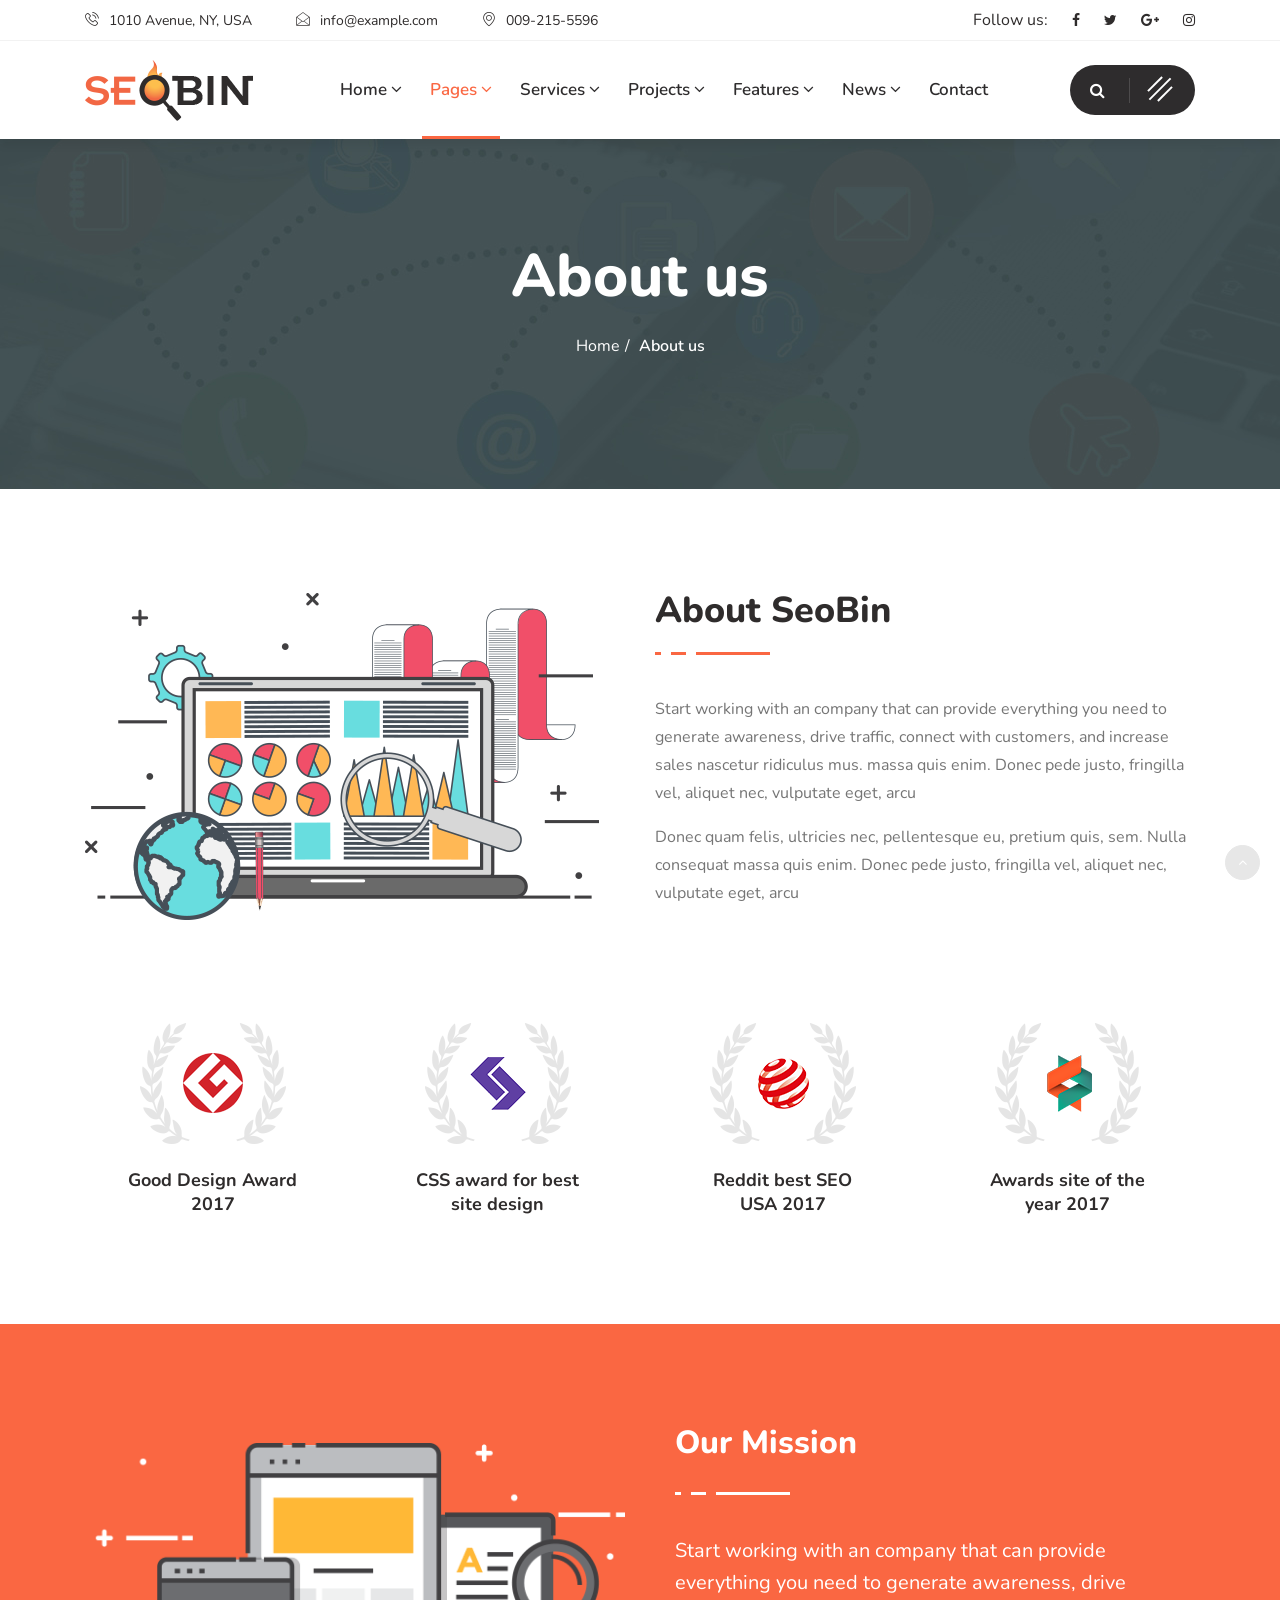
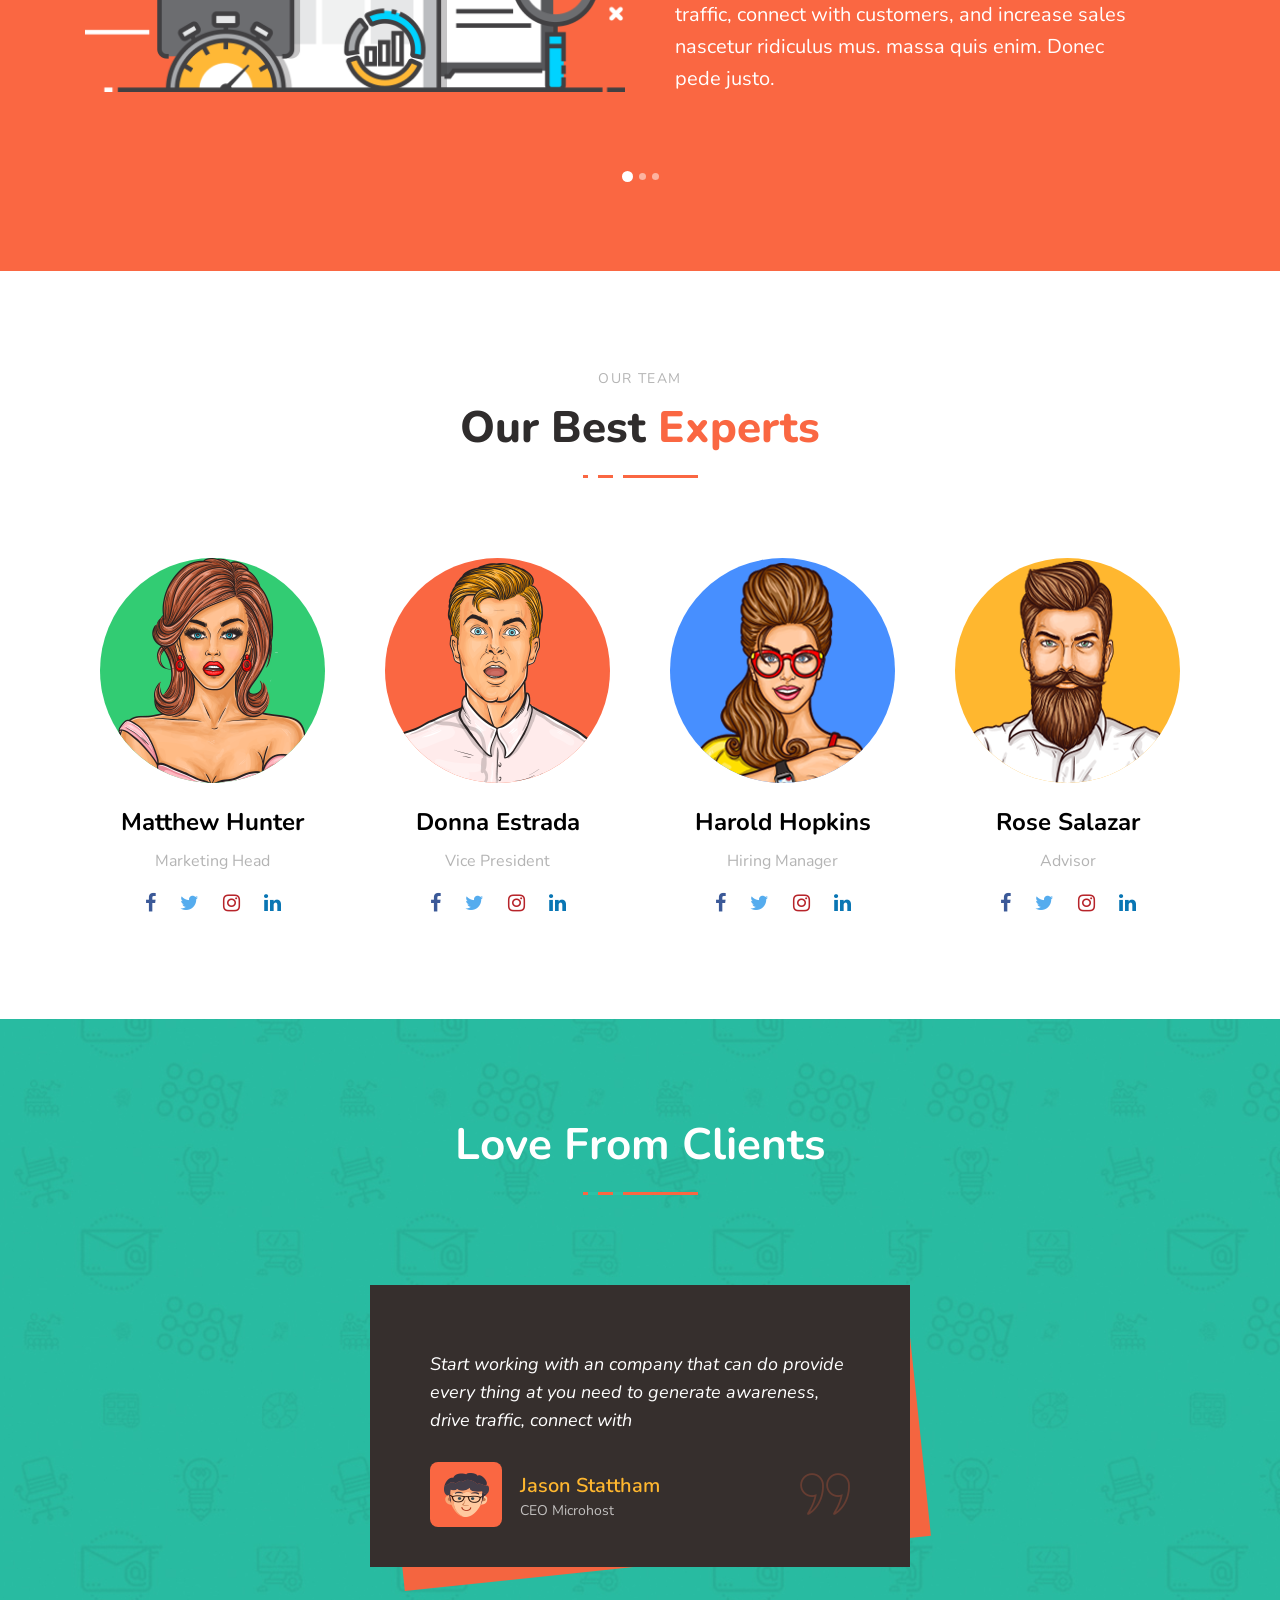
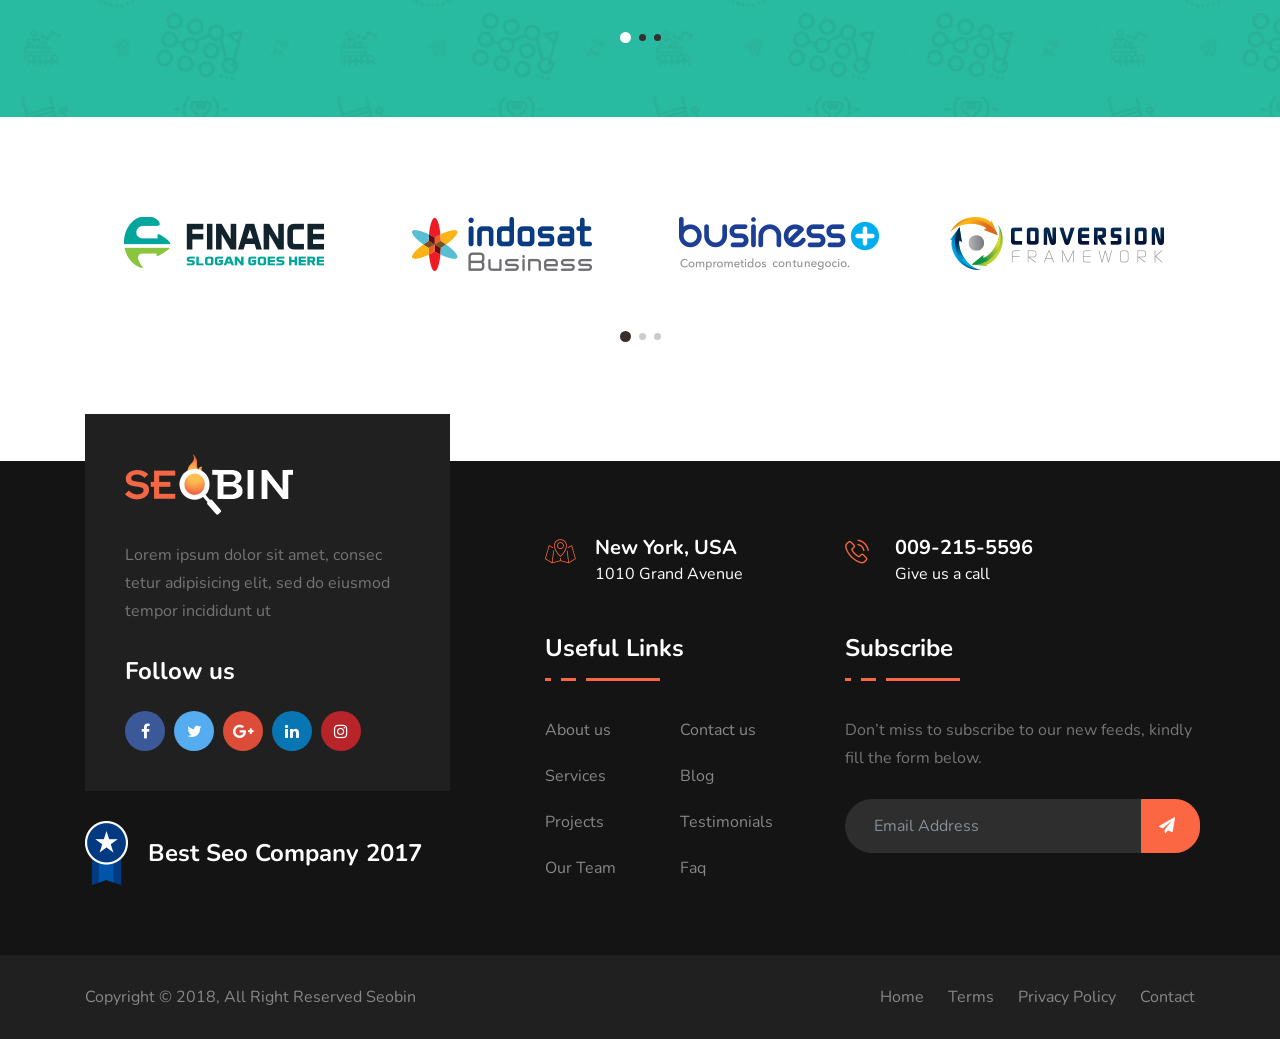
<file: about-us-1.html>
<!doctype html>
<html lang="en">

<head>
   <!-- Basic Page Needs =======================================-->
   <meta charset="utf-8">

   <!-- Mobile Specific Metas ========================== -->
   <meta http-equiv="X-UA-Compatible" content="IE=edge">
   <meta name="viewport" content="width=device-width, initial-scale=1, shrink-to-fit=no">

   <!-- Site Title -->
   <title>SeoBin - SEO, Social Media and Marketing HTML Template</title>

   <!-- CSS
      ==================================================== -->
   <!--Font Awesome -->
   <link rel="stylesheet" href="css/font-awesome.min.css" />

   <!-- Iconic Fonts -->
   <link rel="stylesheet" href="css/icofonts.css" />

   <!-- Animate CSS -->
   <link rel="stylesheet" href="css/animate.css" />

   <!-- Bootstrap CSS -->
   <link rel="stylesheet" href="css/bootstrap.min.css">

   <!-- Owl Carousel -->
   <link rel="stylesheet" href="css/owlcarousel.min.css" />

   <!-- Video Popup -->
   <link rel="stylesheet" href="css/magnific-popup.css" />

   <!--Style CSS -->
   <link rel="stylesheet" href="css/style.css">

   <!--Responsive CSS -->
   <link rel="stylesheet" href="css/responsive.css">


   <!-- HTML5 shim and Respond.js IE8 support of HTML5 elements and media queries -->
   <!-- WARNING: Respond.js doesn't work if you view the page via file:// -->
   <!--[if lt IE 9]>
      <script src="https://oss.maxcdn.com/html5shiv/3.7.2/html5shiv.min.js"></script>
      <script src="https://oss.maxcdn.com/respond/1.4.2/respond.min.js"></script>
      <![endif]-->


</head>

<body>
   <div class="search-bar">
      <i class="fa fa-close"></i>
      <form class="search-bar-fixed" action="#">
         <input type="text" placeholder="search...">
         <button type="submit"><i class="fa fa-search"></i></button>
      </form>
   </div>
   <!--End Search bar -->

   <div class="offcanvas-menu">
      <div class="offcanvas-menu-overlay"></div>
      <div class="container">
         <div class="row">
            <div class="col-md-12">
               <div class="offcanvas-wrapper">
                  <div class="offcanvas-inner">
                     <a href="index.html" class="logo">
                        <img src="images/logo/logo.png" alt="">
                     </a>
                     <p>Start working with an company that can provide everything you need to generate awareness, drive traffic,
                        connect with customers, and increase sales montes, nascetur ridiculus mus</p>
                     <div class="row">
                        <div class="col-md-12">
                           <div class="contact-us">
                              <div class="contact-icon">
                                 <i class="icon icon-map2"></i>
                              </div>
                              <!-- End contact Icon -->
                              <div class="contact-info">
                                 <h3>New York, USA</h3>
                                 <p>1010 Grand Avenue</p>
                              </div>
                              <!-- End Contact Info -->
                           </div>
                           <!-- End Contact Us -->
                        </div>
                        <!-- End Col -->
                        <div class="col-md-12">
                           <div class="contact-us">
                              <div class="contact-icon">
                                 <i class="icon icon-phone3"></i>
                              </div>
                              <!-- End contact Icon -->
                              <div class="contact-info">
                                 <h3>009-215-5596</h3>
                                 <p>Give us a call</p>
                              </div>
                              <!-- End Contact Info -->
                           </div>
                           <!-- End Contact Us -->
                        </div>
                        <!-- End Col -->
                        <div class="col-md-12">
                           <div class="contact-us">
                              <div class="contact-icon">
                                 <i class="icon icon-envelope2"></i>
                              </div>
                              <!-- End contact Icon -->
                              <div class="contact-info">
                                 <h3>mail@example.com</h3>
                                 <p>24/7 online support</p>
                              </div>
                              <!-- End Contact Info -->
                           </div>
                           <!-- End Contact Us -->
                        </div>
                        <!-- End Col -->
                     </div>
                     <!-- End Contact Row -->
                     <div class="footer-social-link">
                        <ul>
                           <li><a href="#"><i class="fa fa-facebook"></i></a></li>
                           <li><a href="#"><i class="fa fa-twitter"></i></a></li>
                           <li><a href="#"><i class="fa fa-google-plus"></i></a></li>
                           <li><a href="#"><i class="fa fa-linkedin"></i></a></li>
                           <li><a href="#"><i class="fa fa-instagram"></i></a></li>
                        </ul>
                     </div>
                     <div class="menu-subscribe">
                        <h3>
                           Subscribe
                           <span class="noanimate-border"></span>
                        </h3>
                        <form action="#">
                           <div class="form-row">
                              <div class="col tw-footer-form">
                                 <input type="email" class="form-control" placeholder="Email Address">
                                 <button type="submit"><i class="fa fa-send"></i></button>
                              </div>
                           </div>
                        </form>
                     </div>
                  </div>
                  <!-- Offcanvas inner end -->
                  <button class="menu-close-btn"><i class="fa fa-close"></i></button>
               </div>
               <!-- Offcanvas wrapper end -->
            </div>
            <!-- Col End -->
         </div>
         <!-- Row End -->
      </div>
      <!-- Container End -->
   </div>
   <!-- Off canvas menu End -->

   <div class="tw-top-bar">
         <div class="container">
            <div class="row">
               <div class="col-md-8 text-left">
                  <div class="top-contact-info">
                     <span><i class="icon icon-phone3"></i>1010 Avenue, NY, USA</span>
                     <span><i class="icon icon-envelope"></i>info@example.com</span>
                     <span><i class="icon icon-map-marker2"></i>009-215-5596</span>
                  </div>
               </div>
               <!-- Col End -->
               <div class="col-md-4 ml-auto text-right">
                  <div class="top-social-links">
                     <span>Follow us:</span>
                     <a href="#"><i class="fa fa-facebook"></i></a>
                     <a href="#"><i class="fa fa-twitter"></i></a>
                     <a href="#"><i class="fa fa-google-plus"></i></a>
                     <a href="#"><i class="fa fa-instagram"></i></a>
                  </div>
               </div>
               <!-- Col End -->
            </div>
            <!-- Row End -->
         </div>
         <!-- Container End -->
      </div>
      <!-- Top Bar end -->

   <!-- header======================-->
   <header>
      <div class="tw-head">
         <div class="container">
            <nav class="navbar navbar-expand-lg navbar-light bg-white">
               <a class="navbar-brand tw-nav-brand" href="index.html">
                  <img src="images/logo/logo.png" alt="seobin">
               </a>
               <!-- End of Navbar Brand -->
               <button class="navbar-toggler" type="button" data-toggle="collapse" data-target="#navbarSupportedContent" aria-controls="navbarSupportedContent"
                  aria-expanded="false" aria-label="Toggle navigation">
                  <span class="navbar-toggler-icon"></span>
               </button>
               <!-- End of Navbar toggler -->
               <div class="collapse navbar-collapse justify-content-center" id="navbarSupportedContent">
                  <ul class="navbar-nav">
                     <li class="nav-item dropdown">
                        <a class="nav-link" href="#" data-toggle="dropdown">
                          Home
                          <span class="tw-indicator"><i class="fa fa-angle-down"></i></span>
                       </a>
                        <ul class="dropdown-menu tw-dropdown-menu">
                           <li><a href="index.html">Home One</a></li>
                           <li><a href="index-2.html">Home Two</a></li>
                           <li><a href="index-3.html">Home Three</a></li>
                           <li><a href="index-4.html">Home Four</a></li>
                           <li><a href="index-5.html">Home Five</a></li>
                           <li><a href="index-6.html">Home Six</a></li>
                           <li><a href="index-7.html">Home Seven</a></li>
                           <li><a href="index-8.html">Home Eight</a></li>
                        </ul>
                        <!-- End of Dropdown menu -->
                     </li>
                     <li class="nav-item dropdown active">
                        <a class="nav-link" href="#" data-toggle="dropdown">
                          Pages
                          <span class="tw-indicator"><i class="fa fa-angle-down"></i></span>
                       </a>
                        <ul class="dropdown-menu tw-dropdown-menu">
                           <li class="active"><a href="about-us-1.html">About us 1</a></li>
                           <li><a href="about-us-2.html">About us 2</a></li>
                           <li><a href="team.html">Our Teams</a></li>
                           <li><a href="testimonial.html">Testimonial</a></li>
                           <li><a href="faq.html">FAQ</a></li>
                           <li><a href="contact.html">Contact</a></li>
                        </ul>
                        <!-- End of Dropdown menu -->
                     </li>
                     <!-- End Dropdown -->
                     <li class="nav-item dropdown">
                        <a class="nav-link" href="#" data-toggle="dropdown">
                          Services
                          <span class="tw-indicator"><i class="fa fa-angle-down"></i></span>
                       </a>
                        <ul class="dropdown-menu tw-dropdown-menu">
                           <li><a href="service.html">Service All</a></li>
                           <li><a href="single-service.html">Service Single</a></li>
                        </ul>
                        <!-- End of Dropdown menu -->
                     </li>
                     <!-- End Dropdown -->
                     <li class="nav-item dropdown">
                        <a class="nav-link" href="#" data-toggle="dropdown">
                          Projects
                          <span class="tw-indicator"><i class="fa fa-angle-down"></i></span>
                       </a>
                        <ul class="dropdown-menu tw-dropdown-menu">
                           <li><a href="case-studies.html">Projects All</a></li>
                           <li><a href="single-case.html">Project Single</a></li>
                        </ul>
                        <!-- End of Dropdown menu -->
                     </li>
                     <!-- End Dropdown -->
                     <li class="nav-item dropdown tw-megamenu-wrapper">
                        <a class="nav-link" href="#" data-toggle="dropdown">
                          Features
                          <span class="tw-indicator">
                             <i class="fa fa-angle-down"></i>
                          </span>
                       </a>
                        <div id="tw-megamenu" class="dropdown-menu tw-mega-menu">
                           <div class="row">
                              <div class="col-md-12 col-lg-3 no-padding">
                                 <ul>
                                    <li class="tw-megamenu-title">
                                       <h3>Standard Pricing</h3>
                                    </li>
                                    <li><a href="#">SEO Pricing</a></li>
                                    <li><a href="#">Ecommerce SEO</a></li>
                                    <li><a href="#">Enterprise SEO</a></li>
                                    <li><a href="#">Local SEO</a></li>
                                    <li><a href="#">SEO Audits</a></li>
                                    <li><a href="#">PPC Management</a></li>
                                    <li><a href="#">SEO Link Buildings</a></li>
                                 </ul>
                                 <!-- End UL -->
                              </div>
                              <!-- End Col -->
                              <div class="col-md-12 col-lg-3 no-padding">
                                 <ul>
                                    <li class="tw-megamenu-title">
                                       <h3>Elements One</h3>
                                    </li>
                                    <li><a href="#">Addon list 1</a></li>
                                    <li><a href="#">Addon list 2</a></li>
                                    <li><a href="#">Addon list 3</a></li>
                                    <li><a href="#">Addon list 4</a></li>
                                    <li><a href="#">Addon list 5</a></li>
                                    <li><a href="#">Addon list 6</a></li>
                                 </ul>
                                 <!-- End UL -->
                              </div>
                              <!-- End Col -->
                              <div class="col-md-12 col-lg-3 no-padding">
                                 <ul>
                                    <li class="tw-megamenu-title">
                                       <h3>Elements Two</h3>
                                    </li>
                                    <li><a href="#">Addon list 7</a></li>
                                    <li><a href="#">Addon list 8</a></li>
                                    <li><a href="#">Addon list 9</a></li>
                                    <li><a href="#">Addon list 10</a></li>
                                 </ul>
                                 <!-- End Ul -->
                              </div>
                              <!-- End Col -->
                              <div class="col-md-12 col-lg-3 no-padding">
                                 <ul>
                                    <li class="tw-megamenu-title">
                                       <h3>Site review</h3>
                                    </li>
                                    <li>
                                       <p>Start working with the best company that provide you everything you need.</p>
                                    </li>
                                 </ul>
                                 <!-- End UL -->
                              </div>
                              <!-- End Col -->
                           </div>
                           <!-- End Row -->
                        </div>
                        <!-- End of Mega menu -->
                     </li>
                     <!-- End MegaMenu -->
                     <li class="nav-item dropdown">
                        <a class="nav-link" href="#" data-toggle="dropdown">
                          News
                          <span class="tw-indicator"><i class="fa fa-angle-down"></i></span>
                       </a>
                        <ul class="dropdown-menu tw-dropdown-menu">
                           <li><a href="news-right-sidebar.html">News Right Sidebar</a></li>
                           <li><a href="news-left-sidebar.html">News Left Sidebar</a></li>
                           <li><a href="news-single.html">News Single</a></li>
                        </ul>
                        <!-- End of Dropdown menu -->
                     </li>
                     <!-- End Dropdown -->
                     <li class="nav-item"><a class="nav-link" href="contact.html">Contact</a></li>
                  </ul>
                  <!-- End Navbar Nav -->
               </div>
               <!-- End of navbar collapse -->
               <div class="tw-off-search">
                  <div class="tw-search">
                     <i class="fa fa-search"></i>
                  </div>
                  <div class="tw-menu-bar">
                     <span></span>
                     <span></span>
                     <span></span>
                  </div>
               </div>
               <!-- End off canvas menu -->
            </nav>
            <!-- End of Nav -->
         </div>
         <!-- End of Container -->
      </div>
      <!-- End tw head -->
   </header>
   <!-- End of Header area=-->


   <div id="banner-area" class="banner-area" style="background-image:url(images/banner/banner5.jpg)">
      <div class="container">
         <div class="row">
            <div class="col-sm-12">
               <div class="banner-heading">
                  <h1 class="banner-title">About us</h1>
                  <ol class="breadcrumb">
                     <li>Home</li>
                     <li><a href="#">About us</a></li>
                  </ol>
               </div>
            </div>
            <!-- Col end -->
         </div>
         <!-- Row end -->
      </div>
      <!-- Container end -->
   </div>
   <!-- Banner area end -->


   <section id="main-container" class="main-container">
      <div class="container">
         <div class="row">
            <div class="col-md-6 align-self-md-center">
               <img src="images/about/about_page_img1.png" alt="" class="img-fluid">
            </div>
            <!-- Col End -->
            <div class="col-md-6">
               <div class="tw-about-bin">
                  <h2 class="column-title">About SeoBin</h2>
                  <span class="animate-border tw-mb-40 tw-mt-20"></span>
                  <p>Start working with an company that can provide everything you need to generate awareness, drive traffic,
                     connect with customers, and increase sales nascetur ridiculus mus. massa quis enim. Donec pede justo,
                     fringilla vel, aliquet nec, vulputate eget, arcu</p>
                  <p>Donec quam felis, ultricies nec, pellentesque eu, pretium quis, sem. Nulla consequat massa quis enim. Donec
                     pede justo, fringilla vel, aliquet nec, vulputate eget, arcu</p>
               </div>
               <!-- About Bin End -->
            </div>
            <!-- Col End -->
         </div>
         <!-- Row end -->
      </div>
      <!-- Container end -->
   </section>
   <!-- Main container end -->


   <section id="tw-about-award" class="tw-about-award">
      <div class="container">
         <div class="row">
            <div class="col-md-3">
               <div class="tw-award-box">
                  <div class="award-icon">
                     <img src="images/about/award1.png" alt="">
                  </div>
                  <h3>Good Design Award 2017</h3>
               </div>
               <!-- Award Box End -->
            </div>
            <!-- Col End -->
            <div class="col-md-3">
               <div class="tw-award-box">
                  <div class="award-icon">
                     <img src="images/about/award2.png" alt="">
                  </div>
                  <h3>CSS award for best <br/> site design</h3>
               </div>
               <!-- Award Box End -->
            </div>
            <!-- Col End -->
            <div class="col-md-3">
               <div class="tw-award-box">
                  <div class="award-icon">
                     <img src="images/about/award3.png" alt="">
                  </div>
                  <h3>Reddit best SEO <br/> USA 2017</h3>
               </div>
               <!-- Award Box End -->
            </div>
            <!-- Col End -->
            <div class="col-md-3">
               <div class="tw-award-box">
                  <div class="award-icon">
                     <img src="images/about/award4.png" alt="">
                  </div>
                  <h3>Awards site of the <br/> year 2017</h3>
               </div>
               <!-- Award Box End -->
            </div>
            <!-- Col End -->
         </div>
         <!-- Row End -->
      </div>
      <!-- Container End -->
   </section>
   <!-- About award end -->

   <section id="tw-mission" class="tw-mission">
      <div class="container">
         <div class="row">
            <div class="col-md-12">
               <div class="mission-carousel owl-carousel">
                  <div class="row">
                     <div class="col-md-6 mr-auto align-self-md-center">
                        <img src="images/about/our_mission.png" alt="" class="img-fluid">
                     </div>
                     <!-- Col End -->
                     <div class="col-md-6">
                        <div class="mission-body">
                           <div class="mission-title tw-mb-40">
                              <h2 class="column-title">Our Mission</h2>
                              <span class="animate-border bg-white border-orange tw-mt-30"></span>
                           </div>
                           <p>
                              Start working with an company that can provide everything you need to generate awareness, drive traffic, connect with customers,
                              and increase sales nascetur ridiculus mus. massa quis enim. Donec pede justo.
                           </p>
                        </div>
                     </div>
                     <!-- Col End -->
                  </div>
                  <!-- Content Row End -->
                  <div class="row">
                     <div class="col-md-6 mr-auto align-self-md-center">
                        <img src="images/about/our_mission.png" alt="" class="img-fluid">
                     </div>
                     <!-- Col End -->
                     <div class="col-md-6">
                        <div class="mission-body">
                           <div class="mission-title tw-mb-40">
                              <h2 class="column-title">Our Mission</h2>
                              <span class="animate-border bg-white border-orange tw-mt-30"></span>
                           </div>
                           <p>
                              Start working with an company that can provide everything you need to generate awareness, drive traffic, connect with customers,
                              and increase sales nascetur ridiculus mus. massa quis enim. Donec pede justo.
                           </p>
                        </div>
                     </div>
                     <!-- Col End -->
                  </div>
                  <!-- Content Row End -->
                  <div class="row animated fadeIn">
                     <div class="col-md-6 mr-auto align-self-md-center">
                        <img src="images/about/our_mission.png" alt="" class="img-fluid">
                     </div>
                     <!-- Col End -->
                     <div class="col-md-6">
                        <div class="mission-body">
                           <div class="mission-title tw-mb-40">
                              <h2 class="column-title">Our Mission</h2>
                              <span class="animate-border bg-white border-orange tw-mt-30"></span>
                           </div>
                           <p>
                              Start working with an company that can provide everything you need to generate awareness, drive traffic, connect with customers,
                              and increase sales nascetur ridiculus mus. massa quis enim. Donec pede justo.
                           </p>
                        </div>
                     </div>
                     <!-- Col End -->
                  </div>
                  <!-- Content Row End -->
               </div>
               <!-- Mission Carousel End -->
            </div>
            <!-- Col End -->
         </div>
         <!-- Row End -->
      </div>
      <!-- Container End -->
   </section>
   <!-- Mission End -->

   <section id="tw-team" class="tw-team">
      <div class="container">
         <div class="row">
            <div class="col text-center">
               <div class="section-heading tw-mb-80">
                  <h2>
                     <small>our team</small>
                     Our Best <span>Experts</span>
                  </h2>
                  <span class="animate-border tw-mt-20 ml-auto mr-auto"></span>
               </div>
            </div>
            <!-- Title Col end -->
         </div>
         <!-- Title row End -->
         <div class="row">
            <div class="col-md-3">
               <div class="tw-team-box">
                  <div class="team-img">
                     <img src="images/team/expert1.png" alt="" class="img-fluid bg-green">
                  </div>
                  <div class="team-info">
                     <h3 class="team-name">Matthew Hunter</h3>
                     <p class="team-designation">Marketing Head</p>
                     <div class="team-social-links">
                        <a href="#"><i class="fa fa-facebook"></i></a>
                        <a href="#"><i class="fa fa-twitter"></i></a>
                        <a href="#"><i class="fa fa-instagram"></i></a>
                        <a href="#"><i class="fa fa-linkedin"></i></a>
                     </div>
                  </div>
                  <!-- Team Info end -->
               </div>
               <!-- Team Box End -->
            </div>
            <!-- Col End -->
            <div class="col-md-3">
               <div class="tw-team-box">
                  <div class="team-img">
                     <img src="images/team/expert2.png" alt="" class="img-fluid bg-orange">
                  </div>
                  <div class="team-info">
                     <h3 class="team-name">Donna Estrada</h3>
                     <p class="team-designation">Vice President</p>
                     <div class="team-social-links">
                        <a href="#"><i class="fa fa-facebook"></i></a>
                        <a href="#"><i class="fa fa-twitter"></i></a>
                        <a href="#"><i class="fa fa-instagram"></i></a>
                        <a href="#"><i class="fa fa-linkedin"></i></a>
                     </div>
                  </div>
                  <!-- Team Info end -->
               </div>
               <!-- Team Box End -->
            </div>
            <!-- Col End -->
            <div class="col-md-3">
               <div class="tw-team-box">
                  <div class="team-img">
                     <img src="images/team/expert3.png" alt="" class="img-fluid bg-blue">
                  </div>
                  <div class="team-info">
                     <h3 class="team-name">Harold Hopkins</h3>
                     <p class="team-designation">Hiring Manager</p>
                     <div class="team-social-links">
                        <a href="#"><i class="fa fa-facebook"></i></a>
                        <a href="#"><i class="fa fa-twitter"></i></a>
                        <a href="#"><i class="fa fa-instagram"></i></a>
                        <a href="#"><i class="fa fa-linkedin"></i></a>
                     </div>
                  </div>
                  <!-- Team Info end -->
               </div>
               <!-- Team Box End -->
            </div>
            <!-- Col End -->
            <div class="col-md-3">
               <div class="tw-team-box">
                  <div class="team-img">
                     <img src="images/team/expert4.png" alt="" class="img-fluid bg-yellow">
                  </div>
                  <div class="team-info">
                     <h3 class="team-name">Rose Salazar</h3>
                     <p class="team-designation">Advisor</p>
                     <div class="team-social-links">
                        <a href="#"><i class="fa fa-facebook"></i></a>
                        <a href="#"><i class="fa fa-twitter"></i></a>
                        <a href="#"><i class="fa fa-instagram"></i></a>
                        <a href="#"><i class="fa fa-linkedin"></i></a>
                     </div>
                  </div>
                  <!-- Team Info end -->
               </div>
               <!-- Team Box End -->
            </div>
            <!-- Col End -->
         </div>
         <!-- Content Row End -->
      </div>
      <!-- Container end -->
   </section>
   <!-- Team Section End -->

   <section id="tw-testimonial" class="tw-testimonial">
      <div class="container">
         <div class="row align-items-center justify-content-center">
            <div class="col-md-6 wow fadeInLeft" data-wow-duration="1s">
               <div class="tw-testimonial-content text-center">
                  <h2 class="section-title">Love From Clients</h2>
                  <span class="animate-border border-green tw-mt-20 tw-mb-40 ml-auto mr-auto"></span>
               </div>
               <div class="tw-testimonial-carousel owl-carousel">
                  <div class="tw-testimonial-wrapper">
                     <div class="testimonial-bg testimonial-bg-orange">
                        <div class="testimonial-icon">
                           <img src="images/icon-image/testimonial1.png" alt="" class="img-fluid">
                        </div>
                     </div>
                     <!-- End Testimonial bg -->
                     <div class="testimonial-text">
                        <p>Start working with an company that can do provide every thing at you need to generate awareness,
                           drive traffic, connect with</p>
                        <div class="testimonial-meta">
                           <h4>
                              Jason Stattham
                              <small>CEO Microhost</small>
                           </h4>
                           <i class="icon icon-quote2"></i>
                        </div>
                        <!-- End Testimonial Meta -->
                     </div>
                     <!-- End testimonial text -->
                  </div>
                  <!-- End Tw testimonial wrapper -->
                  <div class="tw-testimonial-wrapper">
                     <div class="testimonial-bg testimonial-bg-orange">
                        <div class="testimonial-icon">
                           <img src="images/icon-image/testimonial1.png" alt="" class="img-fluid">
                        </div>
                     </div>
                     <!-- End Testimonial bg -->
                     <div class="testimonial-text">
                        <p>Start working with an company that can do provide every thing at you need to generate awareness,
                           drive traffic, connect with</p>
                        <div class="testimonial-meta">
                           <h4>
                              Jason Stattham
                              <small>CEO Microhost</small>
                           </h4>
                           <i class="icon icon-quote2"></i>
                        </div>
                        <!-- End Testimonial meta -->
                     </div>
                     <!-- End Testimonial Text -->
                  </div>
                  <!-- End Tw testimonial wrapper -->
                  <div class="tw-testimonial-wrapper">
                     <div class="testimonial-bg testimonial-bg-orange">
                        <div class="testimonial-icon">
                           <img src="images/icon-image/testimonial1.png" alt="" class="img-fluid">
                        </div>
                     </div>
                     <!-- end testimonial bg -->
                     <div class="testimonial-text">
                        <p>Start working with an company that can do provide every thing at you need to generate awareness,
                           drive traffic, connect with</p>
                        <div class="testimonial-meta">
                           <h4>
                              Jason Stattham
                              <small>CEO Microhost</small>
                           </h4>
                           <i class="icon icon-quote2"></i>
                        </div>
                        <!-- End testimonial meta -->
                     </div>
                     <!-- End testimonial text -->
                  </div>
                  <!-- End tw testimonial wrapper -->
               </div>
               <!-- End Tw testimonial carousel -->
            </div>
            <!-- End Col -->
         </div>
         <!-- End Row -->
      </div>
      <!-- End Container -->
   </section>
   <!-- End TW testimonial -->

   <section id="tw-client" class="tw-client">
      <div class="container">
         <div class="row">
            <div class="col-md-12">
               <div class="clients-carousel owl-carousel">
                  <div class="client-logo-wrapper d-table">
                     <div class="client-logo d-table-cell">
                        <img src="images/clients/client1.png" alt="">
                     </div>
                     <!-- End Clients logo -->
                  </div>
                  <!-- End Client wrapper -->
                  <div class="client-logo-wrapper d-table">
                     <div class="client-logo d-table-cell">
                        <img src="images/clients/client2.png" alt="">
                     </div>
                     <!-- End Clients logo -->
                  </div>
                  <!-- End Client wrapper -->
                  <div class="client-logo-wrapper d-table">
                     <div class="client-logo d-table-cell">
                        <img src="images/clients/client3.png" alt="">
                     </div>
                     <!-- End Clients logo -->
                  </div>
                  <!-- End Client wrapper -->
                  <div class="client-logo-wrapper d-table">
                     <div class="client-logo d-table-cell">
                        <img src="images/clients/client4.png" alt="">
                     </div>
                     <!-- End Clients logo -->
                  </div>
                  <!-- End Client wrapper -->
                  <div class="client-logo-wrapper d-table">
                     <div class="client-logo d-table-cell">
                        <img src="images/clients/client2.png" alt="">
                     </div>
                     <!-- End Clients logo -->
                  </div>
                  <!-- End Client wrapper -->
                  <div class="client-logo-wrapper d-table">
                     <div class="client-logo d-table-cell">
                        <img src="images/clients/client2.png" alt="">
                     </div>
                     <!-- End Clients logo -->
                  </div>
                  <!-- End Client wrapper -->
                  <div class="client-logo-wrapper d-table">
                     <div class="client-logo d-table-cell">
                        <img src="images/clients/client2.png" alt="">
                     </div>
                     <!-- End Clients logo -->
                  </div>
                  <!-- End Client wrapper -->
                  <div class="client-logo-wrapper d-table">
                     <div class="client-logo d-table-cell">
                        <img src="images/clients/client2.png" alt="">
                     </div>
                     <!-- End Clients logo -->
                  </div>
                  <!-- End Client wrapper -->
                  <div class="client-logo-wrapper d-table">
                     <div class="client-logo d-table-cell">
                        <img src="images/clients/client2.png" alt="">
                     </div>
                     <!-- End Clients logo -->
                  </div>
                  <!-- End Client wrapper -->
               </div>
               <!-- End Carousel -->
            </div>
            <!-- End Col -->
         </div>
         <!-- End Row -->
      </div>
      <!-- End Container -->
   </section>
   <!-- End Tw Client -->


   <footer id="tw-footer" class="tw-footer">
      <div class="container">
         <div class="row">
            <div class="col-md-12 col-lg-4">
               <div class="tw-footer-info-box">
                  <a href="index.html" class="footer-logo">
                     <img src="images/footer_logo.png" alt="footer_logo" class="img-fluid">
                  </a>
                  <p class="footer-info-text">
                     Lorem ipsum dolor sit amet, consec tetur adipisicing elit, sed do eiusmod tempor incididunt ut
                  </p>
                  <div class="footer-social-link">
                     <h3>Follow us</h3>
                     <ul>
                        <li><a href="#"><i class="fa fa-facebook"></i></a></li>
                        <li><a href="#"><i class="fa fa-twitter"></i></a></li>
                        <li><a href="#"><i class="fa fa-google-plus"></i></a></li>
                        <li><a href="#"><i class="fa fa-linkedin"></i></a></li>
                        <li><a href="#"><i class="fa fa-instagram"></i></a></li>
                     </ul>
                  </div>
                  <!-- End Social link -->
               </div>
               <!-- End Footer info -->
               <div class="footer-awarad">
                  <img src="images/icon/best.png" alt="">
                  <p>Best Seo Company 2017</p>
               </div>
            </div>
            <!-- End Col -->
            <div class="col-md-12 col-lg-8">
               <div class="row">
                  <div class="col-md-6">
                     <div class="contact-us">
                        <div class="contact-icon">
                           <i class="icon icon-map2"></i>
                        </div>
                        <!-- End contact Icon -->
                        <div class="contact-info">
                           <h3>New York, USA</h3>
                           <p>1010 Grand Avenue</p>
                        </div>
                        <!-- End Contact Info -->
                     </div>
                     <!-- End Contact Us -->
                  </div>
                  <!-- End Col -->
                  <div class="col-md-6">
                     <div class="contact-us contact-us-last">
                        <div class="contact-icon">
                           <i class="icon icon-phone3"></i>
                        </div>
                        <!-- End contact Icon -->
                        <div class="contact-info">
                           <h3>009-215-5596</h3>
                           <p>Give us a call</p>
                        </div>
                        <!-- End Contact Info -->
                     </div>
                     <!-- End Contact Us -->
                  </div>
                  <!-- End Col -->
               </div>
               <!-- End Contact Row -->
               <div class="row">
                  <div class="col-md-12 col-lg-6">
                     <div class="footer-widget footer-left-widget">
                        <div class="section-heading">
                           <h3>Useful Links</h3>
                           <span class="animate-border border-black"></span>
                        </div>
                        <ul>
                           <li><a href="#">About us</a></li>
                           <li><a href="#">Services</a></li>
                           <li><a href="#">Projects</a></li>
                           <li><a href="#">Our Team</a></li>
                        </ul>
                        <ul>
                           <li><a href="#">Contact us</a></li>
                           <li><a href="#">Blog</a></li>
                           <li><a href="#">Testimonials</a></li>
                           <li><a href="#">Faq</a></li>
                        </ul>
                     </div>
                     <!-- End Footer Widget -->
                  </div>
                  <!-- End col -->
                  <div class="col-md-12 col-lg-6">
                     <div class="footer-widget">
                        <div class="section-heading">
                           <h3>Subscribe</h3>
                           <span class="animate-border border-black"></span>
                        </div>
                        <p>Don’t miss to subscribe to our new feeds, kindly fill the form below.</p>
                        <form action="#">
                           <div class="form-row">
                              <div class="col tw-footer-form">
                                 <input type="email" class="form-control" placeholder="Email Address">
                                 <button type="submit"><i class="fa fa-send"></i></button>
                              </div>
                           </div>
                        </form>
                        <!-- End form -->
                     </div>
                     <!-- End footer widget -->
                  </div>
                  <!-- End Col -->
               </div>
               <!-- End Row -->
            </div>
            <!-- End Col -->
         </div>
         <!-- End Widget Row -->
      </div>
      <!-- End Contact Container -->


      <div class="copyright">
         <div class="container">
            <div class="row">
               <div class="col-md-6">
                  <span>Copyright &copy; 2018, All Right Reserved Seobin</span>
               </div>
               <!-- End Col -->
               <div class="col-md-6">
                  <div class="copyright-menu">
                     <ul>
                        <li><a href="#">Home</a></li>
                        <li><a href="#">Terms</a></li>
                        <li><a href="#">Privacy Policy</a></li>
                        <li><a href="#">Contact</a></li>
                     </ul>
                  </div>
               </div>
               <!-- End col -->
            </div>
            <!-- End Row -->
         </div>
         <!-- End Copyright Container -->
      </div>
      <!-- End Copyright -->
      <!-- Back to top -->
      <div id="back-to-top" class="back-to-top">
         <button class="btn btn-dark" title="Back to Top">
            <i class="fa fa-angle-up"></i>
         </button>
      </div>
      <!-- End Back to top -->
   </footer>
   <!-- End Footer -->


   <!-- Javascripts File
      =============================================================================-->

   <!-- initialize jQuery Library -->
   <script src="js/jquery-2.0.0.min.js"></script>
   <!-- Popper JS -->
   <script src="js/popper.min.js"></script>
   <!-- Bootstrap jQuery -->
   <script src="js/bootstrap.min.js"></script>
   <!-- Owl Carousel -->
   <script src="js/owl-carousel.2.3.0.min.js"></script>
   <!-- Waypoint -->
   <script src="js/waypoints.min.js"></script>
   <!-- Counter Up -->
   <script src="js/jquery.counterup.min.js"></script>
   <!-- Video popUp -->
   <script src="js/jquery.magnific.popup.js"></script>
   <!-- WOW JS -->
   <script src="js/wow.min.js"></script>
   <!-- SmoothScroll JS -->
   <script src="js/smoothscroll.js"></script>
   <!-- Template Custom -->
   <script src="js/main.js"></script>
</body>

</html>
</file>
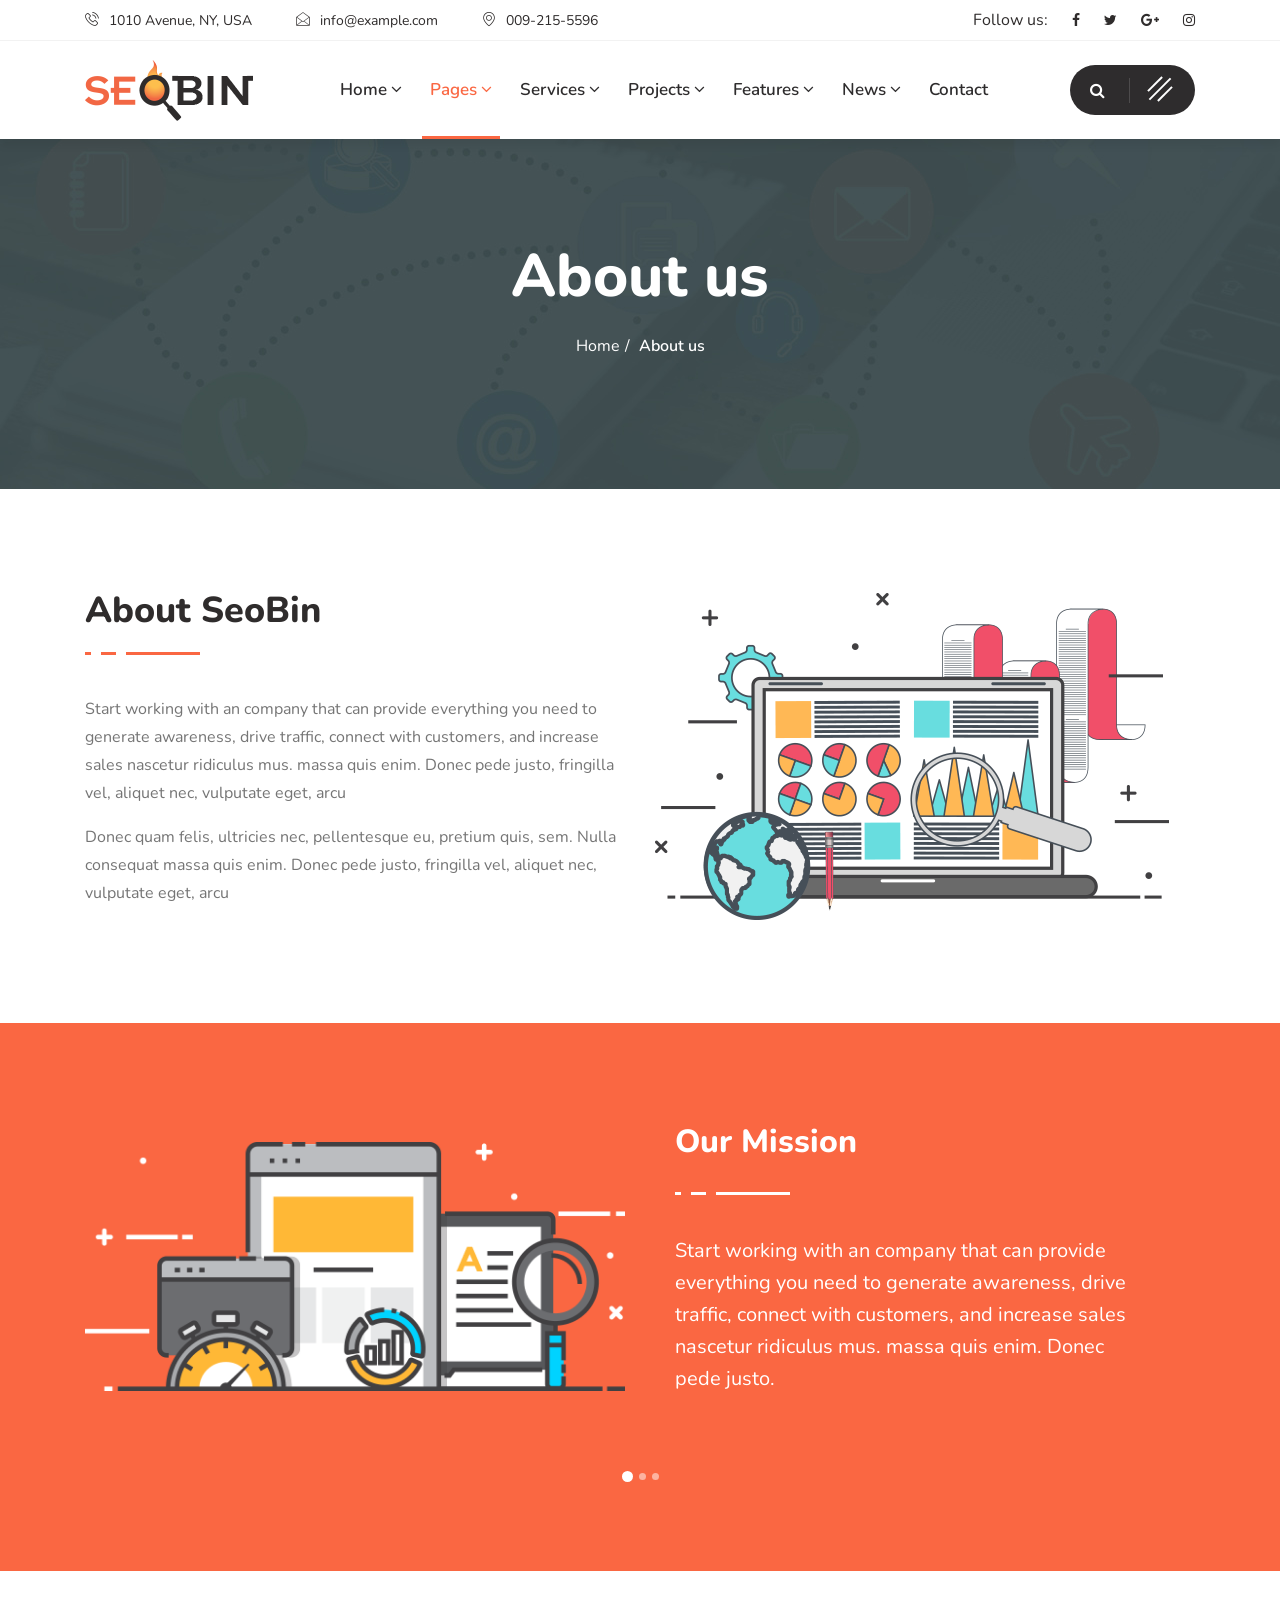
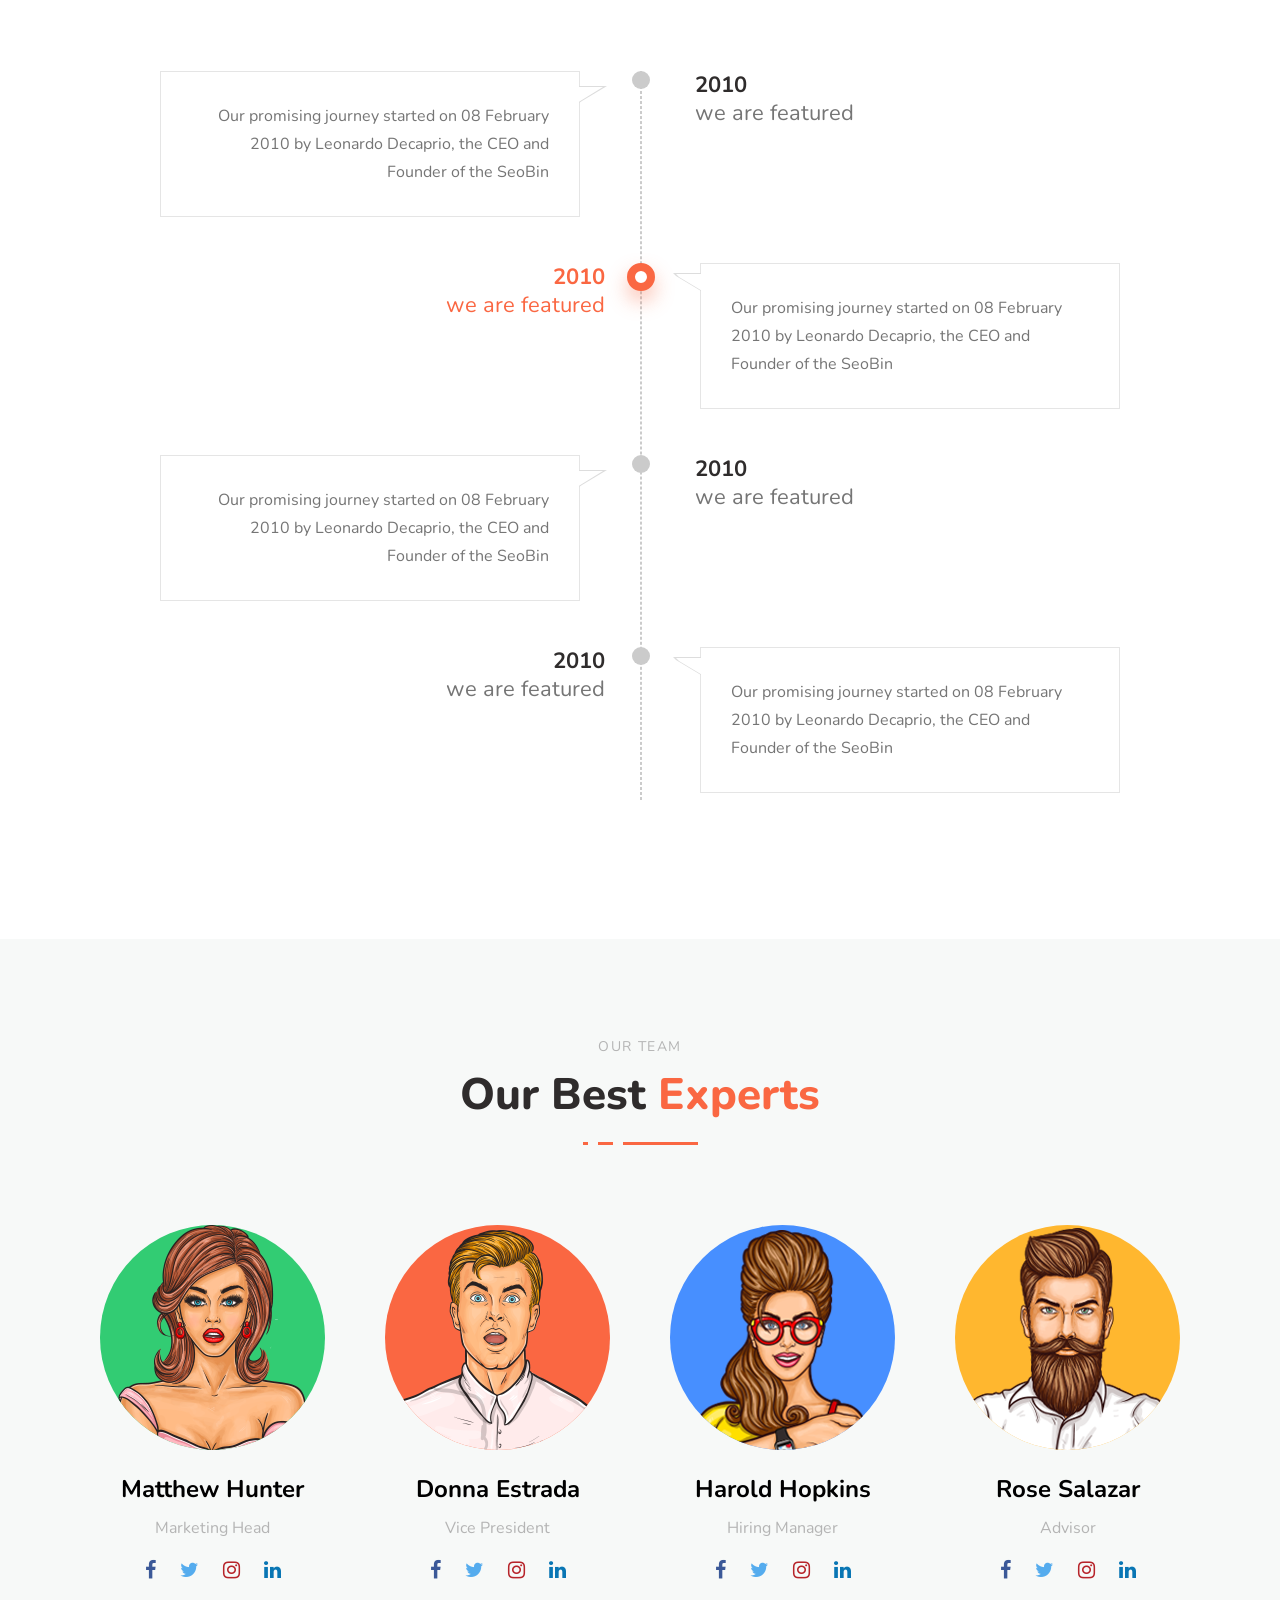
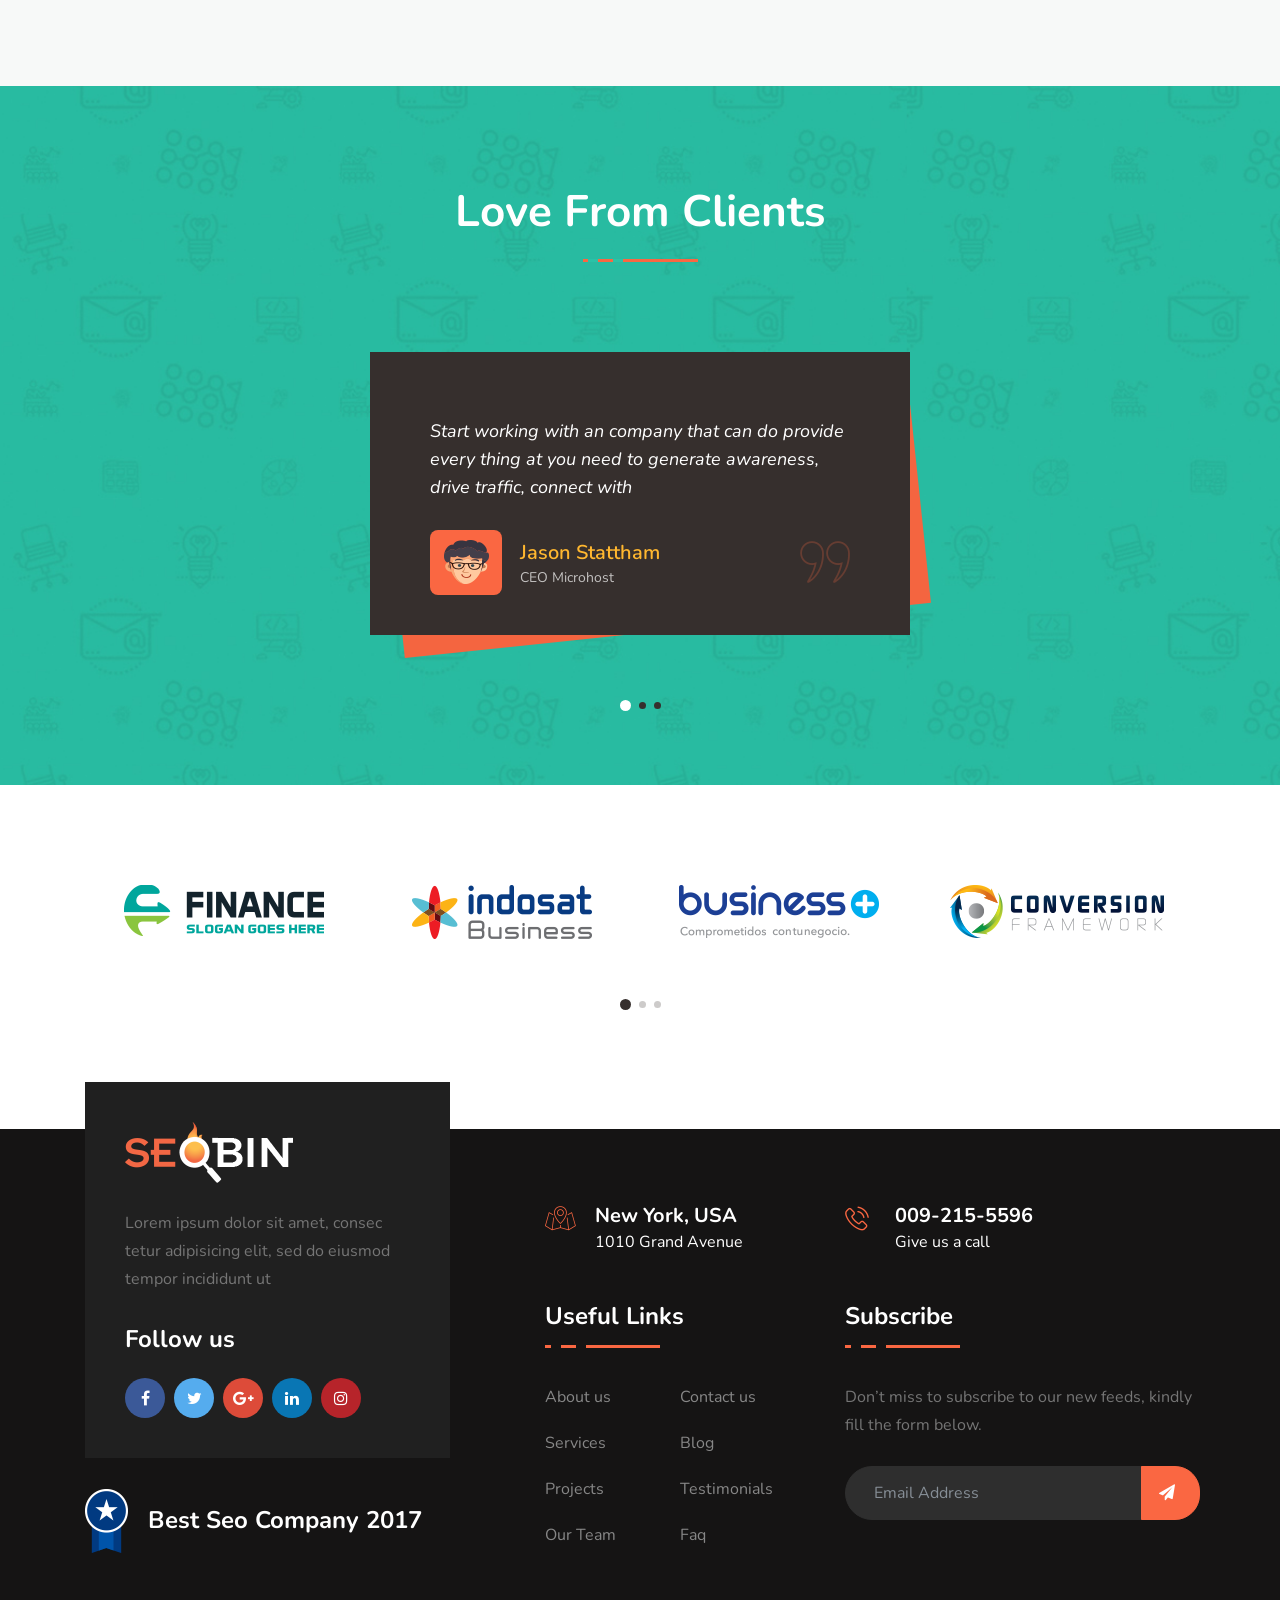
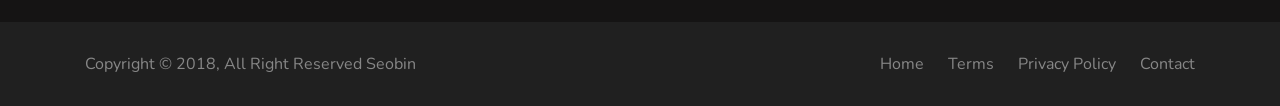
<file: about-us-2.html>
<!doctype html>
<html lang="en">

<head>
   <!-- Basic Page Needs =======================================-->
   <meta charset="utf-8">

   <!-- Mobile Specific Metas ========================== -->
   <meta http-equiv="X-UA-Compatible" content="IE=edge">
   <meta name="viewport" content="width=device-width, initial-scale=1, shrink-to-fit=no">

   <!-- Site Title -->
   <title>SeoBin - SEO, Social Media and Marketing HTML Template</title>

   <!-- CSS
      ==================================================== -->
   <!--Font Awesome -->
   <link rel="stylesheet" href="css/font-awesome.min.css" />

   <!-- Iconic Fonts -->
   <link rel="stylesheet" href="css/icofonts.css" />

   <!-- Animate CSS -->
   <link rel="stylesheet" href="css/animate.css" />

   <!-- Bootstrap CSS -->
   <link rel="stylesheet" href="css/bootstrap.min.css">

   <!-- Owl Carousel -->
   <link rel="stylesheet" href="css/owlcarousel.min.css" />

   <!-- Video Popup -->
   <link rel="stylesheet" href="css/magnific-popup.css" />

   <!--Style CSS -->
   <link rel="stylesheet" href="css/style.css">

   <!--Responsive CSS -->
   <link rel="stylesheet" href="css/responsive.css">


   <!-- HTML5 shim and Respond.js IE8 support of HTML5 elements and media queries -->
   <!-- WARNING: Respond.js doesn't work if you view the page via file:// -->
   <!--[if lt IE 9]>
      <script src="https://oss.maxcdn.com/html5shiv/3.7.2/html5shiv.min.js"></script>
      <script src="https://oss.maxcdn.com/respond/1.4.2/respond.min.js"></script>
      <![endif]-->


</head>

<body>
   <div class="search-bar">
      <i class="fa fa-close"></i>
      <form class="search-bar-fixed" action="#">
         <input type="text" placeholder="search...">
         <button type="submit"><i class="fa fa-search"></i></button>
      </form>
   </div>
   <!--End Search bar -->

   <div class="offcanvas-menu">
      <div class="offcanvas-menu-overlay"></div>
      <div class="container">
         <div class="row">
            <div class="col-md-12">
               <div class="offcanvas-wrapper">
                  <div class="offcanvas-inner">
                     <a href="index.html" class="logo">
                        <img src="images/logo/logo.png" alt="">
                     </a>
                     <p>Start working with an company that can provide everything you need to generate awareness, drive traffic,
                        connect with customers, and increase sales montes, nascetur ridiculus mus</p>
                     <div class="row">
                        <div class="col-md-12">
                           <div class="contact-us">
                              <div class="contact-icon">
                                 <i class="icon icon-map2"></i>
                              </div>
                              <!-- End contact Icon -->
                              <div class="contact-info">
                                 <h3>New York, USA</h3>
                                 <p>1010 Grand Avenue</p>
                              </div>
                              <!-- End Contact Info -->
                           </div>
                           <!-- End Contact Us -->
                        </div>
                        <!-- End Col -->
                        <div class="col-md-12">
                           <div class="contact-us">
                              <div class="contact-icon">
                                 <i class="icon icon-phone3"></i>
                              </div>
                              <!-- End contact Icon -->
                              <div class="contact-info">
                                 <h3>009-215-5596</h3>
                                 <p>Give us a call</p>
                              </div>
                              <!-- End Contact Info -->
                           </div>
                           <!-- End Contact Us -->
                        </div>
                        <!-- End Col -->
                        <div class="col-md-12">
                           <div class="contact-us">
                              <div class="contact-icon">
                                 <i class="icon icon-envelope2"></i>
                              </div>
                              <!-- End contact Icon -->
                              <div class="contact-info">
                                 <h3>mail@example.com</h3>
                                 <p>24/7 online support</p>
                              </div>
                              <!-- End Contact Info -->
                           </div>
                           <!-- End Contact Us -->
                        </div>
                        <!-- End Col -->
                     </div>
                     <!-- End Contact Row -->
                     <div class="footer-social-link">
                        <ul>
                           <li><a href="#"><i class="fa fa-facebook"></i></a></li>
                           <li><a href="#"><i class="fa fa-twitter"></i></a></li>
                           <li><a href="#"><i class="fa fa-google-plus"></i></a></li>
                           <li><a href="#"><i class="fa fa-linkedin"></i></a></li>
                           <li><a href="#"><i class="fa fa-instagram"></i></a></li>
                        </ul>
                     </div>
                     <div class="menu-subscribe">
                        <h3>
                           Subscribe
                           <span class="noanimate-border"></span>
                        </h3>
                        <form action="#">
                           <div class="form-row">
                              <div class="col tw-footer-form">
                                 <input type="email" class="form-control" placeholder="Email Address">
                                 <button type="submit"><i class="fa fa-send"></i></button>
                              </div>
                           </div>
                        </form>
                     </div>
                  </div>
                  <!-- Offcanvas inner end -->
                  <button class="menu-close-btn"><i class="fa fa-close"></i></button>
               </div>
               <!-- Offcanvas wrapper end -->
            </div>
            <!-- Col End -->
         </div>
         <!-- Row End -->
      </div>
      <!-- Container End -->
   </div>
   <!-- Off canvas menu End -->


   <div class="tw-top-bar">
         <div class="container">
            <div class="row">
               <div class="col-md-8 text-left">
                  <div class="top-contact-info">
                     <span><i class="icon icon-phone3"></i>1010 Avenue, NY, USA</span>
                     <span><i class="icon icon-envelope"></i>info@example.com</span>
                     <span><i class="icon icon-map-marker2"></i>009-215-5596</span>
                  </div>
               </div>
               <!-- Col End -->
               <div class="col-md-4 ml-auto text-right">
                  <div class="top-social-links">
                     <span>Follow us:</span>
                     <a href="#"><i class="fa fa-facebook"></i></a>
                     <a href="#"><i class="fa fa-twitter"></i></a>
                     <a href="#"><i class="fa fa-google-plus"></i></a>
                     <a href="#"><i class="fa fa-instagram"></i></a>
                  </div>
               </div>
               <!-- Col End -->
            </div>
            <!-- Row End -->
         </div>
         <!-- Container End -->
      </div>
      <!-- Top Bar end -->

   <!-- header======================-->
   <header>
      <div class="tw-head">
         <div class="container">
            <nav class="navbar navbar-expand-lg navbar-light bg-white">
               <a class="navbar-brand tw-nav-brand" href="index.html">
                  <img src="images/logo/logo.png" alt="seobin">
               </a>
               <!-- End of Navbar Brand -->
               <button class="navbar-toggler" type="button" data-toggle="collapse" data-target="#navbarSupportedContent" aria-controls="navbarSupportedContent"
                  aria-expanded="false" aria-label="Toggle navigation">
                  <span class="navbar-toggler-icon"></span>
               </button>
               <!-- End of Navbar toggler -->
               <div class="collapse navbar-collapse justify-content-center" id="navbarSupportedContent">
                  <ul class="navbar-nav">
                     <li class="nav-item dropdown">
                        <a class="nav-link" href="#" data-toggle="dropdown">
                          Home
                          <span class="tw-indicator"><i class="fa fa-angle-down"></i></span>
                       </a>
                        <ul class="dropdown-menu tw-dropdown-menu">
                           <li><a href="index.html">Home One</a></li>
                           <li><a href="index-2.html">Home Two</a></li>
                           <li><a href="index-3.html">Home Three</a></li>
                           <li><a href="index-4.html">Home Four</a></li>
                           <li><a href="index-5.html">Home Five</a></li>
                           <li><a href="index-6.html">Home Six</a></li>
                           <li><a href="index-7.html">Home Seven</a></li>
                           <li><a href="index-8.html">Home Eight</a></li>
                        </ul>
                        <!-- End of Dropdown menu -->
                     </li>
                     <li class="nav-item dropdown active">
                        <a class="nav-link active" href="#" data-toggle="dropdown">
                          Pages
                          <span class="tw-indicator"><i class="fa fa-angle-down"></i></span>
                       </a>
                        <ul class="dropdown-menu tw-dropdown-menu">
                           <li><a href="about-us-1.html">About us 1</a></li>
                           <li class="active"><a href="about-us-2.html">About us 2</a></li>
                           <li><a href="team.html">Our Teams</a></li>
                           <li><a href="testimonial.html">Testimonial</a></li>
                           <li><a href="faq.html">FAQ</a></li>
                           <li><a href="contact.html">Contact</a></li>
                        </ul>
                        <!-- End of Dropdown menu -->
                     </li>
                     <!-- End Dropdown -->
                     <li class="nav-item dropdown">
                        <a class="nav-link" href="#" data-toggle="dropdown">
                          Services
                          <span class="tw-indicator"><i class="fa fa-angle-down"></i></span>
                       </a>
                        <ul class="dropdown-menu tw-dropdown-menu">
                           <li><a href="service.html">Service All</a></li>
                           <li><a href="single-service.html">Service Single</a></li>
                        </ul>
                        <!-- End of Dropdown menu -->
                     </li>
                     <!-- End Dropdown -->
                     <li class="nav-item dropdown">
                        <a class="nav-link" href="#" data-toggle="dropdown">
                          Projects
                          <span class="tw-indicator"><i class="fa fa-angle-down"></i></span>
                       </a>
                        <ul class="dropdown-menu tw-dropdown-menu">
                           <li><a href="case-studies.html">Projects All</a></li>
                           <li><a href="single-case.html">Project Single</a></li>
                        </ul>
                        <!-- End of Dropdown menu -->
                     </li>
                     <!-- End Dropdown -->
                     <li class="nav-item dropdown tw-megamenu-wrapper">
                        <a class="nav-link" href="#" data-toggle="dropdown">
                          Features
                          <span class="tw-indicator">
                             <i class="fa fa-angle-down"></i>
                          </span>
                       </a>
                        <div id="tw-megamenu" class="dropdown-menu tw-mega-menu">
                           <div class="row">
                              <div class="col-md-12 col-lg-3 no-padding">
                                 <ul>
                                    <li class="tw-megamenu-title">
                                       <h3>Standard Pricing</h3>
                                    </li>
                                    <li><a href="#">SEO Pricing</a></li>
                                    <li><a href="#">Ecommerce SEO</a></li>
                                    <li><a href="#">Enterprise SEO</a></li>
                                    <li><a href="#">Local SEO</a></li>
                                    <li><a href="#">SEO Audits</a></li>
                                    <li><a href="#">PPC Management</a></li>
                                    <li><a href="#">SEO Link Buildings</a></li>
                                 </ul>
                                 <!-- End UL -->
                              </div>
                              <!-- End Col -->
                              <div class="col-md-12 col-lg-3 no-padding">
                                 <ul>
                                    <li class="tw-megamenu-title">
                                       <h3>Elements One</h3>
                                    </li>
                                    <li><a href="#">Addon list 1</a></li>
                                    <li><a href="#">Addon list 2</a></li>
                                    <li><a href="#">Addon list 3</a></li>
                                    <li><a href="#">Addon list 4</a></li>
                                    <li><a href="#">Addon list 5</a></li>
                                    <li><a href="#">Addon list 6</a></li>
                                 </ul>
                                 <!-- End UL -->
                              </div>
                              <!-- End Col -->
                              <div class="col-md-12 col-lg-3 no-padding">
                                 <ul>
                                    <li class="tw-megamenu-title">
                                       <h3>Elements Two</h3>
                                    </li>
                                    <li><a href="#">Addon list 7</a></li>
                                    <li><a href="#">Addon list 8</a></li>
                                    <li><a href="#">Addon list 9</a></li>
                                    <li><a href="#">Addon list 10</a></li>
                                 </ul>
                                 <!-- End Ul -->
                              </div>
                              <!-- End Col -->
                              <div class="col-md-12 col-lg-3 no-padding">
                                 <ul>
                                    <li class="tw-megamenu-title">
                                       <h3>Site review</h3>
                                    </li>
                                    <li>
                                       <p>Start working with the best company that provide you everything you need.</p>
                                    </li>
                                 </ul>
                                 <!-- End UL -->
                              </div>
                              <!-- End Col -->
                           </div>
                           <!-- End Row -->
                        </div>
                        <!-- End of Mega menu -->
                     </li>
                     <!-- End MegaMenu -->
                     <li class="nav-item dropdown">
                        <a class="nav-link" href="#" data-toggle="dropdown">
                          News
                          <span class="tw-indicator"><i class="fa fa-angle-down"></i></span>
                       </a>
                        <ul class="dropdown-menu tw-dropdown-menu">
                           <li><a href="news-right-sidebar.html">News Right Sidebar</a></li>
                           <li><a href="news-left-sidebar.html">News Left Sidebar</a></li>
                           <li><a href="news-single.html">News Single</a></li>
                        </ul>
                        <!-- End of Dropdown menu -->
                     </li>
                     <!-- End Dropdown -->
                     <li class="nav-item"><a class="nav-link" href="contact.html">Contact</a></li>
                  </ul>
                  <!-- End Navbar Nav -->
               </div>
               <!-- End of navbar collapse -->
               <div class="tw-off-search">
                  <div class="tw-search">
                     <i class="fa fa-search"></i>
                  </div>
                  <div class="tw-menu-bar">
                     <span></span>
                     <span></span>
                     <span></span>
                  </div>
               </div>
               <!-- End off canvas menu -->
            </nav>
            <!-- End of Nav -->
         </div>
         <!-- End of Container -->
      </div>
      <!-- End tw head -->
   </header>
   <!-- End of Header area=-->


   <div id="banner-area" class="banner-area" style="background-image:url(images/banner/banner5.jpg)">
      <div class="container">
         <div class="row">
            <div class="col-sm-12">
               <div class="banner-heading">
                  <h1 class="banner-title">About us</h1>
                  <ol class="breadcrumb">
                     <li>Home</li>
                     <li><a href="#">About us</a></li>
                  </ol>
               </div>
            </div>
            <!-- Col end -->
         </div>
         <!-- Row end -->
      </div>
      <!-- Container end -->
   </div>
   <!-- Banner area end -->


   <section id="main-container" class="main-container">
      <div class="container">
         <div class="row">
            <div class="col-md-6">
               <div class="tw-about-bin">
                  <h2 class="column-title">About SeoBin</h2>
                  <span class="animate-border tw-mb-40 tw-mt-20"></span>
                  <p>Start working with an company that can provide everything you need to generate awareness, drive traffic,
                     connect with customers, and increase sales nascetur ridiculus mus. massa quis enim. Donec pede justo,
                     fringilla vel, aliquet nec, vulputate eget, arcu</p>
                  <p>Donec quam felis, ultricies nec, pellentesque eu, pretium quis, sem. Nulla consequat massa quis enim. Donec
                     pede justo, fringilla vel, aliquet nec, vulputate eget, arcu</p>
               </div>
               <!-- About Bin End -->
            </div>
            <!-- Col End -->
            <div class="col-md-6 align-self-md-center">
               <img src="images/about/about_page_img1.png" alt="" class="img-fluid">
            </div>
            <!-- Col End -->
         </div>
         <!-- Row end -->
      </div>
      <!-- Container end -->
   </section>
   <!-- Main container end -->


   <section id="tw-mission" class="tw-mission">
      <div class="container">
         <div class="row">
            <div class="col-md-12">
               <div class="mission-carousel owl-carousel">
                  <div class="row">
                     <div class="col-md-6 mr-auto align-self-md-center">
                        <img src="images/about/our_mission.png" alt="" class="img-fluid">
                     </div>
                     <!-- Col End -->
                     <div class="col-md-6">
                        <div class="mission-body">
                           <div class="mission-title tw-mb-40">
                              <h2 class="column-title">Our Mission</h2>
                              <span class="animate-border bg-white border-orange tw-mt-30"></span>
                           </div>
                           <p>
                              Start working with an company that can provide everything you need to generate awareness, drive traffic, connect with customers,
                              and increase sales nascetur ridiculus mus. massa quis enim. Donec pede justo.
                           </p>
                        </div>
                     </div>
                     <!-- Col End -->
                  </div>
                  <!-- Content Row End -->
                  <div class="row">
                     <div class="col-md-6 mr-auto align-self-md-center">
                        <img src="images/about/our_mission.png" alt="" class="img-fluid">
                     </div>
                     <!-- Col End -->
                     <div class="col-md-6">
                        <div class="mission-body">
                           <div class="mission-title tw-mb-40">
                              <h2 class="column-title">Our Mission</h2>
                              <span class="animate-border bg-white border-orange tw-mt-30"></span>
                           </div>
                           <p>
                              Start working with an company that can provide everything you need to generate awareness, drive traffic, connect with customers,
                              and increase sales nascetur ridiculus mus. massa quis enim. Donec pede justo.
                           </p>
                        </div>
                     </div>
                     <!-- Col End -->
                  </div>
                  <!-- Content Row End -->
                  <div class="row animated fadeIn">
                     <div class="col-md-6 mr-auto align-self-md-center">
                        <img src="images/about/our_mission.png" alt="" class="img-fluid">
                     </div>
                     <!-- Col End -->
                     <div class="col-md-6">
                        <div class="mission-body">
                           <div class="mission-title tw-mb-40">
                              <h2 class="column-title">Our Mission</h2>
                              <span class="animate-border bg-white border-orange tw-mt-30"></span>
                           </div>
                           <p>
                              Start working with an company that can provide everything you need to generate awareness, drive traffic, connect with customers,
                              and increase sales nascetur ridiculus mus. massa quis enim. Donec pede justo.
                           </p>
                        </div>
                     </div>
                     <!-- Col End -->
                  </div>
                  <!-- Content Row End -->
               </div>
               <!-- Mission Carousel End -->
            </div>
            <!-- Col End -->
         </div>
         <!-- Row End -->
      </div>
      <!-- Container End -->
   </section>
   <!-- Mission End -->


   <section id="tw-timeline" class="tw-timeline">
      <div class="container">
         <div class="row">
            <div class="col-md-12">
               <div class="timeline-wrapper">
                  <div class="row">
                     <div class="col-md-6 timeline-item left-part">
                        <div class="timeline-badge"></div>
                        <div class="timeline-panel">
                           <p class="details">Our promising journey started on 08 February 2010 by Leonardo Decaprio, the CEO and Founder of
                              the SeoBin
                           </p>
                        </div>
                     </div>
                     <div class="col-md-6 timeline-item ">
                        <div class="timeline-date left-part">
                           <p class="title">2010</p>
                           <p class="tagline">we are featured</p>
                        </div>
                     </div>
                  </div>
                  <div class="row">
                     <div class="col-md-6 timeline-item">
                        <div class="timeline-date active">
                           <p class="title">2010</p>
                           <p class="tagline">we are featured</p>
                        </div>
                     </div>
                     <div class="col-md-6 timeline-item">
                        <div class="timeline-badge active"></div>
                        <div class="timeline-panel">
                           <p class="details">Our promising journey started on 08 February 2010 by Leonardo Decaprio, the CEO and Founder of
                              the SeoBin
                           </p>
                        </div>
                     </div>
                  </div>
                  <div class="row">
                     <div class="col-md-6 timeline-item left-part">
                        <div class="timeline-badge"></div>
                        <div class="timeline-panel">
                           <p class="details">Our promising journey started on 08 February 2010 by Leonardo Decaprio, the CEO and Founder of
                              the SeoBin
                           </p>
                        </div>
                     </div>
                     <div class="col-md-6 timeline-item ">
                        <div class="timeline-date left-part">
                           <p class="title">2010</p>
                           <p class="tagline">we are featured</p>
                        </div>
                     </div>
                  </div>
                  <div class="row">
                     <div class="col-md-6 timeline-item">
                        <div class="timeline-date">
                           <p class="title">2010</p>
                           <p class="tagline">we are featured</p>
                        </div>
                     </div>
                     <div class="col-md-6 timeline-item">
                        <div class="timeline-badge"></div>
                        <div class="timeline-panel">
                           <p class="details">Our promising journey started on 08 February 2010 by Leonardo Decaprio, the CEO and Founder of
                              the SeoBin
                           </p>
                        </div>
                     </div>
                  </div>
               </div>
            </div>
         </div>
      </div>
   </section>








   <section id="tw-team" class="tw-team bg-offwhite">
      <div class="container">
         <div class="row">
            <div class="col text-center">
               <div class="section-heading tw-mb-80">
                  <h2>
                     <small>our team</small>
                     Our Best <span>Experts</span>
                  </h2>
                  <span class="animate-border border-offwhite tw-mt-20 ml-auto mr-auto"></span>
               </div>
            </div>
            <!-- Title Col end -->
         </div>
         <!-- Title row End -->
         <div class="row">
            <div class="col-md-3">
               <div class="tw-team-box">
                  <div class="team-img">
                     <img src="images/team/expert1.png" alt="" class="img-fluid bg-green">
                  </div>
                  <div class="team-info">
                     <h3 class="team-name">Matthew Hunter</h3>
                     <p class="team-designation">Marketing Head</p>
                     <div class="team-social-links">
                        <a href="#"><i class="fa fa-facebook"></i></a>
                        <a href="#"><i class="fa fa-twitter"></i></a>
                        <a href="#"><i class="fa fa-instagram"></i></a>
                        <a href="#"><i class="fa fa-linkedin"></i></a>
                     </div>
                  </div>
                  <!-- Team Info end -->
               </div>
               <!-- Team Box End -->
            </div>
            <!-- Col End -->
            <div class="col-md-3">
               <div class="tw-team-box">
                  <div class="team-img">
                     <img src="images/team/expert2.png" alt="" class="img-fluid bg-orange">
                  </div>
                  <div class="team-info">
                     <h3 class="team-name">Donna Estrada</h3>
                     <p class="team-designation">Vice President</p>
                     <div class="team-social-links">
                        <a href="#"><i class="fa fa-facebook"></i></a>
                        <a href="#"><i class="fa fa-twitter"></i></a>
                        <a href="#"><i class="fa fa-instagram"></i></a>
                        <a href="#"><i class="fa fa-linkedin"></i></a>
                     </div>
                  </div>
                  <!-- Team Info end -->
               </div>
               <!-- Team Box End -->
            </div>
            <!-- Col End -->
            <div class="col-md-3">
               <div class="tw-team-box">
                  <div class="team-img">
                     <img src="images/team/expert3.png" alt="" class="img-fluid bg-blue">
                  </div>
                  <div class="team-info">
                     <h3 class="team-name">Harold Hopkins</h3>
                     <p class="team-designation">Hiring Manager</p>
                     <div class="team-social-links">
                        <a href="#"><i class="fa fa-facebook"></i></a>
                        <a href="#"><i class="fa fa-twitter"></i></a>
                        <a href="#"><i class="fa fa-instagram"></i></a>
                        <a href="#"><i class="fa fa-linkedin"></i></a>
                     </div>
                  </div>
                  <!-- Team Info end -->
               </div>
               <!-- Team Box End -->
            </div>
            <!-- Col End -->
            <div class="col-md-3">
               <div class="tw-team-box">
                  <div class="team-img">
                     <img src="images/team/expert4.png" alt="" class="img-fluid bg-yellow">
                  </div>
                  <div class="team-info">
                     <h3 class="team-name">Rose Salazar</h3>
                     <p class="team-designation">Advisor</p>
                     <div class="team-social-links">
                        <a href="#"><i class="fa fa-facebook"></i></a>
                        <a href="#"><i class="fa fa-twitter"></i></a>
                        <a href="#"><i class="fa fa-instagram"></i></a>
                        <a href="#"><i class="fa fa-linkedin"></i></a>
                     </div>
                  </div>
                  <!-- Team Info end -->
               </div>
               <!-- Team Box End -->
            </div>
            <!-- Col End -->
         </div>
         <!-- Content Row End -->
      </div>
      <!-- Container end -->
   </section>
   <!-- Team Section End -->

   <section id="tw-testimonial" class="tw-testimonial">
      <div class="container">
         <div class="row align-items-center justify-content-center">
            <div class="col-md-6 wow fadeInLeft" data-wow-duration="1s">
               <div class="tw-testimonial-content text-center">
                  <h2 class="section-title">Love From Clients</h2>
                  <span class="animate-border border-green tw-mt-20 tw-mb-40 ml-auto mr-auto"></span>
               </div>
               <div class="tw-testimonial-carousel owl-carousel">
                  <div class="tw-testimonial-wrapper">
                     <div class="testimonial-bg testimonial-bg-orange">
                        <div class="testimonial-icon">
                           <img src="images/icon-image/testimonial1.png" alt="" class="img-fluid">
                        </div>
                     </div>
                     <!-- End Testimonial bg -->
                     <div class="testimonial-text">
                        <p>Start working with an company that can do provide every thing at you need to generate awareness,
                           drive traffic, connect with</p>
                        <div class="testimonial-meta">
                           <h4>
                              Jason Stattham
                              <small>CEO Microhost</small>
                           </h4>
                           <i class="icon icon-quote2"></i>
                        </div>
                        <!-- End Testimonial Meta -->
                     </div>
                     <!-- End testimonial text -->
                  </div>
                  <!-- End Tw testimonial wrapper -->
                  <div class="tw-testimonial-wrapper">
                     <div class="testimonial-bg testimonial-bg-orange">
                        <div class="testimonial-icon">
                           <img src="images/icon-image/testimonial1.png" alt="" class="img-fluid">
                        </div>
                     </div>
                     <!-- End Testimonial bg -->
                     <div class="testimonial-text">
                        <p>Start working with an company that can do provide every thing at you need to generate awareness,
                           drive traffic, connect with</p>
                        <div class="testimonial-meta">
                           <h4>
                              Jason Stattham
                              <small>CEO Microhost</small>
                           </h4>
                           <i class="icon icon-quote2"></i>
                        </div>
                        <!-- End Testimonial meta -->
                     </div>
                     <!-- End Testimonial Text -->
                  </div>
                  <!-- End Tw testimonial wrapper -->
                  <div class="tw-testimonial-wrapper">
                     <div class="testimonial-bg testimonial-bg-orange">
                        <div class="testimonial-icon">
                           <img src="images/icon-image/testimonial1.png" alt="" class="img-fluid">
                        </div>
                     </div>
                     <!-- end testimonial bg -->
                     <div class="testimonial-text">
                        <p>Start working with an company that can do provide every thing at you need to generate awareness,
                           drive traffic, connect with</p>
                        <div class="testimonial-meta">
                           <h4>
                              Jason Stattham
                              <small>CEO Microhost</small>
                           </h4>
                           <i class="icon icon-quote2"></i>
                        </div>
                        <!-- End testimonial meta -->
                     </div>
                     <!-- End testimonial text -->
                  </div>
                  <!-- End tw testimonial wrapper -->
               </div>
               <!-- End Tw testimonial carousel -->
            </div>
            <!-- End Col -->
         </div>
         <!-- End Row -->
      </div>
      <!-- End Container -->
   </section>
   <!-- End TW testimonial -->

   <section id="tw-client" class="tw-client">
      <div class="container">
         <div class="row">
            <div class="col-md-12">
               <div class="clients-carousel owl-carousel">
                  <div class="client-logo-wrapper d-table">
                     <div class="client-logo d-table-cell">
                        <img src="images/clients/client1.png" alt="">
                     </div>
                     <!-- End Clients logo -->
                  </div>
                  <!-- End Client wrapper -->
                  <div class="client-logo-wrapper d-table">
                     <div class="client-logo d-table-cell">
                        <img src="images/clients/client2.png" alt="">
                     </div>
                     <!-- End Clients logo -->
                  </div>
                  <!-- End Client wrapper -->
                  <div class="client-logo-wrapper d-table">
                     <div class="client-logo d-table-cell">
                        <img src="images/clients/client3.png" alt="">
                     </div>
                     <!-- End Clients logo -->
                  </div>
                  <!-- End Client wrapper -->
                  <div class="client-logo-wrapper d-table">
                     <div class="client-logo d-table-cell">
                        <img src="images/clients/client4.png" alt="">
                     </div>
                     <!-- End Clients logo -->
                  </div>
                  <!-- End Client wrapper -->
                  <div class="client-logo-wrapper d-table">
                     <div class="client-logo d-table-cell">
                        <img src="images/clients/client2.png" alt="">
                     </div>
                     <!-- End Clients logo -->
                  </div>
                  <!-- End Client wrapper -->
                  <div class="client-logo-wrapper d-table">
                     <div class="client-logo d-table-cell">
                        <img src="images/clients/client2.png" alt="">
                     </div>
                     <!-- End Clients logo -->
                  </div>
                  <!-- End Client wrapper -->
                  <div class="client-logo-wrapper d-table">
                     <div class="client-logo d-table-cell">
                        <img src="images/clients/client2.png" alt="">
                     </div>
                     <!-- End Clients logo -->
                  </div>
                  <!-- End Client wrapper -->
                  <div class="client-logo-wrapper d-table">
                     <div class="client-logo d-table-cell">
                        <img src="images/clients/client2.png" alt="">
                     </div>
                     <!-- End Clients logo -->
                  </div>
                  <!-- End Client wrapper -->
                  <div class="client-logo-wrapper d-table">
                     <div class="client-logo d-table-cell">
                        <img src="images/clients/client2.png" alt="">
                     </div>
                     <!-- End Clients logo -->
                  </div>
                  <!-- End Client wrapper -->
               </div>
               <!-- End Carousel -->
            </div>
            <!-- End Col -->
         </div>
         <!-- End Row -->
      </div>
      <!-- End Container -->
   </section>
   <!-- End Tw Client -->


   <footer id="tw-footer" class="tw-footer">
      <div class="container">
         <div class="row">
            <div class="col-md-12 col-lg-4">
               <div class="tw-footer-info-box">
                  <a href="index.html" class="footer-logo">
                     <img src="images/footer_logo.png" alt="footer_logo" class="img-fluid">
                  </a>
                  <p class="footer-info-text">
                     Lorem ipsum dolor sit amet, consec tetur adipisicing elit, sed do eiusmod tempor incididunt ut
                  </p>
                  <div class="footer-social-link">
                     <h3>Follow us</h3>
                     <ul>
                        <li><a href="#"><i class="fa fa-facebook"></i></a></li>
                        <li><a href="#"><i class="fa fa-twitter"></i></a></li>
                        <li><a href="#"><i class="fa fa-google-plus"></i></a></li>
                        <li><a href="#"><i class="fa fa-linkedin"></i></a></li>
                        <li><a href="#"><i class="fa fa-instagram"></i></a></li>
                     </ul>
                  </div>
                  <!-- End Social link -->
               </div>
               <!-- End Footer info -->
               <div class="footer-awarad">
                  <img src="images/icon/best.png" alt="">
                  <p>Best Seo Company 2017</p>
               </div>
            </div>
            <!-- End Col -->
            <div class="col-md-12 col-lg-8">
               <div class="row">
                  <div class="col-md-6">
                     <div class="contact-us">
                        <div class="contact-icon">
                           <i class="icon icon-map2"></i>
                        </div>
                        <!-- End contact Icon -->
                        <div class="contact-info">
                           <h3>New York, USA</h3>
                           <p>1010 Grand Avenue</p>
                        </div>
                        <!-- End Contact Info -->
                     </div>
                     <!-- End Contact Us -->
                  </div>
                  <!-- End Col -->
                  <div class="col-md-6">
                     <div class="contact-us contact-us-last">
                        <div class="contact-icon">
                           <i class="icon icon-phone3"></i>
                        </div>
                        <!-- End contact Icon -->
                        <div class="contact-info">
                           <h3>009-215-5596</h3>
                           <p>Give us a call</p>
                        </div>
                        <!-- End Contact Info -->
                     </div>
                     <!-- End Contact Us -->
                  </div>
                  <!-- End Col -->
               </div>
               <!-- End Contact Row -->
               <div class="row">
                  <div class="col-md-12 col-lg-6">
                     <div class="footer-widget footer-left-widget">
                        <div class="section-heading">
                           <h3>Useful Links</h3>
                           <span class="animate-border border-black"></span>
                        </div>
                        <ul>
                           <li><a href="#">About us</a></li>
                           <li><a href="#">Services</a></li>
                           <li><a href="#">Projects</a></li>
                           <li><a href="#">Our Team</a></li>
                        </ul>
                        <ul>
                           <li><a href="#">Contact us</a></li>
                           <li><a href="#">Blog</a></li>
                           <li><a href="#">Testimonials</a></li>
                           <li><a href="#">Faq</a></li>
                        </ul>
                     </div>
                     <!-- End Footer Widget -->
                  </div>
                  <!-- End col -->
                  <div class="col-md-12 col-lg-6">
                     <div class="footer-widget">
                        <div class="section-heading">
                           <h3>Subscribe</h3>
                           <span class="animate-border border-black"></span>
                        </div>
                        <p>Don’t miss to subscribe to our new feeds, kindly fill the form below.</p>
                        <form action="#">
                           <div class="form-row">
                              <div class="col tw-footer-form">
                                 <input type="email" class="form-control" placeholder="Email Address">
                                 <button type="submit"><i class="fa fa-send"></i></button>
                              </div>
                           </div>
                        </form>
                        <!-- End form -->
                     </div>
                     <!-- End footer widget -->
                  </div>
                  <!-- End Col -->
               </div>
               <!-- End Row -->
            </div>
            <!-- End Col -->
         </div>
         <!-- End Widget Row -->
      </div>
      <!-- End Contact Container -->


      <div class="copyright">
         <div class="container">
            <div class="row">
               <div class="col-md-6">
                  <span>Copyright &copy; 2018, All Right Reserved Seobin</span>
               </div>
               <!-- End Col -->
               <div class="col-md-6">
                  <div class="copyright-menu">
                     <ul>
                        <li><a href="#">Home</a></li>
                        <li><a href="#">Terms</a></li>
                        <li><a href="#">Privacy Policy</a></li>
                        <li><a href="#">Contact</a></li>
                     </ul>
                  </div>
               </div>
               <!-- End col -->
            </div>
            <!-- End Row -->
         </div>
         <!-- End Copyright Container -->
      </div>
      <!-- End Copyright -->
      <!-- Back to top -->
      <div id="back-to-top" class="back-to-top">
         <button class="btn btn-dark" title="Back to Top">
            <i class="fa fa-angle-up"></i>
         </button>
      </div>
      <!-- End Back to top -->
   </footer>
   <!-- End Footer -->


   <!-- Javascripts File
      =============================================================================-->

   <!-- initialize jQuery Library -->
   <script src="js/jquery-2.0.0.min.js"></script>
   <!-- Popper JS -->
   <script src="js/popper.min.js"></script>
   <!-- Bootstrap jQuery -->
   <script src="js/bootstrap.min.js"></script>
   <!-- Owl Carousel -->
   <script src="js/owl-carousel.2.3.0.min.js"></script>
   <!-- Waypoint -->
   <script src="js/waypoints.min.js"></script>
   <!-- Counter Up -->
   <script src="js/jquery.counterup.min.js"></script>
   <!-- Video popUp -->
   <script src="js/jquery.magnific.popup.js"></script>
   <!-- WOW JS -->
   <script src="js/wow.min.js"></script>
   <!-- SmoothScroll JS -->
   <script src="js/smoothscroll.js"></script>
   <!-- Template Custom -->
   <script src="js/main.js"></script>
</body>

</html>
</file>
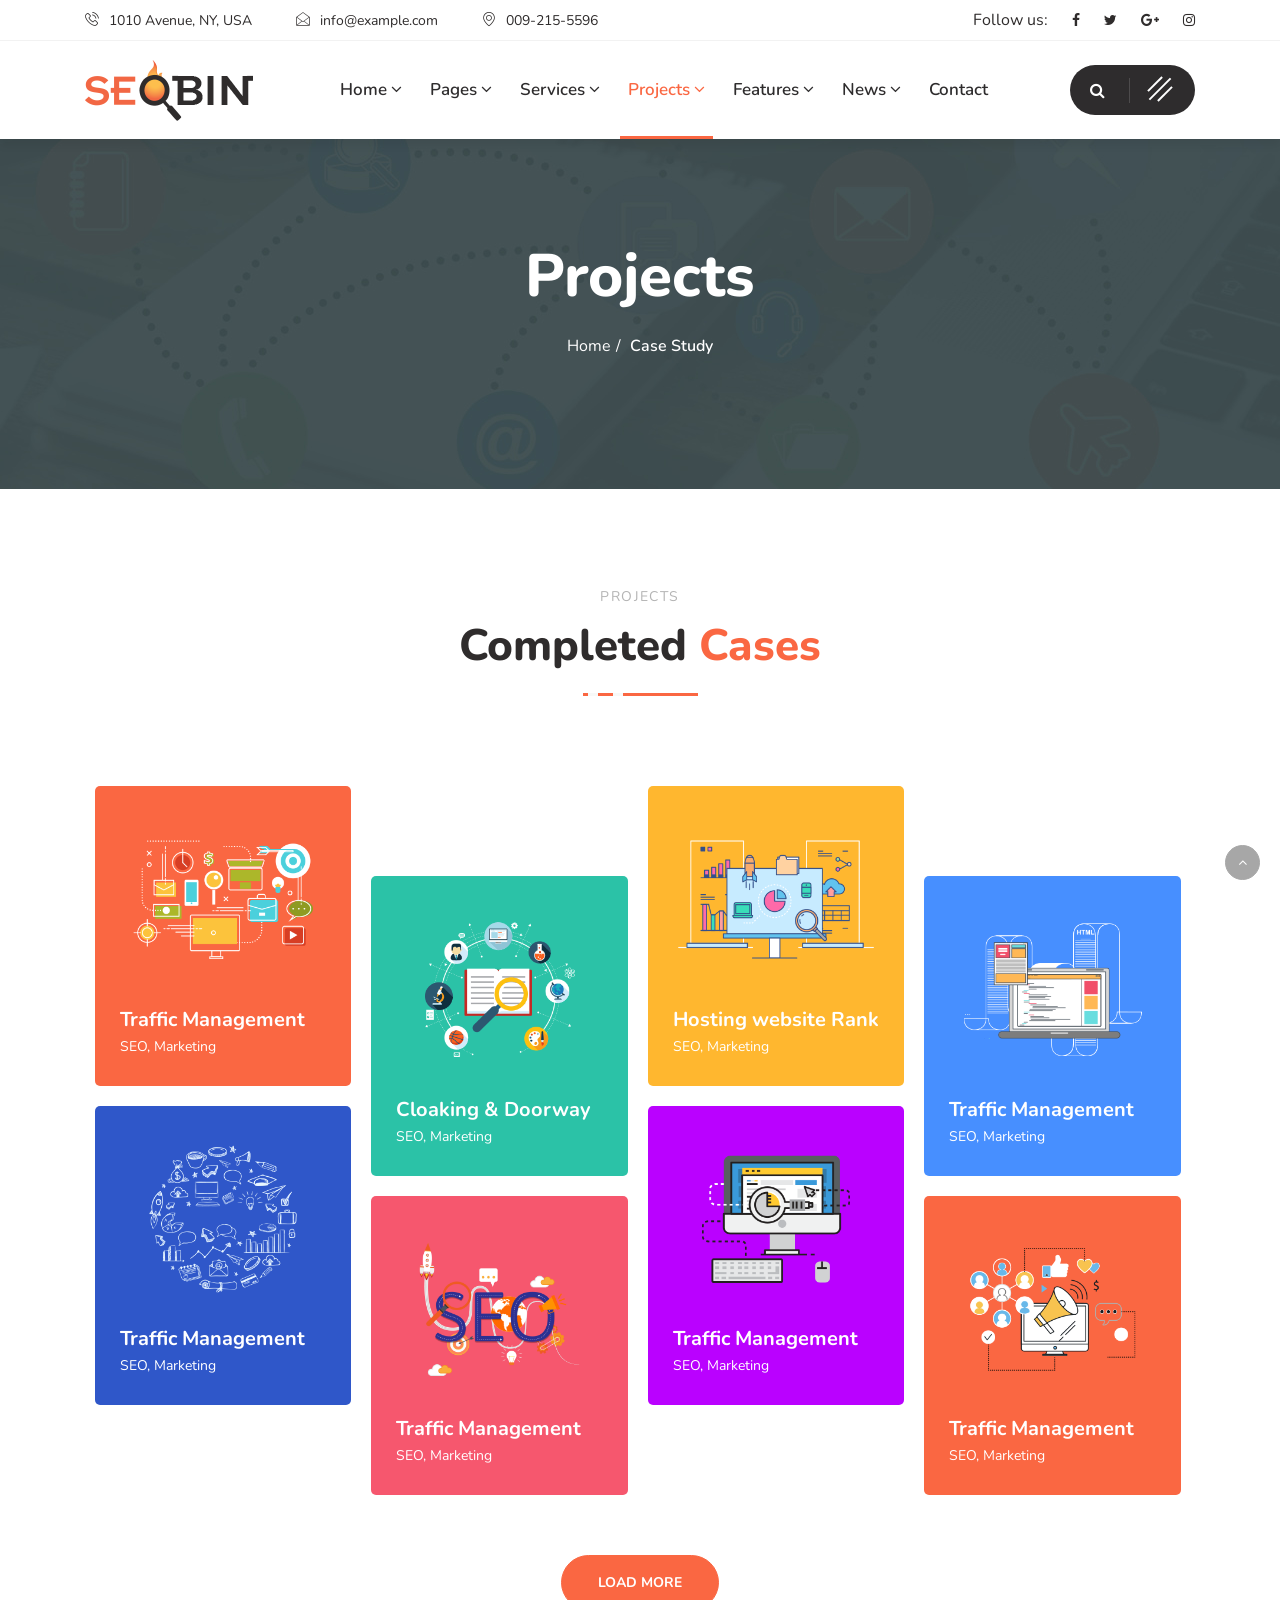
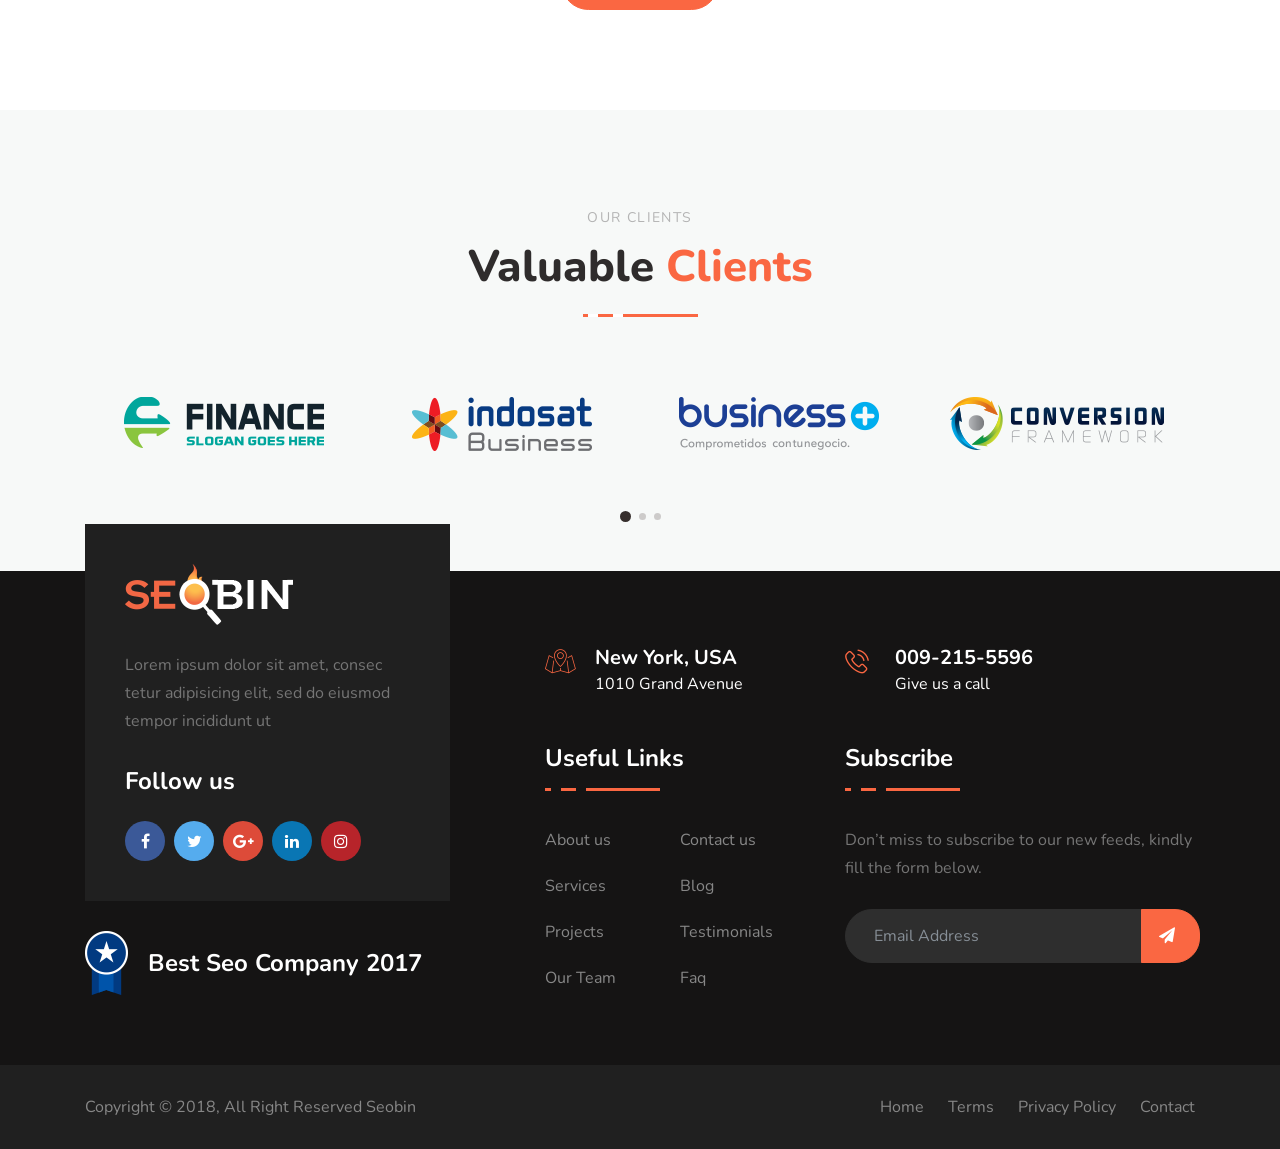
<file: case-studies.html>
<!doctype html>
<html lang="en">

<head>
   <!-- Basic Page Needs =======================================-->
   <meta charset="utf-8">

   <!-- Mobile Specific Metas ========================== -->
   <meta http-equiv="X-UA-Compatible" content="IE=edge">
   <meta name="viewport" content="width=device-width, initial-scale=1, shrink-to-fit=no">

   <!-- Site Title -->
   <title>SeoBin - SEO, Social Media and Marketing HTML Template</title>

   <!-- CSS
      ==================================================== -->
   <!--Font Awesome -->
   <link rel="stylesheet" href="css/font-awesome.min.css" />

   <!-- Iconic Fonts -->
   <link rel="stylesheet" href="css/icofonts.css" />

   <!-- Animate CSS -->
   <link rel="stylesheet" href="css/animate.css" />

   <!-- Bootstrap CSS -->
   <link rel="stylesheet" href="css/bootstrap.min.css">

   <!-- Owl Carousel -->
   <link rel="stylesheet" href="css/owlcarousel.min.css" />

   <!-- Video Popup -->
   <link rel="stylesheet" href="css/magnific-popup.css" />


   <!--Style CSS -->
   <link rel="stylesheet" href="css/style.css">

   <!--Responsive CSS -->
   <link rel="stylesheet" href="css/responsive.css">


   <!-- HTML5 shim and Respond.js IE8 support of HTML5 elements and media queries -->
   <!-- WARNING: Respond.js doesn't work if you view the page via file:// -->
   <!--[if lt IE 9]>
      <script src="https://oss.maxcdn.com/html5shiv/3.7.2/html5shiv.min.js"></script>
      <script src="https://oss.maxcdn.com/respond/1.4.2/respond.min.js"></script>
      <![endif]-->


</head>

<body>

   <div class="search-bar">
      <i class="fa fa-close"></i>
      <form class="search-bar-fixed" action="#">
         <input type="text" placeholder="search...">
         <button type="submit"><i class="fa fa-search"></i></button>
      </form>
   </div>
   <!--End Search bar -->

   <div class="offcanvas-menu">
      <div class="offcanvas-menu-overlay"></div>
      <div class="container">
         <div class="row">
            <div class="col-md-12">
               <div class="offcanvas-wrapper">
                  <div class="offcanvas-inner">
                     <a href="index.html" class="logo">
                        <img src="images/logo/logo.png" alt="">
                     </a>
                     <p>Start working with an company that can provide everything you need to generate awareness, drive traffic,
                        connect with customers, and increase sales montes, nascetur ridiculus mus</p>
                     <div class="row">
                        <div class="col-md-12">
                           <div class="contact-us">
                              <div class="contact-icon">
                                 <i class="icon icon-map2"></i>
                              </div>
                              <!-- End contact Icon -->
                              <div class="contact-info">
                                 <h3>New York, USA</h3>
                                 <p>1010 Grand Avenue</p>
                              </div>
                              <!-- End Contact Info -->
                           </div>
                           <!-- End Contact Us -->
                        </div>
                        <!-- End Col -->
                        <div class="col-md-12">
                           <div class="contact-us">
                              <div class="contact-icon">
                                 <i class="icon icon-phone3"></i>
                              </div>
                              <!-- End contact Icon -->
                              <div class="contact-info">
                                 <h3>009-215-5596</h3>
                                 <p>Give us a call</p>
                              </div>
                              <!-- End Contact Info -->
                           </div>
                           <!-- End Contact Us -->
                        </div>
                        <!-- End Col -->
                        <div class="col-md-12">
                           <div class="contact-us">
                              <div class="contact-icon">
                                 <i class="icon icon-envelope2"></i>
                              </div>
                              <!-- End contact Icon -->
                              <div class="contact-info">
                                 <h3>mail@example.com</h3>
                                 <p>24/7 online support</p>
                              </div>
                              <!-- End Contact Info -->
                           </div>
                           <!-- End Contact Us -->
                        </div>
                        <!-- End Col -->
                     </div>
                     <!-- End Contact Row -->
                     <div class="footer-social-link">
                        <ul>
                           <li><a href="#"><i class="fa fa-facebook"></i></a></li>
                           <li><a href="#"><i class="fa fa-twitter"></i></a></li>
                           <li><a href="#"><i class="fa fa-google-plus"></i></a></li>
                           <li><a href="#"><i class="fa fa-linkedin"></i></a></li>
                           <li><a href="#"><i class="fa fa-instagram"></i></a></li>
                        </ul>
                     </div>
                     <div class="menu-subscribe">
                        <h3>
                           Subscribe
                           <span class="noanimate-border"></span>
                        </h3>
                        <form action="#">
                           <div class="form-row">
                              <div class="col tw-footer-form">
                                 <input type="email" class="form-control" placeholder="Email Address">
                                 <button type="submit"><i class="fa fa-send"></i></button>
                              </div>
                           </div>
                        </form>
                     </div>
                  </div>
                  <!-- Offcanvas inner end -->
                  <button class="menu-close-btn"><i class="fa fa-close"></i></button>
               </div>
               <!-- Offcanvas wrapper end -->
            </div>
            <!-- Col End -->
         </div>
         <!-- Row End -->
      </div>
      <!-- Container End -->
   </div>
   <!-- Off canvas menu End -->

   <div class="tw-top-bar">
         <div class="container">
            <div class="row">
               <div class="col-md-8 text-left">
                  <div class="top-contact-info">
                     <span><i class="icon icon-phone3"></i>1010 Avenue, NY, USA</span>
                     <span><i class="icon icon-envelope"></i>info@example.com</span>
                     <span><i class="icon icon-map-marker2"></i>009-215-5596</span>
                  </div>
               </div>
               <!-- Col End -->
               <div class="col-md-4 ml-auto text-right">
                  <div class="top-social-links">
                     <span>Follow us:</span>
                     <a href="#"><i class="fa fa-facebook"></i></a>
                     <a href="#"><i class="fa fa-twitter"></i></a>
                     <a href="#"><i class="fa fa-google-plus"></i></a>
                     <a href="#"><i class="fa fa-instagram"></i></a>
                  </div>
               </div>
               <!-- Col End -->
            </div>
            <!-- Row End -->
         </div>
         <!-- Container End -->
      </div>
      <!-- Top Bar end -->

   <!-- header======================-->
   <header>
      <div class="tw-head">
         <div class="container">
            <nav class="navbar navbar-expand-lg navbar-light bg-white">
               <a class="navbar-brand tw-nav-brand" href="index.html">
                  <img src="images/logo/logo.png" alt="seobin">
               </a>
               <!-- End of Navbar Brand -->
               <button class="navbar-toggler" type="button" data-toggle="collapse" data-target="#navbarSupportedContent" aria-controls="navbarSupportedContent"
                  aria-expanded="false" aria-label="Toggle navigation">
                  <span class="navbar-toggler-icon"></span>
               </button>
               <!-- End of Navbar toggler -->
               <div class="collapse navbar-collapse justify-content-center" id="navbarSupportedContent">
                  <ul class="navbar-nav">
                     <li class="nav-item dropdown">
                        <a class="nav-link" href="#" data-toggle="dropdown">
                           Home
                           <span class="tw-indicator"><i class="fa fa-angle-down"></i></span>
                        </a>
                        <ul class="dropdown-menu tw-dropdown-menu">
                           <li><a href="index.html">Home One</a></li>
                           <li><a href="index-2.html">Home Two</a></li>
                           <li><a href="index-3.html">Home Three</a></li>
                           <li><a href="index-4.html">Home Four</a></li>
                           <li><a href="index-5.html">Home Five</a></li>
                           <li><a href="index-6.html">Home Six</a></li>
                           <li><a href="index-7.html">Home Seven</a></li>
                           <li><a href="index-8.html">Home Eight</a></li>
                        </ul>
                        <!-- End of Dropdown menu -->
                     </li>
                     <li class="nav-item dropdown">
                        <a class="nav-link" href="#" data-toggle="dropdown">
                           Pages
                           <span class="tw-indicator"><i class="fa fa-angle-down"></i></span>
                        </a>
                        <ul class="dropdown-menu tw-dropdown-menu">
                           <li><a href="about-us-1.html">About us 1</a></li>
                           <li><a href="about-us-2.html">About us 2</a></li>
                           <li><a href="team.html">Our Teams</a></li>
                           <li><a href="testimonial.html">Testimonial</a></li>
                           <li><a href="faq.html">FAQ</a></li>
                           <li><a href="contact.html">Contact</a></li>
                        </ul>
                        <!-- End of Dropdown menu -->
                     </li>
                     <!-- End Dropdown -->
                     <li class="nav-item dropdown">
                        <a class="nav-link" href="#" data-toggle="dropdown">
                           Services
                           <span class="tw-indicator"><i class="fa fa-angle-down"></i></span>
                        </a>
                        <ul class="dropdown-menu tw-dropdown-menu">
                           <li><a href="service.html">Service All</a></li>
                           <li><a href="single-service.html">Service Single</a></li>
                        </ul>
                        <!-- End of Dropdown menu -->
                     </li>
                     <!-- End Dropdown -->
                     <li class="nav-item dropdown active">
                        <a class="nav-link" href="#" data-toggle="dropdown">
                           Projects
                           <span class="tw-indicator"><i class="fa fa-angle-down"></i></span>
                        </a>
                        <ul class="dropdown-menu tw-dropdown-menu">
                           <li class="active"><a href="case-studies.html">Projects All</a></li>
                           <li><a href="single-case.html">Project Single</a></li>
                        </ul>
                        <!-- End of Dropdown menu -->
                     </li>
                     <!-- End Dropdown -->
                     <li class="nav-item dropdown tw-megamenu-wrapper">
                        <a class="nav-link" href="#" data-toggle="dropdown">
                           Features
                           <span class="tw-indicator">
                              <i class="fa fa-angle-down"></i>
                           </span>
                        </a>
                        <div id="tw-megamenu" class="dropdown-menu tw-mega-menu">
                           <div class="row">
                              <div class="col-md-12 col-lg-3 no-padding">
                                 <ul>
                                    <li class="tw-megamenu-title">
                                       <h3>Standard Pricing</h3>
                                    </li>
                                    <li><a href="#">SEO Pricing</a></li>
                                    <li><a href="#">Ecommerce SEO</a></li>
                                    <li><a href="#">Enterprise SEO</a></li>
                                    <li><a href="#">Local SEO</a></li>
                                    <li><a href="#">SEO Audits</a></li>
                                    <li><a href="#">PPC Management</a></li>
                                    <li><a href="#">SEO Link Buildings</a></li>
                                 </ul>
                                 <!-- End UL -->
                              </div>
                              <!-- End Col -->
                              <div class="col-md-12 col-lg-3 no-padding">
                                 <ul>
                                    <li class="tw-megamenu-title">
                                       <h3>Elements One</h3>
                                    </li>
                                    <li><a href="#">Addon list 1</a></li>
                                    <li><a href="#">Addon list 2</a></li>
                                    <li><a href="#">Addon list 3</a></li>
                                    <li><a href="#">Addon list 4</a></li>
                                    <li><a href="#">Addon list 5</a></li>
                                    <li><a href="#">Addon list 6</a></li>
                                 </ul>
                                 <!-- End UL -->
                              </div>
                              <!-- End Col -->
                              <div class="col-md-12 col-lg-3 no-padding">
                                 <ul>
                                    <li class="tw-megamenu-title">
                                       <h3>Elements Two</h3>
                                    </li>
                                    <li><a href="#">Addon list 7</a></li>
                                    <li><a href="#">Addon list 8</a></li>
                                    <li><a href="#">Addon list 9</a></li>
                                    <li><a href="#">Addon list 10</a></li>
                                 </ul>
                                 <!-- End Ul -->
                              </div>
                              <!-- End Col -->
                              <div class="col-md-12 col-lg-3 no-padding">
                                 <ul>
                                    <li class="tw-megamenu-title">
                                       <h3>Site review</h3>
                                    </li>
                                    <li>
                                       <p>Start working with the best company that provide you everything you need.</p>
                                    </li>
                                 </ul>
                                 <!-- End UL -->
                              </div>
                              <!-- End Col -->
                           </div>
                           <!-- End Row -->
                        </div>
                        <!-- End of Mega menu -->
                     </li>
                     <!-- End MegaMenu -->
                     <li class="nav-item dropdown">
                        <a class="nav-link" href="#" data-toggle="dropdown">
                           News
                           <span class="tw-indicator"><i class="fa fa-angle-down"></i></span>
                        </a>
                        <ul class="dropdown-menu tw-dropdown-menu">
                           <li><a href="news-right-sidebar.html">News Right Sidebar</a></li>
                           <li><a href="news-left-sidebar.html">News Left Sidebar</a></li>
                           <li><a href="news-single.html">News Single</a></li>
                        </ul>
                        <!-- End of Dropdown menu -->
                     </li>
                     <!-- End Dropdown -->
                     <li class="nav-item"><a class="nav-link" href="contact.html">Contact</a></li>
                  </ul>
                  <!-- End Navbar Nav -->
               </div>
               <!-- End of navbar collapse -->
               <div class="tw-off-search">
                  <div class="tw-search">
                     <i class="fa fa-search"></i>
                  </div>
                  <div class="tw-menu-bar">
                     <span></span>
                     <span></span>
                     <span></span>
                  </div>
               </div>
               <!-- End off canvas menu -->
            </nav>
            <!-- End of Nav -->
         </div>
         <!-- End of Container -->
      </div>
      <!-- End tw head -->
   </header>
   <!-- End of Header area=-->


   <div id="banner-area" class="banner-area" style="background-image:url(images/banner/banner5.jpg)">
      <div class="container">
         <div class="row">
            <div class="col-sm-12">
               <div class="banner-heading">
                  <h1 class="banner-title">Projects</h1>
                  <ol class="breadcrumb">
                     <li>Home</li>
                     <li><a href="#">Case Study</a></li>
                  </ol>
               </div>
            </div>
            <!-- Col end -->
         </div>
         <!-- Row end -->
      </div>
      <!-- Container end -->
   </div>
   <!-- Banner area end -->

   <section id="main-container" class="main-container">
      <div class="container">
         <div class="row">
            <div class="col text-center">
               <div class="section-heading">
                  <h2>
                     <small>Projects</small>
                     Completed <span>Cases</span>
                  </h2>
                  <span class="animate-border border-offwhite tw-mt-20 tw-mb-40 ml-auto mr-auto"></span>
               </div>
            </div>
            <!-- Title Col End -->
         </div>
         <!-- Title Row End -->
         <div class="row">
            <div class="col-md-12">
               <div class="tw-cases">
                  <div class="cases-img cases-bg bg-orange">
                     <img src="images/cases/case-study1.png" alt="" class="img-fluid">
                     <h3>Traffic Management</h3>
                     <span>SEO, Marketing</span>
                  </div>
                  <!-- 1st Case Img -->
                  <div class="cases-img cases-bg bg-shrock">
                     <img src="images/cases/case-study2.png" alt="" class="img-fluid">
                     <h3>Cloaking & Doorway</h3>
                     <span>SEO, Marketing</span>
                  </div>
                  <!-- 2nd case img end -->
                  <div class="cases-img cases-bg bg-yellow">
                     <img src="images/cases/case-study3.png" alt="" class="img-fluid">
                     <h3>Hosting website Rank</h3>
                     <span>SEO, Marketing</span>
                  </div>
                  <!-- 3rd case img end -->
                  <div class="cases-img cases-bg bg-blue">
                     <img src="images/cases/case-study4.png" alt="" class="img-fluid">
                     <h3>Traffic Management</h3>
                     <span>SEO, Marketing</span>
                  </div>
                  <!-- 4th case img end -->
                  <div class="cases-img cases-bg bg-darkBlue">
                     <img src="images/cases/case-study5.png" alt="" class="img-fluid">
                     <h3>Traffic Management</h3>
                     <span>SEO, Marketing</span>
                  </div>
                  <!-- 5th case img end -->
                  <div class="cases-img cases-bg bg-pink">
                     <img src="images/cases/case-study6.png" alt="" class="img-fluid">
                     <h3>Traffic Management</h3>
                     <span>SEO, Marketing</span>
                  </div>
                  <!-- 6th case img end -->
                  <div class="cases-img cases-bg bg-violet">
                     <img src="images/cases/case-study7.png" alt="" class="img-fluid">
                     <h3>Traffic Management</h3>
                     <span>SEO, Marketing</span>
                  </div>
                  <!-- 7th case img end -->
                  <div class="cases-img cases-bg bg-orange">
                     <img src="images/cases/case-study8.png" alt="" class="img-fluid">
                     <h3>Traffic Management</h3>
                     <span>SEO, Marketing</span>
                  </div>
                  <!-- 8th case img end -->
               </div>
               <!-- Cases End -->
            </div>
            <!-- Content Col end -->
         </div>
         <!-- Row End -->
         <div class="row">
            <div class="col-md-12 text-center">
               <a href="" class="btn btn-primary tw-mt-140">load more</a>
            </div>
         </div>
      </div>
      <!-- Container End -->
   </section>
   <!-- Case Complete End -->

   <section id="tw-clients" class="tw-clients bg-offwhite">
      <div class="container">
         <div class="row">
            <div class="col text-center">
               <div class="section-heading">
                  <h2>
                     <small>Our Clients</small>
                     Valuable <span>Clients</span>
                  </h2>
                  <span class="animate-border mr-auto ml-auto tw-mt-20 tw-mb-35"></span>
               </div>
            </div>
            <!-- Col end -->
         </div>
         <!-- Title Row End -->
         <div class="row">
            <div class="col-md-12">
               <div class="clients-carousel owl-carousel">
                  <div class="client-logo-wrapper d-table">
                     <div class="client-logo d-table-cell">
                        <img src="images/clients/client1.png" alt="">
                     </div>
                     <!-- End Clients logo -->
                  </div>
                  <!-- End Client wrapper -->
                  <div class="client-logo-wrapper d-table">
                     <div class="client-logo d-table-cell">
                        <img src="images/clients/client2.png" alt="">
                     </div>
                     <!-- End Clients logo -->
                  </div>
                  <!-- End Client wrapper -->
                  <div class="client-logo-wrapper d-table">
                     <div class="client-logo d-table-cell">
                        <img src="images/clients/client3.png" alt="">
                     </div>
                     <!-- End Clients logo -->
                  </div>
                  <!-- End Client wrapper -->
                  <div class="client-logo-wrapper d-table">
                     <div class="client-logo d-table-cell">
                        <img src="images/clients/client4.png" alt="">
                     </div>
                     <!-- End Clients logo -->
                  </div>
                  <!-- End Client wrapper -->
                  <div class="client-logo-wrapper d-table">
                     <div class="client-logo d-table-cell">
                        <img src="images/clients/client2.png" alt="">
                     </div>
                     <!-- End Clients logo -->
                  </div>
                  <!-- End Client wrapper -->
                  <div class="client-logo-wrapper d-table">
                     <div class="client-logo d-table-cell">
                        <img src="images/clients/client2.png" alt="">
                     </div>
                     <!-- End Clients logo -->
                  </div>
                  <!-- End Client wrapper -->
                  <div class="client-logo-wrapper d-table">
                     <div class="client-logo d-table-cell">
                        <img src="images/clients/client2.png" alt="">
                     </div>
                     <!-- End Clients logo -->
                  </div>
                  <!-- End Client wrapper -->
                  <div class="client-logo-wrapper d-table">
                     <div class="client-logo d-table-cell">
                        <img src="images/clients/client2.png" alt="">
                     </div>
                     <!-- End Clients logo -->
                  </div>
                  <!-- End Client wrapper -->
                  <div class="client-logo-wrapper d-table">
                     <div class="client-logo d-table-cell">
                        <img src="images/clients/client2.png" alt="">
                     </div>
                     <!-- End Clients logo -->
                  </div>
                  <!-- End Client wrapper -->
               </div>
               <!-- End Carousel -->
            </div>
            <!-- End Col -->
         </div>
      </div>
      <!-- Container End -->
   </section>
   <!-- Clients End -->


   <footer id="tw-footer" class="tw-footer">
      <div class="container">
         <div class="row">
            <div class="col-md-12 col-lg-4">
               <div class="tw-footer-info-box">
                  <a href="index.html" class="footer-logo">
                     <img src="images/footer_logo.png" alt="footer_logo" class="img-fluid">
                  </a>
                  <p class="footer-info-text">
                     Lorem ipsum dolor sit amet, consec tetur adipisicing elit, sed do eiusmod tempor incididunt ut
                  </p>
                  <div class="footer-social-link">
                     <h3>Follow us</h3>
                     <ul>
                        <li><a href="#"><i class="fa fa-facebook"></i></a></li>
                        <li><a href="#"><i class="fa fa-twitter"></i></a></li>
                        <li><a href="#"><i class="fa fa-google-plus"></i></a></li>
                        <li><a href="#"><i class="fa fa-linkedin"></i></a></li>
                        <li><a href="#"><i class="fa fa-instagram"></i></a></li>
                     </ul>
                  </div>
                  <!-- End Social link -->
               </div>
               <!-- End Footer info -->
               <div class="footer-awarad">
                  <img src="images/icon/best.png" alt="">
                  <p>Best Seo Company 2017</p>
               </div>
            </div>
            <!-- End Col -->
            <div class="col-md-12 col-lg-8">
               <div class="row">
                  <div class="col-md-6">
                     <div class="contact-us">
                        <div class="contact-icon">
                           <i class="icon icon-map2"></i>
                        </div>
                        <!-- End contact Icon -->
                        <div class="contact-info">
                           <h3>New York, USA</h3>
                           <p>1010 Grand Avenue</p>
                        </div>
                        <!-- End Contact Info -->
                     </div>
                     <!-- End Contact Us -->
                  </div>
                  <!-- End Col -->
                  <div class="col-md-6">
                     <div class="contact-us contact-us-last">
                        <div class="contact-icon">
                           <i class="icon icon-phone3"></i>
                        </div>
                        <!-- End contact Icon -->
                        <div class="contact-info">
                           <h3>009-215-5596</h3>
                           <p>Give us a call</p>
                        </div>
                        <!-- End Contact Info -->
                     </div>
                     <!-- End Contact Us -->
                  </div>
                  <!-- End Col -->
               </div>
               <!-- End Contact Row -->
               <div class="row">
                  <div class="col-md-12 col-lg-6">
                     <div class="footer-widget footer-left-widget">
                        <div class="section-heading">
                           <h3>Useful Links</h3>
                           <span class="animate-border border-black"></span>
                        </div>
                        <ul>
                           <li><a href="#">About us</a></li>
                           <li><a href="#">Services</a></li>
                           <li><a href="#">Projects</a></li>
                           <li><a href="#">Our Team</a></li>
                        </ul>
                        <ul>
                           <li><a href="#">Contact us</a></li>
                           <li><a href="#">Blog</a></li>
                           <li><a href="#">Testimonials</a></li>
                           <li><a href="#">Faq</a></li>
                        </ul>
                     </div>
                     <!-- End Footer Widget -->
                  </div>
                  <!-- End col -->
                  <div class="col-md-12 col-lg-6">
                     <div class="footer-widget">
                        <div class="section-heading">
                           <h3>Subscribe</h3>
                           <span class="animate-border border-black"></span>
                        </div>
                        <p>Don’t miss to subscribe to our new feeds, kindly fill the form below.</p>
                        <form action="#">
                           <div class="form-row">
                              <div class="col tw-footer-form">
                                 <input type="email" class="form-control" placeholder="Email Address">
                                 <button type="submit"><i class="fa fa-send"></i></button>
                              </div>
                           </div>
                        </form>
                        <!-- End form -->
                     </div>
                     <!-- End footer widget -->
                  </div>
                  <!-- End Col -->
               </div>
               <!-- End Row -->
            </div>
            <!-- End Col -->
         </div>
         <!-- End Widget Row -->
      </div>
      <!-- End Contact Container -->


      <div class="copyright">
         <div class="container">
            <div class="row">
               <div class="col-md-6">
                  <span>Copyright &copy; 2018, All Right Reserved Seobin</span>
               </div>
               <!-- End Col -->
               <div class="col-md-6">
                  <div class="copyright-menu">
                     <ul>
                        <li><a href="#">Home</a></li>
                        <li><a href="#">Terms</a></li>
                        <li><a href="#">Privacy Policy</a></li>
                        <li><a href="#">Contact</a></li>
                     </ul>
                  </div>
               </div>
               <!-- End col -->
            </div>
            <!-- End Row -->
         </div>
         <!-- End Copyright Container -->
      </div>
      <!-- End Copyright -->
      <!-- Back to top -->
      <div id="back-to-top" class="back-to-top">
         <button class="btn btn-dark" title="Back to Top">
            <i class="fa fa-angle-up"></i>
         </button>
      </div>
      <!-- End Back to top -->
   </footer>
   <!-- End Footer -->


   <!-- Javascripts File
      =============================================================================-->

   <!-- initialize jQuery Library -->
   <script src="js/jquery-2.0.0.min.js"></script>
   <!-- Popper JS -->
   <script src="js/popper.min.js"></script>
   <!-- Bootstrap jQuery -->
   <script src="js/bootstrap.min.js"></script>
   <!-- Owl Carousel -->
   <script src="js/owl-carousel.2.3.0.min.js"></script>
   <!-- Waypoint -->
   <script src="js/waypoints.min.js"></script>
   <!-- Counter Up -->
   <script src="js/jquery.counterup.min.js"></script>
   <!-- Video popUp -->
   <script src="js/jquery.magnific.popup.js"></script>
   <!-- Easy Pie Chart -->
   <script src="js/easy-pie-chart.js"></script>
   <!-- WOW JS -->
   <script src="js/wow.min.js"></script>
   <!-- SmoothScroll js -->
   <script src="js/smoothscroll.js"></script>
   <!-- Template Custom -->
   <script src="js/main.js"></script>
</body>

</html>
</file>
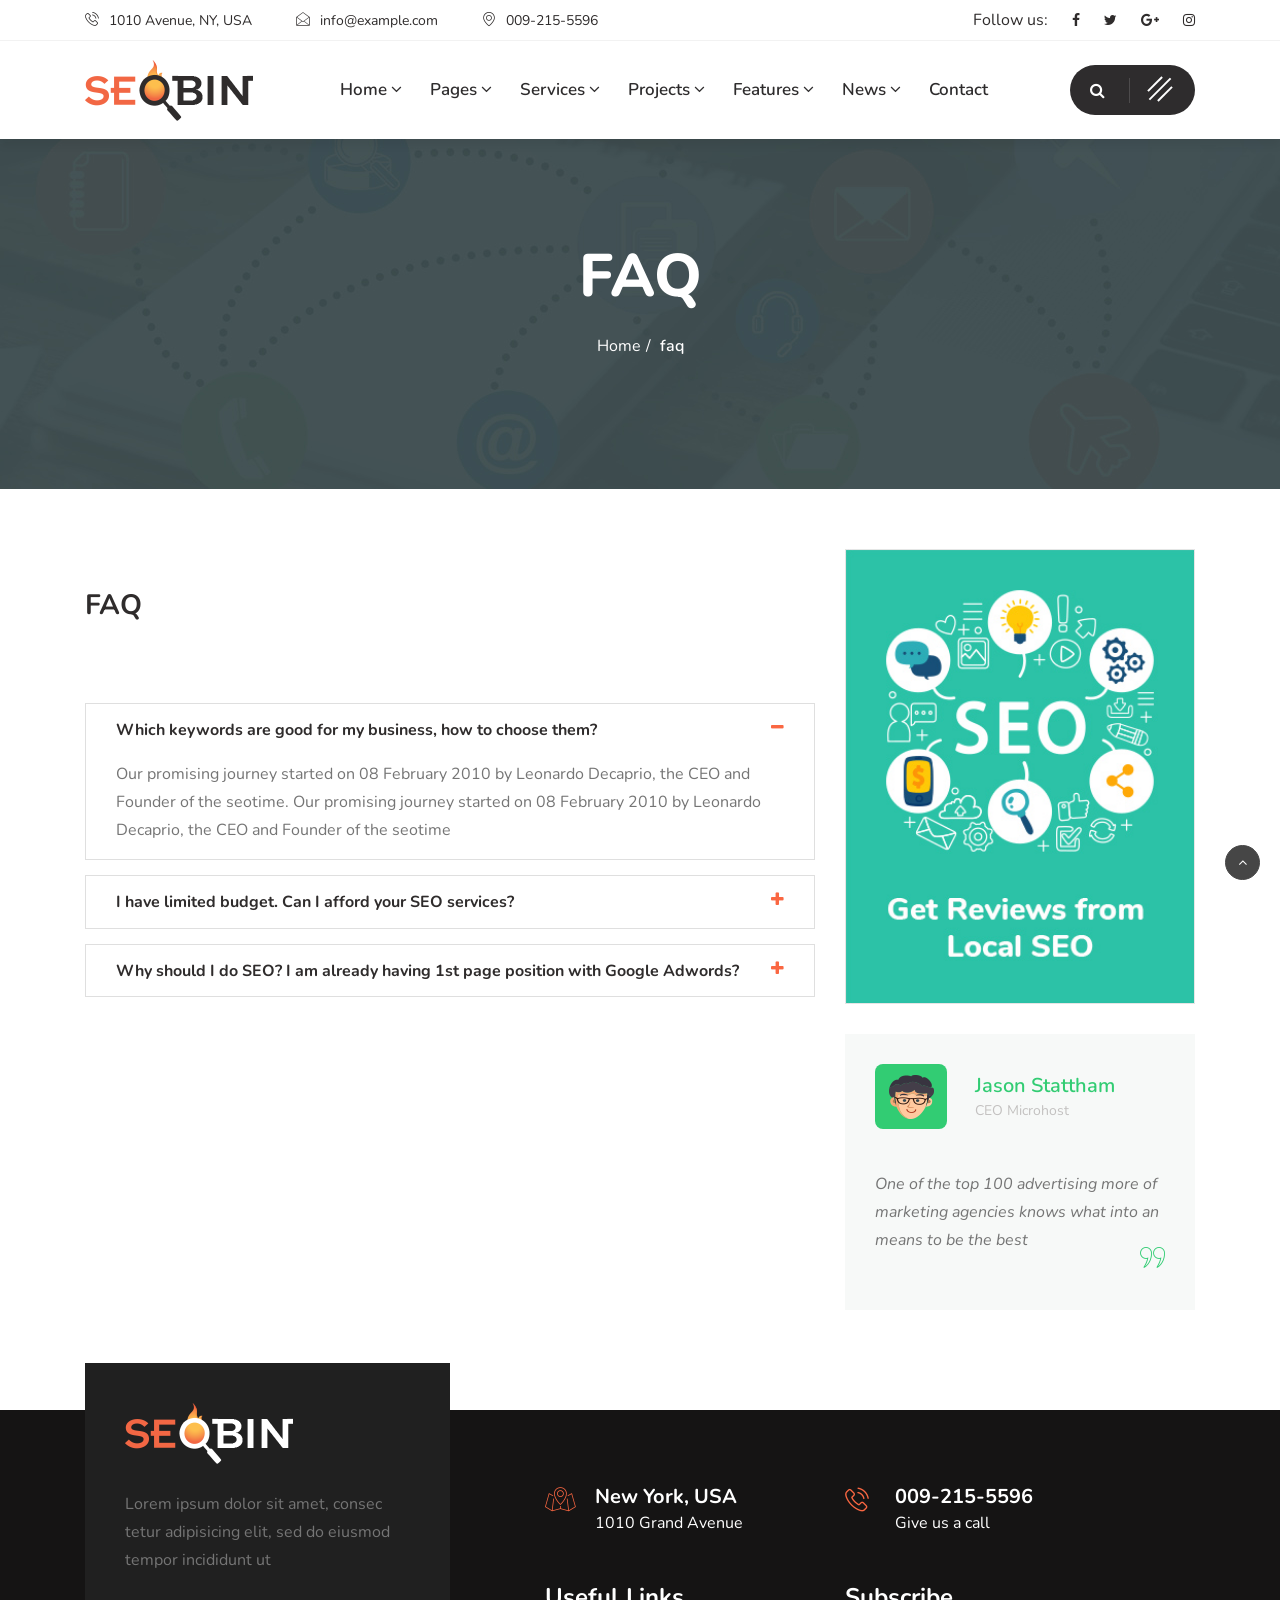
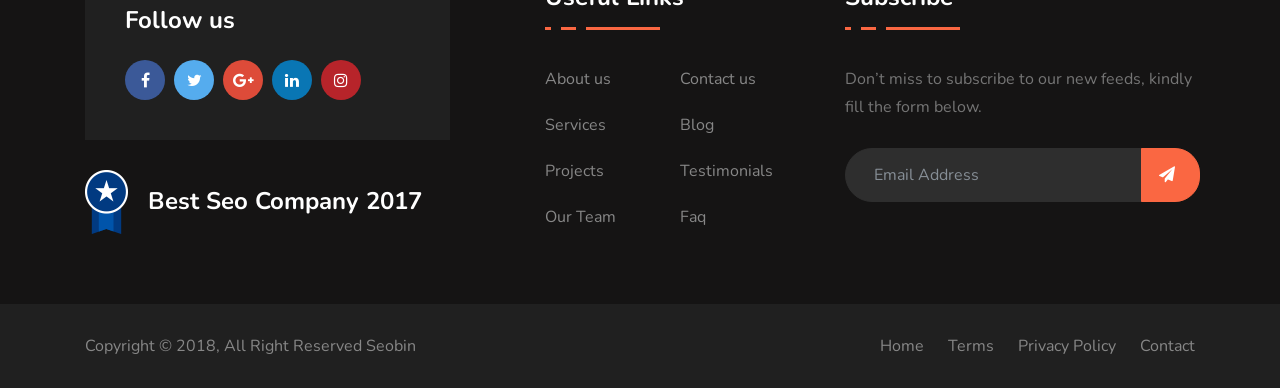
<file: faq.html>
<!doctype html>
<html lang="en">

<head>
   <!-- Basic Page Needs =======================================-->
   <meta charset="utf-8">

   <!-- Mobile Specific Metas ========================== -->
   <meta http-equiv="X-UA-Compatible" content="IE=edge">
   <meta name="viewport" content="width=device-width, initial-scale=1, shrink-to-fit=no">

   <!-- Site Title -->
   <title>SeoBin - SEO, Social Media and Marketing HTML Template</title>

   <!-- CSS
      ==================================================== -->
   <!--Font Awesome -->
   <link rel="stylesheet" href="css/font-awesome.min.css" />

   <!--Animate CSS -->
   <link rel="stylesheet" href="css/animate.css" />

   <!-- Iconic Fonts -->
   <link rel="stylesheet" href="css/icofonts.css" />

   <!-- Bootstrap CSS -->
   <link rel="stylesheet" href="css/bootstrap.min.css">

   <!-- Owl Carousel -->
   <link rel="stylesheet" href="css/owlcarousel.min.css" />

   <!-- Video Popup -->
   <link rel="stylesheet" href="css/magnific-popup.css" />

   <!--Style CSS -->
   <link rel="stylesheet" href="css/style.css">

   <!--Responsive CSS -->
   <link rel="stylesheet" href="css/responsive.css">


   <!-- HTML5 shim and Respond.js IE8 support of HTML5 elements and media queries -->
   <!-- WARNING: Respond.js doesn't work if you view the page via file:// -->
   <!--[if lt IE 9]>
      <script src="https://oss.maxcdn.com/html5shiv/3.7.2/html5shiv.min.js"></script>
      <script src="https://oss.maxcdn.com/respond/1.4.2/respond.min.js"></script>
      <![endif]-->


</head>

<body>
   <div class="search-bar">
      <i class="fa fa-close"></i>
      <form class="search-bar-fixed" action="#">
         <input type="text" placeholder="search...">
         <button type="submit"><i class="fa fa-search"></i></button>
      </form>
   </div>
   <!--End Search bar -->

   <div class="offcanvas-menu">
      <div class="offcanvas-menu-overlay"></div>
      <div class="container">
         <div class="row">
            <div class="col-md-12">
               <div class="offcanvas-wrapper">
                  <div class="offcanvas-inner">
                     <a href="index.html" class="logo">
                        <img src="images/logo/logo.png" alt="">
                     </a>
                     <p>Start working with an company that can provide everything you need to generate awareness, drive traffic,
                        connect with customers, and increase sales montes, nascetur ridiculus mus</p>
                     <div class="row">
                        <div class="col-md-12">
                           <div class="contact-us">
                              <div class="contact-icon">
                                 <i class="icon icon-map2"></i>
                              </div>
                              <!-- End contact Icon -->
                              <div class="contact-info">
                                 <h3>New York, USA</h3>
                                 <p>1010 Grand Avenue</p>
                              </div>
                              <!-- End Contact Info -->
                           </div>
                           <!-- End Contact Us -->
                        </div>
                        <!-- End Col -->
                        <div class="col-md-12">
                           <div class="contact-us">
                              <div class="contact-icon">
                                 <i class="icon icon-phone3"></i>
                              </div>
                              <!-- End contact Icon -->
                              <div class="contact-info">
                                 <h3>009-215-5596</h3>
                                 <p>Give us a call</p>
                              </div>
                              <!-- End Contact Info -->
                           </div>
                           <!-- End Contact Us -->
                        </div>
                        <!-- End Col -->
                        <div class="col-md-12">
                           <div class="contact-us">
                              <div class="contact-icon">
                                 <i class="icon icon-envelope2"></i>
                              </div>
                              <!-- End contact Icon -->
                              <div class="contact-info">
                                 <h3>mail@example.com</h3>
                                 <p>24/7 online support</p>
                              </div>
                              <!-- End Contact Info -->
                           </div>
                           <!-- End Contact Us -->
                        </div>
                        <!-- End Col -->
                     </div>
                     <!-- End Contact Row -->
                     <div class="footer-social-link">
                        <ul>
                           <li><a href="#"><i class="fa fa-facebook"></i></a></li>
                           <li><a href="#"><i class="fa fa-twitter"></i></a></li>
                           <li><a href="#"><i class="fa fa-google-plus"></i></a></li>
                           <li><a href="#"><i class="fa fa-linkedin"></i></a></li>
                           <li><a href="#"><i class="fa fa-instagram"></i></a></li>
                        </ul>
                     </div>
                     <div class="menu-subscribe">
                        <h3>
                           Subscribe
                           <span class="noanimate-border"></span>
                        </h3>
                        <form action="#">
                           <div class="form-row">
                              <div class="col tw-footer-form">
                                 <input type="email" class="form-control" placeholder="Email Address">
                                 <button type="submit"><i class="fa fa-send"></i></button>
                              </div>
                           </div>
                        </form>
                     </div>
                  </div>
                  <!-- Offcanvas inner end -->
                  <button class="menu-close-btn"><i class="fa fa-close"></i></button>
               </div>
               <!-- Offcanvas wrapper end -->
            </div>
            <!-- Col End -->
         </div>
         <!-- Row End -->
      </div>
      <!-- Container End -->
   </div>
   <!-- Off canvas menu End -->

   <div class="tw-top-bar">
         <div class="container">
            <div class="row">
               <div class="col-md-8 text-left">
                  <div class="top-contact-info">
                     <span><i class="icon icon-phone3"></i>1010 Avenue, NY, USA</span>
                     <span><i class="icon icon-envelope"></i>info@example.com</span>
                     <span><i class="icon icon-map-marker2"></i>009-215-5596</span>
                  </div>
               </div>
               <!-- Col End -->
               <div class="col-md-4 ml-auto text-right">
                  <div class="top-social-links">
                     <span>Follow us:</span>
                     <a href="#"><i class="fa fa-facebook"></i></a>
                     <a href="#"><i class="fa fa-twitter"></i></a>
                     <a href="#"><i class="fa fa-google-plus"></i></a>
                     <a href="#"><i class="fa fa-instagram"></i></a>
                  </div>
               </div>
               <!-- Col End -->
            </div>
            <!-- Row End -->
         </div>
         <!-- Container End -->
      </div>
      <!-- Top Bar end -->

   <!-- header======================-->
   <header>
      <div class="tw-head">
         <div class="container">
            <nav class="navbar navbar-expand-lg navbar-light bg-white">
               <a class="navbar-brand tw-nav-brand" href="index.html">
                  <img src="images/logo/logo.png" alt="seobin">
               </a>
               <!-- End of Navbar Brand -->
               <button class="navbar-toggler" type="button" data-toggle="collapse" data-target="#navbarSupportedContent" aria-controls="navbarSupportedContent"
                  aria-expanded="false" aria-label="Toggle navigation">
                  <span class="navbar-toggler-icon"></span>
               </button>
               <!-- End of Navbar toggler -->
               <div class="collapse navbar-collapse justify-content-center" id="navbarSupportedContent">
                  <ul class="navbar-nav">
                     <li class="nav-item dropdown">
                        <a class="nav-link" href="#" data-toggle="dropdown">
                           Home
                           <span class="tw-indicator"><i class="fa fa-angle-down"></i></span>
                        </a>
                        <ul class="dropdown-menu tw-dropdown-menu">
                           <li><a href="index.html">Home One</a></li>
                           <li><a href="index-2.html">Home Two</a></li>
                           <li><a href="index-3.html">Home Three</a></li>
                           <li><a href="index-4.html">Home Four</a></li>
                           <li><a href="index-5.html">Home Five</a></li>
                           <li><a href="index-6.html">Home Six</a></li>
                           <li><a href="index-7.html">Home Seven</a></li>
                           <li><a href="index-8.html">Home Eight</a></li>
                        </ul>
                        <!-- End of Dropdown menu -->
                     </li>
                     <li class="nav-item dropdown">
                        <a class="nav-link" href="#" data-toggle="dropdown">
                           Pages
                           <span class="tw-indicator"><i class="fa fa-angle-down"></i></span>
                        </a>
                        <ul class="dropdown-menu tw-dropdown-menu">
                           <li><a href="about-us-1.html">About us 1</a></li>
                           <li><a href="about-us-2.html">About us 2</a></li>
                           <li><a href="team.html">Our Teams</a></li>
                           <li><a href="testimonial.html">Testimonial</a></li>
                           <li class="active"><a href="faq.html">FAQ</a></li>
                           <li><a href="contact.html">Contact</a></li>
                        </ul>
                        <!-- End of Dropdown menu -->
                     </li>
                     <!-- End Dropdown -->
                     <li class="nav-item dropdown">
                        <a class="nav-link" href="#" data-toggle="dropdown">
                           Services
                           <span class="tw-indicator"><i class="fa fa-angle-down"></i></span>
                        </a>
                        <ul class="dropdown-menu tw-dropdown-menu">
                           <li><a href="service.html">Service All</a></li>
                           <li><a href="single-service.html">Service Single</a></li>
                        </ul>
                        <!-- End of Dropdown menu -->
                     </li>
                     <!-- End Dropdown -->
                     <li class="nav-item dropdown">
                        <a class="nav-link" href="#" data-toggle="dropdown">
                           Projects
                           <span class="tw-indicator"><i class="fa fa-angle-down"></i></span>
                        </a>
                        <ul class="dropdown-menu tw-dropdown-menu">
                           <li><a href="case-studies.html">Projects All</a></li>
                           <li><a href="single-case.html">Project Single</a></li>
                        </ul>
                        <!-- End of Dropdown menu -->
                     </li>
                     <!-- End Dropdown -->
                     <li class="nav-item dropdown tw-megamenu-wrapper">
                        <a class="nav-link" href="#" data-toggle="dropdown">
                           Features
                           <span class="tw-indicator">
                              <i class="fa fa-angle-down"></i>
                           </span>
                        </a>
                        <div id="tw-megamenu" class="dropdown-menu tw-mega-menu">
                           <div class="row">
                              <div class="col-md-12 col-lg-3 no-padding">
                                 <ul>
                                    <li class="tw-megamenu-title">
                                       <h3>Standard Pricing</h3>
                                    </li>
                                    <li><a href="#">SEO Pricing</a></li>
                                    <li><a href="#">Ecommerce SEO</a></li>
                                    <li><a href="#">Enterprise SEO</a></li>
                                    <li><a href="#">Local SEO</a></li>
                                    <li><a href="#">SEO Audits</a></li>
                                    <li><a href="#">PPC Management</a></li>
                                    <li><a href="#">SEO Link Buildings</a></li>
                                 </ul>
                                 <!-- End UL -->
                              </div>
                              <!-- End Col -->
                              <div class="col-md-12 col-lg-3 no-padding">
                                 <ul>
                                    <li class="tw-megamenu-title">
                                       <h3>Elements One</h3>
                                    </li>
                                    <li><a href="#">Addon list 1</a></li>
                                    <li><a href="#">Addon list 2</a></li>
                                    <li><a href="#">Addon list 3</a></li>
                                    <li><a href="#">Addon list 4</a></li>
                                    <li><a href="#">Addon list 5</a></li>
                                    <li><a href="#">Addon list 6</a></li>
                                 </ul>
                                 <!-- End UL -->
                              </div>
                              <!-- End Col -->
                              <div class="col-md-12 col-lg-3 no-padding">
                                 <ul>
                                    <li class="tw-megamenu-title">
                                       <h3>Elements Two</h3>
                                    </li>
                                    <li><a href="#">Addon list 7</a></li>
                                    <li><a href="#">Addon list 8</a></li>
                                    <li><a href="#">Addon list 9</a></li>
                                    <li><a href="#">Addon list 10</a></li>
                                 </ul>
                                 <!-- End Ul -->
                              </div>
                              <!-- End Col -->
                              <div class="col-md-12 col-lg-3 no-padding">
                                 <ul>
                                    <li class="tw-megamenu-title">
                                       <h3>Site review</h3>
                                    </li>
                                    <li>
                                       <p>Start working with the best company that provide you everything you need.</p>
                                    </li>
                                 </ul>
                                 <!-- End UL -->
                              </div>
                              <!-- End Col -->
                           </div>
                           <!-- End Row -->
                        </div>
                        <!-- End of Mega menu -->
                     </li>
                     <!-- End MegaMenu -->
                     <li class="nav-item dropdown">
                        <a class="nav-link" href="#" data-toggle="dropdown">
                           News
                           <span class="tw-indicator"><i class="fa fa-angle-down"></i></span>
                        </a>
                        <ul class="dropdown-menu tw-dropdown-menu">
                           <li><a href="news-right-sidebar.html">News Right Sidebar</a></li>
                           <li><a href="news-left-sidebar.html">News Left Sidebar</a></li>
                           <li><a href="news-single.html">News Single</a></li>
                        </ul>
                        <!-- End of Dropdown menu -->
                     </li>
                     <!-- End Dropdown -->
                     <li class="nav-item"><a class="nav-link" href="contact.html">Contact</a></li>
                  </ul>
                  <!-- End Navbar Nav -->
               </div>
               <!-- End of navbar collapse -->
               <div class="tw-off-search">
                  <div class="tw-search">
                     <i class="fa fa-search"></i>
                  </div>
                  <div class="tw-menu-bar">
                     <span></span>
                     <span></span>
                     <span></span>
                  </div>
               </div>
               <!-- End off canvas menu -->
            </nav>
            <!-- End of Nav -->
         </div>
         <!-- End of Container -->
      </div>
      <!-- End tw head -->
   </header>
   <!-- End of Header area=-->


   <div id="banner-area" class="banner-area" style="background-image:url(images/banner/banner5.jpg)">
      <div class="container">
         <div class="row">
            <div class="col-sm-12">
               <div class="banner-heading">
                  <h1 class="banner-title">FAQ</h1>
                  <ol class="breadcrumb">
                     <li>Home</li>
                     <li><a href="#">faq</a></li>
                  </ol>
               </div>
            </div>
            <!-- Col end -->
         </div>
         <!-- Row end -->
      </div>
      <!-- Container end -->
   </div>
   <!-- Banner area end -->


   <section id="main-container" class="main-container">
      <div class="container">
         <div class="row">
            <div class="col-lg-8 col-md-12">
               <div class="tw-faq-content">
                  <div class="section-heading">
                     <h3>FAQ</h3>
                     <span class="tw-mt-20"></span>
                  </div>
                  <div id="accordion" role="tablist">
                     <div class="card ">
                        <div class="card-header" role="tab" id="headingOne" data-toggle="collapse" data-parent="#accordion" href="#collapseOne" aria-expanded="true"
                           aria-controls="collapseOne">
                           <h4>
                              <a>
                                 Which keywords are good for my business, how to choose them?
                                 <i class="faq-indicator fa fa-minus"></i>
                              </a>
                           </h4>
                        </div>
                        <div id="collapseOne" class="panel-collapse collapse show" role="tabpanel" aria-labelledby="headingOne">
                           <div class="card-block">
                              Our promising journey started on 08 February 2010 by Leonardo Decaprio, the CEO and Founder of the seotime. Our promising
                              journey started on 08 February 2010 by Leonardo Decaprio, the CEO and Founder of the seotime
                           </div>
                        </div>
                     </div>
                     <div class="card ">
                        <div class="card-header" role="tab" id="headingtwo" data-toggle="collapse" data-parent="#accordion" href="#collapseTwo" aria-expanded="false"
                           aria-controls="collapseTwo">
                           <h4>
                              <a class="collapsed">
                                 I have limited budget. Can I afford your SEO services?
                              <i class="faq-indicator fa fa-plus"></i>
                           </a>
                           </h4>
                        </div>
                        <div id="collapseTwo" class="panel-collapse collapse" role="tabpanel" aria-labelledby="headingtwo">
                           <div class="card-block">
                              Our promising journey started on 08 February 2010 by Leonardo Decaprio, the CEO and Founder of the seotime. Our promising
                              journey started on 08 February 2010 by Leonardo Decaprio, the CEO and Founder of the seotime
                           </div>
                        </div>
                     </div>
                     <div class="card ">
                        <div class="card-header" role="tab" id="headingthree" data-toggle="collapse" data-parent="#accordion" href="#collapseThree"
                           aria-expanded="false" aria-controls="collapseThree">
                           <h4>
                              <a role="button" data-toggle="collapse" data-parent="#accordion" href="#collapseThree" aria-expanded="true" aria-controls="collapseThree">
                                 Why should I do SEO? I am already having 1st page position with Google Adwords?
                                 <i class="faq-indicator fa fa-plus"></i>
                              </a>
                           </h4>
                        </div>
                        <div id="collapseThree" class="panel-collapse collapse" role="tabpanel" aria-labelledby="headingthree">
                           <div class="card-block">
                              Our promising journey started on 08 February 2010 by Leonardo Decaprio, the CEO and Founder of the seotime. Our promising
                              journey started on 08 February 2010 by Leonardo Decaprio, the CEO and Founder of the seotime
                           </div>
                        </div>
                     </div>
                     <!-- panel-group -->
                  </div>
                  <!-- End Accordion -->
               </div>
               <!-- Faq content end -->
            </div>
            <!-- Content Col end -->
            <div class="col-lg-4 col-md-12">
               <div class="sidebar sidebar-right faq-right">
                  <div class="widget widget-adds">
                     <a href="#">
                        <img src="images/news/ad.jpg" alt="" class="img-fluid">
                     </a>
                  </div>
                  <!-- End Widget Adds -->
                  <div class="tw-testimonial-box">
                     <div class="testimonial-bg testimonial-bg-green">
                        <div class="testimonial-icon">
                           <img src="images/icon-image/testimonial1.png" alt="" class="img-fluid">
                        </div>
                     </div>
                     <!-- End Testimonial bg -->
                     <div class="testimonial-meta">
                        <h4>
                           Jason Stattham
                           <small>CEO Microhost</small>
                        </h4>
                     </div>
                     <!-- End Testimonial Meta -->
                     <div class="testimonial-text">
                        <p>One of the top 100 advertising more of marketing agencies knows what into an means to be the best</p>
                        <i class="icon icon-quote2"></i>
                     </div>
                     <!-- End testimonial text -->
                  </div>
               </div>
               <!-- End Sidebar Right -->
            </div>
            <!-- Sidebar Col end -->

         </div>
         <!-- Main row end -->
      </div>
      <!-- Container end -->
   </section>
   <!-- Main container end -->



   <footer id="tw-footer" class="tw-footer">
      <div class="container">
         <div class="row">
            <div class="col-md-12 col-lg-4">
               <div class="tw-footer-info-box">
                  <a href="index.html" class="footer-logo">
                     <img src="images/footer_logo.png" alt="footer_logo" class="img-fluid">
                  </a>
                  <p class="footer-info-text">
                     Lorem ipsum dolor sit amet, consec tetur adipisicing elit, sed do eiusmod tempor incididunt ut
                  </p>
                  <div class="footer-social-link">
                     <h3>Follow us</h3>
                     <ul>
                        <li><a href="#"><i class="fa fa-facebook"></i></a></li>
                        <li><a href="#"><i class="fa fa-twitter"></i></a></li>
                        <li><a href="#"><i class="fa fa-google-plus"></i></a></li>
                        <li><a href="#"><i class="fa fa-linkedin"></i></a></li>
                        <li><a href="#"><i class="fa fa-instagram"></i></a></li>
                     </ul>
                  </div>
                  <!-- End Social link -->
               </div>
               <!-- End Footer info -->
               <div class="footer-awarad">
                  <img src="images/icon/best.png" alt="">
                  <p>Best Seo Company 2017</p>
               </div>
            </div>
            <!-- End Col -->
            <div class="col-md-12 col-lg-8">
               <div class="row">
                  <div class="col-md-6">
                     <div class="contact-us">
                        <div class="contact-icon">
                           <i class="icon icon-map2"></i>
                        </div>
                        <!-- End contact Icon -->
                        <div class="contact-info">
                           <h3>New York, USA</h3>
                           <p>1010 Grand Avenue</p>
                        </div>
                        <!-- End Contact Info -->
                     </div>
                     <!-- End Contact Us -->
                  </div>
                  <!-- End Col -->
                  <div class="col-md-6">
                     <div class="contact-us contact-us-last">
                        <div class="contact-icon">
                           <i class="icon icon-phone3"></i>
                        </div>
                        <!-- End contact Icon -->
                        <div class="contact-info">
                           <h3>009-215-5596</h3>
                           <p>Give us a call</p>
                        </div>
                        <!-- End Contact Info -->
                     </div>
                     <!-- End Contact Us -->
                  </div>
                  <!-- End Col -->
               </div>
               <!-- End Contact Row -->
               <div class="row">
                  <div class="col-md-12 col-lg-6">
                     <div class="footer-widget footer-left-widget">
                        <div class="section-heading">
                           <h3>Useful Links</h3>
                           <span class="animate-border border-black"></span>
                        </div>
                        <ul>
                           <li><a href="#">About us</a></li>
                           <li><a href="#">Services</a></li>
                           <li><a href="#">Projects</a></li>
                           <li><a href="#">Our Team</a></li>
                        </ul>
                        <ul>
                           <li><a href="#">Contact us</a></li>
                           <li><a href="#">Blog</a></li>
                           <li><a href="#">Testimonials</a></li>
                           <li><a href="#">Faq</a></li>
                        </ul>
                     </div>
                     <!-- End Footer Widget -->
                  </div>
                  <!-- End col -->
                  <div class="col-md-12 col-lg-6">
                     <div class="footer-widget">
                        <div class="section-heading">
                           <h3>Subscribe</h3>
                           <span class="animate-border border-black"></span>
                        </div>
                        <p>Don’t miss to subscribe to our new feeds, kindly fill the form below.</p>
                        <form action="#">
                           <div class="form-row">
                              <div class="col tw-footer-form">
                                 <input type="email" class="form-control" placeholder="Email Address">
                                 <button type="submit"><i class="fa fa-send"></i></button>
                              </div>
                           </div>
                        </form>
                        <!-- End form -->
                     </div>
                     <!-- End footer widget -->
                  </div>
                  <!-- End Col -->
               </div>
               <!-- End Row -->
            </div>
            <!-- End Col -->
         </div>
         <!-- End Widget Row -->
      </div>
      <!-- End Contact Container -->


      <div class="copyright">
         <div class="container">
            <div class="row">
               <div class="col-md-6">
                  <span>Copyright &copy; 2018, All Right Reserved Seobin</span>
               </div>
               <!-- End Col -->
               <div class="col-md-6">
                  <div class="copyright-menu">
                     <ul>
                        <li><a href="#">Home</a></li>
                        <li><a href="#">Terms</a></li>
                        <li><a href="#">Privacy Policy</a></li>
                        <li><a href="#">Contact</a></li>
                     </ul>
                  </div>
               </div>
               <!-- End col -->
            </div>
            <!-- End Row -->
         </div>
         <!-- End Copyright Container -->
      </div>
      <!-- End Copyright -->
      <!-- Back to top -->
      <div id="back-to-top" class="back-to-top">
         <button class="btn btn-dark" title="Back to Top">
            <i class="fa fa-angle-up"></i>
         </button>
      </div>
      <!-- End Back to top -->
   </footer>
   <!-- End Footer -->


   <!-- Javascripts File
      =============================================================================-->

   <!-- initialize jQuery Library -->
   <script src="js/jquery-2.0.0.min.js"></script>
   <!-- Popper JS -->
   <script src="js/popper.min.js"></script>
   <!-- Bootstrap jQuery -->
   <script src="js/bootstrap.min.js"></script>
   <!-- Owl Carousel -->
   <script src="js/owl-carousel.2.3.0.min.js"></script>
   <!-- Waypoint -->
   <script src="js/waypoints.min.js"></script>
   <!-- Counter Up -->
   <script src="js/jquery.counterup.min.js"></script>
   <!-- Video popUp -->
   <script src="js/jquery.magnific.popup.js"></script>
   <!-- WOW js -->
   <script src="js/wow.min.js"></script>
   <!-- SmoothScroll JS -->
   <script src="js/smoothscroll.js"></script>
   <!-- Template Custom -->
   <script src="js/main.js"></script>
</body>

</html>
</file>
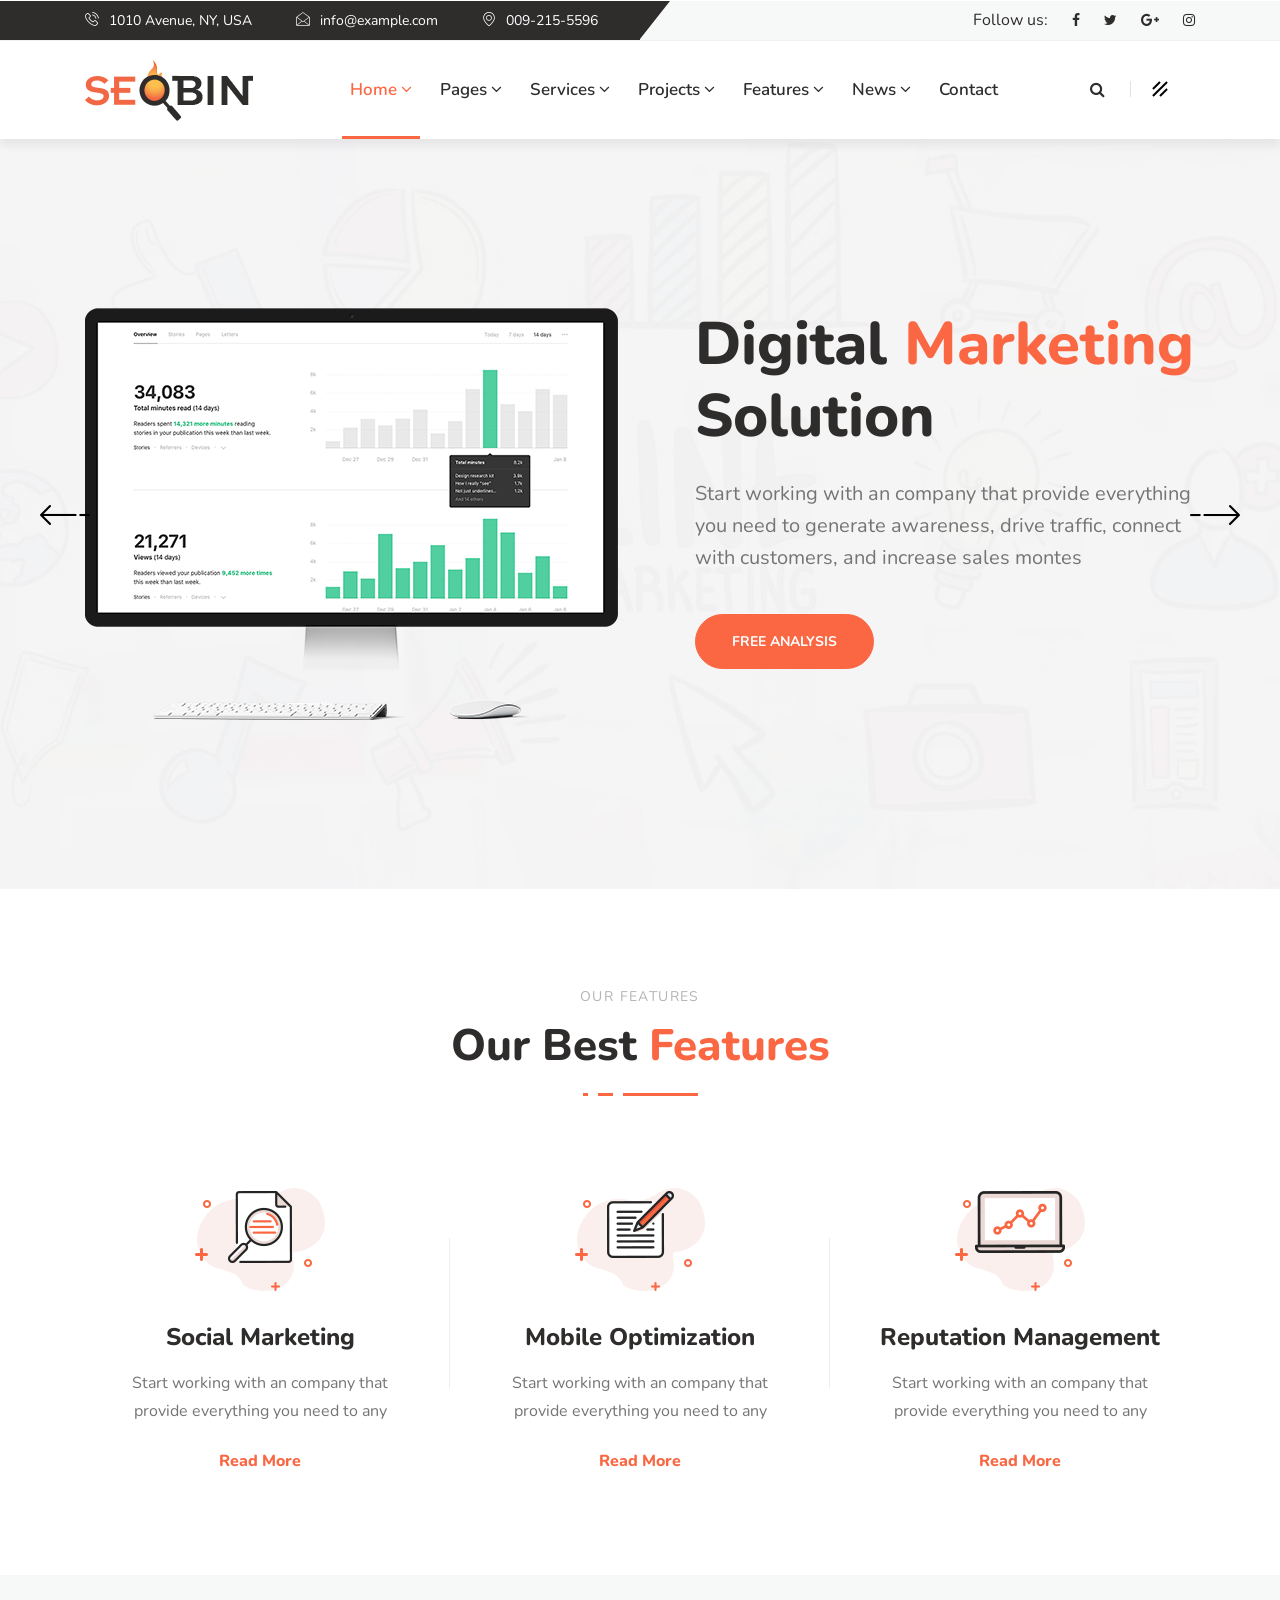
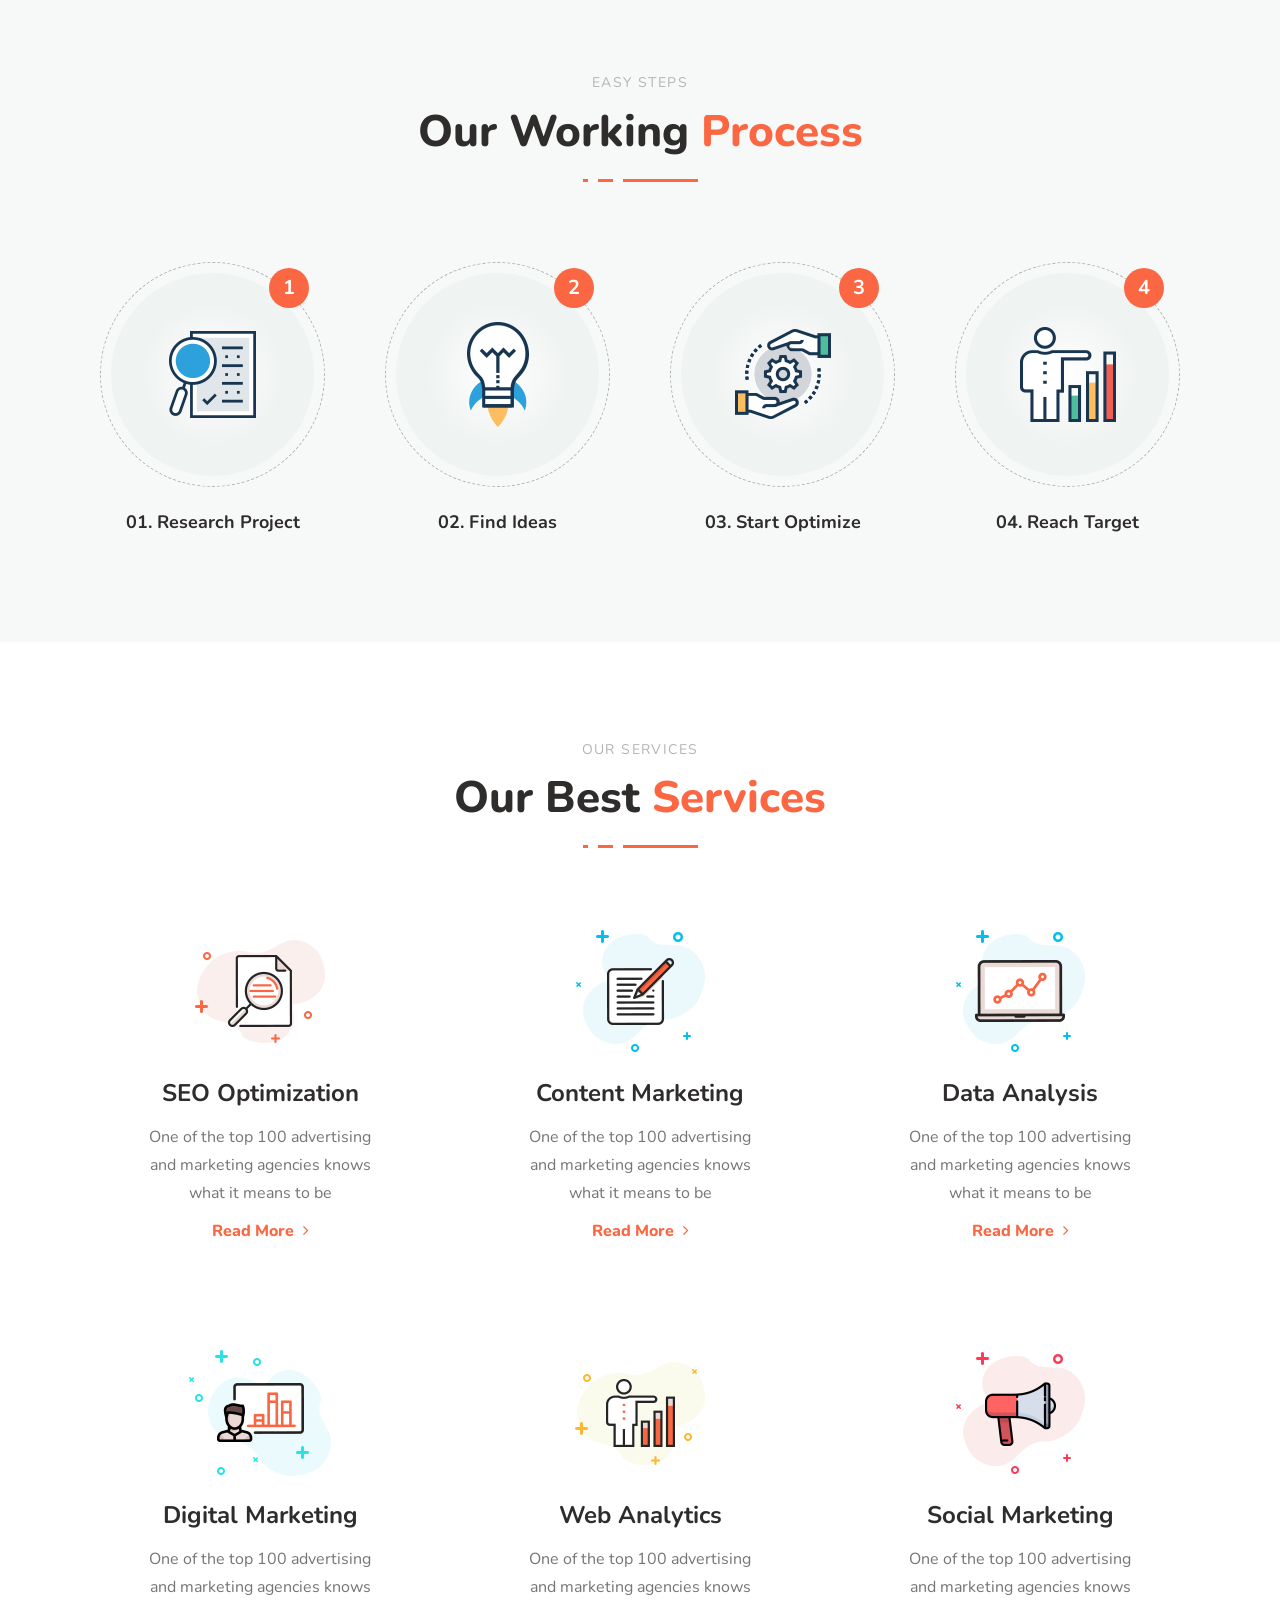
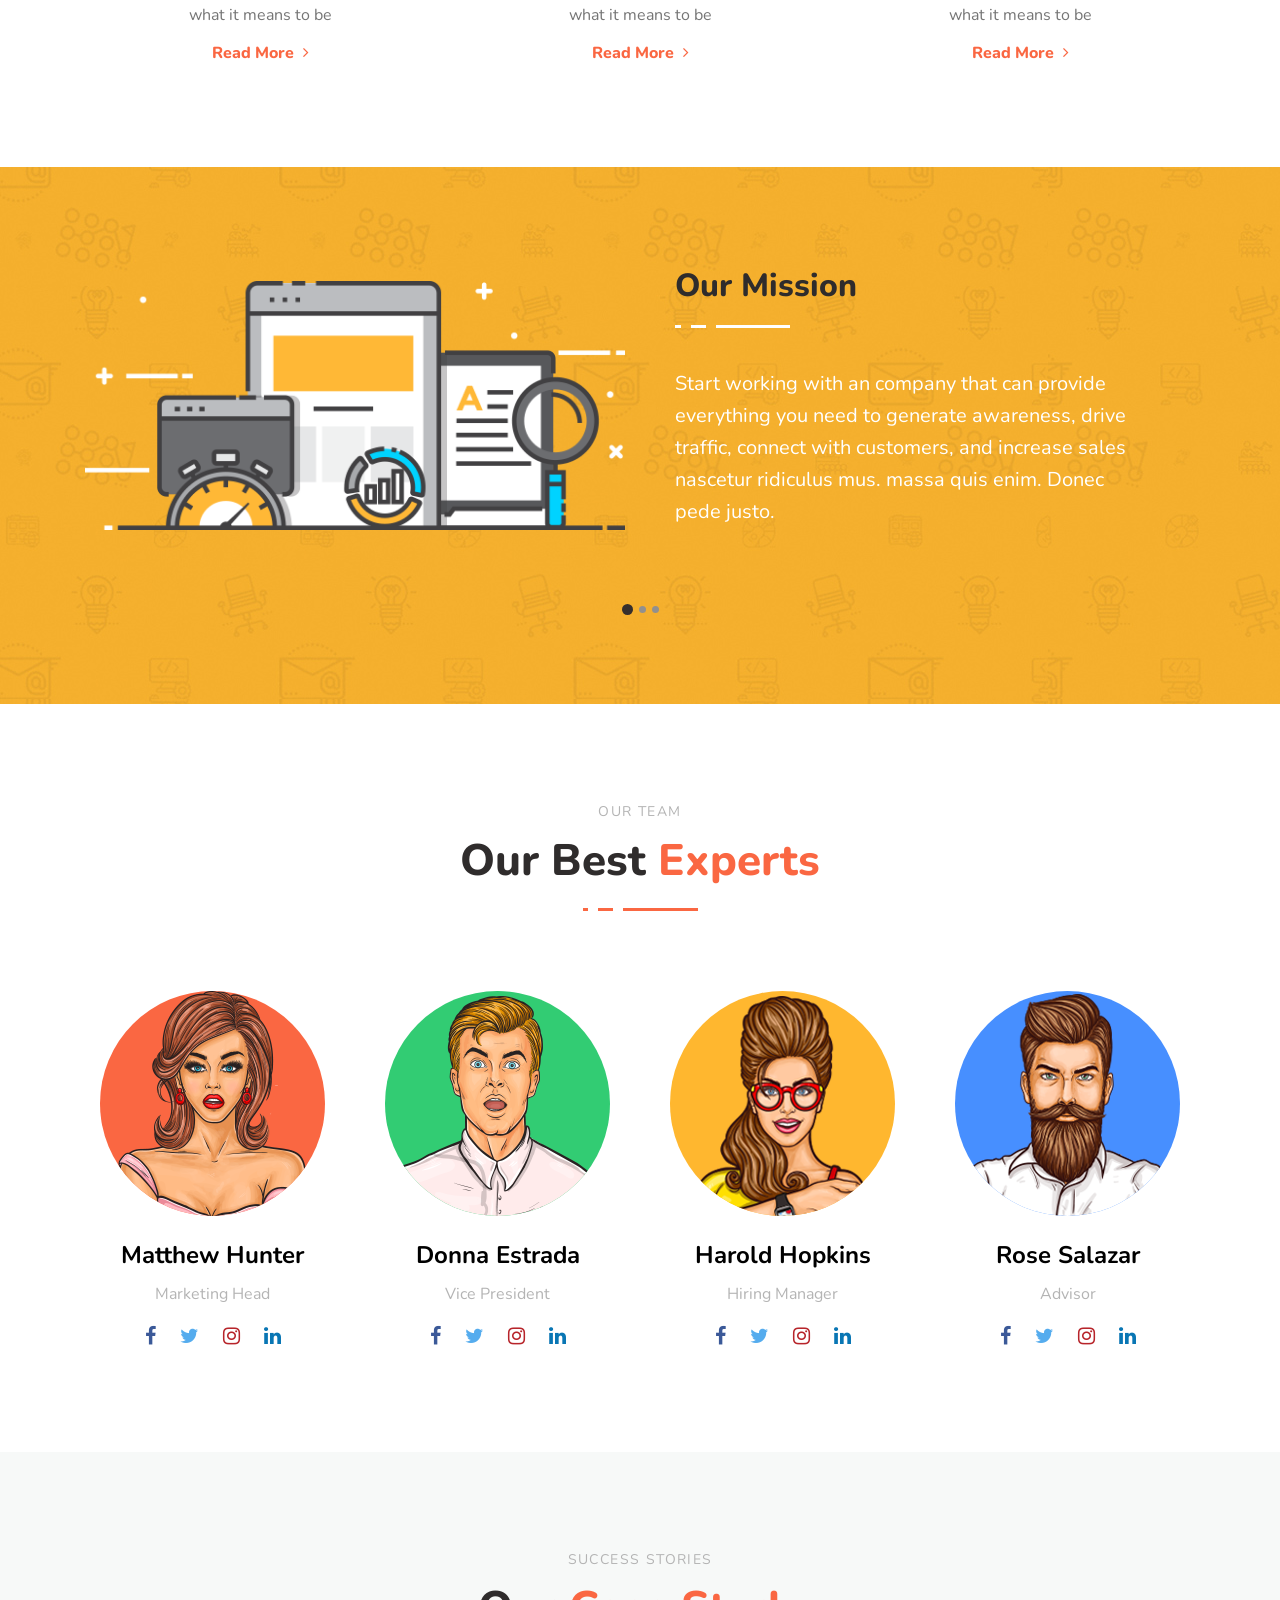
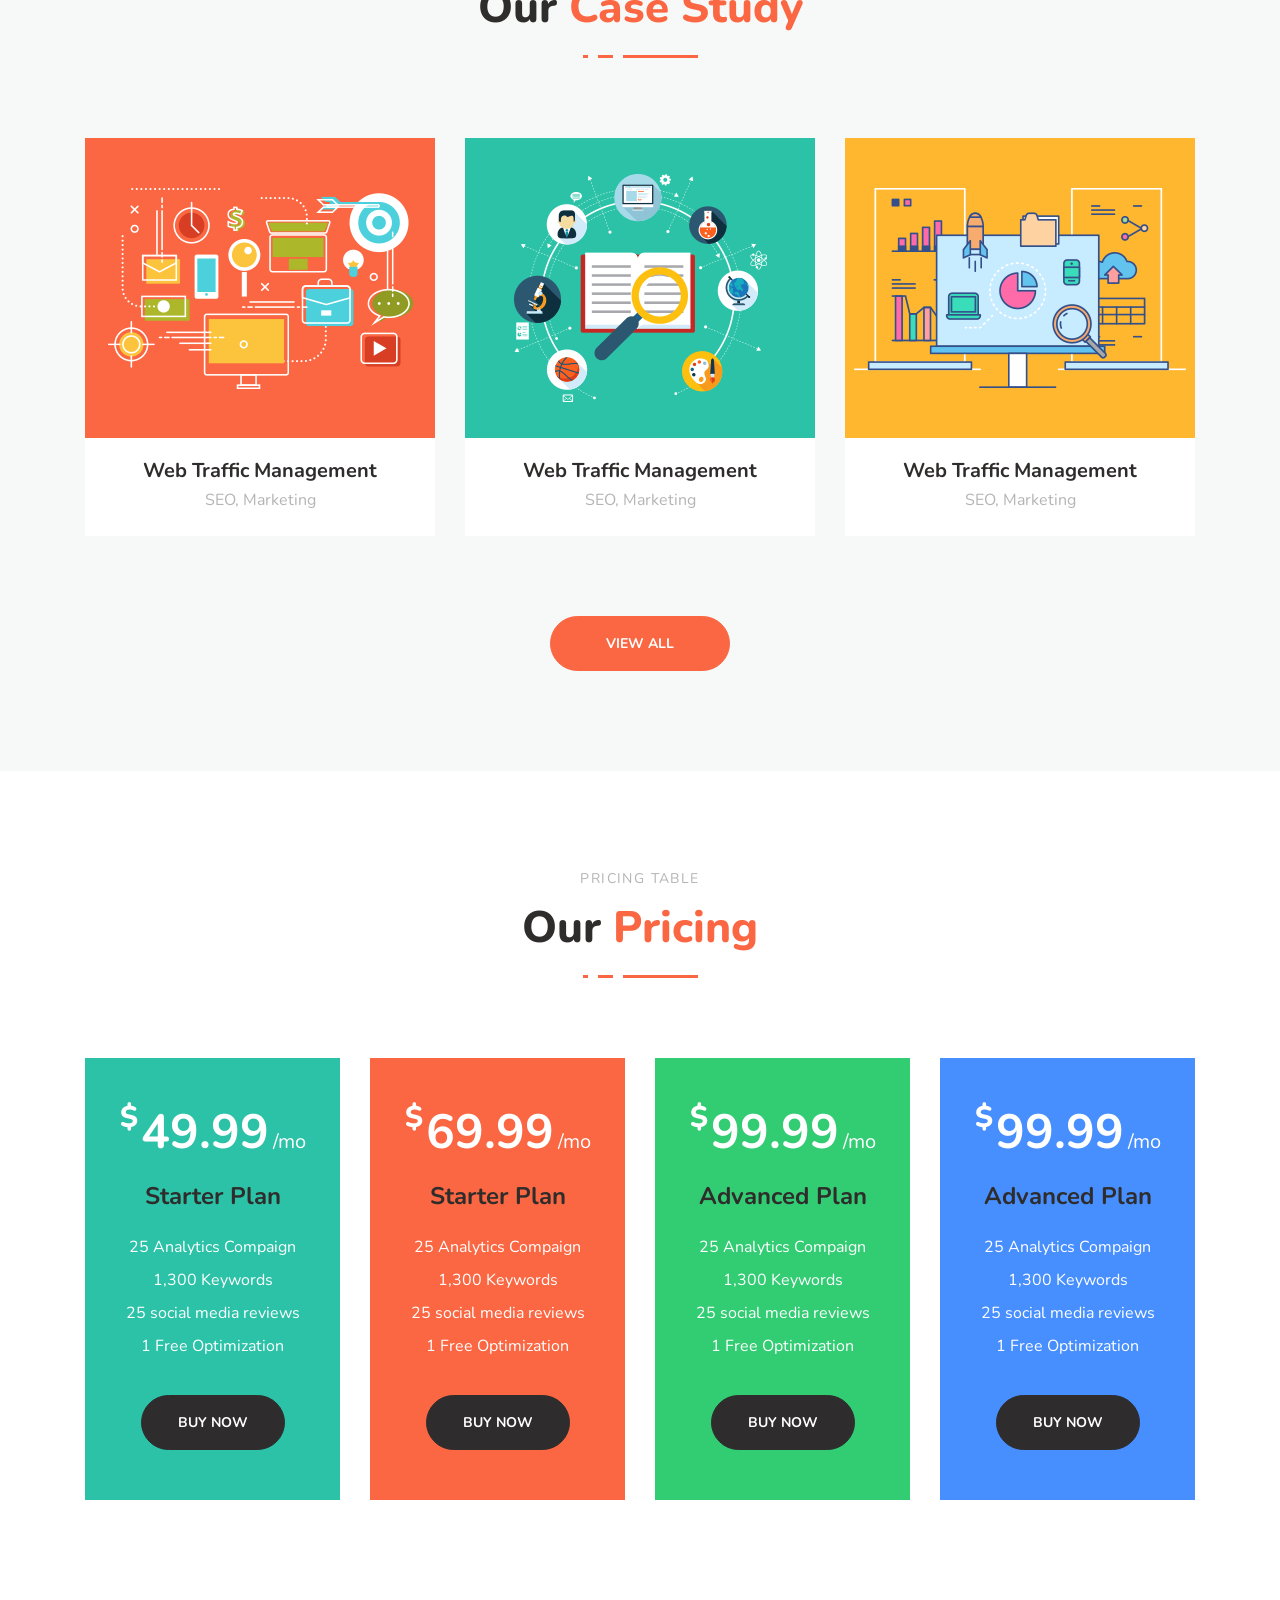
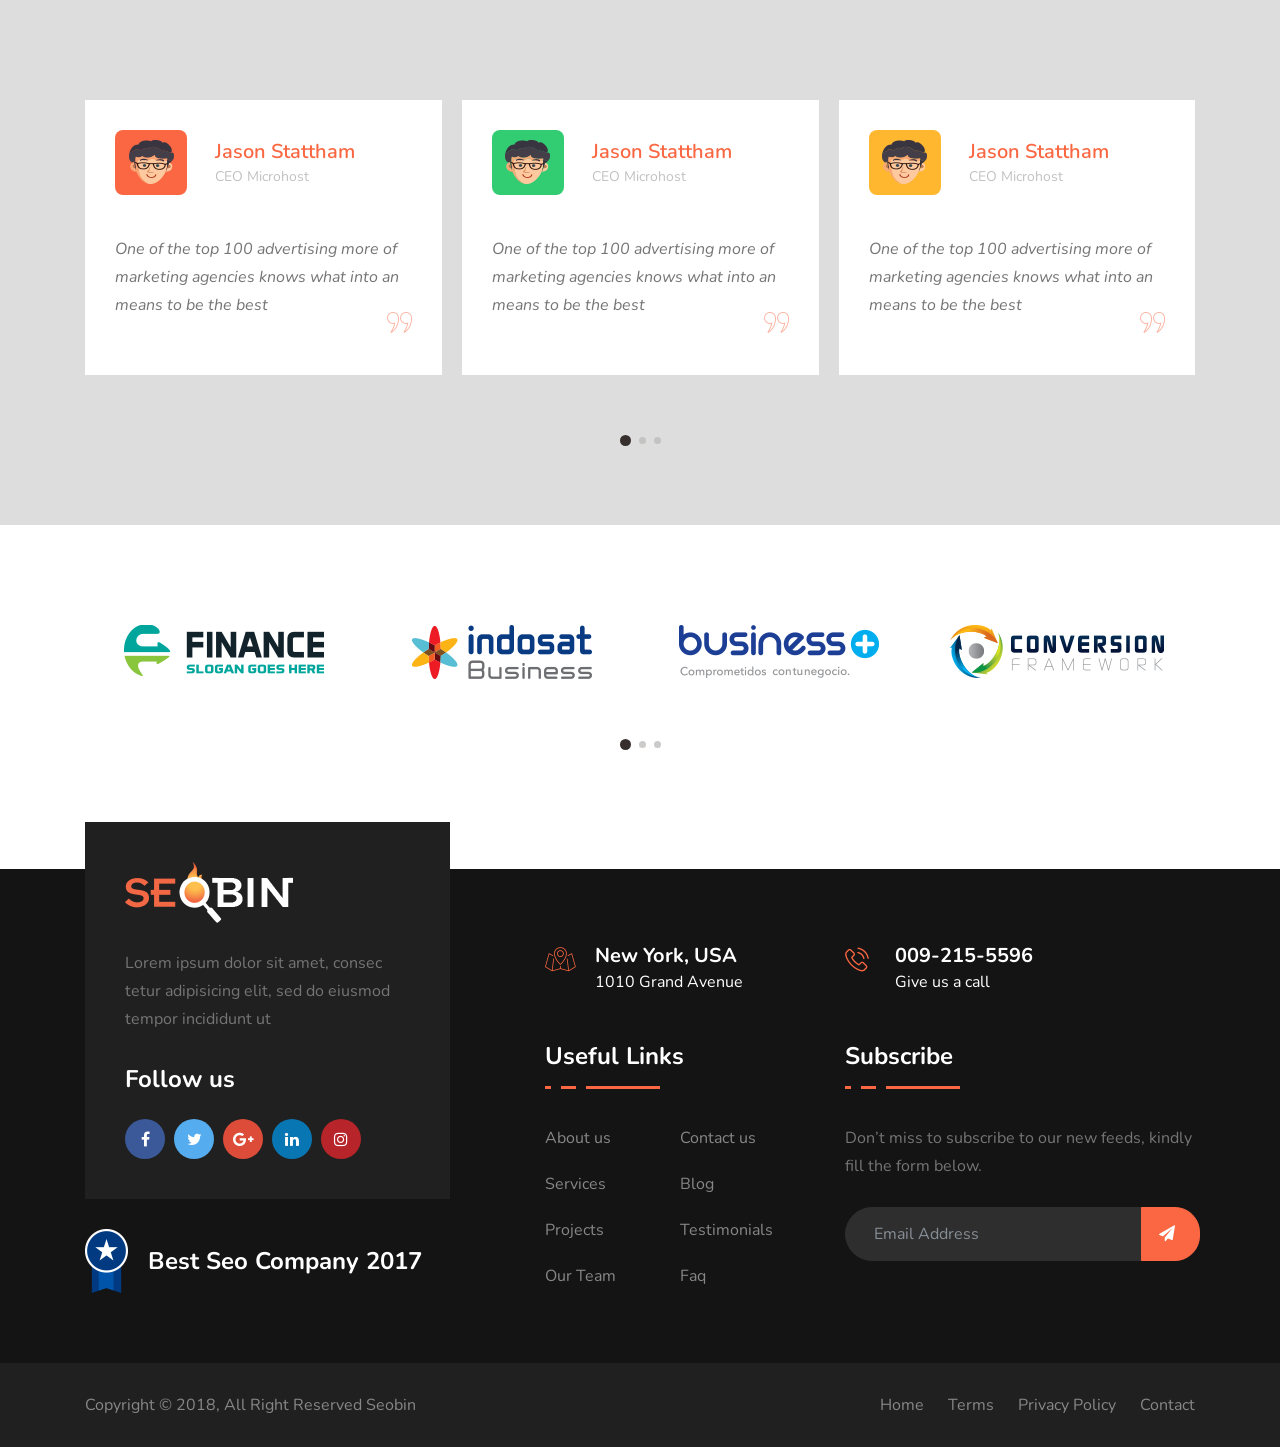
<file: index-2.html>
<!doctype html>
<html lang="en">

<head>
   <!-- Basic Page Needs =====================================-->
   <meta charset="utf-8">

   <!-- Mobile Specific Metas ================================-->
   <meta http-equiv="X-UA-Compatible" content="IE=edge">
   <meta name="viewport" content="width=device-width, initial-scale=1, shrink-to-fit=no">

   <!-- Site Title- -->
   <title>SeoBin - SEO, Social Media and Marketing HTML Template</title>

   <!-- CSS
   ==================================================== -->
   <!--Font Awesome -->
   <link rel="stylesheet" href="css/font-awesome.min.css" />

   <!--Font Awesome -->
   <link rel="stylesheet" href="css/animate.css" />

   <!-- Iconic Fonts -->
   <link rel="stylesheet" href="css/icofonts.css" />

   <!-- Bootstrap CSS -->
   <link rel="stylesheet" href="css/bootstrap.min.css">

   <!-- Owl Carousel -->
   <link rel="stylesheet" href="css/owlcarousel.min.css" />

   <!-- Video Popup -->
   <link rel="stylesheet" href="css/magnific-popup.css" />

   <!--Style CSS -->
   <link rel="stylesheet" href="css/style.css">

   <!--Responsive CSS -->
   <link rel="stylesheet" href="css/responsive.css">


   <!-- HTML5 shim and Respond.js IE8 support of HTML5 elements and media queries -->
   <!-- WARNING: Respond.js doesn't work if you view the page via file:// -->
   <!--[if lt IE 9]>
      <script src="https://oss.maxcdn.com/html5shiv/3.7.2/html5shiv.min.js"></script>
      <script src="https://oss.maxcdn.com/respond/1.4.2/respond.min.js"></script>
      <![endif]-->


</head>

<body>
   <div class="search-bar">
      <i class="fa fa-close"></i>
      <form class="search-bar-fixed" action="#">
         <input type="text" placeholder="search...">
         <button type="submit"><i class="fa fa-search"></i></button>
      </form>
   </div>
   <!--End Search bar -->

   <div class="offcanvas-menu">
      <div class="offcanvas-menu-overlay"></div>
      <div class="container">
         <div class="row">
            <div class="col-md-12">
               <div class="offcanvas-wrapper">
                  <div class="offcanvas-inner">
                     <a href="index.html" class="logo">
                        <img src="images/logo/logo.png" alt="">
                     </a>
                     <p>Start working with an company that can provide everything you need to generate awareness, drive traffic,
                        connect with customers, and increase sales montes, nascetur ridiculus mus</p>
                     <div class="row">
                        <div class="col-md-12">
                           <div class="contact-us">
                              <div class="contact-icon">
                                 <i class="icon icon-map2"></i>
                              </div>
                              <!-- End contact Icon -->
                              <div class="contact-info">
                                 <h3>New York, USA</h3>
                                 <p>1010 Grand Avenue</p>
                              </div>
                              <!-- End Contact Info -->
                           </div>
                           <!-- End Contact Us -->
                        </div>
                        <!-- End Col -->
                        <div class="col-md-12">
                           <div class="contact-us">
                              <div class="contact-icon">
                                 <i class="icon icon-phone3"></i>
                              </div>
                              <!-- End contact Icon -->
                              <div class="contact-info">
                                 <h3>009-215-5596</h3>
                                 <p>Give us a call</p>
                              </div>
                              <!-- End Contact Info -->
                           </div>
                           <!-- End Contact Us -->
                        </div>
                        <!-- End Col -->
                        <div class="col-md-12">
                           <div class="contact-us">
                              <div class="contact-icon">
                                 <i class="icon icon-envelope3"></i>
                              </div>
                              <!-- End contact Icon -->
                              <div class="contact-info">
                                 <h3>mail@example.com</h3>
                                 <p>24/7 online support</p>
                              </div>
                              <!-- End Contact Info -->
                           </div>
                           <!-- End Contact Us -->
                        </div>
                        <!-- End Col -->
                     </div>
                     <!-- End Contact Row -->
                     <div class="footer-social-link">
                        <ul>
                           <li><a href="#"><i class="fa fa-facebook"></i></a></li>
                           <li><a href="#"><i class="fa fa-twitter"></i></a></li>
                           <li><a href="#"><i class="fa fa-google-plus"></i></a></li>
                           <li><a href="#"><i class="fa fa-linkedin"></i></a></li>
                           <li><a href="#"><i class="fa fa-instagram"></i></a></li>
                        </ul>
                     </div>
                     <div class="menu-subscribe">
                        <h3>
                           Subscribe
                           <span class="noanimate-border"></span>
                        </h3>
                        <form action="#">
                           <div class="form-row">
                              <div class="col tw-footer-form">
                                 <input type="email" class="form-control" placeholder="Email Address">
                                 <button type="submit"><i class="fa fa-send"></i></button>
                              </div>
                           </div>
                        </form>
                     </div>
                  </div>
                  <!-- Offcanvas inner end -->
                  <button class="menu-close-btn"><i class="fa fa-close"></i></button>
               </div>
               <!-- Offcanvas wrapper end -->
            </div>
            <!-- Col End -->
         </div>
         <!-- Row End -->
      </div>
      <!-- Container End -->
   </div>
   <!-- Off canvas menu End -->

   <div class="tw-top-bar tw-top-bar-angle bg-offwhite">
      <div class="container">
         <div class="row">
            <div class="col-md-8 text-left">
               <div class="top-contact-info">
                  <span><i class="icon icon-phone3"></i>1010 Avenue, NY, USA</span>
                  <span><i class="icon icon-envelope"></i>info@example.com</span>
                  <span><i class="icon icon-map-marker2"></i>009-215-5596</span>
               </div>
            </div>
            <!-- Col End -->
            <div class="col-md-4 ml-auto text-right">
               <div class="top-social-links">
                  <span>Follow us:</span>
                  <a href="#"><i class="fa fa-facebook"></i></a>
                  <a href="#"><i class="fa fa-twitter"></i></a>
                  <a href="#"><i class="fa fa-google-plus"></i></a>
                  <a href="#"><i class="fa fa-instagram"></i></a>
               </div>
            </div>
            <!-- Col End -->
         </div>
         <!-- Row End -->
      </div>
      <!-- Container End -->
   </div>
   <!-- Top Bar end -->

   <!-- header======================-->
   <header>
      <div class="tw-header">
         <div class="container">
            <nav class="navbar navbar-expand-lg navbar-light bg-white">
               <a class="navbar-brand tw-nav-brand" href="index.html">
                  <img src="images/logo/logo.png" alt="seobin">
               </a>
               <!-- End of Navbar Brand -->
               <button class="navbar-toggler" type="button" data-toggle="collapse" data-target="#navbarSupportedContent" aria-controls="navbarSupportedContent"
                  aria-expanded="false" aria-label="Toggle navigation">
                  <span class="navbar-toggler-icon"></span>
               </button>
               <!-- End of Navbar toggler -->
               <div class="collapse navbar-collapse justify-content-center" id="navbarSupportedContent">
                  <ul class="navbar-nav">
                     <li class="nav-item dropdown active">
                        <a class="nav-link active" href="#" data-toggle="dropdown">
                           Home
                           <span class="tw-indicator"><i class="fa fa-angle-down"></i></span>
                        </a>
                        <ul class="dropdown-menu tw-dropdown-menu">
                           <li><a href="index.html">Home One</a></li>
                           <li class="active"><a href="index-2.html">Home Two</a></li>
                           <li><a href="index-3.html">Home Three</a></li>
                           <li><a href="index-4.html">Home Four</a></li>
                           <li><a href="index-5.html">Home Five</a></li>
                           <li><a href="index-6.html">Home Six</a></li>
                           <li><a href="index-7.html">Home Seven</a></li>
                           <li><a href="index-8.html">Home Eight</a></li>
                        </ul>
                        <!-- End of Dropdown menu -->
                     </li>
                     <li class="nav-item dropdown">
                        <a class="nav-link" href="#" data-toggle="dropdown">
                           Pages
                           <span class="tw-indicator"><i class="fa fa-angle-down"></i></span>
                        </a>
                        <ul class="dropdown-menu tw-dropdown-menu">
                           <li><a href="about-us-1.html">About us 1</a></li>
                           <li><a href="about-us-2.html">About us 2</a></li>
                           <li><a href="team.html">Our Teams</a></li>
                           <li><a href="testimonial.html">Testimonial</a></li>
                           <li><a href="faq.html">FAQ</a></li>
                           <li><a href="contact.html">Contact</a></li>
                        </ul>
                        <!-- End of Dropdown menu -->
                     </li>
                     <!-- End Dropdown -->
                     <li class="nav-item dropdown">
                        <a class="nav-link" href="#" data-toggle="dropdown">
                           Services
                           <span class="tw-indicator"><i class="fa fa-angle-down"></i></span>
                        </a>
                        <ul class="dropdown-menu tw-dropdown-menu">
                           <li><a href="service.html">Service All</a></li>
                           <li><a href="single-service.html">Service Single</a></li>
                        </ul>
                        <!-- End of Dropdown menu -->
                     </li>
                     <!-- End Dropdown -->
                     <li class="nav-item dropdown">
                        <a class="nav-link" href="#" data-toggle="dropdown">
                           Projects
                           <span class="tw-indicator"><i class="fa fa-angle-down"></i></span>
                        </a>
                        <ul class="dropdown-menu tw-dropdown-menu">
                           <li><a href="case-studies.html">Projects All</a></li>
                           <li><a href="single-case.html">Project Single</a></li>
                        </ul>
                        <!-- End of Dropdown menu -->
                     </li>
                     <!-- End Dropdown -->

                     <li class="nav-item dropdown tw-megamenu-wrapper">
                        <a class="nav-link" href="#" data-toggle="dropdown">
                           Features
                           <span class="tw-indicator">
                              <i class="fa fa-angle-down"></i>
                           </span>
                        </a>
                        <div id="tw-megamenu" class="dropdown-menu tw-mega-menu">
                           <div class="row">
                              <div class="col-md-12 col-lg-3 no-padding">
                                 <ul>
                                    <li class="tw-megamenu-title">
                                       <h3>Standard Pricing</h3>
                                    </li>
                                    <li><a href="#">SEO Pricing</a></li>
                                    <li><a href="#">Ecommerce SEO</a></li>
                                    <li><a href="#">Enterprise SEO</a></li>
                                    <li><a href="#">Local SEO</a></li>
                                    <li><a href="#">SEO Audits</a></li>
                                    <li><a href="#">PPC Management</a></li>
                                    <li><a href="#">SEO Link Buildings</a></li>
                                 </ul>
                                 <!-- End UL -->
                              </div>
                              <!-- End Col -->
                              <div class="col-md-12 col-lg-3 no-padding">
                                 <ul>
                                    <li class="tw-megamenu-title">
                                       <h3>Elements One</h3>
                                    </li>
                                    <li><a href="#">Addon list 1</a></li>
                                    <li><a href="#">Addon list 2</a></li>
                                    <li><a href="#">Addon list 3</a></li>
                                    <li><a href="#">Addon list 4</a></li>
                                    <li><a href="#">Addon list 5</a></li>
                                    <li><a href="#">Addon list 6</a></li>
                                 </ul>
                                 <!-- End UL -->
                              </div>
                              <!-- End Col -->
                              <div class="col-md-12 col-lg-3 no-padding">
                                 <ul>
                                    <li class="tw-megamenu-title">
                                       <h3>Elements Two</h3>
                                    </li>
                                    <li><a href="#">Addon list 7</a></li>
                                    <li><a href="#">Addon list 8</a></li>
                                    <li><a href="#">Addon list 9</a></li>
                                    <li><a href="#">Addon list 10</a></li>
                                 </ul>
                                 <!-- End Ul -->
                              </div>
                              <!-- End Col -->
                              <div class="col-md-12 col-lg-3 no-padding">
                                 <ul>
                                    <li class="tw-megamenu-title">
                                       <h3>Site review</h3>
                                    </li>
                                    <li>
                                       <p>Start working with the best company that provide you everything you need.</p>
                                    </li>
                                 </ul>
                                 <!-- End UL -->
                              </div>
                              <!-- End Col -->
                           </div>
                           <!-- End Row -->
                        </div>
                        <!-- End of Mega menu -->
                     </li>
                     <!-- End MegaMenu -->
                     <li class="nav-item dropdown">
                        <a class="nav-link" href="#" data-toggle="dropdown">
                           News
                           <span class="tw-indicator"><i class="fa fa-angle-down"></i></span>
                        </a>
                        <ul class="dropdown-menu tw-dropdown-menu">
                           <li><a href="news-right-sidebar.html">News Right Sidebar</a></li>
                           <li><a href="news-left-sidebar.html">News Left Sidebar</a></li>
                           <li><a href="news-single.html">News Single</a></li>
                        </ul>
                        <!-- End of Dropdown menu -->
                     </li>
                     <!-- End Dropdown -->
                     <li class="nav-item"><a class="nav-link" href="contact.html">Contact</a></li>
                  </ul>
                  <!-- End Navbar Nav -->
               </div>
               <!-- End of navbar collapse -->
               <div class="tw-offcanvas-menu d-none d-md-block">
                  <i class="fa fa-search"></i>
                  <div class="tw-menu-bar inline-menu">
                     <span></span>
                     <span></span>
                     <span></span>
                  </div>
               </div>
               <!-- End of offcanvas -->
            </nav>
            <!-- End of Nav -->
         </div>
         <!-- End of Container -->
      </div>
      <!-- End tw head -->
   </header>
   <!-- End of Header area=-->

   <!-- Start hero slider/ Owl Carousel Slider -->
   <div class="tw-hero-slider owl-carousel">

      <div class="slider-1">
         <!-- Slider arrow end -->
         <div class="slider-wrapper d-table">
            <div class="slider-inner d-table-cell">
               <div class="container">
                  <div class="row justify-content-center">
                     <div class="col-md-6">
                        <img src="images/slider/slider1.png" alt="" class="img-fluid slider-img">
                     </div>
                     <!-- Col end -->
                     <div class="col-md-6">
                        <div class="slider-content">
                           <h1>Digital <span>Marketing</span> Solution </h1>
                           <p>Start working with an company that provide everything you need to generate awareness, drive traffic,
                              connect with customers, and increase sales montes</p>
                           <a href="#" class="btn btn-primary">Free Analysis</a>
                        </div>
                        <!-- End Slider Content -->
                     </div>
                     <!-- col end -->
                  </div>
                  <!-- Row End -->
               </div>
               <!-- COntainer End -->
            </div>
            <!-- Slider Inner End -->
         </div>
         <!-- Slider Wrapper End -->
      </div>
      <!-- Slider 1 end -->

      <div class="slider-2">
         <div class="slider-wrapper d-table">
            <div class="slider-inner d-table-cell">
               <div class="container">
                  <div class="row justify-content-center">
                     <div class="col-md-6">
                        <div class="slider-content">
                           <h1>We are Creating Custom
                              <span>SEO</span>
                           </h1>
                           <p>Start working with an company that provide everything you need to generate awareness, drive traffic,
                              connect with customers, and increase sales montes</p>
                           <a href="#" class="btn btn-dark">Free Analysis</a>
                        </div>
                     </div>
                     <!-- Col end -->
                     <div class="col-md-6">
                        <img src="images/slider/slider2.png" alt="" class="img-fluid slider-img">
                     </div>
                     <!-- col end -->
                  </div>
                  <!-- Row End -->
               </div>
               <!-- Container End -->
            </div>
            <!-- Slider Inner End -->
         </div>
         <!-- Slider Wrapper End -->
      </div>
      <!-- Slider 2 end -->
      <div class="slider-3">
         <div class="slider-wrapper d-table">
            <div class="slider-inner d-table-cell">
               <div class="container">
                  <div class="row justify-content-center">
                     <div class="col-md-6">
                        <img src="images/slider/slider3.png" alt="" class="img-fluid slider-img">
                     </div>
                     <!-- col end -->
                     <div class="col-md-6">
                        <div class="slider-content">
                           <h1>We are Creating Custom
                              <span>SEO</span>
                           </h1>
                           <p>Start working with an company that provide everything you need to generate awareness, drive traffic,
                              connect with customers, and increase sales montes</p>
                           <a href="#" class="btn btn-dark">Free Analysis</a>
                        </div>
                     </div>
                     <!-- Col end -->
                  </div>
                  <!-- Row End -->
               </div>
               <!-- Container End -->
            </div>
            <!-- Slider Inner End -->
         </div>
         <!-- Slider Wrapper End -->
      </div>
      <!-- Slider 3 end -->
   </div>
   <!-- End Carousel -->

   <section id="tw-service-features" class="tw-service-features">
      <div class="container">
         <div class="row">
            <div class="col text-center">
               <div class="section-heading">
                  <h2>
                     <small>Our Features</small>
                     Our Best <span>Features</span>
                  </h2>
                  <span class="animate-border ml-auto mr-auto tw-mt-20 tw-mb-40"></span>
               </div>
               <!-- Heading End -->
            </div>
            <!-- Col End -->
         </div>
         <!-- Heading Row End -->
         <div class="row">
            <div class="col-md-4 text-center">
               <div class="tw-service-features-box">
                  <div class="service-feature-icon-bg service-bg-icon-1">
                     <div class="service-feature-icon">
                        <img src="images/icon/service1.png" alt="">
                     </div>
                  </div>
                  <h3>Social Marketing</h3>
                  <p>Start working with an company that provide everything you need to any</p>
                  <a href="#" class="tw-readmore">Read More</a>
               </div>
               <!-- Features box End -->
            </div>
            <!-- Col End -->
            <div class="col-md-4 text-center">
               <div class="tw-service-features-box">
                  <div class="service-feature-icon-bg service-bg-icon-1">
                     <div class="service-feature-icon">
                        <img src="images/icon/service2.png" alt="">
                     </div>
                  </div>
                  <h3>Mobile Optimization</h3>
                  <p>Start working with an company that provide everything you need to any</p>
                  <a href="#" class="tw-readmore">Read More</a>
               </div>
               <!-- Features box End -->
            </div>
            <!-- Col End -->
            <div class="col-md-4 text-center">
               <div class="tw-service-features-box">
                  <div class="service-feature-icon-bg service-bg-icon-1">
                     <div class="service-feature-icon">
                        <img src="images/icon/service3.png" alt="">
                     </div>
                  </div>
                  <h3>Reputation Management</h3>
                  <p>Start working with an company that provide everything you need to any</p>
                  <a href="#" class="tw-readmore">Read More</a>
               </div>
               <!-- Features box End -->
            </div>
            <!-- Col End -->
         </div>
         <!-- Content Row End -->
      </div>
      <!-- Container End -->
   </section>
   <!-- Service Features End -->

   <section id="tw-case-working-process" class="tw-case-working-process bg-offwhite">
      <div class="container">
         <div class="row">
            <div class="col text-center">
               <div class="section-heading">
                  <h2>
                     <small>easy steps</small>
                     Our Working <span>Process</span>
                  </h2>
                  <span class="animate-border ml-auto mr-auto tw-mt-20"></span>
               </div>
            </div>
            <!-- Col End -->
         </div>
         <!-- Title Row End -->
         <div class="row">
            <div class="col-md-3 text-center">
               <div class="tw-case-working-box">
                  <div class="working-icon-wrapper">
                     <div class="working-icon">
                        <img src="images/icon/process1.png" alt="" class="img-fluid">
                        <span class="case-process-number">1</span>
                     </div>
                  </div>
                  <!-- Icon Wrapper End -->
                  <h3>01. Research Project</h3>
               </div>
               <!-- Working Box End -->
            </div>
            <!-- Col End -->
            <div class="col-md-3 text-center">
               <div class="tw-case-working-box">
                  <div class="working-icon-wrapper">
                     <div class="working-icon">
                        <img src="images/icon/process2.png" alt="" class="img-fluid">
                        <span class="case-process-number">2</span>
                     </div>
                  </div>
                  <!-- Icon Wrapper End -->
                  <h3>02. Find Ideas</h3>
               </div>
               <!-- Working Box End -->
            </div>
            <!-- Col End -->
            <div class="col-md-3 text-center">
               <div class="tw-case-working-box">
                  <div class="working-icon-wrapper">
                     <div class="working-icon">
                        <img src="images/icon/process3.png" alt="" class="img-fluid">
                        <span class="case-process-number">3</span>
                     </div>
                  </div>
                  <!-- Icon Wrapper End -->
                  <h3>03. Start Optimize</h3>
               </div>
               <!-- Working Box End -->
            </div>
            <!-- Col End -->
            <div class="col-md-3 text-center">
               <div class="tw-case-working-box">
                  <div class="working-icon-wrapper">
                     <div class="working-icon">
                        <img src="images/icon/process4.png" alt="" class="img-fluid">
                        <span class="case-process-number">4</span>
                     </div>
                  </div>
                  <!-- Icon Wrapper End -->
                  <h3>04. Reach Target</h3>
               </div>
               <!-- Working Box End -->
            </div>
            <!-- Col End -->
         </div>
         <!-- Content Row End -->
      </div>
      <!-- Container End -->
   </section>
   <!-- Working Process End -->


   <section id="tw-service" class="tw-service">
      <div class="container">
         <div class="row text-center">
            <div class="col section-heading">
               <h2>
                  <small>Our services</small>
                  Our Best
                  <span>Services</span>
               </h2>
               <span class="animate-border ml-auto mr-auto tw-mt-20"></span>
            </div>
            <!-- Title Col End -->
         </div>
         <!-- Title Row End -->
         <div class="row">
            <div class="col-md-4 text-center">
               <div class="tw-service-box">
                  <div class="service-icon service-icon-bg-1 d-table">
                     <div class="service-icon-inner d-table-cell">
                        <img src="images/icon/service1.png" alt="search engine" class="img-fluid">
                     </div>
                  </div>
                  <!-- Service icon end -->
                  <div class="service-content">
                     <h3>SEO Optimization</h3>
                     <p>One of the top 100 advertising and marketing agencies knows what it means to be</p>
                     <a href="#" class="tw-readmore">Read More
                        <i class="fa fa-angle-right"></i>
                     </a>
                  </div>
                  <!-- Service Content end -->
               </div>
               <!-- Service box end -->
            </div>
            <!-- Col End -->
            <div class="col-md-4 text-center">
               <div class="tw-service-box">
                  <div class="service-icon service-icon-bg-2 d-table">
                     <div class="service-icon-inner d-table-cell">
                        <img src="images/icon/service2.png" alt="search engine" class="img-fluid">
                     </div>
                  </div>
                  <!-- Service icon end -->
                  <div class="service-content">
                     <h3>Content Marketing</h3>
                     <p>One of the top 100 advertising and marketing agencies knows what it means to be</p>
                     <a href="#" class="tw-readmore">Read More
                        <i class="fa fa-angle-right"></i>
                     </a>
                  </div>
                  <!-- Service content end -->
               </div>
               <!-- Service box End -->
            </div>
            <!-- Col End -->
            <div class="col-md-4 text-center">
               <div class="tw-service-box">
                  <div class="service-icon service-icon-bg-3 d-table">
                     <div class="service-icon-inner d-table-cell">
                        <img src="images/icon/service3.png" alt="search engine" class="img-fluid">
                     </div>
                  </div>
                  <!-- Service Icon End -->
                  <div class="service-content">
                     <h3>Data Analysis</h3>
                     <p>One of the top 100 advertising and marketing agencies knows what it means to be</p>
                     <a href="#" class="tw-readmore">Read More
                        <i class="fa fa-angle-right"></i>
                     </a>
                  </div>
                  <!-- Service content end -->
               </div>
               <!-- Service box End -->
            </div>
            <!-- Col end -->
         </div>
         <!-- Row end -->
         <div class="tw-mb-105"></div>
         <div class="row">
            <div class="col-md-4 text-center">
               <div class="tw-service-box">
                  <div class="service-icon service-icon-bg-4 d-table">
                     <div class="service-icon-inner d-table-cell">
                        <img src="images/icon/service4.png" alt="search engine" class="img-fluid">
                     </div>
                  </div>
                  <!-- Service icon end -->
                  <div class="service-content">
                     <h3>Digital Marketing</h3>
                     <p>One of the top 100 advertising and marketing agencies knows what it means to be</p>
                     <a href="#" class="tw-readmore">Read More
                        <i class="fa fa-angle-right"></i>
                     </a>
                  </div>
                  <!-- Service content end -->
               </div>
               <!-- Service Box end -->
            </div>
            <!-- Col end -->
            <div class="col-md-4 text-center">
               <div class="tw-service-box">
                  <div class="service-icon service-icon-bg-5 d-table">
                     <div class="service-icon-inner d-table-cell">
                        <img src="images/icon/service5.png" alt="search engine" class="img-fluid">
                     </div>
                  </div>
                  <!-- Service icon end -->
                  <div class="service-content">
                     <h3>Web Analytics</h3>
                     <p>One of the top 100 advertising and marketing agencies knows what it means to be</p>
                     <a href="#" class="tw-readmore">Read More
                        <i class="fa fa-angle-right"></i>
                     </a>
                  </div>
                  <!-- Service content end -->
               </div>
               <!-- Service box end -->
            </div>
            <!-- Row End -->
            <div class="col-md-4 text-center">
               <div class="tw-service-box">
                  <div class="service-icon service-icon-bg-6 d-table">
                     <div class="service-icon-inner d-table-cell">
                        <img src="images/icon/service6.png" alt="search engine" class="img-fluid">
                     </div>
                  </div>
                  <!-- Service Icon end-->
                  <div class="service-content">
                     <h3>Social Marketing</h3>
                     <p>One of the top 100 advertising and marketing agencies knows what it means to be</p>
                     <a href="#" class="tw-readmore">Read More
                        <i class="fa fa-angle-right"></i>
                     </a>
                  </div>
                  <!-- Service Content end -->
               </div>
               <!-- Service box end-->
            </div>
            <!-- Col end -->
         </div>
         <!-- Row End -->
      </div>
      <!-- container -->
   </section>
   <!-- Tw Service End -->

   <section id="tw-mission" class="tw-mission testimonial-default-bg">
      <div class="container">
         <div class="row">
            <div class="col-md-12">
               <div class="mission-carousel owl-carousel carousel-black-dots">
                  <div class="row">
                     <div class="col-md-6 mr-auto align-self-md-center">
                        <img src="images/about/our_mission.png" alt="" class="img-fluid">
                     </div>
                     <!-- Col End -->
                     <div class="col-md-6">
                        <div class="mission-body">
                           <div class="mission-title tw-mb-40">
                              <h2 class="column-title text-black">Our Mission</h2>
                              <span class="animate-border bg-white border-yellow tw-mt-20"></span>
                           </div>
                           <p>
                              Start working with an company that can provide everything you need to generate awareness, drive traffic, connect with customers,
                              and increase sales nascetur ridiculus mus. massa quis enim. Donec pede justo.
                           </p>
                        </div>
                     </div>
                     <!-- Col End -->
                  </div>
                  <!-- Content Row End -->
                  <div class="row">
                     <div class="col-md-6 mr-auto align-self-md-center">
                        <img src="images/about/our_mission.png" alt="" class="img-fluid">
                     </div>
                     <!-- Col End -->
                     <div class="col-md-6">
                        <div class="mission-body">
                           <div class="mission-title tw-mb-40">
                              <h2 class="column-title text-black">Our Mission</h2>
                              <span class="animate-border bg-white border-yellow tw-mt-20"></span>
                           </div>
                           <p>
                              Start working with an company that can provide everything you need to generate awareness, drive traffic, connect with customers,
                              and increase sales nascetur ridiculus mus. massa quis enim. Donec pede justo.
                           </p>
                        </div>
                     </div>
                     <!-- Col End -->
                  </div>
                  <!-- Content Row End -->
                  <div class="row animated fadeIn">
                     <div class="col-md-6 mr-auto align-self-md-center">
                        <img src="images/about/our_mission.png" alt="" class="img-fluid">
                     </div>
                     <!-- Col End -->
                     <div class="col-md-6">
                        <div class="mission-body">
                           <div class="mission-title tw-mb-40">
                              <h2 class="column-title text-black">Our Mission</h2>
                              <span class="animate-border bg-white border-yellow tw-mt-20"></span>
                           </div>
                           <p>
                              Start working with an company that can provide everything you need to generate awareness, drive traffic, connect with customers,
                              and increase sales nascetur ridiculus mus. massa quis enim. Donec pede justo.
                           </p>
                        </div>
                     </div>
                     <!-- Col End -->
                  </div>
                  <!-- Content Row End -->
               </div>
               <!-- Mission Carousel End -->
            </div>
            <!-- Col End -->
         </div>
         <!-- Row End -->
      </div>
      <!-- Container End -->
   </section>
   <!-- Mission End -->

   <section id="tw-team" class="tw-team">
      <div class="container">
         <div class="row">
            <div class="col text-center">
               <div class="section-heading tw-mb-80">
                  <h2>
                     <small>our team</small>
                     Our Best <span>Experts</span>
                  </h2>
                  <span class="animate-border tw-mt-20 ml-auto mr-auto"></span>
               </div>
            </div>
            <!-- Title Col end -->
         </div>
         <!-- Title row End -->
         <div class="row">
            <div class="col-md-3">
               <div class="tw-team-box">
                  <div class="team-img">
                     <img src="images/team/expert1.png" alt="" class="img-fluid bg-orange">
                  </div>
                  <div class="team-info">
                     <h3 class="team-name">Matthew Hunter</h3>
                     <p class="team-designation">Marketing Head</p>
                     <div class="team-social-links">
                        <a href="#"><i class="fa fa-facebook"></i></a>
                        <a href="#"><i class="fa fa-twitter"></i></a>
                        <a href="#"><i class="fa fa-instagram"></i></a>
                        <a href="#"><i class="fa fa-linkedin"></i></a>
                     </div>
                  </div>
                  <!-- Team Info end -->
               </div>
               <!-- Team Box End -->
            </div>
            <!-- Col End -->
            <div class="col-md-3">
               <div class="tw-team-box">
                  <div class="team-img">
                     <img src="images/team/expert2.png" alt="" class="img-fluid bg-green">
                  </div>
                  <div class="team-info">
                     <h3 class="team-name">Donna Estrada</h3>
                     <p class="team-designation">Vice President</p>
                     <div class="team-social-links">
                        <a href="#"><i class="fa fa-facebook"></i></a>
                        <a href="#"><i class="fa fa-twitter"></i></a>
                        <a href="#"><i class="fa fa-instagram"></i></a>
                        <a href="#"><i class="fa fa-linkedin"></i></a>
                     </div>
                  </div>
                  <!-- Team Info end -->
               </div>
               <!-- Team Box End -->
            </div>
            <!-- Col End -->
            <div class="col-md-3">
               <div class="tw-team-box">
                  <div class="team-img">
                     <img src="images/team/expert3.png" alt="" class="img-fluid bg-yellow">
                  </div>
                  <div class="team-info">
                     <h3 class="team-name">Harold Hopkins</h3>
                     <p class="team-designation">Hiring Manager</p>
                     <div class="team-social-links">
                        <a href="#"><i class="fa fa-facebook"></i></a>
                        <a href="#"><i class="fa fa-twitter"></i></a>
                        <a href="#"><i class="fa fa-instagram"></i></a>
                        <a href="#"><i class="fa fa-linkedin"></i></a>
                     </div>
                  </div>
                  <!-- Team Info end -->
               </div>
               <!-- Team Box End -->
            </div>
            <!-- Col End -->
            <div class="col-md-3">
               <div class="tw-team-box">
                  <div class="team-img">
                     <img src="images/team/expert4.png" alt="" class="img-fluid bg-blue">
                  </div>
                  <div class="team-info">
                     <h3 class="team-name">Rose Salazar</h3>
                     <p class="team-designation">Advisor</p>
                     <div class="team-social-links">
                        <a href="#"><i class="fa fa-facebook"></i></a>
                        <a href="#"><i class="fa fa-twitter"></i></a>
                        <a href="#"><i class="fa fa-instagram"></i></a>
                        <a href="#"><i class="fa fa-linkedin"></i></a>
                     </div>
                  </div>
                  <!-- Team Info end -->
               </div>
               <!-- Team Box End -->
            </div>
            <!-- Col End -->
         </div>
         <!-- Content Row End -->
      </div>
      <!-- Container end -->
   </section>
   <!-- Team Section End -->


   <section id="tw-case" class="tw-case">
      <div class="container">
         <div class="row text-center">
            <div class="col section-heading">
               <h2>
                  <small>Success Stories</small>
                  Our
                  <span>Case Study</span>
               </h2>
               <!-- End Section Title -->
               <span class="animate-border border-offwhite ml-auto mr-auto tw-mt-20"></span>
            </div>
            <!-- End Col -->
         </div>
         <!-- End Row -->
         <div class="row">
            <div class="col-md-4 text-center">
               <div class="tw-case-study-box">
                  <div class="case-img study-bg-1">
                     <img src="images/cases/case-study1.png" alt="" class="img-fluid">
                  </div>
                  <!-- End case img -->
                  <div class="casestudy-content">
                     <a href="#">
                        <h4>Web Traffic Management</h4>
                     </a>
                     <p>SEO, Marketing</p>
                  </div>
                  <!-- End case study content -->
               </div>
               <!-- End case study box -->
            </div>
            <!-- End Col -->
            <div class="col-md-4 text-center">
               <div class="tw-case-study-box">
                  <div class="case-img study-bg-2">
                     <img src="images/cases/case-study2.png" alt="" class="img-fluid">
                  </div>
                  <div class="casestudy-content">
                     <a href="#">
                        <h4>Web Traffic Management</h4>
                     </a>
                     <p>SEO, Marketing</p>
                  </div>
                  <!-- End case study content -->
               </div>
               <!-- End case study box -->
            </div>
            <!-- End Col -->
            <div class="col-md-4 text-center">
               <div class="tw-case-study-box">
                  <div class="case-img study-bg-3">
                     <img src="images/cases/case-study3.png" alt="" class="img-fluid">
                  </div>
                  <div class="casestudy-content">
                     <a href="#">
                        <h4>Web Traffic Management</h4>
                     </a>
                     <p>SEO, Marketing</p>
                  </div>
                  <!-- End case study content -->
               </div>
               <!-- End case study box -->
            </div>
            <!-- End col -->
            <div class="col-md-12 text-center"><a href="#" class="btn btn-primary btn-lg tw-mt-80">view all</a></div>
         </div>
         <!-- End Row -->
      </div>
      <!-- Container End -->
   </section>
   <!-- TW case end -->


   <section id="tw-pricing-three" class="tw-pricing">
      <div class="container">
         <div class="row">
            <div class="col section-heading text-center">
               <h2>
                  <small>Pricing Table</small>
                  Our <span>Pricing</span>
               </h2>
               <span class="animate-border ml-auto mr-auto tw-mt-20"></span>
            </div>
         </div>
         <div class="row">
            <div class="col-lg-3 col-md-6">
               <div class="tw-price-box bg-shrock">
                  <div class="pricing-feaures">
                     <div class="pricing-price">
                        <sup>$</sup>
                        <strong>49.99</strong>
                        <small>/mo</small>
                     </div>
                     <!-- Pricing End -->
                     <h3>Starter Plan</h3>
                     <ul>
                        <li>25 Analytics Compaign</li>
                        <li>1,300 Keywords</li>
                        <li>25 social media reviews</li>
                        <li>1 Free Optimization</li>
                     </ul>
                  </div>
                  <!-- Pricing Features End -->
                  <a href="" class="btn btn-dark tw-mt-30">buy now</a>
               </div>
               <!--  pricing box ends -->
            </div>
            <!-- COl end -->
            <div class="col-lg-3 col-md-6">
               <div class="tw-price-box bg-orange">
                  <div class="pricing-feaures">
                     <div class="pricing-price">
                        <sup>$</sup>
                        <strong>69.99</strong>
                        <small>/mo</small>
                     </div>
                     <!-- Pricing End -->
                     <h3>Starter Plan</h3>
                     <ul>
                        <li>25 Analytics Compaign</li>
                        <li>1,300 Keywords</li>
                        <li>25 social media reviews</li>
                        <li>1 Free Optimization</li>
                     </ul>
                  </div>
                  <!-- Pricing Features End -->
                  <a href="" class="btn btn-dark tw-mt-30">buy now</a>
               </div>
               <!--  pricing box ends -->
            </div>
            <!-- COl end -->
            <div class="col-lg-3 col-md-6">
               <div class="tw-price-box bg-green">
                  <div class="pricing-feaures">
                     <div class="pricing-price">
                        <sup>$</sup>
                        <strong>99.99</strong>
                        <small>/mo</small>
                     </div>
                     <!-- Pricing End -->
                     <h3>Advanced Plan</h3>
                     <ul>
                        <li>25 Analytics Compaign</li>
                        <li>1,300 Keywords</li>
                        <li>25 social media reviews</li>
                        <li>1 Free Optimization</li>
                     </ul>
                  </div>
                  <!-- Pricing Features End -->
                  <a href="" class="btn btn-dark tw-mt-30">buy now</a>
               </div>
               <!--  pricing box ends -->
            </div>
            <!-- COl end -->
            <div class="col-lg-3 col-md-6">
               <div class="tw-price-box bg-blue">
                  <div class="pricing-feaures">
                     <div class="pricing-price">
                        <sup>$</sup>
                        <strong>99.99</strong>
                        <small>/mo</small>
                     </div>
                     <!-- Pricing End -->
                     <h3>Advanced Plan</h3>
                     <ul>
                        <li>25 Analytics Compaign</li>
                        <li>1,300 Keywords</li>
                        <li>25 social media reviews</li>
                        <li>1 Free Optimization</li>
                     </ul>
                  </div>
                  <!-- Pricing Features End -->
                  <a href="" class="btn btn-dark tw-mt-30">buy now</a>
               </div>
               <!--  pricing box ends -->
            </div>
            <!-- COl end -->
         </div>
         <!-- Tab pane end -->
      </div>
      <!-- End Container -->
   </section>
   <!-- End Pricing -->


   <section id="tw-testimonial-bg" class="tw-testimonial-bg">
      <div class="container">
         <div class="row">
            <div class="col-md-12">
               <div class="testimonial-box-carousel owl-carousel">
                  <div class="tw-testimonial-box">
                     <div class="testimonial-bg testimonial-bg-orange">
                        <div class="testimonial-icon">
                           <img src="images/icon-image/testimonial1.png" alt="" class="img-fluid">
                        </div>
                     </div>
                     <!-- End Testimonial bg -->
                     <div class="testimonial-meta">
                        <h4>
                           Jason Stattham
                           <small>CEO Microhost</small>
                        </h4>
                     </div>
                     <!-- End Testimonial Meta -->
                     <div class="testimonial-text">
                        <p>One of the top 100 advertising more of marketing agencies knows what into an means to be the best</p>
                        <i class="icon icon-quote2"></i>
                     </div>
                     <!-- End testimonial text -->
                  </div>
                  <!-- End Tw testimonial wrapper -->
                  <div class="tw-testimonial-box">
                     <div class="testimonial-bg testimonial-bg-green">
                        <div class="testimonial-icon">
                           <img src="images/icon-image/testimonial1.png" alt="" class="img-fluid">
                        </div>
                     </div>
                     <!-- End Testimonial bg -->
                     <div class="testimonial-meta">
                        <h4>
                           Jason Stattham
                           <small>CEO Microhost</small>
                        </h4>
                     </div>
                     <!-- End Testimonial Meta -->
                     <div class="testimonial-text">
                        <p>One of the top 100 advertising more of marketing agencies knows what into an means to be the best</p>
                        <i class="icon icon-quote2"></i>
                     </div>
                     <!-- End testimonial text -->
                  </div>
                  <!-- End Tw testimonial wrapper -->
                  <div class="tw-testimonial-box">
                     <div class="testimonial-bg testimonial-bg-yellow">
                        <div class="testimonial-icon">
                           <img src="images/icon-image/testimonial1.png" alt="" class="img-fluid">
                        </div>
                     </div>
                     <!-- End Testimonial bg -->
                     <div class="testimonial-meta">
                        <h4>
                           Jason Stattham
                           <small>CEO Microhost</small>
                        </h4>
                     </div>
                     <!-- End Testimonial Meta -->
                     <div class="testimonial-text">
                        <p>One of the top 100 advertising more of marketing agencies knows what into an means to be the best</p>
                        <i class="icon icon-quote2"></i>
                     </div>
                     <!-- End testimonial text -->
                  </div>
                  <!-- End Tw testimonial wrapper -->
                  <div class="tw-testimonial-box">
                     <div class="testimonial-bg testimonial-bg-yellow">
                        <div class="testimonial-icon">
                           <img src="images/icon-image/testimonial1.png" alt="" class="img-fluid">
                        </div>
                     </div>
                     <!-- End Testimonial bg -->
                     <div class="testimonial-meta">
                        <h4>
                           Jason Stattham
                           <small>CEO Microhost</small>
                        </h4>
                     </div>
                     <!-- End Testimonial Meta -->
                     <div class="testimonial-text">
                        <p>One of the top 100 advertising more of marketing agencies knows what into an means to be the best</p>
                        <i class="icon icon-quote2"></i>
                     </div>
                     <!-- End testimonial text -->
                  </div>
                  <!-- End Tw testimonial wrapper -->
                  <div class="tw-testimonial-box">
                     <div class="testimonial-bg testimonial-bg-yellow">
                        <div class="testimonial-icon">
                           <img src="images/icon-image/testimonial1.png" alt="" class="img-fluid">
                        </div>
                     </div>
                     <!-- End Testimonial bg -->
                     <div class="testimonial-meta">
                        <h4>
                           Jason Stattham
                           <small>CEO Microhost</small>
                        </h4>
                     </div>
                     <!-- End Testimonial Meta -->
                     <div class="testimonial-text">
                        <p>One of the top 100 advertising more of marketing agencies knows what into an means to be the best</p>
                        <i class="icon icon-quote2"></i>
                     </div>
                     <!-- End testimonial text -->
                  </div>
                  <!-- End Tw testimonial wrapper -->
                  <div class="tw-testimonial-box">
                     <div class="testimonial-bg testimonial-bg-yellow">
                        <div class="testimonial-icon">
                           <img src="images/icon-image/testimonial1.png" alt="" class="img-fluid">
                        </div>
                     </div>
                     <!-- End Testimonial bg -->
                     <div class="testimonial-meta">
                        <h4>
                           Jason Stattham
                           <small>CEO Microhost</small>
                        </h4>
                     </div>
                     <!-- End Testimonial Meta -->
                     <div class="testimonial-text">
                        <p>One of the top 100 advertising more of marketing agencies knows what into an means to be the best</p>
                        <i class="icon icon-quote2"></i>
                     </div>
                     <!-- End testimonial text -->
                  </div>
                  <!-- End Tw testimonial wrapper -->
                  <div class="tw-testimonial-box">
                     <div class="testimonial-bg testimonial-bg-yellow">
                        <div class="testimonial-icon">
                           <img src="images/icon-image/testimonial1.png" alt="" class="img-fluid">
                        </div>
                     </div>
                     <!-- End Testimonial bg -->
                     <div class="testimonial-meta">
                        <h4>
                           Jason Stattham
                           <small>CEO Microhost</small>
                        </h4>
                     </div>
                     <!-- End Testimonial Meta -->
                     <div class="testimonial-text">
                        <p>One of the top 100 advertising more of marketing agencies knows what into an means to be the best</p>
                        <i class="icon icon-quote2"></i>
                     </div>
                     <!-- End testimonial text -->
                  </div>
                  <!-- End Tw testimonial wrapper -->
                  <div class="tw-testimonial-box">
                     <div class="testimonial-bg testimonial-bg-yellow">
                        <div class="testimonial-icon">
                           <img src="images/icon-image/testimonial1.png" alt="" class="img-fluid">
                        </div>
                     </div>
                     <!-- End Testimonial bg -->
                     <div class="testimonial-meta">
                        <h4>
                           Jason Stattham
                           <small>CEO Microhost</small>
                        </h4>
                     </div>
                     <!-- End Testimonial Meta -->
                     <div class="testimonial-text">
                        <p>One of the top 100 advertising more of marketing agencies knows what into an means to be the best</p>
                        <i class="icon icon-quote2"></i>
                     </div>
                     <!-- End testimonial text -->
                  </div>
                  <!-- End Tw testimonial wrapper -->
                  <div class="tw-testimonial-box">
                     <div class="testimonial-bg testimonial-bg-yellow">
                        <div class="testimonial-icon">
                           <img src="images/icon-image/testimonial1.png" alt="" class="img-fluid">
                        </div>
                     </div>
                     <!-- End Testimonial bg -->
                     <div class="testimonial-meta">
                        <h4>
                           Jason Stattham
                           <small>CEO Microhost</small>
                        </h4>
                     </div>
                     <!-- End Testimonial Meta -->
                     <div class="testimonial-text">
                        <p>One of the top 100 advertising more of marketing agencies knows what into an means to be the best</p>
                        <i class="icon icon-quote2"></i>
                     </div>
                     <!-- End testimonial text -->
                  </div>
                  <!-- End Tw testimonial wrapper -->
               </div>
               <!-- Col end -->
            </div>
            <!-- Row End -->
         </div>
         <!-- Carousel End -->
      </div>
      <!-- Container End -->
   </section>
   <!-- Testimonial end -->


   <section id="tw-client" class="tw-client">
      <div class="container">
         <div class="row">
            <div class="col-md-12">
               <div class="clients-carousel owl-carousel">
                  <div class="client-logo-wrapper d-table">
                     <div class="client-logo d-table-cell">
                        <img src="images/clients/client1.png" alt="">
                     </div>
                     <!-- End Clients logo -->
                  </div>
                  <!-- End Client wrapper -->
                  <div class="client-logo-wrapper d-table">
                     <div class="client-logo d-table-cell">
                        <img src="images/clients/client2.png" alt="">
                     </div>
                     <!-- End Clients logo -->
                  </div>
                  <!-- End Client wrapper -->
                  <div class="client-logo-wrapper d-table">
                     <div class="client-logo d-table-cell">
                        <img src="images/clients/client3.png" alt="">
                     </div>
                     <!-- End Clients logo -->
                  </div>
                  <!-- End Client wrapper -->
                  <div class="client-logo-wrapper d-table">
                     <div class="client-logo d-table-cell">
                        <img src="images/clients/client4.png" alt="">
                     </div>
                     <!-- End Clients logo -->
                  </div>
                  <!-- End Client wrapper -->
                  <div class="client-logo-wrapper d-table">
                     <div class="client-logo d-table-cell">
                        <img src="images/clients/client2.png" alt="">
                     </div>
                     <!-- End Clients logo -->
                  </div>
                  <!-- End Client wrapper -->
                  <div class="client-logo-wrapper d-table">
                     <div class="client-logo d-table-cell">
                        <img src="images/clients/client2.png" alt="">
                     </div>
                     <!-- End Clients logo -->
                  </div>
                  <!-- End Client wrapper -->
                  <div class="client-logo-wrapper d-table">
                     <div class="client-logo d-table-cell">
                        <img src="images/clients/client2.png" alt="">
                     </div>
                     <!-- End Clients logo -->
                  </div>
                  <!-- End Client wrapper -->
                  <div class="client-logo-wrapper d-table">
                     <div class="client-logo d-table-cell">
                        <img src="images/clients/client2.png" alt="">
                     </div>
                     <!-- End Clients logo -->
                  </div>
                  <!-- End Client wrapper -->
                  <div class="client-logo-wrapper d-table">
                     <div class="client-logo d-table-cell">
                        <img src="images/clients/client2.png" alt="">
                     </div>
                     <!-- End Clients logo -->
                  </div>
                  <!-- End Client wrapper -->
               </div>
               <!-- End Carousel -->
            </div>
            <!-- End Col -->
         </div>
         <!-- End Row -->
      </div>
      <!-- End Container -->
   </section>
   <!-- End Tw Client -->


   <footer id="tw-footer" class="tw-footer">
      <div class="container">
         <div class="row">
            <div class="col-md-12 col-lg-4">
               <div class="tw-footer-info-box">
                  <a href="index.html" class="footer-logo">
                     <img src="images/footer_logo.png" alt="footer_logo" class="img-fluid">
                  </a>
                  <p class="footer-info-text">
                     Lorem ipsum dolor sit amet, consec tetur adipisicing elit, sed do eiusmod tempor incididunt ut
                  </p>
                  <div class="footer-social-link">
                     <h3>Follow us</h3>
                     <ul>
                        <li><a href="#"><i class="fa fa-facebook"></i></a></li>
                        <li><a href="#"><i class="fa fa-twitter"></i></a></li>
                        <li><a href="#"><i class="fa fa-google-plus"></i></a></li>
                        <li><a href="#"><i class="fa fa-linkedin"></i></a></li>
                        <li><a href="#"><i class="fa fa-instagram"></i></a></li>
                     </ul>
                  </div>
                  <!-- End Social link -->
               </div>
               <!-- End Footer info -->
               <div class="footer-awarad">
                  <img src="images/icon/best.png" alt="">
                  <p>Best Seo Company 2017</p>
               </div>
            </div>
            <!-- End Col -->
            <div class="col-md-12 col-lg-8">
               <div class="row">
                  <div class="col-md-6">
                     <div class="contact-us">
                        <div class="contact-icon">
                           <i class="icon icon-map2"></i>
                        </div>
                        <!-- End contact Icon -->
                        <div class="contact-info">
                           <h3>New York, USA</h3>
                           <p>1010 Grand Avenue</p>
                        </div>
                        <!-- End Contact Info -->
                     </div>
                     <!-- End Contact Us -->
                  </div>
                  <!-- End Col -->
                  <div class="col-md-6">
                     <div class="contact-us contact-us-last">
                        <div class="contact-icon">
                           <i class="icon icon-phone3"></i>
                        </div>
                        <!-- End contact Icon -->
                        <div class="contact-info">
                           <h3>009-215-5596</h3>
                           <p>Give us a call</p>
                        </div>
                        <!-- End Contact Info -->
                     </div>
                     <!-- End Contact Us -->
                  </div>
                  <!-- End Col -->
               </div>
               <!-- End Contact Row -->
               <div class="row">
                  <div class="col-md-12 col-lg-6">
                     <div class="footer-widget footer-left-widget">
                        <div class="section-heading">
                           <h3>Useful Links</h3>
                           <span class="animate-border border-black"></span>
                        </div>
                        <ul>
                           <li><a href="#">About us</a></li>
                           <li><a href="#">Services</a></li>
                           <li><a href="#">Projects</a></li>
                           <li><a href="#">Our Team</a></li>
                        </ul>
                        <ul>
                           <li><a href="#">Contact us</a></li>
                           <li><a href="#">Blog</a></li>
                           <li><a href="#">Testimonials</a></li>
                           <li><a href="#">Faq</a></li>
                        </ul>
                     </div>
                     <!-- End Footer Widget -->
                  </div>
                  <!-- End col -->
                  <div class="col-md-12 col-lg-6">
                     <div class="footer-widget">
                        <div class="section-heading">
                           <h3>Subscribe</h3>
                           <span class="animate-border border-black"></span>
                        </div>
                        <p>Don’t miss to subscribe to our new feeds, kindly fill the form below.</p>
                        <form action="#">
                           <div class="form-row">
                              <div class="col tw-footer-form">
                                 <input type="email" class="form-control" placeholder="Email Address">
                                 <button type="submit"><i class="fa fa-send"></i></button>
                              </div>
                           </div>
                        </form>
                        <!-- End form -->
                     </div>
                     <!-- End footer widget -->
                  </div>
                  <!-- End Col -->
               </div>
               <!-- End Row -->
            </div>
            <!-- End Col -->
         </div>
         <!-- End Widget Row -->
      </div>
      <!-- End Contact Container -->


      <div class="copyright">
         <div class="container">
            <div class="row">
               <div class="col-md-6">
                  <span>Copyright &copy; 2018, All Right Reserved Seobin</span>
               </div>
               <!-- End Col -->
               <div class="col-md-6">
                  <div class="copyright-menu">
                     <ul>
                        <li><a href="#">Home</a></li>
                        <li><a href="#">Terms</a></li>
                        <li><a href="#">Privacy Policy</a></li>
                        <li><a href="#">Contact</a></li>
                     </ul>
                  </div>
               </div>
               <!-- End col -->
            </div>
            <!-- End Row -->
         </div>
         <!-- End Copyright Container -->
      </div>
      <!-- End Copyright -->
      <!-- Back to top -->
      <div id="back-to-top" class="back-to-top">
         <button class="btn btn-dark" title="Back to Top">
            <i class="fa fa-angle-up"></i>
         </button>
      </div>
      <!-- End Back to top -->
   </footer>
   <!-- End Footer -->


   <!-- Javascripts File
      =============================================================================-->

   <!-- initialize jQuery Library -->
   <script src="js/jquery-2.0.0.min.js"></script>
   <!-- Popper JS -->
   <script src="js/popper.min.js"></script>
   <!-- Bootstrap jQuery -->
   <script src="js/bootstrap.min.js"></script>
   <!-- Owl Carousel -->
   <script src="js/owl-carousel.2.3.0.min.js"></script>
   <!-- Waypoint -->
   <script src="js/waypoints.min.js"></script>
   <!-- Counter Up -->
   <script src="js/jquery.counterup.min.js"></script>
   <!-- Video Popup -->
   <script src="js/jquery.magnific.popup.js"></script>
   <!-- WOW JS -->
   <script src="js/wow.min.js"></script>
   <!-- SmoothScroll JS -->
   <script src="js/smoothscroll.js"></script>
   <!-- Template Custom -->
   <script src="js/main.js"></script>
</body>

</html>
</file>
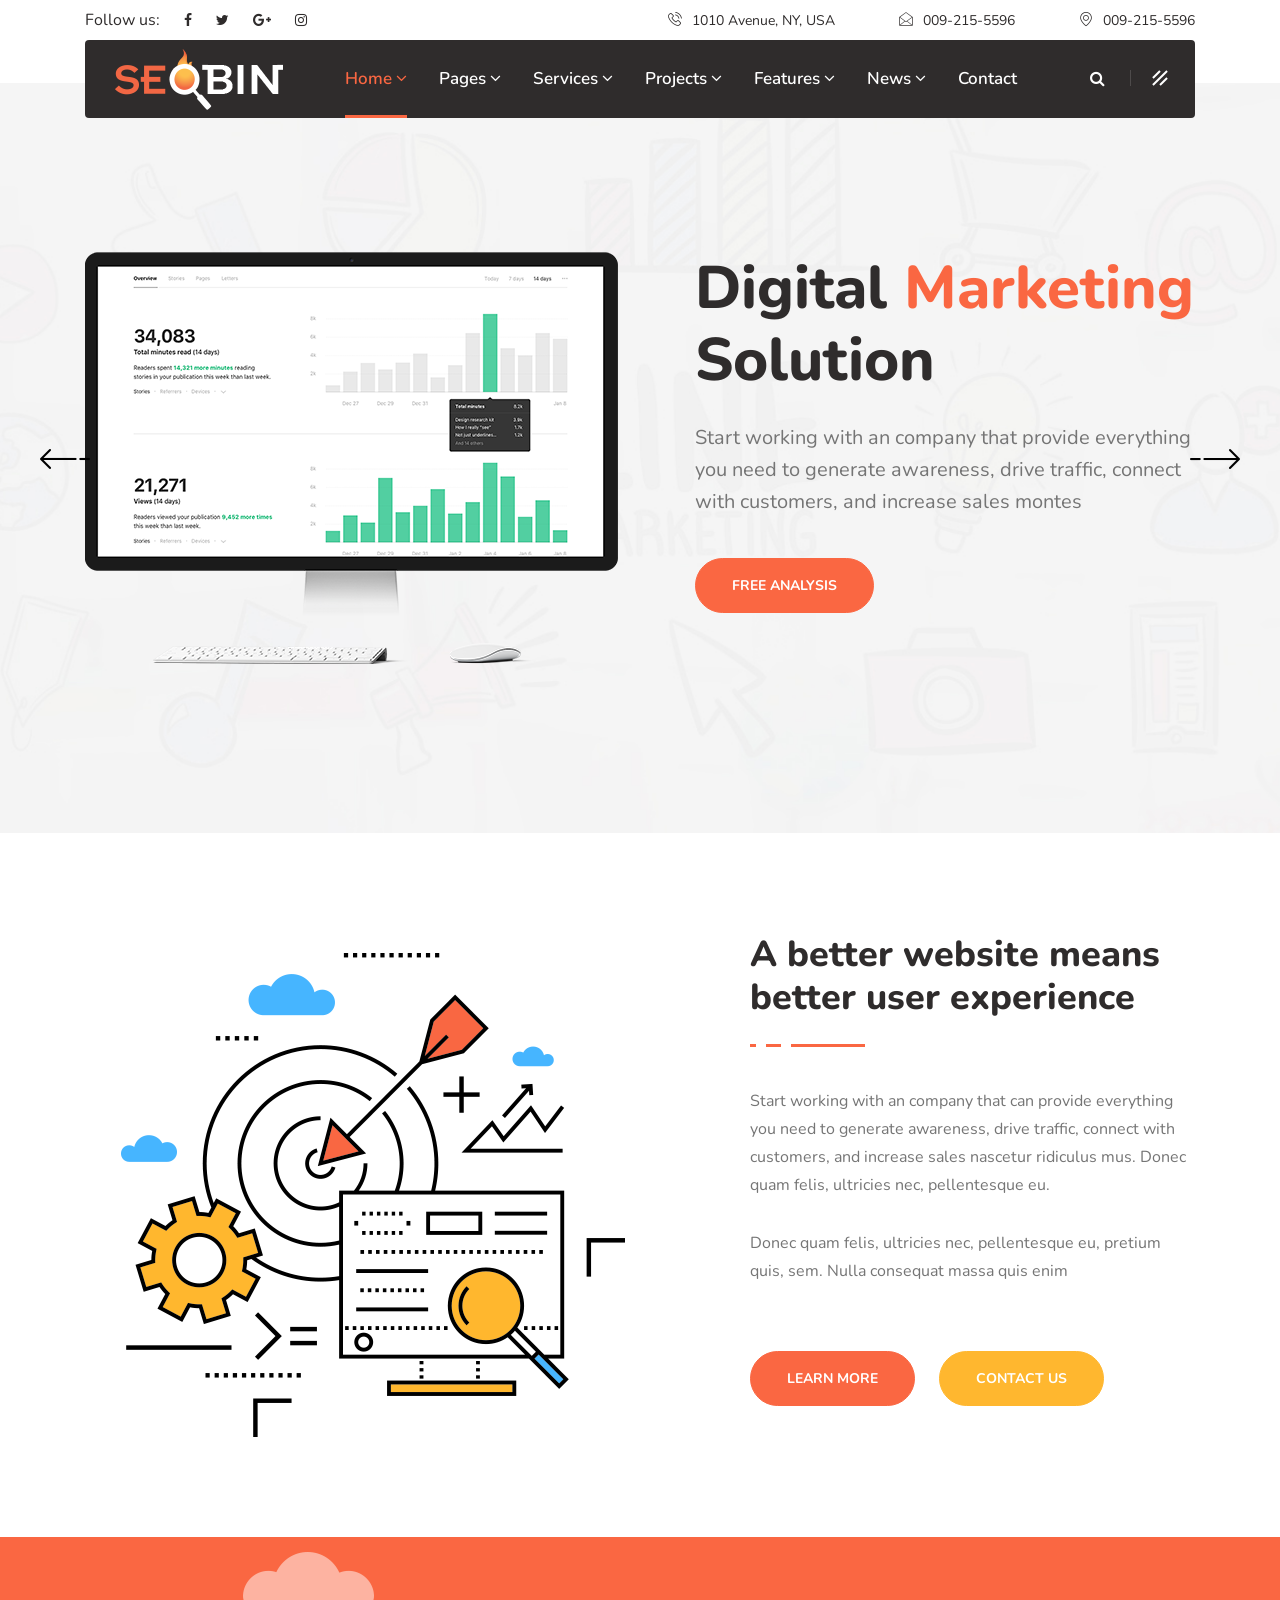
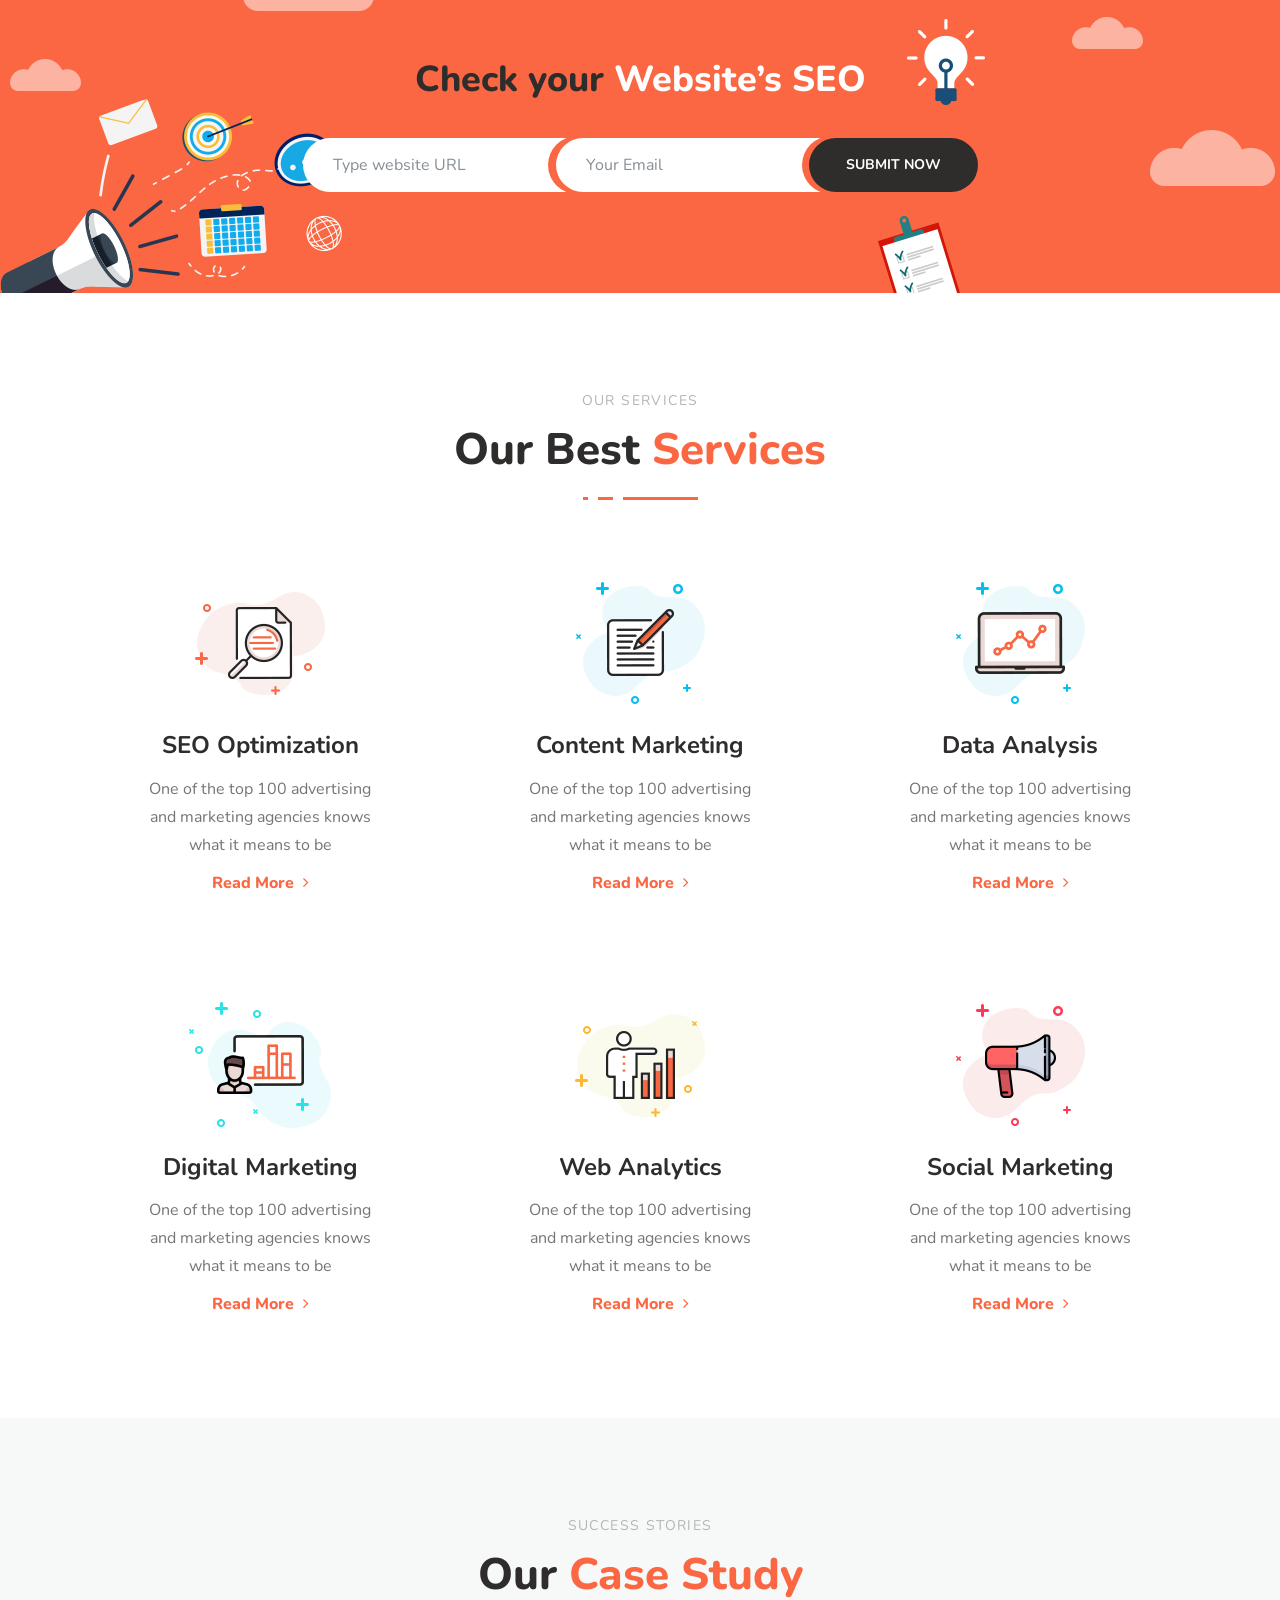
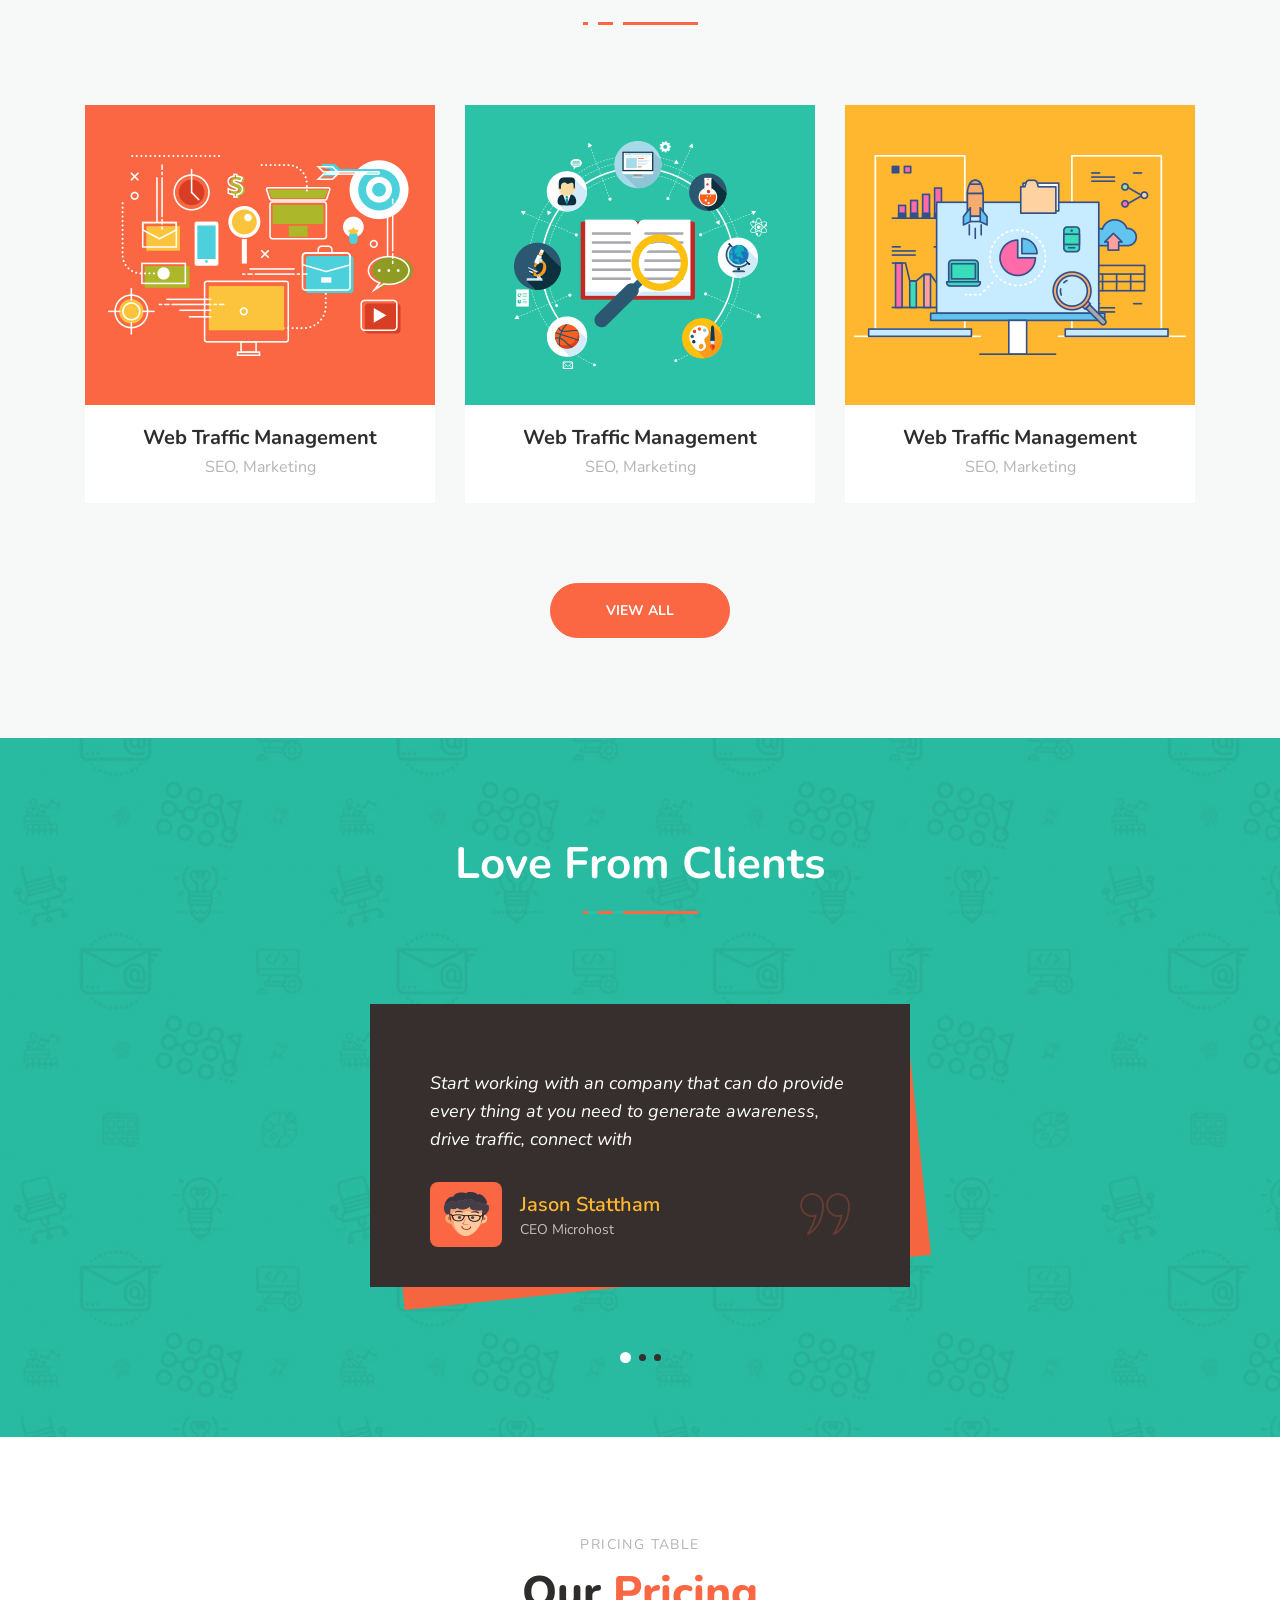
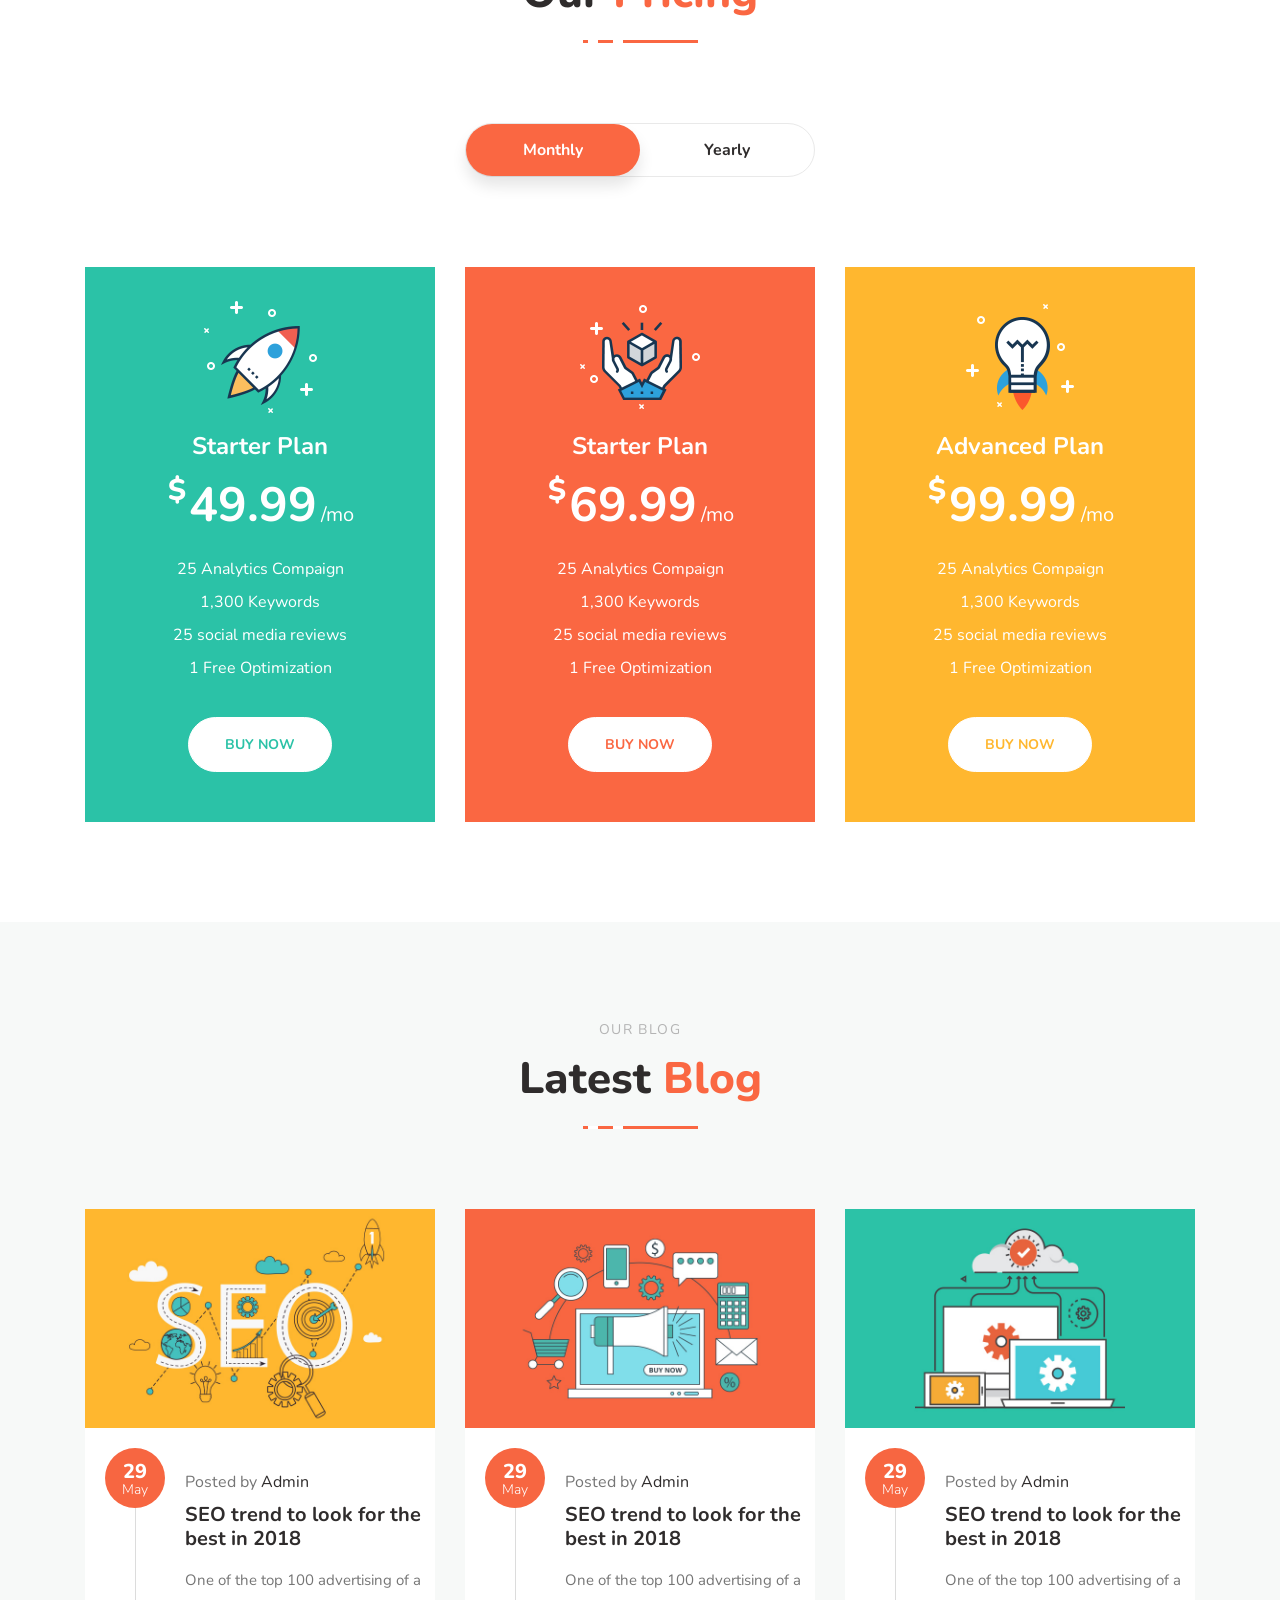
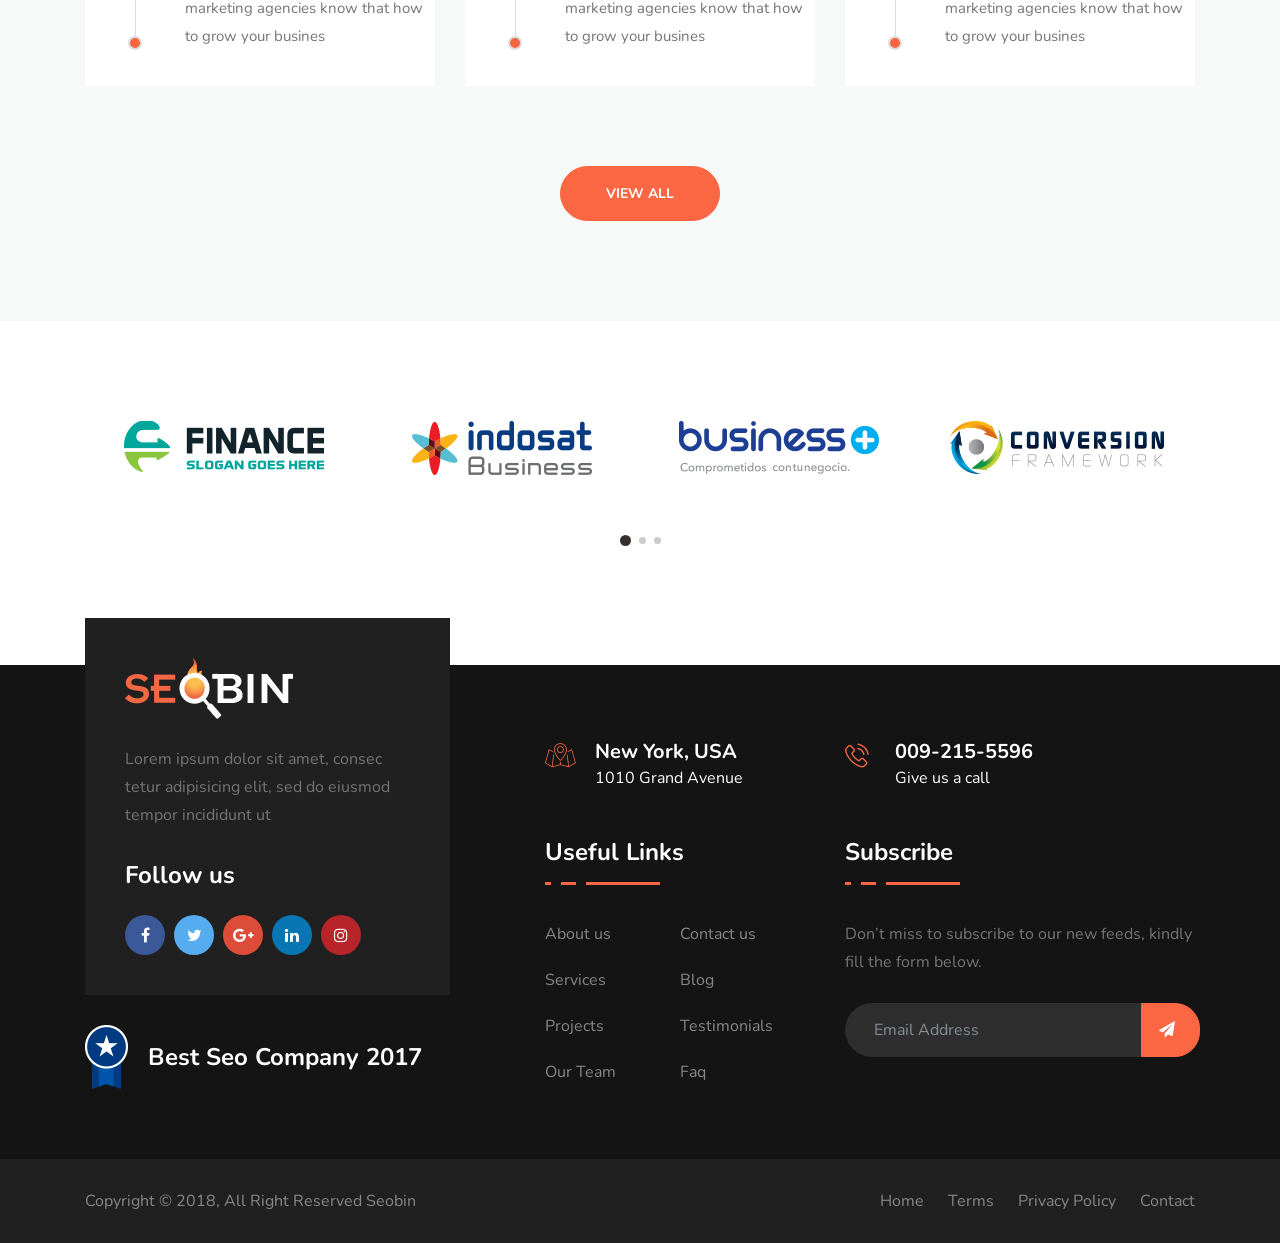
<file: index-3.html>
<!doctype html>
<html lang="en">

<head>
   <!-- Basic Page Needs =====================================-->
   <meta charset="utf-8">

   <!-- Mobile Specific Metas ================================-->
   <meta http-equiv="X-UA-Compatible" content="IE=edge">
   <meta name="viewport" content="width=device-width, initial-scale=1, shrink-to-fit=no">

   <!-- Site Title- -->
   <title>SeoBin - SEO, Social Media and Marketing HTML Template</title>

   <!-- CSS
   ==================================================== -->
   <!--Font Awesome -->
   <link rel="stylesheet" href="css/font-awesome.min.css" />
   <!--Animate css -->
   <link rel="stylesheet" href="css/animate.css" />

   <!-- Iconic Fonts -->
   <link rel="stylesheet" href="css/icofonts.css" />

   <!-- Bootstrap CSS -->
   <link rel="stylesheet" href="css/bootstrap.min.css">

   <!-- Owl Carousel -->
   <link rel="stylesheet" href="css/owlcarousel.min.css" />

   <!-- Video Popup -->
   <link rel="stylesheet" href="css/magnific-popup.css" />

   <!--Style CSS -->
   <link rel="stylesheet" href="css/style.css">

   <!--Responsive CSS -->
   <link rel="stylesheet" href="css/responsive.css">


   <!-- HTML5 shim and Respond.js IE8 support of HTML5 elements and media queries -->
   <!-- WARNING: Respond.js doesn't work if you view the page via file:// -->
   <!--[if lt IE 9]>
      <script src="https://oss.maxcdn.com/html5shiv/3.7.2/html5shiv.min.js"></script>
      <script src="https://oss.maxcdn.com/respond/1.4.2/respond.min.js"></script>
      <![endif]-->


</head>

<body>
   <div class="search-bar">
      <i class="fa fa-close"></i>
      <form class="search-bar-fixed" action="#">
         <input type="text" placeholder="search...">
         <button type="submit"><i class="fa fa-search"></i></button>
      </form>
   </div>
   <!--End Search bar -->

   <div class="offcanvas-menu">
      <div class="offcanvas-menu-overlay"></div>
      <div class="container">
         <div class="row">
            <div class="col-md-12">
               <div class="offcanvas-wrapper">
                  <div class="offcanvas-inner">
                     <a href="index.html" class="logo">
                        <img src="images/logo/logo.png" alt="">
                     </a>
                     <p>Start working with an company that can provide everything you need to generate awareness, drive traffic,
                        connect with customers, and increase sales montes, nascetur ridiculus mus</p>
                     <div class="row">
                        <div class="col-md-12">
                           <div class="contact-us">
                              <div class="contact-icon">
                                 <i class="icon icon-map2"></i>
                              </div>
                              <!-- End contact Icon -->
                              <div class="contact-info">
                                 <h3>New York, USA</h3>
                                 <p>1010 Grand Avenue</p>
                              </div>
                              <!-- End Contact Info -->
                           </div>
                           <!-- End Contact Us -->
                        </div>
                        <!-- End Col -->
                        <div class="col-md-12">
                           <div class="contact-us">
                              <div class="contact-icon">
                                 <i class="icon icon-phone3"></i>
                              </div>
                              <!-- End contact Icon -->
                              <div class="contact-info">
                                 <h3>009-215-5596</h3>
                                 <p>Give us a call</p>
                              </div>
                              <!-- End Contact Info -->
                           </div>
                           <!-- End Contact Us -->
                        </div>
                        <!-- End Col -->
                        <div class="col-md-12">
                           <div class="contact-us">
                              <div class="contact-icon">
                                 <i class="icon icon-envelope2"></i>
                              </div>
                              <!-- End contact Icon -->
                              <div class="contact-info">
                                 <h3>mail@example.com</h3>
                                 <p>24/7 online support</p>
                              </div>
                              <!-- End Contact Info -->
                           </div>
                           <!-- End Contact Us -->
                        </div>
                        <!-- End Col -->
                     </div>
                     <!-- End Contact Row -->
                     <div class="footer-social-link">
                        <ul>
                           <li><a href="#"><i class="fa fa-facebook"></i></a></li>
                           <li><a href="#"><i class="fa fa-twitter"></i></a></li>
                           <li><a href="#"><i class="fa fa-google-plus"></i></a></li>
                           <li><a href="#"><i class="fa fa-linkedin"></i></a></li>
                           <li><a href="#"><i class="fa fa-instagram"></i></a></li>
                        </ul>
                     </div>
                     <div class="menu-subscribe">
                        <h3>
                           Subscribe
                           <span class="noanimate-border"></span>
                        </h3>
                        <form action="#">
                           <div class="form-row">
                              <div class="col tw-footer-form">
                                 <input type="email" class="form-control" placeholder="Email Address">
                                 <button type="submit"><i class="fa fa-send"></i></button>
                              </div>
                           </div>
                        </form>
                     </div>
                  </div>
                  <!-- Offcanvas inner end -->
                  <button class="menu-close-btn"><i class="fa fa-close"></i></button>
               </div>
               <!-- Offcanvas wrapper end -->
            </div>
            <!-- Col End -->
         </div>
         <!-- Row End -->
      </div>
      <!-- Container End -->
   </div>
   <!-- Off canvas menu End -->


   <div class="tw-top-bar no-border">
      <div class="container">
         <div class="row">
            <div class="col-md-4">
               <div class="top-social-links">
                  <span>Follow us:</span>
                  <a href="#"><i class="fa fa-facebook"></i></a>
                  <a href="#"><i class="fa fa-twitter"></i></a>
                  <a href="#"><i class="fa fa-google-plus"></i></a>
                  <a href="#"><i class="fa fa-instagram"></i></a>
               </div>
            </div>
            <!-- Col End -->
            <div class="col-md-8 text-right">
               <div class="top-contact-info">
                  <span><i class="icon icon-phone3"></i>1010 Avenue, NY, USA</span>
                  <span><i class="icon icon-envelope"></i>009-215-5596</span>
                  <span><i class="icon icon-map-marker2"></i>009-215-5596</span>
               </div>
            </div>
            <!-- Col end -->
         </div>
         <!-- Row End -->
      </div>
      <!-- Container End -->
   </div>
   <!-- Top Bar end -->


   <!-- header======================-->
   <header class="header-absolute">
      <div class="tw-header">
         <div class="container">
            <nav class="navbar navbar-expand-lg navbar-light dark-nav">
               <a class="navbar-brand tw-nav-brand" href="index.html">
                  <img src="images/footer_logo.png" alt="seobin">
               </a>
               <!-- End of Navbar Brand -->
               <button class="navbar-toggler" type="button" data-toggle="collapse" data-target="#navbarSupportedContent" aria-controls="navbarSupportedContent"
                  aria-expanded="false" aria-label="Toggle navigation">
                  <span class="navbar-toggler-icon"></span>
               </button>
               <!-- End of Navbar toggler -->
               <div class="collapse navbar-collapse justify-content-center" id="navbarSupportedContent">
                  <ul class="navbar-nav">
                     <li class="nav-item dropdown active">
                        <a class="nav-link active" href="#" data-toggle="dropdown">
                           Home
                           <span class="tw-indicator"><i class="fa fa-angle-down"></i></span>
                        </a>
                        <ul class="dropdown-menu tw-dropdown-menu">
                           <li><a href="index.html">Home One</a></li>
                           <li><a href="index-2.html">Home Two</a></li>
                           <li class="active"><a href="index-3.html">Home Three</a></li>
                           <li><a href="index-4.html">Home Four</a></li>
                           <li><a href="index-5.html">Home Five</a></li>
                           <li><a href="index-6.html">Home Six</a></li>
                           <li><a href="index-7.html">Home Seven</a></li>
                           <li><a href="index-8.html">Home Eight</a></li>
                        </ul>
                        <!-- End of Dropdown menu -->
                     </li>
                     <li class="nav-item dropdown">
                        <a class="nav-link" href="#" data-toggle="dropdown">
                           Pages
                           <span class="tw-indicator"><i class="fa fa-angle-down"></i></span>
                        </a>
                        <ul class="dropdown-menu tw-dropdown-menu">
                           <li><a href="about-us-1.html">About us 1</a></li>
                           <li><a href="about-us-2.html">About us 2</a></li>
                           <li><a href="team.html">Our Teams</a></li>
                           <li><a href="testimonial.html">Testimonial</a></li>
                           <li><a href="faq.html">FAQ</a></li>
                           <li><a href="contact.html">Contact</a></li>
                        </ul>
                        <!-- End of Dropdown menu -->
                     </li>
                     <!-- End Dropdown -->
                     <li class="nav-item dropdown">
                        <a class="nav-link" href="#" data-toggle="dropdown">
                           Services
                           <span class="tw-indicator"><i class="fa fa-angle-down"></i></span>
                        </a>
                        <ul class="dropdown-menu tw-dropdown-menu">
                           <li><a href="service.html">Service All</a></li>
                           <li><a href="single-service.html">Service Single</a></li>
                        </ul>
                        <!-- End of Dropdown menu -->
                     </li>
                     <!-- End Dropdown -->
                     <li class="nav-item dropdown">
                        <a class="nav-link" href="#" data-toggle="dropdown">
                           Projects
                           <span class="tw-indicator"><i class="fa fa-angle-down"></i></span>
                        </a>
                        <ul class="dropdown-menu tw-dropdown-menu">
                           <li><a href="case-studies.html">Projects All</a></li>
                           <li><a href="single-case.html">Project Single</a></li>
                        </ul>
                        <!-- End of Dropdown menu -->
                     </li>
                     <!-- End Dropdown -->

                     <li class="nav-item dropdown tw-megamenu-wrapper">
                        <a class="nav-link" href="#" data-toggle="dropdown">
                           Features
                           <span class="tw-indicator">
                              <i class="fa fa-angle-down"></i>
                           </span>
                        </a>
                        <div id="tw-megamenu" class="dropdown-menu tw-mega-menu">
                           <div class="row">
                              <div class="col-md-12 col-lg-3 no-padding">
                                 <ul>
                                    <li class="tw-megamenu-title">
                                       <h3>Standard Pricing</h3>
                                    </li>
                                    <li><a href="#">SEO Pricing</a></li>
                                    <li><a href="#">Ecommerce SEO</a></li>
                                    <li><a href="#">Enterprise SEO</a></li>
                                    <li><a href="#">Local SEO</a></li>
                                    <li><a href="#">SEO Audits</a></li>
                                    <li><a href="#">PPC Management</a></li>
                                    <li><a href="#">SEO Link Buildings</a></li>
                                 </ul>
                                 <!-- End UL -->
                              </div>
                              <!-- End Col -->
                              <div class="col-md-12 col-lg-3 no-padding">
                                 <ul>
                                    <li class="tw-megamenu-title">
                                       <h3>Elements One</h3>
                                    </li>
                                    <li><a href="#">Addon list 1</a></li>
                                    <li><a href="#">Addon list 2</a></li>
                                    <li><a href="#">Addon list 3</a></li>
                                    <li><a href="#">Addon list 4</a></li>
                                    <li><a href="#">Addon list 5</a></li>
                                    <li><a href="#">Addon list 6</a></li>
                                 </ul>
                                 <!-- End UL -->
                              </div>
                              <!-- End Col -->
                              <div class="col-md-12 col-lg-3 no-padding">
                                 <ul>
                                    <li class="tw-megamenu-title">
                                       <h3>Elements Two</h3>
                                    </li>
                                    <li><a href="#">Addon list 7</a></li>
                                    <li><a href="#">Addon list 8</a></li>
                                    <li><a href="#">Addon list 9</a></li>
                                    <li><a href="#">Addon list 10</a></li>
                                 </ul>
                                 <!-- End Ul -->
                              </div>
                              <!-- End Col -->
                              <div class="col-md-12 col-lg-3 no-padding">
                                 <ul>
                                    <li class="tw-megamenu-title">
                                       <h3>Site review</h3>
                                    </li>
                                    <li>
                                       <p>Start working with the best company that provide you everything you need.</p>
                                    </li>
                                 </ul>
                                 <!-- End UL -->
                              </div>
                              <!-- End Col -->
                           </div>
                           <!-- End Row -->
                        </div>
                        <!-- End of Mega menu -->
                     </li>
                     <!-- End MegaMenu -->
                     <li class="nav-item dropdown">
                        <a class="nav-link" href="#" data-toggle="dropdown">
                           News
                           <span class="tw-indicator"><i class="fa fa-angle-down"></i></span>
                        </a>
                        <ul class="dropdown-menu tw-dropdown-menu">
                           <li><a href="news-right-sidebar.html">News Right Sidebar</a></li>
                           <li><a href="news-left-sidebar.html">News Left Sidebar</a></li>
                           <li><a href="news-single.html">News Single</a></li>
                        </ul>
                        <!-- End of Dropdown menu -->
                     </li>
                     <!-- End Dropdown -->
                     <li class="nav-item"><a class="nav-link" href="contact.html">Contact</a></li>
                  </ul>
                  <!-- End Navbar Nav -->
               </div>
               <!-- End of navbar collapse -->
               <div class="tw-offcanvas-menu offcanvas-dark-menu d-none d-md-inline-block">
                  <i class="fa fa-search"></i>
                  <div class="tw-menu-bar inline-menu">
                     <span></span>
                     <span></span>
                     <span></span>
                  </div>
               </div>
               <!-- End of offcanvas -->
            </nav>
            <!-- End of Nav -->
         </div>
         <!-- End of Container -->
      </div>
      <!-- End tw head -->
   </header>
   <!-- End of Header area=-->


   <!-- Start hero slider/ Owl Carousel Slider -->
   <div class="tw-hero-slider owl-carousel">

      <div class="slider-1">
         <!-- Slider arrow end -->
         <div class="slider-wrapper d-table">
            <div class="slider-inner d-table-cell">
               <div class="container">
                  <div class="row justify-content-center">
                     <div class="col-md-6">
                        <img src="images/slider/slider1.png" alt="" class="img-fluid slider-img">
                     </div>
                     <!-- Col end -->
                     <div class="col-md-6">
                        <div class="slider-content">
                           <h1>Digital <span>Marketing</span> Solution </h1>
                           <p>Start working with an company that provide everything you need to generate awareness, drive traffic,
                              connect with customers, and increase sales montes</p>
                           <a href="#" class="btn btn-primary">Free Analysis</a>
                        </div>
                        <!-- End Slider Content -->
                     </div>
                     <!-- col end -->
                  </div>
                  <!-- Row End -->
               </div>
               <!-- COntainer End -->
            </div>
            <!-- Slider Inner End -->
         </div>
         <!-- Slider Wrapper End -->
      </div>
      <!-- Slider 1 end -->


      <div class="slider-2">
         <div class="slider-wrapper d-table">
            <div class="slider-inner d-table-cell">
               <div class="container">
                  <div class="row justify-content-center">
                     <div class="col-md-6">
                        <div class="slider-content">
                           <h1>We are Creating Custom
                              <span>SEO</span>
                           </h1>
                           <p>Start working with an company that provide everything you need to generate awareness, drive traffic,
                              connect with customers, and increase sales montes</p>
                           <a href="#" class="btn btn-dark">Free Analysis</a>
                        </div>
                     </div>
                     <!-- Col end -->
                     <div class="col-md-6">
                        <img src="images/slider/slider2.png" alt="" class="img-fluid slider-img">
                     </div>
                     <!-- col end -->
                  </div>
                  <!-- Row End -->
               </div>
               <!-- Container End -->
            </div>
            <!-- Slider Inner End -->
         </div>
         <!-- Slider Wrapper End -->
      </div>
      <!-- Slider 2 end -->


      <div class="slider-3">
         <div class="slider-wrapper d-table">
            <div class="slider-inner d-table-cell">
               <div class="container">
                  <div class="row justify-content-center">
                     <div class="col-md-6">
                        <img src="images/slider/slider3.png" alt="" class="img-fluid slider-img">
                     </div>
                     <!-- Col end -->

                     <div class="col-md-6">
                        <div class="slider-content">
                           <h1>We serve best
                              <span>Local SEO</span> service </h1>
                           <p>Start working with an company that provide everything you need to generate awareness, drive traffic,
                              connect with customers, and increase sales montes</p>
                           <a href="#" class="btn btn-dark">Free Analysis</a>
                        </div>
                        <!-- End Slider Content -->
                     </div>
                     <!-- col end -->
                  </div>
                  <!-- Row End -->
               </div>
               <!-- COntainer End -->
            </div>
            <!-- Slider Inner End -->
         </div>
         <!-- Slider Wrapper End -->
      </div>
      <!-- Slider 3 end -->
   </div>
   <!-- End Carousel -->

   <section id="tw-intro" class="tw-intro-area">
      <div class="container">
         <div class="row">

            <div class="col-lg-6 col-md-12 text-lg-right text-md-center wow fadeInLeft" data-wow-duration="1s" style="visibility: visible; animation-duration: 1s; animation-name: fadeInLeft;">
               <img src="images/about/about_image.png" alt="" class="img-fluid">
            </div>
            <!-- End Col -->
            <div class="col-lg-5 ml-auto col-md-12 wow fadeInRight" data-wow-duration="1s" style="visibility: visible; animation-duration: 1s; animation-name: fadeInRight;">
               <h2 class="column-title">A better website means better user experience</h2>
               <span class="animate-border tw-mb-40"></span>
               <p>
                  Start working with an company that can provide everything you need to generate awareness, drive traffic, connect with customers,
                  and increase sales nascetur ridiculus mus. Donec quam felis, ultricies nec, pellentesque eu.
               </p>
               <p>
                  Donec quam felis, ultricies nec, pellentesque eu, pretium quis, sem. Nulla consequat massa quis enim
               </p>
               <!-- End Intro list -->
               <a href="#" class="btn btn-primary">learn more</a>
               <!-- Default Round Btn -->
               <a href="#" class="btn btn-secondary">contact us</a>
            </div>
            <!-- End Col -->
         </div>
         <!-- End Row -->
      </div>
      <!-- End Container -->
   </section>

   <section id="tw-analysis" class="tw-analysis-area">
      <div class="analysis-bg-pattern d-none d-md-inline-block">
         <img class="wow fadeInUp" src="images/check-seo/cloud.png" alt="">
         <img class="wow fadeInUp" src="images/check-seo/cloud2.png" alt="">
         <img class="wow fadeInUp" src="images/check-seo/announce.png" alt="">
         <img class="wow fadeInUp" src="images/check-seo/chart.png" alt="">
      </div>
      <!-- End Analysis Pattern img -->
      <div class="container">
         <div class="row justify-content-center">
            <div class="col-md-8 text-center wow fadeInDown">
               <h2 class="column-title">
                  Check your
                  <span class="text-white">Website’s SEO</span>
               </h2>
               <div class="analysis-form">
                  <form class="form-vertical">
                     <div class="row justify-content-center">
                        <div class="col-lg-4 col-md-12 no-padding">
                           <div class="form-group tw-form-round-shape">
                              <input type="url" id="url" name="url" placeholder="Type website URL" class="form-control">
                           </div>
                        </div>
                        <div class="col-lg-4 col-md-12 no-padding">
                           <div class="form-group tw-form-round-shape">
                              <input type="email" id="email" name="email" placeholder="Your Email" class="form-control">
                           </div>
                        </div>
                        <div class="col-lg-4 col-md-12 no-padding">
                           <div class="form-group">
                              <input type="submit" value="submit now">
                           </div>
                        </div>
                     </div>
                  </form>
                  <!-- End Form -->
               </div>
               <!-- End Analysis form -->
            </div>
            <!-- Col End -->
         </div>
         <!-- End Row -->
      </div>
      <!-- End container -->
   </section>
   <!-- End Analysis Section -->



   <section id="tw-service" class="tw-service">
      <div class="container">
         <div class="row text-center">
            <div class="col section-heading">
               <h2>
                  <small>Our services</small>
                  Our Best
                  <span>Services</span>
               </h2>
               <span class="animate-border ml-auto mr-auto tw-mt-20"></span>
            </div>
            <!-- Title Col End -->
         </div>
         <!-- Title Row End -->
         <div class="row">
            <div class="col-md-4 text-center">
               <div class="tw-service-box">
                  <div class="service-icon service-icon-bg-1 d-table">
                     <div class="service-icon-inner d-table-cell">
                        <img src="images/icon/service1.png" alt="search engine" class="img-fluid">
                     </div>
                  </div>
                  <!-- Service icon end -->
                  <div class="service-content">
                     <h3>SEO Optimization</h3>
                     <p>One of the top 100 advertising and marketing agencies knows what it means to be</p>
                     <a href="#" class="tw-readmore">Read More
                        <i class="fa fa-angle-right"></i>
                     </a>
                  </div>
                  <!-- Service Content end -->
               </div>
               <!-- Service box end -->
            </div>
            <!-- Col End -->
            <div class="col-md-4 text-center">
               <div class="tw-service-box">
                  <div class="service-icon service-icon-bg-2 d-table">
                     <div class="service-icon-inner d-table-cell">
                        <img src="images/icon/service2.png" alt="search engine" class="img-fluid">
                     </div>
                  </div>
                  <!-- Service icon end -->
                  <div class="service-content">
                     <h3>Content Marketing</h3>
                     <p>One of the top 100 advertising and marketing agencies knows what it means to be</p>
                     <a href="#" class="tw-readmore">Read More
                        <i class="fa fa-angle-right"></i>
                     </a>
                  </div>
                  <!-- Service content end -->
               </div>
               <!-- Service box End -->
            </div>
            <!-- Col End -->
            <div class="col-md-4 text-center">
               <div class="tw-service-box">
                  <div class="service-icon service-icon-bg-3 d-table">
                     <div class="service-icon-inner d-table-cell">
                        <img src="images/icon/service3.png" alt="search engine" class="img-fluid">
                     </div>
                  </div>
                  <!-- Service Icon End -->
                  <div class="service-content">
                     <h3>Data Analysis</h3>
                     <p>One of the top 100 advertising and marketing agencies knows what it means to be</p>
                     <a href="#" class="tw-readmore">Read More
                        <i class="fa fa-angle-right"></i>
                     </a>
                  </div>
                  <!-- Service content end -->
               </div>
               <!-- Service box End -->
            </div>
            <!-- Col end -->
         </div>
         <!-- Row end -->
         <div class="tw-mb-105"></div>
         <div class="row">
            <div class="col-md-4 text-center">
               <div class="tw-service-box">
                  <div class="service-icon service-icon-bg-4 d-table">
                     <div class="service-icon-inner d-table-cell">
                        <img src="images/icon/service4.png" alt="search engine" class="img-fluid">
                     </div>
                  </div>
                  <!-- Service icon end -->
                  <div class="service-content">
                     <h3>Digital Marketing</h3>
                     <p>One of the top 100 advertising and marketing agencies knows what it means to be</p>
                     <a href="#" class="tw-readmore">Read More
                        <i class="fa fa-angle-right"></i>
                     </a>
                  </div>
                  <!-- Service content end -->
               </div>
               <!-- Service Box end -->
            </div>
            <!-- Col end -->
            <div class="col-md-4 text-center">
               <div class="tw-service-box">
                  <div class="service-icon service-icon-bg-5 d-table">
                     <div class="service-icon-inner d-table-cell">
                        <img src="images/icon/service5.png" alt="search engine" class="img-fluid">
                     </div>
                  </div>
                  <!-- Service icon end -->
                  <div class="service-content">
                     <h3>Web Analytics</h3>
                     <p>One of the top 100 advertising and marketing agencies knows what it means to be</p>
                     <a href="#" class="tw-readmore">Read More
                        <i class="fa fa-angle-right"></i>
                     </a>
                  </div>
                  <!-- Service content end -->
               </div>
               <!-- Service box end -->
            </div>
            <!-- Row End -->
            <div class="col-md-4 text-center">
               <div class="tw-service-box">
                  <div class="service-icon service-icon-bg-6 d-table">
                     <div class="service-icon-inner d-table-cell">
                        <img src="images/icon/service6.png" alt="search engine" class="img-fluid">
                     </div>
                  </div>
                  <!-- Service Icon end-->
                  <div class="service-content">
                     <h3>Social Marketing</h3>
                     <p>One of the top 100 advertising and marketing agencies knows what it means to be</p>
                     <a href="#" class="tw-readmore">Read More
                        <i class="fa fa-angle-right"></i>
                     </a>
                  </div>
                  <!-- Service Content end -->
               </div>
               <!-- Service box end-->
            </div>
            <!-- Col end -->
         </div>
         <!-- Row End -->
      </div>
      <!-- container -->
   </section>
   <!-- Tw Service End -->


   <section id="tw-case" class="tw-case">
      <div class="container">
         <div class="row text-center">
            <div class="col section-heading">
               <h2>
                  <small>Success Stories</small>
                  Our
                  <span>Case Study</span>
               </h2>
               <!-- End Section Title -->
               <span class="animate-border border-offwhite ml-auto mr-auto tw-mt-20"></span>
            </div>
            <!-- End Col -->
         </div>
         <!-- End Row -->
         <div class="row">
            <div class="col-md-4 text-center">
               <div class="tw-case-study-box">
                  <div class="case-img study-bg-1">
                     <img src="images/cases/case-study1.png" alt="" class="img-fluid">
                  </div>
                  <!-- End case img -->
                  <div class="casestudy-content">
                     <a href="#">
                        <h4>Web Traffic Management</h4>
                     </a>
                     <p>SEO, Marketing</p>
                  </div>
                  <!-- End case study content -->
               </div>
               <!-- End case study box -->
            </div>
            <!-- End Col -->
            <div class="col-md-4 text-center">
               <div class="tw-case-study-box">
                  <div class="case-img study-bg-2">
                     <img src="images/cases/case-study2.png" alt="" class="img-fluid">
                  </div>
                  <div class="casestudy-content">
                     <a href="#">
                        <h4>Web Traffic Management</h4>
                     </a>
                     <p>SEO, Marketing</p>
                  </div>
                  <!-- End case study content -->
               </div>
               <!-- End case study box -->
            </div>
            <!-- End Col -->
            <div class="col-md-4 text-center">
               <div class="tw-case-study-box">
                  <div class="case-img study-bg-3">
                     <img src="images/cases/case-study3.png" alt="" class="img-fluid">
                  </div>
                  <div class="casestudy-content">
                     <a href="#">
                        <h4>Web Traffic Management</h4>
                     </a>
                     <p>SEO, Marketing</p>
                  </div>
                  <!-- End case study content -->
               </div>
               <!-- End case study box -->
            </div>
            <!-- End col -->
            <div class="col-md-12 text-center"><a href="#" class="btn btn-primary btn-lg tw-mt-80">view all</a></div>
         </div>
         <!-- End Row -->
      </div>
      <!-- Container End -->
   </section>
   <!-- TW case end -->




   <section id="tw-testimonial" class="tw-testimonial">
      <div class="container">
         <div class="row align-items-center justify-content-center">
            <div class="col-md-6 wow fadeInLeft" data-wow-duration="1s">
               <div class="tw-testimonial-content text-center">
                  <h2 class="section-title">Love From Clients</h2>
                  <span class="animate-border border-green tw-mt-20 tw-mb-40 ml-auto mr-auto"></span>
               </div>
               <div class="tw-testimonial-carousel owl-carousel">
                  <div class="tw-testimonial-wrapper">
                     <div class="testimonial-bg testimonial-bg-orange">
                        <div class="testimonial-icon">
                           <img src="images/icon-image/testimonial1.png" alt="" class="img-fluid">
                        </div>
                     </div>
                     <!-- End Testimonial bg -->
                     <div class="testimonial-text">
                        <p>Start working with an company that can do provide every thing at you need to generate awareness,
                           drive traffic, connect with</p>
                        <div class="testimonial-meta">
                           <h4>
                              Jason Stattham
                              <small>CEO Microhost</small>
                           </h4>
                           <i class="icon icon-quote2"></i>
                        </div>
                        <!-- End Testimonial Meta -->
                     </div>
                     <!-- End testimonial text -->
                  </div>
                  <!-- End Tw testimonial wrapper -->
                  <div class="tw-testimonial-wrapper">
                     <div class="testimonial-bg testimonial-bg-orange">
                        <div class="testimonial-icon">
                           <img src="images/icon-image/testimonial1.png" alt="" class="img-fluid">
                        </div>
                     </div>
                     <!-- End Testimonial bg -->
                     <div class="testimonial-text">
                        <p>Start working with an company that can do provide every thing at you need to generate awareness,
                           drive traffic, connect with</p>
                        <div class="testimonial-meta">
                           <h4>
                              Jason Stattham
                              <small>CEO Microhost</small>
                           </h4>
                           <i class="icon icon-quote2"></i>
                        </div>
                        <!-- End Testimonial meta -->
                     </div>
                     <!-- End Testimonial Text -->
                  </div>
                  <!-- End Tw testimonial wrapper -->
                  <div class="tw-testimonial-wrapper">
                     <div class="testimonial-bg testimonial-bg-orange">
                        <div class="testimonial-icon">
                           <img src="images/icon-image/testimonial1.png" alt="" class="img-fluid">
                        </div>
                     </div>
                     <!-- end testimonial bg -->
                     <div class="testimonial-text">
                        <p>Start working with an company that can do provide every thing at you need to generate awareness,
                           drive traffic, connect with</p>
                        <div class="testimonial-meta">
                           <h4>
                              Jason Stattham
                              <small>CEO Microhost</small>
                           </h4>
                           <i class="icon icon-quote2"></i>
                        </div>
                        <!-- End testimonial meta -->
                     </div>
                     <!-- End testimonial text -->
                  </div>
                  <!-- End tw testimonial wrapper -->
               </div>
               <!-- End Tw testimonial carousel -->
            </div>
            <!-- End Col -->
         </div>
         <!-- End Row -->
      </div>
      <!-- End Container -->
   </section>
   <!-- End TW testimonial -->

   <section id="tw-pricing-one" class="tw-pricing">
      <div class="container">
         <div class="row text-center">
            <div class="col section-heading">
               <h2>
                  <small>Pricing Table</small>
                  Our <span>Pricing</span>
               </h2>
               <span class="animate-border ml-auto mr-auto tw-mt-20"></span>
            </div>
            <!-- End Col -->
         </div>
         <!-- End Section Heading Row -->
         <div class="row">
            <div class="col-md-12">
               <div class="pricing-tab">
                  <ul class="nav">
                     <li class="nav-item">
                        <a data-toggle="tab" href="#monthly" class="active">Monthly</a>
                     </li>
                     <li class="nav-item">
                        <a data-toggle="tab" href="#yearly">Yearly</a>
                     </li>
                  </ul>
                  <!-- Nav Tabs ends -->
                  <div class="tab-content tw-tab-content">
                     <div class="tab-pane fade show active" id="monthly">
                        <div class="row">
                           <div class="col-md-4">
                              <div class="tw-price-box bg-shrock">
                                 <div class="pricing-icon-wrapper d-table">
                                    <div class="price-icon d-table-cell">
                                       <img src="images/pricing/pricing_icon4.png" alt="" class="img-fluid">
                                    </div>
                                 </div>
                                 <!-- End Icon Wrapper -->
                                 <div class="pricing-feaures">
                                    <h3 class="text-white">Starter Plan</h3>
                                    <div class="pricing-price">
                                       <sup>$</sup>
                                       <strong>49.99</strong>
                                       <small>/mo</small>
                                    </div>
                                    <!-- Pricing End -->
                                    <ul>
                                       <li>25 Analytics Compaign</li>
                                       <li>1,300 Keywords</li>
                                       <li>25 social media reviews</li>
                                       <li>1 Free Optimization</li>
                                    </ul>
                                 </div>
                                 <!-- Pricing Features End -->
                                 <a href="" class="btn btn-white tw-mt-30 text-shamrock">buy now</a>
                              </div>
                              <!--  pricing box ends -->
                           </div>
                           <!-- COl end -->
                           <div class="col-md-4">
                              <div class="tw-price-box bg-orange">
                                 <div class="pricing-icon-wrapper d-table">
                                    <div class="price-icon d-table-cell">
                                       <img src="images/pricing/pricing_icon5.png" alt="" class="img-fluid">
                                    </div>
                                 </div>
                                 <!-- End Icon Wrapper -->
                                 <div class="pricing-feaures">
                                    <h3 class="text-white">Starter Plan</h3>
                                    <div class="pricing-price">
                                       <sup>$</sup>
                                       <strong>69.99</strong>
                                       <small>/mo</small>
                                    </div>
                                    <!-- Pricing End -->
                                    <ul>
                                       <li>25 Analytics Compaign</li>
                                       <li>1,300 Keywords</li>
                                       <li>25 social media reviews</li>
                                       <li>1 Free Optimization</li>
                                    </ul>
                                 </div>
                                 <!-- Pricing Features End -->
                                 <a href="" class="btn btn-white tw-mt-30 text-orange">buy now</a>
                              </div>
                              <!--  pricing box ends -->
                           </div>
                           <!-- COl end -->
                           <div class="col-md-4">
                              <div class="tw-price-box bg-yellow">
                                 <div class="pricing-icon-wrapper d-table">
                                    <div class="price-icon d-table-cell">
                                       <img src="images/pricing/pricing_icon6.png" alt="" class="img-fluid">
                                    </div>
                                 </div>
                                 <!-- End Icon Wrapper -->
                                 <div class="pricing-feaures">
                                    <h3 class="text-white">Advanced Plan</h3>
                                    <div class="pricing-price">
                                       <sup>$</sup>
                                       <strong>99.99</strong>
                                       <small>/mo</small>
                                    </div>
                                    <!-- Pricing End -->
                                    <ul>
                                       <li>25 Analytics Compaign</li>
                                       <li>1,300 Keywords</li>
                                       <li>25 social media reviews</li>
                                       <li>1 Free Optimization</li>
                                    </ul>
                                 </div>
                                 <!-- Pricing Features End -->
                                 <a href="" class="btn btn-white tw-mt-30 text-yellow">buy now</a>
                              </div>
                              <!--  pricing box ends -->
                           </div>
                           <!-- COl end -->
                        </div>
                        <!-- Tab pane end -->
                     </div>
                     <!-- Tab Content End -->
                     <div class="tab-pane fade show" id="yearly">
                        <div class="row">
                           <div class="col-md-4">
                              <div class="tw-price-box bg-shrock">
                                 <div class="pricing-icon-wrapper d-table">
                                    <div class="price-icon d-table-cell">
                                       <img src="images/pricing/pricing_icon4.png" alt="" class="img-fluid">
                                    </div>
                                 </div>
                                 <!-- End Icon Wrapper -->
                                 <div class="pricing-feaures">
                                    <h3>Starter Plan</h3>
                                    <div class="pricing-price">
                                       <sup>$</sup>
                                       <strong>48.99</strong>
                                       <small>/yr</small>
                                    </div>
                                    <!-- Pricing End -->
                                    <ul>
                                       <li>25 Analytics Compaign</li>
                                       <li>1,300 Keywords</li>
                                       <li>25 social media reviews</li>
                                       <li>1 Free Optimization</li>
                                    </ul>
                                 </div>
                                 <!-- Pricing Features End -->
                                 <a href="" class="btn btn-white tw-mt-30 text-shamrock">buy now</a>
                              </div>
                              <!--  pricing box ends -->
                           </div>
                           <!-- COl end -->
                           <div class="col-md-4">
                              <div class="tw-price-box bg-orange">
                                 <div class="pricing-icon-wrapper d-table">
                                    <div class="price-icon d-table-cell">
                                       <img src="images/pricing/pricing_icon5.png" alt="" class="img-fluid">
                                    </div>
                                 </div>
                                 <!-- End Icon Wrapper -->
                                 <div class="pricing-feaures">
                                    <h3>Starter Plan</h3>
                                    <div class="pricing-price">
                                       <sup>$</sup>
                                       <strong>68.99</strong>
                                       <small>/yr</small>
                                    </div>
                                    <!-- Pricing End -->
                                    <ul>
                                       <li>25 Analytics Compaign</li>
                                       <li>1,300 Keywords</li>
                                       <li>25 social media reviews</li>
                                       <li>1 Free Optimization</li>
                                    </ul>
                                 </div>
                                 <!-- Pricing Features End -->
                                 <a href="" class="btn btn-white tw-mt-30 text-orange">buy now</a>
                              </div>
                              <!--  pricing box ends -->
                           </div>
                           <!-- COl end -->
                           <div class="col-md-4">
                              <div class="tw-price-box bg-yellow">
                                 <div class="pricing-icon-wrapper d-table">
                                    <div class="price-icon d-table-cell">
                                       <img src="images/pricing/pricing_icon6.png" alt="" class="img-fluid">
                                    </div>
                                 </div>
                                 <!-- End Icon Wrapper -->
                                 <div class="pricing-feaures">
                                    <h3>Advanced Plan</h3>
                                    <div class="pricing-price">
                                       <sup>$</sup>
                                       <strong>98.99</strong>
                                       <small>/yr</small>
                                    </div>
                                    <!-- Pricing End -->
                                    <ul>
                                       <li>25 Analytics Compaign</li>
                                       <li>1,300 Keywords</li>
                                       <li>25 social media reviews</li>
                                       <li>1 Free Optimization</li>
                                    </ul>
                                 </div>
                                 <!-- Pricing Features End -->
                                 <a href="" class="btn btn-white tw-mt-30 text-yellow">buy now</a>
                              </div>
                              <!--  pricing box ends -->
                           </div>
                           <!-- COl end -->
                        </div>
                        <!-- Tab pane end -->
                     </div>
                     <!-- Tab Content End -->
                  </div>
                  <!-- Row End -->
               </div>
               <!-- Pricing tab end -->
            </div>
            <!-- Content Col end -->
         </div>
         <!-- Content Row End -->
      </div>
      <!-- End Container -->
   </section>


   <section id="tw-blog" class="tw-blog">
      <div class="container">
         <div class="row text-center">
            <div class="col section-heading">
               <h2>
                  <small>our blog</small>
                  Latest <span>Blog</span>
               </h2>
               <span class="animate-border ml-auto mr-auto tw-mt-20"></span>
            </div>
            <!-- Col end -->
         </div>
         <!-- Row End -->
         <div class="row">
            <div class="col-lg-4 col-md-12">
               <div class="tw-latest-post">
                  <div class="latest-post-media text-center">
                     <img src="images/news/post1.jpg" alt="blog_image_one" class="img-fluid">
                  </div>
                  <!-- End Latest Post Media -->
                  <div class="post-body">
                     <div class="post-item-date">
                        <div class="post-date">
                           <span class="date">29</span>
                           <span class="month">May</span>
                        </div>
                     </div>
                     <!-- End Post Item Date -->
                     <div class="post-info">
                        <div class="post-meta">
                           <span class="post-author">
                              Posted by <a href="">Admin</a>
                           </span>
                        </div>
                        <!-- End Post Meta -->
                        <h3 class="post-title"><a href="#">SEO trend to look for the best in 2018</a></h3>
                        <div class="entry-content">
                           <p>
                              One of the top 100 advertising of a marketing agencies know that how to grow your busines
                           </p>
                        </div>
                        <!-- End Entry Content -->
                     </div>
                     <!-- End Post info -->
                  </div>
                  <!-- End Post Body -->
               </div>
               <!-- End Tw Latest Post -->
            </div>
            <!-- End Col -->
            <div class="col-lg-4 col-md-12">
               <div class="tw-latest-post">
                  <div class="latest-post-media text-center">
                     <img src="images/news/post2.jpg" alt="blog_image_one" class="img-fluid">
                  </div>
                  <!-- End Latest Post Media -->
                  <div class="post-body">
                     <div class="post-item-date">
                        <div class="post-date">
                           <span class="date">29</span>
                           <span class="month">May</span>
                        </div>
                     </div>
                     <!-- End Post Item Date -->
                     <div class="post-info">
                        <div class="post-meta">
                           <span class="post-author">
                              Posted by <a href="">Admin</a>
                           </span>
                        </div>
                        <!-- End Post Meta -->
                        <h3 class="post-title"><a href="#">SEO trend to look for the best in 2018</a></h3>
                        <div class="entry-content">
                           <p>
                              One of the top 100 advertising of a marketing agencies know that how to grow your busines
                           </p>
                        </div>
                        <!-- End Entry Content -->
                     </div>
                     <!-- End Post info -->
                  </div>
                  <!-- End Post Body -->
               </div>
               <!-- End Tw Latest Post -->
            </div>
            <!-- End Col -->
            <div class="col-lg-4 col-md-12">
               <div class="tw-latest-post">
                  <div class="latest-post-media text-center">
                     <img src="images/news/post3.jpg" alt="blog_image_one" class="img-fluid">
                  </div>
                  <!-- End Latest Post Media -->
                  <div class="post-body">
                     <div class="post-item-date">
                        <div class="post-date">
                           <span class="date">29</span>
                           <span class="month">May</span>
                        </div>
                     </div>
                     <!-- End Post Item Date -->
                     <div class="post-info">
                        <div class="post-meta">
                           <span class="post-author">
                              Posted by <a href="">Admin</a>
                           </span>
                        </div>
                        <!-- End Post Meta -->
                        <h3 class="post-title"><a href="#">SEO trend to look for the best in 2018</a></h3>
                        <div class="entry-content">
                           <p>
                              One of the top 100 advertising of a marketing agencies know that how to grow your busines
                           </p>
                        </div>
                        <!-- End Entry Content -->
                     </div>
                     <!-- End Post info -->
                  </div>
                  <!-- End Post Body -->
               </div>
               <!-- End Tw Latest Post -->
            </div>
            <!-- End Col -->
            <div class="col-md-12 text-center"><a href="#" class="btn btn-primary btn-lg tw-mt-80">view all</a></div>
         </div>
         <!-- End Row -->
      </div>
      <!-- Container End -->
   </section>
   <!-- End tw blog -->

   <section id="tw-client" class="tw-client">
      <div class="container">
         <div class="row">
            <div class="col-md-12">
               <div class="clients-carousel owl-carousel">
                  <div class="client-logo-wrapper d-table">
                     <div class="client-logo d-table-cell">
                        <img src="images/clients/client1.png" alt="">
                     </div>
                     <!-- End Clients logo -->
                  </div>
                  <!-- End Client wrapper -->
                  <div class="client-logo-wrapper d-table">
                     <div class="client-logo d-table-cell">
                        <img src="images/clients/client2.png" alt="">
                     </div>
                     <!-- End Clients logo -->
                  </div>
                  <!-- End Client wrapper -->
                  <div class="client-logo-wrapper d-table">
                     <div class="client-logo d-table-cell">
                        <img src="images/clients/client3.png" alt="">
                     </div>
                     <!-- End Clients logo -->
                  </div>
                  <!-- End Client wrapper -->
                  <div class="client-logo-wrapper d-table">
                     <div class="client-logo d-table-cell">
                        <img src="images/clients/client4.png" alt="">
                     </div>
                     <!-- End Clients logo -->
                  </div>
                  <!-- End Client wrapper -->
                  <div class="client-logo-wrapper d-table">
                     <div class="client-logo d-table-cell">
                        <img src="images/clients/client2.png" alt="">
                     </div>
                     <!-- End Clients logo -->
                  </div>
                  <!-- End Client wrapper -->
                  <div class="client-logo-wrapper d-table">
                     <div class="client-logo d-table-cell">
                        <img src="images/clients/client2.png" alt="">
                     </div>
                     <!-- End Clients logo -->
                  </div>
                  <!-- End Client wrapper -->
                  <div class="client-logo-wrapper d-table">
                     <div class="client-logo d-table-cell">
                        <img src="images/clients/client2.png" alt="">
                     </div>
                     <!-- End Clients logo -->
                  </div>
                  <!-- End Client wrapper -->
                  <div class="client-logo-wrapper d-table">
                     <div class="client-logo d-table-cell">
                        <img src="images/clients/client2.png" alt="">
                     </div>
                     <!-- End Clients logo -->
                  </div>
                  <!-- End Client wrapper -->
                  <div class="client-logo-wrapper d-table">
                     <div class="client-logo d-table-cell">
                        <img src="images/clients/client2.png" alt="">
                     </div>
                     <!-- End Clients logo -->
                  </div>
                  <!-- End Client wrapper -->
               </div>
               <!-- End Carousel -->
            </div>
            <!-- End Col -->
         </div>
         <!-- End Row -->
      </div>
      <!-- End Container -->
   </section>
   <!-- End Tw Client -->


   <footer id="tw-footer" class="tw-footer">
      <div class="container">
         <div class="row">
            <div class="col-md-12 col-lg-4">
               <div class="tw-footer-info-box">
                  <a href="index.html" class="footer-logo">
                     <img src="images/footer_logo.png" alt="footer_logo" class="img-fluid">
                  </a>
                  <p class="footer-info-text">
                     Lorem ipsum dolor sit amet, consec tetur adipisicing elit, sed do eiusmod tempor incididunt ut
                  </p>
                  <div class="footer-social-link">
                     <h3>Follow us</h3>
                     <ul>
                        <li><a href="#"><i class="fa fa-facebook"></i></a></li>
                        <li><a href="#"><i class="fa fa-twitter"></i></a></li>
                        <li><a href="#"><i class="fa fa-google-plus"></i></a></li>
                        <li><a href="#"><i class="fa fa-linkedin"></i></a></li>
                        <li><a href="#"><i class="fa fa-instagram"></i></a></li>
                     </ul>
                  </div>
                  <!-- End Social link -->
               </div>
               <!-- End Footer info -->
               <div class="footer-awarad">
                  <img src="images/icon/best.png" alt="">
                  <p>Best Seo Company 2017</p>
               </div>
            </div>
            <!-- End Col -->
            <div class="col-md-12 col-lg-8">
               <div class="row">
                  <div class="col-md-6">
                     <div class="contact-us">
                        <div class="contact-icon">
                           <i class="icon icon-map2"></i>
                        </div>
                        <!-- End contact Icon -->
                        <div class="contact-info">
                           <h3>New York, USA</h3>
                           <p>1010 Grand Avenue</p>
                        </div>
                        <!-- End Contact Info -->
                     </div>
                     <!-- End Contact Us -->
                  </div>
                  <!-- End Col -->
                  <div class="col-md-6">
                     <div class="contact-us contact-us-last">
                        <div class="contact-icon">
                           <i class="icon icon-phone3"></i>
                        </div>
                        <!-- End contact Icon -->
                        <div class="contact-info">
                           <h3>009-215-5596</h3>
                           <p>Give us a call</p>
                        </div>
                        <!-- End Contact Info -->
                     </div>
                     <!-- End Contact Us -->
                  </div>
                  <!-- End Col -->
               </div>
               <!-- End Contact Row -->
               <div class="row">
                  <div class="col-md-12 col-lg-6">
                     <div class="footer-widget footer-left-widget">
                        <div class="section-heading">
                           <h3>Useful Links</h3>
                           <span class="animate-border border-black"></span>
                        </div>
                        <ul>
                           <li><a href="#">About us</a></li>
                           <li><a href="#">Services</a></li>
                           <li><a href="#">Projects</a></li>
                           <li><a href="#">Our Team</a></li>
                        </ul>
                        <ul>
                           <li><a href="#">Contact us</a></li>
                           <li><a href="#">Blog</a></li>
                           <li><a href="#">Testimonials</a></li>
                           <li><a href="#">Faq</a></li>
                        </ul>
                     </div>
                     <!-- End Footer Widget -->
                  </div>
                  <!-- End col -->
                  <div class="col-md-12 col-lg-6">
                     <div class="footer-widget">
                        <div class="section-heading">
                           <h3>Subscribe</h3>
                           <span class="animate-border border-black"></span>
                        </div>
                        <p>Don’t miss to subscribe to our new feeds, kindly fill the form below.</p>
                        <form action="#">
                           <div class="form-row">
                              <div class="col tw-footer-form">
                                 <input type="email" class="form-control" placeholder="Email Address">
                                 <button type="submit"><i class="fa fa-send"></i></button>
                              </div>
                           </div>
                        </form>
                        <!-- End form -->
                     </div>
                     <!-- End footer widget -->
                  </div>
                  <!-- End Col -->
               </div>
               <!-- End Row -->
            </div>
            <!-- End Col -->
         </div>
         <!-- End Widget Row -->
      </div>
      <!-- End Contact Container -->


      <div class="copyright">
         <div class="container">
            <div class="row">
               <div class="col-md-6">
                  <span>Copyright &copy; 2018, All Right Reserved Seobin</span>
               </div>
               <!-- End Col -->
               <div class="col-md-6">
                  <div class="copyright-menu">
                     <ul>
                        <li><a href="#">Home</a></li>
                        <li><a href="#">Terms</a></li>
                        <li><a href="#">Privacy Policy</a></li>
                        <li><a href="#">Contact</a></li>
                     </ul>
                  </div>
               </div>
               <!-- End col -->
            </div>
            <!-- End Row -->
         </div>
         <!-- End Copyright Container -->
      </div>
      <!-- End Copyright -->
      <!-- Back to top -->
      <div id="back-to-top" class="back-to-top">
         <button class="btn btn-dark" title="Back to Top">
            <i class="fa fa-angle-up"></i>
         </button>
      </div>
      <!-- End Back to top -->
   </footer>
   <!-- End Footer -->


   <!-- Javascripts File
      =============================================================================-->

   <!-- initialize jQuery Library -->
   <script src="js/jquery-2.0.0.min.js"></script>
   <!-- Popper JS -->
   <script src="js/popper.min.js"></script>
   <!-- Bootstrap jQuery -->
   <script src="js/bootstrap.min.js"></script>
   <!-- Owl Carousel -->
   <script src="js/owl-carousel.2.3.0.min.js"></script>
   <!-- Waypoint -->
   <script src="js/waypoints.min.js"></script>
   <!-- Counter Up -->
   <script src="js/jquery.counterup.min.js"></script>
   <!-- Video Popup -->
   <script src="js/jquery.magnific.popup.js"></script>
   <!-- WOW JS -->
   <script src="js/wow.min.js"></script>
   <!-- SmoothScroll JS -->
   <script src="js/smoothscroll.js"></script>
   <!-- Template Custom -->
   <script src="js/main.js"></script>
</body>

</html>
</file>
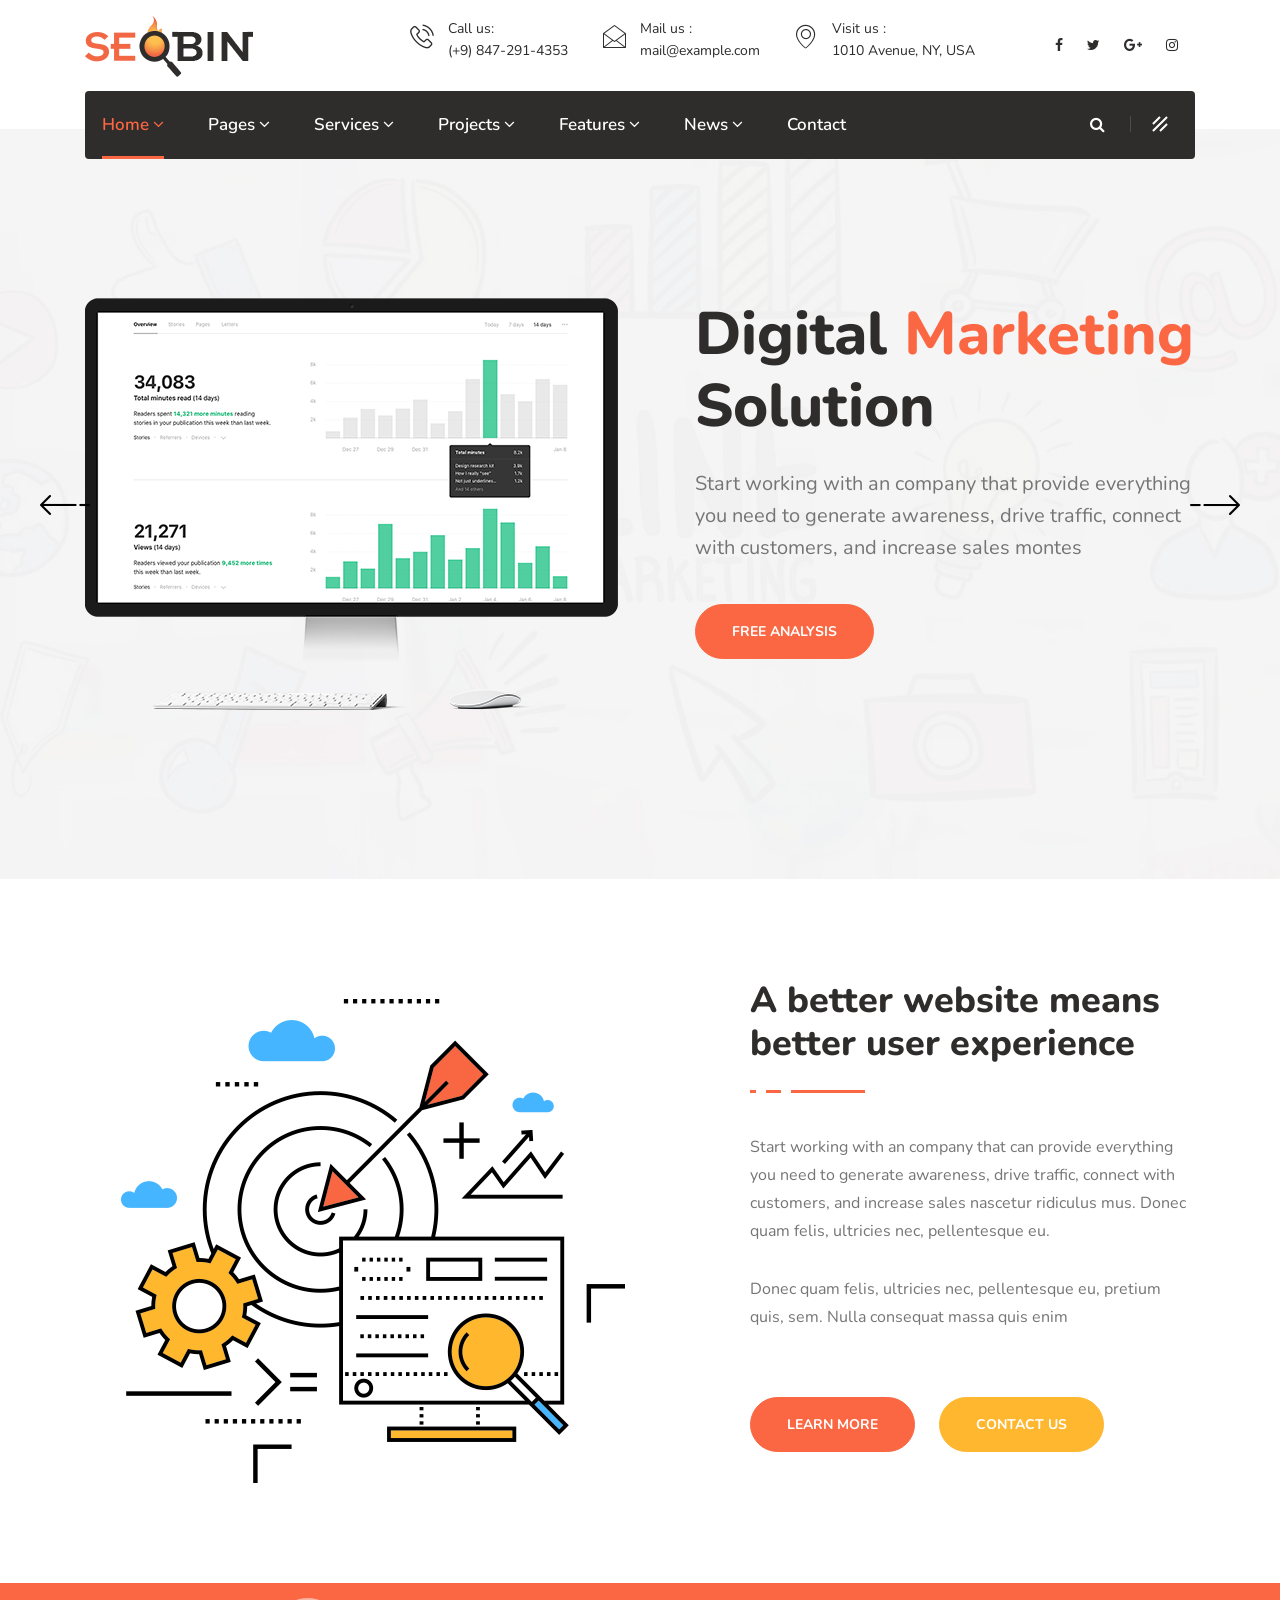
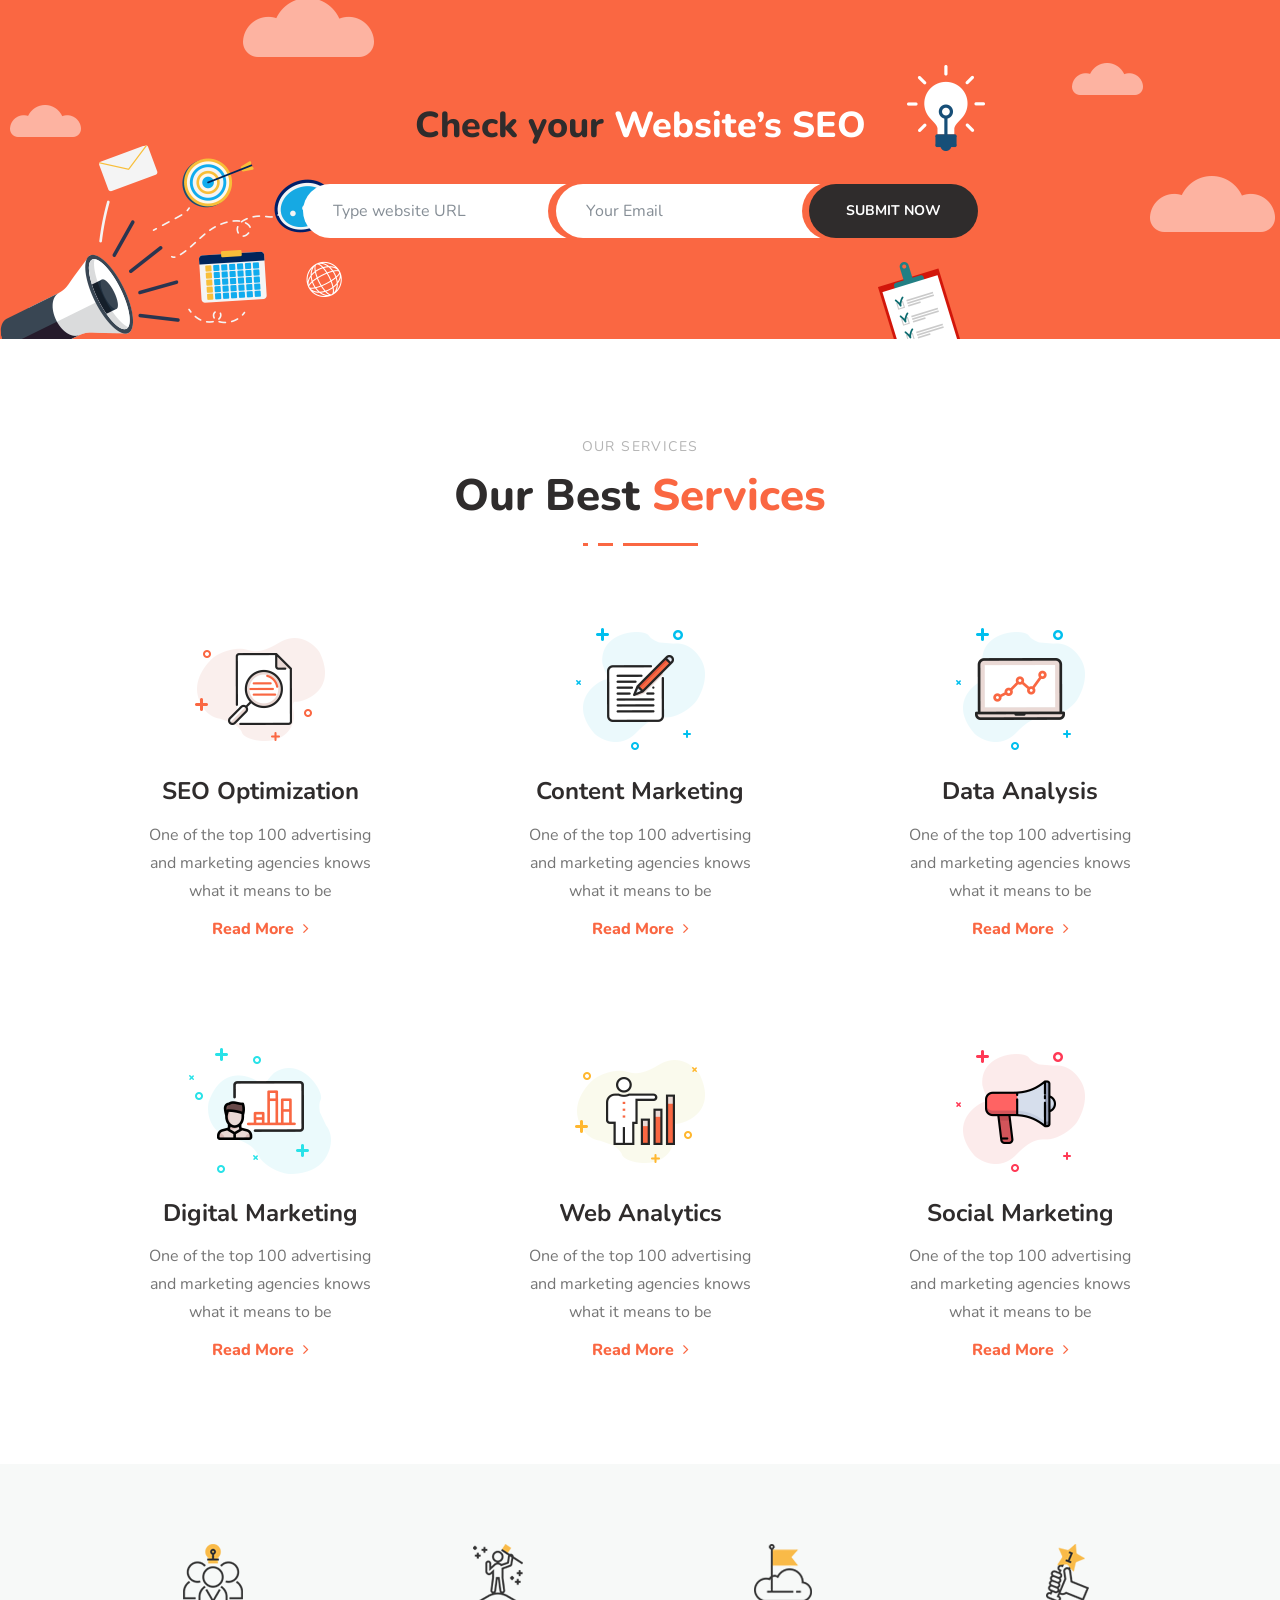
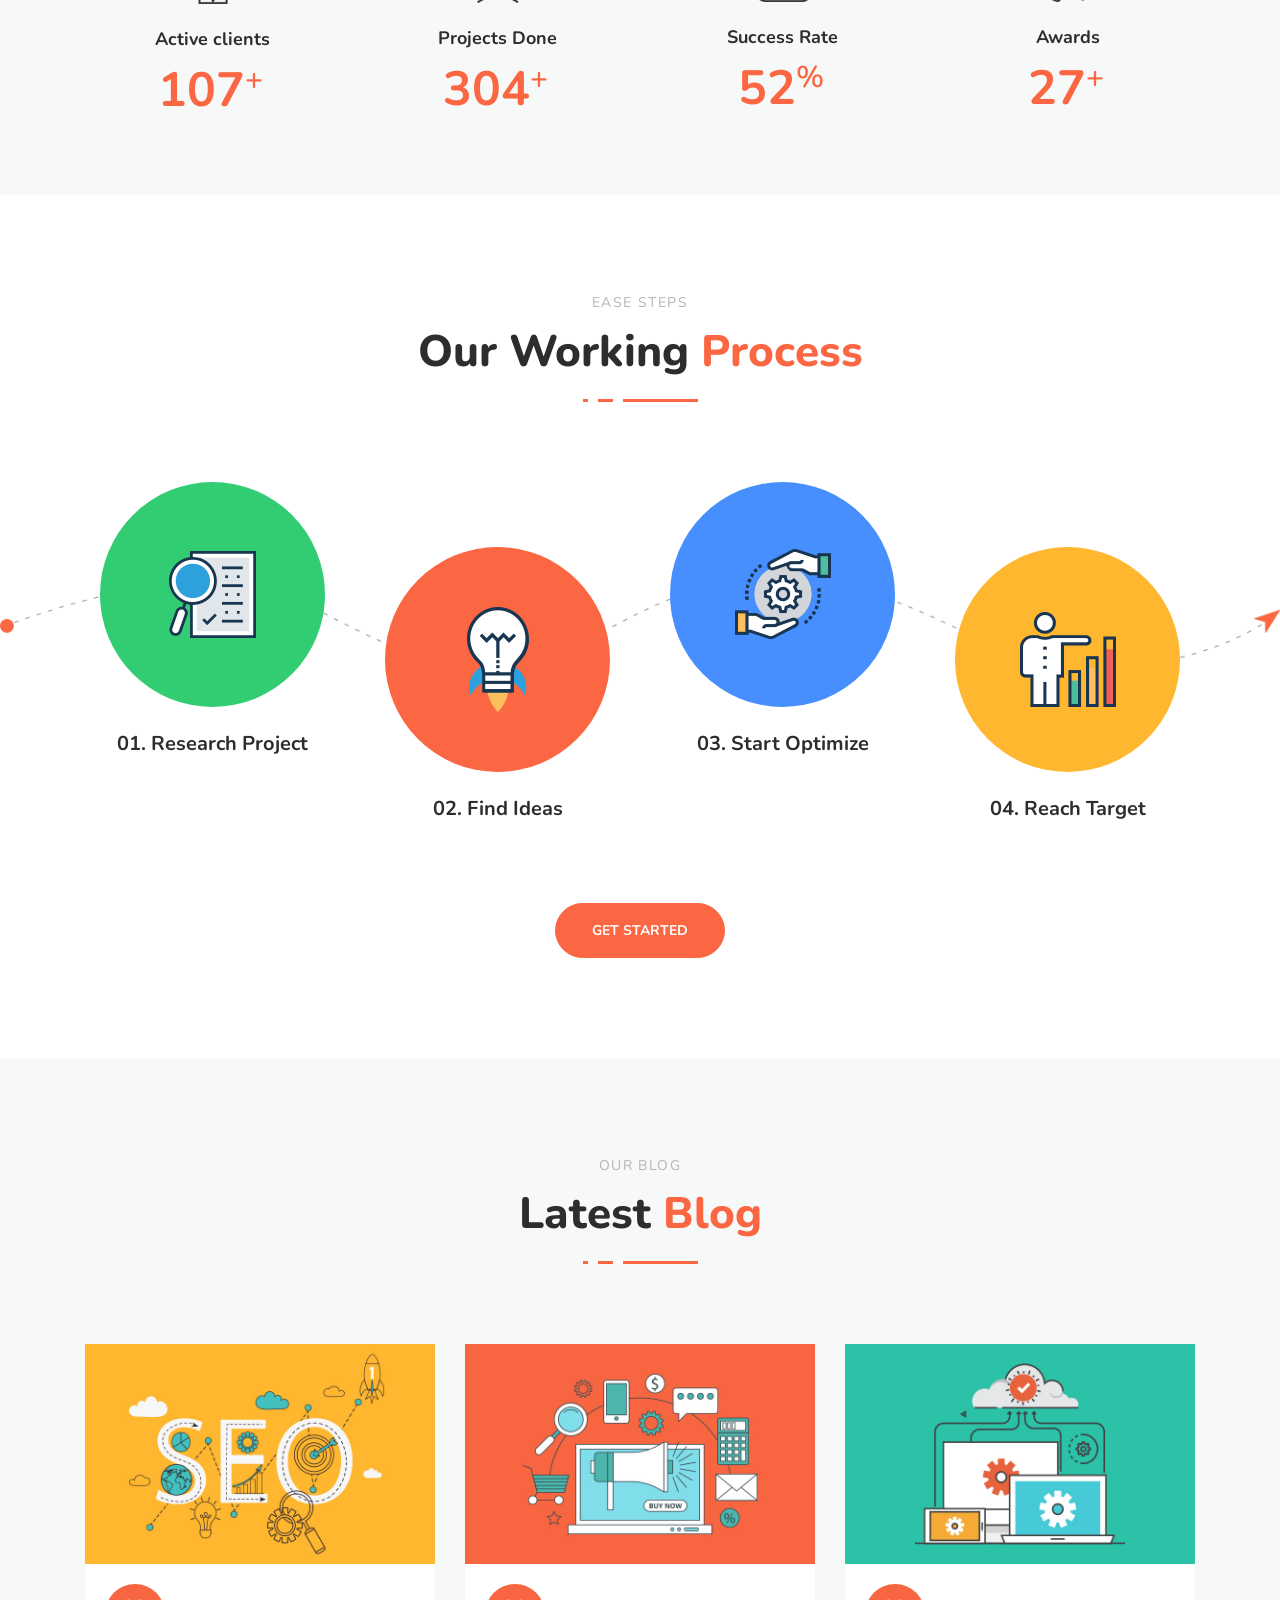
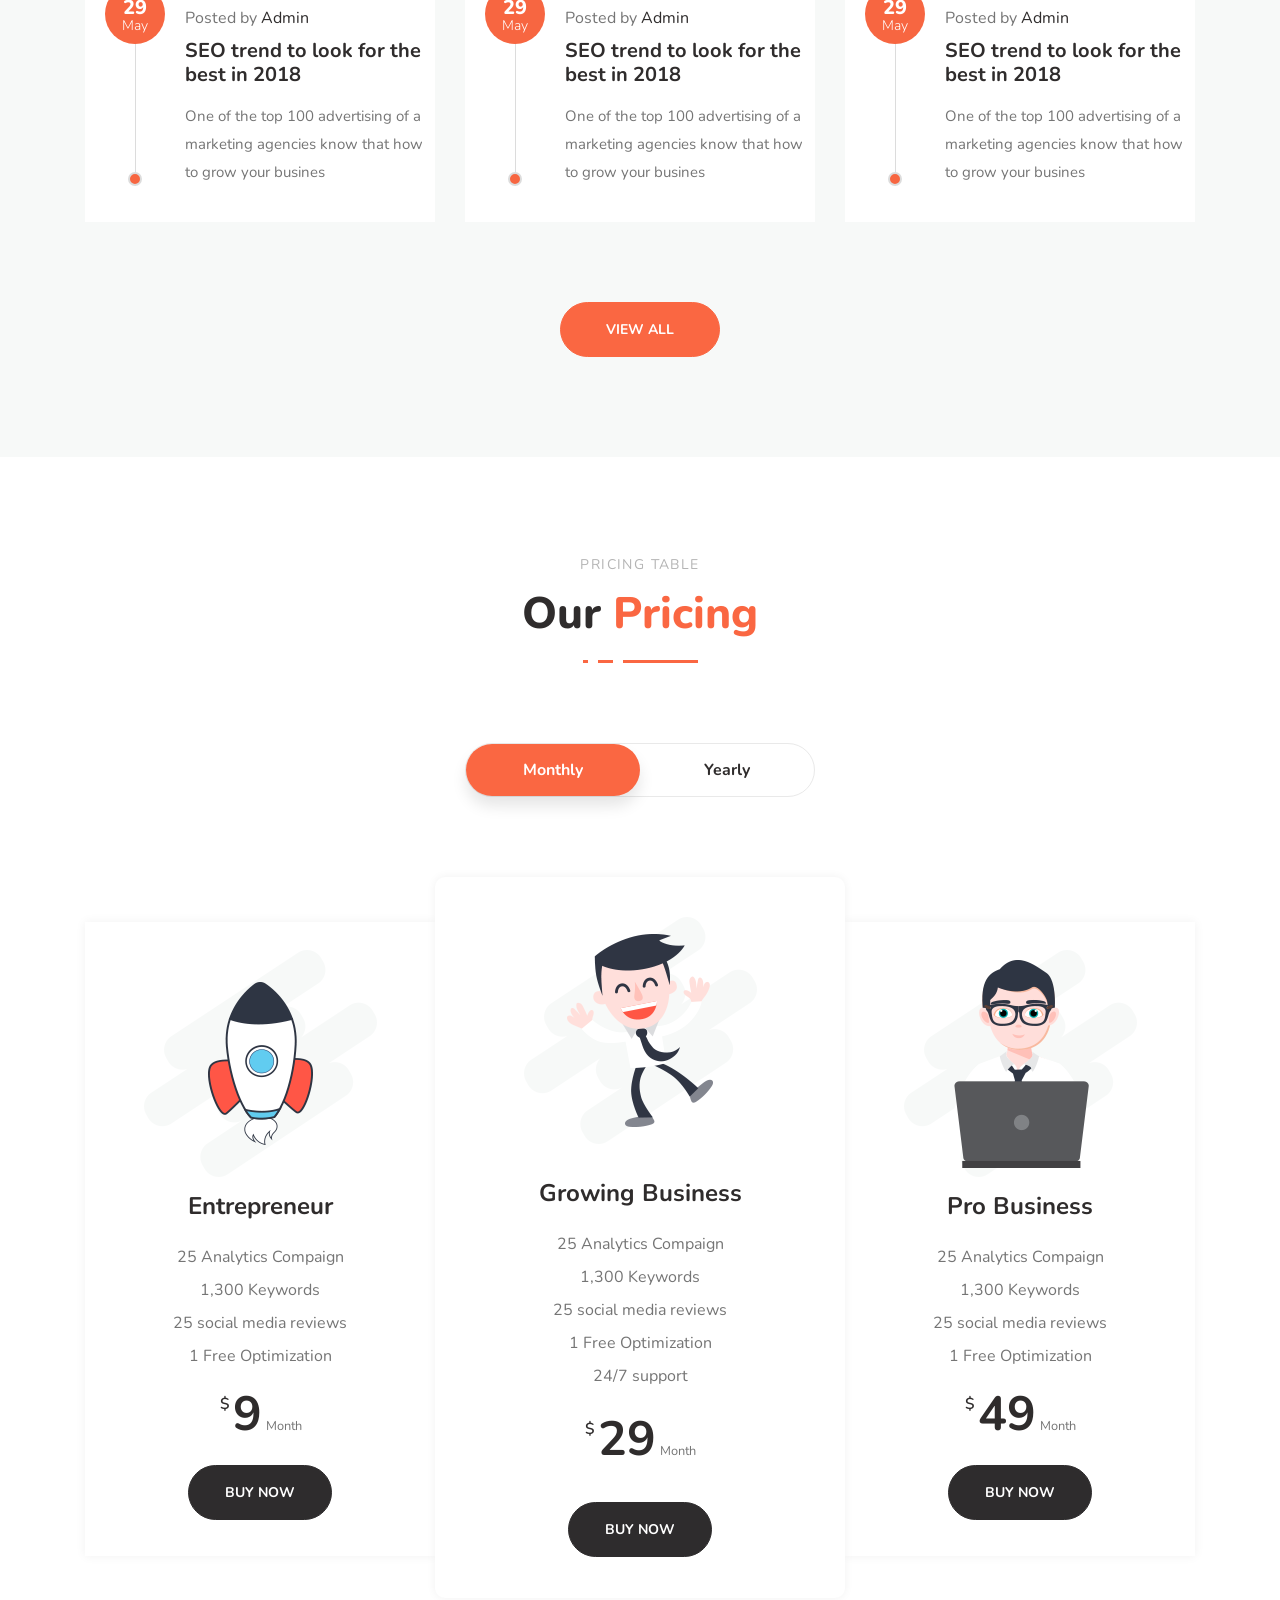
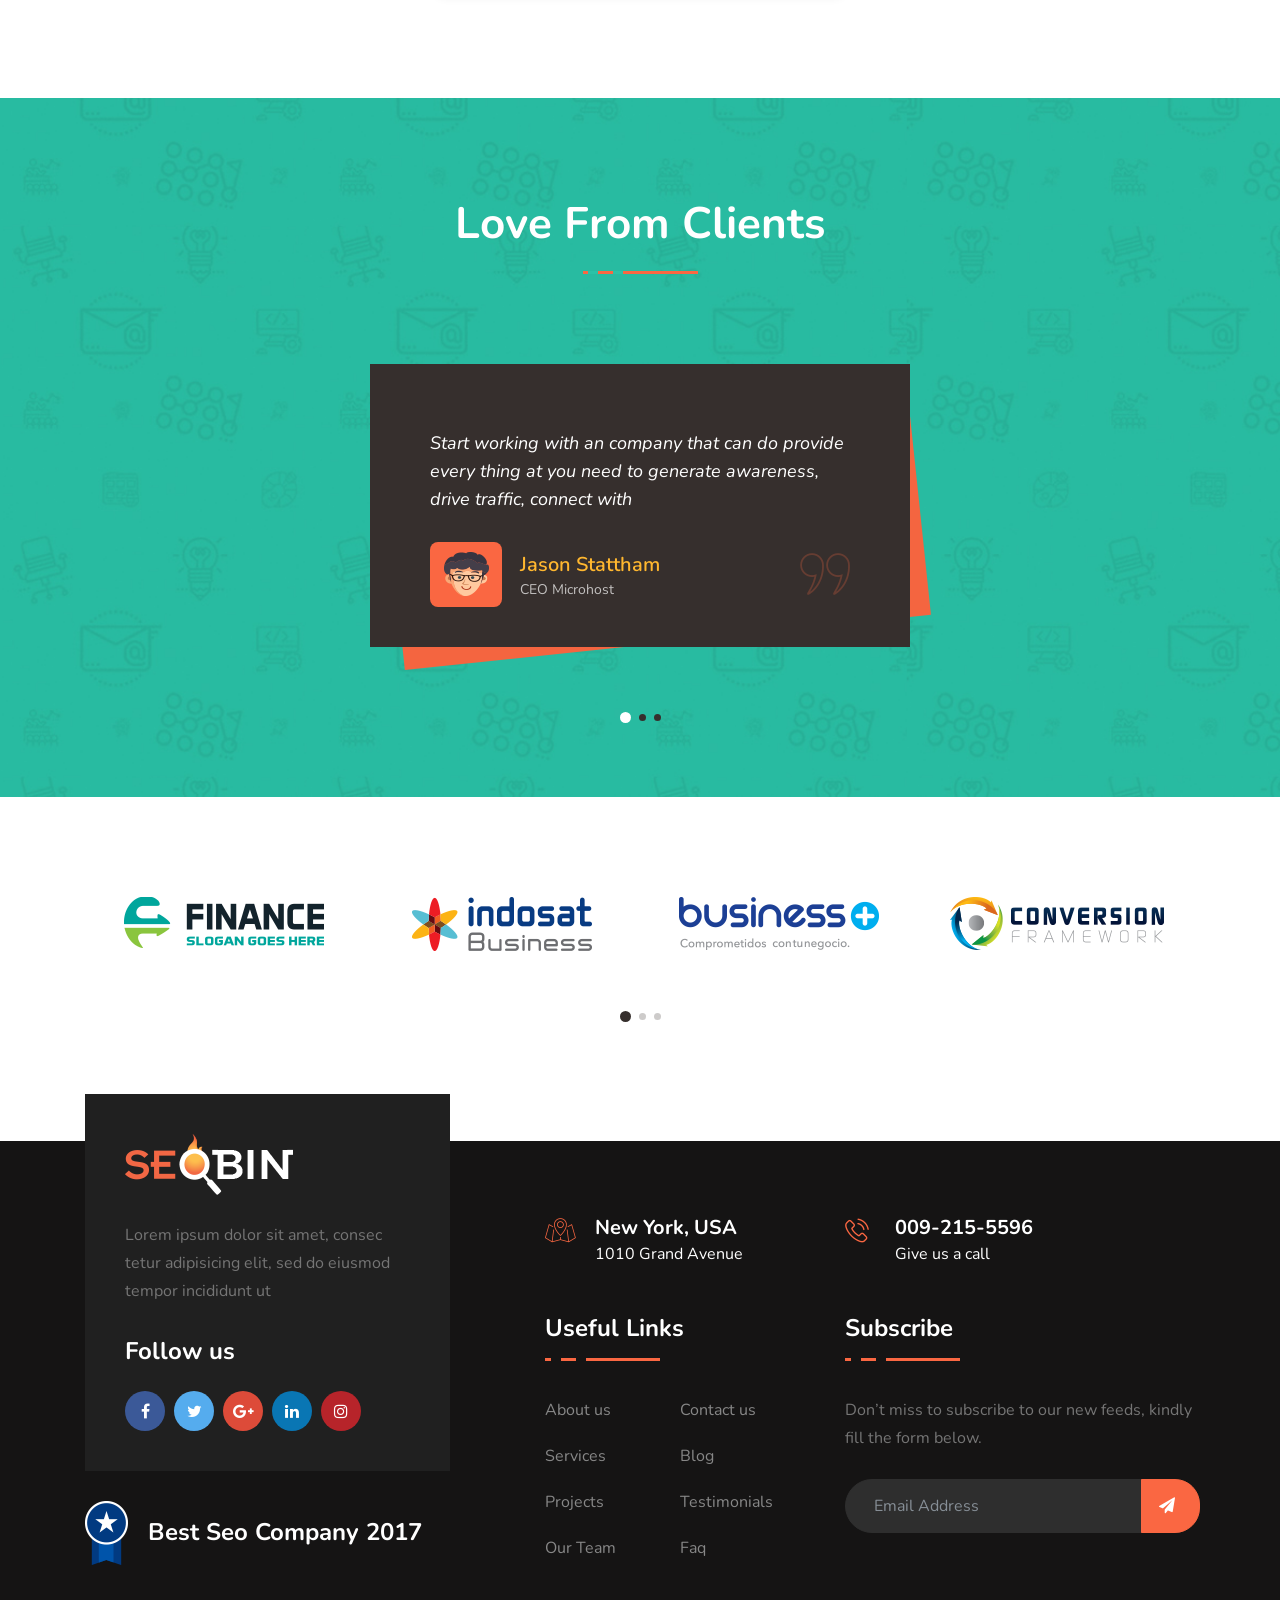
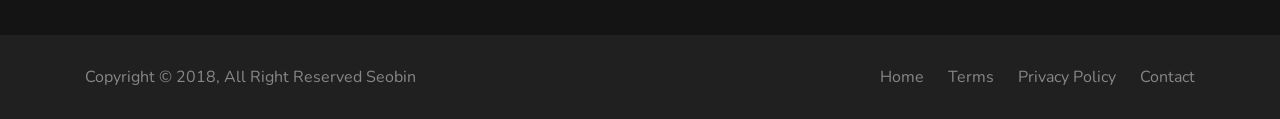
<file: index-4.html>
<!doctype html>
<html lang="en">

<head>
   <!-- Basic Page Needs =====================================-->
   <meta charset="utf-8">

   <!-- Mobile Specific Metas ================================-->
   <meta http-equiv="X-UA-Compatible" content="IE=edge">
   <meta name="viewport" content="width=device-width, initial-scale=1, shrink-to-fit=no">

   <!-- Site Title- -->
   <title>SeoBin - SEO, Social Media and Marketing HTML Template</title>

   <!-- CSS
   ==================================================== -->
   <!--Font Awesome -->
   <link rel="stylesheet" href="css/font-awesome.min.css" />

   <!--Animate CSS -->
   <link rel="stylesheet" href="css/animate.css" />

   <!-- Iconic Fonts -->
   <link rel="stylesheet" href="css/icofonts.css" />

   <!-- Bootstrap CSS -->
   <link rel="stylesheet" href="css/bootstrap.min.css">

   <!-- Owl Carousel -->
   <link rel="stylesheet" href="css/owlcarousel.min.css" />

   <!-- Video Popup -->
   <link rel="stylesheet" href="css/magnific-popup.css" />

   <!--Style CSS -->
   <link rel="stylesheet" href="css/style.css">

   <!--Responsive CSS -->
   <link rel="stylesheet" href="css/responsive.css">


   <!-- HTML5 shim and Respond.js IE8 support of HTML5 elements and media queries -->
   <!-- WARNING: Respond.js doesn't work if you view the page via file:// -->
   <!--[if lt IE 9]>
      <script src="https://oss.maxcdn.com/html5shiv/3.7.2/html5shiv.min.js"></script>
      <script src="https://oss.maxcdn.com/respond/1.4.2/respond.min.js"></script>
      <![endif]-->


</head>

<body>
   <div class="search-bar">
      <i class="fa fa-close"></i>
      <form class="search-bar-fixed" action="#">
         <input type="text" placeholder="search...">
         <button type="submit"><i class="fa fa-search"></i></button>
      </form>
   </div>
   <!--End Search bar -->
   <div class="offcanvas-menu">
      <div class="offcanvas-menu-overlay"></div>
      <div class="container">
         <div class="row">
            <div class="col-md-12">
               <div class="offcanvas-wrapper">
                  <div class="offcanvas-inner">
                     <a href="index.html" class="logo">
                        <img src="images/logo/logo.png" alt="">
                     </a>
                     <p>Start working with an company that can provide everything you need to generate awareness, drive traffic,
                        connect with customers, and increase sales montes, nascetur ridiculus mus</p>
                     <div class="row">
                        <div class="col-md-12">
                           <div class="contact-us">
                              <div class="contact-icon">
                                 <i class="icon icon-map2"></i>
                              </div>
                              <!-- End contact Icon -->
                              <div class="contact-info">
                                 <h3>New York, USA</h3>
                                 <p>1010 Grand Avenue</p>
                              </div>
                              <!-- End Contact Info -->
                           </div>
                           <!-- End Contact Us -->
                        </div>
                        <!-- End Col -->
                        <div class="col-md-12">
                           <div class="contact-us">
                              <div class="contact-icon">
                                 <i class="icon icon-phone3"></i>
                              </div>
                              <!-- End contact Icon -->
                              <div class="contact-info">
                                 <h3>009-215-5596</h3>
                                 <p>Give us a call</p>
                              </div>
                              <!-- End Contact Info -->
                           </div>
                           <!-- End Contact Us -->
                        </div>
                        <!-- End Col -->
                        <div class="col-md-12">
                           <div class="contact-us">
                              <div class="contact-icon">
                                 <i class="icon icon-envelope2"></i>
                              </div>
                              <!-- End contact Icon -->
                              <div class="contact-info">
                                 <h3>mail@example.com</h3>
                                 <p>24/7 online support</p>
                              </div>
                              <!-- End Contact Info -->
                           </div>
                           <!-- End Contact Us -->
                        </div>
                        <!-- End Col -->
                     </div>
                     <!-- End Contact Row -->
                     <div class="footer-social-link">
                        <ul>
                           <li><a href="#"><i class="fa fa-facebook"></i></a></li>
                           <li><a href="#"><i class="fa fa-twitter"></i></a></li>
                           <li><a href="#"><i class="fa fa-google-plus"></i></a></li>
                           <li><a href="#"><i class="fa fa-linkedin"></i></a></li>
                           <li><a href="#"><i class="fa fa-instagram"></i></a></li>
                        </ul>
                     </div>
                     <div class="menu-subscribe">
                        <h3>
                           Subscribe
                           <span class="noanimate-border"></span>
                        </h3>
                        <form action="#">
                           <div class="form-row">
                              <div class="col tw-footer-form">
                                 <input type="email" class="form-control" placeholder="Email Address">
                                 <button type="submit"><i class="fa fa-send"></i></button>
                              </div>
                           </div>
                        </form>
                     </div>
                  </div>
                  <!-- Offcanvas inner end -->
                  <button class="menu-close-btn"><i class="fa fa-close"></i></button>
               </div>
               <!-- Offcanvas wrapper end -->
            </div>
            <!-- Col End -->
         </div>
         <!-- Row End -->
      </div>
      <!-- Container End -->
   </div>
   <!-- Off canvas menu End -->




   <!-- header======================-->
   <header class="header-absolute header-lite">
      <div class="container">
         <div class="row">
            <div class="col-lg-2">
               <a class="navbar-brand tw-nav-brand" href="index.html">
                  <img src="images/logo/logo.png" alt="seobin">
               </a>
               <!-- End of Navbar Brand -->
            </div>
            <div class="col-lg-8">
               <div class="top-contact-info top-contact">
                  <ul class="top-info">
                     <li>
                        <span class="info-icon"><i class="icon icon-phone3"></i></span>
                        <div class="info-wrapper">
                           <p class="info-subtitle">Call us:</p>
                           <p class="info-title">(+9) 847-291-4353</p>
                        </div>
                     </li>
                     <!-- li end -->
                     <li>
                        <span class="info-icon"><i class="icon icon-envelope"></i></span>
                        <div class="info-wrapper">
                           <p class="info-subtitle">Mail us :</p>
                           <p class="info-title">mail@example.com</p>
                        </div>
                     </li>
                     <!-- Li End -->
                     <li class="last">
                        <span class="info-icon"><i class="icon icon-map-marker2"></i></span>
                        <div class="info-wrapper">
                           <p class="info-subtitle">Visit us :</p>
                           <p class="info-title">1010 Avenue, NY, USA</p>
                        </div>
                     </li>
                     <!-- li end -->
                  </ul>
                  <!-- Top Info End -->
               </div>
               <!-- Contact Info End -->
            </div>
            <!-- Col end -->
            <div class="col-lg-2">
               <div class="top-social-links top-links">
                  <a href="#"><i class="fa fa-facebook"></i></a>
                  <a href="#"><i class="fa fa-twitter"></i></a>
                  <a href="#"><i class="fa fa-google-plus"></i></a>
                  <a href="#"><i class="fa fa-instagram"></i></a>
               </div>
            </div>
            <!-- Col End -->
         </div>
         <!-- Row End -->
      </div>
      <!-- End Container -->
      <div class="tw-header">
         <div class="container">
            <nav class="navbar navbar-expand-lg navbar-light dark-nav nav-lite">
               <button class="navbar-toggler toogle-lite" type="button" data-toggle="collapse" data-target="#navbarSupportedContent" aria-controls="navbarSupportedContent"
                  aria-expanded="false" aria-label="Toggle navigation">
                  <span class="navbar-toggler-icon"></span>
               </button>
               <!-- End of Navbar toggler -->
               <div class="collapse navbar-collapse justify-content-center" id="navbarSupportedContent">
                  <ul class="navbar-nav">
                     <li class="nav-item dropdown active">
                        <a class="nav-link active" href="#" data-toggle="dropdown">
                                 Home
                                 <span class="tw-indicator"><i class="fa fa-angle-down"></i></span>
                              </a>
                        <ul class="dropdown-menu tw-dropdown-menu">
                           <li><a href="index.html">Home One</a></li>
                           <li><a href="index-2.html">Home Two</a></li>
                           <li><a href="index-3.html">Home Three</a></li>
                           <li class="active"><a href="index-4.html">Home Four</a></li>
                           <li><a href="index-5.html">Home Five</a></li>
                           <li><a href="index-6.html">Home Six</a></li>
                           <li><a href="index-7.html">Home Seven</a></li>
                           <li><a href="index-8.html">Home Eight</a></li>
                        </ul>
                        <!-- End of Dropdown menu -->
                     </li>
                     <li class="nav-item dropdown">
                        <a class="nav-link" href="#" data-toggle="dropdown">
                                 Pages
                                 <span class="tw-indicator"><i class="fa fa-angle-down"></i></span>
                              </a>
                        <ul class="dropdown-menu tw-dropdown-menu">
                           <li><a href="about-us-1.html">About us 1</a></li>
                           <li><a href="about-us-2.html">About us 2</a></li>
                           <li><a href="team.html">Our Teams</a></li>
                           <li><a href="testimonial.html">Testimonial</a></li>
                           <li><a href="faq.html">FAQ</a></li>
                           <li><a href="contact.html">Contact</a></li>
                        </ul>
                        <!-- End of Dropdown menu -->
                     </li>
                     <!-- End Dropdown -->
                     <li class="nav-item dropdown">
                        <a class="nav-link" href="#" data-toggle="dropdown">
                                 Services
                                 <span class="tw-indicator"><i class="fa fa-angle-down"></i></span>
                              </a>
                        <ul class="dropdown-menu tw-dropdown-menu">
                           <li><a href="service.html">Service All</a></li>
                           <li><a href="single-service.html">Service Single</a></li>
                        </ul>
                        <!-- End of Dropdown menu -->
                     </li>
                     <!-- End Dropdown -->
                     <li class="nav-item dropdown">
                        <a class="nav-link" href="#" data-toggle="dropdown">
                                 Projects
                                 <span class="tw-indicator"><i class="fa fa-angle-down"></i></span>
                              </a>
                        <ul class="dropdown-menu tw-dropdown-menu">
                           <li><a href="case-studies.html">Projects All</a></li>
                           <li><a href="single-case.html">Project Single</a></li>
                        </ul>
                        <!-- End of Dropdown menu -->
                     </li>
                     <!-- End Dropdown -->

                     <li class="nav-item dropdown tw-megamenu-wrapper">
                        <a class="nav-link" href="#" data-toggle="dropdown">
                                 Features
                                 <span class="tw-indicator">
                                    <i class="fa fa-angle-down"></i>
                                 </span>
                              </a>
                        <div id="tw-megamenu" class="dropdown-menu tw-mega-menu">
                           <div class="row">
                              <div class="col-md-12 col-lg-3 no-padding">
                                 <ul>
                                    <li class="tw-megamenu-title">
                                       <h3>Standard Pricing</h3>
                                    </li>
                                    <li><a href="#">SEO Pricing</a></li>
                                    <li><a href="#">Ecommerce SEO</a></li>
                                    <li><a href="#">Enterprise SEO</a></li>
                                    <li><a href="#">Local SEO</a></li>
                                    <li><a href="#">SEO Audits</a></li>
                                    <li><a href="#">PPC Management</a></li>
                                    <li><a href="#">SEO Link Buildings</a></li>
                                 </ul>
                                 <!-- End UL -->
                              </div>
                              <!-- End Col -->
                              <div class="col-md-12 col-lg-3 no-padding">
                                 <ul>
                                    <li class="tw-megamenu-title">
                                       <h3>Elements One</h3>
                                    </li>
                                    <li><a href="#">Addon list 1</a></li>
                                    <li><a href="#">Addon list 2</a></li>
                                    <li><a href="#">Addon list 3</a></li>
                                    <li><a href="#">Addon list 4</a></li>
                                    <li><a href="#">Addon list 5</a></li>
                                    <li><a href="#">Addon list 6</a></li>
                                 </ul>
                                 <!-- End UL -->
                              </div>
                              <!-- End Col -->
                              <div class="col-md-12 col-lg-3 no-padding">
                                 <ul>
                                    <li class="tw-megamenu-title">
                                       <h3>Elements Two</h3>
                                    </li>
                                    <li><a href="#">Addon list 7</a></li>
                                    <li><a href="#">Addon list 8</a></li>
                                    <li><a href="#">Addon list 9</a></li>
                                    <li><a href="#">Addon list 10</a></li>
                                 </ul>
                                 <!-- End Ul -->
                              </div>
                              <!-- End Col -->
                              <div class="col-md-12 col-lg-3 no-padding">
                                 <ul>
                                    <li class="tw-megamenu-title">
                                       <h3>Site review</h3>
                                    </li>
                                    <li>
                                       <p>Start working with the best company that provide you everything you need.</p>
                                    </li>
                                 </ul>
                                 <!-- End UL -->
                              </div>
                              <!-- End Col -->
                           </div>
                           <!-- End Row -->
                        </div>
                        <!-- End of Mega menu -->
                     </li>
                     <!-- End MegaMenu -->
                     <li class="nav-item dropdown">
                        <a class="nav-link" href="#" data-toggle="dropdown">
                                 News
                                 <span class="tw-indicator"><i class="fa fa-angle-down"></i></span>
                              </a>
                        <ul class="dropdown-menu tw-dropdown-menu">
                           <li><a href="news-right-sidebar.html">News Right Sidebar</a></li>
                           <li><a href="news-left-sidebar.html">News Left Sidebar</a></li>
                           <li><a href="news-single.html">News Single</a></li>
                        </ul>
                        <!-- End of Dropdown menu -->
                     </li>
                     <!-- End Dropdown -->
                     <li class="nav-item"><a class="nav-link" href="contact.html">Contact</a></li>
                  </ul>
                  <!-- End Navbar Nav -->
               </div>
               <!-- End of navbar collapse -->
               <div class="tw-offcanvas-menu offcanvas-menu-lite">
                  <i class="fa fa-search"></i>
                  <div class="tw-menu-bar inline-menu">
                     <span></span>
                     <span></span>
                     <span></span>
                  </div>
               </div>
               <!-- End of offcanvas -->
            </nav>
            <!-- End of Nav -->
         </div>
      </div>
      <!-- End tw head -->
   </header>
   <!-- End of Header area=-->


   <!-- Start hero slider/ Owl Carousel Slider -->
   <div class="tw-hero-slider owl-carousel">

      <div class="slider-1">
         <!-- Slider arrow end -->
         <div class="slider-wrapper d-table">
            <div class="slider-inner d-table-cell">
               <div class="container">
                  <div class="row justify-content-center">
                     <div class="col-md-6">
                        <img src="images/slider/slider1.png" alt="" class="img-fluid slider-img">
                     </div>
                     <!-- Col end -->
                     <div class="col-md-6">
                        <div class="slider-content">
                           <h1>Digital <span>Marketing</span> Solution </h1>
                           <p>Start working with an company that provide everything you need to generate awareness, drive traffic,
                              connect with customers, and increase sales montes</p>
                           <a href="#" class="btn btn-primary">Free Analysis</a>
                        </div>
                        <!-- End Slider Content -->
                     </div>
                     <!-- col end -->
                  </div>
                  <!-- Row End -->
               </div>
               <!-- COntainer End -->
            </div>
            <!-- Slider Inner End -->
         </div>
         <!-- Slider Wrapper End -->
      </div>
      <!-- Slider 1 end -->


      <div class="slider-2">
         <div class="slider-wrapper d-table">
            <div class="slider-inner d-table-cell">
               <div class="container">
                  <div class="row justify-content-center">
                     <div class="col-md-6">
                        <div class="slider-content">
                           <h1>We are Creating Custom
                              <span>SEO</span>
                           </h1>
                           <p>Start working with an company that provide everything you need to generate awareness, drive traffic,
                              connect with customers, and increase sales montes</p>
                           <a href="#" class="btn btn-dark">Free Analysis</a>
                        </div>
                     </div>
                     <!-- Col end -->
                     <div class="col-md-6">
                        <img src="images/slider/slider2.png" alt="" class="img-fluid slider-img">
                     </div>
                     <!-- col end -->
                  </div>
                  <!-- Row End -->
               </div>
               <!-- Container End -->
            </div>
            <!-- Slider Inner End -->
         </div>
         <!-- Slider Wrapper End -->
      </div>
      <!-- Slider 2 end -->


      <div class="slider-3">
         <div class="slider-wrapper d-table">
            <div class="slider-inner d-table-cell">
               <div class="container">
                  <div class="row justify-content-center">
                     <div class="col-md-6">
                        <img src="images/slider/slider3.png" alt="" class="img-fluid slider-img">
                     </div>
                     <!-- Col end -->

                     <div class="col-md-6">
                        <div class="slider-content">
                           <h1>We serve best
                              <span>Local SEO</span> service </h1>
                           <p>Start working with an company that provide everything you need to generate awareness, drive traffic,
                              connect with customers, and increase sales montes</p>
                           <a href="#" class="btn btn-dark">Free Analysis</a>
                        </div>
                        <!-- End Slider Content -->
                     </div>
                     <!-- col end -->
                  </div>
                  <!-- Row End -->
               </div>
               <!-- COntainer End -->
            </div>
            <!-- Slider Inner End -->
         </div>
         <!-- Slider Wrapper End -->
      </div>
      <!-- Slider 3 end -->
   </div>
   <!-- End Carousel -->

   <section id="tw-intro" class="tw-intro-area">
      <div class="container">
         <div class="row">

            <div class="col-lg-6 col-md-12 text-lg-right text-md-center wow fadeInLeft" data-wow-duration="1s">
               <img src="images/about/about_image.png" alt="" class="img-fluid">
            </div>
            <!-- End Col -->
            <div class="col-lg-5 ml-auto col-md-12 wow fadeInRight" data-wow-duration="1s">
               <h2 class="column-title">A better website means better user experience</h2>
               <span class="animate-border tw-mb-40"></span>
               <p>
                  Start working with an company that can provide everything you need to generate awareness, drive traffic, connect with customers,
                  and increase sales nascetur ridiculus mus. Donec quam felis, ultricies nec, pellentesque eu.
               </p>
               <p>
                  Donec quam felis, ultricies nec, pellentesque eu, pretium quis, sem. Nulla consequat massa quis enim
               </p>
               <!-- End Intro list -->
               <a href="#" class="btn btn-primary">learn more</a>
               <!-- Default Round Btn -->
               <a href="#" class="btn btn-secondary">contact us</a>
            </div>
            <!-- End Col -->
         </div>
         <!-- End Row -->
      </div>
      <!-- End Container -->
   </section>
   <!-- Intro section End -->

   <section id="tw-analysis" class="tw-analysis-area">
      <div class="analysis-bg-pattern d-none d-md-inline-block">
         <img class="wow fadeInUp" src="images/check-seo/cloud.png" alt="">
         <img class="wow fadeInUp" src="images/check-seo/cloud2.png" alt="">
         <img class="wow fadeInUp" src="images/check-seo/announce.png" alt="">
         <img class="wow fadeInUp" src="images/check-seo/chart.png" alt="">
      </div>
      <!-- End Analysis Pattern img -->
      <div class="container">
         <div class="row justify-content-center">
            <div class="col-md-8 text-center wow fadeInDown">
               <h2 class="column-title">
                  Check your
                  <span class="text-white">Website’s SEO</span>
               </h2>
               <div class="analysis-form">
                  <form class="form-vertical">
                     <div class="row justify-content-center">
                        <div class="col-lg-4 col-md-12 no-padding">
                           <div class="form-group tw-form-round-shape">
                              <input type="url" id="url" name="url" placeholder="Type website URL" class="form-control">
                           </div>
                        </div>
                        <div class="col-lg-4 col-md-12 no-padding">
                           <div class="form-group tw-form-round-shape">
                              <input type="email" id="email" name="email" placeholder="Your Email" class="form-control">
                           </div>
                        </div>
                        <div class="col-lg-4 col-md-12 no-padding">
                           <div class="form-group">
                              <input type="submit" value="submit now">
                           </div>
                        </div>
                     </div>
                  </form>
                  <!-- End Form -->
               </div>
               <!-- End Analysis form -->
            </div>
            <!-- Col End -->
         </div>
         <!-- End Row -->
      </div>
      <!-- End container -->
   </section>
   <!-- End Analysis Section -->

   <section id="tw-service" class="tw-service">
      <div class="container">
         <div class="row text-center">
            <div class="col section-heading">
               <h2>
                  <small>Our services</small>
                  Our Best
                  <span>Services</span>
               </h2>
               <span class="animate-border ml-auto mr-auto tw-mt-20"></span>
            </div>
            <!-- Title Col End -->
         </div>
         <!-- Title Row End -->
         <div class="row">
            <div class="col-md-4 text-center">
               <div class="tw-service-box">
                  <div class="service-icon service-icon-bg-1 d-table">
                     <div class="service-icon-inner d-table-cell">
                        <img src="images/icon/service1.png" alt="search engine" class="img-fluid">
                     </div>
                  </div>
                  <!-- Service icon end -->
                  <div class="service-content">
                     <h3>SEO Optimization</h3>
                     <p>One of the top 100 advertising and marketing agencies knows what it means to be</p>
                     <a href="#" class="tw-readmore">Read More
                           <i class="fa fa-angle-right"></i>
                        </a>
                  </div>
                  <!-- Service Content end -->
               </div>
               <!-- Service box end -->
            </div>
            <!-- Col End -->
            <div class="col-md-4 text-center">
               <div class="tw-service-box">
                  <div class="service-icon service-icon-bg-2 d-table">
                     <div class="service-icon-inner d-table-cell">
                        <img src="images/icon/service2.png" alt="search engine" class="img-fluid">
                     </div>
                  </div>
                  <!-- Service icon end -->
                  <div class="service-content">
                     <h3>Content Marketing</h3>
                     <p>One of the top 100 advertising and marketing agencies knows what it means to be</p>
                     <a href="#" class="tw-readmore">Read More
                           <i class="fa fa-angle-right"></i>
                        </a>
                  </div>
                  <!-- Service content end -->
               </div>
               <!-- Service box End -->
            </div>
            <!-- Col End -->
            <div class="col-md-4 text-center">
               <div class="tw-service-box">
                  <div class="service-icon service-icon-bg-3 d-table">
                     <div class="service-icon-inner d-table-cell">
                        <img src="images/icon/service3.png" alt="search engine" class="img-fluid">
                     </div>
                  </div>
                  <!-- Service Icon End -->
                  <div class="service-content">
                     <h3>Data Analysis</h3>
                     <p>One of the top 100 advertising and marketing agencies knows what it means to be</p>
                     <a href="#" class="tw-readmore">Read More
                           <i class="fa fa-angle-right"></i>
                        </a>
                  </div>
                  <!-- Service content end -->
               </div>
               <!-- Service box End -->
            </div>
            <!-- Col end -->
         </div>
         <!-- Row end -->
         <div class="tw-mb-105"></div>
         <div class="row">
            <div class="col-md-4 text-center">
               <div class="tw-service-box">
                  <div class="service-icon service-icon-bg-4 d-table">
                     <div class="service-icon-inner d-table-cell">
                        <img src="images/icon/service4.png" alt="search engine" class="img-fluid">
                     </div>
                  </div>
                  <!-- Service icon end -->
                  <div class="service-content">
                     <h3>Digital Marketing</h3>
                     <p>One of the top 100 advertising and marketing agencies knows what it means to be</p>
                     <a href="#" class="tw-readmore">Read More
                           <i class="fa fa-angle-right"></i>
                        </a>
                  </div>
                  <!-- Service content end -->
               </div>
               <!-- Service Box end -->
            </div>
            <!-- Col end -->
            <div class="col-md-4 text-center">
               <div class="tw-service-box">
                  <div class="service-icon service-icon-bg-5 d-table">
                     <div class="service-icon-inner d-table-cell">
                        <img src="images/icon/service5.png" alt="search engine" class="img-fluid">
                     </div>
                  </div>
                  <!-- Service icon end -->
                  <div class="service-content">
                     <h3>Web Analytics</h3>
                     <p>One of the top 100 advertising and marketing agencies knows what it means to be</p>
                     <a href="#" class="tw-readmore">Read More
                           <i class="fa fa-angle-right"></i>
                        </a>
                  </div>
                  <!-- Service content end -->
               </div>
               <!-- Service box end -->
            </div>
            <!-- Row End -->
            <div class="col-md-4 text-center">
               <div class="tw-service-box">
                  <div class="service-icon service-icon-bg-6 d-table">
                     <div class="service-icon-inner d-table-cell">
                        <img src="images/icon/service6.png" alt="search engine" class="img-fluid">
                     </div>
                  </div>
                  <!-- Service Icon end-->
                  <div class="service-content">
                     <h3>Social Marketing</h3>
                     <p>One of the top 100 advertising and marketing agencies knows what it means to be</p>
                     <a href="#" class="tw-readmore">Read More
                           <i class="fa fa-angle-right"></i>
                        </a>
                  </div>
                  <!-- Service Content end -->
               </div>
               <!-- Service box end-->
            </div>
            <!-- Col end -->
         </div>
         <!-- Row End -->
      </div>
      <!-- container -->
   </section>
   <!-- Tw Service End -->



   <section id="tw-facts" class="tw-facts">
      <div class="container">
         <div class="row">
            <div class="col-md-3 text-center">
               <div class="tw-facts-box">
                  <div class="facts-img">
                     <img src="images/icon/fact1.png" alt="" class="img-fluid">
                  </div>
                  <!-- End Fatcs image -->
                  <div class="facts-content">
                     <h4 class="facts-title">Active clients</h4>
                     <span class="counter">200</span>
                     <sup>+</sup>
                  </div>
                  <!-- Facts Content End -->
               </div>
               <!-- Facts Box End -->
            </div>
            <!-- Col End -->
            <div class="col-md-3 text-center">
               <div class="tw-facts-box">
                  <div class="facts-img">
                     <img src="images/icon/fact2.png" alt="" class="img-fluid">
                  </div>
                  <!-- End Facts Image -->
                  <div class="facts-content">
                     <h4 class="facts-title">Projects Done</h4>
                     <span class="counter">570</span>
                     <sup>+</sup>
                  </div>
                  <!-- End Facts Content -->
               </div>
               <!-- End Facts Box -->
            </div>
            <!-- Col End -->
            <div class="col-md-3 text-center">
               <div class="tw-facts-box">
                  <div class="facts-img">
                     <img src="images/icon/fact3.png" alt="" class="img-fluid">
                  </div>
                  <!-- End Facts Image -->
                  <div class="facts-content">
                     <h4 class="facts-title">Success Rate</h4>
                     <span class="counter">98</span>
                     <sup>%</sup>
                  </div>
                  <!-- End Facts Content -->
               </div>
               <!-- End Facts Box -->
            </div>
            <!-- Col End -->
            <div class="col-md-3 text-center">
               <div class="tw-facts-box">
                  <div class="facts-img">
                     <img src="images/icon/fact4.png" alt="" class="img-fluid">
                  </div>
                  <!-- End Facts Image -->
                  <div class="facts-content">
                     <h4 class="facts-title">Awards</h4>
                     <span class="counter">50</span>
                     <sup>+</sup>
                  </div>
                  <!-- End Facts Content -->
               </div>
               <!-- End Facts Box -->
            </div>
            <!-- Col End -->
         </div>
         <!-- Row End -->
      </div>
      <!-- Container End -->
   </section>
   <!-- Facts End -->





   <section id="work-process" class="work-process">
      <div class="work-bg-pattern d-none d-lg-inline-block">
         <img src="images/process/work_process.png" alt="" class="img-fluid">
      </div>
      <!-- End Work BG Pattern -->
      <div class="container">
         <div class="row text-center">
            <div class="col section-heading">
               <h2>
                  <small>ease steps</small>Our Working <span>Process</span></h2>
               <span class="animate-border ml-auto mr-auto tw-mt-20"></span>
            </div>
            <!-- End Col -->
         </div>
         <!-- End Row -->
         <div class="row">
            <div class="col-md-3">
               <div class="tw-work-process">
                  <div class="process-wrapper d-table">
                     <div class="process-inner d-table-cell">
                        <img src="images/icon/process1.png" alt="" class="img-fluid">
                     </div>
                  </div>
                  <!-- End process wrapper -->
                  <p>01. Research Project</p>
               </div>
               <!-- End Tw work process -->
            </div>
            <!-- End Col -->
            <div class="col-md-3">
               <div class="tw-work-process">
                  <div class="process-wrapper bg-orange d-table">
                     <div class="process-inner d-table-cell">
                        <img src="images/icon/process2.png" alt="" class="img-fluid">
                     </div>
                  </div>
                  <!-- End Process Wrapper -->
                  <p>02. Find Ideas</p>
               </div>
               <!-- End Word Process -->
            </div>
            <!-- End Col -->
            <div class="col-md-3">
               <div class="tw-work-process">
                  <div class="process-wrapper bg-blue d-table">
                     <div class="process-inner d-table-cell">
                        <img src="images/icon/process3.png" alt="" class="img-fluid">
                     </div>
                  </div>
                  <!-- End Process Wrapper -->
                  <p>03. Start Optimize</p>
               </div>
               <!-- End Work Process -->
            </div>
            <!-- End Col -->
            <div class="col-md-3">
               <div class="tw-work-process">
                  <div class="process-wrapper bg-yellow d-table">
                     <div class="process-inner d-table-cell">
                        <img src="images/icon/process4.png" alt="" class="img-fluid">
                     </div>
                  </div>
                  <!-- End PRocess Wrapper -->
                  <p>04. Reach Target</p>
               </div>
               <!-- End Work Process -->
            </div>
            <!-- End Col -->
            <div class="col-md-12 text-center"><a href="#" class="btn btn-primary tw-mt-80">Get Started</a></div>
         </div>
         <!-- End Row -->
      </div>
      <!-- End Container -->
   </section>
   <!-- End Word Process -->


   <section id="tw-blog" class="tw-blog">
      <div class="container">
         <div class="row text-center">
            <div class="col section-heading">
               <h2>
                  <small>our blog</small>
                  Latest <span>Blog</span>
               </h2>
               <span class="animate-border ml-auto mr-auto tw-mt-20"></span>
            </div>
            <!-- Col end -->
         </div>
         <!-- Row End -->
         <div class="row">
            <div class="col-lg-4 col-md-12">
               <div class="tw-latest-post">
                  <div class="latest-post-media text-center">
                     <img src="images/news/post1.jpg" alt="blog_image_one" class="img-fluid">
                  </div>
                  <!-- End Latest Post Media -->
                  <div class="post-body">
                     <div class="post-item-date">
                        <div class="post-date">
                           <span class="date">29</span>
                           <span class="month">May</span>
                        </div>
                     </div>
                     <!-- End Post Item Date -->
                     <div class="post-info">
                        <div class="post-meta">
                           <span class="post-author">
                                 Posted by <a href="">Admin</a>
                              </span>
                        </div>
                        <!-- End Post Meta -->
                        <h3 class="post-title"><a href="#">SEO trend to look for the best in 2018</a></h3>
                        <div class="entry-content">
                           <p>
                              One of the top 100 advertising of a marketing agencies know that how to grow your busines
                           </p>
                        </div>
                        <!-- End Entry Content -->
                     </div>
                     <!-- End Post info -->
                  </div>
                  <!-- End Post Body -->
               </div>
               <!-- End Tw Latest Post -->
            </div>
            <!-- End Col -->
            <div class="col-lg-4 col-md-12">
               <div class="tw-latest-post">
                  <div class="latest-post-media text-center">
                     <img src="images/news/post2.jpg" alt="blog_image_one" class="img-fluid">
                  </div>
                  <!-- End Latest Post Media -->
                  <div class="post-body">
                     <div class="post-item-date">
                        <div class="post-date">
                           <span class="date">29</span>
                           <span class="month">May</span>
                        </div>
                     </div>
                     <!-- End Post Item Date -->
                     <div class="post-info">
                        <div class="post-meta">
                           <span class="post-author">
                                 Posted by <a href="">Admin</a>
                              </span>
                        </div>
                        <!-- End Post Meta -->
                        <h3 class="post-title"><a href="#">SEO trend to look for the best in 2018</a></h3>
                        <div class="entry-content">
                           <p>
                              One of the top 100 advertising of a marketing agencies know that how to grow your busines
                           </p>
                        </div>
                        <!-- End Entry Content -->
                     </div>
                     <!-- End Post info -->
                  </div>
                  <!-- End Post Body -->
               </div>
               <!-- End Tw Latest Post -->
            </div>
            <!-- End Col -->
            <div class="col-lg-4 col-md-12">
               <div class="tw-latest-post">
                  <div class="latest-post-media text-center">
                     <img src="images/news/post3.jpg" alt="blog_image_one" class="img-fluid">
                  </div>
                  <!-- End Latest Post Media -->
                  <div class="post-body">
                     <div class="post-item-date">
                        <div class="post-date">
                           <span class="date">29</span>
                           <span class="month">May</span>
                        </div>
                     </div>
                     <!-- End Post Item Date -->
                     <div class="post-info">
                        <div class="post-meta">
                           <span class="post-author">
                                 Posted by <a href="">Admin</a>
                              </span>
                        </div>
                        <!-- End Post Meta -->
                        <h3 class="post-title"><a href="#">SEO trend to look for the best in 2018</a></h3>
                        <div class="entry-content">
                           <p>
                              One of the top 100 advertising of a marketing agencies know that how to grow your busines
                           </p>
                        </div>
                        <!-- End Entry Content -->
                     </div>
                     <!-- End Post info -->
                  </div>
                  <!-- End Post Body -->
               </div>
               <!-- End Tw Latest Post -->
            </div>
            <!-- End Col -->
            <div class="col-md-12 text-center"><a href="#" class="btn btn-primary btn-lg tw-mt-80">view all</a></div>
         </div>
         <!-- End Row -->
      </div>
      <!-- Container End -->
   </section>
   <!-- End tw blog -->


   <section id="tw-pricing" class="tw-pricing">
      <div class="container">
         <div class="row text-center">
            <div class="col section-heading">
               <h2>
                  <small>Pricing Table</small>
                  Our <span>Pricing</span>
               </h2>
               <span class="animate-border ml-auto mr-auto tw-mt-20"></span>
            </div>
            <!-- End Col -->
         </div>
         <!-- End Section Heading Row -->
         <div class="row">
            <div class="col-md-12">
               <div class="pricing-tab">
                  <ul class="nav">
                     <li class="nav-item">
                        <a data-toggle="tab" href="#monthly" class="active">Monthly</a>
                     </li>
                     <li class="nav-item">
                        <a data-toggle="tab" href="#yearly">Yearly</a>
                     </li>
                  </ul>
                  <!-- Nav Tabs ends -->
                  <div class="tab-content tw-tab-content">
                     <div class="tab-pane show active" id="monthly">
                        <div class="row">
                           <div class="col-md-4">
                              <div class="tw-pricing-box">
                                 <div class="price-icon-bg">
                                    <div class="price-icon">
                                       <img src="images/pricing/pricing_icon1.png" alt="" class="img-fluid">
                                    </div>
                                 </div>
                                 <!-- End Pricing icon bg -->
                                 <div class="pricing-feaures">
                                    <h3>Entrepreneur</h3>
                                    <ul>
                                       <li>25 Analytics Compaign</li>
                                       <li>1,300 Keywords</li>
                                       <li>25 social media reviews</li>
                                       <li>1 Free Optimization</li>
                                    </ul>
                                 </div>
                                 <!-- Pricing Features End -->
                                 <div class="pricing-price">
                                    <sup>$</sup>
                                    <strong>9</strong>
                                    <small>Month</small>
                                 </div>
                                 <!-- Pricing End -->
                                 <a href="" class="btn btn-dark">buy now</a>

                              </div>
                              <!--  pricing box ends -->
                           </div>
                           <!-- COl end -->
                           <div class="col-md-4">
                              <div class="tw-pricing-box pricing-featured">
                                 <div class="price-icon-bg">
                                    <div class="price-icon">
                                       <img src="images/pricing/pricing_icon2.png" alt="" class="img-fluid">
                                    </div>
                                 </div>
                                 <!-- End Pricing icon bg -->
                                 <div class="pricing-feaures">
                                    <h3>Growing Business</h3>
                                    <ul>
                                       <li>25 Analytics Compaign</li>
                                       <li>1,300 Keywords</li>
                                       <li>25 social media reviews</li>
                                       <li>1 Free Optimization</li>
                                       <li>24/7 support</li>
                                    </ul>
                                 </div>
                                 <!-- Pricing Features End -->
                                 <div class="pricing-price">
                                    <sup>$</sup>
                                    <strong>29</strong>
                                    <small>Month</small>
                                 </div>
                                 <!-- Pricing End -->
                                 <a href="" class="btn btn-dark">buy now</a>

                              </div>
                              <!--  pricing box ends -->
                           </div>
                           <!-- COl end -->
                           <div class="col-md-4">
                              <div class="tw-pricing-box">
                                 <div class="price-icon-bg">
                                    <div class="price-icon">
                                       <img src="images/pricing/pricing_icon3.png" alt="" class="img-fluid">
                                    </div>
                                 </div>
                                 <!-- End Pricing icon bg -->
                                 <div class="pricing-feaures">
                                    <h3>Pro Business</h3>
                                    <ul>
                                       <li>25 Analytics Compaign</li>
                                       <li>1,300 Keywords</li>
                                       <li>25 social media reviews</li>
                                       <li>1 Free Optimization</li>
                                    </ul>
                                 </div>
                                 <!-- Pricing Features End -->
                                 <div class="pricing-price">
                                    <sup>$</sup>
                                    <strong>49</strong>
                                    <small>Month</small>
                                 </div>
                                 <!-- Pricing End -->
                                 <a href="" class="btn btn-dark">buy now</a>

                              </div>
                              <!--  pricing box ends -->
                           </div>
                           <!-- COl end -->
                        </div>
                        <!-- Tab pane end -->
                     </div>
                     <!-- Tab Content End -->
                     <div class="tab-pane show" id="yearly">
                        <div class="row">
                           <div class="col-md-4">
                              <div class="tw-pricing-box">
                                 <div class="price-icon-bg">
                                    <div class="price-icon">
                                       <img src="images/pricing/pricing_icon1.png" alt="" class="img-fluid">
                                    </div>
                                 </div>
                                 <!-- End Pricing icon bg -->
                                 <div class="pricing-feaures">
                                    <h3>Entrepreneur</h3>
                                    <ul>
                                       <li>25 Analytics Compaign</li>
                                       <li>1,300 Keywords</li>
                                       <li>25 social media reviews</li>
                                       <li>1 Free Optimization</li>
                                    </ul>
                                 </div>
                                 <!-- Pricing Features End -->
                                 <div class="pricing-price">
                                    <sup>$</sup>
                                    <strong>7</strong>
                                    <small>Yearly</small>
                                 </div>
                                 <!-- Pricing End -->
                                 <a href="" class="btn btn-dark">buy now</a>

                              </div>
                              <!--  pricing box ends -->
                           </div>
                           <!-- COl end -->
                           <div class="col-md-4">
                              <div class="tw-pricing-box pricing-featured">
                                 <div class="price-icon-bg">
                                    <div class="price-icon">
                                       <img src="images/pricing/pricing_icon2.png" alt="" class="img-fluid">
                                    </div>
                                 </div>
                                 <!-- End Pricing icon bg -->
                                 <div class="pricing-feaures">
                                    <h3>Growing Business</h3>
                                    <ul>
                                       <li>25 Analytics Compaign</li>
                                       <li>1,300 Keywords</li>
                                       <li>25 social media reviews</li>
                                       <li>1 Free Optimization</li>
                                       <li>24/7 support</li>
                                    </ul>
                                 </div>
                                 <!-- Pricing Features End -->
                                 <div class="pricing-price">
                                    <sup>$</sup>
                                    <strong>28</strong>
                                    <small>Yearly</small>
                                 </div>
                                 <!-- Pricing End -->
                                 <a href="" class="btn btn-dark">buy now</a>

                              </div>
                              <!--  pricing box ends -->
                           </div>
                           <!-- COl end -->
                           <div class="col-md-4">
                              <div class="tw-pricing-box">
                                 <div class="price-icon-bg">
                                    <div class="price-icon">
                                       <img src="images/pricing/pricing_icon3.png" alt="" class="img-fluid">
                                    </div>
                                 </div>
                                 <!-- End Pricing icon bg -->
                                 <div class="pricing-feaures">
                                    <h3>Pro Business</h3>
                                    <ul>
                                       <li>25 Analytics Compaign</li>
                                       <li>1,300 Keywords</li>
                                       <li>25 social media reviews</li>
                                       <li>1 Free Optimization</li>
                                    </ul>
                                 </div>
                                 <!-- Pricing Features End -->
                                 <div class="pricing-price">
                                    <sup>$</sup>
                                    <strong>47</strong>
                                    <small>Yearly</small>
                                 </div>
                                 <!-- Pricing End -->
                                 <a href="" class="btn btn-dark">buy now</a>

                              </div>
                              <!--  pricing box ends -->
                           </div>
                           <!-- COl end -->
                        </div>
                        <!-- Tab pane end -->
                     </div>
                     <!-- Tab Content End -->
                  </div>
                  <!-- Row End -->
               </div>
               <!-- Pricing tab end -->
            </div>
            <!-- Content Col end -->
         </div>
         <!-- Content Row End -->
      </div>
      <!-- Container End -->

   </section>
   <!-- End Pricing -->

   <section id="tw-testimonial" class="tw-testimonial">
      <div class="container">
         <div class="row align-items-center justify-content-center">
            <div class="col-md-6 wow fadeInLeft" data-wow-duration="1s">
               <div class="tw-testimonial-content text-center">
                  <h2 class="section-title">Love From Clients</h2>
                  <span class="animate-border border-green tw-mt-20 tw-mb-40 ml-auto mr-auto"></span>
               </div>
               <div class="tw-testimonial-carousel owl-carousel">
                  <div class="tw-testimonial-wrapper">
                     <div class="testimonial-bg testimonial-bg-orange">
                        <div class="testimonial-icon">
                           <img src="images/icon-image/testimonial1.png" alt="" class="img-fluid">
                        </div>
                     </div>
                     <!-- End Testimonial bg -->
                     <div class="testimonial-text">
                        <p>Start working with an company that can do provide every thing at you need to generate awareness,
                           drive traffic, connect with</p>
                        <div class="testimonial-meta">
                           <h4>
                              Jason Stattham
                              <small>CEO Microhost</small>
                           </h4>
                           <i class="icon icon-quote2"></i>
                        </div>
                        <!-- End Testimonial Meta -->
                     </div>
                     <!-- End testimonial text -->
                  </div>
                  <!-- End Tw testimonial wrapper -->
                  <div class="tw-testimonial-wrapper">
                     <div class="testimonial-bg testimonial-bg-orange">
                        <div class="testimonial-icon">
                           <img src="images/icon-image/testimonial1.png" alt="" class="img-fluid">
                        </div>
                     </div>
                     <!-- End Testimonial bg -->
                     <div class="testimonial-text">
                        <p>Start working with an company that can do provide every thing at you need to generate awareness,
                           drive traffic, connect with</p>
                        <div class="testimonial-meta">
                           <h4>
                              Jason Stattham
                              <small>CEO Microhost</small>
                           </h4>
                           <i class="icon icon-quote2"></i>
                        </div>
                        <!-- End Testimonial meta -->
                     </div>
                     <!-- End Testimonial Text -->
                  </div>
                  <!-- End Tw testimonial wrapper -->
                  <div class="tw-testimonial-wrapper">
                     <div class="testimonial-bg testimonial-bg-orange">
                        <div class="testimonial-icon">
                           <img src="images/icon-image/testimonial1.png" alt="" class="img-fluid">
                        </div>
                     </div>
                     <!-- end testimonial bg -->
                     <div class="testimonial-text">
                        <p>Start working with an company that can do provide every thing at you need to generate awareness,
                           drive traffic, connect with</p>
                        <div class="testimonial-meta">
                           <h4>
                              Jason Stattham
                              <small>CEO Microhost</small>
                           </h4>
                           <i class="icon icon-quote2"></i>
                        </div>
                        <!-- End testimonial meta -->
                     </div>
                     <!-- End testimonial text -->
                  </div>
                  <!-- End tw testimonial wrapper -->
               </div>
               <!-- End Tw testimonial carousel -->
            </div>
            <!-- End Col -->
         </div>
         <!-- End Row -->
      </div>
      <!-- End Container -->
   </section>
   <!-- End TW testimonial -->


   <section id="tw-client" class="tw-client">
      <div class="container">
         <div class="row">
            <div class="col-md-12">
               <div class="clients-carousel owl-carousel">
                  <div class="client-logo-wrapper d-table">
                     <div class="client-logo d-table-cell">
                        <img src="images/clients/client1.png" alt="">
                     </div>
                     <!-- End Clients logo -->
                  </div>
                  <!-- End Client wrapper -->
                  <div class="client-logo-wrapper d-table">
                     <div class="client-logo d-table-cell">
                        <img src="images/clients/client2.png" alt="">
                     </div>
                     <!-- End Clients logo -->
                  </div>
                  <!-- End Client wrapper -->
                  <div class="client-logo-wrapper d-table">
                     <div class="client-logo d-table-cell">
                        <img src="images/clients/client3.png" alt="">
                     </div>
                     <!-- End Clients logo -->
                  </div>
                  <!-- End Client wrapper -->
                  <div class="client-logo-wrapper d-table">
                     <div class="client-logo d-table-cell">
                        <img src="images/clients/client4.png" alt="">
                     </div>
                     <!-- End Clients logo -->
                  </div>
                  <!-- End Client wrapper -->
                  <div class="client-logo-wrapper d-table">
                     <div class="client-logo d-table-cell">
                        <img src="images/clients/client2.png" alt="">
                     </div>
                     <!-- End Clients logo -->
                  </div>
                  <!-- End Client wrapper -->
                  <div class="client-logo-wrapper d-table">
                     <div class="client-logo d-table-cell">
                        <img src="images/clients/client2.png" alt="">
                     </div>
                     <!-- End Clients logo -->
                  </div>
                  <!-- End Client wrapper -->
                  <div class="client-logo-wrapper d-table">
                     <div class="client-logo d-table-cell">
                        <img src="images/clients/client2.png" alt="">
                     </div>
                     <!-- End Clients logo -->
                  </div>
                  <!-- End Client wrapper -->
                  <div class="client-logo-wrapper d-table">
                     <div class="client-logo d-table-cell">
                        <img src="images/clients/client2.png" alt="">
                     </div>
                     <!-- End Clients logo -->
                  </div>
                  <!-- End Client wrapper -->
                  <div class="client-logo-wrapper d-table">
                     <div class="client-logo d-table-cell">
                        <img src="images/clients/client2.png" alt="">
                     </div>
                     <!-- End Clients logo -->
                  </div>
                  <!-- End Client wrapper -->
               </div>
               <!-- End Carousel -->
            </div>
            <!-- End Col -->
         </div>
         <!-- End Row -->
      </div>
      <!-- End Container -->
   </section>
   <!-- End Tw Client -->


   <footer id="tw-footer" class="tw-footer">
      <div class="container">
         <div class="row">
            <div class="col-md-12 col-lg-4">
               <div class="tw-footer-info-box">
                  <a href="index.html" class="footer-logo">
                     <img src="images/footer_logo.png" alt="footer_logo" class="img-fluid">
                  </a>
                  <p class="footer-info-text">
                     Lorem ipsum dolor sit amet, consec tetur adipisicing elit, sed do eiusmod tempor incididunt ut
                  </p>
                  <div class="footer-social-link">
                     <h3>Follow us</h3>
                     <ul>
                        <li><a href="#"><i class="fa fa-facebook"></i></a></li>
                        <li><a href="#"><i class="fa fa-twitter"></i></a></li>
                        <li><a href="#"><i class="fa fa-google-plus"></i></a></li>
                        <li><a href="#"><i class="fa fa-linkedin"></i></a></li>
                        <li><a href="#"><i class="fa fa-instagram"></i></a></li>
                     </ul>
                  </div>
                  <!-- End Social link -->
               </div>
               <!-- End Footer info -->
               <div class="footer-awarad">
                  <img src="images/icon/best.png" alt="">
                  <p>Best Seo Company 2017</p>
               </div>
            </div>
            <!-- End Col -->
            <div class="col-md-12 col-lg-8">
               <div class="row">
                  <div class="col-md-6">
                     <div class="contact-us">
                        <div class="contact-icon">
                           <i class="icon icon-map2"></i>
                        </div>
                        <!-- End contact Icon -->
                        <div class="contact-info">
                           <h3>New York, USA</h3>
                           <p>1010 Grand Avenue</p>
                        </div>
                        <!-- End Contact Info -->
                     </div>
                     <!-- End Contact Us -->
                  </div>
                  <!-- End Col -->
                  <div class="col-md-6">
                     <div class="contact-us contact-us-last">
                        <div class="contact-icon">
                           <i class="icon icon-phone3"></i>
                        </div>
                        <!-- End contact Icon -->
                        <div class="contact-info">
                           <h3>009-215-5596</h3>
                           <p>Give us a call</p>
                        </div>
                        <!-- End Contact Info -->
                     </div>
                     <!-- End Contact Us -->
                  </div>
                  <!-- End Col -->
               </div>
               <!-- End Contact Row -->
               <div class="row">
                  <div class="col-md-12 col-lg-6">
                     <div class="footer-widget footer-left-widget">
                        <div class="section-heading">
                           <h3>Useful Links</h3>
                           <span class="animate-border border-black"></span>
                        </div>
                        <ul>
                           <li><a href="#">About us</a></li>
                           <li><a href="#">Services</a></li>
                           <li><a href="#">Projects</a></li>
                           <li><a href="#">Our Team</a></li>
                        </ul>
                        <ul>
                           <li><a href="#">Contact us</a></li>
                           <li><a href="#">Blog</a></li>
                           <li><a href="#">Testimonials</a></li>
                           <li><a href="#">Faq</a></li>
                        </ul>
                     </div>
                     <!-- End Footer Widget -->
                  </div>
                  <!-- End col -->
                  <div class="col-md-12 col-lg-6">
                     <div class="footer-widget">
                        <div class="section-heading">
                           <h3>Subscribe</h3>
                           <span class="animate-border border-black"></span>
                        </div>
                        <p>Don’t miss to subscribe to our new feeds, kindly fill the form below.</p>
                        <form action="#">
                           <div class="form-row">
                              <div class="col tw-footer-form">
                                 <input type="email" class="form-control" placeholder="Email Address">
                                 <button type="submit"><i class="fa fa-send"></i></button>
                              </div>
                           </div>
                        </form>
                        <!-- End form -->
                     </div>
                     <!-- End footer widget -->
                  </div>
                  <!-- End Col -->
               </div>
               <!-- End Row -->
            </div>
            <!-- End Col -->
         </div>
         <!-- End Widget Row -->
      </div>
      <!-- End Contact Container -->


      <div class="copyright">
         <div class="container">
            <div class="row">
               <div class="col-md-6">
                  <span>Copyright &copy; 2018, All Right Reserved Seobin</span>
               </div>
               <!-- End Col -->
               <div class="col-md-6">
                  <div class="copyright-menu">
                     <ul>
                        <li><a href="#">Home</a></li>
                        <li><a href="#">Terms</a></li>
                        <li><a href="#">Privacy Policy</a></li>
                        <li><a href="#">Contact</a></li>
                     </ul>
                  </div>
               </div>
               <!-- End col -->
            </div>
            <!-- End Row -->
         </div>
         <!-- End Copyright Container -->
      </div>
      <!-- End Copyright -->
      <!-- Back to top -->
      <div id="back-to-top" class="back-to-top">
         <button class="btn btn-dark" title="Back to Top">
            <i class="fa fa-angle-up"></i>
         </button>
      </div>
      <!-- End Back to top -->
   </footer>
   <!-- End Footer -->


   <!-- Javascripts File
      =============================================================================-->

   <!-- initialize jQuery Library -->
   <script src="js/jquery-2.0.0.min.js"></script>
   <!-- Popper JS -->
   <script src="js/popper.min.js"></script>
   <!-- Bootstrap jQuery -->
   <script src="js/bootstrap.min.js"></script>
   <!-- Owl Carousel -->
   <script src="js/owl-carousel.2.3.0.min.js"></script>
   <!-- Waypoint -->
   <script src="js/waypoints.min.js"></script>
   <!-- Counter Up -->
   <script src="js/jquery.counterup.min.js"></script>
   <!-- Video Popup -->
   <script src="js/jquery.magnific.popup.js"></script>
   <!-- WOW JS -->
   <script src="js/wow.min.js"></script>
   <!-- SmoothScroll JS -->
   <script src="js/smoothscroll.js"></script>
   <!-- Template Custom -->
   <script src="js/main.js"></script>
</body>

</html>
</file>
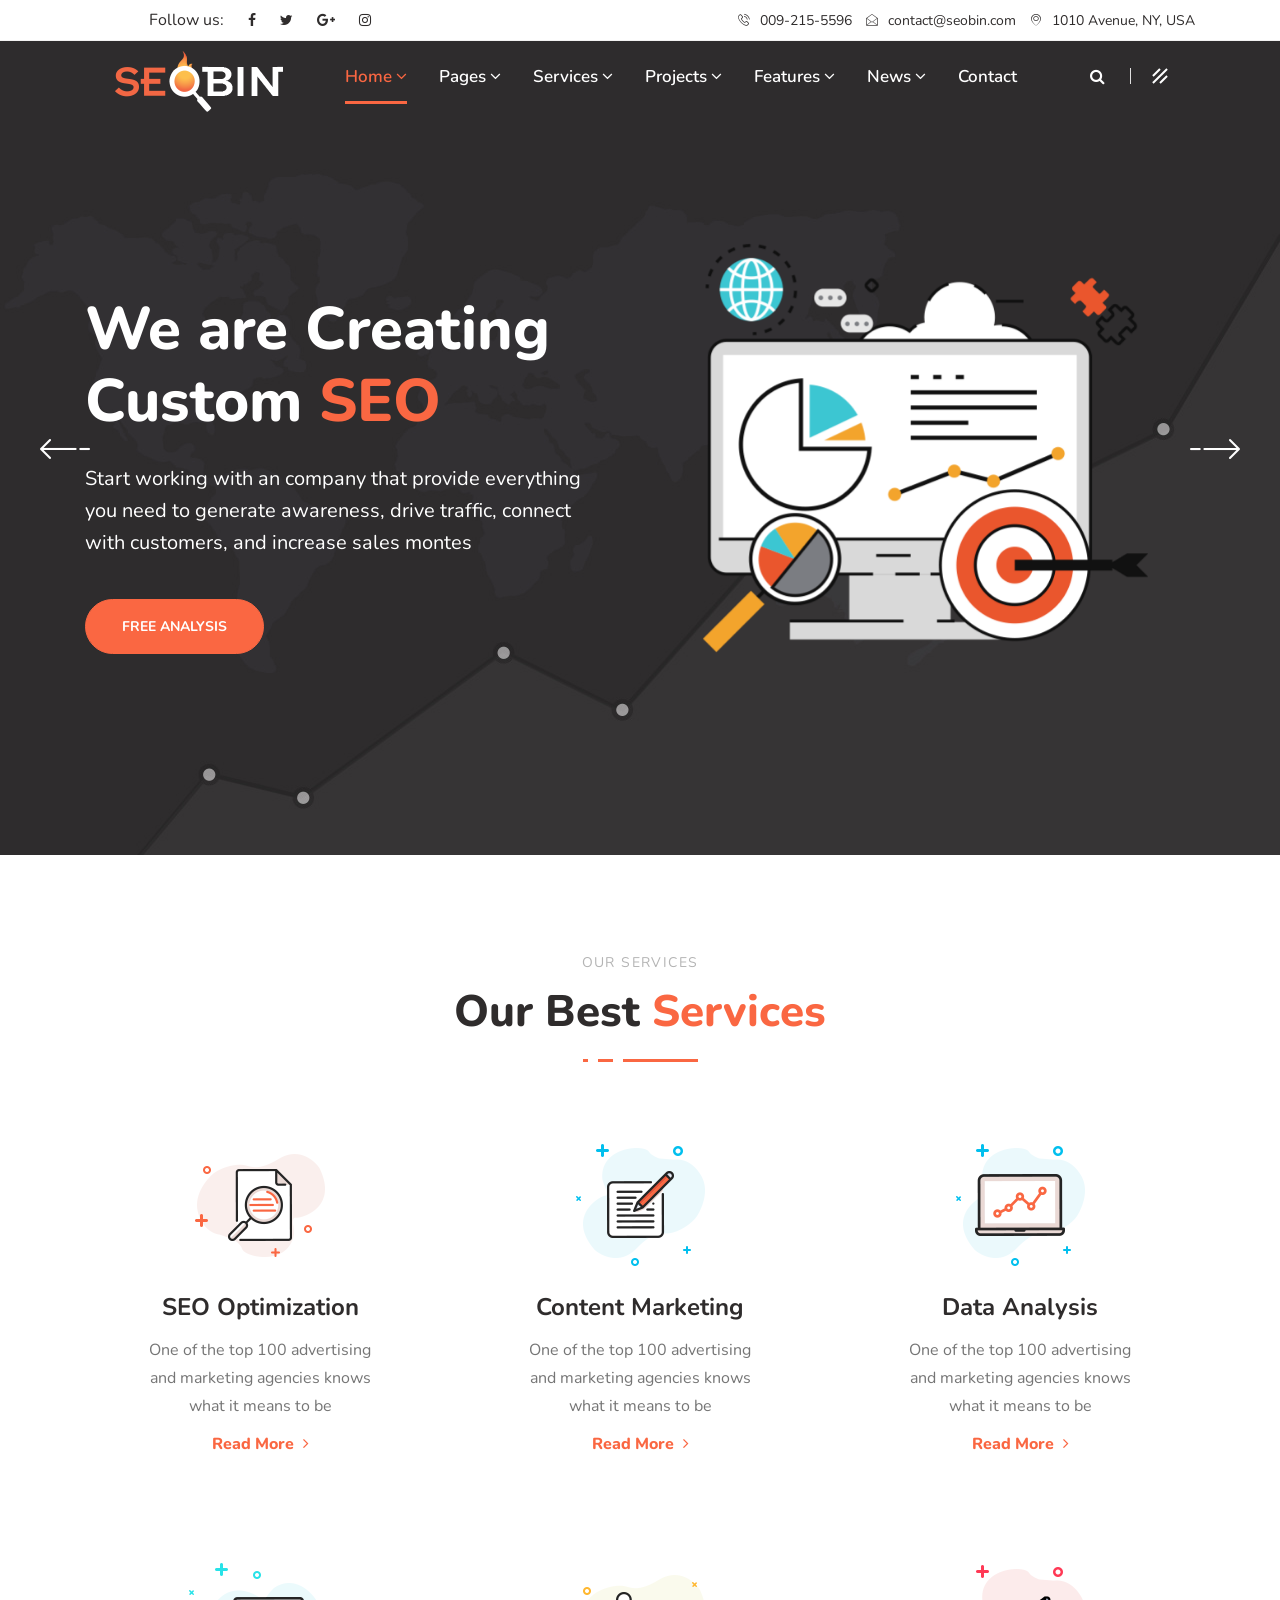
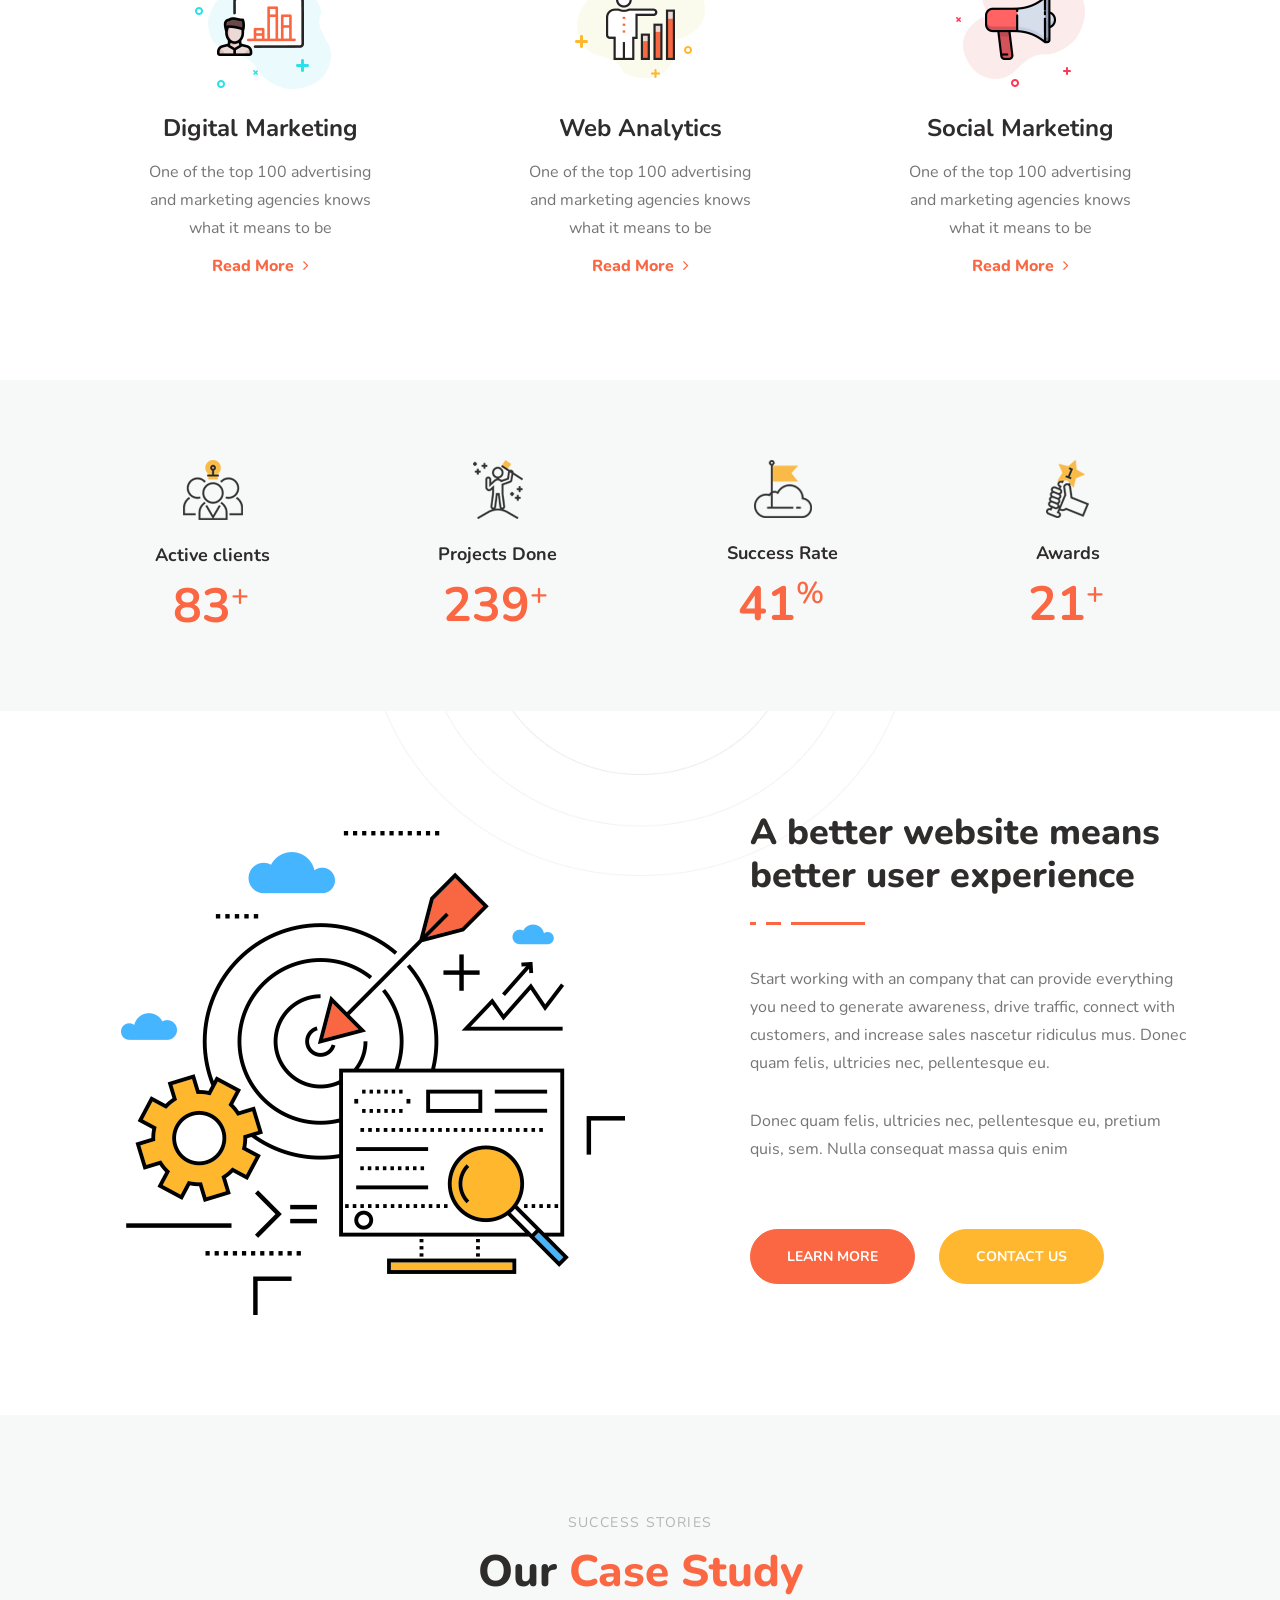
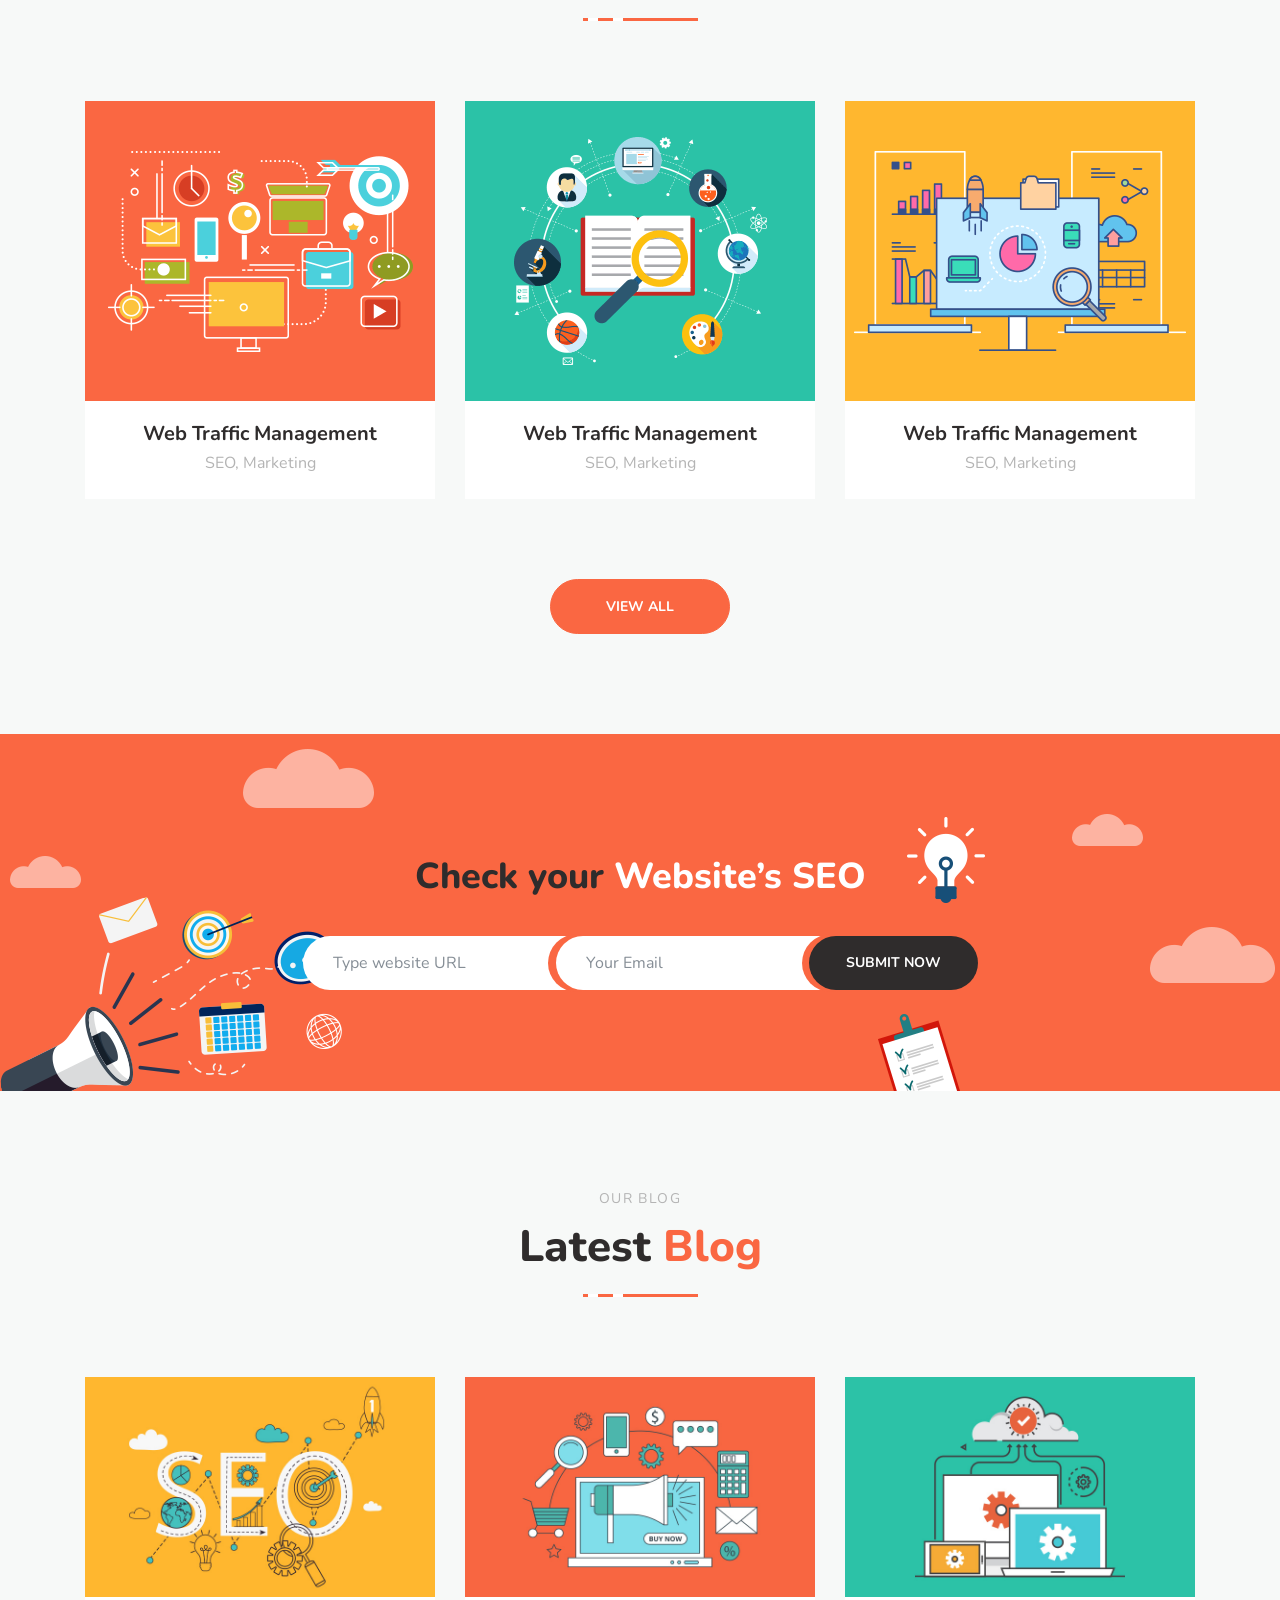
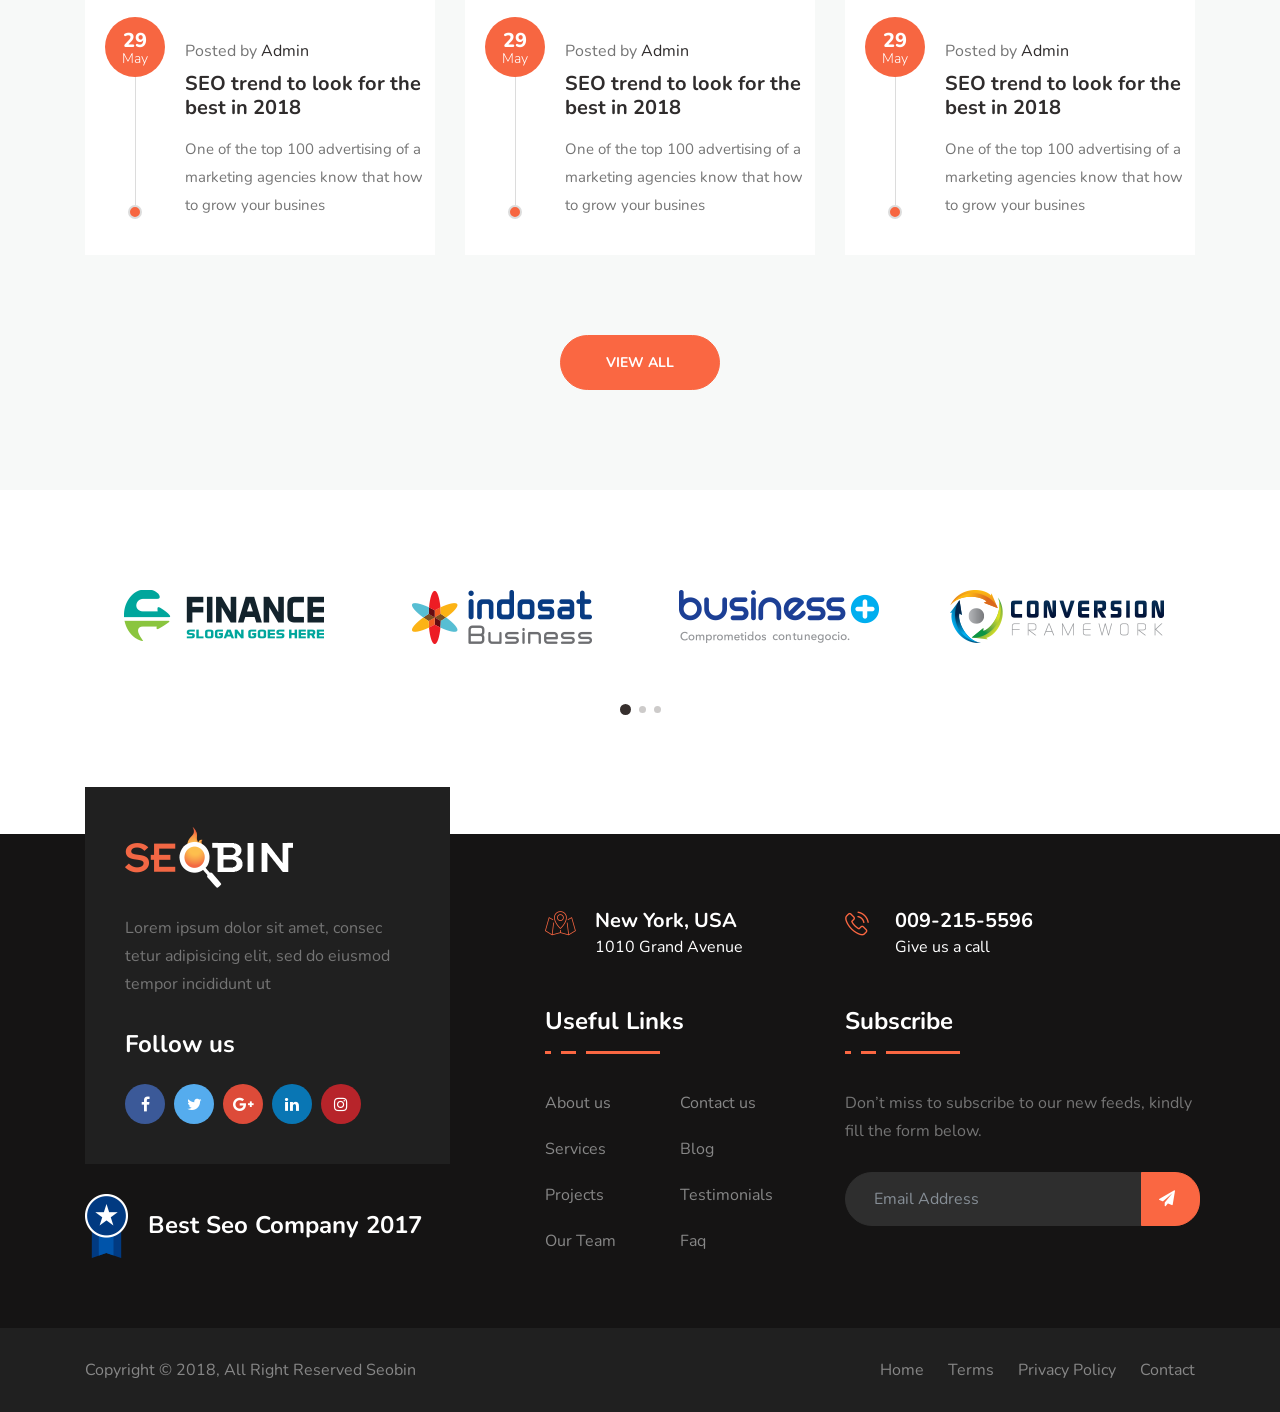
<file: index-5.html>
<!doctype html>
<html lang="en">

<head>
   <!-- Basic Page Needs =====================================-->
   <meta charset="utf-8">

   <!-- Mobile Specific Metas ================================-->
   <meta http-equiv="X-UA-Compatible" content="IE=edge">
   <meta name="viewport" content="width=device-width, initial-scale=1, shrink-to-fit=no">

   <!-- Site Title- -->
   <title>SeoBin - SEO, Social Media and Marketing HTML Template</title>

   <!-- CSS
   ==================================================== -->
   <!--Font Awesome -->
   <link rel="stylesheet" href="css/font-awesome.min.css" />

   <!--Animate CSS -->
   <link rel="stylesheet" href="css/animate.css" />

   <!-- Iconic Fonts -->
   <link rel="stylesheet" href="css/icofonts.css" />

   <!-- Bootstrap CSS -->
   <link rel="stylesheet" href="css/bootstrap.min.css">

   <!-- Owl Carousel -->
   <link rel="stylesheet" href="css/owlcarousel.min.css" />

   <!-- Video Popup -->
   <link rel="stylesheet" href="css/magnific-popup.css" />

   <!--Style CSS -->
   <link rel="stylesheet" href="css/style.css">

   <!--Responsive CSS -->
   <link rel="stylesheet" href="css/responsive.css">


   <!-- HTML5 shim and Respond.js IE8 support of HTML5 elements and media queries -->
   <!-- WARNING: Respond.js doesn't work if you view the page via file:// -->
   <!--[if lt IE 9]>
      <script src="https://oss.maxcdn.com/html5shiv/3.7.2/html5shiv.min.js"></script>
      <script src="https://oss.maxcdn.com/respond/1.4.2/respond.min.js"></script>
      <![endif]-->


</head>

<body>

   <div class="search-bar">
      <i class="fa fa-close"></i>
      <form class="search-bar-fixed" action="#">
         <input type="text" placeholder="search...">
         <button type="submit"><i class="fa fa-search"></i></button>
      </form>
   </div>
   <!--End Search bar -->

   <div class="offcanvas-menu">
      <div class="offcanvas-menu-overlay"></div>
      <div class="container">
         <div class="row">
            <div class="col-md-12">
               <div class="offcanvas-wrapper">
                  <div class="offcanvas-inner">
                     <a href="index.html" class="logo">
                        <img src="images/logo/logo.png" alt="">
                     </a>
                     <p>Start working with an company that can provide everything you need to generate awareness, drive traffic,
                        connect with customers, and increase sales montes, nascetur ridiculus mus</p>
                     <div class="row">
                        <div class="col-md-12">
                           <div class="contact-us">
                              <div class="contact-icon">
                                 <i class="icon icon-map2"></i>
                              </div>
                              <!-- End contact Icon -->
                              <div class="contact-info">
                                 <h3>New York, USA</h3>
                                 <p>1010 Grand Avenue</p>
                              </div>
                              <!-- End Contact Info -->
                           </div>
                           <!-- End Contact Us -->
                        </div>
                        <!-- End Col -->
                        <div class="col-md-12">
                           <div class="contact-us">
                              <div class="contact-icon">
                                 <i class="icon icon-phone3"></i>
                              </div>
                              <!-- End contact Icon -->
                              <div class="contact-info">
                                 <h3>009-215-5596</h3>
                                 <p>Give us a call</p>
                              </div>
                              <!-- End Contact Info -->
                           </div>
                           <!-- End Contact Us -->
                        </div>
                        <!-- End Col -->
                        <div class="col-md-12">
                           <div class="contact-us">
                              <div class="contact-icon">
                                 <i class="icon icon-envelope2"></i>
                              </div>
                              <!-- End contact Icon -->
                              <div class="contact-info">
                                 <h3>mail@example.com</h3>
                                 <p>24/7 online support</p>
                              </div>
                              <!-- End Contact Info -->
                           </div>
                           <!-- End Contact Us -->
                        </div>
                        <!-- End Col -->
                     </div>
                     <!-- End Contact Row -->
                     <div class="footer-social-link">
                        <ul>
                           <li><a href="#"><i class="fa fa-facebook"></i></a></li>
                           <li><a href="#"><i class="fa fa-twitter"></i></a></li>
                           <li><a href="#"><i class="fa fa-google-plus"></i></a></li>
                           <li><a href="#"><i class="fa fa-linkedin"></i></a></li>
                           <li><a href="#"><i class="fa fa-instagram"></i></a></li>
                        </ul>
                     </div>
                     <div class="menu-subscribe">
                        <h3>
                           Subscribe
                           <span class="noanimate-border"></span>
                        </h3>
                        <form action="#">
                           <div class="form-row">
                              <div class="col tw-footer-form">
                                 <input type="email" class="form-control" placeholder="Email Address">
                                 <button type="submit"><i class="fa fa-send"></i></button>
                              </div>
                           </div>
                        </form>
                     </div>
                  </div>
                  <!-- Offcanvas inner end -->
                  <button class="menu-close-btn"><i class="fa fa-close"></i></button>
               </div>
               <!-- Offcanvas wrapper end -->
            </div>
            <!-- Col End -->
         </div>
         <!-- Row End -->
      </div>
      <!-- Container End -->
   </div>
   <!-- Off canvas menu End -->

   <div class="tw-top-bar bg-white top-bar-lite">
      <div class="container">
         <div class="row">
            <div class="col-lg-4 text-md-center">
               <div class="top-social-links">
                  <span>Follow us:</span>
                  <a href="#"><i class="fa fa-facebook"></i></a>
                  <a href="#"><i class="fa fa-twitter"></i></a>
                  <a href="#"><i class="fa fa-google-plus"></i></a>
                  <a href="#"><i class="fa fa-instagram"></i></a>
               </div>
            </div>
            <!-- Col End -->
            <div class="col-lg-8 text-md-center">
               <div class="top-contact-info">
                  <span><i class="icon icon-phone3"></i>009-215-5596</span>
                  <span><i class="icon icon-envelope"></i>contact@seobin.com</span>
                  <span><i class="icon icon-map-marker2"></i>1010 Avenue, NY, USA</span>
               </div>
            </div>
            <!-- Col end -->
         </div>
         <!-- Row End -->
      </div>
      <!-- Container End -->
   </div>
   <!-- Top Bar end -->


   <!-- header======================-->
   <header class="header-transparent header-absolute">
      <div class="tw-header header-dark">
         <div class="container">
            <nav class="navbar navbar-expand-lg navbar-light dark-nav nav-transparent">
               <a class="navbar-brand tw-nav-brand" href="index.html">
                  <img src="images/footer_logo.png" alt="seobin">
               </a>
               <!-- End of Navbar Brand -->
               <button class="navbar-toggler" type="button" data-toggle="collapse" data-target="#navbarSupportedContent" aria-controls="navbarSupportedContent"
                  aria-expanded="false" aria-label="Toggle navigation">
                  <span class="navbar-toggler-icon"></span>
               </button>
               <!-- End of Navbar toggler -->
               <div class="collapse navbar-collapse justify-content-center" id="navbarSupportedContent">
                  <ul class="navbar-nav">
                     <li class="nav-item dropdown active">
                        <a class="nav-link active" href="#" data-toggle="dropdown">
                           Home
                           <span class="tw-indicator"><i class="fa fa-angle-down"></i></span>
                        </a>
                        <ul class="dropdown-menu tw-dropdown-menu">
                           <li><a href="index.html">Home One</a></li>
                           <li><a href="index-2.html">Home Two</a></li>
                           <li><a href="index-3.html">Home Three</a></li>
                           <li><a href="index-4.html">Home Four</a></li>
                           <li class="active"><a href="index-5.html">Home Five</a></li>
                           <li><a href="index-6.html">Home Six</a></li>
                           <li><a href="index-7.html">Home Seven</a></li>
                           <li><a href="index-8.html">Home Eight</a></li>
                        </ul>
                        <!-- End of Dropdown menu -->
                     </li>
                     <li class="nav-item dropdown">
                        <a class="nav-link" href="#" data-toggle="dropdown">
                           Pages
                           <span class="tw-indicator"><i class="fa fa-angle-down"></i></span>
                        </a>
                        <ul class="dropdown-menu tw-dropdown-menu">
                           <li><a href="about-us-1.html">About us 1</a></li>
                           <li><a href="about-us-2.html">About us 2</a></li>
                           <li><a href="team.html">Our Teams</a></li>
                           <li><a href="testimonial.html">Testimonial</a></li>
                           <li><a href="faq.html">FAQ</a></li>
                           <li><a href="contact.html">Contact</a></li>
                        </ul>
                        <!-- End of Dropdown menu -->
                     </li>
                     <!-- End Dropdown -->
                     <li class="nav-item dropdown">
                        <a class="nav-link" href="#" data-toggle="dropdown">
                           Services
                           <span class="tw-indicator"><i class="fa fa-angle-down"></i></span>
                        </a>
                        <ul class="dropdown-menu tw-dropdown-menu">
                           <li><a href="service.html">Service All</a></li>
                           <li><a href="single-service.html">Service Single</a></li>
                        </ul>
                        <!-- End of Dropdown menu -->
                     </li>
                     <!-- End Dropdown -->
                     <li class="nav-item dropdown">
                        <a class="nav-link" href="#" data-toggle="dropdown">
                           Projects
                           <span class="tw-indicator"><i class="fa fa-angle-down"></i></span>
                        </a>
                        <ul class="dropdown-menu tw-dropdown-menu">
                           <li><a href="case-studies.html">Projects All</a></li>
                           <li><a href="single-case.html">Project Single</a></li>
                        </ul>
                        <!-- End of Dropdown menu -->
                     </li>
                     <!-- End Dropdown -->

                     <li class="nav-item dropdown tw-megamenu-wrapper">
                        <a class="nav-link" href="#" data-toggle="dropdown">
                           Features
                           <span class="tw-indicator">
                              <i class="fa fa-angle-down"></i>
                           </span>
                        </a>
                        <div id="tw-megamenu" class="dropdown-menu tw-mega-menu">
                           <div class="row">
                              <div class="col-md-12 col-lg-3 no-padding">
                                 <ul>
                                    <li class="tw-megamenu-title">
                                       <h3>Standard Pricing</h3>
                                    </li>
                                    <li><a href="#">SEO Pricing</a></li>
                                    <li><a href="#">Ecommerce SEO</a></li>
                                    <li><a href="#">Enterprise SEO</a></li>
                                    <li><a href="#">Local SEO</a></li>
                                    <li><a href="#">SEO Audits</a></li>
                                    <li><a href="#">PPC Management</a></li>
                                    <li><a href="#">SEO Link Buildings</a></li>
                                 </ul>
                                 <!-- End UL -->
                              </div>
                              <!-- End Col -->
                              <div class="col-md-12 col-lg-3 no-padding">
                                 <ul>
                                    <li class="tw-megamenu-title">
                                       <h3>Elements One</h3>
                                    </li>
                                    <li><a href="#">Addon list 1</a></li>
                                    <li><a href="#">Addon list 2</a></li>
                                    <li><a href="#">Addon list 3</a></li>
                                    <li><a href="#">Addon list 4</a></li>
                                    <li><a href="#">Addon list 5</a></li>
                                    <li><a href="#">Addon list 6</a></li>
                                 </ul>
                                 <!-- End UL -->
                              </div>
                              <!-- End Col -->
                              <div class="col-md-12 col-lg-3 no-padding">
                                 <ul>
                                    <li class="tw-megamenu-title">
                                       <h3>Elements Two</h3>
                                    </li>
                                    <li><a href="#">Addon list 7</a></li>
                                    <li><a href="#">Addon list 8</a></li>
                                    <li><a href="#">Addon list 9</a></li>
                                    <li><a href="#">Addon list 10</a></li>
                                 </ul>
                                 <!-- End Ul -->
                              </div>
                              <!-- End Col -->
                              <div class="col-md-12 col-lg-3 no-padding">
                                 <ul>
                                    <li class="tw-megamenu-title">
                                       <h3>Site review</h3>
                                    </li>
                                    <li>
                                       <p>Start working with the best company that provide you everything you need.</p>
                                    </li>
                                 </ul>
                                 <!-- End UL -->
                              </div>
                              <!-- End Col -->
                           </div>
                           <!-- End Row -->
                        </div>
                        <!-- End of Mega menu -->
                     </li>
                     <!-- End MegaMenu -->
                     <li class="nav-item dropdown">
                        <a class="nav-link" href="#" data-toggle="dropdown">
                           News
                           <span class="tw-indicator"><i class="fa fa-angle-down"></i></span>
                        </a>
                        <ul class="dropdown-menu tw-dropdown-menu">
                           <li><a href="news-right-sidebar.html">News Right Sidebar</a></li>
                           <li><a href="news-left-sidebar.html">News Left Sidebar</a></li>
                           <li><a href="news-single.html">News Single</a></li>
                        </ul>
                        <!-- End of Dropdown menu -->
                     </li>
                     <!-- End Dropdown -->
                     <li class="nav-item"><a class="nav-link" href="contact.html">Contact</a></li>
                  </ul>
                  <!-- End Navbar Nav -->
               </div>
               <!-- End of navbar collapse -->
               <div class="tw-offcanvas-menu offcanvas-menu-dark d-none d-md-inline-block">
                  <i class="fa fa-search"></i>
                  <div class="tw-menu-bar inline-menu">
                     <span></span>
                     <span></span>
                     <span></span>
                  </div>
               </div>
               <!-- End of offcanvas -->
            </nav>
            <!-- End of Nav -->
         </div>
         <!-- End of Container -->
      </div>
      <!-- End tw head -->
   </header>
   <!-- End of Header area=-->


   <!-- Start hero slider/ Owl Carousel Slider -->
   <div class="tw-hero-slider owl-carousel slider-bg-dark">
      <div class="slider-2 tw-slider-bg-dark">
         <div class="slider-wrapper d-table">
            <div class="slider-inner d-table-cell">
               <div class="container">
                  <div class="row justify-content-center">
                     <div class="col-md-6">
                        <div class="slider-content slider-content-dark">
                           <h1>We are Creating Custom
                              <span>SEO</span>
                           </h1>
                           <p>Start working with an company that provide everything you need to generate awareness, drive traffic,
                              connect with customers, and increase sales montes</p>
                           <a href="#" class="btn btn-primary">Free Analysis</a>
                        </div>
                     </div>
                     <!-- Col end -->
                     <div class="col-md-5 mr-auto ml-auto align-self-center">
                        <img src="images/slider/slider2.png" alt="" class="img-fluid slider-img">
                     </div>
                     <!-- col end -->
                  </div>
                  <!-- Row End -->
               </div>
               <!-- Container End -->
            </div>
            <!-- Slider Inner End -->
         </div>
         <!-- Slider Wrapper End -->
      </div>
      <!-- Slider 2 end -->


      <div class="slider-3 tw-slider-bg-dark">
         <div class="slider-wrapper d-table">
            <div class="slider-inner d-table-cell">
               <div class="container">
                  <div class="row justify-content-center">
                     <div class="col-md-5 mr-auto ml-auto tw-mt-40 align-self-center">
                        <img src="images/slider/slider3.png" alt="" class="img-fluid slider-img">
                     </div>
                     <!-- Col end -->

                     <div class="col-md-6">
                        <div class="slider-content slider-content-dark">
                           <h1>We serve best
                              <span>Local SEO</span> service </h1>
                           <p>Start working with an company that provide everything you need to generate awareness, drive traffic,
                              connect with customers, and increase sales montes</p>
                           <a href="#" class="btn btn-primary">Free Analysis</a>
                        </div>
                        <!-- End Slider Content -->
                     </div>
                     <!-- col end -->
                  </div>
                  <!-- Row End -->
               </div>
               <!-- Container End -->
            </div>
            <!-- Slider Inner End -->
         </div>
         <!-- Slider Wrapper End -->
      </div>
      <!-- Slider 3 end -->
   </div>
   <!-- End Carousel -->


   <section id="tw-service" class="tw-service">
      <div class="container">
         <div class="row text-center">
            <div class="col section-heading">
               <h2>
                  <small>Our services</small>
                  Our Best
                  <span>Services</span>
               </h2>
               <span class="animate-border ml-auto mr-auto tw-mt-20"></span>
            </div>
            <!-- Title Col End -->
         </div>
         <!-- Title Row End -->
         <div class="row">
            <div class="col-md-4 text-center">
               <div class="tw-service-box">
                  <div class="service-icon service-icon-bg-1 d-table">
                     <div class="service-icon-inner d-table-cell">
                        <img src="images/icon/service1.png" alt="search engine" class="img-fluid">
                     </div>
                  </div>
                  <!-- Service icon end -->
                  <div class="service-content">
                     <h3>SEO Optimization</h3>
                     <p>One of the top 100 advertising and marketing agencies knows what it means to be</p>
                     <a href="#" class="tw-readmore">Read More
                           <i class="fa fa-angle-right"></i>
                        </a>
                  </div>
                  <!-- Service Content end -->
               </div>
               <!-- Service box end -->
            </div>
            <!-- Col End -->
            <div class="col-md-4 text-center">
               <div class="tw-service-box">
                  <div class="service-icon service-icon-bg-2 d-table">
                     <div class="service-icon-inner d-table-cell">
                        <img src="images/icon/service2.png" alt="search engine" class="img-fluid">
                     </div>
                  </div>
                  <!-- Service icon end -->
                  <div class="service-content">
                     <h3>Content Marketing</h3>
                     <p>One of the top 100 advertising and marketing agencies knows what it means to be</p>
                     <a href="#" class="tw-readmore">Read More
                           <i class="fa fa-angle-right"></i>
                        </a>
                  </div>
                  <!-- Service content end -->
               </div>
               <!-- Service box End -->
            </div>
            <!-- Col End -->
            <div class="col-md-4 text-center">
               <div class="tw-service-box">
                  <div class="service-icon service-icon-bg-3 d-table">
                     <div class="service-icon-inner d-table-cell">
                        <img src="images/icon/service3.png" alt="search engine" class="img-fluid">
                     </div>
                  </div>
                  <!-- Service Icon End -->
                  <div class="service-content">
                     <h3>Data Analysis</h3>
                     <p>One of the top 100 advertising and marketing agencies knows what it means to be</p>
                     <a href="#" class="tw-readmore">Read More
                           <i class="fa fa-angle-right"></i>
                        </a>
                  </div>
                  <!-- Service content end -->
               </div>
               <!-- Service box End -->
            </div>
            <!-- Col end -->
         </div>
         <!-- Row end -->
         <div class="tw-mb-105"></div>
         <div class="row">
            <div class="col-md-4 text-center">
               <div class="tw-service-box">
                  <div class="service-icon service-icon-bg-4 d-table">
                     <div class="service-icon-inner d-table-cell">
                        <img src="images/icon/service4.png" alt="search engine" class="img-fluid">
                     </div>
                  </div>
                  <!-- Service icon end -->
                  <div class="service-content">
                     <h3>Digital Marketing</h3>
                     <p>One of the top 100 advertising and marketing agencies knows what it means to be</p>
                     <a href="#" class="tw-readmore">Read More
                           <i class="fa fa-angle-right"></i>
                        </a>
                  </div>
                  <!-- Service content end -->
               </div>
               <!-- Service Box end -->
            </div>
            <!-- Col end -->
            <div class="col-md-4 text-center">
               <div class="tw-service-box">
                  <div class="service-icon service-icon-bg-5 d-table">
                     <div class="service-icon-inner d-table-cell">
                        <img src="images/icon/service5.png" alt="search engine" class="img-fluid">
                     </div>
                  </div>
                  <!-- Service icon end -->
                  <div class="service-content">
                     <h3>Web Analytics</h3>
                     <p>One of the top 100 advertising and marketing agencies knows what it means to be</p>
                     <a href="#" class="tw-readmore">Read More
                           <i class="fa fa-angle-right"></i>
                        </a>
                  </div>
                  <!-- Service content end -->
               </div>
               <!-- Service box end -->
            </div>
            <!-- Row End -->
            <div class="col-md-4 text-center">
               <div class="tw-service-box">
                  <div class="service-icon service-icon-bg-6 d-table">
                     <div class="service-icon-inner d-table-cell">
                        <img src="images/icon/service6.png" alt="search engine" class="img-fluid">
                     </div>
                  </div>
                  <!-- Service Icon end-->
                  <div class="service-content">
                     <h3>Social Marketing</h3>
                     <p>One of the top 100 advertising and marketing agencies knows what it means to be</p>
                     <a href="#" class="tw-readmore">Read More
                           <i class="fa fa-angle-right"></i>
                        </a>
                  </div>
                  <!-- Service Content end -->
               </div>
               <!-- Service box end-->
            </div>
            <!-- Col end -->
         </div>
         <!-- Row End -->
      </div>
      <!-- container -->
   </section>
   <!-- Tw Service End -->




   <section id="tw-facts" class="tw-facts">
      <div class="container">
         <div class="row">
            <div class="col-md-3 text-center">
               <div class="tw-facts-box">
                  <div class="facts-img">
                     <img src="images/icon/fact1.png" alt="" class="img-fluid">
                  </div>
                  <!-- End Fatcs image -->
                  <div class="facts-content">
                     <h4 class="facts-title">Active clients</h4>
                     <span class="counter">200</span>
                     <sup>+</sup>
                  </div>
                  <!-- Facts Content End -->
               </div>
               <!-- Facts Box End -->
            </div>
            <!-- Col End -->
            <div class="col-md-3 text-center">
               <div class="tw-facts-box">
                  <div class="facts-img">
                     <img src="images/icon/fact2.png" alt="" class="img-fluid">
                  </div>
                  <!-- End Facts Image -->
                  <div class="facts-content">
                     <h4 class="facts-title">Projects Done</h4>
                     <span class="counter">570</span>
                     <sup>+</sup>
                  </div>
                  <!-- End Facts Content -->
               </div>
               <!-- End Facts Box -->
            </div>
            <!-- Col End -->
            <div class="col-md-3 text-center">
               <div class="tw-facts-box">
                  <div class="facts-img">
                     <img src="images/icon/fact3.png" alt="" class="img-fluid">
                  </div>
                  <!-- End Facts Image -->
                  <div class="facts-content">
                     <h4 class="facts-title">Success Rate</h4>
                     <span class="counter">98</span>
                     <sup>%</sup>
                  </div>
                  <!-- End Facts Content -->
               </div>
               <!-- End Facts Box -->
            </div>
            <!-- Col End -->
            <div class="col-md-3 text-center">
               <div class="tw-facts-box">
                  <div class="facts-img">
                     <img src="images/icon/fact4.png" alt="" class="img-fluid">
                  </div>
                  <!-- End Facts Image -->
                  <div class="facts-content">
                     <h4 class="facts-title">Awards</h4>
                     <span class="counter">50</span>
                     <sup>+</sup>
                  </div>
                  <!-- End Facts Content -->
               </div>
               <!-- End Facts Box -->
            </div>
            <!-- Col End -->
         </div>
         <!-- Row End -->
      </div>
      <!-- Container End -->
   </section>
   <!-- Facts End -->
   <section id="tw-intro" class="tw-intro-area">
      <div class="tw-ellipse-pattern">
         <img src="images/about/about_ellipse.png" alt="">
      </div>
      <!-- End Ellipse Pattern -->
      <div class="container">
         <div class="row">

            <div class="col-lg-6 col-md-12 text-lg-right text-md-center wow fadeInLeft" data-wow-duration="1s">
               <img src="images/about/about_image.png" alt="" class="img-fluid">
            </div>
            <!-- End Col -->
            <div class="col-lg-5 ml-auto col-md-12 wow fadeInRight" data-wow-duration="1s">
               <h2 class="column-title">A better website means better user experience</h2>
               <span class="animate-border tw-mb-40"></span>
               <p>
                  Start working with an company that can provide everything you need to generate awareness, drive traffic, connect with customers,
                  and increase sales nascetur ridiculus mus. Donec quam felis, ultricies nec, pellentesque eu.
               </p>
               <p>
                  Donec quam felis, ultricies nec, pellentesque eu, pretium quis, sem. Nulla consequat massa quis enim
               </p>
               <!-- End Intro list -->
               <a href="#" class="btn btn-primary">learn more</a>
               <!-- Default Round Btn -->
               <a href="#" class="btn btn-secondary">contact us</a>
            </div>
            <!-- End Col -->
         </div>
         <!-- End Row -->
      </div>
      <!-- End Container -->
   </section>
   <!-- Intro section End -->


   <section id="tw-case" class="tw-case">
      <div class="container">
         <div class="row text-center">
            <div class="col section-heading">
               <h2>
                  <small>Success Stories</small>
                  Our
                  <span>Case Study</span>
               </h2>
               <!-- End Section Title -->
               <span class="animate-border ml-auto mr-auto tw-mt-20"></span>
            </div>
            <!-- End Col -->
         </div>
         <!-- End Row -->
         <div class="row">
            <div class="col-md-4 text-center">
               <div class="tw-case-study-box">
                  <div class="case-img study-bg-1">
                     <img src="images/cases/case-study1.png" alt="" class="img-fluid">
                  </div>
                  <!-- End case img -->
                  <div class="casestudy-content">
                     <a href="#">
                        <h4>Web Traffic Management</h4>
                     </a>
                     <p>SEO, Marketing</p>
                  </div>
                  <!-- End case study content -->
               </div>
               <!-- End case study box -->
            </div>
            <!-- End Col -->
            <div class="col-md-4 text-center">
               <div class="tw-case-study-box">
                  <div class="case-img study-bg-2">
                     <img src="images/cases/case-study2.png" alt="" class="img-fluid">
                  </div>
                  <div class="casestudy-content">
                     <a href="#">
                        <h4>Web Traffic Management</h4>
                     </a>
                     <p>SEO, Marketing</p>
                  </div>
                  <!-- End case study content -->
               </div>
               <!-- End case study box -->
            </div>
            <!-- End Col -->
            <div class="col-md-4 text-center">
               <div class="tw-case-study-box">
                  <div class="case-img study-bg-3">
                     <img src="images/cases/case-study3.png" alt="" class="img-fluid">
                  </div>
                  <div class="casestudy-content">
                     <a href="#">
                        <h4>Web Traffic Management</h4>
                     </a>
                     <p>SEO, Marketing</p>
                  </div>
                  <!-- End case study content -->
               </div>
               <!-- End case study box -->
            </div>
            <!-- End col -->
            <div class="col-md-12 text-center"><a href="#" class="btn btn-primary btn-lg tw-mt-80">view all</a></div>
         </div>
         <!-- End Row -->
      </div>
      <!-- Container End -->
   </section>
   <!-- TW case end -->



   <section id="tw-analysis" class="tw-analysis-area">
      <div class="analysis-bg-pattern d-none d-md-inline-block">
         <img class="wow fadeInUp" src="images/check-seo/cloud.png" alt="">
         <img class="wow fadeInUp" src="images/check-seo/cloud2.png" alt="">
         <img class="wow fadeInUp" src="images/check-seo/announce.png" alt="">
         <img class="wow fadeInUp" src="images/check-seo/chart.png" alt="">
      </div>
      <!-- End Analysis Pattern img -->
      <div class="container">
         <div class="row justify-content-center">
            <div class="col-md-8 text-center wow fadeInDown">
               <h2 class="column-title">
                  Check your
                  <span class="text-white">Website’s SEO</span>
               </h2>
               <div class="analysis-form">
                  <form class="form-vertical">
                     <div class="row justify-content-center">
                        <div class="col-lg-4 col-md-12 no-padding">
                           <div class="form-group tw-form-round-shape">
                              <input type="url" id="url" name="url" placeholder="Type website URL" class="form-control">
                           </div>
                        </div>
                        <div class="col-lg-4 col-md-12 no-padding">
                           <div class="form-group tw-form-round-shape">
                              <input type="email" id="email" name="email" placeholder="Your Email" class="form-control">
                           </div>
                        </div>
                        <div class="col-lg-4 col-md-12 no-padding">
                           <div class="form-group">
                              <input type="submit" value="submit now">
                           </div>
                        </div>
                     </div>
                  </form>
                  <!-- End Form -->
               </div>
               <!-- End Analysis form -->
            </div>
            <!-- Col End -->
         </div>
         <!-- End Row -->
      </div>
      <!-- End container -->
   </section>
   <!-- End Analysis Section -->
   <section id="tw-blog" class="tw-blog">
      <div class="container">
         <div class="row text-center">
            <div class="col section-heading">
               <h2>
                  <small>our blog</small>
                  Latest <span>Blog</span>
               </h2>
               <span class="animate-border ml-auto mr-auto tw-mt-20"></span>
            </div>
            <!-- Col end -->
         </div>
         <!-- Row End -->
         <div class="row">
            <div class="col-lg-4 col-md-12">
               <div class="tw-latest-post">
                  <div class="latest-post-media text-center">
                     <img src="images/news/post1.jpg" alt="blog_image_one" class="img-fluid">
                  </div>
                  <!-- End Latest Post Media -->
                  <div class="post-body">
                     <div class="post-item-date">
                        <div class="post-date">
                           <span class="date">29</span>
                           <span class="month">May</span>
                        </div>
                     </div>
                     <!-- End Post Item Date -->
                     <div class="post-info">
                        <div class="post-meta">
                           <span class="post-author">
                              Posted by <a href="">Admin</a>
                           </span>
                        </div>
                        <!-- End Post Meta -->
                        <h3 class="post-title"><a href="#">SEO trend to look for the best in 2018</a></h3>
                        <div class="entry-content">
                           <p>
                              One of the top 100 advertising of a marketing agencies know that how to grow your busines
                           </p>
                        </div>
                        <!-- End Entry Content -->
                     </div>
                     <!-- End Post info -->
                  </div>
                  <!-- End Post Body -->
               </div>
               <!-- End Tw Latest Post -->
            </div>
            <!-- End Col -->
            <div class="col-lg-4 col-md-12">
               <div class="tw-latest-post">
                  <div class="latest-post-media text-center">
                     <img src="images/news/post2.jpg" alt="blog_image_one" class="img-fluid">
                  </div>
                  <!-- End Latest Post Media -->
                  <div class="post-body">
                     <div class="post-item-date">
                        <div class="post-date">
                           <span class="date">29</span>
                           <span class="month">May</span>
                        </div>
                     </div>
                     <!-- End Post Item Date -->
                     <div class="post-info">
                        <div class="post-meta">
                           <span class="post-author">
                              Posted by <a href="">Admin</a>
                           </span>
                        </div>
                        <!-- End Post Meta -->
                        <h3 class="post-title"><a href="#">SEO trend to look for the best in 2018</a></h3>
                        <div class="entry-content">
                           <p>
                              One of the top 100 advertising of a marketing agencies know that how to grow your busines
                           </p>
                        </div>
                        <!-- End Entry Content -->
                     </div>
                     <!-- End Post info -->
                  </div>
                  <!-- End Post Body -->
               </div>
               <!-- End Tw Latest Post -->
            </div>
            <!-- End Col -->
            <div class="col-lg-4 col-md-12">
               <div class="tw-latest-post">
                  <div class="latest-post-media text-center">
                     <img src="images/news/post3.jpg" alt="blog_image_one" class="img-fluid">
                  </div>
                  <!-- End Latest Post Media -->
                  <div class="post-body">
                     <div class="post-item-date">
                        <div class="post-date">
                           <span class="date">29</span>
                           <span class="month">May</span>
                        </div>
                     </div>
                     <!-- End Post Item Date -->
                     <div class="post-info">
                        <div class="post-meta">
                           <span class="post-author">
                              Posted by <a href="">Admin</a>
                           </span>
                        </div>
                        <!-- End Post Meta -->
                        <h3 class="post-title"><a href="#">SEO trend to look for the best in 2018</a></h3>
                        <div class="entry-content">
                           <p>
                              One of the top 100 advertising of a marketing agencies know that how to grow your busines
                           </p>
                        </div>
                        <!-- End Entry Content -->
                     </div>
                     <!-- End Post info -->
                  </div>
                  <!-- End Post Body -->
               </div>
               <!-- End Tw Latest Post -->
            </div>
            <!-- End Col -->
            <div class="col-md-12 text-center"><a href="#" class="btn btn-primary btn-lg tw-mt-80">view all</a></div>
         </div>
         <!-- End Row -->
      </div>
      <!-- Container End -->
   </section>
   <!-- End tw blog -->

   <section id="tw-client" class="tw-client">
      <div class="container">
         <div class="row">
            <div class="col-md-12">
               <div class="clients-carousel owl-carousel">
                  <div class="client-logo-wrapper d-table">
                     <div class="client-logo d-table-cell">
                        <img src="images/clients/client1.png" alt="">
                     </div>
                     <!-- End Clients logo -->
                  </div>
                  <!-- End Client wrapper -->
                  <div class="client-logo-wrapper d-table">
                     <div class="client-logo d-table-cell">
                        <img src="images/clients/client2.png" alt="">
                     </div>
                     <!-- End Clients logo -->
                  </div>
                  <!-- End Client wrapper -->
                  <div class="client-logo-wrapper d-table">
                     <div class="client-logo d-table-cell">
                        <img src="images/clients/client3.png" alt="">
                     </div>
                     <!-- End Clients logo -->
                  </div>
                  <!-- End Client wrapper -->
                  <div class="client-logo-wrapper d-table">
                     <div class="client-logo d-table-cell">
                        <img src="images/clients/client4.png" alt="">
                     </div>
                     <!-- End Clients logo -->
                  </div>
                  <!-- End Client wrapper -->
                  <div class="client-logo-wrapper d-table">
                     <div class="client-logo d-table-cell">
                        <img src="images/clients/client2.png" alt="">
                     </div>
                     <!-- End Clients logo -->
                  </div>
                  <!-- End Client wrapper -->
                  <div class="client-logo-wrapper d-table">
                     <div class="client-logo d-table-cell">
                        <img src="images/clients/client2.png" alt="">
                     </div>
                     <!-- End Clients logo -->
                  </div>
                  <!-- End Client wrapper -->
                  <div class="client-logo-wrapper d-table">
                     <div class="client-logo d-table-cell">
                        <img src="images/clients/client2.png" alt="">
                     </div>
                     <!-- End Clients logo -->
                  </div>
                  <!-- End Client wrapper -->
                  <div class="client-logo-wrapper d-table">
                     <div class="client-logo d-table-cell">
                        <img src="images/clients/client2.png" alt="">
                     </div>
                     <!-- End Clients logo -->
                  </div>
                  <!-- End Client wrapper -->
                  <div class="client-logo-wrapper d-table">
                     <div class="client-logo d-table-cell">
                        <img src="images/clients/client2.png" alt="">
                     </div>
                     <!-- End Clients logo -->
                  </div>
                  <!-- End Client wrapper -->
               </div>
               <!-- End Carousel -->
            </div>
            <!-- End Col -->
         </div>
         <!-- End Row -->
      </div>
      <!-- End Container -->
   </section>
   <!-- End Tw Client -->


   <footer id="tw-footer" class="tw-footer">
      <div class="container">
         <div class="row">
            <div class="col-md-12 col-lg-4">
               <div class="tw-footer-info-box">
                  <a href="index.html" class="footer-logo">
                     <img src="images/footer_logo.png" alt="footer_logo" class="img-fluid">
                  </a>
                  <p class="footer-info-text">
                     Lorem ipsum dolor sit amet, consec tetur adipisicing elit, sed do eiusmod tempor incididunt ut
                  </p>
                  <div class="footer-social-link">
                     <h3>Follow us</h3>
                     <ul>
                        <li><a href="#"><i class="fa fa-facebook"></i></a></li>
                        <li><a href="#"><i class="fa fa-twitter"></i></a></li>
                        <li><a href="#"><i class="fa fa-google-plus"></i></a></li>
                        <li><a href="#"><i class="fa fa-linkedin"></i></a></li>
                        <li><a href="#"><i class="fa fa-instagram"></i></a></li>
                     </ul>
                  </div>
                  <!-- End Social link -->
               </div>
               <!-- End Footer info -->
               <div class="footer-awarad">
                  <img src="images/icon/best.png" alt="">
                  <p>Best Seo Company 2017</p>
               </div>
            </div>
            <!-- End Col -->
            <div class="col-md-12 col-lg-8">
               <div class="row">
                  <div class="col-md-6">
                     <div class="contact-us">
                        <div class="contact-icon">
                           <i class="icon icon-map2"></i>
                        </div>
                        <!-- End contact Icon -->
                        <div class="contact-info">
                           <h3>New York, USA</h3>
                           <p>1010 Grand Avenue</p>
                        </div>
                        <!-- End Contact Info -->
                     </div>
                     <!-- End Contact Us -->
                  </div>
                  <!-- End Col -->
                  <div class="col-md-6">
                     <div class="contact-us contact-us-last">
                        <div class="contact-icon">
                           <i class="icon icon-phone3"></i>
                        </div>
                        <!-- End contact Icon -->
                        <div class="contact-info">
                           <h3>009-215-5596</h3>
                           <p>Give us a call</p>
                        </div>
                        <!-- End Contact Info -->
                     </div>
                     <!-- End Contact Us -->
                  </div>
                  <!-- End Col -->
               </div>
               <!-- End Contact Row -->
               <div class="row">
                  <div class="col-md-12 col-lg-6">
                     <div class="footer-widget footer-left-widget">
                        <div class="section-heading">
                           <h3>Useful Links</h3>
                           <span class="animate-border border-black"></span>
                        </div>
                        <ul>
                           <li><a href="#">About us</a></li>
                           <li><a href="#">Services</a></li>
                           <li><a href="#">Projects</a></li>
                           <li><a href="#">Our Team</a></li>
                        </ul>
                        <ul>
                           <li><a href="#">Contact us</a></li>
                           <li><a href="#">Blog</a></li>
                           <li><a href="#">Testimonials</a></li>
                           <li><a href="#">Faq</a></li>
                        </ul>
                     </div>
                     <!-- End Footer Widget -->
                  </div>
                  <!-- End col -->
                  <div class="col-md-12 col-lg-6">
                     <div class="footer-widget">
                        <div class="section-heading">
                           <h3>Subscribe</h3>
                           <span class="animate-border border-black"></span>
                        </div>
                        <p>Don’t miss to subscribe to our new feeds, kindly fill the form below.</p>
                        <form action="#">
                           <div class="form-row">
                              <div class="col tw-footer-form">
                                 <input type="email" class="form-control" placeholder="Email Address">
                                 <button type="submit"><i class="fa fa-send"></i></button>
                              </div>
                           </div>
                        </form>
                        <!-- End form -->
                     </div>
                     <!-- End footer widget -->
                  </div>
                  <!-- End Col -->
               </div>
               <!-- End Row -->
            </div>
            <!-- End Col -->
         </div>
         <!-- End Widget Row -->
      </div>
      <!-- End Contact Container -->


      <div class="copyright">
         <div class="container">
            <div class="row">
               <div class="col-md-6">
                  <span>Copyright &copy; 2018, All Right Reserved Seobin</span>
               </div>
               <!-- End Col -->
               <div class="col-md-6">
                  <div class="copyright-menu">
                     <ul>
                        <li><a href="#">Home</a></li>
                        <li><a href="#">Terms</a></li>
                        <li><a href="#">Privacy Policy</a></li>
                        <li><a href="#">Contact</a></li>
                     </ul>
                  </div>
               </div>
               <!-- End col -->
            </div>
            <!-- End Row -->
         </div>
         <!-- End Copyright Container -->
      </div>
      <!-- End Copyright -->
      <!-- Back to top -->
      <div id="back-to-top" class="back-to-top">
         <button class="btn btn-dark" title="Back to Top">
            <i class="fa fa-angle-up"></i>
         </button>
      </div>
      <!-- End Back to top -->
   </footer>
   <!-- End Footer -->


   <!-- Javascripts File
      =============================================================================-->

   <!-- initialize jQuery Library -->
   <script src="js/jquery-2.0.0.min.js"></script>
   <!-- Popper JS -->
   <script src="js/popper.min.js"></script>
   <!-- Bootstrap jQuery -->
   <script src="js/bootstrap.min.js"></script>
   <!-- Owl Carousel -->
   <script src="js/owl-carousel.2.3.0.min.js"></script>
   <!-- Waypoint -->
   <script src="js/waypoints.min.js"></script>
   <!-- Counter Up -->
   <script src="js/jquery.counterup.min.js"></script>
   <!-- Video Popup -->
   <script src="js/jquery.magnific.popup.js"></script>
   <!-- WOW JS -->
   <script src="js/wow.min.js"></script>
   <!-- SmoothScroll js -->
   <script src="js/smoothscroll.js"></script>
   <!-- Template Custom -->
   <script src="js/main.js"></script>
</body>

</html>
</file>
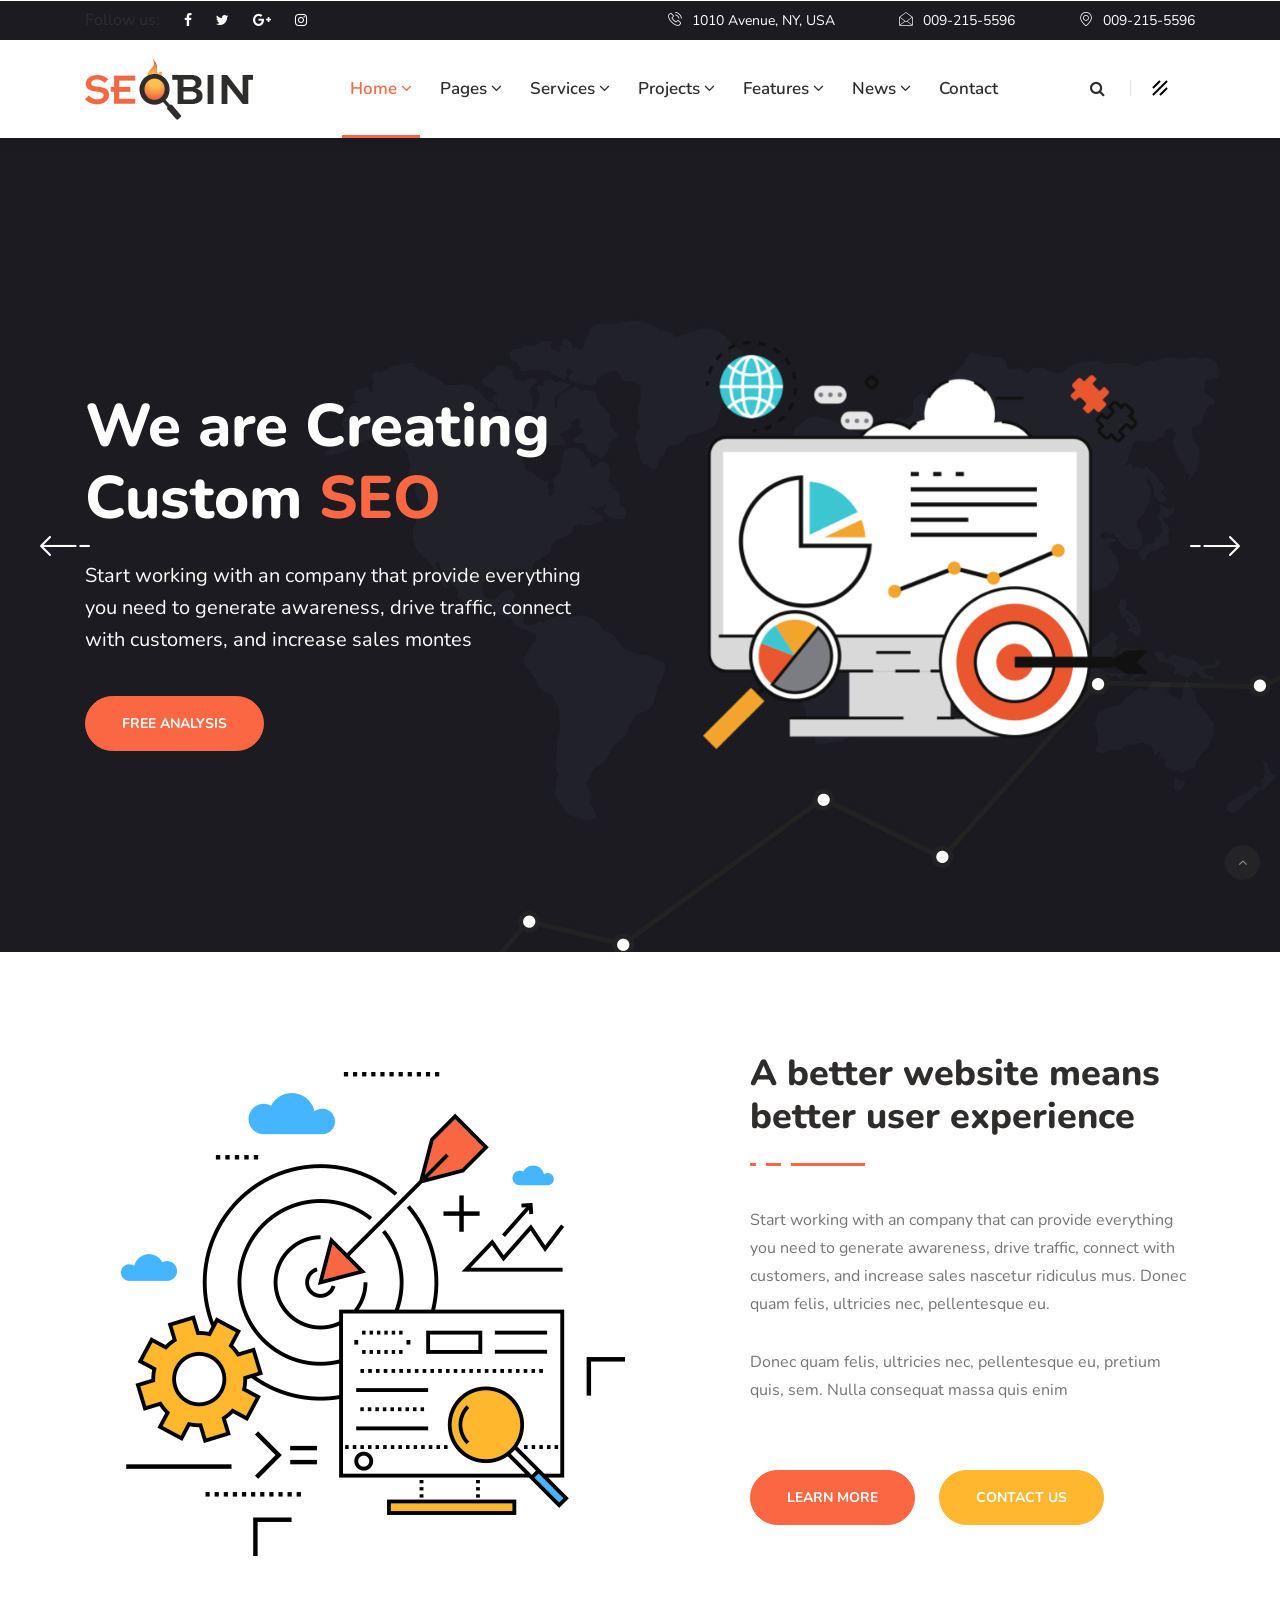
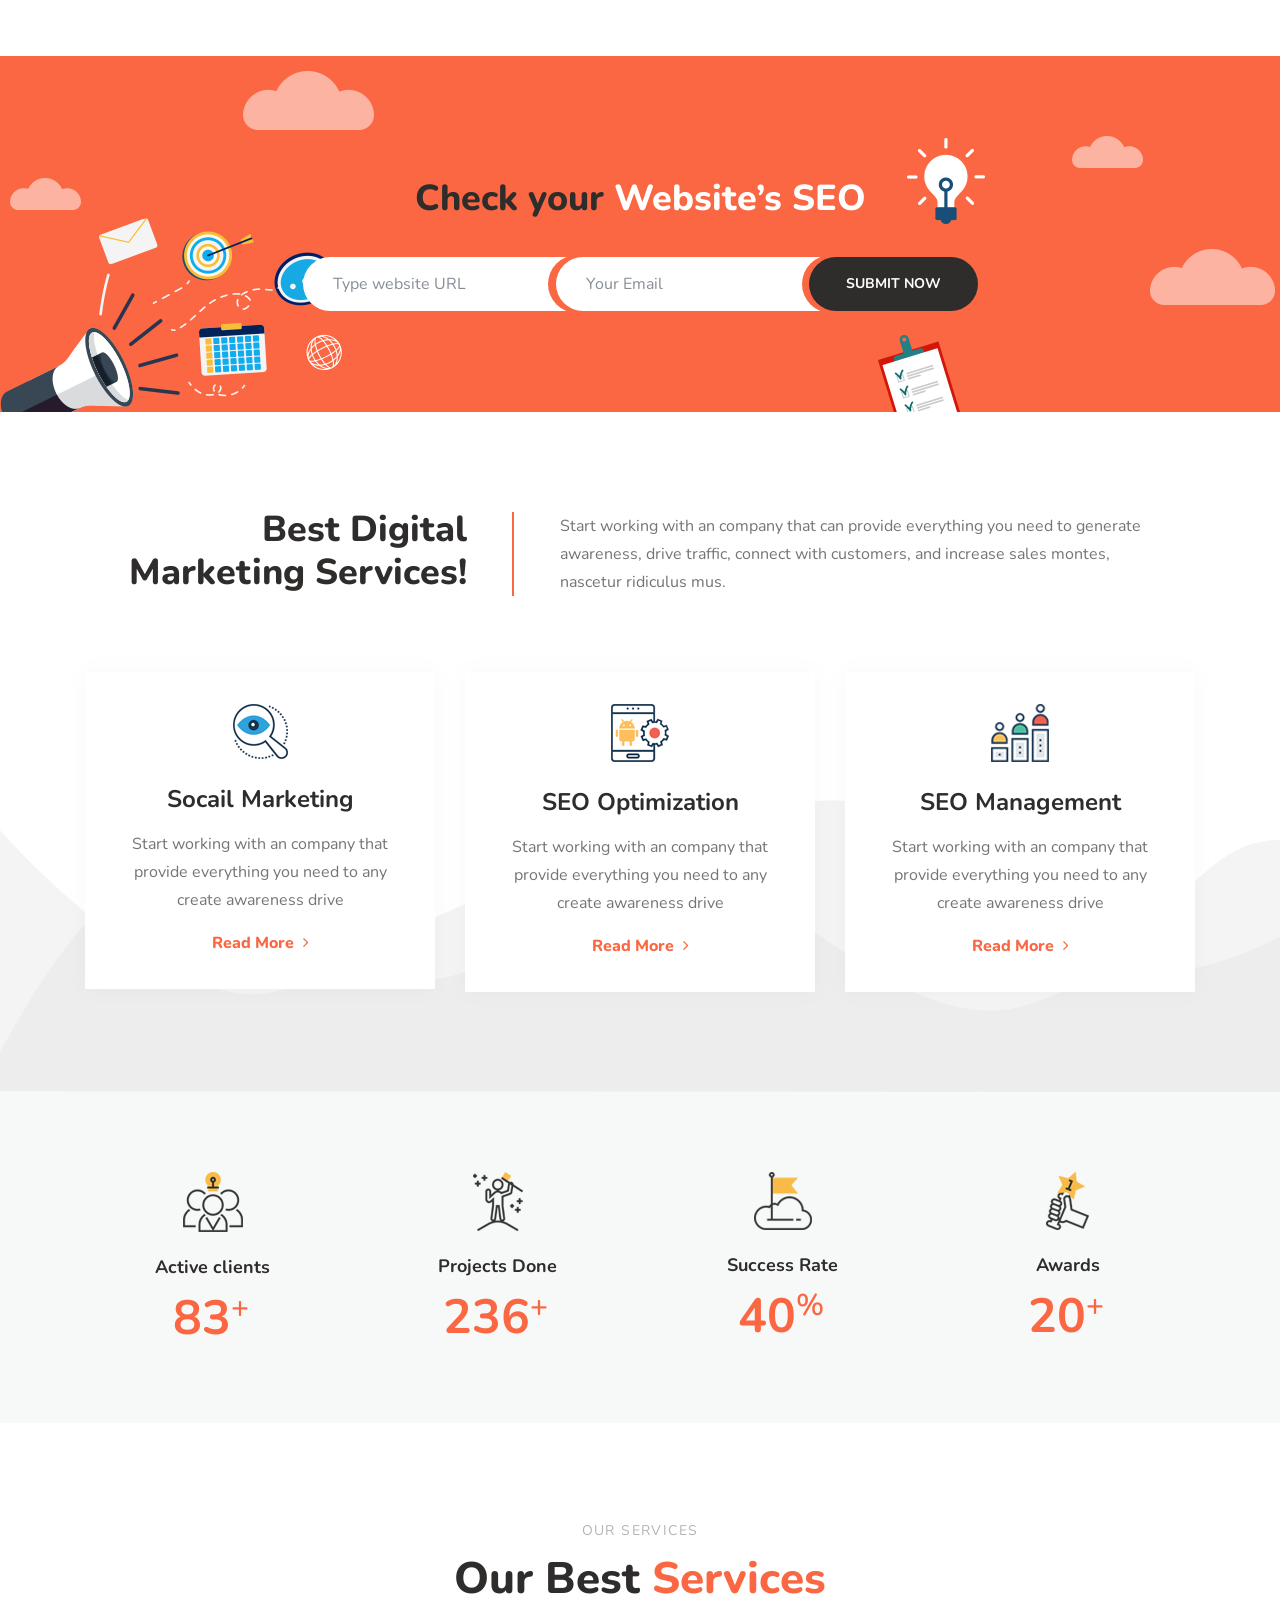
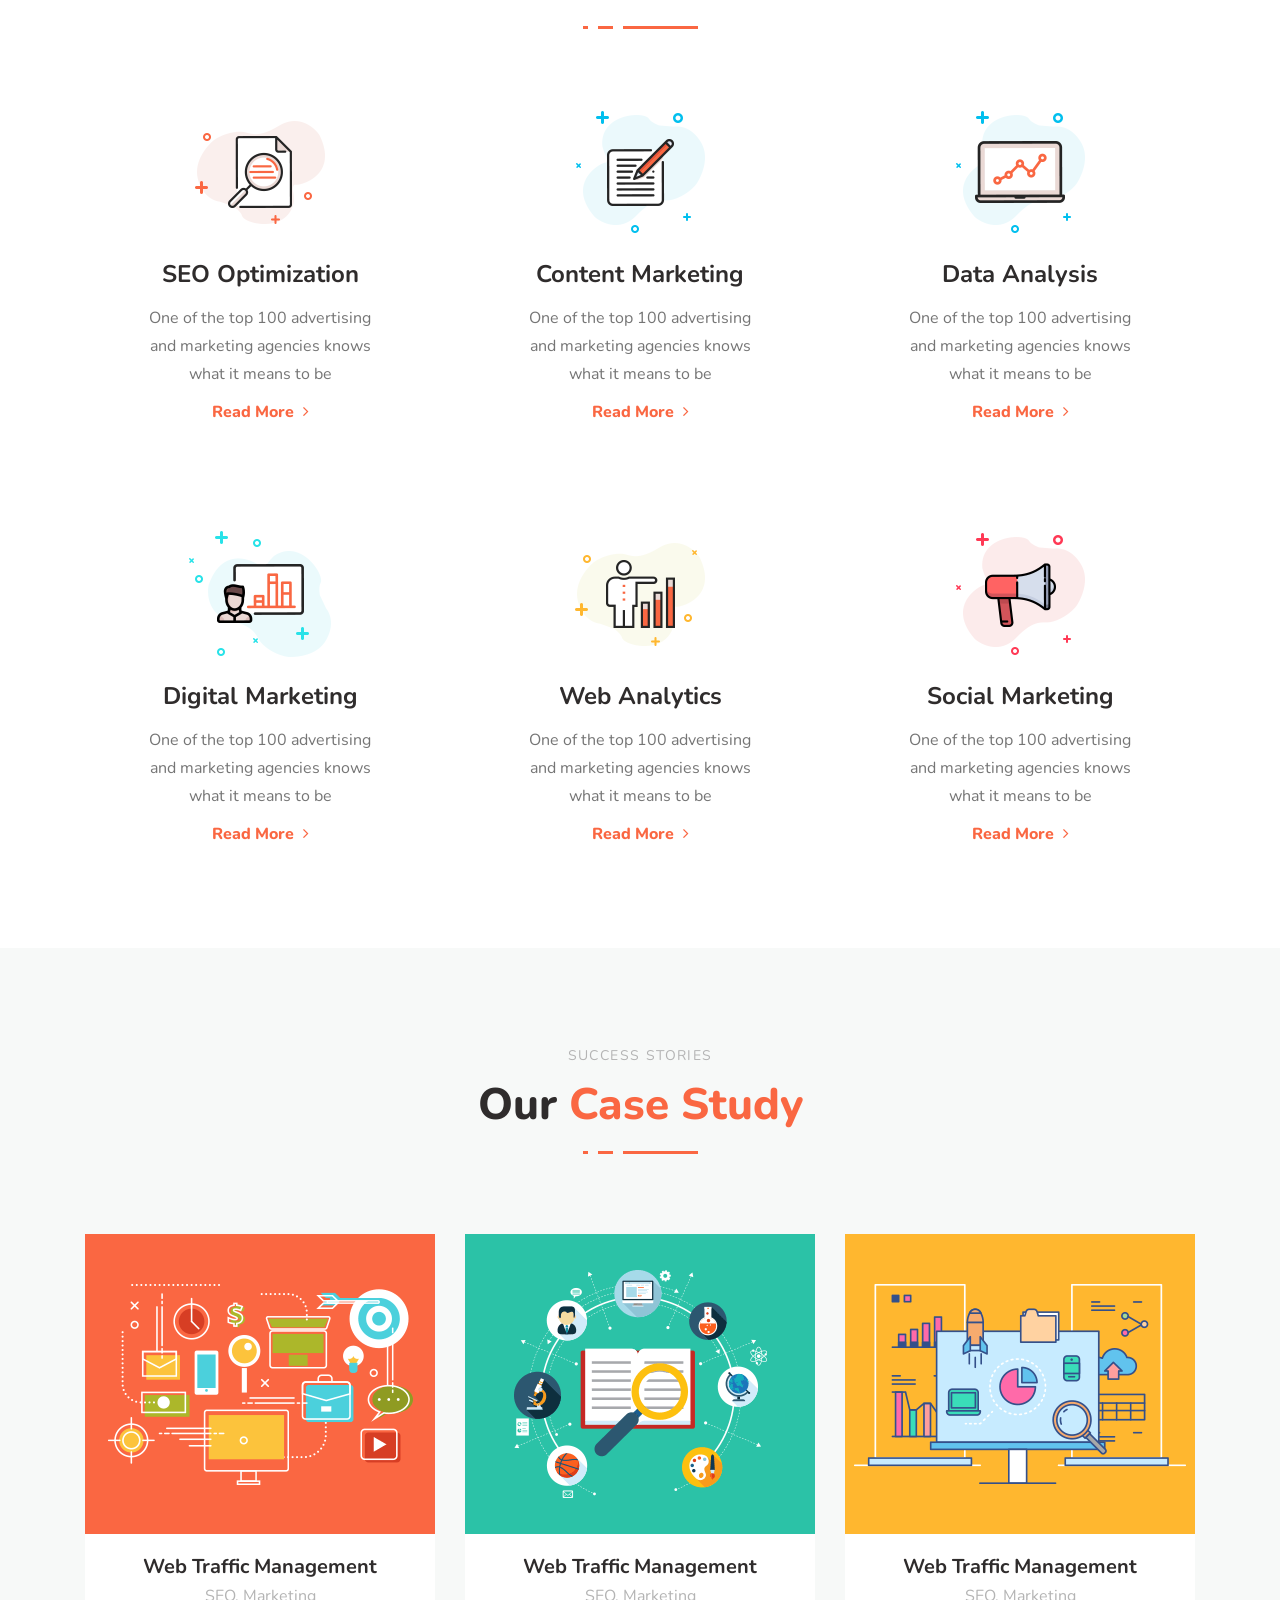
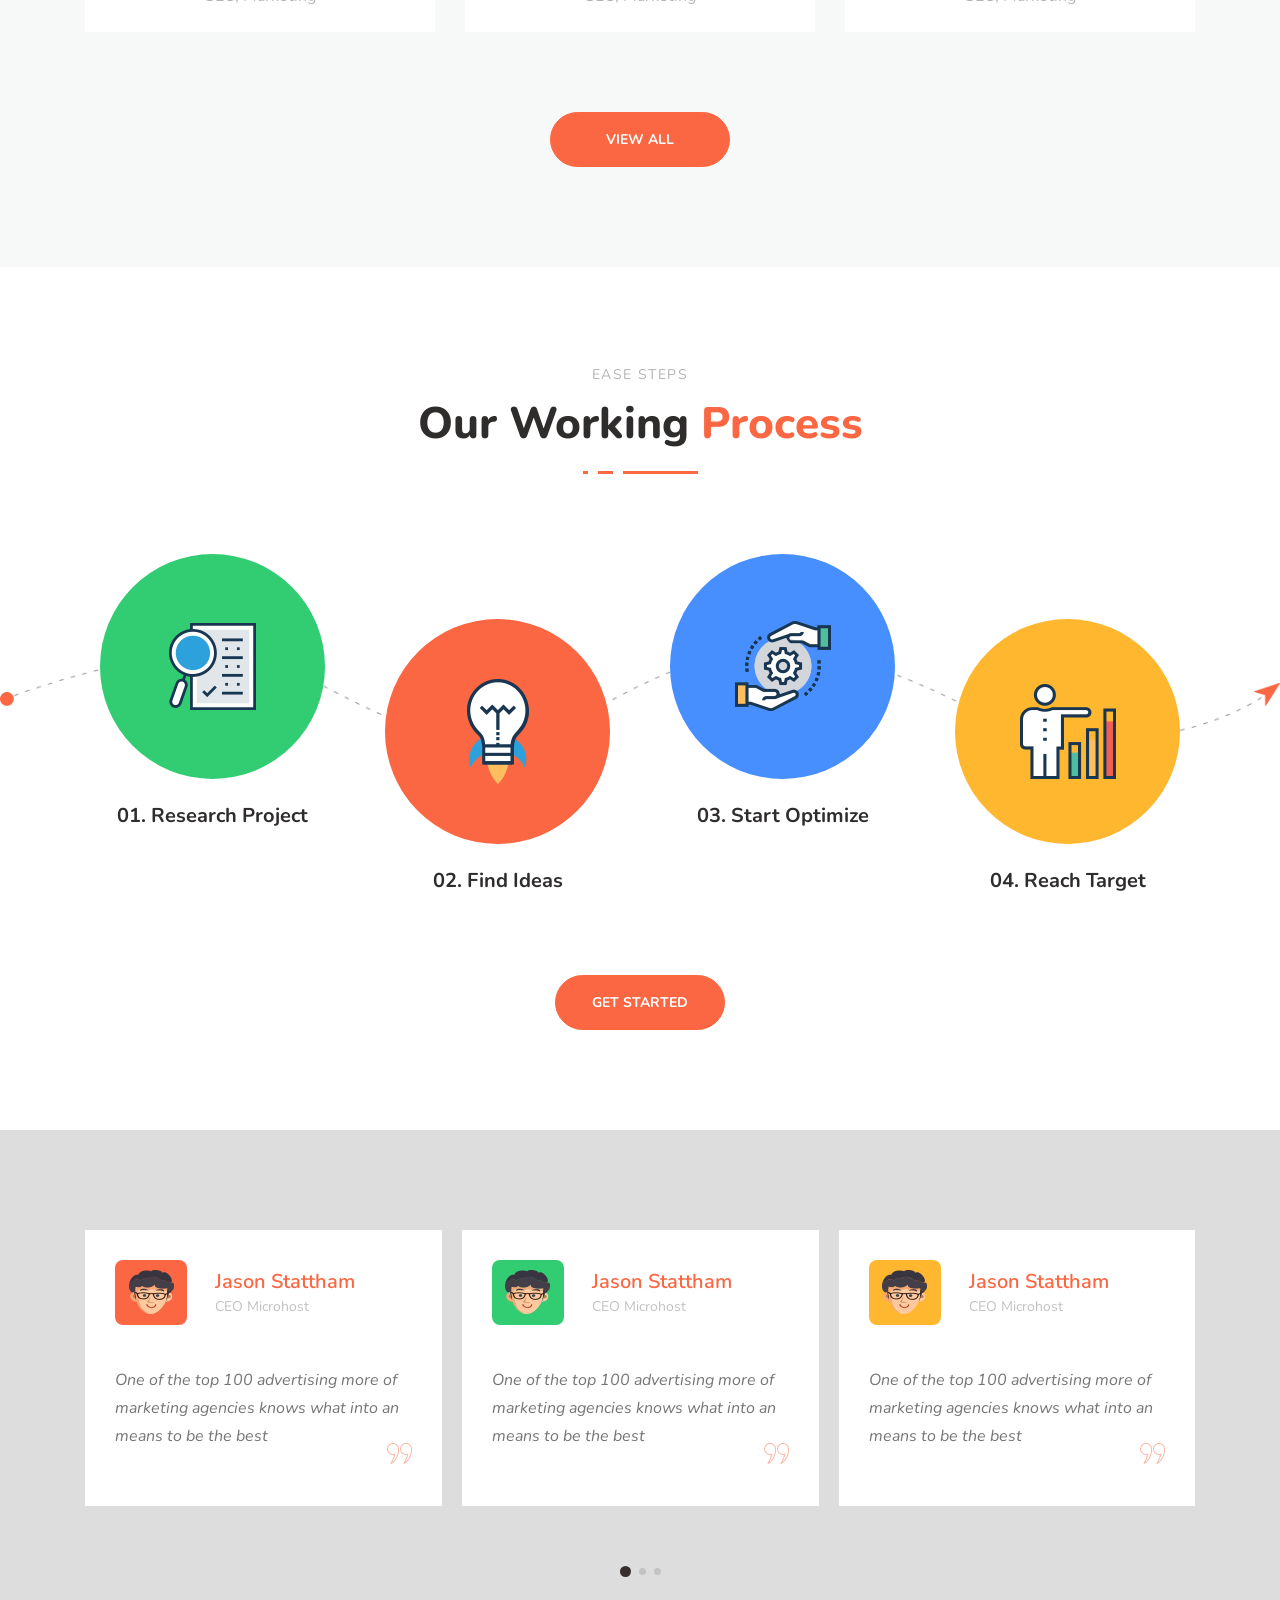
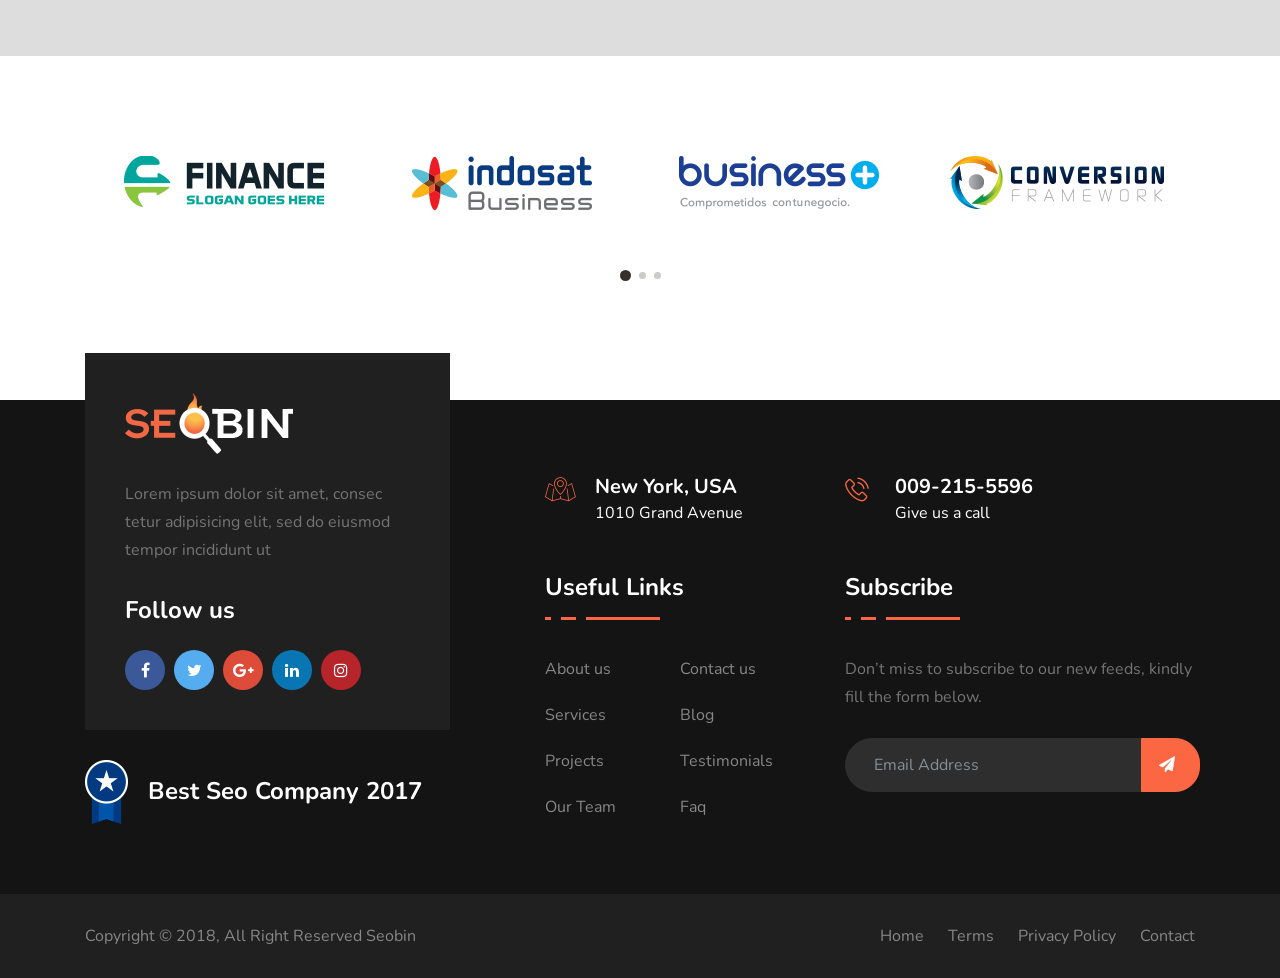
<file: index-6.html>
<!doctype html>
<html lang="en">

<head>
   <!-- Basic Page Needs =====================================-->
   <meta charset="utf-8">

   <!-- Mobile Specific Metas ================================-->
   <meta http-equiv="X-UA-Compatible" content="IE=edge">
   <meta name="viewport" content="width=device-width, initial-scale=1, shrink-to-fit=no">

   <!-- Site Title- -->
   <title>SeoBin - SEO, Social Media and Marketing HTML Template</title>

   <!-- CSS
   ==================================================== -->
   <!--Font Awesome -->
   <link rel="stylesheet" href="css/font-awesome.min.css" />

   <!--Animate CSS -->
   <link rel="stylesheet" href="css/animate.css" />

   <!-- Iconic Fonts -->
   <link rel="stylesheet" href="css/icofonts.css" />

   <!-- Bootstrap CSS -->
   <link rel="stylesheet" href="css/bootstrap.min.css">

   <!-- Owl Carousel -->
   <link rel="stylesheet" href="css/owlcarousel.min.css" />

   <!-- Video Popup -->
   <link rel="stylesheet" href="css/magnific-popup.css" />

   <!--Style CSS -->
   <link rel="stylesheet" href="css/style.css">

   <!--Responsive CSS -->
   <link rel="stylesheet" href="css/responsive.css">


   <!-- HTML5 shim and Respond.js IE8 support of HTML5 elements and media queries -->
   <!-- WARNING: Respond.js doesn't work if you view the page via file:// -->
   <!--[if lt IE 9]>
      <script src="https://oss.maxcdn.com/html5shiv/3.7.2/html5shiv.min.js"></script>
      <script src="https://oss.maxcdn.com/respond/1.4.2/respond.min.js"></script>
      <![endif]-->


</head>

<body>
   <div class="search-bar">
      <i class="fa fa-close"></i>
      <form class="search-bar-fixed" action="#">
         <input type="text" placeholder="search...">
         <button type="submit"><i class="fa fa-search"></i></button>
      </form>
   </div>
   <!--End Search bar -->

   <div class="offcanvas-menu">
      <div class="offcanvas-menu-overlay"></div>
      <div class="container">
         <div class="row">
            <div class="col-md-12">
               <div class="offcanvas-wrapper">
                  <div class="offcanvas-inner">
                     <a href="index.html" class="logo">
                        <img src="images/logo/logo.png" alt="">
                     </a>
                     <p>Start working with an company that can provide everything you need to generate awareness, drive traffic,
                        connect with customers, and increase sales montes, nascetur ridiculus mus</p>
                     <div class="row">
                        <div class="col-md-12">
                           <div class="contact-us">
                              <div class="contact-icon">
                                 <i class="icon icon-map2"></i>
                              </div>
                              <!-- End contact Icon -->
                              <div class="contact-info">
                                 <h3>New York, USA</h3>
                                 <p>1010 Grand Avenue</p>
                              </div>
                              <!-- End Contact Info -->
                           </div>
                           <!-- End Contact Us -->
                        </div>
                        <!-- End Col -->
                        <div class="col-md-12">
                           <div class="contact-us">
                              <div class="contact-icon">
                                 <i class="icon icon-phone3"></i>
                              </div>
                              <!-- End contact Icon -->
                              <div class="contact-info">
                                 <h3>009-215-5596</h3>
                                 <p>Give us a call</p>
                              </div>
                              <!-- End Contact Info -->
                           </div>
                           <!-- End Contact Us -->
                        </div>
                        <!-- End Col -->
                        <div class="col-md-12">
                           <div class="contact-us">
                              <div class="contact-icon">
                                 <i class="icon icon-envelope2"></i>
                              </div>
                              <!-- End contact Icon -->
                              <div class="contact-info">
                                 <h3>mail@example.com</h3>
                                 <p>24/7 online support</p>
                              </div>
                              <!-- End Contact Info -->
                           </div>
                           <!-- End Contact Us -->
                        </div>
                        <!-- End Col -->
                     </div>
                     <!-- End Contact Row -->
                     <div class="footer-social-link">
                        <ul>
                           <li><a href="#"><i class="fa fa-facebook"></i></a></li>
                           <li><a href="#"><i class="fa fa-twitter"></i></a></li>
                           <li><a href="#"><i class="fa fa-google-plus"></i></a></li>
                           <li><a href="#"><i class="fa fa-linkedin"></i></a></li>
                           <li><a href="#"><i class="fa fa-instagram"></i></a></li>
                        </ul>
                     </div>
                     <div class="menu-subscribe">
                        <h3>
                           Subscribe
                           <span class="noanimate-border"></span>
                        </h3>
                        <form action="#">
                           <div class="form-row">
                              <div class="col tw-footer-form">
                                 <input type="email" class="form-control" placeholder="Email Address">
                                 <button type="submit"><i class="fa fa-send"></i></button>
                              </div>
                           </div>
                        </form>
                     </div>
                  </div>
                  <!-- Offcanvas inner end -->
                  <button class="menu-close-btn"><i class="fa fa-close"></i></button>
               </div>
               <!-- Offcanvas wrapper end -->
            </div>
            <!-- Col End -->
         </div>
         <!-- Row End -->
      </div>
      <!-- Container End -->
   </div>
   <!-- Off canvas menu End -->



   <div class="tw-top-bar no-border top-bar-dark">
      <div class="container">
         <div class="row">
            <div class="col-md-4">
               <div class="top-social-links">
                  <span>Follow us:</span>
                  <a href="#"><i class="fa fa-facebook"></i></a>
                  <a href="#"><i class="fa fa-twitter"></i></a>
                  <a href="#"><i class="fa fa-google-plus"></i></a>
                  <a href="#"><i class="fa fa-instagram"></i></a>
               </div>
            </div>
            <!-- Col End -->
            <div class="col-md-8 text-right">
               <div class="top-contact-info">
                  <span><i class="icon icon-phone3"></i>1010 Avenue, NY, USA</span>
                  <span><i class="icon icon-envelope"></i>009-215-5596</span>
                  <span><i class="icon icon-map-marker2"></i>009-215-5596</span>
               </div>
            </div>
            <!-- Col end -->
         </div>
         <!-- Row End -->
      </div>
      <!-- Container End -->
   </div>
   <!-- Top Bar end -->


   <!-- header======================-->
   <header>
      <div class="tw-head">
         <div class="container">
            <nav class="navbar navbar-expand-lg navbar-light bg-white">
               <a class="navbar-brand tw-nav-brand" href="index.html">
                  <img src="images/logo/logo.png" alt="seobin">
               </a>
               <!-- End of Navbar Brand -->
               <button class="navbar-toggler" type="button" data-toggle="collapse" data-target="#navbarSupportedContent" aria-controls="navbarSupportedContent"
                  aria-expanded="false" aria-label="Toggle navigation">
                  <span class="navbar-toggler-icon"></span>
               </button>
               <!-- End of Navbar toggler -->
               <div class="collapse navbar-collapse justify-content-center" id="navbarSupportedContent">
                  <ul class="navbar-nav">
                     <li class="nav-item dropdown active">
                        <a class="nav-link active" href="#" data-toggle="dropdown">
                           Home
                           <span class="tw-indicator"><i class="fa fa-angle-down"></i></span>
                        </a>
                        <ul class="dropdown-menu tw-dropdown-menu">
                           <li><a href="index.html">Home One</a></li>
                           <li><a href="index-2.html">Home Two</a></li>
                           <li><a href="index-3.html">Home Three</a></li>
                           <li><a href="index-4.html">Home Four</a></li>
                           <li><a href="index-5.html">Home Five</a></li>
                           <li class="active"><a href="index-6.html">Home Six</a></li>
                           <li><a href="index-7.html">Home Seven</a></li>
                           <li><a href="index-8.html">Home Eight</a></li>
                        </ul>
                        <!-- End of Dropdown menu -->
                     </li>
                     <li class="nav-item dropdown">
                        <a class="nav-link" href="#" data-toggle="dropdown">
                           Pages
                           <span class="tw-indicator"><i class="fa fa-angle-down"></i></span>
                        </a>
                        <ul class="dropdown-menu tw-dropdown-menu">
                           <li><a href="about-us-1.html">About us 1</a></li>
                           <li><a href="about-us-2.html">About us 2</a></li>
                           <li><a href="team.html">Our Teams</a></li>
                           <li><a href="testimonial.html">Testimonial</a></li>
                           <li><a href="faq.html">FAQ</a></li>
                           <li><a href="contact.html">Contact</a></li>
                        </ul>
                        <!-- End of Dropdown menu -->
                     </li>
                     <!-- End Dropdown -->
                     <li class="nav-item dropdown">
                        <a class="nav-link" href="#" data-toggle="dropdown">
                           Services
                           <span class="tw-indicator"><i class="fa fa-angle-down"></i></span>
                        </a>
                        <ul class="dropdown-menu tw-dropdown-menu">
                           <li><a href="service.html">Service All</a></li>
                           <li><a href="single-service.html">Service Single</a></li>
                        </ul>
                        <!-- End of Dropdown menu -->
                     </li>
                     <!-- End Dropdown -->
                     <li class="nav-item dropdown">
                        <a class="nav-link" href="#" data-toggle="dropdown">
                           Projects
                           <span class="tw-indicator"><i class="fa fa-angle-down"></i></span>
                        </a>
                        <ul class="dropdown-menu tw-dropdown-menu">
                           <li><a href="case-studies.html">Projects All</a></li>
                           <li><a href="single-case.html">Project Single</a></li>
                        </ul>
                        <!-- End of Dropdown menu -->
                     </li>
                     <!-- End Dropdown -->

                     <li class="nav-item dropdown tw-megamenu-wrapper">
                        <a class="nav-link" href="#" data-toggle="dropdown">
                           Features
                           <span class="tw-indicator">
                              <i class="fa fa-angle-down"></i>
                           </span>
                        </a>
                        <div id="tw-megamenu" class="dropdown-menu tw-mega-menu">
                           <div class="row">
                              <div class="col-md-12 col-lg-3 no-padding">
                                 <ul>
                                    <li class="tw-megamenu-title">
                                       <h3>Standard Pricing</h3>
                                    </li>
                                    <li><a href="#">SEO Pricing</a></li>
                                    <li><a href="#">Ecommerce SEO</a></li>
                                    <li><a href="#">Enterprise SEO</a></li>
                                    <li><a href="#">Local SEO</a></li>
                                    <li><a href="#">SEO Audits</a></li>
                                    <li><a href="#">PPC Management</a></li>
                                    <li><a href="#">SEO Link Buildings</a></li>
                                 </ul>
                                 <!-- End UL -->
                              </div>
                              <!-- End Col -->
                              <div class="col-md-12 col-lg-3 no-padding">
                                 <ul>
                                    <li class="tw-megamenu-title">
                                       <h3>Elements One</h3>
                                    </li>
                                    <li><a href="#">Addon list 1</a></li>
                                    <li><a href="#">Addon list 2</a></li>
                                    <li><a href="#">Addon list 3</a></li>
                                    <li><a href="#">Addon list 4</a></li>
                                    <li><a href="#">Addon list 5</a></li>
                                    <li><a href="#">Addon list 6</a></li>
                                 </ul>
                                 <!-- End UL -->
                              </div>
                              <!-- End Col -->
                              <div class="col-md-12 col-lg-3 no-padding">
                                 <ul>
                                    <li class="tw-megamenu-title">
                                       <h3>Elements Two</h3>
                                    </li>
                                    <li><a href="#">Addon list 7</a></li>
                                    <li><a href="#">Addon list 8</a></li>
                                    <li><a href="#">Addon list 9</a></li>
                                    <li><a href="#">Addon list 10</a></li>
                                 </ul>
                                 <!-- End Ul -->
                              </div>
                              <!-- End Col -->
                              <div class="col-md-12 col-lg-3 no-padding">
                                 <ul>
                                    <li class="tw-megamenu-title">
                                       <h3>Site review</h3>
                                    </li>
                                    <li>
                                       <p>Start working with the best company that provide you everything you need.</p>
                                    </li>
                                 </ul>
                                 <!-- End UL -->
                              </div>
                              <!-- End Col -->
                           </div>
                           <!-- End Row -->
                        </div>
                        <!-- End of Mega menu -->
                     </li>
                     <!-- End MegaMenu -->
                     <li class="nav-item dropdown">
                        <a class="nav-link" href="#" data-toggle="dropdown">
                           News
                           <span class="tw-indicator"><i class="fa fa-angle-down"></i></span>
                        </a>
                        <ul class="dropdown-menu tw-dropdown-menu">
                           <li><a href="news-right-sidebar.html">News Right Sidebar</a></li>
                           <li><a href="news-left-sidebar.html">News Left Sidebar</a></li>
                           <li><a href="news-single.html">News Single</a></li>
                        </ul>
                        <!-- End of Dropdown menu -->
                     </li>
                     <!-- End Dropdown -->
                     <li class="nav-item"><a class="nav-link" href="contact.html">Contact</a></li>
                  </ul>
                  <!-- End Navbar Nav -->
               </div>
               <!-- End of navbar collapse -->
               <div class="tw-offcanvas-menu d-none d-md-inline-block">
                  <i class="fa fa-search"></i>
                  <div class="tw-menu-bar inline-menu">
                     <span></span>
                     <span></span>
                     <span></span>
                  </div>
               </div>
               <!-- End of offcanvas -->
            </nav>
            <!-- End of Nav -->
         </div>
         <!-- End of Container -->
      </div>
      <!-- End tw head -->
   </header>
   <!-- End of Header area=-->


   <!-- Start hero slider/ Owl Carousel Slider -->
   <div class="tw-hero-slider owl-carousel slider-dark">
      <div class="slider-2 tw-slider-bg-dark">
         <div class="slider-wrapper d-table">
            <div class="slider-inner d-table-cell">
               <div class="container">
                  <div class="row justify-content-center">
                     <div class="col-md-6">
                        <div class="slider-content slider-content-dark">
                           <h1>We are Creating Custom
                              <span>SEO</span>
                           </h1>
                           <p>Start working with an company that provide everything you need to generate awareness, drive traffic,
                              connect with customers, and increase sales montes</p>
                           <a href="#" class="btn btn-primary">Free Analysis</a>
                        </div>
                     </div>
                     <!-- Col end -->
                     <div class="col-md-5 mr-auto ml-auto align-self-center">
                        <img src="images/slider/slider2.png" alt="" class="img-fluid slider-img">
                     </div>
                     <!-- col end -->
                  </div>
                  <!-- Row End -->
               </div>
               <!-- Container End -->
            </div>
            <!-- Slider Inner End -->
         </div>
         <!-- Slider Wrapper End -->
      </div>
      <!-- Slider 2 end -->


      <div class="slider-3 tw-slider-bg-dark">
         <div class="slider-wrapper d-table">
            <div class="slider-inner d-table-cell">
               <div class="container">
                  <div class="row justify-content-center">
                     <div class="col-md-5 mr-auto ml-auto tw-mt-40 align-self-center">
                        <img src="images/slider/slider3.png" alt="" class="img-fluid slider-img">
                     </div>
                     <!-- Col end -->

                     <div class="col-md-6">
                        <div class="slider-content slider-content-dark">
                           <h1>We serve best
                              <span>Local SEO</span> service </h1>
                           <p>Start working with an company that provide everything you need to generate awareness, drive traffic,
                              connect with customers, and increase sales montes</p>
                           <a href="#" class="btn btn-primary">Free Analysis</a>
                        </div>
                        <!-- End Slider Content -->
                     </div>
                     <!-- col end -->
                  </div>
                  <!-- Row End -->
               </div>
               <!-- Container End -->
            </div>
            <!-- Slider Inner End -->
         </div>
         <!-- Slider Wrapper End -->
      </div>
      <!-- Slider 3 end -->
   </div>
   <!-- End Carousel -->
   <section id="tw-intro" class="tw-intro-area">
      <div class="container">
         <div class="row">

            <div class="col-lg-6 col-md-12 text-lg-right text-md-center wow fadeInLeft" data-wow-duration="1s">
               <img src="images/about/about_image.png" alt="" class="img-fluid">
            </div>
            <!-- End Col -->
            <div class="col-lg-5 ml-auto col-md-12 wow fadeInRight" data-wow-duration="1s">
               <h2 class="column-title">A better website means better user experience</h2>
               <span class="animate-border tw-mb-40"></span>
               <p>
                  Start working with an company that can provide everything you need to generate awareness, drive traffic, connect with customers,
                  and increase sales nascetur ridiculus mus. Donec quam felis, ultricies nec, pellentesque eu.
               </p>
               <p>
                  Donec quam felis, ultricies nec, pellentesque eu, pretium quis, sem. Nulla consequat massa quis enim
               </p>
               <!-- End Intro list -->
               <a href="#" class="btn btn-primary">learn more</a>
               <!-- Default Round Btn -->
               <a href="#" class="btn btn-secondary">contact us</a>
            </div>
            <!-- End Col -->
         </div>
         <!-- End Row -->
      </div>
      <!-- End Container -->
   </section>
   <!-- Intro section End -->


   <section id="tw-analysis" class="tw-analysis-area">
      <div class="analysis-bg-pattern d-none d-md-inline-block">
         <img class="wow fadeInUp" src="images/check-seo/cloud.png" alt="">
         <img class="wow fadeInUp" src="images/check-seo/cloud2.png" alt="">
         <img class="wow fadeInUp" src="images/check-seo/announce.png" alt="">
         <img class="wow fadeInUp" src="images/check-seo/chart.png" alt="">
      </div>
      <!-- End Analysis Pattern img -->
      <div class="container">
         <div class="row justify-content-center">
            <div class="col-md-8 text-center wow fadeInDown">
               <h2 class="column-title">
                  Check your
                  <span class="text-white">Website’s SEO</span>
               </h2>
               <div class="analysis-form">
                  <form class="form-vertical">
                     <div class="row justify-content-center">
                        <div class="col-lg-4 col-md-12 no-padding">
                           <div class="form-group tw-form-round-shape">
                              <input type="url" id="url" name="url" placeholder="Type website URL" class="form-control">
                           </div>
                        </div>
                        <div class="col-lg-4 col-md-12 no-padding">
                           <div class="form-group tw-form-round-shape">
                              <input type="email" id="email" name="email" placeholder="Your Email" class="form-control">
                           </div>
                        </div>
                        <div class="col-lg-4 col-md-12 no-padding">
                           <div class="form-group">
                              <input type="submit" value="submit now">
                           </div>
                        </div>
                     </div>
                  </form>
                  <!-- End Form -->
               </div>
               <!-- End Analysis form -->
            </div>
            <!-- Col End -->
         </div>
         <!-- End Row -->
      </div>
      <!-- End container -->
   </section>
   <!-- End Analysis Section -->





   <section id="tw-features" class="tw-features-area">
      <div class="container">
         <div class="row">
            <div class="col-md-4">
               <h2 class="column-title text-md-right text-sm-center">Best Digital<br/> Marketing Services!</h2>
            </div>
            <!-- Col End -->
            <div class="col-md-7 ml-md-auto">
               <p class="features-text">Start working with an company that can provide everything you need to generate awareness, drive traffic, connect
                  with customers, and increase sales montes,
                  <br/> nascetur ridiculus mus.</p>
            </div>
            <!-- Col End -->
         </div>
         <!-- End Row 1 -->
         <div class="tw-mt-60"></div>
         <div class="row">
            <div class="col-lg-4 col-md-12">
               <div class="features-box">
                  <div class="features-icon d-table">
                     <div class="features-icon-inner d-table-cell">
                        <img src="images/icon/feature1.png" alt="">
                     </div>
                     <!-- End Features icon inner -->
                  </div>
                  <!-- End Features Icon -->
                  <h3>Socail Marketing</h3>
                  <p>Start working with an company that provide everything you need to any create awareness drive
                  </p>
                  <a href="#" class="tw-readmore">Read More
                        <i class="fa fa-angle-right"></i>
                     </a>
               </div>
               <!-- End Single Features -->
            </div>
            <!-- Col End -->
            <div class="col-lg-4 col-md-12">
               <div class="features-box">
                  <div class="features-icon d-table">
                     <div class="features-icon-inner d-table-cell">
                        <img src="images/icon/feature2.png" alt="">
                     </div>
                     <!-- End Fatures Icon inner -->
                  </div>
                  <!-- End Features Icon -->
                  <h3>SEO Optimization</h3>
                  <p>Start working with an company that provide everything you need to any create awareness drive
                  </p>
                  <a href="#" class="tw-readmore">Read More
                        <i class="fa fa-angle-right"></i>
                     </a>
               </div>
               <!-- End Single Features -->
            </div>
            <!-- end col -->
            <div class="col-lg-4 col-md-12">
               <div class="features-box">
                  <div class="features-icon d-table">
                     <div class="features-icon-inner d-table-cell">
                        <img src="images/icon/feature3.png" alt="">
                     </div>
                     <!-- End Features Icon inner -->
                  </div>
                  <!-- End Features Icon -->
                  <h3>SEO Management</h3>
                  <p>Start working with an company that provide everything you need to any create awareness drive
                  </p>
                  <a href="#" class="tw-readmore">Read More
                        <i class="fa fa-angle-right"></i>
                     </a>
               </div>
               <!-- End Single Features -->
            </div>
            <!-- End col -->
         </div>
         <!-- End Row 2 -->
      </div>
      <!-- End Container -->
   </section>
   <!-- End Features section -->


   <section id="tw-facts" class="tw-facts">
      <div class="container">
         <div class="row">
            <div class="col-md-3 text-center">
               <div class="tw-facts-box">
                  <div class="facts-img">
                     <img src="images/icon/fact1.png" alt="" class="img-fluid">
                  </div>
                  <!-- End Fatcs image -->
                  <div class="facts-content">
                     <h4 class="facts-title">Active clients</h4>
                     <span class="counter">200</span>
                     <sup>+</sup>
                  </div>
                  <!-- Facts Content End -->
               </div>
               <!-- Facts Box End -->
            </div>
            <!-- Col End -->
            <div class="col-md-3 text-center">
               <div class="tw-facts-box">
                  <div class="facts-img">
                     <img src="images/icon/fact2.png" alt="" class="img-fluid">
                  </div>
                  <!-- End Facts Image -->
                  <div class="facts-content">
                     <h4 class="facts-title">Projects Done</h4>
                     <span class="counter">570</span>
                     <sup>+</sup>
                  </div>
                  <!-- End Facts Content -->
               </div>
               <!-- End Facts Box -->
            </div>
            <!-- Col End -->
            <div class="col-md-3 text-center">
               <div class="tw-facts-box">
                  <div class="facts-img">
                     <img src="images/icon/fact3.png" alt="" class="img-fluid">
                  </div>
                  <!-- End Facts Image -->
                  <div class="facts-content">
                     <h4 class="facts-title">Success Rate</h4>
                     <span class="counter">98</span>
                     <sup>%</sup>
                  </div>
                  <!-- End Facts Content -->
               </div>
               <!-- End Facts Box -->
            </div>
            <!-- Col End -->
            <div class="col-md-3 text-center">
               <div class="tw-facts-box">
                  <div class="facts-img">
                     <img src="images/icon/fact4.png" alt="" class="img-fluid">
                  </div>
                  <!-- End Facts Image -->
                  <div class="facts-content">
                     <h4 class="facts-title">Awards</h4>
                     <span class="counter">50</span>
                     <sup>+</sup>
                  </div>
                  <!-- End Facts Content -->
               </div>
               <!-- End Facts Box -->
            </div>
            <!-- Col End -->
         </div>
         <!-- Row End -->
      </div>
      <!-- Container End -->
   </section>
   <!-- Facts End -->


   <section id="tw-service" class="tw-service">
      <div class="container">
         <div class="row text-center">
            <div class="col section-heading">
               <h2>
                  <small>Our services</small>
                  Our Best
                  <span>Services</span>
               </h2>
               <span class="animate-border ml-auto mr-auto tw-mt-20"></span>
            </div>
            <!-- Title Col End -->
         </div>
         <!-- Title Row End -->
         <div class="row">
            <div class="col-md-4 text-center">
               <div class="tw-service-box">
                  <div class="service-icon service-icon-bg-1 d-table">
                     <div class="service-icon-inner d-table-cell">
                        <img src="images/icon/service1.png" alt="search engine" class="img-fluid">
                     </div>
                  </div>
                  <!-- Service icon end -->
                  <div class="service-content">
                     <h3>SEO Optimization</h3>
                     <p>One of the top 100 advertising and marketing agencies knows what it means to be</p>
                     <a href="#" class="tw-readmore">Read More
                        <i class="fa fa-angle-right"></i>
                     </a>
                  </div>
                  <!-- Service Content end -->
               </div>
               <!-- Service box end -->
            </div>
            <!-- Col End -->
            <div class="col-md-4 text-center">
               <div class="tw-service-box">
                  <div class="service-icon service-icon-bg-2 d-table">
                     <div class="service-icon-inner d-table-cell">
                        <img src="images/icon/service2.png" alt="search engine" class="img-fluid">
                     </div>
                  </div>
                  <!-- Service icon end -->
                  <div class="service-content">
                     <h3>Content Marketing</h3>
                     <p>One of the top 100 advertising and marketing agencies knows what it means to be</p>
                     <a href="#" class="tw-readmore">Read More
                        <i class="fa fa-angle-right"></i>
                     </a>
                  </div>
                  <!-- Service content end -->
               </div>
               <!-- Service box End -->
            </div>
            <!-- Col End -->
            <div class="col-md-4 text-center">
               <div class="tw-service-box">
                  <div class="service-icon service-icon-bg-3 d-table">
                     <div class="service-icon-inner d-table-cell">
                        <img src="images/icon/service3.png" alt="search engine" class="img-fluid">
                     </div>
                  </div>
                  <!-- Service Icon End -->
                  <div class="service-content">
                     <h3>Data Analysis</h3>
                     <p>One of the top 100 advertising and marketing agencies knows what it means to be</p>
                     <a href="#" class="tw-readmore">Read More
                        <i class="fa fa-angle-right"></i>
                     </a>
                  </div>
                  <!-- Service content end -->
               </div>
               <!-- Service box End -->
            </div>
            <!-- Col end -->
         </div>
         <!-- Row end -->
         <div class="tw-mb-105"></div>
         <div class="row">
            <div class="col-md-4 text-center">
               <div class="tw-service-box">
                  <div class="service-icon service-icon-bg-4 d-table">
                     <div class="service-icon-inner d-table-cell">
                        <img src="images/icon/service4.png" alt="search engine" class="img-fluid">
                     </div>
                  </div>
                  <!-- Service icon end -->
                  <div class="service-content">
                     <h3>Digital Marketing</h3>
                     <p>One of the top 100 advertising and marketing agencies knows what it means to be</p>
                     <a href="#" class="tw-readmore">Read More
                        <i class="fa fa-angle-right"></i>
                     </a>
                  </div>
                  <!-- Service content end -->
               </div>
               <!-- Service Box end -->
            </div>
            <!-- Col end -->
            <div class="col-md-4 text-center">
               <div class="tw-service-box">
                  <div class="service-icon service-icon-bg-5 d-table">
                     <div class="service-icon-inner d-table-cell">
                        <img src="images/icon/service5.png" alt="search engine" class="img-fluid">
                     </div>
                  </div>
                  <!-- Service icon end -->
                  <div class="service-content">
                     <h3>Web Analytics</h3>
                     <p>One of the top 100 advertising and marketing agencies knows what it means to be</p>
                     <a href="#" class="tw-readmore">Read More
                        <i class="fa fa-angle-right"></i>
                     </a>
                  </div>
                  <!-- Service content end -->
               </div>
               <!-- Service box end -->
            </div>
            <!-- Row End -->
            <div class="col-md-4 text-center">
               <div class="tw-service-box">
                  <div class="service-icon service-icon-bg-6 d-table">
                     <div class="service-icon-inner d-table-cell">
                        <img src="images/icon/service6.png" alt="search engine" class="img-fluid">
                     </div>
                  </div>
                  <!-- Service Icon end-->
                  <div class="service-content">
                     <h3>Social Marketing</h3>
                     <p>One of the top 100 advertising and marketing agencies knows what it means to be</p>
                     <a href="#" class="tw-readmore">Read More
                        <i class="fa fa-angle-right"></i>
                     </a>
                  </div>
                  <!-- Service Content end -->
               </div>
               <!-- Service box end-->
            </div>
            <!-- Col end -->
         </div>
         <!-- Row End -->
      </div>
      <!-- container -->
   </section>
   <!-- Tw Service End -->


   <section id="tw-case" class="tw-case">
      <div class="container">
         <div class="row text-center">
            <div class="col section-heading">
               <h2>
                  <small>Success Stories</small>
                  Our
                  <span>Case Study</span>
               </h2>
               <!-- End Section Title -->
               <span class="animate-border border-offwhite ml-auto mr-auto tw-mt-20"></span>
            </div>
            <!-- End Col -->
         </div>
         <!-- End Row -->
         <div class="row">
            <div class="col-md-4 text-center">
               <div class="tw-case-study-box">
                  <div class="case-img study-bg-1">
                     <img src="images/cases/case-study1.png" alt="" class="img-fluid">
                  </div>
                  <!-- End case img -->
                  <div class="casestudy-content">
                     <a href="#">
                        <h4>Web Traffic Management</h4>
                     </a>
                     <p>SEO, Marketing</p>
                  </div>
                  <!-- End case study content -->
               </div>
               <!-- End case study box -->
            </div>
            <!-- End Col -->
            <div class="col-md-4 text-center">
               <div class="tw-case-study-box">
                  <div class="case-img study-bg-2">
                     <img src="images/cases/case-study2.png" alt="" class="img-fluid">
                  </div>
                  <div class="casestudy-content">
                     <a href="#">
                        <h4>Web Traffic Management</h4>
                     </a>
                     <p>SEO, Marketing</p>
                  </div>
                  <!-- End case study content -->
               </div>
               <!-- End case study box -->
            </div>
            <!-- End Col -->
            <div class="col-md-4 text-center">
               <div class="tw-case-study-box">
                  <div class="case-img study-bg-3">
                     <img src="images/cases/case-study3.png" alt="" class="img-fluid">
                  </div>
                  <div class="casestudy-content">
                     <a href="#">
                        <h4>Web Traffic Management</h4>
                     </a>
                     <p>SEO, Marketing</p>
                  </div>
                  <!-- End case study content -->
               </div>
               <!-- End case study box -->
            </div>
            <!-- End col -->
            <div class="col-md-12 text-center"><a href="#" class="btn btn-primary btn-lg tw-mt-80">view all</a></div>
         </div>
         <!-- End Row -->
      </div>
      <!-- Container End -->
   </section>
   <!-- TW case end -->



   <section id="work-process" class="work-process">
      <div class="work-bg-pattern d-none d-lg-inline-block">
         <img src="images/process/work_process.png" alt="" class="img-fluid">
      </div>
      <!-- End Work BG Pattern -->
      <div class="container">
         <div class="row text-center">
            <div class="col section-heading">
               <h2>
                  <small>ease steps</small>Our Working <span>Process</span></h2>
               <span class="animate-border ml-auto mr-auto tw-mt-20"></span>
            </div>
            <!-- End Col -->
         </div>
         <!-- End Row -->
         <div class="row">
            <div class="col-md-3">
               <div class="tw-work-process">
                  <div class="process-wrapper d-table">
                     <div class="process-inner d-table-cell">
                        <img src="images/icon/process1.png" alt="" class="img-fluid">
                     </div>
                  </div>
                  <!-- End process wrapper -->
                  <p>01. Research Project</p>
               </div>
               <!-- End Tw work process -->
            </div>
            <!-- End Col -->
            <div class="col-md-3">
               <div class="tw-work-process">
                  <div class="process-wrapper bg-orange d-table">
                     <div class="process-inner d-table-cell">
                        <img src="images/icon/process2.png" alt="" class="img-fluid">
                     </div>
                  </div>
                  <!-- End Process Wrapper -->
                  <p>02. Find Ideas</p>
               </div>
               <!-- End Word Process -->
            </div>
            <!-- End Col -->
            <div class="col-md-3">
               <div class="tw-work-process">
                  <div class="process-wrapper bg-blue d-table">
                     <div class="process-inner d-table-cell">
                        <img src="images/icon/process3.png" alt="" class="img-fluid">
                     </div>
                  </div>
                  <!-- End Process Wrapper -->
                  <p>03. Start Optimize</p>
               </div>
               <!-- End Work Process -->
            </div>
            <!-- End Col -->
            <div class="col-md-3">
               <div class="tw-work-process">
                  <div class="process-wrapper bg-yellow d-table">
                     <div class="process-inner d-table-cell">
                        <img src="images/icon/process4.png" alt="" class="img-fluid">
                     </div>
                  </div>
                  <!-- End PRocess Wrapper -->
                  <p>04. Reach Target</p>
               </div>
               <!-- End Work Process -->
            </div>
            <!-- End Col -->
            <div class="col-md-12 text-center"><a href="#" class="btn btn-primary tw-mt-80">Get Started</a></div>
         </div>
         <!-- End Row -->
      </div>
      <!-- End Container -->
   </section>
   <!-- End Word Process -->



   <section id="tw-testimonial-bg" class="tw-testimonial-bg">
      <div class="container">
         <div class="row">
            <div class="col-md-12">
               <div class="testimonial-box-carousel owl-carousel">
                  <div class="tw-testimonial-box">
                     <div class="testimonial-bg testimonial-bg-orange">
                        <div class="testimonial-icon">
                           <img src="images/icon-image/testimonial1.png" alt="" class="img-fluid">
                        </div>
                     </div>
                     <!-- End Testimonial bg -->
                     <div class="testimonial-meta">
                        <h4>
                           Jason Stattham
                           <small>CEO Microhost</small>
                        </h4>
                     </div>
                     <!-- End Testimonial Meta -->
                     <div class="testimonial-text">
                        <p>One of the top 100 advertising more of marketing agencies knows what into an means to be the best</p>
                        <i class="icon icon-quote2"></i>
                     </div>
                     <!-- End testimonial text -->
                  </div>
                  <!-- End Tw testimonial wrapper -->
                  <div class="tw-testimonial-box">
                     <div class="testimonial-bg testimonial-bg-green">
                        <div class="testimonial-icon">
                           <img src="images/icon-image/testimonial1.png" alt="" class="img-fluid">
                        </div>
                     </div>
                     <!-- End Testimonial bg -->
                     <div class="testimonial-meta">
                        <h4>
                           Jason Stattham
                           <small>CEO Microhost</small>
                        </h4>
                     </div>
                     <!-- End Testimonial Meta -->
                     <div class="testimonial-text">
                        <p>One of the top 100 advertising more of marketing agencies knows what into an means to be the best</p>
                        <i class="icon icon-quote2"></i>
                     </div>
                     <!-- End testimonial text -->
                  </div>
                  <!-- End Tw testimonial wrapper -->
                  <div class="tw-testimonial-box">
                     <div class="testimonial-bg testimonial-bg-yellow">
                        <div class="testimonial-icon">
                           <img src="images/icon-image/testimonial1.png" alt="" class="img-fluid">
                        </div>
                     </div>
                     <!-- End Testimonial bg -->
                     <div class="testimonial-meta">
                        <h4>
                           Jason Stattham
                           <small>CEO Microhost</small>
                        </h4>
                     </div>
                     <!-- End Testimonial Meta -->
                     <div class="testimonial-text">
                        <p>One of the top 100 advertising more of marketing agencies knows what into an means to be the best</p>
                        <i class="icon icon-quote2"></i>
                     </div>
                     <!-- End testimonial text -->
                  </div>
                  <!-- End Tw testimonial wrapper -->
                  <div class="tw-testimonial-box">
                     <div class="testimonial-bg testimonial-bg-yellow">
                        <div class="testimonial-icon">
                           <img src="images/icon-image/testimonial1.png" alt="" class="img-fluid">
                        </div>
                     </div>
                     <!-- End Testimonial bg -->
                     <div class="testimonial-meta">
                        <h4>
                           Jason Stattham
                           <small>CEO Microhost</small>
                        </h4>
                     </div>
                     <!-- End Testimonial Meta -->
                     <div class="testimonial-text">
                        <p>One of the top 100 advertising more of marketing agencies knows what into an means to be the best</p>
                        <i class="icon icon-quote2"></i>
                     </div>
                     <!-- End testimonial text -->
                  </div>
                  <!-- End Tw testimonial wrapper -->
                  <div class="tw-testimonial-box">
                     <div class="testimonial-bg testimonial-bg-yellow">
                        <div class="testimonial-icon">
                           <img src="images/icon-image/testimonial1.png" alt="" class="img-fluid">
                        </div>
                     </div>
                     <!-- End Testimonial bg -->
                     <div class="testimonial-meta">
                        <h4>
                           Jason Stattham
                           <small>CEO Microhost</small>
                        </h4>
                     </div>
                     <!-- End Testimonial Meta -->
                     <div class="testimonial-text">
                        <p>One of the top 100 advertising more of marketing agencies knows what into an means to be the best</p>
                        <i class="icon icon-quote2"></i>
                     </div>
                     <!-- End testimonial text -->
                  </div>
                  <!-- End Tw testimonial wrapper -->
                  <div class="tw-testimonial-box">
                     <div class="testimonial-bg testimonial-bg-yellow">
                        <div class="testimonial-icon">
                           <img src="images/icon-image/testimonial1.png" alt="" class="img-fluid">
                        </div>
                     </div>
                     <!-- End Testimonial bg -->
                     <div class="testimonial-meta">
                        <h4>
                           Jason Stattham
                           <small>CEO Microhost</small>
                        </h4>
                     </div>
                     <!-- End Testimonial Meta -->
                     <div class="testimonial-text">
                        <p>One of the top 100 advertising more of marketing agencies knows what into an means to be the best</p>
                        <i class="icon icon-quote2"></i>
                     </div>
                     <!-- End testimonial text -->
                  </div>
                  <!-- End Tw testimonial wrapper -->
                  <div class="tw-testimonial-box">
                     <div class="testimonial-bg testimonial-bg-yellow">
                        <div class="testimonial-icon">
                           <img src="images/icon-image/testimonial1.png" alt="" class="img-fluid">
                        </div>
                     </div>
                     <!-- End Testimonial bg -->
                     <div class="testimonial-meta">
                        <h4>
                           Jason Stattham
                           <small>CEO Microhost</small>
                        </h4>
                     </div>
                     <!-- End Testimonial Meta -->
                     <div class="testimonial-text">
                        <p>One of the top 100 advertising more of marketing agencies knows what into an means to be the best</p>
                        <i class="icon icon-quote2"></i>
                     </div>
                     <!-- End testimonial text -->
                  </div>
                  <!-- End Tw testimonial wrapper -->
                  <div class="tw-testimonial-box">
                     <div class="testimonial-bg testimonial-bg-yellow">
                        <div class="testimonial-icon">
                           <img src="images/icon-image/testimonial1.png" alt="" class="img-fluid">
                        </div>
                     </div>
                     <!-- End Testimonial bg -->
                     <div class="testimonial-meta">
                        <h4>
                           Jason Stattham
                           <small>CEO Microhost</small>
                        </h4>
                     </div>
                     <!-- End Testimonial Meta -->
                     <div class="testimonial-text">
                        <p>One of the top 100 advertising more of marketing agencies knows what into an means to be the best</p>
                        <i class="icon icon-quote2"></i>
                     </div>
                     <!-- End testimonial text -->
                  </div>
                  <!-- End Tw testimonial wrapper -->
                  <div class="tw-testimonial-box">
                     <div class="testimonial-bg testimonial-bg-yellow">
                        <div class="testimonial-icon">
                           <img src="images/icon-image/testimonial1.png" alt="" class="img-fluid">
                        </div>
                     </div>
                     <!-- End Testimonial bg -->
                     <div class="testimonial-meta">
                        <h4>
                           Jason Stattham
                           <small>CEO Microhost</small>
                        </h4>
                     </div>
                     <!-- End Testimonial Meta -->
                     <div class="testimonial-text">
                        <p>One of the top 100 advertising more of marketing agencies knows what into an means to be the best</p>
                        <i class="icon icon-quote2"></i>
                     </div>
                     <!-- End testimonial text -->
                  </div>
                  <!-- End Tw testimonial wrapper -->
               </div>
               <!-- Col end -->
            </div>
            <!-- Row End -->
         </div>
         <!-- Carousel End -->
      </div>
      <!-- Container End -->
   </section>
   <!-- Testimonial end -->

   <section id="tw-client" class="tw-client">
      <div class="container">
         <div class="row">
            <div class="col-md-12">
               <div class="clients-carousel owl-carousel">
                  <div class="client-logo-wrapper d-table">
                     <div class="client-logo d-table-cell">
                        <img src="images/clients/client1.png" alt="">
                     </div>
                     <!-- End Clients logo -->
                  </div>
                  <!-- End Client wrapper -->
                  <div class="client-logo-wrapper d-table">
                     <div class="client-logo d-table-cell">
                        <img src="images/clients/client2.png" alt="">
                     </div>
                     <!-- End Clients logo -->
                  </div>
                  <!-- End Client wrapper -->
                  <div class="client-logo-wrapper d-table">
                     <div class="client-logo d-table-cell">
                        <img src="images/clients/client3.png" alt="">
                     </div>
                     <!-- End Clients logo -->
                  </div>
                  <!-- End Client wrapper -->
                  <div class="client-logo-wrapper d-table">
                     <div class="client-logo d-table-cell">
                        <img src="images/clients/client4.png" alt="">
                     </div>
                     <!-- End Clients logo -->
                  </div>
                  <!-- End Client wrapper -->
                  <div class="client-logo-wrapper d-table">
                     <div class="client-logo d-table-cell">
                        <img src="images/clients/client2.png" alt="">
                     </div>
                     <!-- End Clients logo -->
                  </div>
                  <!-- End Client wrapper -->
                  <div class="client-logo-wrapper d-table">
                     <div class="client-logo d-table-cell">
                        <img src="images/clients/client2.png" alt="">
                     </div>
                     <!-- End Clients logo -->
                  </div>
                  <!-- End Client wrapper -->
                  <div class="client-logo-wrapper d-table">
                     <div class="client-logo d-table-cell">
                        <img src="images/clients/client2.png" alt="">
                     </div>
                     <!-- End Clients logo -->
                  </div>
                  <!-- End Client wrapper -->
                  <div class="client-logo-wrapper d-table">
                     <div class="client-logo d-table-cell">
                        <img src="images/clients/client2.png" alt="">
                     </div>
                     <!-- End Clients logo -->
                  </div>
                  <!-- End Client wrapper -->
                  <div class="client-logo-wrapper d-table">
                     <div class="client-logo d-table-cell">
                        <img src="images/clients/client2.png" alt="">
                     </div>
                     <!-- End Clients logo -->
                  </div>
                  <!-- End Client wrapper -->
               </div>
               <!-- End Carousel -->
            </div>
            <!-- End Col -->
         </div>
         <!-- End Row -->
      </div>
      <!-- End Container -->
   </section>
   <!-- End Tw Client -->


   <footer id="tw-footer" class="tw-footer">
      <div class="container">
         <div class="row">
            <div class="col-md-12 col-lg-4">
               <div class="tw-footer-info-box">
                  <a href="index.html" class="footer-logo">
                     <img src="images/footer_logo.png" alt="footer_logo" class="img-fluid">
                  </a>
                  <p class="footer-info-text">
                     Lorem ipsum dolor sit amet, consec tetur adipisicing elit, sed do eiusmod tempor incididunt ut
                  </p>
                  <div class="footer-social-link">
                     <h3>Follow us</h3>
                     <ul>
                        <li><a href="#"><i class="fa fa-facebook"></i></a></li>
                        <li><a href="#"><i class="fa fa-twitter"></i></a></li>
                        <li><a href="#"><i class="fa fa-google-plus"></i></a></li>
                        <li><a href="#"><i class="fa fa-linkedin"></i></a></li>
                        <li><a href="#"><i class="fa fa-instagram"></i></a></li>
                     </ul>
                  </div>
                  <!-- End Social link -->
               </div>
               <!-- End Footer info -->
               <div class="footer-awarad">
                  <img src="images/icon/best.png" alt="">
                  <p>Best Seo Company 2017</p>
               </div>
            </div>
            <!-- End Col -->
            <div class="col-md-12 col-lg-8">
               <div class="row">
                  <div class="col-md-6">
                     <div class="contact-us">
                        <div class="contact-icon">
                           <i class="icon icon-map2"></i>
                        </div>
                        <!-- End contact Icon -->
                        <div class="contact-info">
                           <h3>New York, USA</h3>
                           <p>1010 Grand Avenue</p>
                        </div>
                        <!-- End Contact Info -->
                     </div>
                     <!-- End Contact Us -->
                  </div>
                  <!-- End Col -->
                  <div class="col-md-6">
                     <div class="contact-us contact-us-last">
                        <div class="contact-icon">
                           <i class="icon icon-phone3"></i>
                        </div>
                        <!-- End contact Icon -->
                        <div class="contact-info">
                           <h3>009-215-5596</h3>
                           <p>Give us a call</p>
                        </div>
                        <!-- End Contact Info -->
                     </div>
                     <!-- End Contact Us -->
                  </div>
                  <!-- End Col -->
               </div>
               <!-- End Contact Row -->
               <div class="row">
                  <div class="col-md-12 col-lg-6">
                     <div class="footer-widget footer-left-widget">
                        <div class="section-heading">
                           <h3>Useful Links</h3>
                           <span class="animate-border border-black"></span>
                        </div>
                        <ul>
                           <li><a href="#">About us</a></li>
                           <li><a href="#">Services</a></li>
                           <li><a href="#">Projects</a></li>
                           <li><a href="#">Our Team</a></li>
                        </ul>
                        <ul>
                           <li><a href="#">Contact us</a></li>
                           <li><a href="#">Blog</a></li>
                           <li><a href="#">Testimonials</a></li>
                           <li><a href="#">Faq</a></li>
                        </ul>
                     </div>
                     <!-- End Footer Widget -->
                  </div>
                  <!-- End col -->
                  <div class="col-md-12 col-lg-6">
                     <div class="footer-widget">
                        <div class="section-heading">
                           <h3>Subscribe</h3>
                           <span class="animate-border border-black"></span>
                        </div>
                        <p>Don’t miss to subscribe to our new feeds, kindly fill the form below.</p>
                        <form action="#">
                           <div class="form-row">
                              <div class="col tw-footer-form">
                                 <input type="email" class="form-control" placeholder="Email Address">
                                 <button type="submit"><i class="fa fa-send"></i></button>
                              </div>
                           </div>
                        </form>
                        <!-- End form -->
                     </div>
                     <!-- End footer widget -->
                  </div>
                  <!-- End Col -->
               </div>
               <!-- End Row -->
            </div>
            <!-- End Col -->
         </div>
         <!-- End Widget Row -->
      </div>
      <!-- End Contact Container -->


      <div class="copyright">
         <div class="container">
            <div class="row">
               <div class="col-md-6">
                  <span>Copyright &copy; 2018, All Right Reserved Seobin</span>
               </div>
               <!-- End Col -->
               <div class="col-md-6">
                  <div class="copyright-menu">
                     <ul>
                        <li><a href="#">Home</a></li>
                        <li><a href="#">Terms</a></li>
                        <li><a href="#">Privacy Policy</a></li>
                        <li><a href="#">Contact</a></li>
                     </ul>
                  </div>
               </div>
               <!-- End col -->
            </div>
            <!-- End Row -->
         </div>
         <!-- End Copyright Container -->
      </div>
      <!-- End Copyright -->
      <!-- Back to top -->
      <div id="back-to-top" class="back-to-top">
         <button class="btn btn-dark" title="Back to Top">
            <i class="fa fa-angle-up"></i>
         </button>
      </div>
      <!-- End Back to top -->
   </footer>
   <!-- End Footer -->


   <!-- Javascripts File
      =============================================================================-->

   <!-- initialize jQuery Library -->
   <script src="js/jquery-2.0.0.min.js"></script>
   <!-- Popper JS -->
   <script src="js/popper.min.js"></script>
   <!-- Bootstrap jQuery -->
   <script src="js/bootstrap.min.js"></script>
   <!-- Owl Carousel -->
   <script src="js/owl-carousel.2.3.0.min.js"></script>
   <!-- Waypoint -->
   <script src="js/waypoints.min.js"></script>
   <!-- Counter Up -->
   <script src="js/jquery.counterup.min.js"></script>
   <!-- Video Popup -->
   <script src="js/jquery.magnific.popup.js"></script>
   <!-- WOW JS -->
   <script src="js/wow.min.js"></script>
   <!-- SmoothScroll JS -->
   <script src="js/smoothscroll.js"></script>
   <!-- Template Custom -->
   <script src="js/main.js"></script>
</body>

</html>
</file>
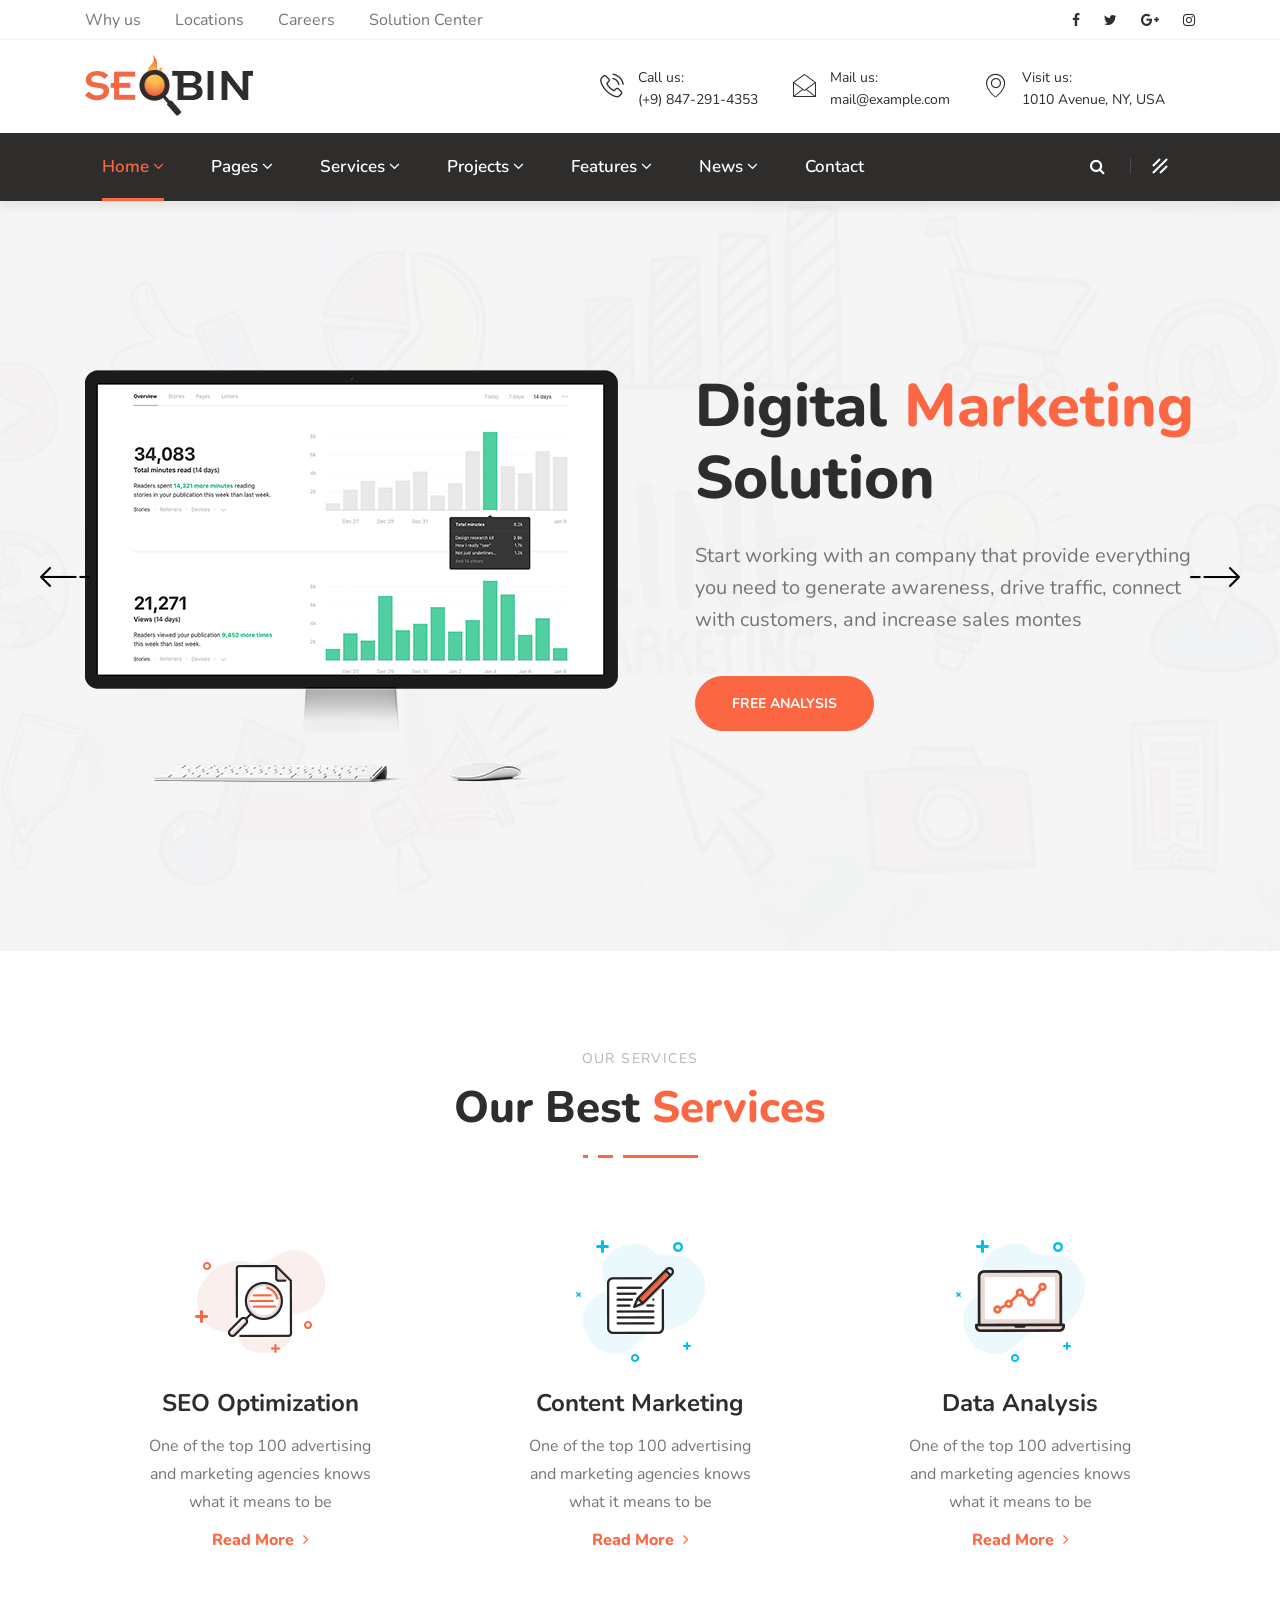
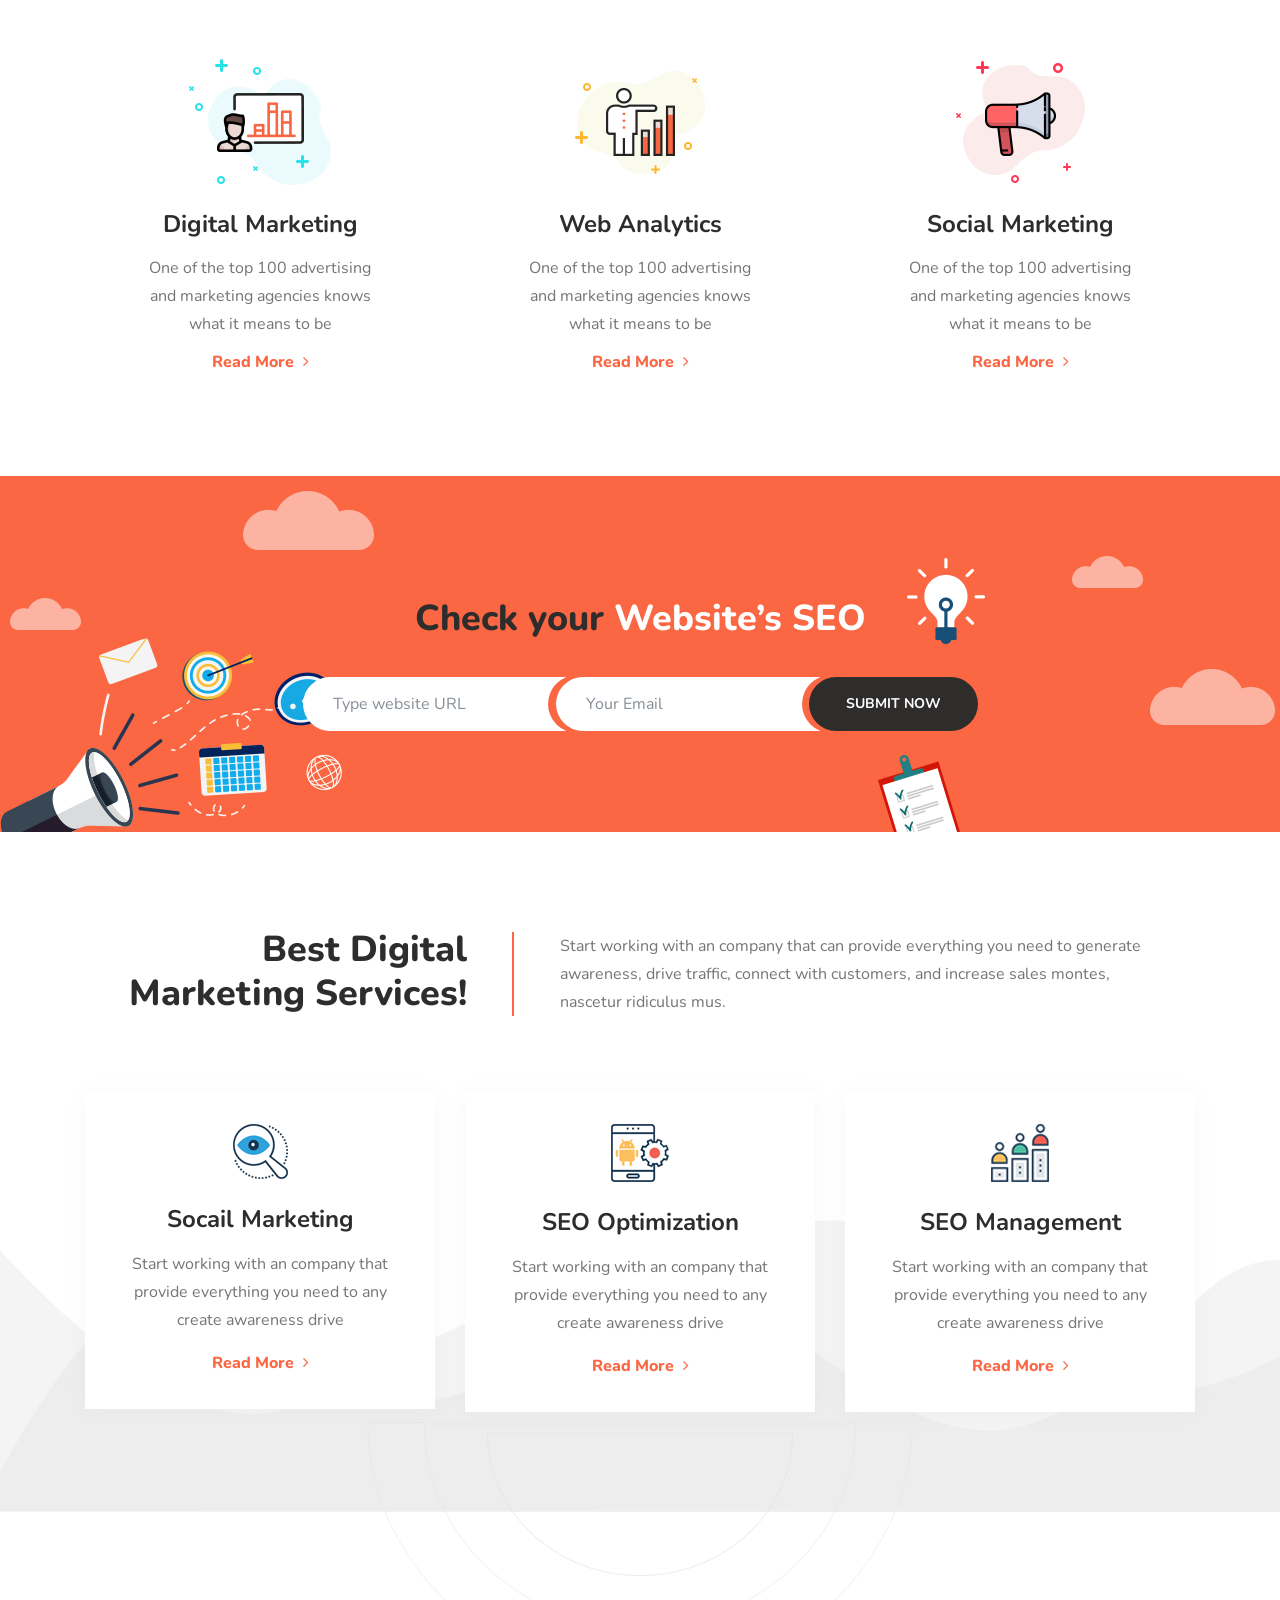
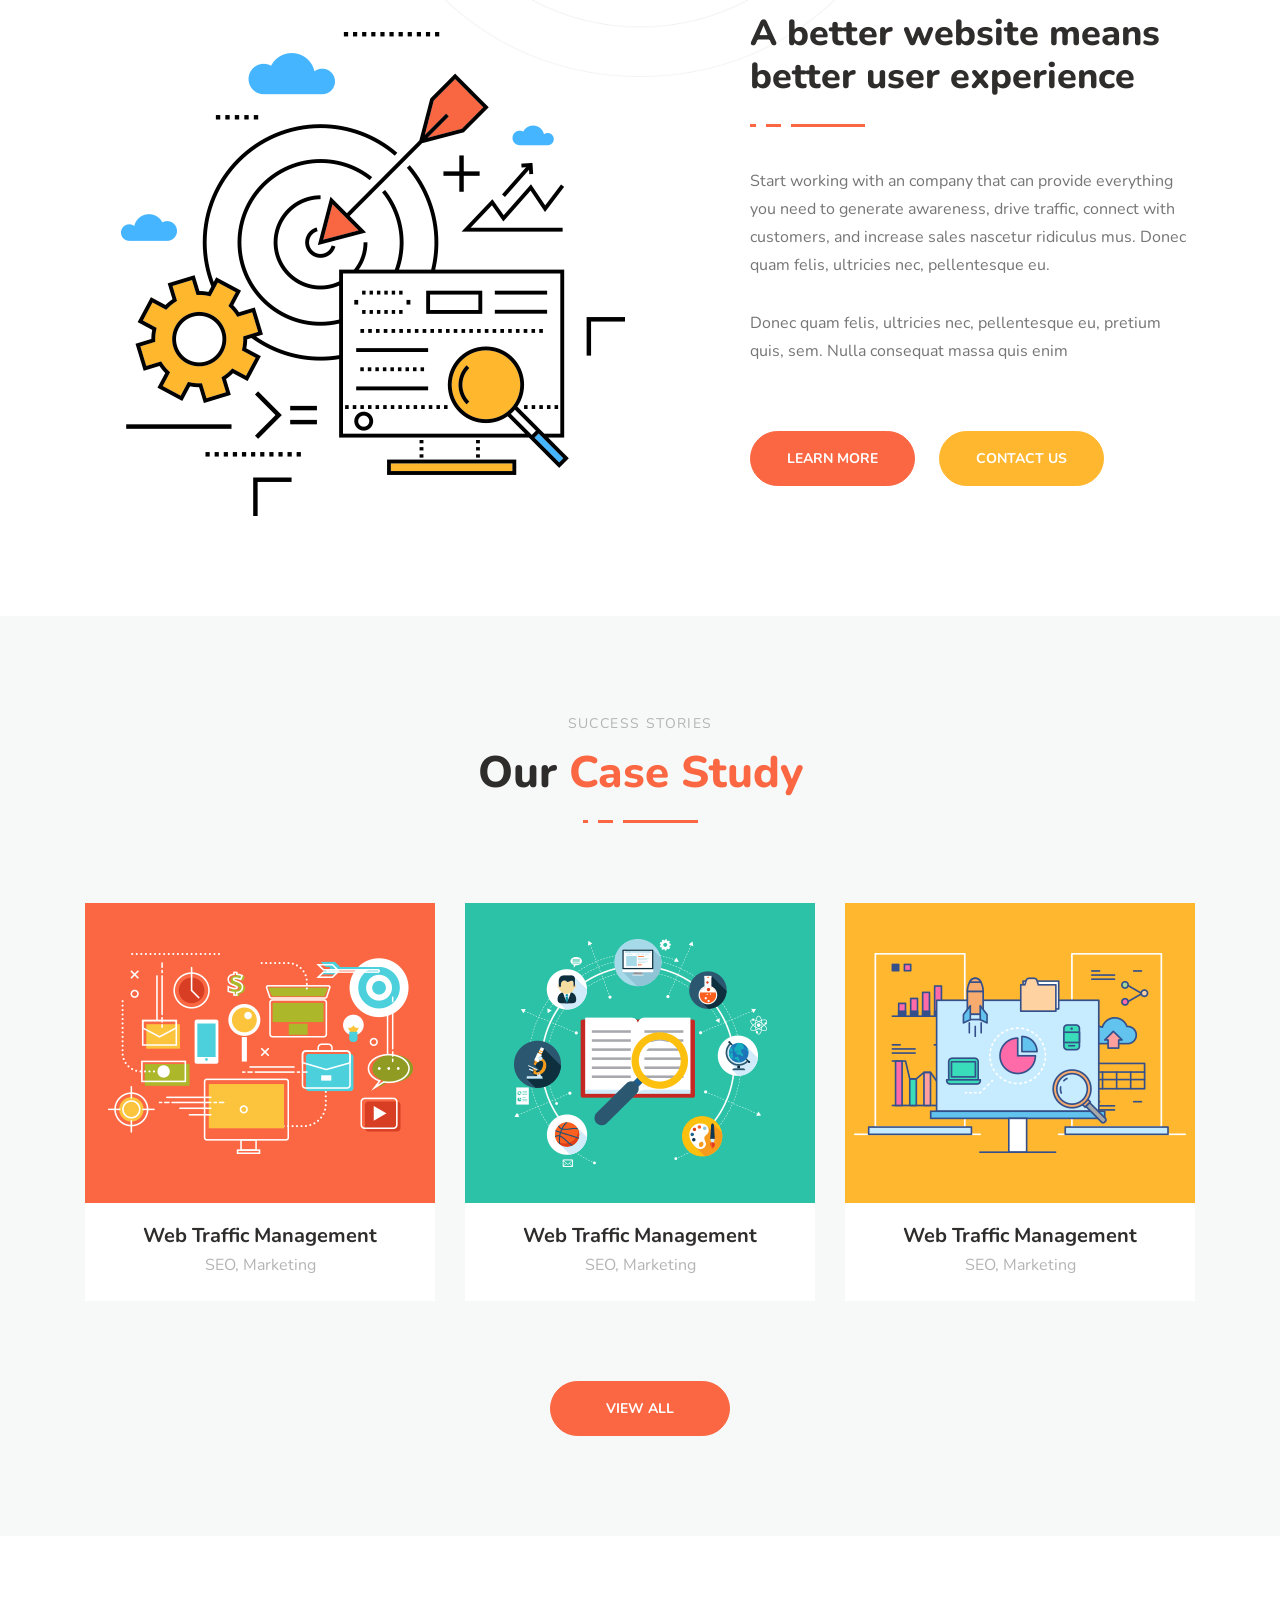
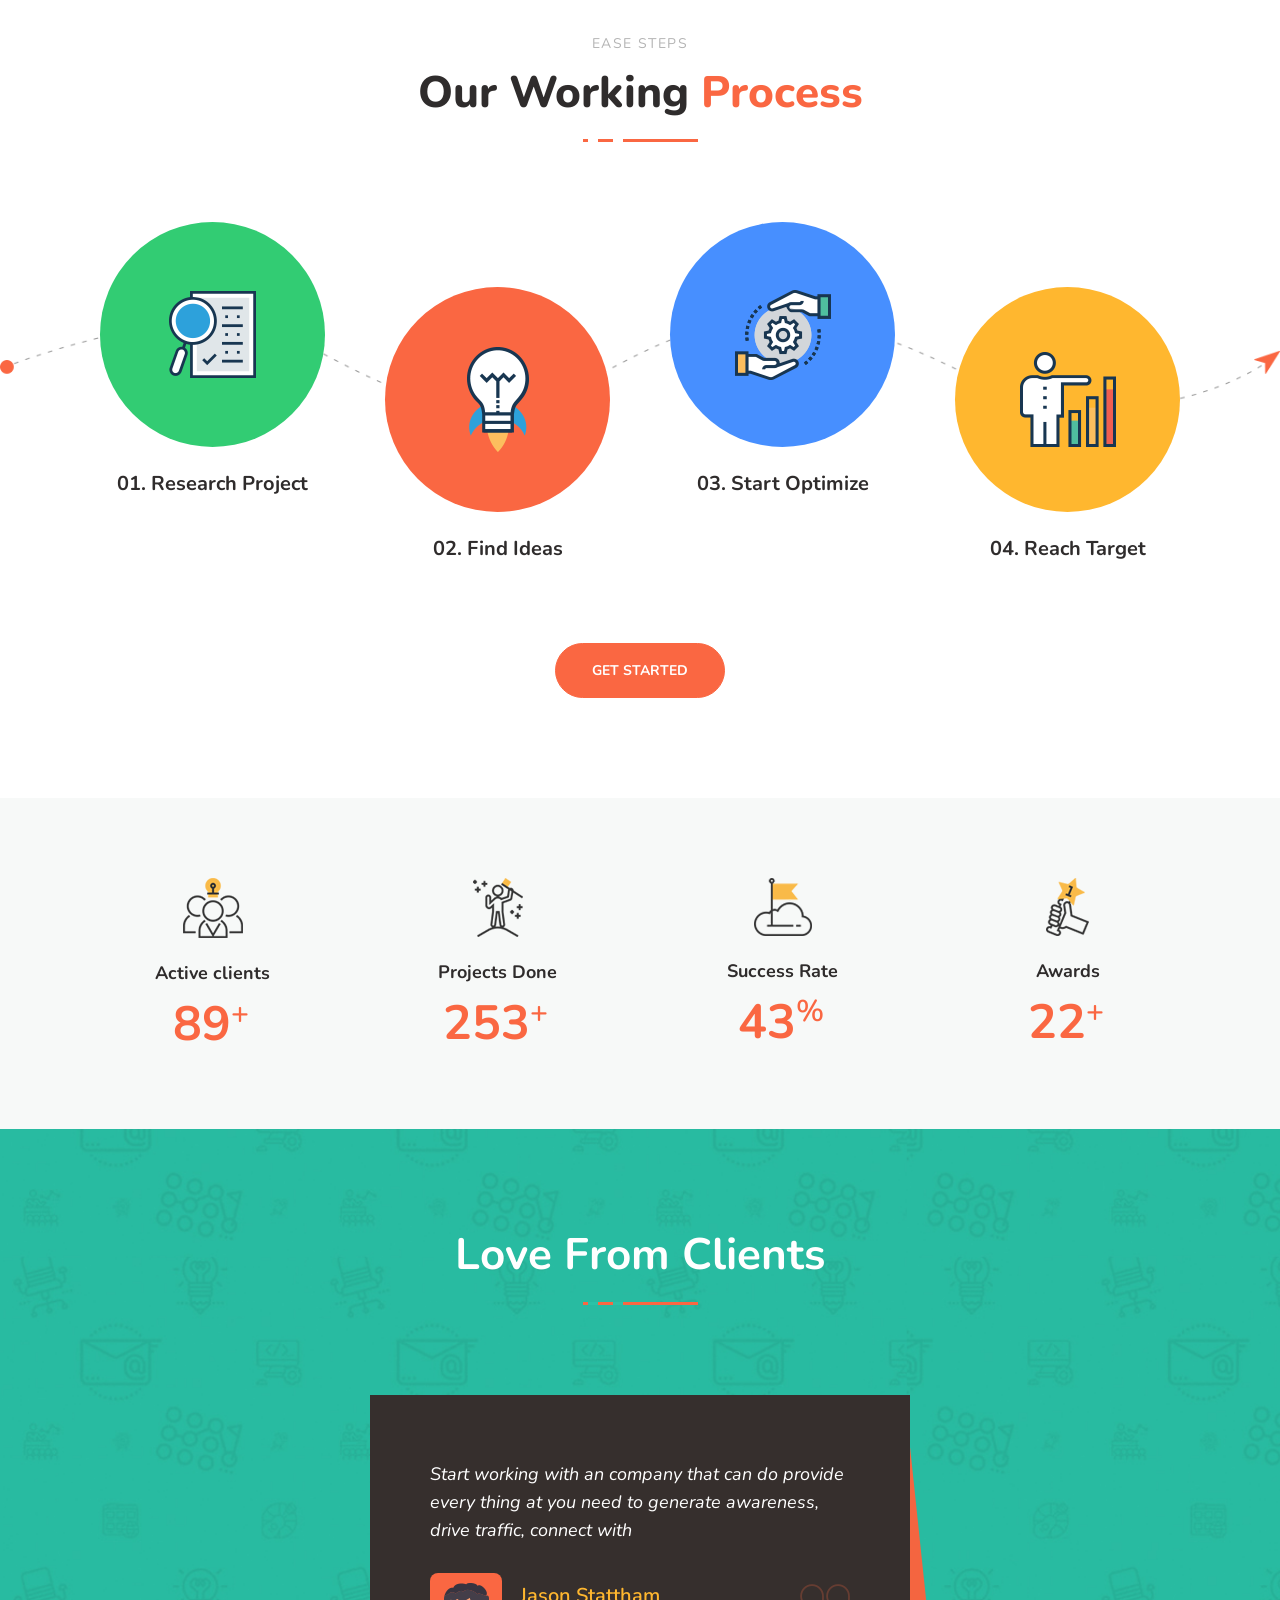
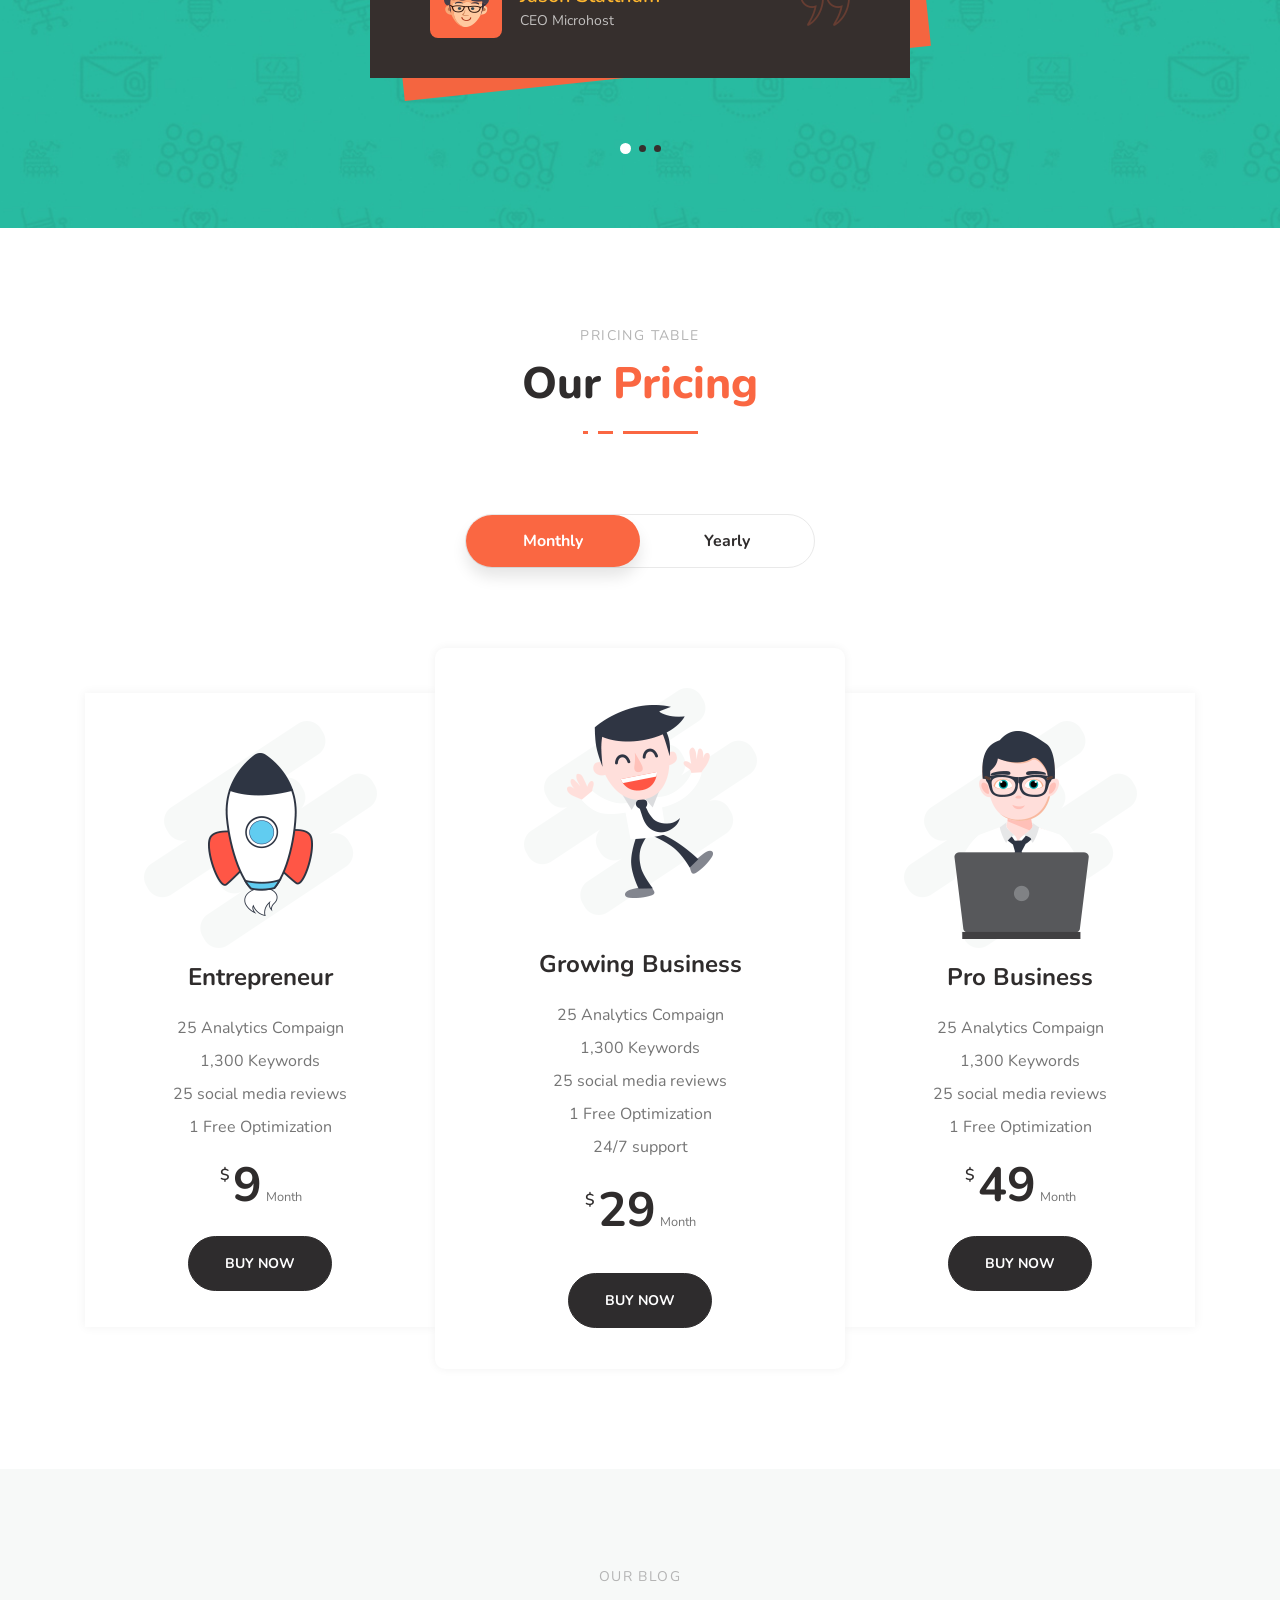
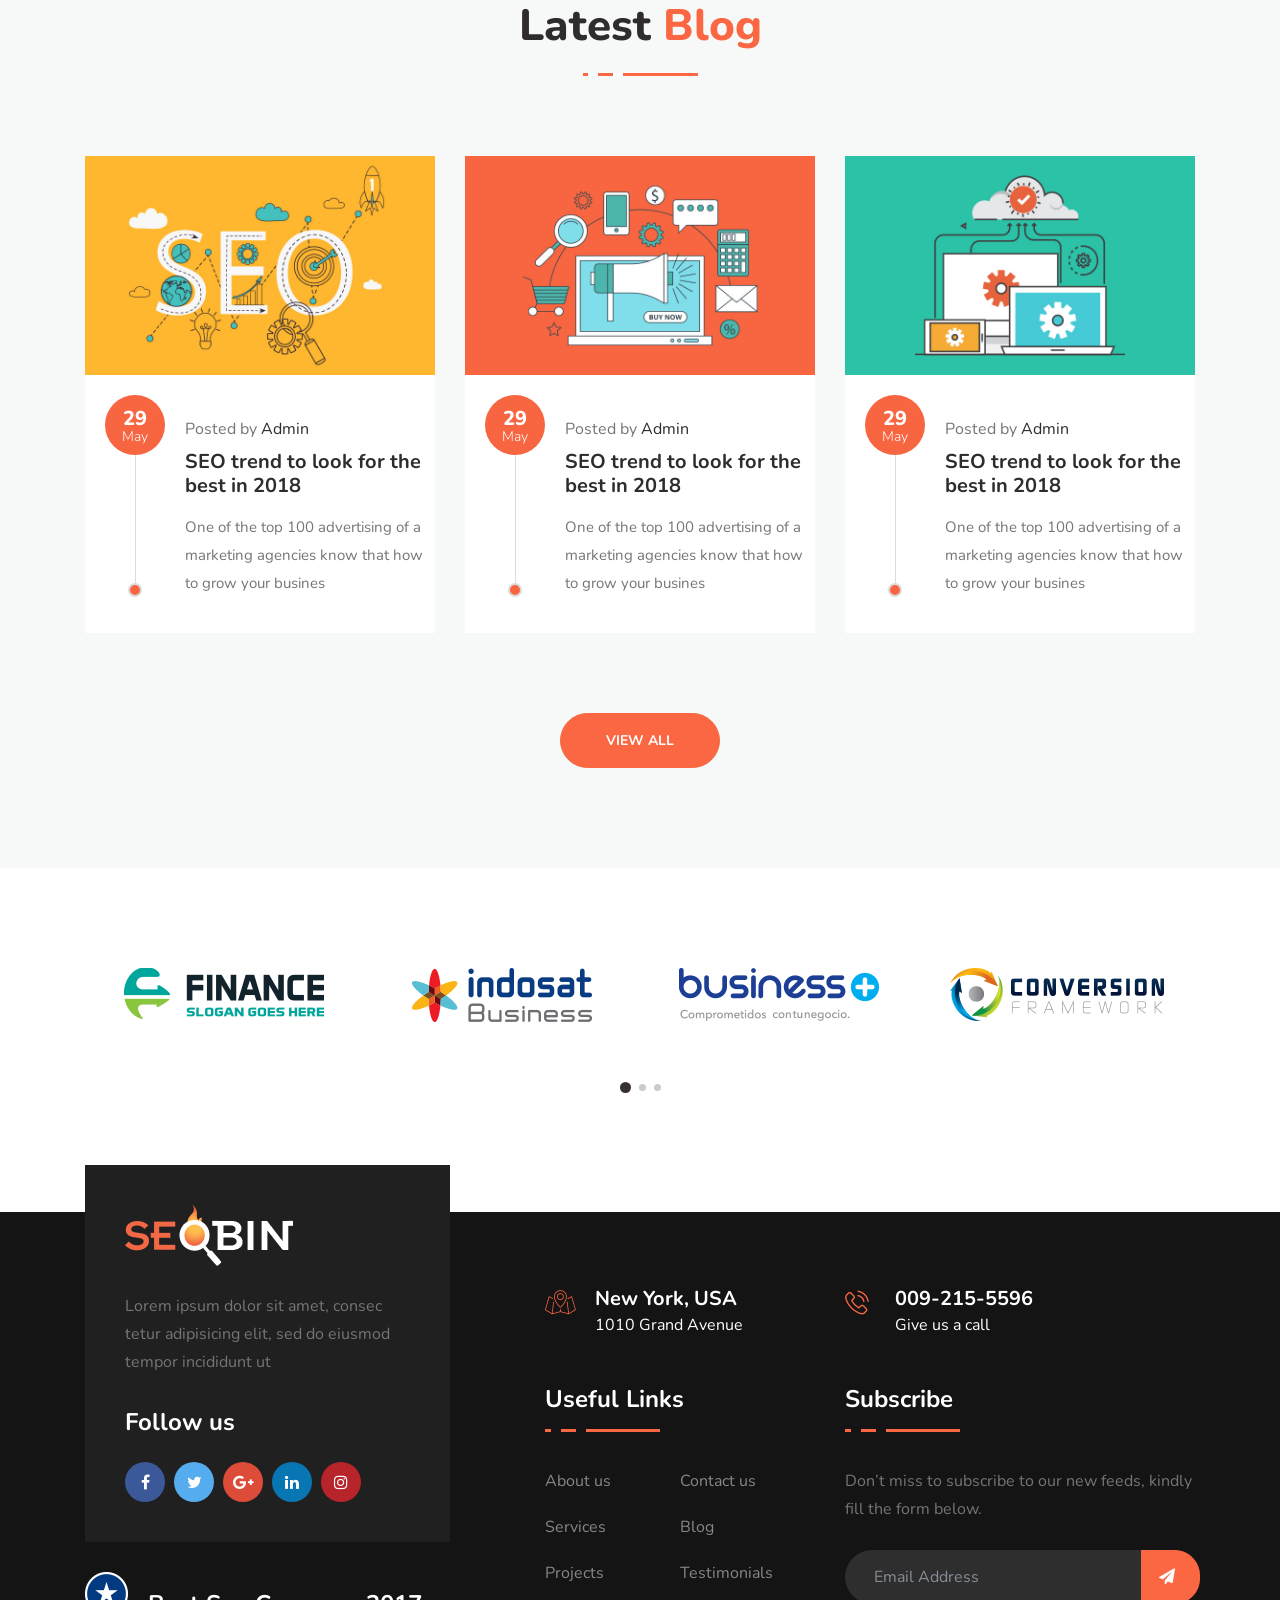
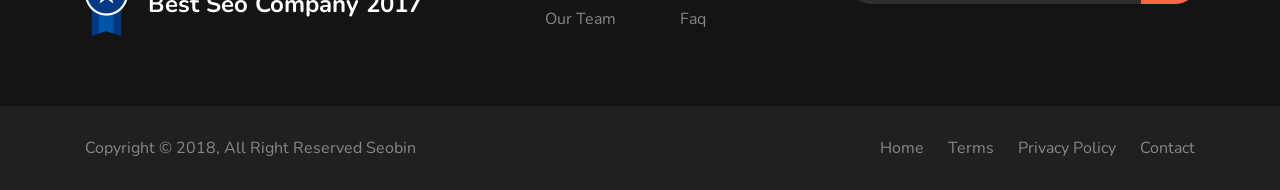
<file: index-7.html>
<!doctype html>
<html lang="en">

<head>
   <!-- Basic Page Needs =====================================-->
   <meta charset="utf-8">

   <!-- Mobile Specific Metas ================================-->
   <meta http-equiv="X-UA-Compatible" content="IE=edge">
   <meta name="viewport" content="width=device-width, initial-scale=1, shrink-to-fit=no">

   <!-- Site Title- -->
   <title>SeoBin - SEO, Social Media and Marketing HTML Template</title>

   <!-- CSS
   ==================================================== -->
   <!--Font Awesome -->
   <link rel="stylesheet" href="css/font-awesome.min.css" />

   <!--Animate CSS -->
   <link rel="stylesheet" href="css/animate.css" />

   <!-- Iconic Fonts -->
   <link rel="stylesheet" href="css/icofonts.css" />

   <!-- Bootstrap CSS -->
   <link rel="stylesheet" href="css/bootstrap.min.css">

   <!-- Owl Carousel -->
   <link rel="stylesheet" href="css/owlcarousel.min.css" />

   <!-- Video Popup -->
   <link rel="stylesheet" href="css/magnific-popup.css" />

   <!--Style CSS -->
   <link rel="stylesheet" href="css/style.css">

   <!--Responsive CSS -->
   <link rel="stylesheet" href="css/responsive.css">


   <!-- HTML5 shim and Respond.js IE8 support of HTML5 elements and media queries -->
   <!-- WARNING: Respond.js doesn't work if you view the page via file:// -->
   <!--[if lt IE 9]>
      <script src="https://oss.maxcdn.com/html5shiv/3.7.2/html5shiv.min.js"></script>
      <script src="https://oss.maxcdn.com/respond/1.4.2/respond.min.js"></script>
      <![endif]-->


</head>

<body>
   <div class="search-bar">
      <i class="fa fa-close"></i>
      <form class="search-bar-fixed" action="#">
         <input type="text" placeholder="search...">
         <button type="submit"><i class="fa fa-search"></i></button>
      </form>
   </div>
   <!--End Search bar -->

   <div class="offcanvas-menu">
      <div class="offcanvas-menu-overlay"></div>
      <div class="container">
         <div class="row">
            <div class="col-md-12">
               <div class="offcanvas-wrapper">
                  <div class="offcanvas-inner">
                     <a href="index.html" class="logo">
                        <img src="images/logo/logo.png" alt="">
                     </a>
                     <p>Start working with an company that can provide everything you need to generate awareness, drive traffic,
                        connect with customers, and increase sales montes, nascetur ridiculus mus</p>
                     <div class="row">
                        <div class="col-md-12">
                           <div class="contact-us">
                              <div class="contact-icon">
                                 <i class="icon icon-map2"></i>
                              </div>
                              <!-- End contact Icon -->
                              <div class="contact-info">
                                 <h3>New York, USA</h3>
                                 <p>1010 Grand Avenue</p>
                              </div>
                              <!-- End Contact Info -->
                           </div>
                           <!-- End Contact Us -->
                        </div>
                        <!-- End Col -->
                        <div class="col-md-12">
                           <div class="contact-us">
                              <div class="contact-icon">
                                 <i class="icon icon-phone3"></i>
                              </div>
                              <!-- End contact Icon -->
                              <div class="contact-info">
                                 <h3>009-215-5596</h3>
                                 <p>Give us a call</p>
                              </div>
                              <!-- End Contact Info -->
                           </div>
                           <!-- End Contact Us -->
                        </div>
                        <!-- End Col -->
                        <div class="col-md-12">
                           <div class="contact-us">
                              <div class="contact-icon">
                                 <i class="icon icon-envelope2"></i>
                              </div>
                              <!-- End contact Icon -->
                              <div class="contact-info">
                                 <h3>mail@example.com</h3>
                                 <p>24/7 online support</p>
                              </div>
                              <!-- End Contact Info -->
                           </div>
                           <!-- End Contact Us -->
                        </div>
                        <!-- End Col -->
                     </div>
                     <!-- End Contact Row -->
                     <div class="footer-social-link">
                        <ul>
                           <li><a href="#"><i class="fa fa-facebook"></i></a></li>
                           <li><a href="#"><i class="fa fa-twitter"></i></a></li>
                           <li><a href="#"><i class="fa fa-google-plus"></i></a></li>
                           <li><a href="#"><i class="fa fa-linkedin"></i></a></li>
                           <li><a href="#"><i class="fa fa-instagram"></i></a></li>
                        </ul>
                     </div>
                     <div class="menu-subscribe">
                        <h3>
                           Subscribe
                           <span class="noanimate-border"></span>
                        </h3>
                        <form action="#">
                           <div class="form-row">
                              <div class="col tw-footer-form">
                                 <input type="email" class="form-control" placeholder="Email Address">
                                 <button type="submit"><i class="fa fa-send"></i></button>
                              </div>
                           </div>
                        </form>
                     </div>
                  </div>
                  <!-- Offcanvas inner end -->
                  <button class="menu-close-btn"><i class="fa fa-close"></i></button>
               </div>
               <!-- Offcanvas wrapper end -->
            </div>
            <!-- Col End -->
         </div>
         <!-- Row End -->
      </div>
      <!-- Container End -->
   </div>
   <!-- Off canvas menu End -->
   <div class="tw-top-bar">
      <div class="container">
         <div class="row">
            <div class="col-md-8 text-left">
               <div class="top-menu">
                  <ul>
                     <li><a href="#">Why us</a></li>
                     <li><a href="#">Locations</a></li>
                     <li><a href="#">Careers</a></li>
                     <li><a href="#">Solution Center</a></li>
                  </ul>
               </div>
            </div>
            <!-- Col end -->
            <div class="col-md-4 text-right">
               <div class="top-social-links">
                  <a href="#"><i class="fa fa-facebook"></i></a>
                  <a href="#"><i class="fa fa-twitter"></i></a>
                  <a href="#"><i class="fa fa-google-plus"></i></a>
                  <a href="#"><i class="fa fa-instagram"></i></a>
               </div>
            </div>
            <!-- Col End -->
         </div>
         <!-- Row End -->
      </div>
      <!-- Container End -->
   </div>
   <!-- Top Bar end -->

   <!-- header======================-->
   <header>

      <div class="container">
         <div class="logo-area">
            <div class="row">
               <div class="col-md-2">
                  <a class="navbar-brand tw-nav-brand" href="index.html">
                     <img src="images/logo/logo.png" alt="seobin">
                  </a>
                  <!-- End of Navbar Brand -->
               </div>
               <div class="col-lg-10">
                  <div class="top-contact-info top-contact">
                     <ul class="top-info">
                        <li>
                           <span class="info-icon"><i class="icon icon-phone3"></i></span>
                           <div class="info-wrapper">
                              <p class="info-subtitle">Call us:</p>
                              <p class="info-title">(+9) 847-291-4353</p>
                           </div>
                        </li>
                        <!-- li end -->
                        <li>
                           <span class="info-icon"><i class="icon icon-envelope"></i></span>
                           <div class="info-wrapper">
                              <p class="info-subtitle">Mail us:</p>
                              <p class="info-title">mail@example.com</p>
                           </div>
                        </li>
                        <!-- Li End -->
                        <li class="last">
                           <span class="info-icon"><i class="icon icon-map-marker2"></i></span>
                           <div class="info-wrapper">
                              <p class="info-subtitle">Visit us:</p>
                              <p class="info-title">1010 Avenue, NY, USA</p>
                           </div>
                        </li>
                        <!-- li end -->
                     </ul>
                     <!-- Top Info End -->
                  </div>
                  <!-- Contact Info End -->
               </div>
               <!-- Col end -->
            </div>
         </div>
      </div>
      <div class="tw-head full-width-nav">
         <div class="container">
            <nav class="navbar navbar-expand-lg navbar-light nav-lite nav-transparent nav-full-width">
               <button class="navbar-toggler" type="button" data-toggle="collapse" data-target="#navbarSupportedContent" aria-controls="navbarSupportedContent"
                  aria-expanded="false" aria-label="Toggle navigation">
                  <span class="navbar-toggler-icon"></span>
               </button>
               <!-- End of Navbar toggler -->
               <div class="collapse navbar-collapse justify-content-center" id="navbarSupportedContent">
                  <ul class="navbar-nav">
                     <li class="nav-item dropdown active">
                        <a class="nav-link active" href="#" data-toggle="dropdown">
                                                   Home
                                                   <span class="tw-indicator"><i class="fa fa-angle-down"></i></span>
                                                </a>
                        <ul class="dropdown-menu tw-dropdown-menu">
                           <li><a href="index.html">Home One</a></li>
                           <li><a href="index-2.html">Home Two</a></li>
                           <li><a href="index-3.html">Home Three</a></li>
                           <li><a href="index-4.html">Home Four</a></li>
                           <li><a href="index-5.html">Home Five</a></li>
                           <li><a href="index-6.html">Home Six</a></li>
                           <li class="active"><a href="index-7.html">Home Seven</a></li>
                           <li><a href="index-8.html">Home Eight</a></li>
                        </ul>
                        <!-- End of Dropdown menu -->
                     </li>
                     <li class="nav-item dropdown">
                        <a class="nav-link" href="#" data-toggle="dropdown">
                                                   Pages
                                                   <span class="tw-indicator"><i class="fa fa-angle-down"></i></span>
                                                </a>
                        <ul class="dropdown-menu tw-dropdown-menu">
                           <li><a href="about-us-1.html">About us 1</a></li>
                           <li><a href="about-us-2.html">About us 2</a></li>
                           <li><a href="team.html">Our Teams</a></li>
                           <li><a href="testimonial.html">Testimonial</a></li>
                           <li><a href="faq.html">FAQ</a></li>
                           <li><a href="contact.html">Contact</a></li>
                        </ul>
                        <!-- End of Dropdown menu -->
                     </li>
                     <!-- End Dropdown -->
                     <li class="nav-item dropdown">
                        <a class="nav-link" href="#" data-toggle="dropdown">
                                                   Services
                                                   <span class="tw-indicator"><i class="fa fa-angle-down"></i></span>
                                                </a>
                        <ul class="dropdown-menu tw-dropdown-menu">
                           <li><a href="service.html">Service All</a></li>
                           <li><a href="single-service.html">Service Single</a></li>
                        </ul>
                        <!-- End of Dropdown menu -->
                     </li>
                     <!-- End Dropdown -->
                     <li class="nav-item dropdown">
                        <a class="nav-link" href="#" data-toggle="dropdown">
                                                   Projects
                                                   <span class="tw-indicator"><i class="fa fa-angle-down"></i></span>
                                                </a>
                        <ul class="dropdown-menu tw-dropdown-menu">
                           <li><a href="case-studies.html">Projects All</a></li>
                           <li><a href="single-case.html">Project Single</a></li>
                        </ul>
                        <!-- End of Dropdown menu -->
                     </li>
                     <!-- End Dropdown -->

                     <li class="nav-item dropdown tw-megamenu-wrapper">
                        <a class="nav-link" href="#" data-toggle="dropdown">
                                                   Features
                                                   <span class="tw-indicator">
                                                      <i class="fa fa-angle-down"></i>
                                                   </span>
                                                </a>
                        <div id="tw-megamenu" class="dropdown-menu tw-mega-menu">
                           <div class="row">
                              <div class="col-md-12 col-lg-3 no-padding">
                                 <ul>
                                    <li class="tw-megamenu-title">
                                       <h3>Standard Pricing</h3>
                                    </li>
                                    <li><a href="#">SEO Pricing</a></li>
                                    <li><a href="#">Ecommerce SEO</a></li>
                                    <li><a href="#">Enterprise SEO</a></li>
                                    <li><a href="#">Local SEO</a></li>
                                    <li><a href="#">SEO Audits</a></li>
                                    <li><a href="#">PPC Management</a></li>
                                    <li><a href="#">SEO Link Buildings</a></li>
                                 </ul>
                                 <!-- End UL -->
                              </div>
                              <!-- End Col -->
                              <div class="col-md-12 col-lg-3 no-padding">
                                 <ul>
                                    <li class="tw-megamenu-title">
                                       <h3>Elements One</h3>
                                    </li>
                                    <li><a href="#">Addon list 1</a></li>
                                    <li><a href="#">Addon list 2</a></li>
                                    <li><a href="#">Addon list 3</a></li>
                                    <li><a href="#">Addon list 4</a></li>
                                    <li><a href="#">Addon list 5</a></li>
                                    <li><a href="#">Addon list 6</a></li>
                                 </ul>
                                 <!-- End UL -->
                              </div>
                              <!-- End Col -->
                              <div class="col-md-12 col-lg-3 no-padding">
                                 <ul>
                                    <li class="tw-megamenu-title">
                                       <h3>Elements Two</h3>
                                    </li>
                                    <li><a href="#">Addon list 7</a></li>
                                    <li><a href="#">Addon list 8</a></li>
                                    <li><a href="#">Addon list 9</a></li>
                                    <li><a href="#">Addon list 10</a></li>
                                 </ul>
                                 <!-- End Ul -->
                              </div>
                              <!-- End Col -->
                              <div class="col-md-12 col-lg-3 no-padding">
                                 <ul>
                                    <li class="tw-megamenu-title">
                                       <h3>Site review</h3>
                                    </li>
                                    <li>
                                       <p>Start working with the best company that provide you everything you need.</p>
                                    </li>
                                 </ul>
                                 <!-- End UL -->
                              </div>
                              <!-- End Col -->
                           </div>
                           <!-- End Row -->
                        </div>
                        <!-- End of Mega menu -->
                     </li>
                     <!-- End MegaMenu -->
                     <li class="nav-item dropdown">
                        <a class="nav-link" href="#" data-toggle="dropdown">
                                 News
                                 <span class="tw-indicator"><i class="fa fa-angle-down"></i></span>
                              </a>
                        <ul class="dropdown-menu tw-dropdown-menu">
                           <li><a href="news-right-sidebar.html">News Right Sidebar</a></li>
                           <li><a href="news-left-sidebar.html">News Left Sidebar</a></li>
                           <li><a href="news-single.html">News Single</a></li>
                        </ul>
                        <!-- End of Dropdown menu -->
                     </li>
                     <!-- End Dropdown -->
                     <li class="nav-item"><a class="nav-link" href="contact.html">Contact</a></li>
                  </ul>
                  <!-- End Navbar Nav -->
               </div>
               <!-- End of navbar collapse -->
               <div class="tw-offcanvas-menu full-width-offcanvas-menu">
                  <i class="fa fa-search d-none d-md-inline-block"></i>
                  <div class="tw-menu-bar inline-menu d-none d-md-inline-block">
                     <span></span>
                     <span></span>
                     <span></span>
                  </div>
               </div>
               <!-- End of offcanvas -->
            </nav>
            <!-- End of Nav -->
         </div>
      </div>
      <!-- End tw head -->
   </header>
   <!-- End of Header area=-->


   <!-- Start hero slider/ Owl Carousel Slider -->
   <div class="tw-hero-slider owl-carousel">

      <div class="slider-1">
         <!-- Slider arrow end -->
         <div class="slider-wrapper d-table">
            <div class="slider-inner d-table-cell">
               <div class="container">
                  <div class="row justify-content-center">
                     <div class="col-md-6">
                        <img src="images/slider/slider1.png" alt="" class="img-fluid slider-img">
                     </div>
                     <!-- Col end -->
                     <div class="col-md-6">
                        <div class="slider-content">
                           <h1>Digital <span>Marketing</span> Solution </h1>
                           <p>Start working with an company that provide everything you need to generate awareness, drive traffic,
                              connect with customers, and increase sales montes</p>
                           <a href="#" class="btn btn-primary">Free Analysis</a>
                        </div>
                        <!-- End Slider Content -->
                     </div>
                     <!-- col end -->
                  </div>
                  <!-- Row End -->
               </div>
               <!-- COntainer End -->
            </div>
            <!-- Slider Inner End -->
         </div>
         <!-- Slider Wrapper End -->
      </div>
      <!-- Slider 1 end -->


      <div class="slider-2">
         <div class="slider-wrapper d-table">
            <div class="slider-inner d-table-cell">
               <div class="container">
                  <div class="row justify-content-center">
                     <div class="col-md-6">
                        <div class="slider-content slider-content-dark">
                           <h1>We are Creating Custom
                              <span>SEO</span>
                           </h1>
                           <p>Start working with an company that provide everything you need to generate awareness, drive traffic,
                              connect with customers, and increase sales montes</p>
                           <a href="#" class="btn btn-dark">Free Analysis</a>
                        </div>
                     </div>
                     <!-- Col end -->
                     <div class="col-md-5 mr-auto ml-auto align-self-center">
                        <img src="images/slider/slider2.png" alt="" class="img-fluid slider-img">
                     </div>
                     <!-- col end -->
                  </div>
                  <!-- Row End -->
               </div>
               <!-- Container End -->
            </div>
            <!-- Slider Inner End -->
         </div>
         <!-- Slider Wrapper End -->
      </div>
      <!-- Slider 2 end -->


      <div class="slider-3">
         <div class="slider-wrapper d-table">
            <div class="slider-inner d-table-cell">
               <div class="container">
                  <div class="row justify-content-center">
                     <div class="col-md-5 mr-auto ml-auto tw-mt-40 align-self-center">
                        <img src="images/slider/slider3.png" alt="" class="img-fluid slider-img">
                     </div>
                     <!-- Col end -->

                     <div class="col-md-6">
                        <div class="slider-content slider-content-dark">
                           <h1>We serve best
                              <span>Local SEO</span> service </h1>
                           <p>Start working with an company that provide everything you need to generate awareness, drive traffic,
                              connect with customers, and increase sales montes</p>
                           <a href="#" class="btn btn-dark">Free Analysis</a>
                        </div>
                        <!-- End Slider Content -->
                     </div>
                     <!-- col end -->
                  </div>
                  <!-- Row End -->
               </div>
               <!-- Container End -->
            </div>
            <!-- Slider Inner End -->
         </div>
         <!-- Slider Wrapper End -->
      </div>
      <!-- Slider 3 end -->
   </div>
   <!-- End Carousel -->

   <section id="tw-service" class="tw-service">
      <div class="container">
         <div class="row text-center">
            <div class="col section-heading">
               <h2>
                  <small>Our services</small>
                  Our Best
                  <span>Services</span>
               </h2>
               <span class="animate-border ml-auto mr-auto tw-mt-20"></span>
            </div>
            <!-- Title Col End -->
         </div>
         <!-- Title Row End -->
         <div class="row">
            <div class="col-md-4 text-center">
               <div class="tw-service-box">
                  <div class="service-icon service-icon-bg-1 d-table">
                     <div class="service-icon-inner d-table-cell">
                        <img src="images/icon/service1.png" alt="search engine" class="img-fluid">
                     </div>
                  </div>
                  <!-- Service icon end -->
                  <div class="service-content">
                     <h3>SEO Optimization</h3>
                     <p>One of the top 100 advertising and marketing agencies knows what it means to be</p>
                     <a href="#" class="tw-readmore">Read More
                           <i class="fa fa-angle-right"></i>
                        </a>
                  </div>
                  <!-- Service Content end -->
               </div>
               <!-- Service box end -->
            </div>
            <!-- Col End -->
            <div class="col-md-4 text-center">
               <div class="tw-service-box">
                  <div class="service-icon service-icon-bg-2 d-table">
                     <div class="service-icon-inner d-table-cell">
                        <img src="images/icon/service2.png" alt="search engine" class="img-fluid">
                     </div>
                  </div>
                  <!-- Service icon end -->
                  <div class="service-content">
                     <h3>Content Marketing</h3>
                     <p>One of the top 100 advertising and marketing agencies knows what it means to be</p>
                     <a href="#" class="tw-readmore">Read More
                           <i class="fa fa-angle-right"></i>
                        </a>
                  </div>
                  <!-- Service content end -->
               </div>
               <!-- Service box End -->
            </div>
            <!-- Col End -->
            <div class="col-md-4 text-center">
               <div class="tw-service-box">
                  <div class="service-icon service-icon-bg-3 d-table">
                     <div class="service-icon-inner d-table-cell">
                        <img src="images/icon/service3.png" alt="search engine" class="img-fluid">
                     </div>
                  </div>
                  <!-- Service Icon End -->
                  <div class="service-content">
                     <h3>Data Analysis</h3>
                     <p>One of the top 100 advertising and marketing agencies knows what it means to be</p>
                     <a href="#" class="tw-readmore">Read More
                           <i class="fa fa-angle-right"></i>
                        </a>
                  </div>
                  <!-- Service content end -->
               </div>
               <!-- Service box End -->
            </div>
            <!-- Col end -->
         </div>
         <!-- Row end -->
         <div class="tw-mb-105"></div>
         <div class="row">
            <div class="col-md-4 text-center">
               <div class="tw-service-box">
                  <div class="service-icon service-icon-bg-4 d-table">
                     <div class="service-icon-inner d-table-cell">
                        <img src="images/icon/service4.png" alt="search engine" class="img-fluid">
                     </div>
                  </div>
                  <!-- Service icon end -->
                  <div class="service-content">
                     <h3>Digital Marketing</h3>
                     <p>One of the top 100 advertising and marketing agencies knows what it means to be</p>
                     <a href="#" class="tw-readmore">Read More
                           <i class="fa fa-angle-right"></i>
                        </a>
                  </div>
                  <!-- Service content end -->
               </div>
               <!-- Service Box end -->
            </div>
            <!-- Col end -->
            <div class="col-md-4 text-center">
               <div class="tw-service-box">
                  <div class="service-icon service-icon-bg-5 d-table">
                     <div class="service-icon-inner d-table-cell">
                        <img src="images/icon/service5.png" alt="search engine" class="img-fluid">
                     </div>
                  </div>
                  <!-- Service icon end -->
                  <div class="service-content">
                     <h3>Web Analytics</h3>
                     <p>One of the top 100 advertising and marketing agencies knows what it means to be</p>
                     <a href="#" class="tw-readmore">Read More
                           <i class="fa fa-angle-right"></i>
                        </a>
                  </div>
                  <!-- Service content end -->
               </div>
               <!-- Service box end -->
            </div>
            <!-- Row End -->
            <div class="col-md-4 text-center">
               <div class="tw-service-box">
                  <div class="service-icon service-icon-bg-6 d-table">
                     <div class="service-icon-inner d-table-cell">
                        <img src="images/icon/service6.png" alt="search engine" class="img-fluid">
                     </div>
                  </div>
                  <!-- Service Icon end-->
                  <div class="service-content">
                     <h3>Social Marketing</h3>
                     <p>One of the top 100 advertising and marketing agencies knows what it means to be</p>
                     <a href="#" class="tw-readmore">Read More
                           <i class="fa fa-angle-right"></i>
                        </a>
                  </div>
                  <!-- Service Content end -->
               </div>
               <!-- Service box end-->
            </div>
            <!-- Col end -->
         </div>
         <!-- Row End -->
      </div>
      <!-- container -->
   </section>
   <!-- Tw Service End -->
   <section id="tw-analysis" class="tw-analysis-area">
      <div class="analysis-bg-pattern d-none d-md-inline-block">
         <img class="wow fadeInUp" src="images/check-seo/cloud.png" alt="">
         <img class="wow fadeInUp" src="images/check-seo/cloud2.png" alt="">
         <img class="wow fadeInUp" src="images/check-seo/announce.png" alt="">
         <img class="wow fadeInUp" src="images/check-seo/chart.png" alt="">
      </div>
      <!-- End Analysis Pattern img -->
      <div class="container">
         <div class="row justify-content-center">
            <div class="col-md-8 text-center wow fadeInDown">
               <h2 class="column-title">
                  Check your
                  <span class="text-white">Website’s SEO</span>
               </h2>
               <div class="analysis-form">
                  <form class="form-vertical">
                     <div class="row justify-content-center">
                        <div class="col-lg-4 col-md-12 no-padding">
                           <div class="form-group tw-form-round-shape">
                              <input type="url" id="url" name="url" placeholder="Type website URL" class="form-control">
                           </div>
                        </div>
                        <div class="col-lg-4 col-md-12 no-padding">
                           <div class="form-group tw-form-round-shape">
                              <input type="email" id="email" name="email" placeholder="Your Email" class="form-control">
                           </div>
                        </div>
                        <div class="col-lg-4 col-md-12 no-padding">
                           <div class="form-group">
                              <input type="submit" value="submit now">
                           </div>
                        </div>
                     </div>
                  </form>
                  <!-- End Form -->
               </div>
               <!-- End Analysis form -->
            </div>
            <!-- Col End -->
         </div>
         <!-- End Row -->
      </div>
      <!-- End container -->
   </section>
   <!-- End Analysis Section -->

   <section id="tw-features" class="tw-features-area">
      <div class="container">
         <div class="row">
            <div class="col-md-4">
               <h2 class="column-title text-md-right text-sm-center">Best Digital<br/> Marketing Services!</h2>
            </div>
            <!-- Col End -->
            <div class="col-md-7 ml-md-auto">
               <p class="features-text">Start working with an company that can provide everything you need to generate awareness, drive traffic, connect
                  with customers, and increase sales montes,
                  <br/> nascetur ridiculus mus.</p>
            </div>
            <!-- Col End -->
         </div>
         <!-- End Row 1 -->
         <div class="tw-mt-60"></div>
         <div class="row">
            <div class="col-lg-4 col-md-12">
               <div class="features-box">
                  <div class="features-icon d-table">
                     <div class="features-icon-inner d-table-cell">
                        <img src="images/icon/feature1.png" alt="">
                     </div>
                     <!-- End Features icon inner -->
                  </div>
                  <!-- End Features Icon -->
                  <h3>Socail Marketing</h3>
                  <p>Start working with an company that provide everything you need to any create awareness drive
                  </p>
                  <a href="#" class="tw-readmore">Read More
                     <i class="fa fa-angle-right"></i>
                  </a>
               </div>
               <!-- End Single Features -->
            </div>
            <!-- Col End -->
            <div class="col-lg-4 col-md-12">
               <div class="features-box">
                  <div class="features-icon d-table">
                     <div class="features-icon-inner d-table-cell">
                        <img src="images/icon/feature2.png" alt="">
                     </div>
                     <!-- End Fatures Icon inner -->
                  </div>
                  <!-- End Features Icon -->
                  <h3>SEO Optimization</h3>
                  <p>Start working with an company that provide everything you need to any create awareness drive
                  </p>
                  <a href="#" class="tw-readmore">Read More
                     <i class="fa fa-angle-right"></i>
                  </a>
               </div>
               <!-- End Single Features -->
            </div>
            <!-- end col -->
            <div class="col-lg-4 col-md-12">
               <div class="features-box">
                  <div class="features-icon d-table">
                     <div class="features-icon-inner d-table-cell">
                        <img src="images/icon/feature3.png" alt="">
                     </div>
                     <!-- End Features Icon inner -->
                  </div>
                  <!-- End Features Icon -->
                  <h3>SEO Management</h3>
                  <p>Start working with an company that provide everything you need to any create awareness drive
                  </p>
                  <a href="#" class="tw-readmore">Read More
                     <i class="fa fa-angle-right"></i>
                  </a>
               </div>
               <!-- End Single Features -->
            </div>
            <!-- End col -->
         </div>
         <!-- End Row 2 -->
      </div>
      <!-- End Container -->
   </section>
   <!-- End Features section -->

   <section id="tw-intro" class="tw-intro-area">
      <div class="tw-ellipse-pattern">
         <img src="images/about/about_ellipse.png" alt="">
      </div>
      <!-- End Ellipse Pattern -->
      <div class="container">
         <div class="row">

            <div class="col-lg-6 col-md-12 text-lg-right text-md-center wow fadeInLeft" data-wow-duration="1s">
               <img src="images/about/about_image.png" alt="" class="img-fluid">
            </div>
            <!-- End Col -->
            <div class="col-lg-5 ml-auto col-md-12 wow fadeInRight" data-wow-duration="1s">
               <h2 class="column-title">A better website means better user experience</h2>
               <span class="animate-border tw-mb-40"></span>
               <p>
                  Start working with an company that can provide everything you need to generate awareness, drive traffic, connect with customers,
                  and increase sales nascetur ridiculus mus. Donec quam felis, ultricies nec, pellentesque eu.
               </p>
               <p>
                  Donec quam felis, ultricies nec, pellentesque eu, pretium quis, sem. Nulla consequat massa quis enim
               </p>
               <!-- End Intro list -->
               <a href="#" class="btn btn-primary">learn more</a>
               <!-- Default Round Btn -->
               <a href="#" class="btn btn-secondary">contact us</a>
            </div>
            <!-- End Col -->
         </div>
         <!-- End Row -->
      </div>
      <!-- End Container -->
   </section>
   <!-- Intro section End -->




   <section id="tw-case" class="tw-case">
      <div class="container">
         <div class="row text-center">
            <div class="col section-heading">
               <h2>
                  <small>Success Stories</small>
                  Our
                  <span>Case Study</span>
               </h2>
               <!-- End Section Title -->
               <span class="animate-border border-offwhite ml-auto mr-auto tw-mt-20"></span>
            </div>
            <!-- End Col -->
         </div>
         <!-- End Row -->
         <div class="row">
            <div class="col-md-4 text-center">
               <div class="tw-case-study-box">
                  <div class="case-img study-bg-1">
                     <img src="images/cases/case-study1.png" alt="" class="img-fluid">
                  </div>
                  <!-- End case img -->
                  <div class="casestudy-content">
                     <a href="#">
                        <h4>Web Traffic Management</h4>
                     </a>
                     <p>SEO, Marketing</p>
                  </div>
                  <!-- End case study content -->
               </div>
               <!-- End case study box -->
            </div>
            <!-- End Col -->
            <div class="col-md-4 text-center">
               <div class="tw-case-study-box">
                  <div class="case-img study-bg-2">
                     <img src="images/cases/case-study2.png" alt="" class="img-fluid">
                  </div>
                  <div class="casestudy-content">
                     <a href="#">
                        <h4>Web Traffic Management</h4>
                     </a>
                     <p>SEO, Marketing</p>
                  </div>
                  <!-- End case study content -->
               </div>
               <!-- End case study box -->
            </div>
            <!-- End Col -->
            <div class="col-md-4 text-center">
               <div class="tw-case-study-box">
                  <div class="case-img study-bg-3">
                     <img src="images/cases/case-study3.png" alt="" class="img-fluid">
                  </div>
                  <div class="casestudy-content">
                     <a href="#">
                        <h4>Web Traffic Management</h4>
                     </a>
                     <p>SEO, Marketing</p>
                  </div>
                  <!-- End case study content -->
               </div>
               <!-- End case study box -->
            </div>
            <!-- End col -->
            <div class="col-md-12 text-center"><a href="#" class="btn btn-primary btn-lg tw-mt-80">view all</a></div>
         </div>
         <!-- End Row -->
      </div>
      <!-- Container End -->
   </section>
   <!-- TW case end -->

   <section id="work-process" class="work-process">
      <div class="work-bg-pattern d-none d-md-inline-block">
         <img src="images/process/work_process.png" alt="" class="img-fluid">
      </div>
      <!-- End Work BG Pattern -->
      <div class="container">
         <div class="row text-center">
            <div class="col section-heading">
               <h2>
                  <small>ease steps</small>Our Working <span>Process</span></h2>
               <span class="animate-border ml-auto mr-auto tw-mt-20"></span>
            </div>
            <!-- End Col -->
         </div>
         <!-- End Row -->
         <div class="row">
            <div class="col-md-3">
               <div class="tw-work-process">
                  <div class="process-wrapper d-table">
                     <div class="process-inner d-table-cell">
                        <img src="images/icon/process1.png" alt="" class="img-fluid">
                     </div>
                  </div>
                  <!-- End process wrapper -->
                  <p>01. Research Project</p>
               </div>
               <!-- End Tw work process -->
            </div>
            <!-- End Col -->
            <div class="col-md-3">
               <div class="tw-work-process">
                  <div class="process-wrapper bg-orange d-table">
                     <div class="process-inner d-table-cell">
                        <img src="images/icon/process2.png" alt="" class="img-fluid">
                     </div>
                  </div>
                  <!-- End Process Wrapper -->
                  <p>02. Find Ideas</p>
               </div>
               <!-- End Word Process -->
            </div>
            <!-- End Col -->
            <div class="col-md-3">
               <div class="tw-work-process">
                  <div class="process-wrapper bg-blue d-table">
                     <div class="process-inner d-table-cell">
                        <img src="images/icon/process3.png" alt="" class="img-fluid">
                     </div>
                  </div>
                  <!-- End Process Wrapper -->
                  <p>03. Start Optimize</p>
               </div>
               <!-- End Work Process -->
            </div>
            <!-- End Col -->
            <div class="col-md-3">
               <div class="tw-work-process">
                  <div class="process-wrapper bg-yellow d-table">
                     <div class="process-inner d-table-cell">
                        <img src="images/icon/process4.png" alt="" class="img-fluid">
                     </div>
                  </div>
                  <!-- End PRocess Wrapper -->
                  <p>04. Reach Target</p>
               </div>
               <!-- End Work Process -->
            </div>
            <!-- End Col -->
            <div class="col-md-12 text-center"><a href="#" class="btn btn-primary tw-mt-80">Get Started</a></div>
         </div>
         <!-- End Row -->
      </div>
      <!-- End Container -->
   </section>
   <!-- End Word Process -->

   <section id="tw-facts" class="tw-facts">
      <div class="container">
         <div class="row">
            <div class="col-md-3 text-center">
               <div class="tw-facts-box">
                  <div class="facts-img">
                     <img src="images/icon/fact1.png" alt="" class="img-fluid">
                  </div>
                  <!-- End Fatcs image -->
                  <div class="facts-content">
                     <h4 class="facts-title">Active clients</h4>
                     <span class="counter">200</span>
                     <sup>+</sup>
                  </div>
                  <!-- Facts Content End -->
               </div>
               <!-- Facts Box End -->
            </div>
            <!-- Col End -->
            <div class="col-md-3 text-center">
               <div class="tw-facts-box">
                  <div class="facts-img">
                     <img src="images/icon/fact2.png" alt="" class="img-fluid">
                  </div>
                  <!-- End Facts Image -->
                  <div class="facts-content">
                     <h4 class="facts-title">Projects Done</h4>
                     <span class="counter">570</span>
                     <sup>+</sup>
                  </div>
                  <!-- End Facts Content -->
               </div>
               <!-- End Facts Box -->
            </div>
            <!-- Col End -->
            <div class="col-md-3 text-center">
               <div class="tw-facts-box">
                  <div class="facts-img">
                     <img src="images/icon/fact3.png" alt="" class="img-fluid">
                  </div>
                  <!-- End Facts Image -->
                  <div class="facts-content">
                     <h4 class="facts-title">Success Rate</h4>
                     <span class="counter">98</span>
                     <sup>%</sup>
                  </div>
                  <!-- End Facts Content -->
               </div>
               <!-- End Facts Box -->
            </div>
            <!-- Col End -->
            <div class="col-md-3 text-center">
               <div class="tw-facts-box">
                  <div class="facts-img">
                     <img src="images/icon/fact4.png" alt="" class="img-fluid">
                  </div>
                  <!-- End Facts Image -->
                  <div class="facts-content">
                     <h4 class="facts-title">Awards</h4>
                     <span class="counter">50</span>
                     <sup>+</sup>
                  </div>
                  <!-- End Facts Content -->
               </div>
               <!-- End Facts Box -->
            </div>
            <!-- Col End -->
         </div>
         <!-- Row End -->
      </div>
      <!-- Container End -->
   </section>
   <!-- Facts End -->



   <section id="tw-testimonial" class="tw-testimonial">
      <div class="container">
         <div class="row align-items-center justify-content-center">
            <div class="col-md-6 wow fadeInLeft" data-wow-duration="1s">
               <div class="tw-testimonial-content text-center">
                  <h2 class="section-title">Love From Clients</h2>
                  <span class="animate-border border-green tw-mt-20 tw-mb-40 ml-auto mr-auto"></span>
               </div>
               <div class="tw-testimonial-carousel owl-carousel">
                  <div class="tw-testimonial-wrapper">
                     <div class="testimonial-bg testimonial-bg-orange">
                        <div class="testimonial-icon">
                           <img src="images/icon-image/testimonial1.png" alt="" class="img-fluid">
                        </div>
                     </div>
                     <!-- End Testimonial bg -->
                     <div class="testimonial-text">
                        <p>Start working with an company that can do provide every thing at you need to generate awareness,
                           drive traffic, connect with</p>
                        <div class="testimonial-meta">
                           <h4>
                              Jason Stattham
                              <small>CEO Microhost</small>
                           </h4>
                           <i class="icon icon-quote2"></i>
                        </div>
                        <!-- End Testimonial Meta -->
                     </div>
                     <!-- End testimonial text -->
                  </div>
                  <!-- End Tw testimonial wrapper -->
                  <div class="tw-testimonial-wrapper">
                     <div class="testimonial-bg testimonial-bg-orange">
                        <div class="testimonial-icon">
                           <img src="images/icon-image/testimonial1.png" alt="" class="img-fluid">
                        </div>
                     </div>
                     <!-- End Testimonial bg -->
                     <div class="testimonial-text">
                        <p>Start working with an company that can do provide every thing at you need to generate awareness,
                           drive traffic, connect with</p>
                        <div class="testimonial-meta">
                           <h4>
                              Jason Stattham
                              <small>CEO Microhost</small>
                           </h4>
                           <i class="icon icon-quote2"></i>
                        </div>
                        <!-- End Testimonial meta -->
                     </div>
                     <!-- End Testimonial Text -->
                  </div>
                  <!-- End Tw testimonial wrapper -->
                  <div class="tw-testimonial-wrapper">
                     <div class="testimonial-bg testimonial-bg-orange">
                        <div class="testimonial-icon">
                           <img src="images/icon-image/testimonial1.png" alt="" class="img-fluid">
                        </div>
                     </div>
                     <!-- end testimonial bg -->
                     <div class="testimonial-text">
                        <p>Start working with an company that can do provide every thing at you need to generate awareness,
                           drive traffic, connect with</p>
                        <div class="testimonial-meta">
                           <h4>
                              Jason Stattham
                              <small>CEO Microhost</small>
                           </h4>
                           <i class="icon icon-quote2"></i>
                        </div>
                        <!-- End testimonial meta -->
                     </div>
                     <!-- End testimonial text -->
                  </div>
                  <!-- End tw testimonial wrapper -->
               </div>
               <!-- End Tw testimonial carousel -->
            </div>
            <!-- End Col -->
         </div>
         <!-- End Row -->
      </div>
      <!-- End Container -->
   </section>
   <!-- End TW testimonial -->

   <section id="tw-pricing" class="tw-pricing">
      <div class="container">
         <div class="row text-center">
            <div class="col section-heading">
               <h2>
                  <small>Pricing Table</small>
                  Our <span>Pricing</span>
               </h2>
               <span class="animate-border ml-auto mr-auto tw-mt-20"></span>
            </div>
            <!-- End Col -->
         </div>
         <!-- End Section Heading Row -->
         <div class="row">
            <div class="col-md-12">
               <div class="pricing-tab">
                  <ul class="nav">
                     <li class="nav-item">
                        <a data-toggle="tab" href="#monthly" class="active">Monthly</a>
                     </li>
                     <li class="nav-item">
                        <a data-toggle="tab" href="#yearly">Yearly</a>
                     </li>
                  </ul>
                  <!-- Nav Tabs ends -->
                  <div class="tab-content tw-tab-content">
                     <div class="tab-pane show active" id="monthly">
                        <div class="row">
                           <div class="col-md-4">
                              <div class="tw-pricing-box">
                                 <div class="price-icon-bg">
                                    <div class="price-icon">
                                       <img src="images/pricing/pricing_icon1.png" alt="" class="img-fluid">
                                    </div>
                                 </div>
                                 <!-- End Pricing icon bg -->
                                 <div class="pricing-feaures">
                                    <h3>Entrepreneur</h3>
                                    <ul>
                                       <li>25 Analytics Compaign</li>
                                       <li>1,300 Keywords</li>
                                       <li>25 social media reviews</li>
                                       <li>1 Free Optimization</li>
                                    </ul>
                                 </div>
                                 <!-- Pricing Features End -->
                                 <div class="pricing-price">
                                    <sup>$</sup>
                                    <strong>9</strong>
                                    <small>Month</small>
                                 </div>
                                 <!-- Pricing End -->
                                 <a href="" class="btn btn-dark">buy now</a>

                              </div>
                              <!--  pricing box ends -->
                           </div>
                           <!-- COl end -->
                           <div class="col-md-4">
                              <div class="tw-pricing-box pricing-featured">
                                 <div class="price-icon-bg">
                                    <div class="price-icon">
                                       <img src="images/pricing/pricing_icon2.png" alt="" class="img-fluid">
                                    </div>
                                 </div>
                                 <!-- End Pricing icon bg -->
                                 <div class="pricing-feaures">
                                    <h3>Growing Business</h3>
                                    <ul>
                                       <li>25 Analytics Compaign</li>
                                       <li>1,300 Keywords</li>
                                       <li>25 social media reviews</li>
                                       <li>1 Free Optimization</li>
                                       <li>24/7 support</li>
                                    </ul>
                                 </div>
                                 <!-- Pricing Features End -->
                                 <div class="pricing-price">
                                    <sup>$</sup>
                                    <strong>29</strong>
                                    <small>Month</small>
                                 </div>
                                 <!-- Pricing End -->
                                 <a href="" class="btn btn-dark">buy now</a>

                              </div>
                              <!--  pricing box ends -->
                           </div>
                           <!-- COl end -->
                           <div class="col-md-4">
                              <div class="tw-pricing-box">
                                 <div class="price-icon-bg">
                                    <div class="price-icon">
                                       <img src="images/pricing/pricing_icon3.png" alt="" class="img-fluid">
                                    </div>
                                 </div>
                                 <!-- End Pricing icon bg -->
                                 <div class="pricing-feaures">
                                    <h3>Pro Business</h3>
                                    <ul>
                                       <li>25 Analytics Compaign</li>
                                       <li>1,300 Keywords</li>
                                       <li>25 social media reviews</li>
                                       <li>1 Free Optimization</li>
                                    </ul>
                                 </div>
                                 <!-- Pricing Features End -->
                                 <div class="pricing-price">
                                    <sup>$</sup>
                                    <strong>49</strong>
                                    <small>Month</small>
                                 </div>
                                 <!-- Pricing End -->
                                 <a href="" class="btn btn-dark">buy now</a>

                              </div>
                              <!--  pricing box ends -->
                           </div>
                           <!-- COl end -->
                        </div>
                        <!-- Tab pane end -->
                     </div>
                     <!-- Tab Content End -->
                     <div class="tab-pane show" id="yearly">
                        <div class="row">
                           <div class="col-md-4">
                              <div class="tw-pricing-box">
                                 <div class="price-icon-bg">
                                    <div class="price-icon">
                                       <img src="images/pricing/pricing_icon1.png" alt="" class="img-fluid">
                                    </div>
                                 </div>
                                 <!-- End Pricing icon bg -->
                                 <div class="pricing-feaures">
                                    <h3>Entrepreneur</h3>
                                    <ul>
                                       <li>25 Analytics Compaign</li>
                                       <li>1,300 Keywords</li>
                                       <li>25 social media reviews</li>
                                       <li>1 Free Optimization</li>
                                    </ul>
                                 </div>
                                 <!-- Pricing Features End -->
                                 <div class="pricing-price">
                                    <sup>$</sup>
                                    <strong>7</strong>
                                    <small>Yearly</small>
                                 </div>
                                 <!-- Pricing End -->
                                 <a href="" class="btn btn-dark">buy now</a>

                              </div>
                              <!--  pricing box ends -->
                           </div>
                           <!-- COl end -->
                           <div class="col-md-4">
                              <div class="tw-pricing-box pricing-featured">
                                 <div class="price-icon-bg">
                                    <div class="price-icon">
                                       <img src="images/pricing/pricing_icon2.png" alt="" class="img-fluid">
                                    </div>
                                 </div>
                                 <!-- End Pricing icon bg -->
                                 <div class="pricing-feaures">
                                    <h3>Growing Business</h3>
                                    <ul>
                                       <li>25 Analytics Compaign</li>
                                       <li>1,300 Keywords</li>
                                       <li>25 social media reviews</li>
                                       <li>1 Free Optimization</li>
                                       <li>24/7 support</li>
                                    </ul>
                                 </div>
                                 <!-- Pricing Features End -->
                                 <div class="pricing-price">
                                    <sup>$</sup>
                                    <strong>28</strong>
                                    <small>Yearly</small>
                                 </div>
                                 <!-- Pricing End -->
                                 <a href="" class="btn btn-dark">buy now</a>

                              </div>
                              <!--  pricing box ends -->
                           </div>
                           <!-- COl end -->
                           <div class="col-md-4">
                              <div class="tw-pricing-box">
                                 <div class="price-icon-bg">
                                    <div class="price-icon">
                                       <img src="images/pricing/pricing_icon3.png" alt="" class="img-fluid">
                                    </div>
                                 </div>
                                 <!-- End Pricing icon bg -->
                                 <div class="pricing-feaures">
                                    <h3>Pro Business</h3>
                                    <ul>
                                       <li>25 Analytics Compaign</li>
                                       <li>1,300 Keywords</li>
                                       <li>25 social media reviews</li>
                                       <li>1 Free Optimization</li>
                                    </ul>
                                 </div>
                                 <!-- Pricing Features End -->
                                 <div class="pricing-price">
                                    <sup>$</sup>
                                    <strong>47</strong>
                                    <small>Yearly</small>
                                 </div>
                                 <!-- Pricing End -->
                                 <a href="" class="btn btn-dark">buy now</a>

                              </div>
                              <!--  pricing box ends -->
                           </div>
                           <!-- COl end -->
                        </div>
                        <!-- Tab pane end -->
                     </div>
                     <!-- Tab Content End -->
                  </div>
                  <!-- Row End -->
               </div>
               <!-- Pricing tab end -->
            </div>
            <!-- Content Col end -->
         </div>
         <!-- Content Row End -->
      </div>
      <!-- Container End -->

   </section>
   <!-- End Pricing -->


   <section id="tw-blog" class="tw-blog">
      <div class="container">
         <div class="row text-center">
            <div class="col section-heading">
               <h2>
                  <small>our blog</small>
                  Latest <span>Blog</span>
               </h2>
               <span class="animate-border ml-auto mr-auto tw-mt-20"></span>
            </div>
            <!-- Col end -->
         </div>
         <!-- Row End -->
         <div class="row">
            <div class="col-lg-4 col-md-12">
               <div class="tw-latest-post">
                  <div class="latest-post-media text-center">
                     <img src="images/news/post1.jpg" alt="blog_image_one" class="img-fluid">
                  </div>
                  <!-- End Latest Post Media -->
                  <div class="post-body">
                     <div class="post-item-date">
                        <div class="post-date">
                           <span class="date">29</span>
                           <span class="month">May</span>
                        </div>
                     </div>
                     <!-- End Post Item Date -->
                     <div class="post-info">
                        <div class="post-meta">
                           <span class="post-author">
                              Posted by <a href="">Admin</a>
                           </span>
                        </div>
                        <!-- End Post Meta -->
                        <h3 class="post-title"><a href="#">SEO trend to look for the best in 2018</a></h3>
                        <div class="entry-content">
                           <p>
                              One of the top 100 advertising of a marketing agencies know that how to grow your busines
                           </p>
                        </div>
                        <!-- End Entry Content -->
                     </div>
                     <!-- End Post info -->
                  </div>
                  <!-- End Post Body -->
               </div>
               <!-- End Tw Latest Post -->
            </div>
            <!-- End Col -->
            <div class="col-lg-4 col-md-12">
               <div class="tw-latest-post">
                  <div class="latest-post-media text-center">
                     <img src="images/news/post2.jpg" alt="blog_image_one" class="img-fluid">
                  </div>
                  <!-- End Latest Post Media -->
                  <div class="post-body">
                     <div class="post-item-date">
                        <div class="post-date">
                           <span class="date">29</span>
                           <span class="month">May</span>
                        </div>
                     </div>
                     <!-- End Post Item Date -->
                     <div class="post-info">
                        <div class="post-meta">
                           <span class="post-author">
                              Posted by <a href="">Admin</a>
                           </span>
                        </div>
                        <!-- End Post Meta -->
                        <h3 class="post-title"><a href="#">SEO trend to look for the best in 2018</a></h3>
                        <div class="entry-content">
                           <p>
                              One of the top 100 advertising of a marketing agencies know that how to grow your busines
                           </p>
                        </div>
                        <!-- End Entry Content -->
                     </div>
                     <!-- End Post info -->
                  </div>
                  <!-- End Post Body -->
               </div>
               <!-- End Tw Latest Post -->
            </div>
            <!-- End Col -->
            <div class="col-lg-4 col-md-12">
               <div class="tw-latest-post">
                  <div class="latest-post-media text-center">
                     <img src="images/news/post3.jpg" alt="blog_image_one" class="img-fluid">
                  </div>
                  <!-- End Latest Post Media -->
                  <div class="post-body">
                     <div class="post-item-date">
                        <div class="post-date">
                           <span class="date">29</span>
                           <span class="month">May</span>
                        </div>
                     </div>
                     <!-- End Post Item Date -->
                     <div class="post-info">
                        <div class="post-meta">
                           <span class="post-author">
                              Posted by <a href="">Admin</a>
                           </span>
                        </div>
                        <!-- End Post Meta -->
                        <h3 class="post-title"><a href="#">SEO trend to look for the best in 2018</a></h3>
                        <div class="entry-content">
                           <p>
                              One of the top 100 advertising of a marketing agencies know that how to grow your busines
                           </p>
                        </div>
                        <!-- End Entry Content -->
                     </div>
                     <!-- End Post info -->
                  </div>
                  <!-- End Post Body -->
               </div>
               <!-- End Tw Latest Post -->
            </div>
            <!-- End Col -->
            <div class="col-md-12 text-center"><a href="#" class="btn btn-primary btn-lg tw-mt-80">view all</a></div>
         </div>
         <!-- End Row -->
      </div>
      <!-- Container End -->
   </section>
   <!-- End tw blog -->

   <section id="tw-client" class="tw-client">
      <div class="container">
         <div class="row">
            <div class="col-md-12">
               <div class="clients-carousel owl-carousel">
                  <div class="client-logo-wrapper d-table">
                     <div class="client-logo d-table-cell">
                        <img src="images/clients/client1.png" alt="">
                     </div>
                     <!-- End Clients logo -->
                  </div>
                  <!-- End Client wrapper -->
                  <div class="client-logo-wrapper d-table">
                     <div class="client-logo d-table-cell">
                        <img src="images/clients/client2.png" alt="">
                     </div>
                     <!-- End Clients logo -->
                  </div>
                  <!-- End Client wrapper -->
                  <div class="client-logo-wrapper d-table">
                     <div class="client-logo d-table-cell">
                        <img src="images/clients/client3.png" alt="">
                     </div>
                     <!-- End Clients logo -->
                  </div>
                  <!-- End Client wrapper -->
                  <div class="client-logo-wrapper d-table">
                     <div class="client-logo d-table-cell">
                        <img src="images/clients/client4.png" alt="">
                     </div>
                     <!-- End Clients logo -->
                  </div>
                  <!-- End Client wrapper -->
                  <div class="client-logo-wrapper d-table">
                     <div class="client-logo d-table-cell">
                        <img src="images/clients/client2.png" alt="">
                     </div>
                     <!-- End Clients logo -->
                  </div>
                  <!-- End Client wrapper -->
                  <div class="client-logo-wrapper d-table">
                     <div class="client-logo d-table-cell">
                        <img src="images/clients/client2.png" alt="">
                     </div>
                     <!-- End Clients logo -->
                  </div>
                  <!-- End Client wrapper -->
                  <div class="client-logo-wrapper d-table">
                     <div class="client-logo d-table-cell">
                        <img src="images/clients/client2.png" alt="">
                     </div>
                     <!-- End Clients logo -->
                  </div>
                  <!-- End Client wrapper -->
                  <div class="client-logo-wrapper d-table">
                     <div class="client-logo d-table-cell">
                        <img src="images/clients/client2.png" alt="">
                     </div>
                     <!-- End Clients logo -->
                  </div>
                  <!-- End Client wrapper -->
                  <div class="client-logo-wrapper d-table">
                     <div class="client-logo d-table-cell">
                        <img src="images/clients/client2.png" alt="">
                     </div>
                     <!-- End Clients logo -->
                  </div>
                  <!-- End Client wrapper -->
               </div>
               <!-- End Carousel -->
            </div>
            <!-- End Col -->
         </div>
         <!-- End Row -->
      </div>
      <!-- End Container -->
   </section>
   <!-- End Tw Client -->


   <footer id="tw-footer" class="tw-footer">
      <div class="container">
         <div class="row">
            <div class="col-md-12 col-lg-4">
               <div class="tw-footer-info-box">
                  <a href="index.html" class="footer-logo">
                     <img src="images/footer_logo.png" alt="footer_logo" class="img-fluid">
                  </a>
                  <p class="footer-info-text">
                     Lorem ipsum dolor sit amet, consec tetur adipisicing elit, sed do eiusmod tempor incididunt ut
                  </p>
                  <div class="footer-social-link">
                     <h3>Follow us</h3>
                     <ul>
                        <li><a href="#"><i class="fa fa-facebook"></i></a></li>
                        <li><a href="#"><i class="fa fa-twitter"></i></a></li>
                        <li><a href="#"><i class="fa fa-google-plus"></i></a></li>
                        <li><a href="#"><i class="fa fa-linkedin"></i></a></li>
                        <li><a href="#"><i class="fa fa-instagram"></i></a></li>
                     </ul>
                  </div>
                  <!-- End Social link -->
               </div>
               <!-- End Footer info -->
               <div class="footer-awarad">
                  <img src="images/icon/best.png" alt="">
                  <p>Best Seo Company 2017</p>
               </div>
            </div>
            <!-- End Col -->
            <div class="col-md-12 col-lg-8">
               <div class="row">
                  <div class="col-md-6">
                     <div class="contact-us">
                        <div class="contact-icon">
                           <i class="icon icon-map2"></i>
                        </div>
                        <!-- End contact Icon -->
                        <div class="contact-info">
                           <h3>New York, USA</h3>
                           <p>1010 Grand Avenue</p>
                        </div>
                        <!-- End Contact Info -->
                     </div>
                     <!-- End Contact Us -->
                  </div>
                  <!-- End Col -->
                  <div class="col-md-6">
                     <div class="contact-us contact-us-last">
                        <div class="contact-icon">
                           <i class="icon icon-phone3"></i>
                        </div>
                        <!-- End contact Icon -->
                        <div class="contact-info">
                           <h3>009-215-5596</h3>
                           <p>Give us a call</p>
                        </div>
                        <!-- End Contact Info -->
                     </div>
                     <!-- End Contact Us -->
                  </div>
                  <!-- End Col -->
               </div>
               <!-- End Contact Row -->
               <div class="row">
                  <div class="col-md-12 col-lg-6">
                     <div class="footer-widget footer-left-widget">
                        <div class="section-heading">
                           <h3>Useful Links</h3>
                           <span class="animate-border border-black"></span>
                        </div>
                        <ul>
                           <li><a href="#">About us</a></li>
                           <li><a href="#">Services</a></li>
                           <li><a href="#">Projects</a></li>
                           <li><a href="#">Our Team</a></li>
                        </ul>
                        <ul>
                           <li><a href="#">Contact us</a></li>
                           <li><a href="#">Blog</a></li>
                           <li><a href="#">Testimonials</a></li>
                           <li><a href="#">Faq</a></li>
                        </ul>
                     </div>
                     <!-- End Footer Widget -->
                  </div>
                  <!-- End col -->
                  <div class="col-md-12 col-lg-6">
                     <div class="footer-widget">
                        <div class="section-heading">
                           <h3>Subscribe</h3>
                           <span class="animate-border border-black"></span>
                        </div>
                        <p>Don’t miss to subscribe to our new feeds, kindly fill the form below.</p>
                        <form action="#">
                           <div class="form-row">
                              <div class="col tw-footer-form">
                                 <input type="email" class="form-control" placeholder="Email Address">
                                 <button type="submit"><i class="fa fa-send"></i></button>
                              </div>
                           </div>
                        </form>
                        <!-- End form -->
                     </div>
                     <!-- End footer widget -->
                  </div>
                  <!-- End Col -->
               </div>
               <!-- End Row -->
            </div>
            <!-- End Col -->
         </div>
         <!-- End Widget Row -->
      </div>
      <!-- End Contact Container -->


      <div class="copyright">
         <div class="container">
            <div class="row">
               <div class="col-md-6">
                  <span>Copyright &copy; 2018, All Right Reserved Seobin</span>
               </div>
               <!-- End Col -->
               <div class="col-md-6">
                  <div class="copyright-menu">
                     <ul>
                        <li><a href="#">Home</a></li>
                        <li><a href="#">Terms</a></li>
                        <li><a href="#">Privacy Policy</a></li>
                        <li><a href="#">Contact</a></li>
                     </ul>
                  </div>
               </div>
               <!-- End col -->
            </div>
            <!-- End Row -->
         </div>
         <!-- End Copyright Container -->
      </div>
      <!-- End Copyright -->
      <!-- Back to top -->
      <div id="back-to-top" class="back-to-top">
         <button class="btn btn-dark" title="Back to Top">
            <i class="fa fa-angle-up"></i>
         </button>
      </div>
      <!-- End Back to top -->
   </footer>
   <!-- End Footer -->


   <!-- Javascripts File
      =============================================================================-->

   <!-- initialize jQuery Library -->
   <script src="js/jquery-2.0.0.min.js"></script>
   <!-- Popper JS -->
   <script src="js/popper.min.js"></script>
   <!-- Bootstrap jQuery -->
   <script src="js/bootstrap.min.js"></script>
   <!-- Owl Carousel -->
   <script src="js/owl-carousel.2.3.0.min.js"></script>
   <!-- Waypoint -->
   <script src="js/waypoints.min.js"></script>
   <!-- Counter Up -->
   <script src="js/jquery.counterup.min.js"></script>
   <!-- Video Popup -->
   <script src="js/jquery.magnific.popup.js"></script>
   <!-- WOW JS -->
   <script src="js/wow.min.js"></script>
   <!-- SmoothScroll js -->
   <script src="js/smoothscroll.js"></script>
   <!-- Template Custom -->
   <script src="js/main.js"></script>
</body>

</html>
</file>
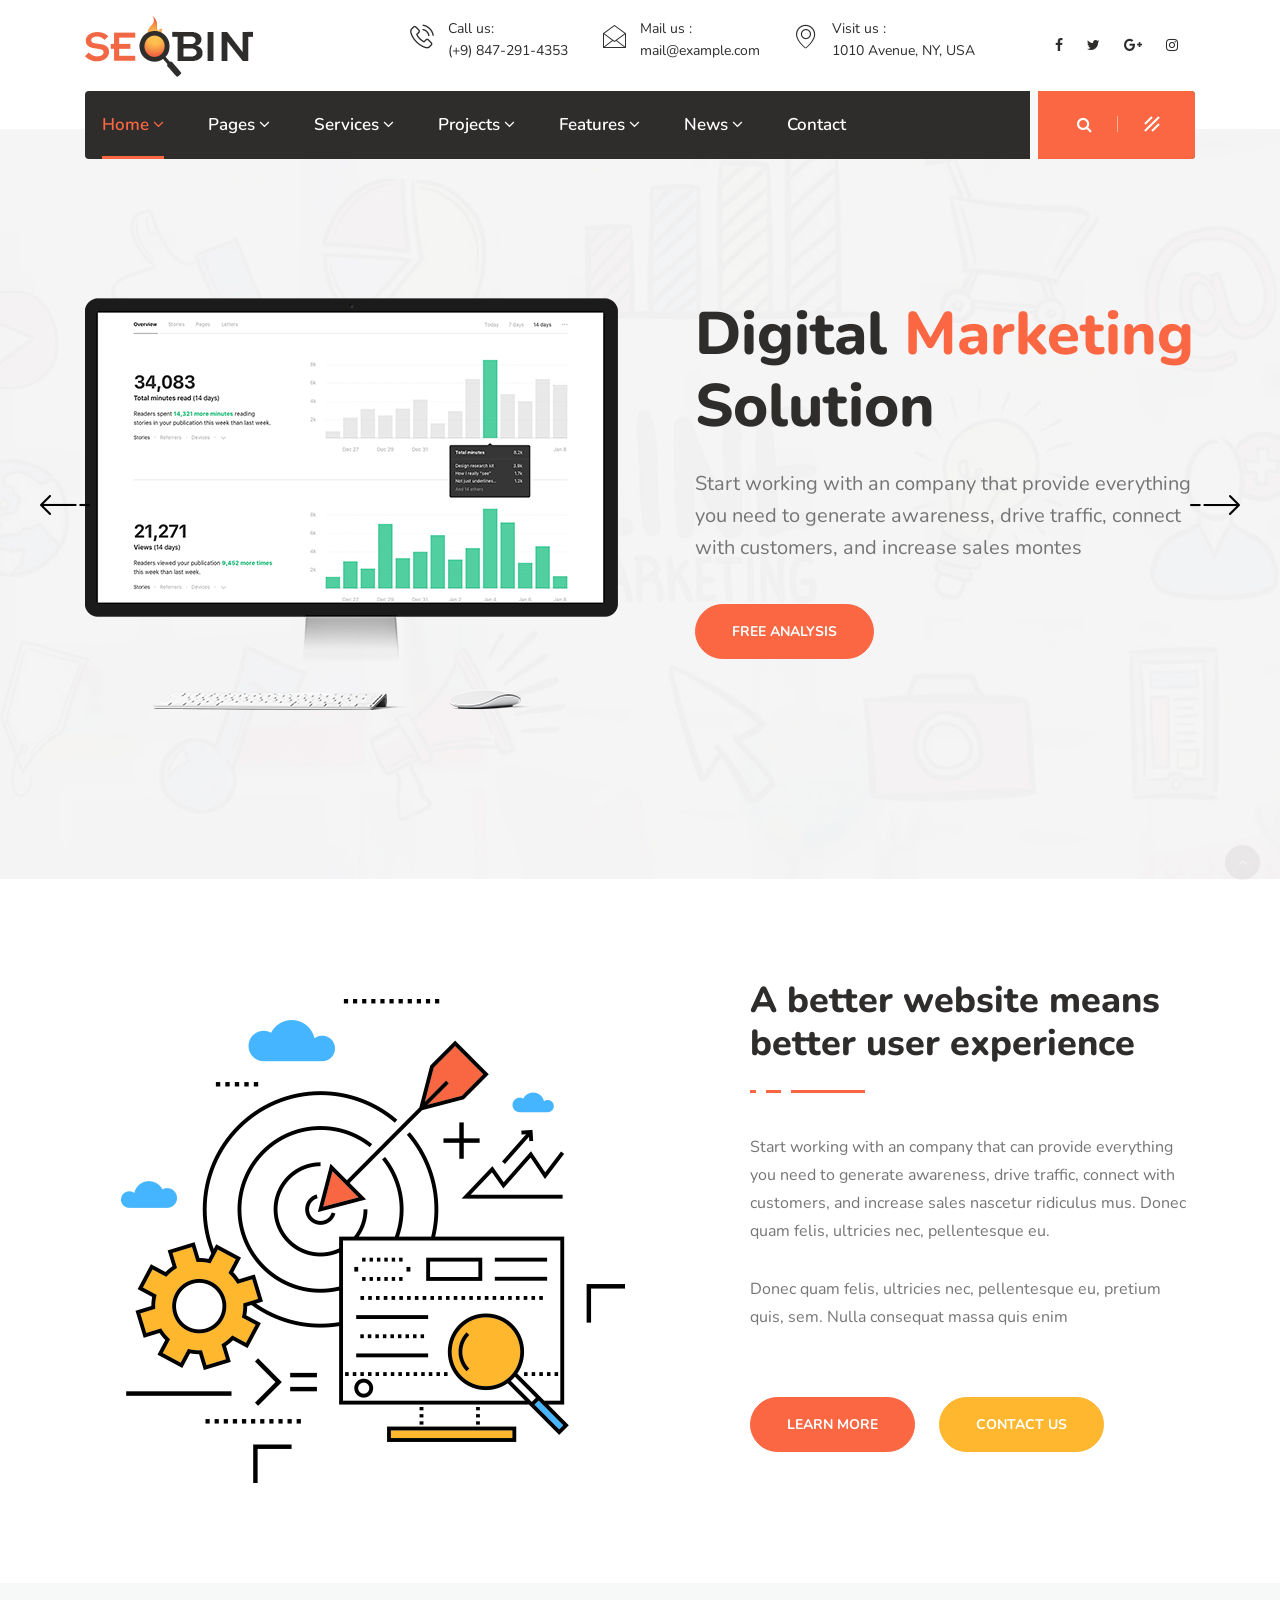
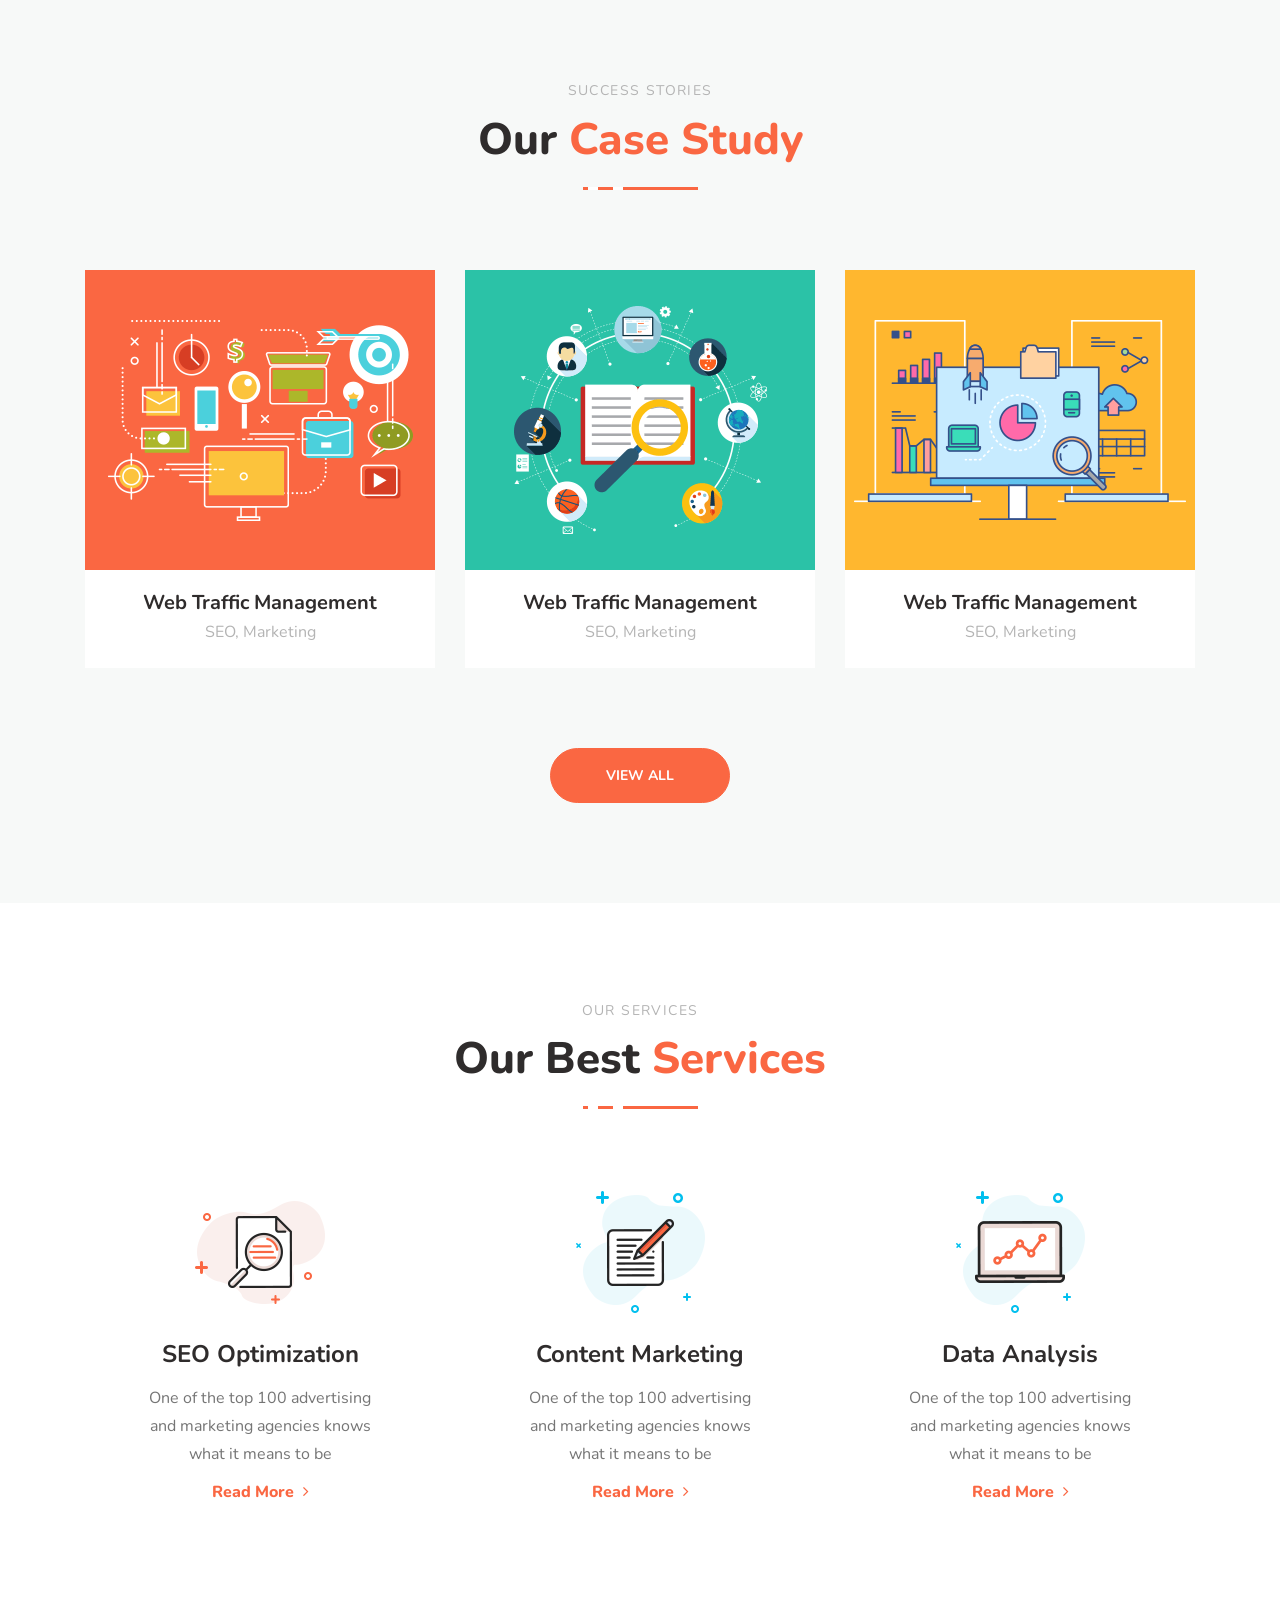
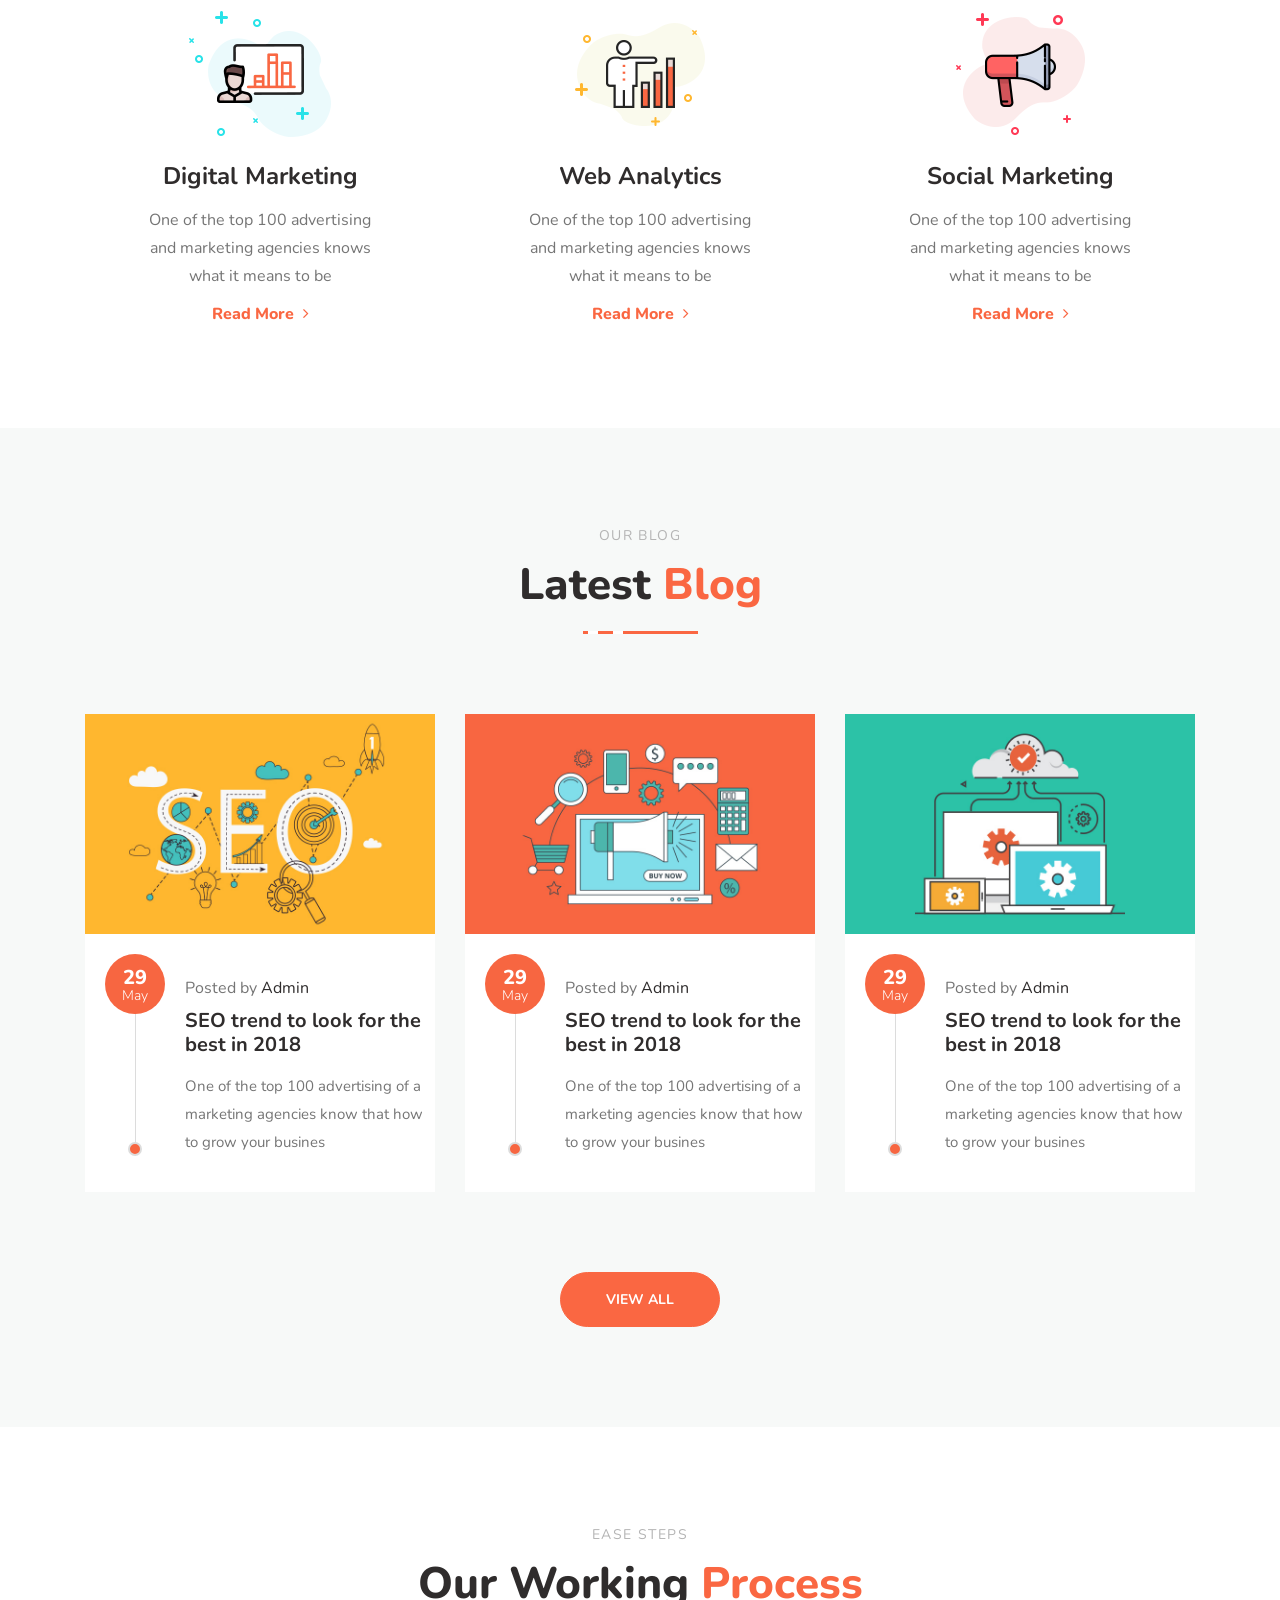
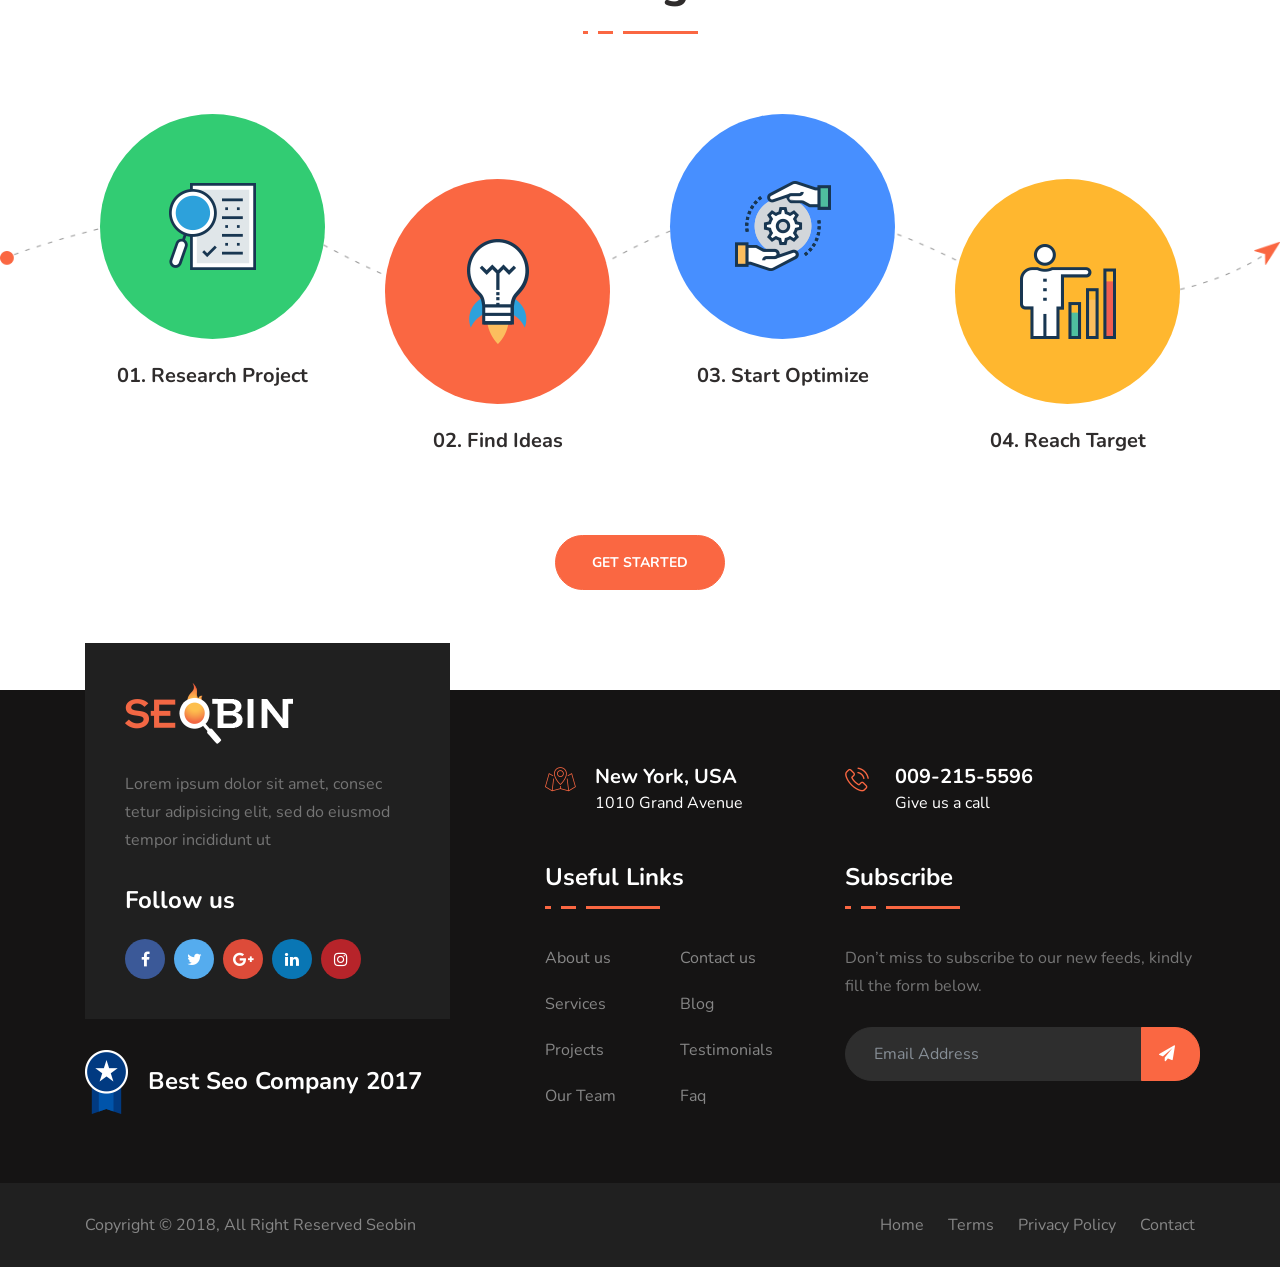
<file: index-8.html>
<!doctype html>
<html lang="en">

<head>
   <!-- Basic Page Needs =====================================-->
   <meta charset="utf-8">

   <!-- Mobile Specific Metas ================================-->
   <meta http-equiv="X-UA-Compatible" content="IE=edge">
   <meta name="viewport" content="width=device-width, initial-scale=1, shrink-to-fit=no">

   <!-- Site Title- -->
   <title>SeoBin - SEO, Social Media and Marketing HTML Template</title>

   <!-- CSS
   ==================================================== -->
   <!--Font Awesome -->
   <link rel="stylesheet" href="css/font-awesome.min.css" />

   <!--Animate css -->
   <link rel="stylesheet" href="css/animate.css" />

   <!-- Iconic Fonts -->
   <link rel="stylesheet" href="css/icofonts.css" />

   <!-- Bootstrap CSS -->
   <link rel="stylesheet" href="css/bootstrap.min.css">

   <!-- Owl Carousel -->
   <link rel="stylesheet" href="css/owlcarousel.min.css" />

   <!-- Video Popup -->
   <link rel="stylesheet" href="css/magnific-popup.css" />

   <!--Style CSS -->
   <link rel="stylesheet" href="css/style.css">

   <!--Responsive CSS -->
   <link rel="stylesheet" href="css/responsive.css">


   <!-- HTML5 shim and Respond.js IE8 support of HTML5 elements and media queries -->
   <!-- WARNING: Respond.js doesn't work if you view the page via file:// -->
   <!--[if lt IE 9]>
      <script src="https://oss.maxcdn.com/html5shiv/3.7.2/html5shiv.min.js"></script>
      <script src="https://oss.maxcdn.com/respond/1.4.2/respond.min.js"></script>
      <![endif]-->


</head>

<body>
   <div class="search-bar">
      <i class="fa fa-close"></i>
      <form class="search-bar-fixed" action="#">
         <input type="text" placeholder="search...">
         <button type="submit"><i class="fa fa-search"></i></button>
      </form>
   </div>
   <!--End Search bar -->

   <div class="offcanvas-menu">
      <div class="offcanvas-menu-overlay"></div>
      <div class="container">
         <div class="row">
            <div class="col-md-12">
               <div class="offcanvas-wrapper">
                  <div class="offcanvas-inner">
                     <a href="index.html" class="logo">
                        <img src="images/logo/logo.png" alt="">
                     </a>
                     <p>Start working with an company that can provide everything you need to generate awareness, drive traffic,
                        connect with customers, and increase sales montes, nascetur ridiculus mus</p>
                     <div class="row">
                        <div class="col-md-12">
                           <div class="contact-us">
                              <div class="contact-icon">
                                 <i class="icon icon-map2"></i>
                              </div>
                              <!-- End contact Icon -->
                              <div class="contact-info">
                                 <h3>New York, USA</h3>
                                 <p>1010 Grand Avenue</p>
                              </div>
                              <!-- End Contact Info -->
                           </div>
                           <!-- End Contact Us -->
                        </div>
                        <!-- End Col -->
                        <div class="col-md-12">
                           <div class="contact-us">
                              <div class="contact-icon">
                                 <i class="icon icon-phone3"></i>
                              </div>
                              <!-- End contact Icon -->
                              <div class="contact-info">
                                 <h3>009-215-5596</h3>
                                 <p>Give us a call</p>
                              </div>
                              <!-- End Contact Info -->
                           </div>
                           <!-- End Contact Us -->
                        </div>
                        <!-- End Col -->
                        <div class="col-md-12">
                           <div class="contact-us">
                              <div class="contact-icon">
                                 <i class="icon icon-envelope2"></i>
                              </div>
                              <!-- End contact Icon -->
                              <div class="contact-info">
                                 <h3>mail@example.com</h3>
                                 <p>24/7 online support</p>
                              </div>
                              <!-- End Contact Info -->
                           </div>
                           <!-- End Contact Us -->
                        </div>
                        <!-- End Col -->
                     </div>
                     <!-- End Contact Row -->
                     <div class="footer-social-link">
                        <ul>
                           <li><a href="#"><i class="fa fa-facebook"></i></a></li>
                           <li><a href="#"><i class="fa fa-twitter"></i></a></li>
                           <li><a href="#"><i class="fa fa-google-plus"></i></a></li>
                           <li><a href="#"><i class="fa fa-linkedin"></i></a></li>
                           <li><a href="#"><i class="fa fa-instagram"></i></a></li>
                        </ul>
                     </div>
                     <div class="menu-subscribe">
                        <h3>
                           Subscribe
                           <span class="noanimate-border"></span>
                        </h3>
                        <form action="#">
                           <div class="form-row">
                              <div class="col tw-footer-form">
                                 <input type="email" class="form-control" placeholder="Email Address">
                                 <button type="submit"><i class="fa fa-send"></i></button>
                              </div>
                           </div>
                        </form>
                     </div>
                  </div>
                  <!-- Offcanvas inner end -->
                  <button class="menu-close-btn"><i class="fa fa-close"></i></button>
               </div>
               <!-- Offcanvas wrapper end -->
            </div>
            <!-- Col End -->
         </div>
         <!-- Row End -->
      </div>
      <!-- Container End -->
   </div>
   <!-- Off canvas menu End -->

   <!-- header======================-->
   <header class="header-absolute header-lite">
      <div class="container">
         <div class="row">
            <div class="col-lg-2">
               <a class="navbar-brand tw-nav-brand" href="index.html">
                  <img src="images/logo/logo.png" alt="seobin">
               </a>
               <!-- End of Navbar Brand -->
            </div>
            <div class="col-lg-8">
               <div class="top-contact-info top-contact">
                  <ul class="top-info">
                     <li>
                        <span class="info-icon"><i class="icon icon-phone3"></i></span>
                        <div class="info-wrapper">
                           <p class="info-subtitle">Call us:</p>
                           <p class="info-title">(+9) 847-291-4353</p>
                        </div>
                     </li>
                     <!-- li end -->
                     <li>
                        <span class="info-icon"><i class="icon icon-envelope"></i></span>
                        <div class="info-wrapper">
                           <p class="info-subtitle">Mail us :</p>
                           <p class="info-title">mail@example.com</p>
                        </div>
                     </li>
                     <!-- Li End -->
                     <li class="last">
                        <span class="info-icon"><i class="icon icon-map-marker2"></i></span>
                        <div class="info-wrapper">
                           <p class="info-subtitle">Visit us :</p>
                           <p class="info-title">1010 Avenue, NY, USA</p>
                        </div>
                     </li>
                     <!-- li end -->
                  </ul>
                  <!-- Top Info End -->
               </div>
               <!-- Contact Info End -->
            </div>
            <!-- Col end -->
            <div class="col-lg-2">
               <div class="top-social-links top-links">
                  <a href="#"><i class="fa fa-facebook"></i></a>
                  <a href="#"><i class="fa fa-twitter"></i></a>
                  <a href="#"><i class="fa fa-google-plus"></i></a>
                  <a href="#"><i class="fa fa-instagram"></i></a>
               </div>
            </div>
            <!-- Col End -->
         </div>
         <!-- Row End -->
      </div>
      <!-- Container End -->


      <div class="tw-header">
         <div class="container">
            <nav class="navbar navbar-expand-lg navbar-light dark-nav nav-lite">
               <button class="navbar-toggler" type="button" data-toggle="collapse" data-target="#navbarSupportedContent" aria-controls="navbarSupportedContent"
                  aria-expanded="false" aria-label="Toggle navigation">
                  <span class="navbar-toggler-icon"></span>
               </button>
               <!-- End of Navbar toggler -->
               <div class="collapse navbar-collapse justify-content-center" id="navbarSupportedContent">
                  <ul class="navbar-nav">
                     <li class="nav-item dropdown active">
                        <a class="nav-link active" href="#" data-toggle="dropdown">
                                    Home
                                    <span class="tw-indicator"><i class="fa fa-angle-down"></i></span>
                                 </a>
                        <ul class="dropdown-menu tw-dropdown-menu">
                           <li><a href="index.html">Home One</a></li>
                           <li><a href="index-2.html">Home Two</a></li>
                           <li><a href="index-3.html">Home Three</a></li>
                           <li><a href="index-4.html">Home Four</a></li>
                           <li><a href="index-5.html">Home Five</a></li>
                           <li><a href="index-6.html">Home Six</a></li>
                           <li><a href="index-7.html">Home Seven</a></li>
                           <li class="active"><a href="index-8.html">Home Eight</a></li>
                        </ul>
                        <!-- End of Dropdown menu -->
                     </li>
                     <li class="nav-item dropdown">
                        <a class="nav-link" href="#" data-toggle="dropdown">
                                    Pages
                                    <span class="tw-indicator"><i class="fa fa-angle-down"></i></span>
                                 </a>
                        <ul class="dropdown-menu tw-dropdown-menu">
                           <li><a href="about-us-1.html">About us 1</a></li>
                           <li><a href="about-us-2.html">About us 2</a></li>
                           <li><a href="team.html">Our Teams</a></li>
                           <li><a href="testimonial.html">Testimonial</a></li>
                           <li><a href="faq.html">FAQ</a></li>
                           <li><a href="contact.html">Contact</a></li>
                        </ul>
                        <!-- End of Dropdown menu -->
                     </li>
                     <!-- End Dropdown -->
                     <li class="nav-item dropdown">
                        <a class="nav-link" href="#" data-toggle="dropdown">
                                    Services
                                    <span class="tw-indicator"><i class="fa fa-angle-down"></i></span>
                                 </a>
                        <ul class="dropdown-menu tw-dropdown-menu">
                           <li><a href="service.html">Service All</a></li>
                           <li><a href="single-service.html">Service Single</a></li>
                        </ul>
                        <!-- End of Dropdown menu -->
                     </li>
                     <!-- End Dropdown -->
                     <li class="nav-item dropdown">
                        <a class="nav-link" href="#" data-toggle="dropdown">
                                    Projects
                                    <span class="tw-indicator"><i class="fa fa-angle-down"></i></span>
                                 </a>
                        <ul class="dropdown-menu tw-dropdown-menu">
                           <li><a href="case-studies.html">Projects All</a></li>
                           <li><a href="single-case.html">Project Single</a></li>
                        </ul>
                        <!-- End of Dropdown menu -->
                     </li>
                     <!-- End Dropdown -->

                     <li class="nav-item dropdown tw-megamenu-wrapper">
                        <a class="nav-link" href="#" data-toggle="dropdown">
                                    Features
                                    <span class="tw-indicator">
                                       <i class="fa fa-angle-down"></i>
                                    </span>
                                 </a>
                        <div id="tw-megamenu" class="dropdown-menu tw-mega-menu">
                           <div class="row">
                              <div class="col-md-12 col-lg-3 no-padding">
                                 <ul>
                                    <li class="tw-megamenu-title">
                                       <h3>Standard Pricing</h3>
                                    </li>
                                    <li><a href="#">SEO Pricing</a></li>
                                    <li><a href="#">Ecommerce SEO</a></li>
                                    <li><a href="#">Enterprise SEO</a></li>
                                    <li><a href="#">Local SEO</a></li>
                                    <li><a href="#">SEO Audits</a></li>
                                    <li><a href="#">PPC Management</a></li>
                                    <li><a href="#">SEO Link Buildings</a></li>
                                 </ul>
                                 <!-- End UL -->
                              </div>
                              <!-- End Col -->
                              <div class="col-md-12 col-lg-3 no-padding">
                                 <ul>
                                    <li class="tw-megamenu-title">
                                       <h3>Elements One</h3>
                                    </li>
                                    <li><a href="#">Addon list 1</a></li>
                                    <li><a href="#">Addon list 2</a></li>
                                    <li><a href="#">Addon list 3</a></li>
                                    <li><a href="#">Addon list 4</a></li>
                                    <li><a href="#">Addon list 5</a></li>
                                    <li><a href="#">Addon list 6</a></li>
                                 </ul>
                                 <!-- End UL -->
                              </div>
                              <!-- End Col -->
                              <div class="col-md-12 col-lg-3 no-padding">
                                 <ul>
                                    <li class="tw-megamenu-title">
                                       <h3>Elements Two</h3>
                                    </li>
                                    <li><a href="#">Addon list 7</a></li>
                                    <li><a href="#">Addon list 8</a></li>
                                    <li><a href="#">Addon list 9</a></li>
                                    <li><a href="#">Addon list 10</a></li>
                                 </ul>
                                 <!-- End Ul -->
                              </div>
                              <!-- End Col -->
                              <div class="col-md-12 col-lg-3 no-padding">
                                 <ul>
                                    <li class="tw-megamenu-title">
                                       <h3>Site review</h3>
                                    </li>
                                    <li>
                                       <p>Start working with the best company that provide you everything you need.</p>
                                    </li>
                                 </ul>
                                 <!-- End UL -->
                              </div>
                              <!-- End Col -->
                           </div>
                           <!-- End Row -->
                        </div>
                        <!-- End of Mega menu -->
                     </li>
                     <!-- End MegaMenu -->
                     <li class="nav-item dropdown">
                        <a class="nav-link" href="#" data-toggle="dropdown">
                                    News
                                    <span class="tw-indicator"><i class="fa fa-angle-down"></i></span>
                                 </a>
                        <ul class="dropdown-menu tw-dropdown-menu">
                           <li><a href="news-right-sidebar.html">News Right Sidebar</a></li>
                           <li><a href="news-left-sidebar.html">News Left Sidebar</a></li>
                           <li><a href="news-single.html">News Single</a></li>
                        </ul>
                        <!-- End of Dropdown menu -->
                     </li>
                     <!-- End Dropdown -->
                     <li class="nav-item"><a class="nav-link" href="contact.html">Contact</a></li>
                  </ul>
                  <!-- End Navbar Nav -->
               </div>
               <!-- End of navbar collapse -->
               <div class="tw-offcanvas-menu offcanvas-menu-lite bg-orange ">
                  <i class="fa fa-search d-none d-lg-inline-block"></i>
                  <div class="tw-menu-bar inline-menu d-none d-lg-inline-block">
                     <span></span>
                     <span></span>
                     <span></span>
                  </div>
               </div>
               <!-- End of offcanvas -->
            </nav>
            <!-- End of Nav -->
         </div>
      </div>
      <!-- End tw head -->

   </header>
   <!-- End of Header area=-->


   <!-- Start hero slider/ Owl Carousel Slider -->
   <div class="tw-hero-slider owl-carousel slider-abosulte tw-slider">
      <div class="slider-1">
         <!-- Slider arrow end -->
         <div class="slider-wrapper d-table">
            <div class="slider-inner d-table-cell">
               <div class="container">
                  <div class="row justify-content-center">
                     <div class="col-md-6">
                        <img src="images/slider/slider1.png" alt="" class="img-fluid slider-img">
                     </div>
                     <!-- Col end -->
                     <div class="col-md-6">
                        <div class="slider-content">
                           <h1>Digital <span>Marketing</span> Solution </h1>
                           <p>Start working with an company that provide everything you need to generate awareness, drive traffic,
                              connect with customers, and increase sales montes</p>
                           <a href="#" class="btn btn-primary">Free Analysis</a>
                        </div>
                        <!-- End Slider Content -->
                     </div>
                     <!-- col end -->
                  </div>
                  <!-- Row End -->
               </div>
               <!-- COntainer End -->
            </div>
            <!-- Slider Inner End -->
         </div>
         <!-- Slider Wrapper End -->
      </div>
      <!-- Slider 1 end -->



      <div class="slider-2 bg-offwhite">
         <div class="slider-wrapper d-table">
            <div class="slider-inner d-table-cell">
               <div class="container">
                  <div class="row justify-content-center">
                     <div class="col-md-6">
                        <div class="slider-content">
                           <h1>We are Creating Custom
                              <span>SEO</span>
                           </h1>
                           <p>Start working with an company that provide everything you need to generate awareness, drive traffic,
                              connect with customers, and increase sales montes</p>
                           <a href="#" class="btn btn-primary">Free Analysis</a>
                        </div>
                     </div>
                     <!-- Col end -->
                     <div class="col-md-5 align-self-center">
                        <img src="images/slider/slider2.png" alt="" class="img-fluid slider-img">
                     </div>
                     <!-- col end -->
                  </div>
                  <!-- Row End -->
               </div>
               <!-- Container End -->
            </div>
            <!-- Slider Inner End -->
         </div>
         <!-- Slider Wrapper End -->
      </div>
      <!-- Slider 2 end -->


      <div class="slider-3 bg-offwhite">
         <div class="slider-wrapper d-table">
            <div class="slider-inner d-table-cell">
               <div class="container">
                  <div class="row justify-content-center">
                     <div class="col-md-5 align-self-center">
                        <img src="images/slider/slider3.png" alt="" class="img-fluid slider-img">
                     </div>
                     <!-- Col end -->

                     <div class="col-md-6">
                        <div class="slider-content">
                           <h1>We serve best
                              <span>Local SEO</span> service </h1>
                           <p>Start working with an company that provide everything you need to generate awareness, drive traffic,
                              connect with customers, and increase sales montes</p>
                           <a href="#" class="btn btn-primary">Free Analysis</a>
                        </div>
                        <!-- End Slider Content -->
                     </div>
                     <!-- col end -->
                  </div>
                  <!-- Row End -->
               </div>
               <!-- COntainer End -->
            </div>
            <!-- Slider Inner End -->
         </div>
         <!-- Slider Wrapper End -->
      </div>
      <!-- Slider 3 end -->
   </div>
   <!-- End Carousel -->



   <section id="tw-intro" class="tw-intro-area">
      <div class="container">
         <div class="row">

            <div class="col-lg-6 col-md-12 text-lg-right text-md-center wow fadeInLeft" data-wow-duration="1s">
               <img src="images/about/about_image.png" alt="" class="img-fluid">
            </div>
            <!-- End Col -->
            <div class="col-lg-5 ml-auto col-md-12 wow fadeInRight" data-wow-duration="1s">
               <h2 class="column-title">A better website means better user experience</h2>
               <span class="animate-border tw-mb-40"></span>
               <p>
                  Start working with an company that can provide everything you need to generate awareness, drive traffic, connect with customers,
                  and increase sales nascetur ridiculus mus. Donec quam felis, ultricies nec, pellentesque eu.
               </p>
               <p>
                  Donec quam felis, ultricies nec, pellentesque eu, pretium quis, sem. Nulla consequat massa quis enim
               </p>
               <!-- End Intro list -->
               <a href="#" class="btn btn-primary">learn more</a>
               <!-- Default Round Btn -->
               <a href="#" class="btn btn-secondary">contact us</a>
            </div>
            <!-- End Col -->
         </div>
         <!-- End Row -->
      </div>
      <!-- End Container -->
   </section>
   <!-- Intro section End -->

   <section id="tw-case" class="tw-case">
      <div class="container">
         <div class="row text-center">
            <div class="col section-heading">
               <h2>
                  <small>Success Stories</small>
                  Our
                  <span>Case Study</span>
               </h2>
               <!-- End Section Title -->
               <span class="animate-border ml-auto mr-auto tw-mt-20"></span>
            </div>
            <!-- End Col -->
         </div>
         <!-- End Row -->
         <div class="row">
            <div class="col-md-4 text-center">
               <div class="tw-case-study-box">
                  <div class="case-img study-bg-1">
                     <img src="images/cases/case-study1.png" alt="" class="img-fluid">
                  </div>
                  <!-- End case img -->
                  <div class="casestudy-content">
                     <a href="#">
                        <h4>Web Traffic Management</h4>
                     </a>
                     <p>SEO, Marketing</p>
                  </div>
                  <!-- End case study content -->
               </div>
               <!-- End case study box -->
            </div>
            <!-- End Col -->
            <div class="col-md-4 text-center">
               <div class="tw-case-study-box">
                  <div class="case-img study-bg-2">
                     <img src="images/cases/case-study2.png" alt="" class="img-fluid">
                  </div>
                  <div class="casestudy-content">
                     <a href="#">
                        <h4>Web Traffic Management</h4>
                     </a>
                     <p>SEO, Marketing</p>
                  </div>
                  <!-- End case study content -->
               </div>
               <!-- End case study box -->
            </div>
            <!-- End Col -->
            <div class="col-md-4 text-center">
               <div class="tw-case-study-box">
                  <div class="case-img study-bg-3">
                     <img src="images/cases/case-study3.png" alt="" class="img-fluid">
                  </div>
                  <div class="casestudy-content">
                     <a href="#">
                        <h4>Web Traffic Management</h4>
                     </a>
                     <p>SEO, Marketing</p>
                  </div>
                  <!-- End case study content -->
               </div>
               <!-- End case study box -->
            </div>
            <!-- End col -->
            <div class="col-md-12 text-center"><a href="#" class="btn btn-primary btn-lg tw-mt-80">view all</a></div>
         </div>
         <!-- End Row -->
      </div>
      <!-- Container End -->
   </section>
   <!-- TW case end -->



   <section id="tw-service" class="tw-service">
      <div class="container">
         <div class="row text-center">
            <div class="col section-heading">
               <h2>
                  <small>Our services</small>
                  Our Best
                  <span>Services</span>
               </h2>
               <span class="animate-border ml-auto mr-auto tw-mt-20"></span>
            </div>
            <!-- Title Col End -->
         </div>
         <!-- Title Row End -->
         <div class="row">
            <div class="col-md-4 text-center">
               <div class="tw-service-box">
                  <div class="service-icon service-icon-bg-1 d-table">
                     <div class="service-icon-inner d-table-cell">
                        <img src="images/icon/service1.png" alt="search engine" class="img-fluid">
                     </div>
                  </div>
                  <!-- Service icon end -->
                  <div class="service-content">
                     <h3>SEO Optimization</h3>
                     <p>One of the top 100 advertising and marketing agencies knows what it means to be</p>
                     <a href="#" class="tw-readmore">Read More
                        <i class="fa fa-angle-right"></i>
                     </a>
                  </div>
                  <!-- Service Content end -->
               </div>
               <!-- Service box end -->
            </div>
            <!-- Col End -->
            <div class="col-md-4 text-center">
               <div class="tw-service-box">
                  <div class="service-icon service-icon-bg-2 d-table">
                     <div class="service-icon-inner d-table-cell">
                        <img src="images/icon/service2.png" alt="search engine" class="img-fluid">
                     </div>
                  </div>
                  <!-- Service icon end -->
                  <div class="service-content">
                     <h3>Content Marketing</h3>
                     <p>One of the top 100 advertising and marketing agencies knows what it means to be</p>
                     <a href="#" class="tw-readmore">Read More
                        <i class="fa fa-angle-right"></i>
                     </a>
                  </div>
                  <!-- Service content end -->
               </div>
               <!-- Service box End -->
            </div>
            <!-- Col End -->
            <div class="col-md-4 text-center">
               <div class="tw-service-box">
                  <div class="service-icon service-icon-bg-3 d-table">
                     <div class="service-icon-inner d-table-cell">
                        <img src="images/icon/service3.png" alt="search engine" class="img-fluid">
                     </div>
                  </div>
                  <!-- Service Icon End -->
                  <div class="service-content">
                     <h3>Data Analysis</h3>
                     <p>One of the top 100 advertising and marketing agencies knows what it means to be</p>
                     <a href="#" class="tw-readmore">Read More
                        <i class="fa fa-angle-right"></i>
                     </a>
                  </div>
                  <!-- Service content end -->
               </div>
               <!-- Service box End -->
            </div>
            <!-- Col end -->
         </div>
         <!-- Row end -->
         <div class="tw-mb-105"></div>
         <div class="row">
            <div class="col-md-4 text-center">
               <div class="tw-service-box">
                  <div class="service-icon service-icon-bg-4 d-table">
                     <div class="service-icon-inner d-table-cell">
                        <img src="images/icon/service4.png" alt="search engine" class="img-fluid">
                     </div>
                  </div>
                  <!-- Service icon end -->
                  <div class="service-content">
                     <h3>Digital Marketing</h3>
                     <p>One of the top 100 advertising and marketing agencies knows what it means to be</p>
                     <a href="#" class="tw-readmore">Read More
                        <i class="fa fa-angle-right"></i>
                     </a>
                  </div>
                  <!-- Service content end -->
               </div>
               <!-- Service Box end -->
            </div>
            <!-- Col end -->
            <div class="col-md-4 text-center">
               <div class="tw-service-box">
                  <div class="service-icon service-icon-bg-5 d-table">
                     <div class="service-icon-inner d-table-cell">
                        <img src="images/icon/service5.png" alt="search engine" class="img-fluid">
                     </div>
                  </div>
                  <!-- Service icon end -->
                  <div class="service-content">
                     <h3>Web Analytics</h3>
                     <p>One of the top 100 advertising and marketing agencies knows what it means to be</p>
                     <a href="#" class="tw-readmore">Read More
                        <i class="fa fa-angle-right"></i>
                     </a>
                  </div>
                  <!-- Service content end -->
               </div>
               <!-- Service box end -->
            </div>
            <!-- Row End -->
            <div class="col-md-4 text-center">
               <div class="tw-service-box">
                  <div class="service-icon service-icon-bg-6 d-table">
                     <div class="service-icon-inner d-table-cell">
                        <img src="images/icon/service6.png" alt="search engine" class="img-fluid">
                     </div>
                  </div>
                  <!-- Service Icon end-->
                  <div class="service-content">
                     <h3>Social Marketing</h3>
                     <p>One of the top 100 advertising and marketing agencies knows what it means to be</p>
                     <a href="#" class="tw-readmore">Read More
                        <i class="fa fa-angle-right"></i>
                     </a>
                  </div>
                  <!-- Service Content end -->
               </div>
               <!-- Service box end-->
            </div>
            <!-- Col end -->
         </div>
         <!-- Row End -->
      </div>
      <!-- container -->
   </section>
   <!-- Tw Service End -->

   <section id="tw-blog" class="tw-blog">
      <div class="container">
         <div class="row text-center">
            <div class="col section-heading">
               <h2>
                  <small>our blog</small>
                  Latest <span>Blog</span>
               </h2>
               <span class="animate-border ml-auto mr-auto tw-mt-20"></span>
            </div>
            <!-- Col end -->
         </div>
         <!-- Row End -->
         <div class="row">
            <div class="col-lg-4 col-md-12">
               <div class="tw-latest-post">
                  <div class="latest-post-media text-center">
                     <img src="images/news/post1.jpg" alt="blog_image_one" class="img-fluid">
                  </div>
                  <!-- End Latest Post Media -->
                  <div class="post-body">
                     <div class="post-item-date">
                        <div class="post-date">
                           <span class="date">29</span>
                           <span class="month">May</span>
                        </div>
                     </div>
                     <!-- End Post Item Date -->
                     <div class="post-info">
                        <div class="post-meta">
                           <span class="post-author">
                                 Posted by <a href="">Admin</a>
                              </span>
                        </div>
                        <!-- End Post Meta -->
                        <h3 class="post-title"><a href="#">SEO trend to look for the best in 2018</a></h3>
                        <div class="entry-content">
                           <p>
                              One of the top 100 advertising of a marketing agencies know that how to grow your busines
                           </p>
                        </div>
                        <!-- End Entry Content -->
                     </div>
                     <!-- End Post info -->
                  </div>
                  <!-- End Post Body -->
               </div>
               <!-- End Tw Latest Post -->
            </div>
            <!-- End Col -->
            <div class="col-lg-4 col-md-12">
               <div class="tw-latest-post">
                  <div class="latest-post-media text-center">
                     <img src="images/news/post2.jpg" alt="blog_image_one" class="img-fluid">
                  </div>
                  <!-- End Latest Post Media -->
                  <div class="post-body">
                     <div class="post-item-date">
                        <div class="post-date">
                           <span class="date">29</span>
                           <span class="month">May</span>
                        </div>
                     </div>
                     <!-- End Post Item Date -->
                     <div class="post-info">
                        <div class="post-meta">
                           <span class="post-author">
                                 Posted by <a href="">Admin</a>
                              </span>
                        </div>
                        <!-- End Post Meta -->
                        <h3 class="post-title"><a href="#">SEO trend to look for the best in 2018</a></h3>
                        <div class="entry-content">
                           <p>
                              One of the top 100 advertising of a marketing agencies know that how to grow your busines
                           </p>
                        </div>
                        <!-- End Entry Content -->
                     </div>
                     <!-- End Post info -->
                  </div>
                  <!-- End Post Body -->
               </div>
               <!-- End Tw Latest Post -->
            </div>
            <!-- End Col -->
            <div class="col-lg-4 col-md-12">
               <div class="tw-latest-post">
                  <div class="latest-post-media text-center">
                     <img src="images/news/post3.jpg" alt="blog_image_one" class="img-fluid">
                  </div>
                  <!-- End Latest Post Media -->
                  <div class="post-body">
                     <div class="post-item-date">
                        <div class="post-date">
                           <span class="date">29</span>
                           <span class="month">May</span>
                        </div>
                     </div>
                     <!-- End Post Item Date -->
                     <div class="post-info">
                        <div class="post-meta">
                           <span class="post-author">
                                 Posted by <a href="">Admin</a>
                              </span>
                        </div>
                        <!-- End Post Meta -->
                        <h3 class="post-title"><a href="#">SEO trend to look for the best in 2018</a></h3>
                        <div class="entry-content">
                           <p>
                              One of the top 100 advertising of a marketing agencies know that how to grow your busines
                           </p>
                        </div>
                        <!-- End Entry Content -->
                     </div>
                     <!-- End Post info -->
                  </div>
                  <!-- End Post Body -->
               </div>
               <!-- End Tw Latest Post -->
            </div>
            <!-- End Col -->
            <div class="col-md-12 text-center"><a href="#" class="btn btn-primary btn-lg tw-mt-80">view all</a></div>
         </div>
         <!-- End Row -->
      </div>
      <!-- Container End -->
   </section>
   <!-- End tw blog -->


   <section id="work-process" class="work-process">
      <div class="work-bg-pattern d-none d-lg-block">
         <img src="images/process/work_process.png" alt="" class="img-fluid">
      </div>
      <!-- End Work BG Pattern -->
      <div class="container">
         <div class="row text-center">
            <div class="col section-heading">
               <h2>
                  <small>ease steps</small>Our Working <span>Process</span></h2>
               <span class="animate-border ml-auto mr-auto tw-mt-20"></span>
            </div>
            <!-- End Col -->
         </div>
         <!-- End Row -->
         <div class="row">
            <div class="col-md-3">
               <div class="tw-work-process">
                  <div class="process-wrapper d-table">
                     <div class="process-inner d-table-cell">
                        <img src="images/icon/process1.png" alt="" class="img-fluid">
                     </div>
                  </div>
                  <!-- End process wrapper -->
                  <p>01. Research Project</p>
               </div>
               <!-- End Tw work process -->
            </div>
            <!-- End Col -->
            <div class="col-md-3">
               <div class="tw-work-process">
                  <div class="process-wrapper bg-orange d-table">
                     <div class="process-inner d-table-cell">
                        <img src="images/icon/process2.png" alt="" class="img-fluid">
                     </div>
                  </div>
                  <!-- End Process Wrapper -->
                  <p>02. Find Ideas</p>
               </div>
               <!-- End Word Process -->
            </div>
            <!-- End Col -->
            <div class="col-md-3">
               <div class="tw-work-process">
                  <div class="process-wrapper bg-blue d-table">
                     <div class="process-inner d-table-cell">
                        <img src="images/icon/process3.png" alt="" class="img-fluid">
                     </div>
                  </div>
                  <!-- End Process Wrapper -->
                  <p>03. Start Optimize</p>
               </div>
               <!-- End Work Process -->
            </div>
            <!-- End Col -->
            <div class="col-md-3">
               <div class="tw-work-process">
                  <div class="process-wrapper bg-yellow d-table">
                     <div class="process-inner d-table-cell">
                        <img src="images/icon/process4.png" alt="" class="img-fluid">
                     </div>
                  </div>
                  <!-- End PRocess Wrapper -->
                  <p>04. Reach Target</p>
               </div>
               <!-- End Work Process -->
            </div>
            <!-- End Col -->
            <div class="col-md-12 text-center"><a href="#" class="btn btn-primary tw-mt-80">Get Started</a></div>
         </div>
         <!-- End Row -->
      </div>
      <!-- End Container -->
   </section>
   <!-- End Word Process -->



   <footer id="tw-footer" class="tw-footer">
      <div class="container">
         <div class="row">
            <div class="col-md-12 col-lg-4">
               <div class="tw-footer-info-box">
                  <a href="index.html" class="footer-logo">
                     <img src="images/footer_logo.png" alt="footer_logo" class="img-fluid">
                  </a>
                  <p class="footer-info-text">
                     Lorem ipsum dolor sit amet, consec tetur adipisicing elit, sed do eiusmod tempor incididunt ut
                  </p>
                  <div class="footer-social-link">
                     <h3>Follow us</h3>
                     <ul>
                        <li><a href="#"><i class="fa fa-facebook"></i></a></li>
                        <li><a href="#"><i class="fa fa-twitter"></i></a></li>
                        <li><a href="#"><i class="fa fa-google-plus"></i></a></li>
                        <li><a href="#"><i class="fa fa-linkedin"></i></a></li>
                        <li><a href="#"><i class="fa fa-instagram"></i></a></li>
                     </ul>
                  </div>
                  <!-- End Social link -->
               </div>
               <!-- End Footer info -->
               <div class="footer-awarad">
                  <img src="images/icon/best.png" alt="">
                  <p>Best Seo Company 2017</p>
               </div>
            </div>
            <!-- End Col -->
            <div class="col-md-12 col-lg-8">
               <div class="row">
                  <div class="col-md-6">
                     <div class="contact-us">
                        <div class="contact-icon">
                           <i class="icon icon-map2"></i>
                        </div>
                        <!-- End contact Icon -->
                        <div class="contact-info">
                           <h3>New York, USA</h3>
                           <p>1010 Grand Avenue</p>
                        </div>
                        <!-- End Contact Info -->
                     </div>
                     <!-- End Contact Us -->
                  </div>
                  <!-- End Col -->
                  <div class="col-md-6">
                     <div class="contact-us contact-us-last">
                        <div class="contact-icon">
                           <i class="icon icon-phone3"></i>
                        </div>
                        <!-- End contact Icon -->
                        <div class="contact-info">
                           <h3>009-215-5596</h3>
                           <p>Give us a call</p>
                        </div>
                        <!-- End Contact Info -->
                     </div>
                     <!-- End Contact Us -->
                  </div>
                  <!-- End Col -->
               </div>
               <!-- End Contact Row -->
               <div class="row">
                  <div class="col-md-12 col-lg-6">
                     <div class="footer-widget footer-left-widget">
                        <div class="section-heading">
                           <h3>Useful Links</h3>
                           <span class="animate-border border-black"></span>
                        </div>
                        <ul>
                           <li><a href="#">About us</a></li>
                           <li><a href="#">Services</a></li>
                           <li><a href="#">Projects</a></li>
                           <li><a href="#">Our Team</a></li>
                        </ul>
                        <ul>
                           <li><a href="#">Contact us</a></li>
                           <li><a href="#">Blog</a></li>
                           <li><a href="#">Testimonials</a></li>
                           <li><a href="#">Faq</a></li>
                        </ul>
                     </div>
                     <!-- End Footer Widget -->
                  </div>
                  <!-- End col -->
                  <div class="col-md-12 col-lg-6">
                     <div class="footer-widget">
                        <div class="section-heading">
                           <h3>Subscribe</h3>
                           <span class="animate-border border-black"></span>
                        </div>
                        <p>Don’t miss to subscribe to our new feeds, kindly fill the form below.</p>
                        <form action="#">
                           <div class="form-row">
                              <div class="col tw-footer-form">
                                 <input type="email" class="form-control" placeholder="Email Address">
                                 <button type="submit"><i class="fa fa-send"></i></button>
                              </div>
                           </div>
                        </form>
                        <!-- End form -->
                     </div>
                     <!-- End footer widget -->
                  </div>
                  <!-- End Col -->
               </div>
               <!-- End Row -->
            </div>
            <!-- End Col -->
         </div>
         <!-- End Widget Row -->
      </div>
      <!-- End Contact Container -->


      <div class="copyright">
         <div class="container">
            <div class="row">
               <div class="col-md-6">
                  <span>Copyright &copy; 2018, All Right Reserved Seobin</span>
               </div>
               <!-- End Col -->
               <div class="col-md-6">
                  <div class="copyright-menu">
                     <ul>
                        <li><a href="#">Home</a></li>
                        <li><a href="#">Terms</a></li>
                        <li><a href="#">Privacy Policy</a></li>
                        <li><a href="#">Contact</a></li>
                     </ul>
                  </div>
               </div>
               <!-- End col -->
            </div>
            <!-- End Row -->
         </div>
         <!-- End Copyright Container -->
      </div>
      <!-- End Copyright -->
      <!-- Back to top -->
      <div id="back-to-top" class="back-to-top">
         <button class="btn btn-dark" title="Back to Top">
            <i class="fa fa-angle-up"></i>
         </button>
      </div>
      <!-- End Back to top -->
   </footer>
   <!-- End Footer -->


   <!-- Javascripts File
      =============================================================================-->

   <!-- initialize jQuery Library -->
   <script src="js/jquery-2.0.0.min.js"></script>
   <!-- Popper JS -->
   <script src="js/popper.min.js"></script>
   <!-- Bootstrap jQuery -->
   <script src="js/bootstrap.min.js"></script>
   <!-- Owl Carousel -->
   <script src="js/owl-carousel.2.3.0.min.js"></script>
   <!-- Waypoint -->
   <script src="js/waypoints.min.js"></script>
   <!-- Counter Up -->
   <script src="js/jquery.counterup.min.js"></script>
   <!-- Video Popup -->
   <script src="js/jquery.magnific.popup.js"></script>
   <!-- WOW JS -->
   <script src="js/wow.min.js"></script>
   <!-- SmoothScroll JS -->
   <script src="js/smoothscroll.js"></script>
   <!-- Template Custom -->
   <script src="js/main.js"></script>
</body>

</html>
</file>
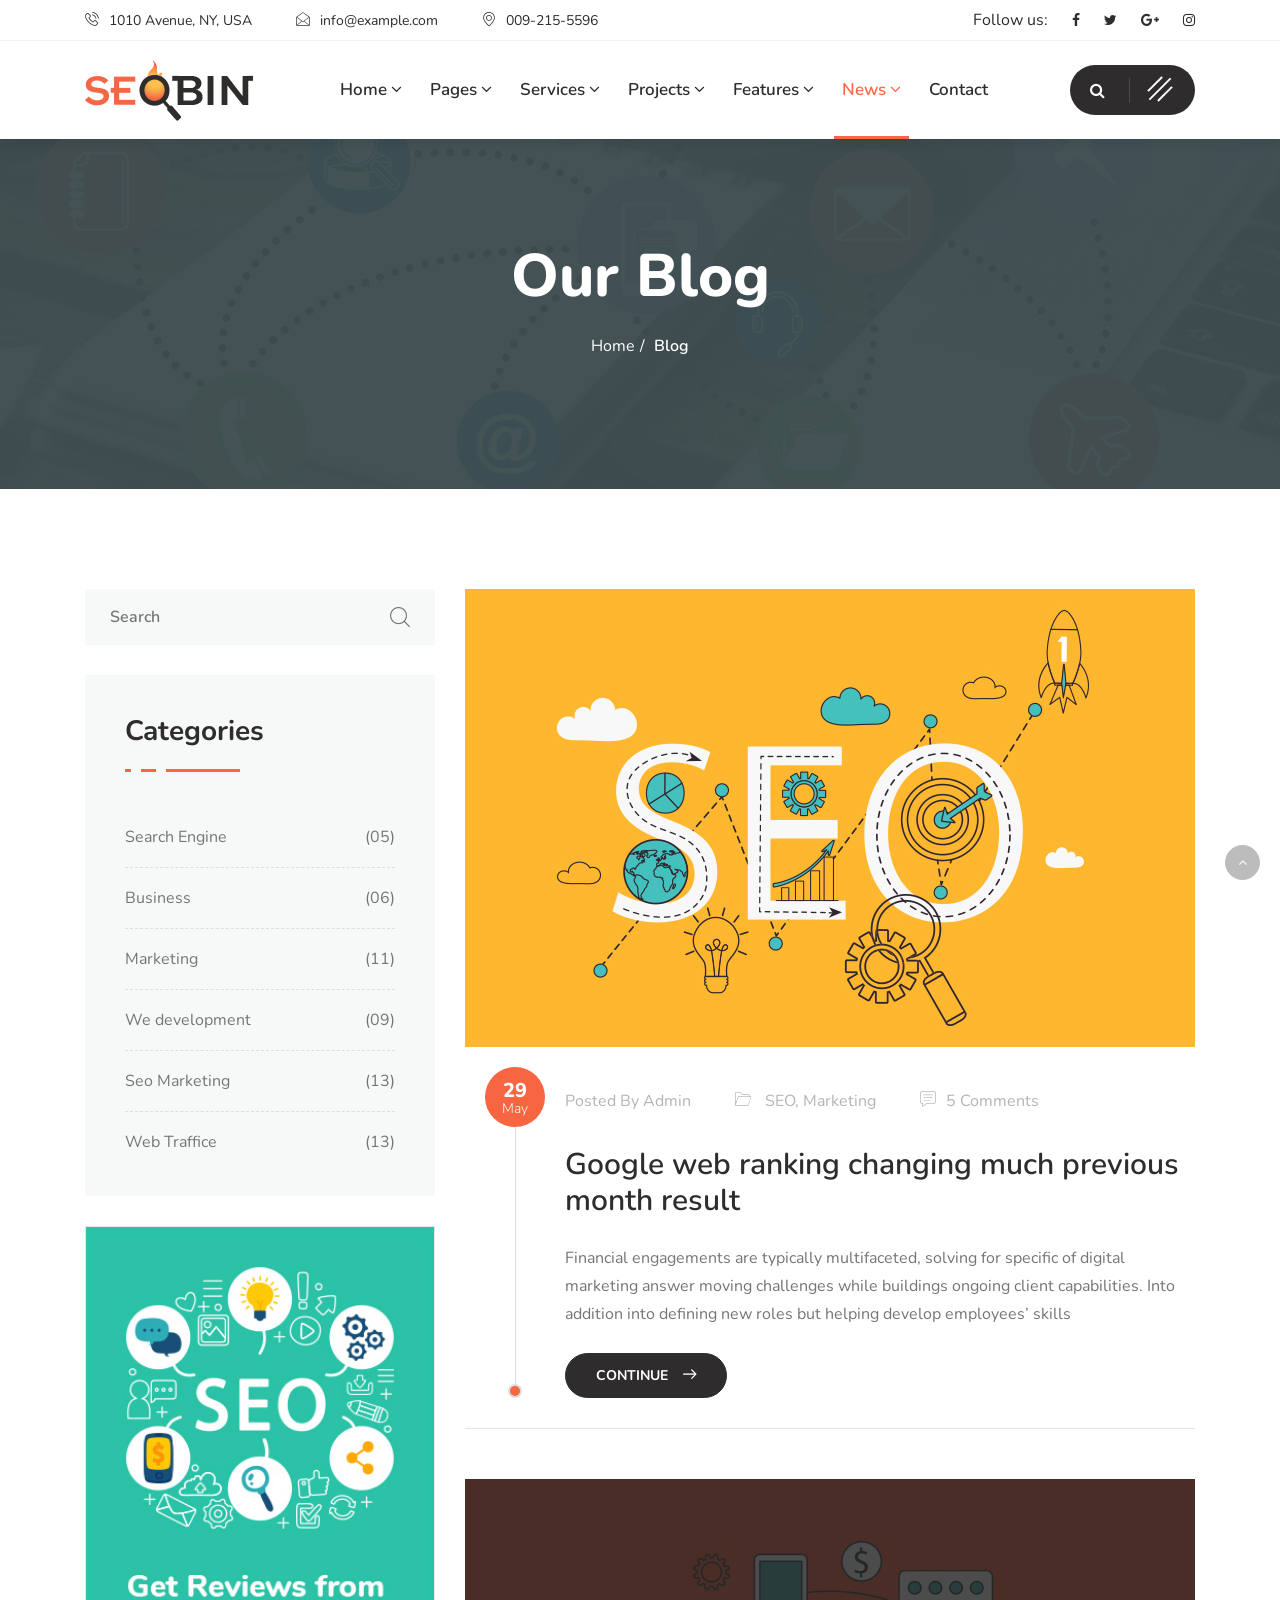
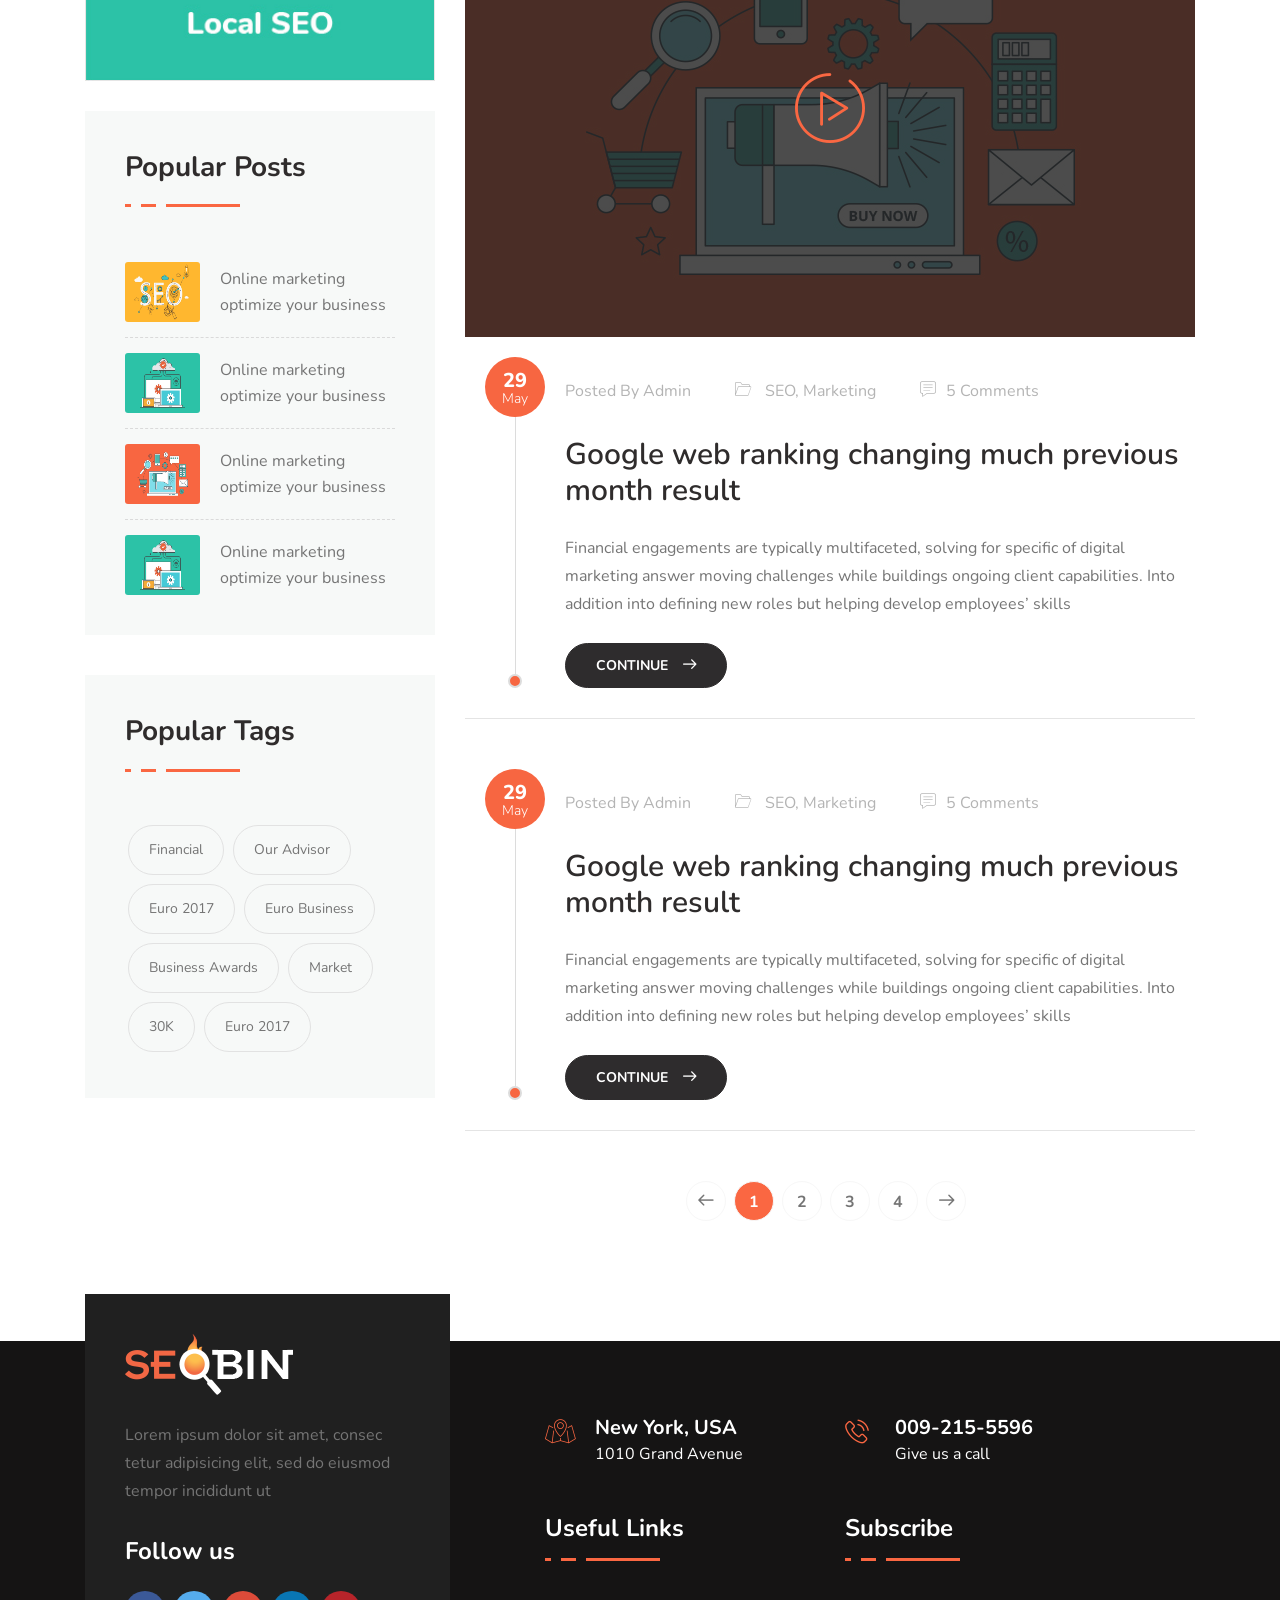
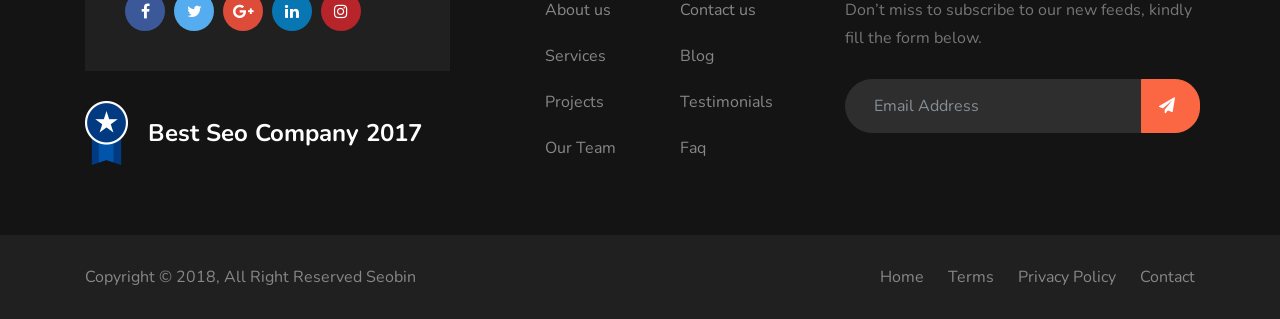
<file: news-left-sidebar.html>
<!doctype html>
<html lang="en">

<head>
   <!-- Basic Page Needs =======================================-->
   <meta charset="utf-8">

   <!-- Mobile Specific Metas ========================== -->
   <meta http-equiv="X-UA-Compatible" content="IE=edge">
   <meta name="viewport" content="width=device-width, initial-scale=1, shrink-to-fit=no">

   <!-- Site Title -->
   <title>SeoBin - SEO, Social Media and Marketing HTML Template</title>

   <!-- CSS
      ==================================================== -->
   <!--Font Awesome -->
   <link rel="stylesheet" href="css/font-awesome.min.css" />

   <!--Animate CSS -->
   <link rel="stylesheet" href="css/animate.css" />

   <!-- Iconic Fonts -->
   <link rel="stylesheet" href="css/icofonts.css" />

   <!-- Bootstrap CSS -->
   <link rel="stylesheet" href="css/bootstrap.min.css">

   <!-- Owl Carousel -->
   <link rel="stylesheet" href="css/owlcarousel.min.css" />

   <!-- Video Popup -->
   <link rel="stylesheet" href="css/magnific-popup.css" />

   <!--Style CSS -->
   <link rel="stylesheet" href="css/style.css">

   <!--Responsive CSS -->
   <link rel="stylesheet" href="css/responsive.css">


   <!-- HTML5 shim and Respond.js IE8 support of HTML5 elements and media queries -->
   <!-- WARNING: Respond.js doesn't work if you view the page via file:// -->
   <!--[if lt IE 9]>
      <script src="https://oss.maxcdn.com/html5shiv/3.7.2/html5shiv.min.js"></script>
      <script src="https://oss.maxcdn.com/respond/1.4.2/respond.min.js"></script>
      <![endif]-->


</head>

<body>
   <div class="search-bar">
      <i class="fa fa-close"></i>
      <form class="search-bar-fixed" action="#">
         <input type="text" placeholder="search...">
         <button type="submit"><i class="fa fa-search"></i></button>
      </form>
   </div>
   <!--End Search bar -->

   <div class="offcanvas-menu">
      <div class="offcanvas-menu-overlay"></div>
      <div class="container">
         <div class="row">
            <div class="col-md-12">
               <div class="offcanvas-wrapper">
                  <div class="offcanvas-inner">
                     <a href="index.html" class="logo">
                        <img src="images/logo/logo.png" alt="">
                     </a>
                     <p>Start working with an company that can provide everything you need to generate awareness, drive traffic,
                        connect with customers, and increase sales montes, nascetur ridiculus mus</p>
                     <div class="row">
                        <div class="col-md-12">
                           <div class="contact-us">
                              <div class="contact-icon">
                                 <i class="icon icon-map2"></i>
                              </div>
                              <!-- End contact Icon -->
                              <div class="contact-info">
                                 <h3>New York, USA</h3>
                                 <p>1010 Grand Avenue</p>
                              </div>
                              <!-- End Contact Info -->
                           </div>
                           <!-- End Contact Us -->
                        </div>
                        <!-- End Col -->
                        <div class="col-md-12">
                           <div class="contact-us">
                              <div class="contact-icon">
                                 <i class="icon icon-phone3"></i>
                              </div>
                              <!-- End contact Icon -->
                              <div class="contact-info">
                                 <h3>009-215-5596</h3>
                                 <p>Give us a call</p>
                              </div>
                              <!-- End Contact Info -->
                           </div>
                           <!-- End Contact Us -->
                        </div>
                        <!-- End Col -->
                        <div class="col-md-12">
                           <div class="contact-us">
                              <div class="contact-icon">
                                 <i class="icon icon-envelope2"></i>
                              </div>
                              <!-- End contact Icon -->
                              <div class="contact-info">
                                 <h3>mail@example.com</h3>
                                 <p>24/7 online support</p>
                              </div>
                              <!-- End Contact Info -->
                           </div>
                           <!-- End Contact Us -->
                        </div>
                        <!-- End Col -->
                     </div>
                     <!-- End Contact Row -->
                     <div class="footer-social-link">
                        <ul>
                           <li><a href="#"><i class="fa fa-facebook"></i></a></li>
                           <li><a href="#"><i class="fa fa-twitter"></i></a></li>
                           <li><a href="#"><i class="fa fa-google-plus"></i></a></li>
                           <li><a href="#"><i class="fa fa-linkedin"></i></a></li>
                           <li><a href="#"><i class="fa fa-instagram"></i></a></li>
                        </ul>
                     </div>
                     <div class="menu-subscribe">
                        <h3>
                           Subscribe
                           <span class="noanimate-border"></span>
                        </h3>
                        <form action="#">
                           <div class="form-row">
                              <div class="col tw-footer-form">
                                 <input type="email" class="form-control" placeholder="Email Address">
                                 <button type="submit"><i class="fa fa-send"></i></button>
                              </div>
                           </div>
                        </form>
                     </div>
                  </div>
                  <!-- Offcanvas inner end -->
                  <button class="menu-close-btn"><i class="fa fa-close"></i></button>
               </div>
               <!-- Offcanvas wrapper end -->
            </div>
            <!-- Col End -->
         </div>
         <!-- Row End -->
      </div>
      <!-- Container End -->
   </div>
   <!-- Off canvas menu End -->

   <div class="tw-top-bar">
         <div class="container">
            <div class="row">
               <div class="col-md-8 text-left">
                  <div class="top-contact-info">
                     <span><i class="icon icon-phone3"></i>1010 Avenue, NY, USA</span>
                     <span><i class="icon icon-envelope"></i>info@example.com</span>
                     <span><i class="icon icon-map-marker2"></i>009-215-5596</span>
                  </div>
               </div>
               <!-- Col End -->
               <div class="col-md-4 ml-auto text-right">
                  <div class="top-social-links">
                     <span>Follow us:</span>
                     <a href="#"><i class="fa fa-facebook"></i></a>
                     <a href="#"><i class="fa fa-twitter"></i></a>
                     <a href="#"><i class="fa fa-google-plus"></i></a>
                     <a href="#"><i class="fa fa-instagram"></i></a>
                  </div>
               </div>
               <!-- Col End -->
            </div>
            <!-- Row End -->
         </div>
         <!-- Container End -->
      </div>
      <!-- Top Bar end -->

   <!-- header======================-->
   <header>
      <div class="tw-head">
         <div class="container">
            <nav class="navbar navbar-expand-lg navbar-light bg-white">
               <a class="navbar-brand tw-nav-brand" href="index.html">
                  <img src="images/logo/logo.png" alt="seobin">
               </a>
               <!-- End of Navbar Brand -->
               <button class="navbar-toggler" type="button" data-toggle="collapse" data-target="#navbarSupportedContent" aria-controls="navbarSupportedContent"
                  aria-expanded="false" aria-label="Toggle navigation">
                  <span class="navbar-toggler-icon"></span>
               </button>
               <!-- End of Navbar toggler -->
               <div class="collapse navbar-collapse justify-content-center" id="navbarSupportedContent">
                  <ul class="navbar-nav">
                     <li class="nav-item dropdown">
                        <a class="nav-link" href="#" data-toggle="dropdown">
                           Home
                           <span class="tw-indicator"><i class="fa fa-angle-down"></i></span>
                        </a>
                        <ul class="dropdown-menu tw-dropdown-menu">
                           <li><a href="index.html">Home One</a></li>
                           <li><a href="index-2.html">Home Two</a></li>
                           <li><a href="index-3.html">Home Three</a></li>
                           <li><a href="index-4.html">Home Four</a></li>
                           <li><a href="index-5.html">Home Five</a></li>
                           <li><a href="index-6.html">Home Six</a></li>
                           <li><a href="index-7.html">Home Seven</a></li>
                           <li><a href="index-8.html">Home Eight</a></li>
                        </ul>
                        <!-- End of Dropdown menu -->
                     </li>
                     <li class="nav-item dropdown">
                        <a class="nav-link" href="#" data-toggle="dropdown">
                           Pages
                           <span class="tw-indicator"><i class="fa fa-angle-down"></i></span>
                        </a>
                        <ul class="dropdown-menu tw-dropdown-menu">
                           <li><a href="about-us-1.html">About us 1</a></li>
                           <li><a href="about-us-2.html">About us 2</a></li>
                           <li><a href="team.html">Our Teams</a></li>
                           <li><a href="testimonial.html">Testimonial</a></li>
                           <li><a href="faq.html">FAQ</a></li>
                           <li><a href="contact.html">Contact</a></li>
                        </ul>
                        <!-- End of Dropdown menu -->
                     </li>
                     <!-- End Dropdown -->
                     <li class="nav-item dropdown">
                        <a class="nav-link" href="#" data-toggle="dropdown">
                           Services
                           <span class="tw-indicator"><i class="fa fa-angle-down"></i></span>
                        </a>
                        <ul class="dropdown-menu tw-dropdown-menu">
                           <li><a href="service.html">Service All</a></li>
                           <li><a href="single-service.html">Service Single</a></li>
                        </ul>
                        <!-- End of Dropdown menu -->
                     </li>
                     <!-- End Dropdown -->
                     <li class="nav-item dropdown">
                        <a class="nav-link" href="#" data-toggle="dropdown">
                           Projects
                           <span class="tw-indicator"><i class="fa fa-angle-down"></i></span>
                        </a>
                        <ul class="dropdown-menu tw-dropdown-menu">
                           <li><a href="case-studies.html">Projects All</a></li>
                           <li><a href="single-case.html">Project Single</a></li>
                        </ul>
                        <!-- End of Dropdown menu -->
                     </li>
                     <!-- End Dropdown -->
                     <li class="nav-item dropdown tw-megamenu-wrapper">
                        <a class="nav-link" href="#" data-toggle="dropdown">
                           Features
                           <span class="tw-indicator">
                              <i class="fa fa-angle-down"></i>
                           </span>
                        </a>
                        <div id="tw-megamenu" class="dropdown-menu tw-mega-menu">
                           <div class="row">
                              <div class="col-md-12 col-lg-3 no-padding">
                                 <ul>
                                    <li class="tw-megamenu-title">
                                       <h3>Standard Pricing</h3>
                                    </li>
                                    <li><a href="#">SEO Pricing</a></li>
                                    <li><a href="#">Ecommerce SEO</a></li>
                                    <li><a href="#">Enterprise SEO</a></li>
                                    <li><a href="#">Local SEO</a></li>
                                    <li><a href="#">SEO Audits</a></li>
                                    <li><a href="#">PPC Management</a></li>
                                    <li><a href="#">SEO Link Buildings</a></li>
                                 </ul>
                                 <!-- End UL -->
                              </div>
                              <!-- End Col -->
                              <div class="col-md-12 col-lg-3 no-padding">
                                 <ul>
                                    <li class="tw-megamenu-title">
                                       <h3>Elements One</h3>
                                    </li>
                                    <li><a href="#">Addon list 1</a></li>
                                    <li><a href="#">Addon list 2</a></li>
                                    <li><a href="#">Addon list 3</a></li>
                                    <li><a href="#">Addon list 4</a></li>
                                    <li><a href="#">Addon list 5</a></li>
                                    <li><a href="#">Addon list 6</a></li>
                                 </ul>
                                 <!-- End UL -->
                              </div>
                              <!-- End Col -->
                              <div class="col-md-12 col-lg-3 no-padding">
                                 <ul>
                                    <li class="tw-megamenu-title">
                                       <h3>Elements Two</h3>
                                    </li>
                                    <li><a href="#">Addon list 7</a></li>
                                    <li><a href="#">Addon list 8</a></li>
                                    <li><a href="#">Addon list 9</a></li>
                                    <li><a href="#">Addon list 10</a></li>
                                 </ul>
                                 <!-- End Ul -->
                              </div>
                              <!-- End Col -->
                              <div class="col-md-12 col-lg-3 no-padding">
                                 <ul>
                                    <li class="tw-megamenu-title">
                                       <h3>Site review</h3>
                                    </li>
                                    <li>
                                       <p>Start working with the best company that provide you everything you need.</p>
                                    </li>
                                 </ul>
                                 <!-- End UL -->
                              </div>
                              <!-- End Col -->
                           </div>
                           <!-- End Row -->
                        </div>
                        <!-- End of Mega menu -->
                     </li>
                     <!-- End MegaMenu -->
                     <li class="nav-item dropdown active">
                        <a class="nav-link active" href="#" data-toggle="dropdown">
                           News
                           <span class="tw-indicator"><i class="fa fa-angle-down"></i></span>
                        </a>
                        <ul class="dropdown-menu tw-dropdown-menu">
                           <li><a href="news-right-sidebar.html">News Right Sidebar</a></li>
                           <li class="active"><a href="news-left-sidebar.html">News Left Sidebar</a></li>
                           <li><a href="news-single.html">News Single</a></li>
                        </ul>
                        <!-- End of Dropdown menu -->
                     </li>
                     <!-- End Dropdown -->
                     <li class="nav-item"><a class="nav-link" href="contact.html">Contact</a></li>
                  </ul>
                  <!-- End Navbar Nav -->
               </div>
               <!-- End of navbar collapse -->

               <div class="tw-off-search">
                  <div class="tw-search">
                     <i class="fa fa-search"></i>
                  </div>
                  <div class="tw-menu-bar">
                     <span></span>
                     <span></span>
                     <span></span>
                  </div>
               </div>
               <!-- End off canvas menu -->
            </nav>
            <!-- End of Nav -->
         </div>
         <!-- End of Container -->
      </div>
      <!-- End tw head -->
   </header>
   <!-- End of Header area=-->


   <div id="banner-area" class="banner-area" style="background-image:url(images/banner/banner5.jpg)">
      <div class="container">
         <div class="row">
            <div class="col-sm-12">
               <div class="banner-heading">
                  <h1 class="banner-title">Our Blog</h1>
                  <ol class="breadcrumb">
                     <li>Home</li>
                     <li><a href="#">Blog</a></li>
                  </ol>
               </div>
            </div>
            <!-- Col end -->
         </div>
         <!-- Row end -->
      </div>
      <!-- Container end -->
   </div>
   <!-- Banner area end -->


   <section id="main-container" class="main-container">
      <div class="container">
         <div class="row">

            <div class="col-lg-4 col-md-12">
               <div class="sidebar sidebar-left">
                  <div class="widget widget-search">
                     <div id="search" class="input-group">
                        <input class="form-control" placeholder="Search" type="search">
                        <span>
                                 <i class="icon icon-search"></i>
                              </span>
                     </div>
                     <!-- End Input Group -->
                  </div>
                  <!-- End Widget Search -->
                  <div class="widget widget-cat">
                     <h3 class="widget-title">Categories</h3>
                     <span class="animate-border border-offwhite tw-mt-20"></span>
                     <ul class="widget-list">
                        <li><a href="#">Search Engine</a>
                           <span class="posts-count">(05)</span>
                        </li>
                        <li><a href="#">Business</a>
                           <span class="posts-count">(06)</span>
                        </li>
                        <li><a href="#">Marketing</a>
                           <span class="posts-count">(11)</span>
                        </li>
                        <li><a href="#">We development</a>
                           <span class="posts-count">(09)</span>
                        </li>
                        <li><a href="#">Seo Marketing</a>
                           <span class="posts-count">(13)</span>
                        </li>
                        <li><a href="#">Web Traffice</a>
                           <span class="posts-count">(13)</span>
                        </li>
                     </ul>
                     <!-- End Widget List -->
                  </div>
                  <!-- Categories end -->
                  <div class="widget widget-adds">
                     <a href="#">
                        <img src="images/news/ad.jpg" alt="" class="img-fluid">
                     </a>
                  </div>
                  <!-- End Widget Adds -->
                  <div class="widget recent-posts">
                     <h3 class="widget-title">Popular Posts</h3>
                     <span class="animate-border border-offwhite tw-mt-20"></span>
                     <ul class="unstyled clearfix">
                        <li class="media">
                           <div class="media-left media-middle">
                              <img alt="img" src="images/news/post1.jpg">
                           </div>
                           <div class="media-body media-middle">
                              <h4 class="entry-title">
                                 <a href="news-single.html">Online marketing optimize your business</a>
                              </h4>
                           </div>
                           <div class="clearfix"></div>
                        </li>
                        <!-- 1st post end-->
                        <li class="media">
                           <div class="media-left media-middle">
                              <img alt="img" src="images/news/post3.jpg">
                           </div>
                           <div class="media-body media-middle">
                              <h4 class="entry-title">
                                 <a href="news-single.html">Online marketing optimize your business</a>
                              </h4>
                           </div>
                           <div class="clearfix"></div>
                        </li>
                        <!-- 2nd post end-->
                        <li class="media">
                           <div class="media-left media-middle">
                              <img alt="img" src="images/news/post2.jpg">
                           </div>
                           <div class="media-body media-middle">
                              <h4 class="entry-title">
                                 <a href="news-single.html">Online marketing optimize your business</a>
                              </h4>
                           </div>
                           <div class="clearfix"></div>
                        </li>
                        <!-- 3rd post end-->
                        <li class="media">
                           <div class="media-left media-middle">
                              <img alt="img" src="images/news/post3.jpg">
                           </div>
                           <div class="media-body media-middle">
                              <h4 class="entry-title">
                                 <a href="news-single.html">Online marketing optimize your business</a>
                              </h4>
                           </div>
                           <div class="clearfix"></div>
                        </li>
                        <!-- 4th post end-->
                     </ul>
                  </div>
                  <!-- Recent post end -->
                  <div class="widget widget-tags">
                     <h3 class="widget-title">Popular Tags</h3>
                     <span class="animate-border border-offwhite tw-mt-20"></span>
                     <ul class="unstyled clearfix">
                        <li><a href="#">Financial</a></li>
                        <li><a href="#">Our Advisor</a></li>
                        <li><a href="#">Euro 2017</a></li>
                        <li><a href="#">Euro Business</a></li>
                        <li><a href="#">Business Awards</a></li>
                        <li><a href="#">Market</a></li>
                        <li><a href="#">30K</a></li>
                        <li><a href="#">Euro 2017</a></li>
                     </ul>
                  </div>
                  <!-- Tags end -->
               </div>
               <!-- End Sidebar Right -->
            </div>
            <!-- Sidebar Col end -->


            <div class="col-lg-8 col-md-12">
               <article class="post tw-news-post">
                  <div class="post-media post-image">
                     <img src="images/news/post1.jpg" class="img-fluid" alt="">
                  </div>
                  <!-- End Post Media -->
                  <div class="post-body">
                     <div class="post-item-date">
                        <div class="post-date">
                           <span class="date">29</span>
                           <span class="month">May</span>
                        </div>
                     </div>
                     <!-- End Post Item Date -->
                     <div class="entry-header">
                        <div class="post-meta">
                           <span class="post-author">
                              Posted By<a href="#"> Admin</a>
                           </span>
                           <span class="post-cat">
                                    <i class="icon icon-folder"></i><a href="#"> SEO, Marketing</a>
                                 </span>
                           <span class="post-comment"><i class="icon icon-comment"></i>5 <a href="#" class="comments-link">Comments</a></span>
                        </div>
                        <h2 class="entry-title">
                           <a href="#">Google web ranking changing much previous month result</a>
                        </h2>
                        <!-- End Post Meta -->
                     </div>
                     <!-- header end -->
                     <div class="entry-content">
                        <p>
                           Financial engagements are typically multifaceted, solving for specific of digital marketing answer moving challenges while
                           buildings ongoing client capabilities. Into addition into defining new roles but helping develop
                           employees’ skills
                        </p>
                     </div>
                     <!-- End Entry Content -->
                     <div class="post-footer">
                        <a href="news-single.html" class="btn btn-dark">Continue <i class="icon icon-arrow-right"></i></a>
                     </div>
                     <!-- End Post Footer -->
                  </div>
                  <!-- End Post Body -->
               </article>
               <!-- 1st article end end -->
               <article class="post tw-news-post">
                  <div class="post-media post-video">
                     <img src="images/news/post2.jpg" class="img-fluid" alt="">
                     <a class="video-popup" href="http://www.youtube.com/watch?v=0O2aH4XLbto">
                        <div class="video-icon">
                           <i class="icon icon-play"></i>
                        </div>
                     </a>
                  </div>
                  <!-- End Post Media -->
                  <div class="post-body">
                     <div class="post-item-date">
                        <div class="post-date">
                           <span class="date">29</span>
                           <span class="month">May</span>
                        </div>
                     </div>
                     <!-- End Post Item Date -->
                     <div class="entry-header">
                        <div class="post-meta">
                           <span class="post-author">
                              Posted By<a href="#"> Admin</a>
                           </span>
                           <span class="post-cat">
                                    <i class="icon icon-folder"></i><a href="#"> SEO, Marketing</a>
                                 </span>
                           <span class="post-comment"><i class="icon icon-comment"></i>5 <a href="#" class="comments-link">Comments</a></span>
                        </div>
                        <h2 class="entry-title">
                           <a href="#">Google web ranking changing much previous month result</a>
                        </h2>
                        <!-- End Post Meta -->
                     </div>
                     <!-- header end -->
                     <div class="entry-content">
                        <p>
                           Financial engagements are typically multifaceted, solving for specific of digital marketing answer moving challenges while
                           buildings ongoing client capabilities. Into addition into defining new roles but helping develop
                           employees’ skills
                        </p>
                     </div>
                     <!-- End Entry Content -->
                     <div class="post-footer">
                        <a href="news-single.html" class="btn btn-dark">Continue <i class="icon icon-arrow-right"></i></a>
                     </div>
                     <!-- End Post Footer -->
                  </div>
                  <!-- End Post Body -->
               </article>
               <!-- 2nd article end end -->
               <article class="post tw-news-post">
                  <div class="post-body">
                     <div class="post-item-date">
                        <div class="post-date">
                           <span class="date">29</span>
                           <span class="month">May</span>
                        </div>
                     </div>
                     <!-- End Post Item Date -->
                     <div class="entry-header">
                        <div class="post-meta">
                           <span class="post-author">
                              Posted By<a href="#"> Admin</a>
                           </span>
                           <span class="post-cat">
                                    <i class="icon icon-folder"></i><a href="#"> SEO, Marketing</a>
                                 </span>
                           <span class="post-comment"><i class="icon icon-comment"></i>5 <a href="#" class="comments-link">Comments</a></span>
                        </div>
                        <h2 class="entry-title">
                           <a href="#">Google web ranking changing much previous month result</a>
                        </h2>
                        <!-- End Post Meta -->
                     </div>
                     <!-- header end -->
                     <div class="entry-content">
                        <p>
                           Financial engagements are typically multifaceted, solving for specific of digital marketing answer moving challenges while
                           buildings ongoing client capabilities. Into addition into defining new roles but helping develop
                           employees’ skills
                        </p>
                     </div>
                     <!-- End Entry Content -->
                     <div class="post-footer">
                        <a href="news-single.html" class="btn btn-dark">Continue <i class="icon icon-arrow-right"></i></a>
                     </div>
                     <!-- End Post Footer -->
                  </div>
                  <!-- End Post Body -->
               </article>
               <!-- 3rd article end end -->
               <div class="paging text-center">
                  <ul class="pagination justify-content-center">
                     <li><a href="#"><i class="icon icon-arrow-left"></i></a></li>
                     <li class="active"><a href="#">1</a></li>
                     <li><a href="#">2</a></li>
                     <li><a href="#">3</a></li>
                     <li><a href="#">4</a></li>
                     <li><a href="#"><i class="icon icon-arrow-right"></i></a></li>
                  </ul>
                  <!-- Pagination End -->
               </div>
               <!-- paging End -->
            </div>
            <!-- Content Col end -->

         </div>
         <!-- Main row end -->
      </div>
      <!-- Container end -->
   </section>
   <!-- Main container end -->



   <footer id="tw-footer" class="tw-footer">
      <div class="container">
         <div class="row">
            <div class="col-md-12 col-lg-4">
               <div class="tw-footer-info-box">
                  <a href="index.html" class="footer-logo">
                     <img src="images/footer_logo.png" alt="footer_logo" class="img-fluid">
                  </a>
                  <p class="footer-info-text">
                     Lorem ipsum dolor sit amet, consec tetur adipisicing elit, sed do eiusmod tempor incididunt ut
                  </p>
                  <div class="footer-social-link">
                     <h3>Follow us</h3>
                     <ul>
                        <li><a href="#"><i class="fa fa-facebook"></i></a></li>
                        <li><a href="#"><i class="fa fa-twitter"></i></a></li>
                        <li><a href="#"><i class="fa fa-google-plus"></i></a></li>
                        <li><a href="#"><i class="fa fa-linkedin"></i></a></li>
                        <li><a href="#"><i class="fa fa-instagram"></i></a></li>
                     </ul>
                  </div>
                  <!-- End Social link -->
               </div>
               <!-- End Footer info -->
               <div class="footer-awarad">
                  <img src="images/icon/best.png" alt="">
                  <p>Best Seo Company 2017</p>
               </div>
            </div>
            <!-- End Col -->
            <div class="col-md-12 col-lg-8">
               <div class="row">
                  <div class="col-md-6">
                     <div class="contact-us">
                        <div class="contact-icon">
                           <i class="icon icon-map2"></i>
                        </div>
                        <!-- End contact Icon -->
                        <div class="contact-info">
                           <h3>New York, USA</h3>
                           <p>1010 Grand Avenue</p>
                        </div>
                        <!-- End Contact Info -->
                     </div>
                     <!-- End Contact Us -->
                  </div>
                  <!-- End Col -->
                  <div class="col-md-6">
                     <div class="contact-us contact-us-last">
                        <div class="contact-icon">
                           <i class="icon icon-phone3"></i>
                        </div>
                        <!-- End contact Icon -->
                        <div class="contact-info">
                           <h3>009-215-5596</h3>
                           <p>Give us a call</p>
                        </div>
                        <!-- End Contact Info -->
                     </div>
                     <!-- End Contact Us -->
                  </div>
                  <!-- End Col -->
               </div>
               <!-- End Contact Row -->
               <div class="row">
                  <div class="col-md-12 col-lg-6">
                     <div class="footer-widget footer-left-widget">
                        <div class="section-heading">
                           <h3>Useful Links</h3>
                           <span class="animate-border border-black"></span>
                        </div>
                        <ul>
                           <li><a href="#">About us</a></li>
                           <li><a href="#">Services</a></li>
                           <li><a href="#">Projects</a></li>
                           <li><a href="#">Our Team</a></li>
                        </ul>
                        <ul>
                           <li><a href="#">Contact us</a></li>
                           <li><a href="#">Blog</a></li>
                           <li><a href="#">Testimonials</a></li>
                           <li><a href="#">Faq</a></li>
                        </ul>
                     </div>
                     <!-- End Footer Widget -->
                  </div>
                  <!-- End col -->
                  <div class="col-md-12 col-lg-6">
                     <div class="footer-widget">
                        <div class="section-heading">
                           <h3>Subscribe</h3>
                           <span class="animate-border border-black"></span>
                        </div>
                        <p>Don’t miss to subscribe to our new feeds, kindly fill the form below.</p>
                        <form action="#">
                           <div class="form-row">
                              <div class="col tw-footer-form">
                                 <input type="email" class="form-control" placeholder="Email Address">
                                 <button type="submit"><i class="fa fa-send"></i></button>
                              </div>
                           </div>
                        </form>
                        <!-- End form -->
                     </div>
                     <!-- End footer widget -->
                  </div>
                  <!-- End Col -->
               </div>
               <!-- End Row -->
            </div>
            <!-- End Col -->
         </div>
         <!-- End Widget Row -->
      </div>
      <!-- End Contact Container -->


      <div class="copyright">
         <div class="container">
            <div class="row">
               <div class="col-md-6">
                  <span>Copyright &copy; 2018, All Right Reserved Seobin</span>
               </div>
               <!-- End Col -->
               <div class="col-md-6">
                  <div class="copyright-menu">
                     <ul>
                        <li><a href="#">Home</a></li>
                        <li><a href="#">Terms</a></li>
                        <li><a href="#">Privacy Policy</a></li>
                        <li><a href="#">Contact</a></li>
                     </ul>
                  </div>
               </div>
               <!-- End col -->
            </div>
            <!-- End Row -->
         </div>
         <!-- End Copyright Container -->
      </div>
      <!-- End Copyright -->
      <!-- Back to top -->
      <div id="back-to-top" class="back-to-top">
         <button class="btn btn-dark" title="Back to Top">
            <i class="fa fa-angle-up"></i>
         </button>
      </div>
      <!-- End Back to top -->
   </footer>
   <!-- End Footer -->


   <!-- Javascripts File
      =============================================================================-->

   <!-- initialize jQuery Library -->
   <script src="js/jquery-2.0.0.min.js"></script>
   <!-- Popper JS -->
   <script src="js/popper.min.js"></script>
   <!-- Bootstrap jQuery -->
   <script src="js/bootstrap.min.js"></script>
   <!-- Owl Carousel -->
   <script src="js/owl-carousel.2.3.0.min.js"></script>
   <!-- Waypoint -->
   <script src="js/waypoints.min.js"></script>
   <!-- Counter Up -->
   <script src="js/jquery.counterup.min.js"></script>
   <!-- Video popUp -->
   <script src="js/jquery.magnific.popup.js"></script>
   <!-- WOW JS -->
   <script src="js/wow.min.js"></script>
   <!-- SmoothScroll -->
   <script src="js/smoothscroll.js"></script>
   <!-- Template Custom -->
   <script src="js/main.js"></script>
</body>

</html>
</file>
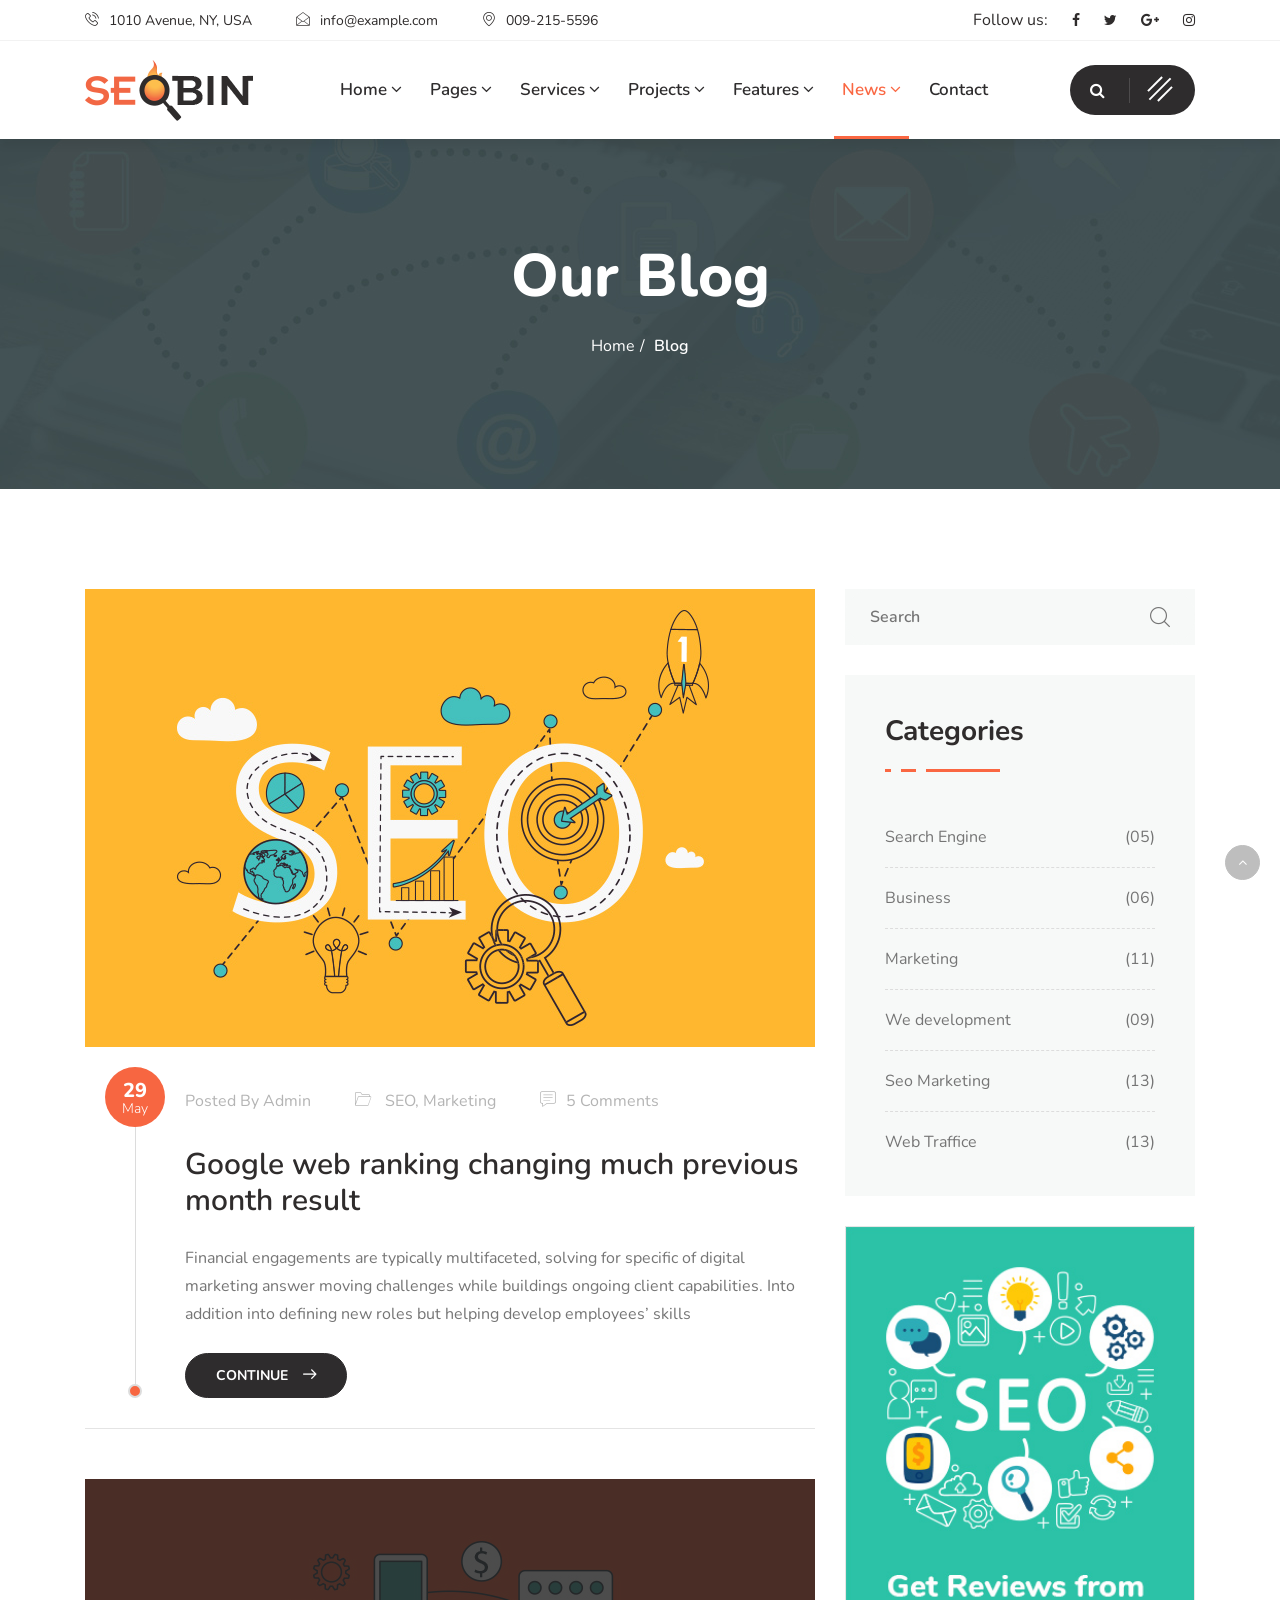
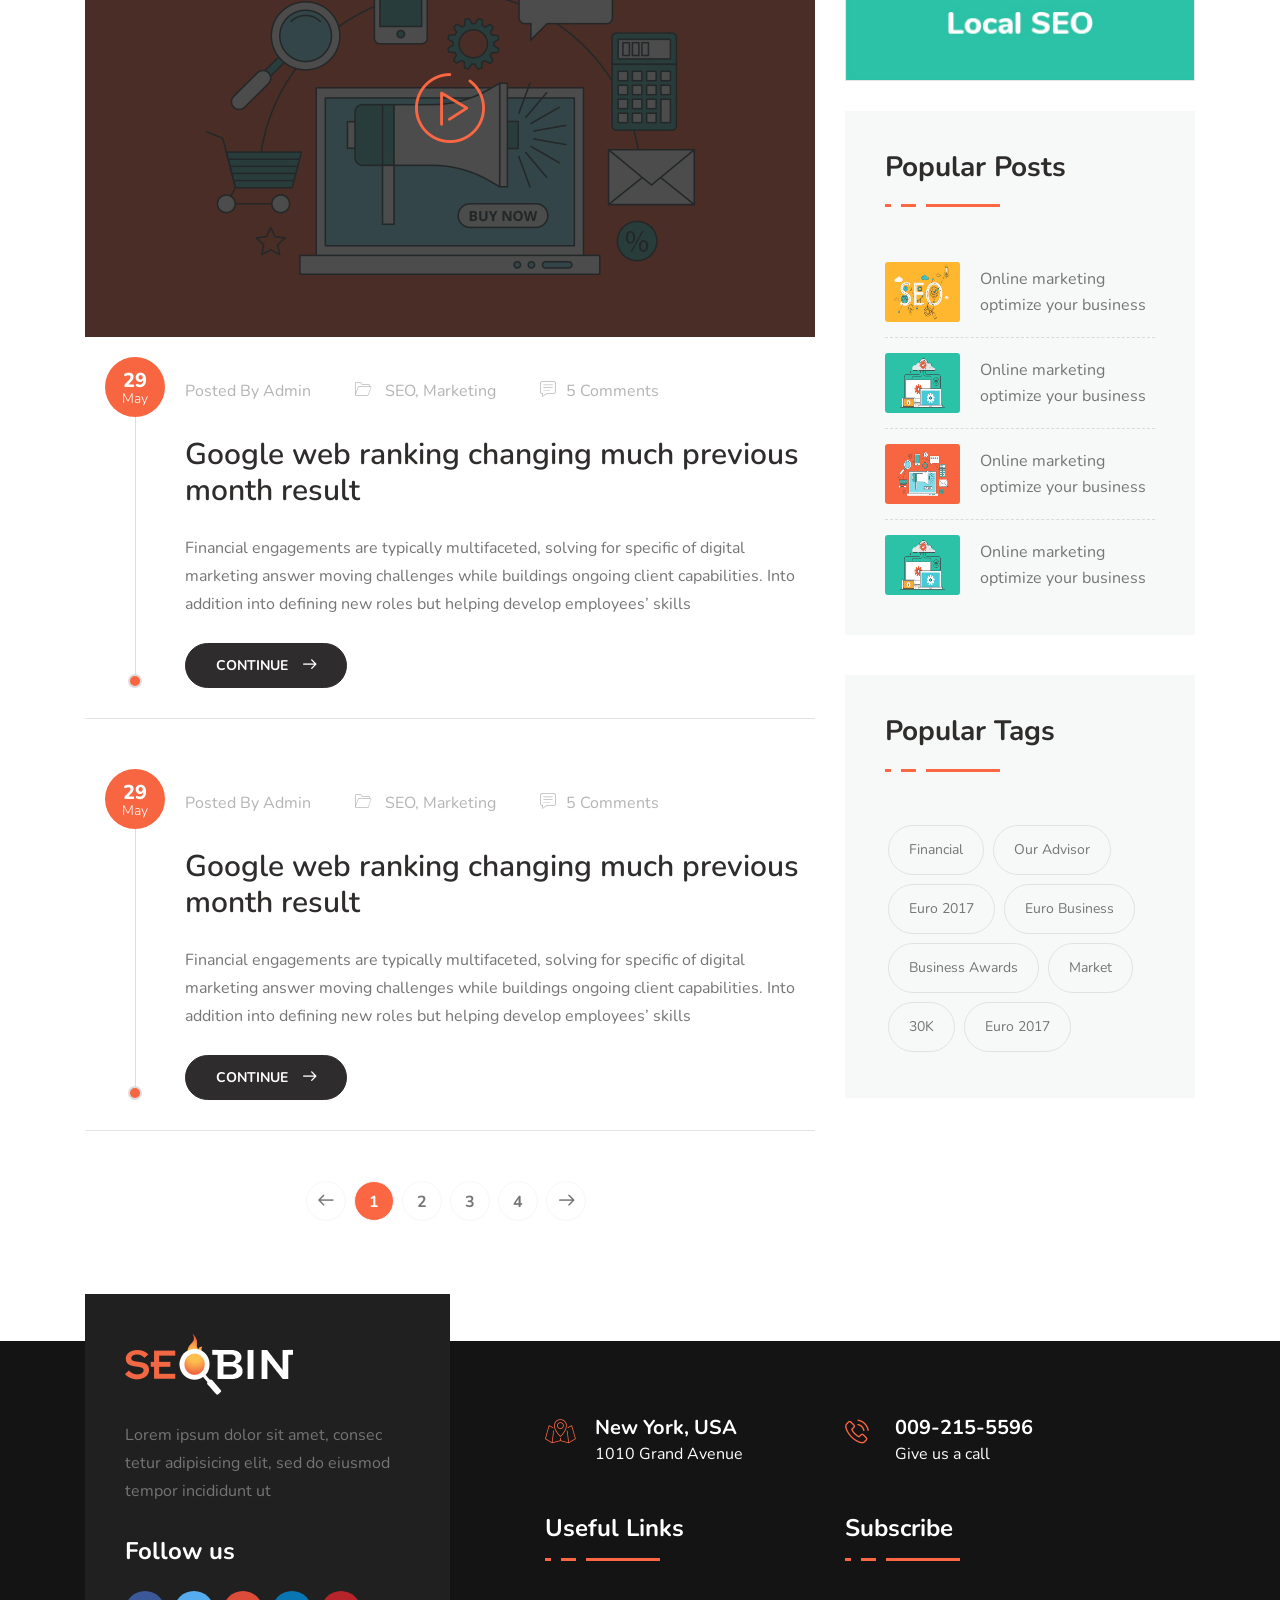
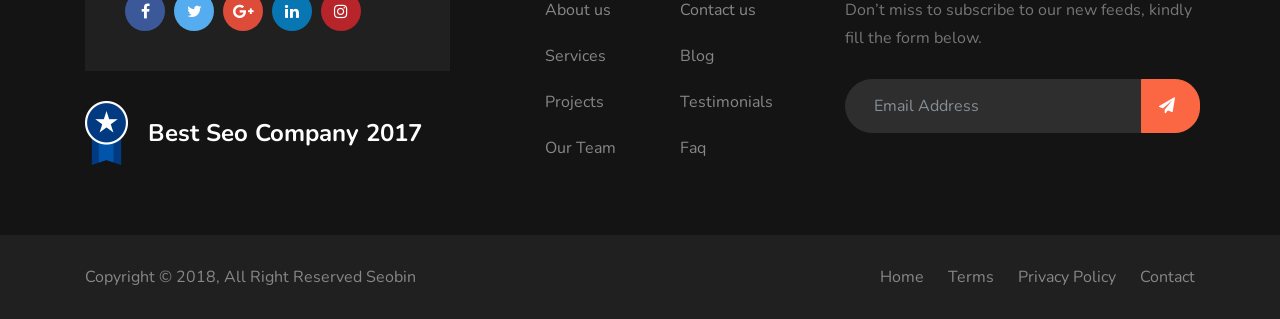
<file: news-right-sidebar.html>
<!doctype html>
<html lang="en">

<head>
   <!-- Basic Page Needs =======================================-->
   <meta charset="utf-8">

   <!-- Mobile Specific Metas ========================== -->
   <meta http-equiv="X-UA-Compatible" content="IE=edge">
   <meta name="viewport" content="width=device-width, initial-scale=1, shrink-to-fit=no">

   <!-- Site Title -->
   <title>SeoBin - SEO, Social Media and Marketing HTML Template</title>

   <!-- CSS
      ==================================================== -->
   <!--Font Awesome -->
   <link rel="stylesheet" href="css/font-awesome.min.css" />

   <!--Animate CSS -->
   <link rel="stylesheet" href="css/animate.css" />

   <!-- Iconic Fonts -->
   <link rel="stylesheet" href="css/icofonts.css" />

   <!-- Bootstrap CSS -->
   <link rel="stylesheet" href="css/bootstrap.min.css">

   <!-- Owl Carousel -->
   <link rel="stylesheet" href="css/owlcarousel.min.css" />

   <!-- Video Popup -->
   <link rel="stylesheet" href="css/magnific-popup.css" />

   <!--Style CSS -->
   <link rel="stylesheet" href="css/style.css">

   <!--Responsive CSS -->
   <link rel="stylesheet" href="css/responsive.css">


   <!-- HTML5 shim and Respond.js IE8 support of HTML5 elements and media queries -->
   <!-- WARNING: Respond.js doesn't work if you view the page via file:// -->
   <!--[if lt IE 9]>
      <script src="https://oss.maxcdn.com/html5shiv/3.7.2/html5shiv.min.js"></script>
      <script src="https://oss.maxcdn.com/respond/1.4.2/respond.min.js"></script>
      <![endif]-->


</head>

<body>
   <div class="search-bar">
      <i class="fa fa-close"></i>
      <form class="search-bar-fixed" action="#">
         <input type="text" placeholder="search...">
         <button type="submit"><i class="fa fa-search"></i></button>
      </form>
   </div>
   <!--End Search bar -->

   <div class="offcanvas-menu">
      <div class="offcanvas-menu-overlay"></div>
      <div class="container">
         <div class="row">
            <div class="col-md-12">
               <div class="offcanvas-wrapper">
                  <div class="offcanvas-inner">
                     <a href="index.html" class="logo">
                        <img src="images/logo/logo.png" alt="">
                     </a>
                     <p>Start working with an company that can provide everything you need to generate awareness, drive traffic,
                        connect with customers, and increase sales montes, nascetur ridiculus mus</p>
                     <div class="row">
                        <div class="col-md-12">
                           <div class="contact-us">
                              <div class="contact-icon">
                                 <i class="icon icon-map2"></i>
                              </div>
                              <!-- End contact Icon -->
                              <div class="contact-info">
                                 <h3>New York, USA</h3>
                                 <p>1010 Grand Avenue</p>
                              </div>
                              <!-- End Contact Info -->
                           </div>
                           <!-- End Contact Us -->
                        </div>
                        <!-- End Col -->
                        <div class="col-md-12">
                           <div class="contact-us">
                              <div class="contact-icon">
                                 <i class="icon icon-phone3"></i>
                              </div>
                              <!-- End contact Icon -->
                              <div class="contact-info">
                                 <h3>009-215-5596</h3>
                                 <p>Give us a call</p>
                              </div>
                              <!-- End Contact Info -->
                           </div>
                           <!-- End Contact Us -->
                        </div>
                        <!-- End Col -->
                        <div class="col-md-12">
                           <div class="contact-us">
                              <div class="contact-icon">
                                 <i class="icon icon-envelope2"></i>
                              </div>
                              <!-- End contact Icon -->
                              <div class="contact-info">
                                 <h3>mail@example.com</h3>
                                 <p>24/7 online support</p>
                              </div>
                              <!-- End Contact Info -->
                           </div>
                           <!-- End Contact Us -->
                        </div>
                        <!-- End Col -->
                     </div>
                     <!-- End Contact Row -->
                     <div class="footer-social-link">
                        <ul>
                           <li><a href="#"><i class="fa fa-facebook"></i></a></li>
                           <li><a href="#"><i class="fa fa-twitter"></i></a></li>
                           <li><a href="#"><i class="fa fa-google-plus"></i></a></li>
                           <li><a href="#"><i class="fa fa-linkedin"></i></a></li>
                           <li><a href="#"><i class="fa fa-instagram"></i></a></li>
                        </ul>
                     </div>
                     <div class="menu-subscribe">
                        <h3>
                           Subscribe
                           <span class="noanimate-border"></span>
                        </h3>
                        <form action="#">
                           <div class="form-row">
                              <div class="col tw-footer-form">
                                 <input type="email" class="form-control" placeholder="Email Address">
                                 <button type="submit"><i class="fa fa-send"></i></button>
                              </div>
                           </div>
                        </form>
                     </div>
                  </div>
                  <!-- Offcanvas inner end -->
                  <button class="menu-close-btn"><i class="fa fa-close"></i></button>
               </div>
               <!-- Offcanvas wrapper end -->
            </div>
            <!-- Col End -->
         </div>
         <!-- Row End -->
      </div>
      <!-- Container End -->
   </div>
   <!-- Off canvas menu End -->

   <div class="tw-top-bar">
         <div class="container">
            <div class="row">
               <div class="col-md-8 text-left">
                  <div class="top-contact-info">
                     <span><i class="icon icon-phone3"></i>1010 Avenue, NY, USA</span>
                     <span><i class="icon icon-envelope"></i>info@example.com</span>
                     <span><i class="icon icon-map-marker2"></i>009-215-5596</span>
                  </div>
               </div>
               <!-- Col End -->
               <div class="col-md-4 ml-auto text-right">
                  <div class="top-social-links">
                     <span>Follow us:</span>
                     <a href="#"><i class="fa fa-facebook"></i></a>
                     <a href="#"><i class="fa fa-twitter"></i></a>
                     <a href="#"><i class="fa fa-google-plus"></i></a>
                     <a href="#"><i class="fa fa-instagram"></i></a>
                  </div>
               </div>
               <!-- Col End -->
            </div>
            <!-- Row End -->
         </div>
         <!-- Container End -->
      </div>
      <!-- Top Bar end -->

   <!-- header======================-->
   <header>
      <div class="tw-head">
         <div class="container">
            <nav class="navbar navbar-expand-lg navbar-light bg-white">
               <a class="navbar-brand tw-nav-brand" href="index.html">
                  <img src="images/logo/logo.png" alt="seobin">
               </a>
               <!-- End of Navbar Brand -->
               <button class="navbar-toggler" type="button" data-toggle="collapse" data-target="#navbarSupportedContent" aria-controls="navbarSupportedContent"
                  aria-expanded="false" aria-label="Toggle navigation">
                  <span class="navbar-toggler-icon"></span>
               </button>
               <!-- End of Navbar toggler -->
               <div class="collapse navbar-collapse justify-content-center" id="navbarSupportedContent">
                  <ul class="navbar-nav">
                     <li class="nav-item dropdown">
                        <a class="nav-link" href="#" data-toggle="dropdown">
                           Home
                           <span class="tw-indicator"><i class="fa fa-angle-down"></i></span>
                        </a>
                        <ul class="dropdown-menu tw-dropdown-menu">
                           <li><a href="index.html">Home One</a></li>
                           <li><a href="index-2.html">Home Two</a></li>
                           <li><a href="index-3.html">Home Three</a></li>
                           <li><a href="index-4.html">Home Four</a></li>
                           <li><a href="index-5.html">Home Five</a></li>
                           <li><a href="index-6.html">Home Six</a></li>
                           <li><a href="index-7.html">Home Seven</a></li>
                           <li><a href="index-8.html">Home Eight</a></li>
                        </ul>
                        <!-- End of Dropdown menu -->
                     </li>
                     <li class="nav-item dropdown">
                        <a class="nav-link" href="#" data-toggle="dropdown">
                           Pages
                           <span class="tw-indicator"><i class="fa fa-angle-down"></i></span>
                        </a>
                        <ul class="dropdown-menu tw-dropdown-menu">
                           <li><a href="about-us-1.html">About us 1</a></li>
                           <li><a href="about-us-2.html">About us 2</a></li>
                           <li><a href="team.html">Our Teams</a></li>
                           <li><a href="testimonial.html">Testimonial</a></li>
                           <li><a href="faq.html">FAQ</a></li>
                           <li><a href="contact.html">Contact</a></li>
                        </ul>
                        <!-- End of Dropdown menu -->
                     </li>
                     <!-- End Dropdown -->
                     <li class="nav-item dropdown">
                        <a class="nav-link" href="#" data-toggle="dropdown">
                           Services
                           <span class="tw-indicator"><i class="fa fa-angle-down"></i></span>
                        </a>
                        <ul class="dropdown-menu tw-dropdown-menu">
                           <li><a href="service.html">Service All</a></li>
                           <li><a href="single-service.html">Service Single</a></li>
                        </ul>
                        <!-- End of Dropdown menu -->
                     </li>
                     <!-- End Dropdown -->
                     <li class="nav-item dropdown">
                        <a class="nav-link" href="#" data-toggle="dropdown">
                           Projects
                           <span class="tw-indicator"><i class="fa fa-angle-down"></i></span>
                        </a>
                        <ul class="dropdown-menu tw-dropdown-menu">
                           <li><a href="case-studies.html">Projects All</a></li>
                           <li><a href="single-case.html">Project Single</a></li>
                        </ul>
                        <!-- End of Dropdown menu -->
                     </li>
                     <!-- End Dropdown -->
                     <li class="nav-item dropdown tw-megamenu-wrapper">
                        <a class="nav-link" href="#" data-toggle="dropdown">
                           Features
                           <span class="tw-indicator">
                              <i class="fa fa-angle-down"></i>
                           </span>
                        </a>
                        <div id="tw-megamenu" class="dropdown-menu tw-mega-menu">
                           <div class="row">
                              <div class="col-md-12 col-lg-3 no-padding">
                                 <ul>
                                    <li class="tw-megamenu-title">
                                       <h3>Standard Pricing</h3>
                                    </li>
                                    <li><a href="#">SEO Pricing</a></li>
                                    <li><a href="#">Ecommerce SEO</a></li>
                                    <li><a href="#">Enterprise SEO</a></li>
                                    <li><a href="#">Local SEO</a></li>
                                    <li><a href="#">SEO Audits</a></li>
                                    <li><a href="#">PPC Management</a></li>
                                    <li><a href="#">SEO Link Buildings</a></li>
                                 </ul>
                                 <!-- End UL -->
                              </div>
                              <!-- End Col -->
                              <div class="col-md-12 col-lg-3 no-padding">
                                 <ul>
                                    <li class="tw-megamenu-title">
                                       <h3>Elements One</h3>
                                    </li>
                                    <li><a href="#">Addon list 1</a></li>
                                    <li><a href="#">Addon list 2</a></li>
                                    <li><a href="#">Addon list 3</a></li>
                                    <li><a href="#">Addon list 4</a></li>
                                    <li><a href="#">Addon list 5</a></li>
                                    <li><a href="#">Addon list 6</a></li>
                                 </ul>
                                 <!-- End UL -->
                              </div>
                              <!-- End Col -->
                              <div class="col-md-12 col-lg-3 no-padding">
                                 <ul>
                                    <li class="tw-megamenu-title">
                                       <h3>Elements Two</h3>
                                    </li>
                                    <li><a href="#">Addon list 7</a></li>
                                    <li><a href="#">Addon list 8</a></li>
                                    <li><a href="#">Addon list 9</a></li>
                                    <li><a href="#">Addon list 10</a></li>
                                 </ul>
                                 <!-- End Ul -->
                              </div>
                              <!-- End Col -->
                              <div class="col-md-12 col-lg-3 no-padding">
                                 <ul>
                                    <li class="tw-megamenu-title">
                                       <h3>Site review</h3>
                                    </li>
                                    <li>
                                       <p>Start working with the best company that provide you everything you need.</p>
                                    </li>
                                 </ul>
                                 <!-- End UL -->
                              </div>
                              <!-- End Col -->
                           </div>
                           <!-- End Row -->
                        </div>
                        <!-- End of Mega menu -->
                     </li>
                     <!-- End MegaMenu -->
                     <li class="nav-item dropdown active">
                        <a class="nav-link active" href="#" data-toggle="dropdown">
                           News
                           <span class="tw-indicator"><i class="fa fa-angle-down"></i></span>
                        </a>
                        <ul class="dropdown-menu tw-dropdown-menu">
                           <li class="active"><a href="news-right-sidebar.html">News Right Sidebar</a></li>
                           <li><a href="news-left-sidebar.html">News Left Sidebar</a></li>
                           <li><a href="news-single.html">News Single</a></li>
                        </ul>
                        <!-- End of Dropdown menu -->
                     </li>
                     <!-- End Dropdown -->
                     <li class="nav-item"><a class="nav-link" href="contact.html">Contact</a></li>
                  </ul>
                  <!-- End Navbar Nav -->
               </div>
               <!-- End of navbar collapse -->

               <div class="tw-off-search">
                  <div class="tw-search">
                     <i class="fa fa-search"></i>
                  </div>
                  <div class="tw-menu-bar">
                     <span></span>
                     <span></span>
                     <span></span>
                  </div>
               </div>
               <!-- End off canvas menu -->
            </nav>
            <!-- End of Nav -->
         </div>
         <!-- End of Container -->
      </div>
      <!-- End tw head -->
   </header>
   <!-- End of Header area=-->


   <div id="banner-area" class="banner-area" style="background-image:url(images/banner/banner5.jpg)">
      <div class="container">
         <div class="row">
            <div class="col-sm-12">
               <div class="banner-heading">
                  <h1 class="banner-title">Our Blog</h1>
                  <ol class="breadcrumb">
                     <li>Home</li>
                     <li><a href="#">Blog</a></li>
                  </ol>
               </div>
            </div>
            <!-- Col end -->
         </div>
         <!-- Row end -->
      </div>
      <!-- Container end -->
   </div>
   <!-- Banner area end -->


   <section id="main-container" class="main-container">
      <div class="container">
         <div class="row">
            <div class="col-lg-8 col-md-12">
               <article class="post tw-news-post">
                  <div class="post-media post-image">
                     <img src="images/news/post1.jpg" class="img-fluid" alt="">
                  </div>
                  <!-- End Post Media -->
                  <div class="post-body">
                     <div class="post-item-date">
                        <div class="post-date">
                           <span class="date">29</span>
                           <span class="month">May</span>
                        </div>
                     </div>
                     <!-- End Post Item Date -->
                     <div class="entry-header">
                        <div class="post-meta">
                           <span class="post-author">
                              Posted By<a href="#"> Admin</a>
                           </span>
                           <span class="post-cat">
                                    <i class="icon icon-folder"></i><a href="#"> SEO, Marketing</a>
                                 </span>
                           <span class="post-comment"><i class="icon icon-comment"></i>5 <a href="#" class="comments-link">Comments</a></span>
                        </div>
                        <h2 class="entry-title">
                           <a href="#">Google web ranking changing much previous month result</a>
                        </h2>
                        <!-- End Post Meta -->
                     </div>
                     <!-- header end -->
                     <div class="entry-content">
                        <p>
                           Financial engagements are typically multifaceted, solving for specific of digital marketing answer moving challenges while
                           buildings ongoing client capabilities. Into addition into defining new roles but helping develop
                           employees’ skills
                        </p>
                     </div>
                     <!-- End Entry Content -->
                     <div class="post-footer">
                        <a href="news-single.html" class="btn btn-dark">Continue <i class="icon icon-arrow-right"></i></a>
                     </div>
                     <!-- End Post Footer -->
                  </div>
                  <!-- End Post Body -->
               </article>
               <!-- 1st article end end -->
               <article class="post tw-news-post">
                  <div class="post-media post-video">
                     <img src="images/news/post2.jpg" class="img-fluid" alt="">
                     <a class="video-popup" href="http://www.youtube.com/watch?v=0O2aH4XLbto">
                        <div class="video-icon">
                           <i class="icon icon-play"></i>
                        </div>
                     </a>
                  </div>
                  <!-- End Post Media -->
                  <div class="post-body">
                     <div class="post-item-date">
                        <div class="post-date">
                           <span class="date">29</span>
                           <span class="month">May</span>
                        </div>
                     </div>
                     <!-- End Post Item Date -->
                     <div class="entry-header">
                        <div class="post-meta">
                           <span class="post-author">
                              Posted By<a href="#"> Admin</a>
                           </span>
                           <span class="post-cat">
                                    <i class="icon icon-folder"></i><a href="#"> SEO, Marketing</a>
                                 </span>
                           <span class="post-comment"><i class="icon icon-comment"></i>5 <a href="#" class="comments-link">Comments</a></span>
                        </div>
                        <h2 class="entry-title">
                           <a href="#">Google web ranking changing much previous month result</a>
                        </h2>
                        <!-- End Post Meta -->
                     </div>
                     <!-- header end -->
                     <div class="entry-content">
                        <p>
                           Financial engagements are typically multifaceted, solving for specific of digital marketing answer moving challenges while
                           buildings ongoing client capabilities. Into addition into defining new roles but helping develop
                           employees’ skills
                        </p>
                     </div>
                     <!-- End Entry Content -->
                     <div class="post-footer">
                        <a href="news-single.html" class="btn btn-dark">Continue <i class="icon icon-arrow-right"></i></a>
                     </div>
                     <!-- End Post Footer -->
                  </div>
                  <!-- End Post Body -->
               </article>
               <!-- 2nd article end end -->
               <article class="post tw-news-post">
                  <div class="post-body">
                     <div class="post-item-date">
                        <div class="post-date">
                           <span class="date">29</span>
                           <span class="month">May</span>
                        </div>
                     </div>
                     <!-- End Post Item Date -->
                     <div class="entry-header">
                        <div class="post-meta">
                           <span class="post-author">
                              Posted By<a href="#"> Admin</a>
                           </span>
                           <span class="post-cat">
                                    <i class="icon icon-folder"></i><a href="#"> SEO, Marketing</a>
                                 </span>
                           <span class="post-comment"><i class="icon icon-comment"></i>5 <a href="#" class="comments-link">Comments</a></span>
                        </div>
                        <h2 class="entry-title">
                           <a href="#">Google web ranking changing much previous month result</a>
                        </h2>
                        <!-- End Post Meta -->
                     </div>
                     <!-- header end -->
                     <div class="entry-content">
                        <p>
                           Financial engagements are typically multifaceted, solving for specific of digital marketing answer moving challenges while
                           buildings ongoing client capabilities. Into addition into defining new roles but helping develop
                           employees’ skills
                        </p>
                     </div>
                     <!-- End Entry Content -->
                     <div class="post-footer">
                        <a href="news-single.html" class="btn btn-dark">Continue <i class="icon icon-arrow-right"></i></a>
                     </div>
                     <!-- End Post Footer -->
                  </div>
                  <!-- End Post Body -->
               </article>
               <!-- 3rd article end end -->
               <div class="paging text-center">
                  <ul class="pagination justify-content-center">
                     <li><a href="#"><i class="icon icon-arrow-left"></i></a></li>
                     <li class="active"><a href="#">1</a></li>
                     <li><a href="#">2</a></li>
                     <li><a href="#">3</a></li>
                     <li><a href="#">4</a></li>
                     <li><a href="#"><i class="icon icon-arrow-right"></i></a></li>
                  </ul>
                  <!-- Pagination End -->
               </div>
               <!-- paging End -->
            </div>
            <!-- Content Col end -->


            <div class="col-lg-4 col-md-12">
               <div class="sidebar sidebar-right">
                  <div class="widget widget-search">
                     <div id="search" class="input-group">
                        <input class="form-control" placeholder="Search" type="search">
                        <span>
                           <i class="icon icon-search"></i>
                        </span>
                     </div>
                     <!-- End Input Group -->
                  </div>
                  <!-- End Widget Search -->
                  <div class="widget widget-cat">
                     <h3 class="widget-title">Categories</h3>
                     <span class="animate-border border-offwhite tw-mt-20"></span>
                     <ul class="widget-list">
                        <li><a href="#">Search Engine</a>
                           <span class="posts-count">(05)</span>
                        </li>
                        <li><a href="#">Business</a>
                           <span class="posts-count">(06)</span>
                        </li>
                        <li><a href="#">Marketing</a>
                           <span class="posts-count">(11)</span>
                        </li>
                        <li><a href="#">We development</a>
                           <span class="posts-count">(09)</span>
                        </li>
                        <li><a href="#">Seo Marketing</a>
                           <span class="posts-count">(13)</span>
                        </li>
                        <li><a href="#">Web Traffice</a>
                           <span class="posts-count">(13)</span>
                        </li>
                     </ul>
                     <!-- End Widget List -->
                  </div>
                  <!-- Categories end -->
                  <div class="widget widget-adds">
                     <a href="#">
                        <img src="images/news/ad.jpg" alt="" class="img-fluid">
                     </a>
                  </div>
                  <!-- End Widget Adds -->
                  <div class="widget recent-posts">
                     <h3 class="widget-title">Popular Posts</h3>
                     <span class="animate-border border-offwhite tw-mt-20"></span>
                     <ul class="unstyled clearfix">
                        <li class="media">
                           <div class="media-left media-middle">
                              <img alt="img" src="images/news/post1.jpg">
                           </div>
                           <div class="media-body media-middle">
                              <h4 class="entry-title">
                                 <a href="news-single.html">Online marketing optimize your business</a>
                              </h4>
                           </div>
                           <div class="clearfix"></div>
                        </li>
                        <!-- 1st post end-->
                        <li class="media">
                           <div class="media-left media-middle">
                              <img alt="img" src="images/news/post3.jpg">
                           </div>
                           <div class="media-body media-middle">
                              <h4 class="entry-title">
                                 <a href="news-single.html">Online marketing optimize your business</a>
                              </h4>
                           </div>
                           <div class="clearfix"></div>
                        </li>
                        <!-- 2nd post end-->
                        <li class="media">
                           <div class="media-left media-middle">
                              <img alt="img" src="images/news/post2.jpg">
                           </div>
                           <div class="media-body media-middle">
                              <h4 class="entry-title">
                                 <a href="news-single.html">Online marketing optimize your business</a>
                              </h4>
                           </div>
                           <div class="clearfix"></div>
                        </li>
                        <!-- 3rd post end-->
                        <li class="media">
                           <div class="media-left media-middle">
                              <img alt="img" src="images/news/post3.jpg">
                           </div>
                           <div class="media-body media-middle">
                              <h4 class="entry-title">
                                 <a href="news-single.html">Online marketing optimize your business</a>
                              </h4>
                           </div>
                           <div class="clearfix"></div>
                        </li>
                        <!-- 4th post end-->
                     </ul>
                  </div>
                  <!-- Recent post end -->
                  <div class="widget widget-tags">
                     <h3 class="widget-title">Popular Tags</h3>
                     <span class="animate-border border-offwhite tw-mt-20"></span>
                     <ul class="unstyled clearfix">
                        <li><a href="#">Financial</a></li>
                        <li><a href="#">Our Advisor</a></li>
                        <li><a href="#">Euro 2017</a></li>
                        <li><a href="#">Euro Business</a></li>
                        <li><a href="#">Business Awards</a></li>
                        <li><a href="#">Market</a></li>
                        <li><a href="#">30K</a></li>
                        <li><a href="#">Euro 2017</a></li>
                     </ul>
                  </div>
                  <!-- Tags end -->
               </div>
               <!-- End Sidebar Right -->
            </div>
            <!-- Sidebar Col end -->

         </div>
         <!-- Main row end -->
      </div>
      <!-- Container end -->
   </section>
   <!-- Main container end -->



   <footer id="tw-footer" class="tw-footer">
      <div class="container">
         <div class="row">
            <div class="col-md-12 col-lg-4">
               <div class="tw-footer-info-box">
                  <a href="index.html" class="footer-logo">
                     <img src="images/footer_logo.png" alt="footer_logo" class="img-fluid">
                  </a>
                  <p class="footer-info-text">
                     Lorem ipsum dolor sit amet, consec tetur adipisicing elit, sed do eiusmod tempor incididunt ut
                  </p>
                  <div class="footer-social-link">
                     <h3>Follow us</h3>
                     <ul>
                        <li><a href="#"><i class="fa fa-facebook"></i></a></li>
                        <li><a href="#"><i class="fa fa-twitter"></i></a></li>
                        <li><a href="#"><i class="fa fa-google-plus"></i></a></li>
                        <li><a href="#"><i class="fa fa-linkedin"></i></a></li>
                        <li><a href="#"><i class="fa fa-instagram"></i></a></li>
                     </ul>
                  </div>
                  <!-- End Social link -->
               </div>
               <!-- End Footer info -->
               <div class="footer-awarad">
                  <img src="images/icon/best.png" alt="">
                  <p>Best Seo Company 2017</p>
               </div>
            </div>
            <!-- End Col -->
            <div class="col-md-12 col-lg-8">
               <div class="row">
                  <div class="col-md-6">
                     <div class="contact-us">
                        <div class="contact-icon">
                           <i class="icon icon-map2"></i>
                        </div>
                        <!-- End contact Icon -->
                        <div class="contact-info">
                           <h3>New York, USA</h3>
                           <p>1010 Grand Avenue</p>
                        </div>
                        <!-- End Contact Info -->
                     </div>
                     <!-- End Contact Us -->
                  </div>
                  <!-- End Col -->
                  <div class="col-md-6">
                     <div class="contact-us contact-us-last">
                        <div class="contact-icon">
                           <i class="icon icon-phone3"></i>
                        </div>
                        <!-- End contact Icon -->
                        <div class="contact-info">
                           <h3>009-215-5596</h3>
                           <p>Give us a call</p>
                        </div>
                        <!-- End Contact Info -->
                     </div>
                     <!-- End Contact Us -->
                  </div>
                  <!-- End Col -->
               </div>
               <!-- End Contact Row -->
               <div class="row">
                  <div class="col-md-12 col-lg-6">
                     <div class="footer-widget footer-left-widget">
                        <div class="section-heading">
                           <h3>Useful Links</h3>
                           <span class="animate-border border-black"></span>
                        </div>
                        <ul>
                           <li><a href="#">About us</a></li>
                           <li><a href="#">Services</a></li>
                           <li><a href="#">Projects</a></li>
                           <li><a href="#">Our Team</a></li>
                        </ul>
                        <ul>
                           <li><a href="#">Contact us</a></li>
                           <li><a href="#">Blog</a></li>
                           <li><a href="#">Testimonials</a></li>
                           <li><a href="#">Faq</a></li>
                        </ul>
                     </div>
                     <!-- End Footer Widget -->
                  </div>
                  <!-- End col -->
                  <div class="col-md-12 col-lg-6">
                     <div class="footer-widget">
                        <div class="section-heading">
                           <h3>Subscribe</h3>
                           <span class="animate-border border-black"></span>
                        </div>
                        <p>Don’t miss to subscribe to our new feeds, kindly fill the form below.</p>
                        <form action="#">
                           <div class="form-row">
                              <div class="col tw-footer-form">
                                 <input type="email" class="form-control" placeholder="Email Address">
                                 <button type="submit"><i class="fa fa-send"></i></button>
                              </div>
                           </div>
                        </form>
                        <!-- End form -->
                     </div>
                     <!-- End footer widget -->
                  </div>
                  <!-- End Col -->
               </div>
               <!-- End Row -->
            </div>
            <!-- End Col -->
         </div>
         <!-- End Widget Row -->
      </div>
      <!-- End Contact Container -->


      <div class="copyright">
         <div class="container">
            <div class="row">
               <div class="col-md-6">
                  <span>Copyright &copy; 2018, All Right Reserved Seobin</span>
               </div>
               <!-- End Col -->
               <div class="col-md-6">
                  <div class="copyright-menu">
                     <ul>
                        <li><a href="#">Home</a></li>
                        <li><a href="#">Terms</a></li>
                        <li><a href="#">Privacy Policy</a></li>
                        <li><a href="#">Contact</a></li>
                     </ul>
                  </div>
               </div>
               <!-- End col -->
            </div>
            <!-- End Row -->
         </div>
         <!-- End Copyright Container -->
      </div>
      <!-- End Copyright -->
      <!-- Back to top -->
      <div id="back-to-top" class="back-to-top">
         <button class="btn btn-dark" title="Back to Top">
            <i class="fa fa-angle-up"></i>
         </button>
      </div>
      <!-- End Back to top -->
   </footer>
   <!-- End Footer -->


   <!-- Javascripts File
      =============================================================================-->

   <!-- initialize jQuery Library -->
   <script src="js/jquery-2.0.0.min.js"></script>
   <!-- Popper JS -->
   <script src="js/popper.min.js"></script>
   <!-- Bootstrap jQuery -->
   <script src="js/bootstrap.min.js"></script>
   <!-- Owl Carousel -->
   <script src="js/owl-carousel.2.3.0.min.js"></script>
   <!-- Waypoint -->
   <script src="js/waypoints.min.js"></script>
   <!-- Counter Up -->
   <script src="js/jquery.counterup.min.js"></script>
   <!-- Video popUp -->
   <script src="js/jquery.magnific.popup.js"></script>
   <!-- WOW JS -->
   <script src="js/wow.min.js"></script>
   <!-- SmoothScroll -->
   <script src="js/smoothscroll.js"></script>
   <!-- Template Custom -->
   <script src="js/main.js"></script>
</body>

</html>
</file>
<file: css/icofonts.css>
@font-face {
  font-family: 'iconfont';
  src:
    url('../fonts/icofonts/iconfont.ttf?2p4rfb') format('truetype'),
    url('../fonts/icofonts/iconfont.woff?2p4rfb') format('woff'),
    url('../fonts/icofonts/iconfont.svg?2p4rfb#iconfont') format('svg');
  font-weight: normal;
  font-style: normal;
}
.icon {
  /* use !important to prevent issues with browser extensions that change fonts */
  font-family: 'iconfont' !important;
  speak: none;
  font-style: normal;
  font-weight: normal;
  font-variant: normal;
  text-transform: none;
  line-height: 1;

  /* Better Font Rendering =========== */
  -webkit-font-smoothing: antialiased;
  -moz-osx-font-smoothing: grayscale;
}

.icon-deal:before {
  content: "\e924";
}
.icon-left-arrow2:before {
  content: "\e931";
}
.icon-quote2:before {
  content: "\e937";
}
.icon-right-arrow2:before {
  content: "\e938";
}
.icon-coins-2:before {
  content: "\e902";
}
.icon-commerce-2:before {
  content: "\e903";
}
.icon-monitor:before {
  content: "\e904";
}
.icon-graphic-3:before {
  content: "\e905";
}
.icon-business:before {
  content: "\e906";
}
.icon-graphic-2:before {
  content: "\e907";
}
.icon-commerce-1:before {
  content: "\e908";
}
.icon-hammer:before {
  content: "\e909";
}
.icon-graphic-1:before {
  content: "\e90a";
}
.icon-graphic:before {
  content: "\e90b";
}
.icon-justice-1:before {
  content: "\e90c";
}
.icon-line:before {
  content: "\e90d";
}
.icon-money-3:before {
  content: "\e90e";
}
.icon-chart:before {
  content: "\e90f";
}
.icon-commerce:before {
  content: "\e910";
}
.icon-agenda:before {
  content: "\e911";
}
.icon-money-2:before {
  content: "\e912";
}
.icon-justice:before {
  content: "\e913";
}
.icon-money-1:before {
  content: "\e914";
}
.icon-money:before {
  content: "\e915";
}
.icon-technology:before {
  content: "\e916";
}
.icon-coins-1:before {
  content: "\e917";
}
.icon-coins:before {
  content: "\e918";
}
.icon-left-arrow:before {
  content: "\e919";
}
.icon-bank:before {
  content: "\e91a";
}
.icon-calculator:before {
  content: "\e91b";
}
.icon-chart2:before {
  content: "\e91c";
}
.icon-chart22:before {
  content: "\e91d";
}
.icon-checked:before {
  content: "\e91e";
}
.icon-clock3:before {
  content: "\e91f";
}
.icon-comment:before {
  content: "\e920";
}
.icon-comments:before {
  content: "\e921";
}
.icon-consult:before {
  content: "\e922";
}
.icon-consut2:before {
  content: "\e923";
}
.icon-download:before {
  content: "\e925";
}
.icon-envelope:before {
  content: "\e926";
}
.icon-euro:before {
  content: "\e927";
}
.icon-folder:before {
  content: "\e928";
}
.icon-invest:before {
  content: "\e929";
}
.icon-loan:before {
  content: "\e92a";
}
.icon-map-marker2:before {
  content: "\e92b";
}
.icon-mutual-fund:before {
  content: "\e92c";
}
.icon-percent:before {
  content: "\e92d";
}
.icon-phone3:before {
  content: "\e92e";
}
.icon-pie-chart2:before {
  content: "\e92f";
}
.icon-play:before {
  content: "\e930";
}
.icon-savings:before {
  content: "\e932";
}
.icon-search:before {
  content: "\e933";
}
.icon-tag:before {
  content: "\e934";
}
.icon-tags:before {
  content: "\e935";
}
.icon-tax:before {
  content: "\e936";
}
.icon-vplay:before {
  content: "\e900";
}
.icon-newsletter:before {
  content: "\e901";
}
.icon-mobile2:before {
  content: "\e000";
}
.icon-laptop2:before {
  content: "\e001";
}
.icon-desktop2:before {
  content: "\e002";
}
.icon-tablet2:before {
  content: "\e003";
}
.icon-phone2:before {
  content: "\e004";
}
.icon-document:before {
  content: "\e005";
}
.icon-documents:before {
  content: "\e006";
}
.icon-search2:before {
  content: "\e007";
}
.icon-clipboard2:before {
  content: "\e008";
}
.icon-newspaper:before {
  content: "\e009";
}
.icon-notebook:before {
  content: "\e00a";
}
.icon-book-open:before {
  content: "\e00b";
}
.icon-browser:before {
  content: "\e00c";
}
.icon-calendar2:before {
  content: "\e00d";
}
.icon-presentation:before {
  content: "\e00e";
}
.icon-picture:before {
  content: "\e00f";
}
.icon-pictures:before {
  content: "\e010";
}
.icon-video:before {
  content: "\e011";
}
.icon-camera2:before {
  content: "\e012";
}
.icon-printer:before {
  content: "\e013";
}
.icon-toolbox:before {
  content: "\e014";
}
.icon-briefcase2:before {
  content: "\e015";
}
.icon-wallet:before {
  content: "\e016";
}
.icon-gift2:before {
  content: "\e017";
}
.icon-bargraph:before {
  content: "\e018";
}
.icon-grid:before {
  content: "\e019";
}
.icon-expand2:before {
  content: "\e01a";
}
.icon-focus:before {
  content: "\e01b";
}
.icon-edit2:before {
  content: "\e01c";
}
.icon-adjustments:before {
  content: "\e01d";
}
.icon-ribbon:before {
  content: "\e01e";
}
.icon-hourglass2:before {
  content: "\e01f";
}
.icon-lock2:before {
  content: "\e020";
}
.icon-megaphone:before {
  content: "\e021";
}
.icon-shield2:before {
  content: "\e022";
}
.icon-trophy2:before {
  content: "\e023";
}
.icon-flag2:before {
  content: "\e024";
}
.icon-map2:before {
  content: "\e025";
}
.icon-puzzle:before {
  content: "\e026";
}
.icon-basket:before {
  content: "\e027";
}
.icon-envelope2:before {
  content: "\e028";
}
.icon-streetsign:before {
  content: "\e029";
}
.icon-telescope:before {
  content: "\e02a";
}
.icon-gears2:before {
  content: "\e02b";
}
.icon-key2:before {
  content: "\e02c";
}
.icon-paperclip2:before {
  content: "\e02d";
}
.icon-attachment:before {
  content: "\e02e";
}
.icon-pricetags:before {
  content: "\e02f";
}
.icon-lightbulb:before {
  content: "\e030";
}
.icon-layers:before {
  content: "\e031";
}
.icon-pencil2:before {
  content: "\e032";
}
.icon-tools:before {
  content: "\e033";
}
.icon-tools-2:before {
  content: "\e034";
}
.icon-scissors2:before {
  content: "\e035";
}
.icon-paintbrush:before {
  content: "\e036";
}
.icon-magnifying-glass:before {
  content: "\e037";
}
.icon-circle-compass:before {
  content: "\e038";
}
.icon-linegraph:before {
  content: "\e039";
}
.icon-mic:before {
  content: "\e03a";
}
.icon-strategy:before {
  content: "\e03b";
}
.icon-beaker:before {
  content: "\e03c";
}
.icon-caution:before {
  content: "\e03d";
}
.icon-recycle2:before {
  content: "\e03e";
}
.icon-anchor2:before {
  content: "\e03f";
}
.icon-profile-male:before {
  content: "\e040";
}
.icon-profile-female:before {
  content: "\e041";
}
.icon-bike:before {
  content: "\e042";
}
.icon-wine:before {
  content: "\e043";
}
.icon-hotairballoon:before {
  content: "\e044";
}
.icon-globe2:before {
  content: "\e045";
}
.icon-genius:before {
  content: "\e046";
}
.icon-map-pin2:before {
  content: "\e047";
}
.icon-dial:before {
  content: "\e048";
}
.icon-chat:before {
  content: "\e049";
}
.icon-heart2:before {
  content: "\e04a";
}
.icon-cloud2:before {
  content: "\e04b";
}
.icon-upload2:before {
  content: "\e04c";
}
.icon-download2:before {
  content: "\e04d";
}
.icon-target:before {
  content: "\e04e";
}
.icon-hazardous:before {
  content: "\e04f";
}
.icon-piechart:before {
  content: "\e050";
}
.icon-speedometer:before {
  content: "\e051";
}
.icon-global:before {
  content: "\e052";
}
.icon-compass2:before {
  content: "\e053";
}
.icon-lifesaver:before {
  content: "\e054";
}
.icon-clock:before {
  content: "\e055";
}
.icon-aperture:before {
  content: "\e056";
}
.icon-quote:before {
  content: "\e057";
}
.icon-scope:before {
  content: "\e058";
}
.icon-alarmclock:before {
  content: "\e059";
}
.icon-refresh2:before {
  content: "\e05a";
}
.icon-happy:before {
  content: "\e05b";
}
.icon-sad:before {
  content: "\e05c";
}
.icon-facebook2:before {
  content: "\e05d";
}
.icon-twitter2:before {
  content: "\e05e";
}
.icon-googleplus:before {
  content: "\e05f";
}
.icon-rss2:before {
  content: "\e060";
}
.icon-tumblr2:before {
  content: "\e061";
}
.icon-linkedin2:before {
  content: "\e062";
}
.icon-dribbble2:before {
  content: "\e063";
}
.icon-home:before {
  content: "\e800";
}
.icon-apartment:before {
  content: "\e801";
}
.icon-pencil:before {
  content: "\e802";
}
.icon-magic-wand:before {
  content: "\e803";
}
.icon-drop:before {
  content: "\e804";
}
.icon-lighter:before {
  content: "\e805";
}
.icon-poop:before {
  content: "\e806";
}
.icon-sun:before {
  content: "\e807";
}
.icon-moon:before {
  content: "\e808";
}
.icon-cloud:before {
  content: "\e809";
}
.icon-cloud-upload:before {
  content: "\e80a";
}
.icon-cloud-download:before {
  content: "\e80b";
}
.icon-cloud-sync:before {
  content: "\e80c";
}
.icon-cloud-check:before {
  content: "\e80d";
}
.icon-database:before {
  content: "\e80e";
}
.icon-lock3:before {
  content: "\e80f";
}
.icon-cog2:before {
  content: "\e810";
}
.icon-trash2:before {
  content: "\e811";
}
.icon-dice:before {
  content: "\e812";
}
.icon-heart3:before {
  content: "\e813";
}
.icon-star2:before {
  content: "\e814";
}
.icon-star-half2:before {
  content: "\e815";
}
.icon-star-empty:before {
  content: "\e816";
}
.icon-flag3:before {
  content: "\e817";
}
.icon-envelope3:before {
  content: "\e818";
}
.icon-paperclip:before {
  content: "\e819";
}
.icon-inbox:before {
  content: "\e81a";
}
.icon-eye:before {
  content: "\e81b";
}
.icon-printer2:before {
  content: "\e81c";
}
.icon-file-empty:before {
  content: "\e81d";
}
.icon-file-add:before {
  content: "\e81e";
}
.icon-enter:before {
  content: "\e81f";
}
.icon-exit:before {
  content: "\e820";
}
.icon-graduation-hat:before {
  content: "\e821";
}
.icon-license:before {
  content: "\e822";
}
.icon-music-note:before {
  content: "\e823";
}
.icon-film-play:before {
  content: "\e824";
}
.icon-camera-video:before {
  content: "\e825";
}
.icon-camera:before {
  content: "\e826";
}
.icon-picture2:before {
  content: "\e827";
}
.icon-book:before {
  content: "\e828";
}
.icon-bookmark:before {
  content: "\e829";
}
.icon-user2:before {
  content: "\e82a";
}
.icon-users:before {
  content: "\e82b";
}
.icon-shirt:before {
  content: "\e82c";
}
.icon-store:before {
  content: "\e82d";
}
.icon-cart:before {
  content: "\e82e";
}
.icon-tag2:before {
  content: "\e82f";
}
.icon-phone-handset:before {
  content: "\e830";
}
.icon-phone:before {
  content: "\e831";
}
.icon-pushpin:before {
  content: "\e832";
}
.icon-map-marker:before {
  content: "\e833";
}
.icon-map:before {
  content: "\e834";
}
.icon-location:before {
  content: "\e835";
}
.icon-calendar-full:before {
  content: "\e836";
}
.icon-keyboard:before {
  content: "\e837";
}
.icon-spell-check:before {
  content: "\e838";
}
.icon-screen:before {
  content: "\e839";
}
.icon-smartphone:before {
  content: "\e83a";
}
.icon-tablet:before {
  content: "\e83b";
}
.icon-laptop:before {
  content: "\e83c";
}
.icon-laptop-phone:before {
  content: "\e83d";
}
.icon-power-switch:before {
  content: "\e83e";
}
.icon-bubble:before {
  content: "\e83f";
}
.icon-heart-pulse:before {
  content: "\e840";
}
.icon-construction:before {
  content: "\e841";
}
.icon-pie-chart:before {
  content: "\e842";
}
.icon-chart-bars:before {
  content: "\e843";
}
.icon-gift:before {
  content: "\e844";
}
.icon-diamond2:before {
  content: "\e845";
}
.icon-dinner:before {
  content: "\e847";
}
.icon-coffee-cup:before {
  content: "\e848";
}
.icon-leaf:before {
  content: "\e849";
}
.icon-paw:before {
  content: "\e84a";
}
.icon-rocket:before {
  content: "\e84b";
}
.icon-briefcase:before {
  content: "\e84c";
}
.icon-bus2:before {
  content: "\e84d";
}
.icon-car2:before {
  content: "\e84e";
}
.icon-train:before {
  content: "\e84f";
}
.icon-bicycle2:before {
  content: "\e850";
}
.icon-wheelchair:before {
  content: "\e851";
}
.icon-select:before {
  content: "\e852";
}
.icon-earth:before {
  content: "\e853";
}
.icon-smile:before {
  content: "\e854";
}
.icon-sad2:before {
  content: "\e855";
}
.icon-neutral:before {
  content: "\e856";
}
.icon-mustache:before {
  content: "\e857";
}
.icon-alarm:before {
  content: "\e858";
}
.icon-bullhorn:before {
  content: "\e859";
}
.icon-volume-high:before {
  content: "\e85a";
}
.icon-volume-medium:before {
  content: "\e85b";
}
.icon-volume-low:before {
  content: "\e85c";
}
.icon-volume:before {
  content: "\e85d";
}
.icon-mic2:before {
  content: "\e85e";
}
.icon-hourglass:before {
  content: "\e85f";
}
.icon-undo:before {
  content: "\e860";
}
.icon-redo:before {
  content: "\e861";
}
.icon-sync:before {
  content: "\e862";
}
.icon-history:before {
  content: "\e863";
}
.icon-clock2:before {
  content: "\e864";
}
.icon-download3:before {
  content: "\e865";
}
.icon-upload:before {
  content: "\e866";
}
.icon-enter-down:before {
  content: "\e867";
}
.icon-exit-up:before {
  content: "\e868";
}
.icon-bug:before {
  content: "\e869";
}
.icon-code2:before {
  content: "\e86a";
}
.icon-link:before {
  content: "\e86b";
}
.icon-unlink:before {
  content: "\e86c";
}
.icon-thumbs-up:before {
  content: "\e86d";
}
.icon-thumbs-down:before {
  content: "\e86e";
}
.icon-magnifier:before {
  content: "\e86f";
}
.icon-cross:before {
  content: "\e870";
}
.icon-menu:before {
  content: "\e871";
}
.icon-list:before {
  content: "\e872";
}
.icon-chevron-up:before {
  content: "\e873";
}
.icon-chevron-down:before {
  content: "\e874";
}
.icon-chevron-left:before {
  content: "\e875";
}
.icon-chevron-right:before {
  content: "\e876";
}
.icon-arrow-up:before {
  content: "\e877";
}
.icon-arrow-down:before {
  content: "\e878";
}
.icon-arrow-left:before {
  content: "\e879";
}
.icon-arrow-right:before {
  content: "\e87a";
}
.icon-move:before {
  content: "\e87b";
}
.icon-warning:before {
  content: "\e87c";
}
.icon-question-circle:before {
  content: "\e87d";
}
.icon-menu-circle:before {
  content: "\e87e";
}
.icon-checkmark-circle:before {
  content: "\e87f";
}
.icon-cross-circle:before {
  content: "\e880";
}
.icon-plus-circle:before {
  content: "\e881";
}
.icon-circle-minus:before {
  content: "\e882";
}
.icon-arrow-up-circle:before {
  content: "\e883";
}
.icon-arrow-down-circle:before {
  content: "\e884";
}
.icon-arrow-left-circle:before {
  content: "\e885";
}
.icon-arrow-right-circle:before {
  content: "\e886";
}
.icon-chevron-up-circle:before {
  content: "\e887";
}
.icon-chevron-down-circle:before {
  content: "\e888";
}
.icon-chevron-left-circle:before {
  content: "\e889";
}
.icon-chevron-right-circle:before {
  content: "\e88a";
}
.icon-crop:before {
  content: "\e88b";
}
.icon-frame-expand:before {
  content: "\e88c";
}
.icon-frame-contract:before {
  content: "\e88d";
}
.icon-layers2:before {
  content: "\e88e";
}
.icon-funnel:before {
  content: "\e88f";
}
.icon-text-format:before {
  content: "\e890";
}
.icon-text-size:before {
  content: "\e892";
}
.icon-bold:before {
  content: "\e893";
}
.icon-italic:before {
  content: "\e894";
}
.icon-underline:before {
  content: "\e895";
}
.icon-strikethrough:before {
  content: "\e896";
}
.icon-highlight:before {
  content: "\e897";
}
.icon-text-align-left:before {
  content: "\e898";
}
.icon-text-align-center:before {
  content: "\e899";
}
.icon-text-align-right:before {
  content: "\e89a";
}
.icon-text-align-justify:before {
  content: "\e89b";
}
.icon-line-spacing:before {
  content: "\e89c";
}
.icon-indent-increase:before {
  content: "\e89d";
}
.icon-indent-decrease:before {
  content: "\e89e";
}
.icon-page-break:before {
  content: "\e8a2";
}
.icon-hand:before {
  content: "\e8a5";
}
.icon-pointer-up:before {
  content: "\e8a6";
}
.icon-pointer-right:before {
  content: "\e8a7";
}
.icon-pointer-down:before {
  content: "\e8a8";
}
.icon-pointer-left:before {
  content: "\e8a9";
}
</file>
<file: css/style.css>
/* Animated Title Border */
@import url("https://fonts.googleapis.com/css?family=Nunito:200,200i,300,300i,400,400i,600,600i,700,700i,800,800i,900,900i");
.animate-border {
  position: relative;
  display: block;
  width: 115px;
  height: 3px;
  background: #FA6742;
}

.animate-border:after {
  position: absolute;
  content: "";
  width: 35px;
  height: 3px;
  left: 0;
  bottom: 0;
  border-left: 10px solid #fff;
  border-right: 10px solid #fff;
  -webkit-animation: animborder 2s linear infinite;
  animation: animborder 2s linear infinite;
}

@-webkit-keyframes animborder {
  0% {
    -webkit-transform: translateX(0px);
    transform: translateX(0px);
  }
  100% {
    -webkit-transform: translateX(113px);
    transform: translateX(113px);
  }
}
@keyframes animborder {
  0% {
    -webkit-transform: translateX(0px);
    transform: translateX(0px);
  }
  100% {
    -webkit-transform: translateX(113px);
    transform: translateX(113px);
  }
}
.animate-border.border-white:after {
  border-color: #fff;
}

.animate-border.border-yellow:after {
  border-color: #F5B02E;
}

.animate-border.border-orange:after {
  border-right-color: #fa6742;
  border-left-color: #fa6742;
}

.animate-border.border-ash:after {
  border-right-color: #EEF0EF;
  border-left-color: #EEF0EF;
}

.animate-border.border-offwhite:after {
  border-right-color: #F7F9F8;
  border-left-color: #F7F9F8;
}

/* Animated heading border */
@keyframes primary-short {
  0% {
    width: 15%;
  }
  50% {
    width: 90%;
  }
  100% {
    width: 10%;
  }
}
@keyframes primary-long {
  0% {
    width: 80%;
  }
  50% {
    width: 0%;
  }
  100% {
    width: 80%;
  }
}
    /*  
  Template Name: SeoBin | SEO, Social Media and Marketing HTML Template
  Author: Tripples
  Author URI: https://themeforest.net/user/tripples
  Description: SeoBin | SEO, Social Media and Marketing HTML Template
  Version: 1.0
*/
    /* Table of Content
=================================================
1. Typography
2. Header
3. Global Style (body, link color, gap, ul, section-title, overlay etc)
4. Hero Area
5. Slider Area
6. Features Area
7. Analysis Area
8. Intro Area
9. Fun Facts
10. Service
11. Case Study
12. Working Process
13. Testimonial
14. Pricing Table
15. Blog
16. Clients
17. Footer
18. Contact
19. Sub Pages
20. Banner
21. News Post
22. Right News side Bar
23. News Single Pages
24. About us
25. About Us version 2
26. Timeline V2
27. Pricing
28. Map
30. Contact us Form 
31. Testimonial
32. Single Service
33. Service
34. Case
35. Single Case Study

*/
    /* Typography
================================================== */
body {
  background: #fff;
  color: #757575;
  -webkit-font-smoothing: antialiased;
  -moz-osx-font-smoothing: grayscale;
  overflow-x: hidden;
  font-family: 'Nunito', sans-serif;
  font-size: 16px;
  line-height: 28px;
}

p {
  font-family: 'Nunito', sans-serif;
  font-size: 16px;
  line-height: 28px;
}

h1,
h2,
h3,
h4,
h5,
h6 {
  color: #2f2c2c;
}

h1,
h2 {
  font-weight: 800;
}

h3,
h4,
h5,
h6 {
  font-weight: 700;
}

h1 {
  font-size: 60px;
}

h4 {
  font-size: 18px;
}

    /* Global styles
================================================== */
html {
  overflow-x: hidden !important;
}

a {
  text-decoration: none;
  outline: 0 solid;
}
a:active, a:focus, a:hover, a:visited {
  text-decoration: none;
  outline: 0 solid;
}
a:hover {
  color: #FA6742;
}

button:focus,
.btn:focus {
  outline: 0 solid;
  -webkit-box-shadow: none;
  box-shadow: none;
}

button:hover {
  cursor: pointer;
}

.tw-readmore {
  color: #fa6742;
  font-weight: 800;
  display: inline-block;
}
.tw-readmore:hover {
  color: #fa6742;
}
.tw-readmore i {
  padding-left: 5px;
}

/* Margin Top */
.tw-mt-140 {
  margin-top: 140px !important;
}

.tw-mt-80 {
  margin-top: 80px !important;
}

.tw-mt-70 {
  margin-top: 70px !important;
}

.tw-mt-65 {
  margin-top: 65px !important;
}

.tw-mt-60 {
  margin-top: 60px !important;
}

.tw-mt-40 {
  margin-top: 40px !important;
}

.tw-mt-30 {
  margin-top: 30px !important;
}

.tw-mt-20 {
  margin-top: 20px !important;
}

.tw-mt-15 {
  margin-top: 15px !important;
}

/* Margin Bottom */
.tw-mb-165 {
  margin-bottom: 165px;
}

.tw-mb-105 {
  margin-bottom: 105px;
}

.tw-mb-80 {
  margin-bottom: 80px;
}

.tw-mb-70 {
  margin-bottom: 70px;
}

.tw-mb-65 {
  margin-bottom: 65px;
}

.tw-mb-60 {
  margin-bottom: 60px;
}

.tw-mb-40 {
  margin-bottom: 40px;
}

.tw-mb-35 {
  margin-bottom: 35px;
}

.tw-mb-30 {
  margin-bottom: 30px;
}

/* Background Color */
.bg-white {
  background: #ffffff !important;
}

.bg-green {
  background: #32CC73 !important;
}

.bg-orange {
  background: #FA6742 !important;
}

.bg-blue {
  background: #478FFF !important;
}

.bg-yellow {
  background: #FFB72F !important;
}

.bg-ash {
  background: #EEF0EF !important;
}

.bg-offwhite {
  background: #F7F9F8 !important;
}

.bg-shrock {
  background: #2BC2A7 !important;
}

.bg-darkBlue {
  background: #2f57c9 !important;
}

.bg-pink {
  background: #f6576e !important;
}

.bg-violet {
  background: #BA01FF !important;
}

/* Background Overlay */
.bg-overlay {
  position: relative;
}
.bg-overlay .container {
  position: relative;
  z-index: 1;
}
.bg-overlay:after {
  background-color: rgba(32, 32, 32, 0.8);
  z-index: 0;
  position: absolute;
  content: '';
  width: 100%;
  height: 100%;
  top: 0;
  left: 0;
}

/* Input Form */
.form-control:focus {
  -webkit-box-shadow: none;
  box-shadow: none;
}
.form-control::-webkit-input-placeholder, .form-control::-moz-placeholder, .form-control:-ms-input-placeholder, .form-control:-moz-placeholder {
  color: #b2b2b2;
  font-size: 15px;
}

/* Section Padding */
section {
  padding: 100px 0;
  position: relative;
}

/* Section Heading */
.section-heading {
  margin-bottom: 80px;
}
.section-heading h2 {
  color: #2f2c2c;
  font-size: 44px;
}
.section-heading h2 small {
  color: #b4b4b4;
  font-size: 14px;
  letter-spacing: 1.4px;
  text-transform: uppercase;
  font-weight: 400;
  display: block;
  margin-bottom: 14px;
}
.section-heading h2 span {
  color: #fa6742;
}

/* Section Title */
.section-title {
  color: #2f2c2c;
  font-size: 44px;
}

/* Column Title */
.column-title {
  font-size: 36px;
  display: block;
}
.column-title small {
  font-size: 14px;
  text-transform: uppercase;
  color: #b4b4b4;
  margin-bottom: 20px;
  display: block;
}
.column-title span {
  color: #FA6742;
}

/* Animated Title Border */
.animate-border {
  position: relative;
  display: block;
  width: 115px;
  height: 3px;
  background: #FA6742;
}
.animate-border:after {
  position: absolute;
  content: "";
  width: 35px;
  height: 3px;
  left: 5%;
  bottom: 0;
  border-left: 10px solid #fff;
  border-right: 10px solid #fff;
}
.animate-border.border-white:after {
  border-color: #fff;
}
.animate-border.border-yellow:after {
  border-color: #F5B02E;
}
.animate-border.border-orange:after {
  border-right-color: #fa6742;
  border-left-color: #fa6742;
}
.animate-border.border-ash:after {
  border-right-color: #EEF0EF;
  border-left-color: #EEF0EF;
}
.animate-border.border-offwhite:after {
  border-right-color: #F7F9F8;
  border-left-color: #F7F9F8;
}
.animate-border.border-black:after {
  border-right-color: #151414;
  border-left-color: #151414;
}
.animate-border.border-green:after {
  border-right-color: #2BC2A7;
  border-left-color: #2BC2A7;
}

@-webkit-keyframes animborder {
  0% {
    -webkit-transform: translateX(0px);
    transform: translateX(0px);
  }
  100% {
    -webkit-transform: translateX(113px);
    transform: translateX(113px);
  }
}
@keyframes animborder {
  0% {
    -webkit-transform: translateX(0px);
    transform: translateX(0px);
  }
  100% {
    -webkit-transform: translateX(113px);
    transform: translateX(113px);
  }
}
/* Animated heading border */
@-webkit-keyframes primary-short {
  0% {
    width: 15%;
  }
  50% {
    width: 90%;
  }
  100% {
    width: 10%;
  }
}
@keyframes primary-short {
  0% {
    width: 15%;
  }
  50% {
    width: 90%;
  }
  100% {
    width: 10%;
  }
}
@-webkit-keyframes primary-long {
  0% {
    width: 80%;
  }
  50% {
    width: 0%;
  }
  100% {
    width: 80%;
  }
}
@keyframes primary-long {
  0% {
    width: 80%;
  }
  50% {
    width: 0%;
  }
  100% {
    width: 80%;
  }
}
/* Bottom Border */
.bottom-border {
  width: 50px;
  height: 3px;
  display: block;
  position: relative;
}
.bottom-border:before {
  position: absolute;
  top: 0;
  left: 0;
  width: 15%;
  height: 100%;
  content: "";
  background-color: #FA6742;
}
.bottom-border:after {
  width: 80%;
  height: 100%;
  top: 0;
  right: 0;
  content: "";
  position: absolute;
  background-color: #FA6742;
}
.bottom-border.bottom-border-green:before, .bottom-border.bottom-border-green:after {
  background-color: #32CC73;
}
.bottom-border.bottom-border-yellow:before, .bottom-border.bottom-border-yellow:after {
  background-color: #FFB72F;
}

/* Text Color */
.text-orange {
  color: #fa6742 !important;
}

.text-shamrock {
  color: #2BC2A7 !important;
}

.text-yellow {
  color: #FFB72F !important;
}

.text-black {
  color: #2f2c2c !important;
}

/* Font Weight */
.font-bold {
  font-weight: 700;
}

.font-extrabold {
  font-weight: 800;
}

/* No padding */
.no-padding {
  padding: 0;
}

/* Button */
.btn {
  font-size: 14px;
  color: #fff;
  text-transform: uppercase;
  font-weight: 700;
  padding: 16px 36px;
  border-radius: 50px;
  -webkit-transition: all 0.3s linear 0s;
  transition: all 0.3s linear 0s;
  position: relative;
  z-index: 99;
}

.btn-lg {
  padding: 16px 45px;
}

.btn-primary {
  border: 1px solid #FA6742;
  background: #FA6742;
}
.btn-primary:hover {
  background: #2e2c2d;
  border-color: #2e2c2d;
}

.btn-secondary {
  background-color: #FFB72F;
  border-color: #FFB72F;
}
.btn-secondary:hover {
  background: #2e2c2d;
  border-color: #2e2c2d;
}

.btn-dark {
  background: #2E2C2D;
  border-color: #2E2C2D;
}
.btn-dark:hover {
  background: #FFB72F;
  border-color: #FFB72F;
}

.btn-white {
  background-color: #fff;
  border-color: #fff;
}
.btn-white:hover {
  background-color: #fff;
  border-color: #fff;
}

.owl-carousel {
  z-index: auto;
}
.owl-carousel img {
  width: auto !important;
}

/* Carousel Black Dots */
.carousel-black-dots .owl-dots button.owl-dot {
  background: #92908E !important;
}
.carousel-black-dots .owl-dots button.owl-dot.active {
  background: #362F2D !important;
}

/* No Border */
.no-border {
  border: none !important;
}

/* Testimonial */
.testimonial-bg {
  position: absolute;
  bottom: 40px;
  left: 60px;
  width: 72px;
  height: 65px;
  border-radius: 8px;
  display: table;
}

.testimonial-bg-orange {
  background-color: #FA6742;
}
.testimonial-bg-orange:after {
  border-color: #FA6742 transparent transparent #FA6742;
}

.testimonial-bg-green {
  background-color: #32CC73;
}
.testimonial-bg-green:after {
  border-color: #32CC73 transparent transparent #32CC73;
}

.testimonial-bg-yellow {
  background-color: #FFB72F;
}
.testimonial-bg-yellow:after {
  border-color: #FFB72F transparent transparent #FFB72F;
}

.testimonial-icon {
  display: table-cell;
  vertical-align: middle;
}
.testimonial-icon img {
  display: block;
  margin: 0 auto;
}

/* ************************* Header  ****************************/
/*************************** Nav ********************************/
.tw-header {
  background: #fff;
  -webkit-box-shadow: 0px 7px 8px 0px rgba(0, 0, 0, 0.06);
  box-shadow: 0px 7px 8px 0px rgba(0, 0, 0, 0.06);
  position: relative;
  z-index: 2;
}

.tw-head {
  background: #fff;
  -webkit-box-shadow: 0 7px 8px 0px rgba(0, 0, 0, 0.06);
  box-shadow: 0 7px 8px 0px rgba(0, 0, 0, 0.06);
  position: relative;
  z-index: 2;
}

.navbar {
  padding: 0;
}

ul.navbar-nav li.nav-item > a {
  padding: 35px 0;
}

nav.navbar {
  position: relative;
  z-index: 1;
  padding: 0;
}

.tw-nav-brand {
  position: relative;
  z-index: 2;
}

.navbar-light .navbar-toggler-icon {
  background-image: url("data:image/svg+xml;charset=utf8,%3Csvg viewBox='0 0 32 32' xmlns='http://www.w3.org/2000/svg'%3E%3Cpath stroke='#fff' stroke-width='2' stroke-linecap='round' stroke-miterlimit='10' d='M4 8h24M4 16h24M4 24h24'/%3E%3C/svg%3E");
}
.navbar-light .navbar-toggler {
  border-color: #fa6742;
  background-color: #fa6742;
}
.navbar-light .navbar-toggler:hover {
  cursor: pointer;
}

ul.navbar-nav li {
  margin: 0 0;
}
ul.navbar-nav a {
  display: block;
  position: relative;
  border-radius: 50px;
}
ul.navbar-nav > li.nav-item.active > a {
  color: #FA6742 !important;
}
ul.navbar-nav > li.nav-item.active > a:after {
  opacity: 1;
  position: absolute;
  left: 0;
  bottom: 0;
  width: 100%;
  height: 3px;
  content: "";
  background: #FA6742;
  -webkit-transition: all 0.3s;
  transition: all 0.3s;
  opacity: 1;
  visibility: visible;
}
ul.navbar-nav > li.nav-item.active:hover > a {
  color: #FA6742;
}
ul.navbar-nav > li.nav-item:hover > a:after {
  width: 100%;
  opacity: 1;
  visibility: visible;
}
ul.navbar-nav > li.nav-item > a:after {
  position: absolute;
  left: 0;
  bottom: 0;
  width: 20%;
  height: 3px;
  content: "";
  background: #FA6742;
  -webkit-transition: all 0.3s;
  transition: all 0.3s;
  opacity: 0;
  visibility: hidden;
}
ul.navbar-nav > li.nav-item > a.nav-link {
  position: relative;
  z-index: 2;
}

    /* ==========================

               Navbar Link

      =============================*/
.navbar-light .navbar-nav .nav-link {
  color: #2e2c2d;
  font-weight: 600;
  font-size: 17px;
  margin-right: 12px;
}
.navbar-light .navbar-nav .nav-link:focus, .navbar-light .navbar-nav .nav-link:hover {
  color: #fa6742;
}

span.tw-indicator:after {
  -webkit-transition: all 0.3s linear;
  transition: all 0.3s linear;
}

.tw-social-links {
  position: relative;
}
.tw-social-links ul {
  padding: 0;
  margin: 0;
  list-style-type: none;
}
.tw-social-links li {
  display: inline-block;
  padding-left: 20px;
}
.tw-social-links a {
  display: block;
  font-size: 14px;
  color: #2f2c2c;
}
.tw-social-links a:hover {
  color: #fa6742;
}

    /* ==========================

            Dropdown Menu

      =============================*/
li.dropdown:hover ul.tw-dropdown-menu {
  display: block;
  -webkit-box-shadow: 0px 15px 20px 0px rgba(0, 0, 0, 0.08);
  box-shadow: 0px 15px 20px 0px rgba(0, 0, 0, 0.08);
}

ul.tw-dropdown-menu {
  width: 285px;
  padding: 16px 30px 33px;
  margin: 0;
  border: none;
  border-radius: 0;
  z-index: -1;
}
ul.tw-dropdown-menu li {
  display: block;
  padding: 7px 0;
}
ul.tw-dropdown-menu li a {
  display: block;
  font-size: 16px;
  font-weight: 600;
  color: #757575;
}
ul.tw-dropdown-menu li a:hover {
  color: #fa6742;
}
ul.tw-dropdown-menu li.active a {
  color: #FA6742;
}

    /* Mega Menu
=================================== */
.tw-megamenu-wrapper {
  position: static;
  z-index: 1;
}

.tw-mega-menu {
  position: absolute;
  border: none;
  width: 100%;
  margin-top: 0px;
  overflow: hidden;
  z-index: -1;
  padding: 37px 18px 27px 40px;
  -webkit-box-shadow: 2px 0px 5px 0px rgba(0, 0, 0, 0.03), 0px 15px 20px 0px rgba(0, 0, 0, 0.08);
  box-shadow: 2px 0px 5px 0px rgba(0, 0, 0, 0.03), 0px 15px 20px 0px rgba(0, 0, 0, 0.08);
  border-radius: 0;
}
.tw-mega-menu ul {
  list-style-type: none;
  margin: 0;
  padding: 0;
}
.tw-mega-menu a {
  color: #757575;
  font-weight: 600;
}
.tw-mega-menu a:hover {
  color: #fa6742;
}
.tw-mega-menu p {
  color: #757575;
}
.tw-mega-menu:after {
  position: absolute;
  right: -50px;
  content: "";
  bottom: -220px;
  height: 100%;
  width: 100%;
  background: url("../images/mega_menu/mega_menu.png");
  background-repeat: no-repeat;
  background-position: center right;
  z-index: -1;
}

.tw-megamenu-title h3 {
  font-size: 20px;
  color: #2e2c2d;
  font-weight: 700;
  padding-bottom: 3px;
}

.tw-mega-menu ul li {
  padding-bottom: 19px;
}

li.dropdown:hover .tw-mega-menu {
  display: block;
}

    /* ==========================

         Search / offcanvas Menu Bar

      =============================*/
.search-bar-fixed {
  position: absolute;
  top: 50%;
  left: 50%;
  margin-left: -25%;
  width: 100%;
}
.search-bar-fixed input[type="text"] {
  padding: 15px 0px;
  background: transparent;
  border: none;
  border-bottom: 1px solid #ffffff4d;
  font-size: 24px;
  text-transform: capitalize;
  font-weight: 700;
  width: 50%;
  color: #fff;
}
.search-bar-fixed input[type="text"]::-webkit-input-placeholder, .search-bar-fixed input[type="text"]::-moz-placeholder, .search-bar-fixed input[type="text"]:-ms-input-placeholder, .search-bar-fixed input[type="text"]::-ms-input-placeholder, .search-bar-fixed input[type="text"]::-webkit-input-placeholder {
  color: #fff;
}
.search-bar-fixed input[type="text"]::-webkit-input-placeholder, .search-bar-fixed input[type="text"]::-moz-placeholder, .search-bar-fixed input[type="text"]:-ms-input-placeholder, .search-bar-fixed input[type="text"]::-ms-input-placeholder, .search-bar-fixed input[type="text"]::placeholder {
  color: #fff;
}
.search-bar-fixed input:focus {
  outline: none;
}
.search-bar-fixed button[type="submit"] {
  background: transparent;
  border: none;
  color: #fff;
  position: relative;
  right: 30px;
}
.search-bar-fixed button[type="submit"]:hover {
  cursor: pointer;
}

.search-bar {
  position: fixed;
  width: 100%;
  height: 100%;
  top: 0;
  left: -100%;
  z-index: 101;
  background: #000;
  content: "";
  -webkit-transition: all 0.4s ease-in;
  transition: all 0.4s ease-in;
  opacity: 0.9;
  visibility: hidden;
}
.search-bar.active {
  left: 0;
  visibility: visible;
}
.search-bar i.fa-close {
  color: #fff;
  position: absolute;
  right: 50px;
  top: 40px;
}
.search-bar i.fa-close:hover {
  cursor: pointer;
}

.offcanvas-menu {
  position: relative;
  z-index: 101;
}
.offcanvas-menu:hover:before {
  cursor: pointer;
}

.offcanvas-menu-overlay {
  position: fixed;
  top: 0;
  left: 0;
  width: 100%;
  height: 100%;
  background: rgba(0, 0, 0, 0);
  content: "";
  -webkit-transition: all 0.7s;
  transition: all 0.7s;
  visibility: hidden;
}
.offcanvas-menu-overlay.menu-show {
  background: rgba(0, 0, 0, 0.9);
  visibility: visible;
}
.offcanvas-menu-overlay.menu-show:hover {
  cursor: pointer;
}

.offcanvas-wrapper {
  position: fixed;
  width: 400px;
  right: -100%;
  z-index: 3;
  background: #fff;
  padding: 60px 50px;
  height: 100%;
  overflow-y: scroll;
  opacity: 0;
  visibility: hidden;
  -webkit-transition: all 1s;
  transition: all 1s;
  -webkit-backface-visibility: hidden;
  backface-visibility: hidden;
}
.offcanvas-wrapper .menu-close-btn {
  position: absolute;
  top: 50px;
  right: 40px;
  background: none;
  border: none;
}
.offcanvas-wrapper .menu-close-btn:hover {
  cursor: pointer;
}
.offcanvas-wrapper.active {
  opacity: 1;
  visibility: visible;
  right: 0;
}

.offcanvas-inner > p {
  margin-bottom: 25px;
}
.offcanvas-inner .contact-us {
  margin-top: 0;
}
.offcanvas-inner .contact-us .contact-icon i {
  top: 20px;
}
.offcanvas-inner .logo {
  display: inline-block;
  margin-bottom: 45px;
}
.offcanvas-inner .contact-info {
  margin-top: 35px;
  color: #000;
}
.offcanvas-inner .contact-info h3 {
  color: #000;
}
.offcanvas-inner .contact-info p {
  margin: 0;
}
.offcanvas-inner .footer-social-link {
  margin-top: 60px;
  margin-bottom: 65px;
}
.offcanvas-inner .footer-social-link ul {
  list-style: none;
  margin: 0;
  padding: 0;
}
.offcanvas-inner .footer-social-link li {
  display: inline-block;
}
.offcanvas-inner .footer-social-link li a {
  display: block;
  margin-right: 10px;
}
.offcanvas-inner .footer-social-link li a i {
  width: 40px;
  height: 40px;
  text-align: center;
  line-height: 40px;
  border: 1px solid inherit;
  border-radius: 50%;
  background: #000;
  color: #fff;
}
.offcanvas-inner .footer-social-link li a i.fa-facebook {
  background-color: #3B5998;
}
.offcanvas-inner .footer-social-link li a i.fa-twitter {
  background-color: #55ACEE;
}
.offcanvas-inner .footer-social-link li a i.fa-google-plus {
  background-color: #DD4B39;
}
.offcanvas-inner .footer-social-link li a i.fa-linkedin {
  background-color: #0976B4;
}
.offcanvas-inner .footer-social-link li a i.fa-instagram {
  background-color: #B7242A;
}

.menu-subscribe h3 .noanimate-border {
  top: 15px;
  position: relative;
  display: block;
  width: 55px;
  height: 3px;
  background: #FA6742;
  border-color: #f7f9f8;
}
.menu-subscribe h3 .noanimate-border:after {
  position: absolute;
  content: "";
  width: 35px;
  height: 3px;
  left: 10px;
  bottom: 0;
  border-left: 5px solid #fff;
  border-color: #f7f9f8;
}
.menu-subscribe form {
  margin-top: 45px;
}

.tw-off-search {
  background: #2e2c2d;
  width: 125px;
  height: 50px;
  color: #fff;
  border-radius: 25px;
  position: relative;
  z-index: 3;
  right: 0;
  top: 0;
}

.tw-search i {
  position: absolute;
  top: 50%;
  left: 0;
  -webkit-transform: translateY(-50%);
  transform: translateY(-50%);
  left: 20px;
}
.tw-search i:hover {
  cursor: pointer;
}
.tw-search:after {
  position: absolute;
  top: 25%;
  left: 48%;
  width: 1px;
  height: 50%;
  background: #4D4B4C;
  content: "";
  -webkit-transform: translateX(-100%);
  transform: translateX(-100%);
}

.tw-menu-bar {
  width: 30px;
  display: inline-block;
  position: absolute;
  right: 20px;
  top: 50%;
  margin-top: -9px;
  -webkit-transform: rotate(-45deg);
  transform: rotate(-45deg);
  text-align: center;
}
.tw-menu-bar span {
  display: block;
  background: #fff;
  height: 2px;
  width: 20px;
  margin: 0 auto;
}
.tw-menu-bar span:nth-child(2) {
  margin: 5px 0;
  width: 30px;
}
.tw-menu-bar:hover {
  cursor: pointer;
}

    /*===========================
 
        Hero area 

      ===========================*/
.tw-hero-area {
  text-align: center;
  padding: 100px 0 0;
  position: relative;
  z-index: -1;
  background: #F7F9F8;
}
.tw-hero-area:after {
  position: absolute;
  top: 0;
  left: 0;
  width: 100%;
  height: 100%;
  background-repeat: no-repeat;
  background-position: center;
  content: "";
  margin-top: -45px;
  z-index: -2;
}

.tw-slider-bg-1 {
  background-size: 100%;
}
.tw-slider-bg-1:after {
  background-image: url("../images/slider/slider_bg_1.jpg");
}

.tw-slider-subtitle {
  color: #757575;
  font-size: 20px;
  font-weight: 600;
  margin-bottom: 12px;
  letter-spacing: 2px;
}

.tw-slider-title {
  color: #2f2c2c;
  font-size: 60px;
  font-weight: 800;
  margin-bottom: 36px;
}
.tw-slider-title span {
  color: #fa6742;
}

    /*========================
 
            Slider area 

      ========================*/
.tw-hero-slider .owl-nav {
  position: absolute;
  top: 50%;
  margin-top: -25px;
  width: 100%;
}
.tw-hero-slider .owl-nav button {
  position: absolute;
  left: 30px;
  -webkit-transition: all 0.3s linear;
  transition: all 0.3s linear;
}
.tw-hero-slider .owl-nav button:hover {
  left: 35px;
}
.tw-hero-slider .owl-nav button.owl-next {
  left: auto;
  right: 30px;
}
.tw-hero-slider .owl-nav button.owl-next:hover {
  right: 35px;
}
.tw-hero-slider .owl-nav button:focus {
  outline: none;
}
.tw-hero-slider .owl-nav button i {
  font-size: 50px;
  color: #000;
  -webkit-transition: all 0.3s linear;
  transition: all 0.3s linear;
}
.tw-hero-slider .owl-item .tw-slider-1 img {
  margin-top: 88px;
  margin-left: auto;
  margin-right: auto;
}
.tw-hero-slider .active h1,
.tw-hero-slider .active h4,
.tw-hero-slider .active a {
  -webkit-animation: fadeInDown 300ms both;
  animation: fadeInDown 300ms both;
  -webkit-backface-visibility: hidden;
  backface-visibility: hidden;
  -webkit-animation-duration: 1.3s;
  animation-duration: 1.3s;
}
.tw-hero-slider .active img {
  -webkit-animation: fadeInUp 300ms both;
  animation: fadeInUp 300ms both;
  -webkit-backface-visibility: hidden;
  backface-visibility: hidden;
  -webkit-animation-duration: 1.3s;
  animation-duration: 1.3s;
}
.tw-hero-slider .slider-arrow img {
  width: auto;
}

.slider-arrow img {
  position: absolute;
  top: 0;
  left: 0;
  background-size: 100%;
  background-position: center;
  content: "";
}
.slider-arrow img:nth-child(1) {
  left: 30px;
}
.slider-arrow img:nth-child(2) {
  top: auto;
  bottom: 0;
}
.slider-arrow img:nth-child(3) {
  left: auto;
  right: 0;
  bottom: 0;
  top: auto;
}

.slider-1 {
  background: url("../images/slider/slider_bg_1.jpg");
  background-size: cover;
  background-position: center;
  background-color: #2BC2A7;
  position: relative;
}
.slider-1 .slider-content {
  padding-left: 40px;
  margin-top: 0px;
}
.slider-1 .slider-content h1 {
  color: #2f2c2c;
}
.slider-1 .slider-content h1 span {
  color: #FA6742;
}
.slider-1 .slider-content p {
  color: #757575;
}

.slider-2 {
  background-color: #F26744;
  position: relative;
}
.slider-2 .slider-content {
  padding-right: 43px;
}

.slider-3 {
  background-color: #2BC2A7;
  position: relative;
}
.slider-3 .slider-content {
  padding-left: 40px;
}

.slider-wrapper {
  width: 100%;
  height: 750px;
}

.slider-inner {
  vertical-align: middle;
}

.slider-content {
  margin-top: 50px;
}
.slider-content h1 {
  color: #fff;
  font-size: 60px;
  font-weight: 800;
  margin-bottom: 26px;
}
.slider-content h1 span {
  color: #2e2c2d;
}
.slider-content p {
  margin-bottom: 40px;
  color: #fff;
  font-size: 20px;
  line-height: 32px;
}

.slider-img {
  width: 100%;
}

    /*==========================
 
            Features area 

      ==========================*/
.tw-features-area {
  z-index: 1;
}
.tw-features-area .column-title {
  margin-right: -32px;
  margin-top: -4px;
}
.tw-features-area:after {
  position: absolute;
  bottom: 0;
  left: 0;
  width: 100%;
  height: 100%;
  background-size: 100%;
  background-repeat: no-repeat;
  background-position: bottom center;
  content: "";
  background-image: url("../images/features/wave.png");
  z-index: -1;
}

.features-text {
  position: relative;
}
.features-text:after {
  position: absolute;
  left: -48px;
  top: 0;
  width: 2px;
  height: 100%;
  content: "";
  background: #FA6742;
}

.features-box {
  text-align: center;
  background: #fff;
  padding: 32px 44px 32px;
  -webkit-box-shadow: 0 0 25px rgba(0, 0, 0, 0.03);
  box-shadow: 0 0 25px rgba(0, 0, 0, 0.03);
  min-height: 315px;
  -webkit-transition: all 0.3s linear;
  transition: all 0.3s linear;
}
.features-box .features-icon {
  margin-bottom: 26px;
  width: 100%;
  height: 50px;
}
.features-box .features-icon-inner {
  vertical-align: middle;
}
.features-box h3 {
  font-size: 24px;
  color: #2f2c2c;
  margin-bottom: 16px;
  -webkit-transition: all 0.3s linear;
  transition: all 0.3s linear;
}
.features-box p {
  margin-bottom: 5px;
}
.features-box a {
  margin-top: 10px;
}
.features-box:hover {
  -webkit-box-shadow: 0px 5px 20px 0px rgba(0, 0, 0, 0.1);
  box-shadow: 0px 5px 20px 0px rgba(0, 0, 0, 0.1);
}

    /*========================
 
            Analysis area 

      ========================*/
input.round-btn {
  font-size: 14px;
  display: inline-block;
  text-transform: uppercase;
  font-weight: 700;
  background: #FA6742;
  color: #fff;
  padding: 15px 30px;
  border-radius: 50px;
  -webkit-transition: all 0.3s linear 0s;
  transition: all 0.3s linear 0s;
}

.tw-analysis-area {
  background-color: #fa6742;
  z-index: 1;
  overflow: hidden;
  position: relative;
}
.tw-analysis-area .column-title {
  margin-top: -7px;
}
.tw-analysis-area:before {
  position: absolute;
  top: 50%;
  left: -50%;
  width: 150%;
  height: 100px;
  content: "";
  background: rgba(255, 255, 255, 0.541);
  -webkit-transform: rotate(-45deg);
  transform: rotate(-45deg);
  -webkit-transition: all 0.6s linear;
  transition: all 0.6s linear;
  opacity: 0;
  visibility: hidden;
}
.tw-analysis-area:after {
  position: absolute;
  top: 50%;
  left: -50%;
  width: 150%;
  height: 100px;
  content: "";
  background: rgba(255, 255, 255, 0.541);
  -webkit-transform: rotate(-45deg);
  transform: rotate(-45deg);
  -webkit-transition: all 0.6s linear;
  transition: all 0.6s linear;
  opacity: 0;
  visibility: hidden;
  left: auto;
  right: -50%;
}
.tw-analysis-area:hover:before {
  left: 100%;
  visibility: visible;
  opacity: 1;
}
.tw-analysis-area:hover:after {
  right: 100%;
  visibility: visible;
  opacity: 1;
}

.analysis-bg-pattern img {
  position: absolute;
  top: 0;
  left: 0;
}
.analysis-bg-pattern img:nth-child(1) {
  top: 15px;
  left: 10px;
}
.analysis-bg-pattern img:nth-child(2) {
  left: auto;
  top: 80px;
  right: 5px;
}
.analysis-bg-pattern img:nth-child(3) {
  top: auto;
  bottom: -55px;
  left: 0;
}
.analysis-bg-pattern img:nth-child(4) {
  top: auto;
  left: auto;
  bottom: -35px;
  right: 295px;
}

.analysis-form {
  margin-top: 37px;
  margin-bottom: -15px;
}
.analysis-form input[type=url], .analysis-form input[type=email] {
  border-radius: 50px;
  padding: 15px 30px;
  border: none;
}
.analysis-form input[type=url]:focus {
  outline: solid 0;
}
.analysis-form input[type=email] {
  position: relative;
}
.analysis-form input[type=email]:focus {
  outline: solid 0;
}
.analysis-form input[type=submit] {
  font-size: 14px;
  display: inline-block;
  text-transform: uppercase;
  font-weight: 700;
  background: #2f2c2c;
  color: #fff;
  padding: 13px 37px;
  border-radius: 50px;
  -webkit-transition: all 0.3s linear 0s;
  transition: all 0.3s linear 0s;
  border: none;
  position: relative;
  z-index: 2;
}
.analysis-form input[type=submit]:hover {
  cursor: pointer;
}
.analysis-form:focus {
  outline: solid 0;
}

.tw-form-round-shape {
  position: relative;
  z-index: 1;
  margin: 0 -45px 0 0;
  right: -43px;
}
.tw-form-round-shape:after {
  position: absolute;
  top: -2px;
  right: -5px;
  width: 58px;
  height: 58px;
  background: #FA6742;
  display: block;
  content: "";
  border-radius: 100%;
}

    /*=======================
 
            Intro area 

      =======================*/
.tw-intro-area {
  background-color: #fff;
  color: #757575;
}
.tw-intro-area h2 {
  margin-bottom: 25px;
}
.tw-intro-area p {
  line-height: 28px;
  margin-bottom: 30px;
}
.tw-intro-area .btn {
  margin-top: 36px;
  margin-right: 20px;
}
.tw-intro-area img {
  margin-top: 20px;
}

.tw-ellipse-pattern img {
  position: absolute;
  top: -110px;
  left: 50%;
  -webkit-transform: translateX(-50%);
  transform: translateX(-50%);
  width: 545px;
  height: 255px;
}

.intro-list {
  margin-bottom: 40px;
  list-style-type: none;
  margin: 0;
  padding: 0;
}
.intro-list li {
  display: block;
  margin-bottom: 12px;
}
.intro-list li:before {
  font-family: fontAwesome;
  content: "\f00c";
  color: #FA704D;
  margin-right: 20px;
}
.intro-list li:last-child {
  margin-bottom: 0;
}

    /* ==========================

               FuncFacts

      =============================*/
.tw-facts {
  background-color: #f7f9f8;
  z-index: 2;
  padding: 80px 0;
}

.facts-title {
  margin: 25px 0;
}

.facts-content {
  color: #fa6742;
}
.facts-content span {
  font-size: 48px;
  font-weight: 700;
}
.facts-content sup {
  top: -17px;
  left: -4px;
  font-size: 30px;
  font-weight: 600;
}

    /* ==========================

               Service Area

      =============================*/
.service-icon-bg-1 {
  background: url("../images/services/service_bg1.png");
}

.service-icon-bg-2 {
  background: url("../images/services/service_bg2.png");
}

.service-icon-bg-3 {
  background: url("../images/services/service_bg3.png");
}

.service-icon-bg-4 {
  background: url("../images/services/service_bg4.png");
}

.service-icon-bg-5 {
  background: url("../images/services/service_bg5.png");
}

.service-icon-bg-6 {
  background: url("../images/services/service_bg6.png");
}

.service-icon {
  width: 100%;
  position: relative;
  z-index: 2;
  height: 126px;
  margin-bottom: 25px;
  background-repeat: no-repeat;
  background-position: center;
}

.service-icon-inner {
  vertical-align: middle;
}

.tw-service-box:hover .service-content h3 {
  color: #FA6742;
}

.service-content h3 {
  font-size: 24px;
  margin-bottom: 15px;
  -webkit-transition: all 0.3s linear;
  transition: all 0.3s linear;
}
.service-content p {
  max-width: 250px;
  margin: 0 auto 10px;
}

    /* ==========================

            Case Study

      =============================*/
.tw-case {
  background: #f7f9f8;
}
.tw-case .btn-lg {
  padding: 16px 55px;
}

.study-bg-1 {
  background: #fa6742;
}

.study-bg-2 {
  background: #2bc2a7;
}

.study-bg-3 {
  background: #ffb72f;
}

.tw-case-study-box:hover .casestudy-content {
  -webkit-box-shadow: 0px 5px 20px 0px rgba(0, 0, 0, 0.06);
  box-shadow: 0px 5px 20px 0px rgba(0, 0, 0, 0.06);
}
.tw-case-study-box:hover .casestudy-content h4 {
  color: #fa6742;
}

.casestudy-content {
  background: #fff;
  padding: 21px 49px 6px;
  -webkit-transition: all 0.3s linear;
  transition: all 0.3s linear;
}
.casestudy-content h4 {
  font-size: 20px;
  margin-bottom: 3px;
  -webkit-transition: all 0.3s linear;
  transition: all 0.3s linear;
}
.casestudy-content p {
  color: #b4b4b4;
}

    /* ==========================

          Working Process

      =============================*/
.work-process {
  z-index: 2;
}
.work-process [class*="col"]:nth-child(even) .process-wrapper {
  margin-top: 65px;
}

.work-bg-pattern {
  position: absolute;
  left: 0;
  top: 50%;
  width: 100%;
  text-align: center;
  z-index: -1;
  margin-top: -50px;
  background-position: left center;
}

.tw-work-process {
  text-align: center;
}
.tw-work-process p {
  font-weight: 700;
  color: #2f2c2c;
  font-size: 20px;
  margin-bottom: 0;
  margin-top: 23px;
  -webkit-transition: all 0.3s linear;
  transition: all 0.3s linear;
}

.process-wrapper {
  width: 225px;
  background-color: #32cc73;
  height: 225px;
  border-radius: 50%;
  margin: 0 auto;
  -webkit-transition: all 0.3s linear;
  transition: all 0.3s linear;
}
.process-wrapper:hover {
  -webkit-box-shadow: 0px 10px 15px 0px rgba(0, 0, 0, 0.12);
  box-shadow: 0px 10px 15px 0px rgba(0, 0, 0, 0.12);
}

.process-inner {
  vertical-align: middle;
  text-align: center;
}

    /* ==========================

    Testimonial

=============================*/
.tw-testimonial {
  background: url("../images/testimonial/testimonialbg1.jpg");
  background-size: cover;
  background-position: center;
}

.testimonial-bg-pattern {
  background: url("../images/testimonial/testimonial_white.jpg");
}

.testimonial-default-bg {
  background: url("../images/testimonial/testimonial.jpg") !important;
  background-size: cover;
  background-position: center;
}

.tw-testimonial-content h2 {
  font-weight: 700;
  color: #fff;
}
.tw-testimonial-content p {
  color: #fff;
  font-size: 20px;
  font-weight: 600;
  line-height: 1.8;
  margin-bottom: 27px;
  max-width: 435px;
}

.tw-testimonial-carousel .owl-stage-outer {
  padding: 50px 0;
}
.tw-testimonial-carousel .owl-item img {
  width: auto;
}
.tw-testimonial-carousel .owl-dots {
  position: absolute;
  display: -webkit-box;
  display: -webkit-flex;
  display: -moz-box;
  display: -ms-flexbox;
  display: flex;
  -webkit-box-align: center;
  -webkit-align-items: center;
  -moz-box-align: center;
  -ms-flex-align: center;
  align-items: center;
  -webkit-box-pack: center;
  -webkit-justify-content: center;
  -moz-box-pack: center;
  -ms-flex-pack: center;
  justify-content: center;
  width: 100%;
  bottom: -30px;
}
.tw-testimonial-carousel .owl-dots button.owl-dot {
  display: inline-block;
  width: 7px;
  height: 7px;
  background: #362F2D;
  margin: 4px;
  border-radius: 50%;
}
.tw-testimonial-carousel .owl-dots button.owl-dot.active {
  width: 11px;
  height: 11px;
  background: #fff;
}
.tw-testimonial-carousel:before {
  position: absolute;
  top: 130px;
  left: 23px;
  width: 98%;
  height: 52%;
  content: "";
  background: #f46540;
  -webkit-transform: rotate(-6deg);
  transform: rotate(-6deg);
}
.tw-testimonial-carousel .testimonial-meta {
  margin-left: 90px;
}

.tw-testimonial-wrapper {
  background-color: #362f2d;
  position: relative;
  z-index: 2;
  padding: 55px 60px 40px;
}

.testimonial-text p {
  font-size: 18px;
  color: #fff;
  font-style: italic;
  padding: 10px 0;
}

.testimonial-meta {
  position: relative;
  z-index: 2;
  margin-top: 30px;
}
.testimonial-meta h4 {
  color: #ffb72f;
  font-weight: 600;
  font-size: 20px;
}
.testimonial-meta h4 small {
  display: block;
  font-size: 14px;
  color: #C3C1C0;
  font-weight: 400;
  margin-top: 5px;
}
.testimonial-meta i {
  position: absolute;
  right: 0px;
  bottom: 0;
  color: #663d32;
  font-size: 50px;
}

    /* ==========================

    Pricing Table

=============================*/
.tw-pricing ul.nav {
  width: 350px;
  margin: 0 auto;
  border: 1px solid #e9e9e9;
  border-radius: 50px;
}
.tw-pricing ul.nav .nav-item {
  width: 50%;
  text-align: center;
  border-radius: 50%;
}
.tw-pricing ul.nav .nav-item a {
  padding: 12px 0;
  display: block;
  color: #2f2c2c;
  font-weight: 700;
  border-radius: 50px;
}
.tw-pricing ul.nav .nav-item a.active {
  background: #FA6742;
  border-radius: 50px;
  color: #fff;
  -webkit-box-shadow: 0px 10px 15px 0px rgba(0, 0, 0, 0.1);
  box-shadow: 0px 10px 15px 0px rgba(0, 0, 0, 0.1);
}
.tw-pricing .pricing-featured {
  margin: 0 -30px;
  padding: 0;
  margin-top: -10px;
  padding-bottom: 5px;
  padding-top: 40px;
  position: relative;
  z-index: 2;
  border-radius: 10px;
}
.tw-pricing .pricing-featured .pricing-price,
.tw-pricing .pricing-featured .pricing-feaures {
  margin-top: 35px;
}
.tw-pricing .pricing-featured .btn {
  margin-top: 12px;
}

.pricing-tab ul.nav {
  -webkit-box-pack: center;
  -webkit-justify-content: center;
  -moz-box-pack: center;
  -ms-flex-pack: center;
  justify-content: center;
}

.tw-tab-content {
  margin-top: 90px;
}

.tw-pricing-box {
  background: #fff;
  -webkit-box-shadow: 0px 0px 10px 0px rgba(0, 0, 0, 0.06);
  box-shadow: 0px 0px 10px 0px rgba(0, 0, 0, 0.06);
  -webkit-transition: all 0.3s linear;
  transition: all 0.3s linear;
  padding-top: 28px;
  margin-top: 35px;
  text-align: center;
}
.tw-pricing-box .btn {
  margin-bottom: 36px;
}
.tw-pricing-box:hover {
  -webkit-box-shadow: 0px 5px 20px 0px rgba(0, 0, 0, 0.1);
  box-shadow: 0px 5px 20px 0px rgba(0, 0, 0, 0.1);
}
.tw-pricing-box:hover .pricing-feaures h3 {
  color: #FA6742;
}
.tw-pricing-box:hover .pricing-price sup,
.tw-pricing-box:hover .pricing-price strong {
  color: #FA6742;
}
.tw-pricing-box:hover .btn {
  -webkit-box-shadow: none;
  box-shadow: none;
  background-color: #FA6742;
  border-color: #FA6742;
}

.border-left-radius {
  border-top-left-radius: 10px;
  border-bottom-left-radius: 10px;
}

.border-right-radius {
  border-top-right-radius: 10px;
  border-bottom-right-radius: 10px;
}

.price-icon-bg {
  height: 227px;
  display: table;
  width: 100%;
  background: url("../images/pricing/pricing_icon_bg.png");
  background-position: center;
  background-repeat: no-repeat;
}
.price-icon-bg .price-icon {
  text-align: center;
  display: table-cell;
  vertical-align: middle;
}

.pricing-feaures {
  text-align: center;
  margin-top: 15px;
}
.pricing-feaures h3 {
  font-size: 24px;
  font-weight: 700;
  margin-bottom: 22px;
  -webkit-transition: all 0.3s linear;
  transition: all 0.3s linear;
}
.pricing-feaures ul {
  list-style: none;
  padding: 0;
  margin: 0;
}
.pricing-feaures ul li {
  display: block;
  margin-bottom: 5px;
}

.pricing-price {
  margin: 30px 0 25px;
  text-align: center;
}
.pricing-price sup {
  color: #2f2c2c;
  top: -21px;
  left: 1px;
  font-size: 16px;
  font-weight: 600;
  -webkit-transition: all 0.3s linear;
  transition: all 0.3s linear;
}
.pricing-price strong {
  font-size: 48px;
  color: #2f2c2c;
  font-weight: 700;
  -webkit-transition: all 0.3s linear;
  transition: all 0.3s linear;
}

    /* ==========================

    Blog

=============================*/
.tw-blog {
  background-color: #F7F9F8;
}

.tw-latest-post {
  background: #fff;
  padding-bottom: 20px;
  -webkit-transition: all 0.3s linear;
  transition: all 0.3s linear;
}
.tw-latest-post:hover {
  -webkit-box-shadow: 0px 5px 20px 0px rgba(0, 0, 0, 0.1);
  box-shadow: 0px 5px 20px 0px rgba(0, 0, 0, 0.1);
}
.tw-latest-post:hover .tw-latest-post .post-title a,
.tw-latest-post:hover .post-info .post-title a {
  color: #FA6742;
}

.latest-post-media {
  margin-bottom: 20px;
}

.post-body {
  position: relative;
  z-index: 2;
  padding-left: 20px;
}

.post-item-date {
  position: absolute;
  height: 100%;
}
.post-item-date:before {
  position: absolute;
  top: 0;
  left: 50%;
  content: "";
  background: #DCDCDC;
  width: 1px;
  height: 100%;
}
.post-item-date:after {
  position: absolute;
  bottom: 0;
  width: 14px;
  height: 14px;
  content: "";
  background: #F76641;
  left: 50%;
  margin-left: -7px;
  border-radius: 50%;
  border: 2px solid #DCDCDC;
}

.post-date {
  width: 60px;
  height: 60px;
  background: #F76641;
  border-radius: 50%;
  text-align: center;
  color: #fff;
  position: relative;
  z-index: 3;
  font-weight: 800;
  font-size: 20px;
  padding-top: 10px;
}
.post-date .month {
  display: block;
  font-weight: 300;
  font-size: 14px;
  margin-top: -10px;
}

.post-info {
  margin-left: 80px;
}
.post-info .post-title {
  padding-bottom: 7px;
  font-size: 20px;
}
.post-info .post-title a {
  color: #2f2c2c;
  -webkit-transition: all 0.3s;
  transition: all 0.3s;
}
.post-info .entry-content p {
  font-size: 15px;
  padding-right: 10px;
}

.post-meta {
  padding-top: 20px;
  padding-bottom: 7px;
}
.post-meta a {
  color: #2f2c2c;
}

    /* ==========================

    Clietns

=============================*/
.tw-client {
  padding-bottom: 190px;
}

.clients-carousel {
  -webkit-flex-wrap: wrap;
  -ms-flex-wrap: wrap;
  flex-wrap: wrap;
  -webkit-flex-basis: 100%;
  -ms-flex-preferred-size: 100%;
  flex-basis: 100%;
}
.clients-carousel .owl-item img {
  width: auto;
  margin: 0 auto;
}
.clients-carousel .owl-dots {
  text-align: center;
  display: -webkit-box;
  display: -webkit-flex;
  display: -moz-box;
  display: -ms-flexbox;
  display: flex;
  width: 100%;
  -webkit-box-pack: center;
  -webkit-justify-content: center;
  -moz-box-pack: center;
  -ms-flex-pack: center;
  justify-content: center;
  -webkit-box-align: center;
  -webkit-align-items: center;
  -moz-box-align: center;
  -ms-flex-align: center;
  align-items: center;
  position: absolute;
  top: 110px;
}
.clients-carousel .owl-dots button.owl-dot {
  display: inline-block;
  background: #CDCBCA;
  width: 7px;
  height: 7px;
  margin: 4px;
  border-radius: 50%;
  -webkit-transition: all 0.1s linear;
  transition: all 0.1s linear;
}
.clients-carousel .owl-dots button.owl-dot.active {
  width: 11px;
  height: 11px;
  background: #362F2D;
}

.client-logo-wrapper {
  width: 100%;
}

.client-logo {
  text-align: center;
  vertical-align: middle;
}

    /* ==========================

    Footer

=============================*/
.tw-footer {
  padding: 75px 0 0;
  background-color: #151414;
  position: relative;
  z-index: 2;
}
.tw-footer .contact-us {
  margin-top: 0;
  margin-bottom: 30px;
  padding-left: 80px;
}
.tw-footer .contact-us .contact-info {
  margin-left: 50px;
}
.tw-footer .contact-us.contact-us-last {
  margin-left: -80px;
}
.tw-footer .contact-icon i {
  font-size: 24px;
  top: -15px;
  position: relative;
  color: #FA6742;
}

.tw-footer-info-box {
  position: absolute;
  top: -122px;
  background: #202020;
  padding: 40px;
  z-index: 2;
}
.tw-footer-info-box .footer-social-link h3 {
  color: #fff;
  font-size: 24px;
  margin-bottom: 25px;
}
.tw-footer-info-box .footer-social-link ul {
  list-style-type: none;
  padding: 0;
  margin: 0;
}
.tw-footer-info-box .footer-social-link li {
  display: inline-block;
}
.tw-footer-info-box .footer-social-link a i {
  display: block;
  width: 40px;
  height: 40px;
  border-radius: 50%;
  text-align: center;
  line-height: 40px;
  background: #000;
  margin-right: 5px;
  color: #fff;
}
.tw-footer-info-box .footer-social-link a i.fa-facebook {
  background-color: #3B5998;
}
.tw-footer-info-box .footer-social-link a i.fa-twitter {
  background-color: #55ACEE;
}
.tw-footer-info-box .footer-social-link a i.fa-google-plus {
  background-color: #DD4B39;
}
.tw-footer-info-box .footer-social-link a i.fa-linkedin {
  background-color: #0976B4;
}
.tw-footer-info-box .footer-social-link a i.fa-instagram {
  background-color: #B7242A;
}

.footer-awarad {
  margin-top: 285px;
  display: -webkit-box;
  display: -webkit-flex;
  display: -moz-box;
  display: -ms-flexbox;
  display: flex;
  -webkit-box-flex: 0;
  -webkit-flex: 0 0 100%;
  -moz-box-flex: 0;
  -ms-flex: 0 0 100%;
  flex: 0 0 100%;
  -webkit-box-align: center;
  -webkit-align-items: center;
  -moz-box-align: center;
  -ms-flex-align: center;
  align-items: center;
}
.footer-awarad p {
  color: #fff;
  font-size: 24px;
  font-weight: 700;
  margin-left: 20px;
  padding-top: 15px;
}

.footer-info-text {
  margin: 26px 0 32px;
}

.footer-left-widget {
  padding-left: 80px;
}

.footer-widget .section-heading {
  margin-bottom: 35px;
}
.footer-widget h3 {
  font-size: 24px;
  color: #fff;
  position: relative;
  margin-bottom: 15px;
  max-width: -webkit-fit-content;
  max-width: -moz-fit-content;
  max-width: fit-content;
}
.footer-widget ul {
  width: 50%;
  float: left;
  list-style: none;
  margin: 0;
  padding: 0;
}
.footer-widget li {
  margin-bottom: 18px;
}
.footer-widget p {
  margin-bottom: 27px;
}
.footer-widget a {
  color: #878787;
  -webkit-transition: all 0.3s;
  transition: all 0.3s;
}
.footer-widget a:hover {
  color: #FA6742;
}
.footer-widget:after {
  content: "";
  display: block;
  clear: both;
}

.tw-footer-form {
  position: relative;
}
.tw-footer-form input[type=email] {
  padding: 14px 28px;
  border-radius: 50px;
  background: #2E2E2E;
  border: 1px solid #2E2E2E;
}
.tw-footer-form input::-webkit-input-placeholder, .tw-footer-form input::-moz-placeholder, .tw-footer-form input:-ms-input-placeholder, .tw-footer-form input::-ms-input-placeholder, .tw-footer-form input::-webkit-input-placeholder {
  color: #878787;
  font-size: 14px;
}
.tw-footer-form input::-webkit-input-placeholder, .tw-footer-form input::-moz-placeholder, .tw-footer-form input:-ms-input-placeholder, .tw-footer-form input::-ms-input-placeholder, .tw-footer-form input::placeholder {
  color: #878787;
  font-size: 14px;
}
.tw-footer-form button[type=submit] {
  position: absolute;
  top: 0;
  right: 0;
  padding: 12px 24px 12px 17px;
  border-top-right-radius: 25px;
  border-bottom-right-radius: 25px;
  border: 1px solid #FA6742;
  background: #FA6742;
  color: #fff;
}
.tw-footer-form button:hover {
  cursor: pointer;
}

    /* ==========================

    Contact

=============================*/
.contact-us {
  position: relative;
  z-index: 2;
  margin-top: 65px;
  display: -webkit-box;
  display: -webkit-flex;
  display: -moz-box;
  display: -ms-flexbox;
  display: flex;
  -webkit-box-align: center;
  -webkit-align-items: center;
  -moz-box-align: center;
  -ms-flex-align: center;
  align-items: center;
}

.contact-icon {
  position: absolute;
}
.contact-icon i {
  font-size: 36px;
  top: -5px;
  position: relative;
  color: #FA6742;
}

.contact-info {
  margin-left: 75px;
  color: #fff;
}
.contact-info h3 {
  font-size: 20px;
  color: #fff;
  margin-bottom: 0;
}

.copyright {
  padding: 28px 0;
  margin-top: 55px;
  background-color: #202020;
}
.copyright span,
.copyright a {
  color: #878787;
  -webkit-transition: all 0.3s linear;
  transition: all 0.3s linear;
}
.copyright a:hover {
  color: #FA6742;
}

.copyright-menu ul {
  text-align: right;
  margin: 0;
}
.copyright-menu li {
  display: inline-block;
  padding-left: 20px;
}

.back-to-top {
  position: relative;
  z-index: 2;
}
.back-to-top .btn-dark {
  width: 35px;
  height: 35px;
  border-radius: 50%;
  padding: 0;
  position: fixed;
  bottom: 20px;
  right: 20px;
  background: #2e2e2e;
  border-color: #2e2e2e;
  display: none;
  z-index: 999;
  -webkit-transition: all 0.3s linear;
  transition: all 0.3s linear;
}
.back-to-top .btn-dark:hover {
  cursor: pointer;
  background: #FA6742;
  border-color: #FA6742;
}

    /* Sub Pages
================================================== */
/*-- Banner --*/
.banner-area {
  position: relative;
  color: #fff;
  background-position: 50% 50%;
  background-size: cover;
  -webkit-backface-visibility: hidden;
  backface-visibility: hidden;
}
.banner-area .container {
  position: relative;
}

.banner-title {
  color: #fff;
  font-size: 60px;
  font-weight: 800;
}

.banner-heading {
  width: 100%;
  color: #fff;
  display: -webkit-box;
  display: -webkit-flex;
  display: -moz-box;
  display: -ms-flexbox;
  display: flex;
  -webkit-box-orient: vertical;
  -webkit-box-direction: normal;
  -webkit-flex-direction: column;
  -moz-box-orient: vertical;
  -moz-box-direction: normal;
  -ms-flex-direction: column;
  flex-direction: column;
  -webkit-box-pack: center;
  -webkit-justify-content: center;
  -moz-box-pack: center;
  -ms-flex-pack: center;
  justify-content: center;
  -webkit-box-align: center;
  -webkit-align-items: center;
  -moz-box-align: center;
  -ms-flex-align: center;
  align-items: center;
  -webkit-align-content: center;
  -ms-flex-line-pack: center;
  align-content: center;
  min-height: 350px;
}

.breadcrumb {
  background: transparent;
}
.breadcrumb li a {
  color: #fff;
  font-weight: 600;
  -webkit-transition: all 0.3s linear;
  transition: all 0.3s linear;
}
.breadcrumb li a:hover {
  color: #FFB72F;
}
.breadcrumb li:last-child:before {
  color: #fff;
  content: "/\00a0";
  padding: 0 5px;
}

/* News Post */
.tw-news-post {
  background: #fff;
  padding-bottom: 30px;
  border-bottom: 1px solid #E4E4E4;
  margin-bottom: 50px;
}
.tw-news-post .entry-content {
  margin-left: 80px;
  margin-bottom: 25px;
}

.entry-header {
  margin-left: 80px;
}
.entry-header .entry-title {
  font-size: 30px;
  font-weight: 600;
  margin: 25px 0;
}
.entry-header .entry-title a {
  color: #2f2c2c;
}
.entry-header .post-meta span {
  color: #b4b4b4;
  -webkit-transition: all 0.3s;
  transition: all 0.3s;
}
.entry-header .post-meta a {
  color: #b4b4b4;
  -webkit-transition: all 0.3s;
  transition: all 0.3s;
}
.entry-header .post-meta a:hover {
  color: #FA6742;
}

.post-media {
  margin-bottom: 20px;
}

.post-meta span {
  margin-right: 40px;
}
.post-meta span i {
  padding-right: 10px;
  color: #b4b4b4;
}

.post-footer {
  margin-left: 80px;
}
.post-footer .btn {
  font-size: 14px;
  padding: 11px 30px;
}
.post-footer .btn i {
  padding-left: 10px;
  font-weight: 700;
}

.post-media.post-video {
  position: relative;
  z-index: 2;
}
.post-media.post-video:before {
  position: absolute;
  top: 0;
  left: 0;
  width: 100%;
  height: 100%;
  background: #202020;
  content: "";
  opacity: 0.8;
}

.video-icon {
  position: absolute;
  top: 50%;
  left: 50%;
  margin-left: -35px;
  margin-top: -35px;
}
.video-icon i {
  font-size: 70px;
  color: #FA6742;
}

.pagination li a {
  display: block;
  width: 40px;
  height: 40px;
  border: 1px solid #F7F7F7;
  line-height: 40px;
  border-radius: 50%;
  margin-right: 8px;
  color: #757575;
  font-weight: 700;
  position: relative;
  z-index: 2;
}
.pagination li a i {
  font-weight: 700;
}
.pagination li a:hover {
  background-color: #FA6742;
  color: #fff;
}
.pagination li.active a {
  background-color: #FA6742;
  color: #fff;
}

/* Right News side Bar */
/* Widgets Title */
.widget .widget-title {
  font-weight: 700;
  color: #2f2c2c;
  position: relative;
  z-index: 2;
  max-width: -webkit-fit-content;
  max-width: -moz-fit-content;
  max-width: fit-content;
}
.widget .noanimate-border {
  top: 15px;
  position: relative;
  display: block;
  width: 55px;
  height: 3px;
  background: #FA6742;
  border-color: #f7f9f8;
}
.widget .noanimate-border:after {
  position: absolute;
  content: "";
  width: 35px;
  height: 3px;
  left: 10px;
  bottom: 0;
  border-left: 5px solid #fff;
  border-color: #f7f9f8;
}

/* Search */
.sidebar-right .widget {
  padding: 40px;
  margin-bottom: 30px;
}
.sidebar-right .widget.widget-search {
  padding: 0;
}
.sidebar-right .widget.widget-search .input-group input {
  background-color: #f7f9f8;
  border-radius: 50px;
  padding: 16px 25px;
  position: relative;
  z-index: 2;
  border: none;
}
.sidebar-right .widget.widget-search .input-group input:focus {
  border-color: transparent;
}
.sidebar-right .widget.widget-search .input-group input::-webkit-input-placeholder {
  color: #757575;
  font-weight: 600;
  font-size: 16px;
}
.sidebar-right .widget.widget-search .input-group input::-moz-placeholder {
  color: #757575;
  font-weight: 600;
  font-size: 16px;
}
.sidebar-right .widget.widget-search .input-group input:-ms-input-placeholder {
  color: #757575;
  font-weight: 600;
  font-size: 16px;
}
.sidebar-right .widget.widget-search .input-group input::-ms-input-placeholder {
  color: #757575;
  font-weight: 600;
  font-size: 16px;
}
.sidebar-right .widget.widget-search .input-group input::placeholder {
  color: #757575;
  font-weight: 600;
  font-size: 16px;
}
.sidebar-right .widget.widget-search .input-group span i {
  position: absolute;
  right: 25px;
  font-size: 20px;
  z-index: 3;
  top: 50%;
  margin-top: -10px;
}
.sidebar-right .widget-adds {
  padding: 0;
}
.sidebar-right .widget-adds img {
  width: 100%;
}

.sidebar-left .widget {
  padding: 40px;
  margin-bottom: 30px;
}
.sidebar-left .widget.widget-search {
  padding: 0;
}
.sidebar-left .widget.widget-search .input-group input {
  background-color: #f7f9f8;
  border-radius: 50px;
  padding: 16px 25px;
  position: relative;
  z-index: 2;
  border: none;
}
.sidebar-left .widget.widget-search .input-group input:focus {
  border-color: transparent;
}
.sidebar-left .widget.widget-search .input-group input::-webkit-input-placeholder {
  color: #757575;
  font-weight: 600;
  font-size: 16px;
}
.sidebar-left .widget.widget-search .input-group input::-moz-placeholder {
  color: #757575;
  font-weight: 600;
  font-size: 16px;
}
.sidebar-left .widget.widget-search .input-group input:-ms-input-placeholder {
  color: #757575;
  font-weight: 600;
  font-size: 16px;
}
.sidebar-left .widget.widget-search .input-group input::-ms-input-placeholder {
  color: #757575;
  font-weight: 600;
  font-size: 16px;
}
.sidebar-left .widget.widget-search .input-group input::placeholder {
  color: #757575;
  font-weight: 600;
  font-size: 16px;
}
.sidebar-left .widget.widget-search .input-group span i {
  position: absolute;
  right: 25px;
  font-size: 20px;
  z-index: 3;
  top: 50%;
  margin-top: -10px;
}
.sidebar-left .widget-adds {
  padding: 0;
}
.sidebar-left .widget-adds img {
  width: 100%;
}

/* Widget Ads */
.sidebar-right .widget-adds,
.sidebar-left .widget-adds {
  padding: 0;
}
.sidebar-right .widget-adds img,
.sidebar-left .widget-adds img {
  width: 100%;
}

/* Recent Posts */
.widget {
  background-color: #f7f9f8;
}
.widget ul.widget-list {
  margin: 35px 0 0;
  padding: 0;
  list-style: none;
}
.widget ul.widget-list li {
  display: block;
  border-bottom: 1px dashed #ddd;
  padding: 16px 0;
  position: relative;
}
.widget ul.widget-list li:last-child {
  border-bottom: 0;
  padding-bottom: 0;
}
.widget ul.widget-list li a {
  color: #757575;
  -webkit-transition: all 0.3s;
  transition: all 0.3s;
}
.widget ul.widget-list li span {
  position: absolute;
  top: 16px;
  right: 0;
  -webkit-transition: all 0.3s;
  transition: all 0.3s;
}
.widget ul.widget-list li:hover a,
.widget ul.widget-list li:hover span {
  color: #FA6742;
}
.widget.recent-posts .unstyled {
  margin: 35px 0 0 -40px;
  padding-top: 20px;
}
.widget.recent-posts .unstyled .media {
  margin-bottom: 15px;
  border-bottom: 1px dashed #DADADA;
  padding-bottom: 15px;
}
.widget.recent-posts .unstyled .media:last-child {
  border-bottom: 0;
  padding-bottom: 0;
  margin-bottom: 0;
}
.widget.recent-posts .media-left img {
  width: 75px;
  height: 60px;
  border-radius: 3px;
}
.widget.recent-posts .entry-title {
  padding-left: 20px;
  margin-bottom: 0;
  line-height: normal;
}
.widget.recent-posts .entry-title a {
  font-size: 16px;
  color: #757575;
  font-weight: 400;
  line-height: 1.6;
  -webkit-transition: all 0.3s;
  transition: all 0.3s;
}
.widget.recent-posts .entry-title a:hover {
  color: #FA6742;
}
.widget.recent-posts .media-middle {
  -webkit-align-self: center;
  -ms-flex-item-align: center;
  align-self: center;
}

/* Widget tags */
.sidebar .widget-tags {
  margin-top: 40px;
}
.sidebar .widget-tags ul {
  list-style: none;
  margin: 0;
  padding: 0;
  margin-top: 50px;
}
.sidebar .widget-tags ul > li {
  float: left;
  margin: 3px;
}
.sidebar .widget-tags ul > li a {
  border: 1px solid #E2E2E2;
  color: #757575;
  display: inline-block;
  font-size: 14px;
  padding: 10px 20px;
  margin: 0 3px 3px 0;
  border-radius: 25px;
  -webkit-transition: all 0.3s ease 0s;
  transition: all 0.3s ease 0s;
}
.sidebar .widget-tags ul > li a:hover {
  background: #FA6742;
  color: #fff;
  border: 1px solid transparent;
}

    /* News Single Pages
================================================== */
/* Post Single */
.post-single .entry-header {
  margin-left: 0;
}
.post-single .entry-header .post-meta span {
  margin-right: 20px;
}
.post-single .entry-header .post-meta span .day {
  margin: 0;
}
.post-single .entry-header .post-meta span i {
  padding-right: 5px;
}
.post-single .entry-header .post-meta .post-author a {
  color: #2f2c2c;
  -webkit-transition: all 0.3s;
  transition: all 0.3s;
}
.post-single .post-body {
  padding-left: 0;
}
.post-single .entry-content blockquote {
  background: #f5f5f5;
  padding: 80px 30px 30px 45px;
  position: relative;
  z-index: 2;
  margin-top: 40px;
}
.post-single .entry-content blockquote p {
  font-size: 18px;
  color: #2f2c2c;
  line-height: 1.6;
  padding-top: 8px;
  padding-bottom: 20px;
}
.post-single .entry-content blockquote cite {
  position: absolute;
  right: 25px;
  bottom: 25px;
  font-style: normal;
  color: #FA6742;
  font-weight: 700;
  font-size: 16px;
}
.post-single .entry-content blockquote:after {
  position: absolute;
  top: 30px;
  left: 40px;
  content: "\e937";
  font-family: iconfont;
  font-size: 60px;
  -webkit-transform: rotate(180deg);
  transform: rotate(180deg);
}
.post-single .entry-content h3 {
  font-size: 24px;
  padding: 20px 0;
}
.post-single .entry-content ul.list-round {
  list-style: none;
  margin: 30px 0 0;
  padding: 0;
  border-bottom: 1px solid #F1F1F1;
}
.post-single .entry-content ul.list-round li {
  padding-bottom: 15px;
}
.post-single .entry-content ul.list-round li:before {
  font-family: fontAwesome;
  content: "\f111";
  font-size: 8px;
  color: #222222;
  vertical-align: middle;
  margin-right: 15px;
}
.post-single .post-footer {
  margin-left: 0;
  padding: 30px 0;
}
.post-single .post-footer strong {
  color: #2f2c2c;
  font-weight: 700;
  margin-right: 10px;
}
.post-single .post-footer .post-tags a {
  display: inline-block;
  padding: 4px 10px;
  border: 1px solid #F1F1F1;
  border-radius: 50px;
  color: #757575;
  font-size: 14px;
  margin-right: 10px;
  -webkit-transition: all 0.3s linear;
  transition: all 0.3s linear;
}
.post-single .post-footer .post-tags a:hover {
  background: #FA6742;
  color: #fff;
}
.post-single .post-footer .post-social-icons {
  list-style: none;
  margin: 0;
  padding: 0;
}
.post-single .post-footer .post-social-icons li {
  display: inline-block;
}
.post-single .post-footer .post-social-icons a i {
  margin-right: 8px;
  height: 30px;
  width: 30px;
  border-radius: 3px;
  background: #000;
  display: block;
  text-align: center;
  line-height: 30px;
  color: #fff;
  font-size: 14px;
}
.post-single .post-footer .post-social-icons a i.fa-facebook {
  background-color: #3B5998;
}
.post-single .post-footer .post-social-icons a i.fa-twitter {
  background-color: #55ACEE;
}
.post-single .post-footer .post-social-icons a i.fa-google-plus {
  background-color: #DD4B39;
}
.post-single .post-footer .post-social-icons a i.fa-linkedin {
  background-color: #0976B4;
}
.post-single .post-footer .post-social-icons a i.fa-instagram {
  background-color: #B7242A;
}

/* Author Box */
.author-box {
  border: 1px solid #F1F1F1;
  padding: 40px;
}
.author-box .author-img {
  float: left;
  width: 80px;
  height: 80px;
  border-radius: 50%;
}
.author-box .author-info {
  margin-left: 100px;
}
.author-box .author-info h3 {
  font-size: 20px;
  font-weight: 700;
}
.author-box .author-info .author-url a {
  color: #cacaca;
  font-size: 14px;
}

/* Post Navigation */
.post-navigation {
  border-bottom: 1px solid #F1F1F1;
  padding: 35px 0;
}
.post-navigation .post-previous,
.post-navigation .post-next {
  padding: 0 40px;
  width: 50%;
  border-left: 1px solid #F1F1F1;
  border-right: 1px solid #F1F1F1;
  display: table-cell;
  position: relative;
  vertical-align: middle;
}
.post-navigation .post-previous {
  text-align: left;
  float: left;
  border-left: 0 none;
  border-right: 0 none;
  padding: 0 40px 0 0;
}
.post-navigation .post-next {
  text-align: right;
  float: left;
  border-right: 0 none;
  padding: 0 0 0 40px;
}
.post-navigation i {
  margin: 0 5px;
}
.post-navigation span {
  font-size: 14px;
  margin-bottom: 10px;
  color: #757575;
  -webkit-transition: all 0.3s linear;
  transition: all 0.3s linear;
  display: inline-block;
  margin-top: 5px;
}
.post-navigation span:hover {
  color: #FA6742;
}
.post-navigation h3 {
  font-size: 18px;
  line-height: 1.4;
  margin: 8px 0 0;
}

/* Comments And Reply*/
.comments-list {
  list-style: none;
}
.comments-list .comments-reply {
  list-style: none;
}

.comment {
  overflow: hidden;
  margin-bottom: 30px;
}
.comment .comment-avatar {
  float: left;
}
.comment .meta-data span {
  display: block;
}
.comment:not(:first-child) {
  border-top: 1px solid #F1F1F1;
  padding-top: 30px;
}

h3.comments-heading {
  font-size: 24px;
  padding: 35px 0;
}

.comment-body {
  margin-left: 100px;
}

.meta-data {
  margin-bottom: 10px;
}
.meta-data span {
  display: block;
}
.meta-data .comment-author {
  color: #2f2c2c;
  font-weight: 700;
}
.meta-data .comment-date {
  font-size: 14px;
  color: #757575;
  margin-top: 5px;
}
.meta-data a.comment-reply {
  font-size: 14px;
  color: #757575;
}

ul {
  margin-bottom: 20px;
}
ul.comments-reply .comment-body {
  background: #f7f9f8;
  padding: 30px 30px 20px;
}

/* Comments Form */
.comment-border {
  border-top: 1px solid #F1F1F1;
}

.title-normal {
  padding: 40px 0 35px;
  font-size: 24px;
}

.comments-form input {
  padding: 16px 30px;
  border-radius: 50px;
}
.comments-form textarea {
  border-radius: 25px;
  resize: none;
  padding: 30px;
  border: 1px solid #F1F1F1;
}
.comments-form input {
  border: 1px solid #F1F1F1;
}
.comments-form textarea::-webkit-input-placeholder,
.comments-form input::-webkit-input-placeholder,
.comments-form textarea::-moz-placeholder,
.comments-form input::-moz-placeholder,
.comments-form textarea:-ms-input-placeholder,
.comments-form input:-ms-input-placeholder,
.comments-form textarea::-ms-input-placeholder,
.comments-form input::-ms-input-placeholder,
.comments-form textarea::-webkit-input-placeholder,
.comments-form input::-webkit-input-placeholder {
  color: #6d6d6d;
}
.comments-form textarea::-webkit-input-placeholder,
.comments-form input::-webkit-input-placeholder,
.comments-form textarea::-moz-placeholder,
.comments-form input::-moz-placeholder,
.comments-form textarea:-ms-input-placeholder,
.comments-form input:-ms-input-placeholder,
.comments-form textarea::-ms-input-placeholder,
.comments-form input::-ms-input-placeholder,
.comments-form textarea::placeholder,
.comments-form input::placeholder {
  color: #6d6d6d;
}
.comments-form textarea:focus,
.comments-form input:focus {
  outline: 0;
  border-color: #F1F1F1;
}
.comments-form button {
  margin-top: 20px;
}
.comments-form button:hover {
  cursor: pointer;
}

    /* About us
============================== */
/* TimeLine */
.tw-timeline-tab {
  padding-top: 0;
}

.timeline-tab .tw-tab-content {
  margin-top: 70px;
}
.timeline-tab ul {
  border-bottom: 1px dashed #F1F1F1;
  position: relative;
  z-index: 2;
  padding-bottom: 25px;
}
.timeline-tab ul li {
  float: left;
  width: 25%;
  text-align: center;
}
.timeline-tab ul li a {
  position: relative;
  padding-bottom: 27px;
  color: #b4b4b4;
  font-weight: 700;
  font-size: 22px;
  -webkit-transition: all 0.3s;
  transition: all 0.3s;
}
.timeline-tab ul li a:after {
  position: absolute;
  content: "";
  background: #CBCBCB;
  width: 15px;
  height: 15px;
  top: 100%;
  left: 50%;
  margin-left: -8px;
  margin-top: -8px;
  border-radius: 50%;
  -webkit-transition: all 0.3s;
  transition: all 0.3s;
}
.timeline-tab ul li a.active {
  color: #2f2c2c;
}
.timeline-tab ul li a.active:after {
  width: 30px;
  height: 30px;
  margin-top: -15px;
  margin-left: -15px;
  border: 8px solid #FA6742;
  background: #fff;
  -webkit-box-shadow: 0px 10px 20px 0px rgba(247, 102, 65, 0.4);
  box-shadow: 0px 10px 20px 0px rgba(247, 102, 65, 0.4);
}
.timeline-tab ul:after {
  content: "";
  display: block;
  clear: both;
}
.timeline-tab .tab-content h2 {
  font-size: 30px;
  margin-bottom: 30px;
}
.timeline-tab .tab-content p {
  line-height: 1.75;
}

/* Mission */
.mission-carousel .row {
  margin-bottom: 60px;
}
.mission-carousel .owl-dots {
  position: absolute;
  width: 100%;
  display: -webkit-box;
  display: -webkit-flex;
  display: -moz-box;
  display: -ms-flexbox;
  display: flex;
  -webkit-box-pack: center;
  -webkit-justify-content: center;
  -moz-box-pack: center;
  -ms-flex-pack: center;
  justify-content: center;
  -webkit-box-align: center;
  -webkit-align-items: center;
  -moz-box-align: center;
  -ms-flex-align: center;
  align-items: center;
}
.mission-carousel .owl-dots button.owl-dot {
  display: inline-block;
  width: 7px;
  height: 7px;
  background: #FCB3A0;
  margin: 0 3px;
  border-radius: 50%;
  -webkit-transition: all 0.3s;
  transition: all 0.3s;
}
.mission-carousel .owl-dots button.owl-dot.active {
  width: 11px;
  height: 11px;
  background: #fff;
}

.mission-body {
  padding-left: 20px;
}
.mission-body p {
  font-size: 20px;
  line-height: 1.6;
  max-width: 470px;
}

.tw-mission {
  background: #FA6742;
  color: #fff;
}

.mission-title h2 {
  color: #fff;
  font-size: 32px;
}

/* Our Team */
.tw-team-box:hover .team-name {
  color: #FA6742;
}

.team-img {
  text-align: center;
}
.team-img img {
  width: 225px;
  height: 225px;
  border-radius: 50%;
}

.team-info {
  text-align: center;
  margin-top: 25px;
}
.team-info .team-name {
  font-size: 24px;
  color: #000000;
  margin-bottom: 10px;
  -webkit-transition: all 0.3s;
  transition: all 0.3s;
}
.team-info .team-designation {
  color: #b4b4b4;
  margin-bottom: 16px;
}
.team-info .team-social-links a i {
  display: inline-block;
  margin: 0 10px;
  font-size: 20px;
}
.team-info .team-social-links a i.fa-facebook {
  color: #3B5998;
}
.team-info .team-social-links a i.fa-twitter {
  color: #55ACEE;
}
.team-info .team-social-links a i.fa-instagram {
  color: #B7242A;
}
.team-info .team-social-links a i.fa-linkedin {
  color: #0976B4;
}

/* testimonial */
.about-testimonial-content p {
  color: #757575;
}

.about-testimonial .owl-dots button.owl-dot {
  background: #92908E;
}
.about-testimonial .owl-dots button.owl-dot.active {
  background: #362F2D;
}

    /* About Us version 2
============================*/
.tw-about-award {
  padding-top: 0;
}

.tw-award-box {
  text-align: center;
  max-width: 215px;
  margin: 0 auto;
}
.tw-award-box .award-icon {
  text-align: center;
}
.tw-award-box h3 {
  font-size: 18px;
  margin-top: 25px;
  line-height: 1.3;
  -webkit-transition: all 0.3s;
  transition: all 0.3s;
}
.tw-award-box:hover h3 {
  color: #FA6742;
}

/* Timeline V2 */
.timeline-item {
  margin-bottom: 30px;
}

.left-part .timeline-badge {
  left: 100%;
}
.left-part .timeline-panel {
  float: right;
  text-align: right;
  margin-right: 45px;
}
.left-part .timeline-panel:before {
  left: inherit;
  right: -27px;
  top: 15px;
  border-color: #ddd transparent transparent #ddd;
  border-right-width: 25px;
  border-top-width: 15px;
  border-bottom-width: 2px;
}
.left-part .timeline-panel:after {
  top: 16px;
  left: auto;
  right: -23px;
  width: 0;
  height: 0;
  border-color: #fff transparent transparent #fff;
  border-style: solid;
  border-right-width: 26px;
  border-bottom-width: 1px;
  border-top-width: 16px;
}
.left-part .timeline-date.left-part {
  text-align: left;
}

.timeline-badge {
  position: absolute;
  left: 0;
  width: 18px;
  height: 18px;
  content: "";
  background: #CBCBCB;
  margin-left: -8px;
  border-radius: 50%;
  z-index: 2;
  -webkit-transition: all 0.3s;
  transition: all 0.3s;
}
.timeline-badge.active {
  width: 28px;
  height: 28px;
  margin-left: -13px;
  border: 8px solid #FA6742;
  background: #fff;
  -webkit-box-shadow: 0px 10px 20px 0px rgba(247, 102, 65, 0.4);
  box-shadow: 0px 10px 20px 0px rgba(247, 102, 65, 0.4);
}

.timeline-wrapper {
  position: relative;
  z-index: 2;
}
.timeline-wrapper .details {
  font-size: 16px;
  color: #757575;
  line-height: 1.75;
  border: 1px solid #E5E5E5;
  padding: 30px;
}
.timeline-wrapper:after {
  position: absolute;
  left: 50%;
  top: 0;
  width: 1px;
  height: 95%;
  content: "";
  border: 1px dashed #CBCBCB;
}

.timeline-panel {
  max-width: 420px;
  position: relative;
  z-index: 2;
  background: #fff;
  margin-left: 45px;
}
.timeline-panel:before {
  content: "";
  position: absolute;
  top: 10px;
  left: -27px;
  width: 0;
  height: 0;
  border-style: solid;
  -webkit-transition: all 0.3s;
  transition: all 0.3s;
  border-color: #ddd #ddd transparent transparent;
  border-style: solid;
  transition: all 0.3s;
  border-right-width: 25px;
  border-bottom-width: 15px;
}
.timeline-panel:after {
  content: "";
  position: absolute;
  top: 11px;
  left: -24px;
  width: 0;
  height: 0;
  border-style: solid;
  -webkit-transition: all 0.3s;
  transition: all 0.3s;
  border-color: #ffffff #fff transparent transparent;
  border-style: solid;
  transition: all 0.3s;
  border-right-width: 25px;
  border-top-width: 3px;
  border-bottom-width: 15px;
}

.timeline-date {
  text-align: right;
  padding-right: 20px;
}
.timeline-date .title,
.timeline-date .tagline {
  padding-left: 40px;
  -webkit-transition: all 0.3s;
  transition: all 0.3s;
}
.timeline-date .title {
  font-size: 22px;
  color: #2f2c2c;
  margin-bottom: 0;
  font-weight: 700;
}
.timeline-date .tagline {
  color: #757575;
  font-size: 22px;
}
.timeline-date.left-part {
  text-align: left;
}
.timeline-date.active .title,
.timeline-date.active .tagline {
  color: #FA6742;
}

    /* Pricing
====================== */
.tw-price-box {
  padding: 30px 0 50px;
  color: #fff;
  text-align: center;
}
.tw-price-box .pricing-price strong {
  color: #fff;
}
.tw-price-box .pricing-price sup {
  color: #fff;
  font-weight: 800;
  font-size: 30px;
}
.tw-price-box .pricing-price small {
  font-size: 20px;
}
.tw-price-box .pricing-icon-wrapper {
  width: 100%;
  height: 120px;
}
.tw-price-box .price-icon {
  vertical-align: middle;
}

    /* Contact Us
============ */
.tw-contact-us {
  padding-bottom: 50px;
}

.tw-contact-box {
  background-color: #F7F9F8;
  border-radius: 3px;
  padding: 30px 40px 40px 50px;
}
.tw-contact-box .contact-heading {
  display: -webkit-box;
  display: -webkit-flex;
  display: -moz-box;
  display: -ms-flexbox;
  display: flex;
  -webkit-flex-basis: 100%;
  -ms-flex-preferred-size: 100%;
  flex-basis: 100%;
  -webkit-box-align: center;
  -webkit-align-items: center;
  -moz-box-align: center;
  -ms-flex-align: center;
  align-items: center;
  margin-bottom: 20px;
}
.tw-contact-box .contact-heading h3 {
  margin-bottom: 0;
  font-size: 30px;
  margin-left: 15px;
}

.contact-info-box-content:after {
  content: "";
  display: block;
  clear: both;
}
.contact-info-box-content i {
  float: left;
  margin-top: 2px;
}
.contact-info-box-content p {
  margin-left: 35px;
  color: #2f2c2c;
}

/* Map */
.map {
  height: 450px;
  margin-top: 50px;
}

/* Contact us Form */
.alert-success.fade.in {
  opacity: 1;
}

.contact-us-form input[type=text], .contact-us-form input[type=phone], .contact-us-form input[type=email] {
  padding: 16px 30px;
  border-radius: 50px;
  border: 1px solid #F1F1F1;
}
.contact-us-form textarea {
  padding: 16px 30px;
  border-radius: 25px;
  border: 1px solid #F1F1F1;
  resize: none;
}
.contact-us-form textarea:focus, .contact-us-form textarea:active {
  border: 1px solid #F1F1F1;
}

/* Contact Testimonial */
.tw-contact-us-testimonial {
  padding-bottom: 135px;
}

.testimonial-slider .testimonial-meta {
  margin-bottom: 30px;
  margin-top: 0px;
}
.testimonial-slider .testimonial-meta h4 {
  color: #FA6742;
}
.testimonial-slider .testimonial-meta i {
  font-size: 60px;
  color: #FCCCC0;
}
.testimonial-slider .testimonial-text p {
  color: #757575;
}
.testimonial-slider .owl-dots {
  position: absolute;
  display: -webkit-box;
  display: -webkit-flex;
  display: -moz-box;
  display: -ms-flexbox;
  display: flex;
  -webkit-box-align: center;
  -webkit-align-items: center;
  -moz-box-align: center;
  -ms-flex-align: center;
  align-items: center;
  -webkit-box-pack: center;
  -webkit-justify-content: center;
  -moz-box-pack: center;
  -ms-flex-pack: center;
  justify-content: center;
  width: 100%;
  bottom: -30px;
}
.testimonial-slider .owl-dots button.owl-dot {
  display: inline-block;
  width: 7px;
  height: 7px;
  background: #CDCBCA;
  margin: 4px;
  border-radius: 50%;
}
.testimonial-slider .owl-dots button.owl-dot.active {
  width: 11px;
  height: 11px;
  background: #362F2D;
}

    /* Testimonial
========================== */
.tw-testimonial-no-bg {
  background: #fff;
}

.testimonial-slider .owl-item img {
  width: auto;
}

.testimonial-image {
  margin-bottom: 20px;
}
.testimonial-image img {
  margin: 0 auto;
  border-radius: 100%;
  height: 80px;
}

/* Testimonial variation 2 */
.testimonial-box-carousel .owl-dots {
  position: absolute;
  display: -webkit-box;
  display: -webkit-flex;
  display: -moz-box;
  display: -ms-flexbox;
  display: flex;
  -webkit-box-align: center;
  -webkit-align-items: center;
  -moz-box-align: center;
  -ms-flex-align: center;
  align-items: center;
  -webkit-box-pack: center;
  -webkit-justify-content: center;
  -moz-box-pack: center;
  -ms-flex-pack: center;
  justify-content: center;
  width: 100%;
  bottom: -75px;
}
.testimonial-box-carousel .owl-dots button.owl-dot {
  display: inline-block;
  width: 7px;
  height: 7px;
  background: #C3C3C1;
  margin: 4px;
  border-radius: 50%;
}
.testimonial-box-carousel .owl-dots button.owl-dot.active {
  width: 11px;
  height: 11px;
  background: #362F2D;
}

.tw-testimonial-bg {
  background: #ddd;
  padding-bottom: 150px;
}

.tw-testimonial-box {
  position: relative;
  background: #fff;
  padding: 30px;
}
.tw-testimonial-box .testimonial-meta {
  margin-top: 10px;
  margin-left: 100px;
}
.tw-testimonial-box .testimonial-bg {
  left: 30px;
  right: auto;
  top: 30px;
}
.tw-testimonial-box .testimonial-text {
  margin-top: 40px;
}
.tw-testimonial-box .testimonial-text p {
  color: #757575;
  font-size: 16px;
  font-weight: 400;
}
.tw-testimonial-box .testimonial-text i {
  font-size: 25px;
  float: right;
  margin-top: -35px;
}

[class*="col"]:nth-child(1) .tw-testimonial-box .testimonial-meta h4 {
  color: #FA6742;
}
[class*="col"]:nth-child(1) .tw-testimonial-box .testimonial-text i {
  color: #FBB2A0;
}
[class*="col"]:nth-child(2) .tw-testimonial-box .testimonial-meta h4,
[class*="col"]:nth-child(2) .tw-testimonial-box .testimonial-text i {
  color: #32CC73;
}

/* Testimonial variation 3 */
.testimonial-carousel-gray .owl-stage-outer {
  padding-top: 50px;
}
.testimonial-carousel-gray .tw-testimonial-wrapper {
  background: #F3F5F4;
}
.testimonial-carousel-gray .testimonial-bg {
  border-radius: 100%;
}
.testimonial-carousel-gray .testimonial-bg:after {
  left: 10px;
  bottom: -13px;
  -webkit-transform: rotate(10deg);
  transform: rotate(10deg);
}

.testimonial-gray .testimonial-text p {
  color: #757575;
  font-size: 20px;
}
.testimonial-gray .testimonial-meta h4,
.testimonial-gray .testimonial-meta i {
  color: #FA6742;
}

    /* ===========================

      / * Single Service

   =========================== */
/* Web Analytics */
.tw-web-analytics [class*="row"]:last-child .analytics-img,
.tw-web-analytics [class*="row"]:last-child .tw-web-analytics-content {
  margin-bottom: 0;
}

.tw-web-analytics-content h3 {
  font-size: 30px;
  font-weight: 800;
}
.tw-web-analytics-content p {
  line-height: 1.75;
}

.analytics-img {
  margin-bottom: 165px;
}

.tw-web-analytics-content {
  margin-bottom: 165px;
  position: relative;
  z-index: 2;
}
.tw-web-analytics-content i {
  position: absolute;
  top: -50px;
  left: 0;
  font-size: 100px;
  z-index: -1;
  color: #F4F4F4;
}

/* Chart */
[class*="col"]:nth-child(3) .percent-area > p {
  color: #32CC73;
}
[class*="col"]:nth-child(4) .percent-area > p {
  color: #FFB72F;
}

.percent-area {
  text-align: center;
}
.percent-area > p {
  margin-top: 30px;
  font-weight: 700;
  color: #FA6742;
  font-size: 20px;
}
.percent-area .chart {
  position: relative;
  width: 195px;
  height: 195px;
  padding: 69px 0;
  margin: 0 auto;
}
.percent-area .chart p {
  color: #000;
  font-size: 36px;
  margin-bottom: -5px;
}
.percent-area .chart small {
  font-style: italic;
  color: #b4b4b4;
  display: block;
}
.percent-area .chart canvas {
  position: absolute;
  top: 0;
  left: 0;
}

/* Case Study */
.tw-service-case-study:hover .casestudy-content {
  -webkit-box-shadow: none;
  box-shadow: none;
}
.tw-service-case-study .casestudy-content {
  background-color: #f7f9f8;
}

/* Call to Action */
.tw-call-to-action .btn-lg {
  padding: 16px 60px;
}

.call-action-bg-pattern {
  position: relative;
}
.call-action-bg-pattern img {
  position: absolute;
  left: 0;
  z-index: -1;
}
.call-action-bg-pattern img:nth-child(1) {
  top: -50px;
  left: -200px;
}
.call-action-bg-pattern img:nth-child(2) {
  left: auto;
  right: -235px;
  top: -65px;
}

    /* Service
============================ */
/* Service List */
.service-list-carousel .owl-nav {
  position: absolute;
  left: -34.5%;
  bottom: 0;
}
.service-list-carousel .owl-nav button.owl-next, .service-list-carousel .owl-nav button.owl-prev {
  display: inline-block;
  background-color: #F7F9F8;
  width: 45px;
  height: 45px;
  color: #FA6742;
}
.service-list-carousel .owl-nav button i {
  font-size: 20px;
  font-weight: 700;
  line-height: 45px;
}
.service-list-carousel .owl-nav button:hover {
  background: #FA6742;
  color: #fff;
}

.tw-service-box-list {
  border: 1px solid #EDEDED;
  border-radius: 3px;
  padding: 40px 25px 10px;
}
.tw-service-box-list h3 {
  font-size: 20px;
  margin: 35px 0 20px;
}
.tw-service-box-list p {
  font-size: 14px;
}

.service-list-bg-1 {
  background: url("../images/services/service_bg1.png");
}

.service-list-bg-2 {
  background: url("../images/services/service_bg2.png");
}

.service-list-bg-3 {
  background: url("../images/services/service_bg3.png");
}

.service-list-bg {
  background-repeat: no-repeat;
  background-position: top center;
  width: 100%;
  height: 126px;
}

.service-list-icon {
  vertical-align: middle;
}
.service-list-icon img {
  margin: 0 auto;
}

/* Service Features */
[class*="col"]:last-child .tw-service-features-box:after {
  display: none;
}

.tw-service-features-box {
  position: relative;
  padding: 0 30px 0;
}
.tw-service-features-box h3 {
  font-size: 24px;
  font-weight: 800;
  margin-top: 20px;
  margin-bottom: 18px;
}
.tw-service-features-box p {
  margin-bottom: 22px;
}
.tw-service-features-box:after {
  position: absolute;
  width: 1px;
  height: 50%;
  background: #EEEEEE;
  content: "";
  top: 50%;
  left: 100%;
  margin-top: -25%;
  margin-left: 14px;
}

.service-bg-icon-1 {
  background: url("../images/services/service_bg1.png") no-repeat top center;
  height: 127px;
}

.service-feature-icon-bg {
  width: 100%;
}

.service-feature-icon img {
  padding-top: 15px;
}

/* Service Contact form */
.tw-features-contact .section-heading {
  margin-bottom: 0;
}

.tw-features-contact-info > p {
  font-weight: 600;
  line-height: 1.75;
  padding-right: 75px;
}
.tw-features-contact-info .contact-us {
  margin-top: 25px;
}
.tw-features-contact-info .contact-info h3 {
  color: #2f2c2c;
  font-size: 18px;
}
.tw-features-contact-info .contact-info p {
  font-size: 14px;
  color: #2f2c2c;
}

.service-contact-form input::-webkit-input-placeholder,
.service-contact-form textarea::-webkit-input-placeholder,
.service-contact-form input::-moz-placeholder,
.service-contact-form textarea::-moz-placeholder,
.service-contact-form input:-ms-input-placeholder,
.service-contact-form textarea:-ms-input-placeholder,
.service-contact-form input::-ms-input-placeholder,
.service-contact-form textarea::-ms-input-placeholder,
.service-contact-form input::-webkit-input-placeholder,
.service-contact-form textarea::-webkit-input-placeholder {
  color: #6d6d6d;
  font-weight: 600;
}

.service-contact-form input::-webkit-input-placeholder,
.service-contact-form textarea::-webkit-input-placeholder,
.service-contact-form input::-moz-placeholder,
.service-contact-form textarea::-moz-placeholder,
.service-contact-form input:-ms-input-placeholder,
.service-contact-form textarea:-ms-input-placeholder,
.service-contact-form input::-ms-input-placeholder,
.service-contact-form textarea::-ms-input-placeholder,
.service-contact-form input::placeholder,
.service-contact-form textarea::placeholder {
  color: #6d6d6d;
  font-weight: 600;
}
.service-contact-form .form-group {
  margin-bottom: 30px;
}

    /* Single Case Study
======================== */
/* Banner Area */
.case-bg-overlay:after {
  background-color: rgba(32, 32, 32, 0);
}

.banner-heading.case-banner-heading {
  min-height: 550px;
  -webkit-box-align: start;
  -webkit-align-items: flex-start;
  -moz-box-align: start;
  -ms-flex-align: start;
  align-items: flex-start;
}
.banner-heading .banner-case-title {
  color: #fff;
  font-weight: 700;
}
.banner-heading .banner-case-title span {
  color: #FA6742;
  font-weight: 800;
}

/* Challange Area */
.tw-case-challange .section-heading p {
  padding: 0 80px;
}

.tw-challange-content {
  max-width: 420px;
  text-align: center;
}
.tw-challange-content h3 {
  font-size: 24px;
  margin-top: 40px;
}
.tw-challange-content.challange-left-content {
  margin-left: auto;
}

.challange-bg-pattern {
  position: relative;
  z-index: 2;
}
.challange-bg-pattern:after {
  position: absolute;
  content: '';
  width: 100%;
  height: 100%;
  top: 50%;
  margin-top: -50px;
  left: 50%;
  margin-left: -50%;
  background: url("../images/cases/single_case_arrow.png") no-repeat top center;
}

/* Case Workign Process */
.tw-case-working-box h3 {
  font-size: 18px;
  color: #2f2c2c;
  margin-top: 25px;
}

.working-icon-wrapper {
  width: 225px;
  height: 225px;
  border-radius: 100%;
  border: 1.8px dashed #B1B1B1;
  display: table;
  margin: 0 auto;
  position: relative;
  z-index: 2;
  padding: 10px;
}

.working-icon {
  display: table-cell;
  vertical-align: middle;
  width: 100%;
  position: relative;
  border-radius: 50%;
  background: #ffffff;
  background: radial-gradient(ellipse at center, #ffffff 0%, #eff3f1 50%);
  filter: progid:DXImageTransform.Microsoft.gradient( startColorstr='#ffffff', endColorstr='#eff3f1', GradientType=1);
}

.case-process-number {
  position: absolute;
  right: 5px;
  top: -5px;
  background: #FA6742;
  width: 40px;
  height: 40px;
  line-height: 40px;
  color: #fff;
  border-radius: 100%;
  font-size: 20px;
  font-weight: 700;
}

/* Final Result */
.tw-final-result .section-heading {
  margin-bottom: 0;
}

.results-trafiic .traffic-info {
  display: -webkit-box;
  display: -webkit-flex;
  display: -moz-box;
  display: -ms-flexbox;
  display: flex;
  -webkit-flex-basis: 100%;
  -ms-flex-preferred-size: 100%;
  flex-basis: 100%;
  -webkit-box-align: center;
  -webkit-align-items: center;
  -moz-box-align: center;
  -ms-flex-align: center;
  align-items: center;
  margin-bottom: 20px;
}
.results-trafiic span {
  font-size: 18px;
  font-weight: 700;
  color: #2f2c2c;
  padding-top: 5px;
  padding-left: 20px;
}

.result-bg {
  position: relative;
}
.result-bg img {
  position: absolute;
  left: -105%;
  z-index: -1;
}

/* Traffic Result */
.traffic-bg-1 {
  background: url("../images/cases/result_bg1.png") no-repeat top center;
}

.traffic-bg-2 {
  background: url("../images/cases/result_bg2.png") no-repeat top center;
}

.traffic-bg-3 {
  background: url("../images/cases/result_bg3.png") no-repeat top center;
}

.traffic-bg-4 {
  background: url("../images/cases/result_bg4.png") no-repeat top center;
}

.traffic-icon-bg {
  height: 126px;
}
.traffic-icon-bg img {
  padding-top: 25px;
}

.tw-traffic-counter {
  margin-top: 110px;
}
.tw-traffic-counter h3 {
  font-size: 24px;
  margin-top: 30px;
  margin-bottom: 12px;
}
.tw-traffic-counter p {
  color: #FA6742;
  font-weight: 800;
  font-size: 36px;
  margin-bottom: 0;
}

    /* Case
================== */
/* Case Complete */
.tw-cases {
  display: -webkit-box;
  display: -webkit-flex;
  display: -moz-box;
  display: -ms-flexbox;
  display: flex;
  -webkit-flex-wrap: wrap;
  -ms-flex-wrap: wrap;
  flex-wrap: wrap;
}

.cases-img {
  background: #FA6742;
  -webkit-flex-basis: 23.1%;
  -ms-flex-preferred-size: 23.1%;
  flex-basis: 23.1%;
  margin: 10px;
  border-radius: 5px;
  padding: 25px;
}
.cases-img h3 {
  font-size: 20px;
  color: #fff;
  margin-bottom: 0;
}
.cases-img span {
  font-size: 14px;
  color: #fff;
}
.cases-img:nth-of-type(even) {
  position: relative;
  top: 90px;
}
.cases-img img {
  padding-bottom: 20px;
}

.tw-case-complete .btn {
  margin-top: 155px;
}

/* Clients */
.tw-clients {
  padding-bottom: 120px;
}

/* Home Variations */
/* Home variation 1 */
.tw-top-bar {
  padding: 5px 0;
  border-bottom: 1px solid #F2F2F2;
}
.tw-top-bar .text-left .top-contact-info span {
  padding-left: 0;
  padding-right: 40px;
}

.tw-top-bar-angle {
  padding: 5px 0;
  border-bottom: 1px solid #F2F2F2;
  position: relative;
  z-index: 2;
}
.tw-top-bar-angle:before {
  position: absolute;
  top: 0px;
  left: 0;
  width: 50%;
  height: 100%;
  content: "";
  background: #2f2c2c;
}
.tw-top-bar-angle:after {
  position: absolute;
  top: 0px;
  left: 50%;
  content: "";
  border-right: 30px solid transparent;
  border-bottom: 10px solid transparent;
  border-top: 38px solid #2f2c2c;
}

.top-bar-angle-info i {
  color: #fff;
  font-size: 14px;
  margin-right: 5px;
}
.top-bar-angle-info span {
  color: #fff;
  font-size: 14px;
  padding-right: 20px;
}

.top-social-links a {
  padding-left: 20px;
}
.top-social-links a i {
  display: inline-block;
  font-size: 14px;
  color: #2f2c2c;
  -webkit-transition: all 0.3s;
  transition: all 0.3s;
}
.top-social-links a i:hover {
  color: #FA6742;
}
.top-social-links span {
  color: #2f2c2c;
}

.top-contact-info span {
  font-size: 14px;
  color: #2f2c2c;
  padding-left: 60px;
}
.top-contact-info span i {
  padding-right: 10px;
}

.tw-top-bar-angle .top-contact-info span {
  color: #fff;
  padding-left: 0;
  padding-right: 40px;
}

/* Inline Offcanvas menu */
.inline-menu {
  position: relative;
  top: 0px;
}
.inline-menu span {
  background: #000;
  width: 10px;
}

.tw-offcanvas-menu i {
  padding-right: 25px;
  border-right: 1px solid #E0E0E0;
  margin-right: 30px;
  color: #2f2c2c;
}
.tw-offcanvas-menu i:hover {
  cursor: pointer;
}

.inline-menu span:nth-child(2) {
  width: 20px;
  margin: 3px auto;
}

/* Home variation 3 */
.header-absolute {
  position: relative;
  margin-bottom: -35px;
}
.header-absolute .tw-header {
  background: transparent;
  -webkit-box-shadow: none;
  box-shadow: none;
}

.tw-header.tw-dark-head {
  -webkit-box-shadow: none;
  box-shadow: none;
}

.dark-nav {
  background: #2f2c2c;
  border-radius: 4px;
}
.dark-nav .tw-nav-brand {
  padding-left: 30px;
  margin-right: 0;
}
.dark-nav > .nav-link {
  padding: 31px 0;
}
.dark-nav .navbar-nav .nav-link {
  color: #fff;
}
.dark-nav button.navbar-toggler {
  right: 15px;
}
.dark-nav .tw-nav-brand {
  position: relative;
}
.dark-nav .navbar-nav {
  padding: 0 0;
}
.dark-nav .navbar-nav .active > .nav-link {
  color: #fff;
}
.dark-nav .navbar-nav li {
  margin: 0 10px;
}
.dark-nav .navbar-nav li.nav-item > a {
  padding: 25px 0;
}
.dark-nav .tw-dropdown-menu {
  background: #2f2c2c;
}
.dark-nav .tw-dropdown-menu li a {
  color: #fff;
}
.dark-nav .tw-mega-menu {
  background: #2f2c2c;
}
.dark-nav .tw-mega-menu li a {
  color: #fff;
}
.dark-nav .tw-mega-menu li a:hover {
  color: #FA6742;
}
.dark-nav .tw-mega-menu .tw-megamenu-title h3,
.dark-nav .tw-mega-menu p {
  color: #fff;
}

.offcanvas-dark-menu {
  right: -10px;
}
.offcanvas-dark-menu i {
  color: #fff;
  border-right-color: #4E4B4B;
}
.offcanvas-dark-menu .inline-menu span {
  background: #fff;
}

/* Header Variation 4 */
.header-absolute.header-lite {
  margin-bottom: -30px;
}

.logo-area .top-contact-info.top-contact span {
  padding-left: 0;
}

.logo-area .top-info {
  margin-bottom: 20px;
  padding-top: 10px;
}

.top-info {
  list-style: none;
  margin: 18px 0 0;
  padding: 0;
  float: right;
}
.top-info li {
  display: inline-block;
}
.top-info li .info-wrapper p {
  font-size: 14px;
  margin-bottom: 0;
  line-height: normal;
  color: #2e2c2d;
}
.top-info .info-icon {
  font-size: 24px;
  display: inline-block;
  top: -8px;
  position: relative;
  margin-right: 0;
}
.top-info .info-wrapper {
  display: inline-block;
  margin-right: 30px;
  position: relative;
}
.top-info .info-wrapper p.info-subtitle {
  line-height: normal;
  font-size: 14px;
  font-weight: 400;
  color: #2e2c2d;
  margin-bottom: 3px;
}

.top-contact-info.top-contact span {
  padding-left: 0;
}

.top-links {
  padding-top: 30px;
}

.nav-lite ul.navbar-nav {
  width: 100%;
}
.nav-lite ul.navbar-nav li {
  margin-left: 17px;
  padding-right: 17px;
}
.nav-lite ul.navbar-nav li.nav-item > a {
  padding: 20px 0;
}
.nav-lite .navbar-nav .nav-link {
  margin-right: 0;
}

.nav-thin ul.navbar-nav {
  width: 100%;
}
.nav-thin ul.navbar-nav li {
  margin-left: 17px;
  padding-right: 17px;
}
.nav-thin ul.navbar-nav li.nav-item > a {
  padding: 20px 0;
}
.nav-thin .navbar-nav .nav-link {
  margin-right: 0;
}

.tw-offcanvas-menu.offcanvas-menu-lite i {
  color: #fff;
  border-right-color: #4E4B4B;
}
.tw-offcanvas-menu.offcanvas-menu-lite .inline-menu span {
  background: #fff;
}

/* Home Variation 4 */
.header-lite .tw-nav-brand {
  height: 90px;
  display: -webkit-box;
  display: -webkit-flex;
  display: -moz-box;
  display: -ms-flexbox;
  display: flex;
  -webkit-box-flex: 0;
  -webkit-flex: 0 0 100%;
  -moz-box-flex: 0;
  -ms-flex: 0 0 100%;
  flex: 0 0 100%;
  -webkit-box-align: center;
  -webkit-align-items: center;
  -moz-box-align: center;
  -ms-flex-align: center;
  align-items: center;
}

.logo-area .tw-nav-brand {
  height: 90px;
  display: -webkit-box;
  display: -webkit-flex;
  display: -moz-box;
  display: -ms-flexbox;
  display: flex;
  -webkit-box-flex: 0;
  -webkit-flex: 0 0 100%;
  -moz-box-flex: 0;
  -ms-flex: 0 0 100%;
  flex: 0 0 100%;
  -webkit-box-align: center;
  -webkit-align-items: center;
  -moz-box-align: center;
  -ms-flex-align: center;
  align-items: center;
}

/* Home Variation 5 */
.nav-transparent .megamenu-dark .tw-mega-menu {
  top: 63px;
}
.nav-transparent .tw-nav-brand {
  top: 5px;
}
.nav-transparent .navbar-nav li.nav-item > a {
  padding: 13px 0;
}

.navbar-fixed.header-dark {
  background-color: #363435;
}

.top-bar-lite .top-social-links {
  color: #2f2c2c;
}
.top-bar-lite .top-social-links i {
  color: #2f2c2c;
}
.top-bar-lite .top-contact-info {
  text-align: right;
}
.top-bar-lite .top-contact-info span {
  padding-left: 5px;
  color: #2f2c2c;
}
.top-bar-lite .top-contact-info i {
  font-size: 12px;
  margin-left: 5px;
  color: #2f2c2c;
}

.header-transparent.header-absolute {
  position: absolute;
  width: 100%;
}

.nav-transparent {
  background: transparent;
}

.slider-3.tw-slider-bg-dark,
.slider-2.tw-slider-bg-dark {
  background: none;
}

.tw-slider-bg-dark {
  position: relative;
  z-index: 2;
}
.tw-slider-bg-dark .slider-wrapper {
  height: 814px;
}
.tw-slider-bg-dark:after {
  position: absolute;
  top: 0;
  left: 0;
  width: 100%;
  height: 100%;
  content: "";
  z-index: -1;
  background: url("../images/slider/slider-banner-2.jpg");
  background-size: cover;
  background-position: right center;
}

.slider-bg-dark,
.slider-dark {
  z-index: auto;
}

.slider-bg-dark.tw-hero-slider .owl-nav button i,
.slider-dark.tw-hero-slider .owl-nav button i {
  color: #fff;
  -webkit-transition: all 0.3s;
  transition: all 0.3s;
}

.slider-bg-dark.tw-hero-slider .owl-nav button i:hover {
  color: #FA6742;
}

.slider-dark.tw-hero-slider .owl-nav button i:hover {
  color: #FA6742;
}
.slider-dark .tw-slider-bg-dark:after {
  background: url("../images/slider/slider-banner-1.jpg");
}

.slider-content-dark h1 span {
  color: #FA6742;
}

.offcanvas-menu-dark i {
  color: #fff;
}
.offcanvas-menu-dark span {
  background: #fff;
}

/* home Variation 6 */
.top-bar-dark {
  background: #1b1b21;
}
.top-bar-dark .top-social-links {
  color: #FA6742;
}
.top-bar-dark .top-social-links i {
  color: #fff;
}
.top-bar-dark .top-contact-info span {
  color: #fff;
}
.top-bar-dark .top-contact-info i {
  color: #fff;
}

/* Home Variation 7 */
.top-menu ul {
  list-style-type: none;
  margin: 0;
  padding: 0;
}
.top-menu ul li {
  display: inline-block;
}
.top-menu ul li a {
  display: block;
  padding-right: 30px;
  color: inherit;
}

.logo-area.top-contact span {
  padding-right: 0;
  padding-left: 50px;
}
.logo-area.top-contact i {
  margin-left: 10px;
  color: #FA6742;
}

.full-width-nav {
  background: #2f2c2c;
}

.nav-full-width ul.navbar-nav li {
  padding-left: 0;
  padding-right: 30px;
}
.nav-full-width .navbar-nav li {
  padding-left: 0;
}
.nav-full-width .navbar-nav .active > .nav-link,
.nav-full-width .navbar-nav .nav-link {
  color: #fff;
}
.nav-full-width .tw-mega-menu {
  background: #2f2c2c;
}
.nav-full-width .tw-mega-menu h3,
.nav-full-width .tw-mega-menu p,
.nav-full-width .tw-mega-menu li a {
  color: #fff;
}
.nav-full-width .tw-dropdown-menu {
  background: #2f2c2c;
}
.nav-full-width .tw-dropdown-menu li a {
  color: #fff;
}

.full-width-offcanvas-menu {
  width: 100%;
  position: relative;
  text-align: left;
  padding-bottom: 0;
  padding: 15px 0;
  max-width: -webkit-fit-content;
  max-width: -moz-fit-content;
  max-width: fit-content;
}
.full-width-offcanvas-menu i {
  color: #fff;
  border-color: #4D4B4C;
}
.full-width-offcanvas-menu span {
  background: #fff;
}

/* Home Variation 7 */
.main-header {
  position: absolute;
  width: 100%;
  z-index: 3;
}

.offcanvas-menu-lite.bg-orange {
  height: 68px;
  line-height: 68px;
  padding: 0 15px;
  border-left: 8px solid #F7F9F8;
  width: 165px;
  text-align: center;
  border-top-right-radius: 4px;
  border-bottom-right-radius: 4px;
}
.offcanvas-menu-lite.bg-orange .inline-menu {
  right: -10px;
}
.offcanvas-menu-lite.bg-orange i {
  padding-right: 25px;
  margin-right: 5px;
  color: #fff;
  border-right-color: rgba(255, 255, 255, 0.5);
}

.slider-abosulte .slider-content h1 {
  color: #2f2c2c;
}
.slider-abosulte .slider-content h1 span {
  color: #FA6742;
}
.slider-abosulte .slider-content p {
  color: #757575;
}

    /* Faq
======================== */
.faq-right .widget-adds {
  margin-top: -40px;
}
.faq-right .tw-testimonial-box {
  background: #f7f9f8;
}

.card-header {
  background: none;
  border: none;
  padding: 0;
}
.card-header h4 {
  margin: 0;
  padding-left: 0;
}
.card-header h4 a {
  color: #2f2c2c;
  font-size: 16px;
}
.card-header h4 a i {
  color: #FA6742;
  -webkit-transition: all 0.3s;
  transition: all 0.3s;
}
.card-header:hover {
  cursor: pointer;
}

.faq-indicator {
  float: right;
}

.card {
  margin-bottom: 15px;
  padding: 15px 30px;
  border-radius: 0;
}

.card-block {
  padding-top: 20px;
}

    /* Team
================ */
.tw-expert {
  padding-top: 0;
}

.expert-team img {
  border-radius: 0;
}

.navbar-fixed {
  z-index: 100;
  position: fixed;
  opacity: 1;
  width: 100%;
  top: 0;
  left: 0;
  -webkit-animation: fadeInDown 800ms;
  animation: fadeInDown 800ms;
  -webkit-backface-visibility: hidden;
  backface-visibility: hidden;
}

.off-canvas,
.tw-head,
.tw-header {
  -webkit-transition: all 800ms;
  transition: all 800ms;
}

.off-canvas ~ .tw-hero-slider {
  position: relative;
  -webkit-transition: all 1s ease;
  transition: all 1s ease;
}

.tw-hero-slider {
  position: relative;
  -webkit-transition: all .3s ease;
  transition: all .3s ease;
}
</file>
<file: css/responsive.css>
/* Responsive styles
================================================== */

/* Large Devices, Wide Screens */

@media (min-width: 1200px) {
   /* Slider */
   .tw-hero-slider .owl-nav button {
      left: 40px;
   }
   .tw-hero-slider .owl-nav button.owl-next {
      right: 40px;
   }
   /* Sub pages */
   /* Service */
   .service-list-carousel .owl-stage-outer {
      padding-left: 1px;
   }
}

/* Medium Devices, Desktops */

@media (min-width: 992px) and (max-width:1199px) {
   /* Top Bar  */
   .tw-top-bar-angle .top-contact-info span {
      padding-right: 10px;
   }
   .top-links {
      padding-top: 25px;
   }
   .top-contact li {
      padding-left: 10px;
   }
   .top-info .info-wrapper {
      margin-right: 0;
   }
   .top-social-links a {
      padding-left: 10px;
   }
   /* Navbar */
   ul.navbar-nav li {
      padding: 0px 0px;
   }
   ul.tw-dropdown-menu li,
   .tw-mega-menu ul li {
      padding: 7px 2px;
   }
   /* Header Soial links */
   .tw-social-links li {
      padding-right: 18px;
      padding-left: 0;
   }
   /* Offcanvas menu */
   .tw-off-search {
      right: 10px;
   }
   /* Slider */
   .slider-wrapper {
      height: 725px;
   }
   .tw-hero-slider .owl-nav button i {
      font-size: 35px;
   }
   .tw-hero-slider .owl-item .tw-slider-1 img {
      margin-top: 78px;
   }
   /* Features */
   .features-text:after {
      left: -50px;
   }
   .features-box {
      min-height: 325px;
      margin-bottom: 30px;
   }
   /* Analysis */
   .analysis-bg-pattern img:nth-child(3) {
      width: 25%;
   }
   .analysis-bg-pattern img:nth-child(4) {
      right: 110px;
   }
   .analysis-form input[type=url],
   .analysis-form input[type=email] {
      display: block;
      width: 100%;
      margin-bottom: 20px;
   }
   .analysis-form input[type=email] {
      margin-left: 0;
   }
   .analysis-form input[type=submit] {
      margin-left: 0;
      right: -20px;
   }
   /* Case Study */
   .casestudy-content {
      padding-left: 15px;
      padding-right: 15px;
   }
   /* Service
    =============== */
   /* Service Carousel */
   .tw-service-box-list {
      max-width: 100%;
   }
   .tw-service-list .section-heading p {
      margin-top: -15px;
   }
   .tw-service-list .section-heading .animate-border {
      margin-top: 15px !important;
   }
   /* Sub pages
    ======================*/
   /* Case */
   /* Case Complete */
   .cases-img {
      flex-basis: 22.8%;
   }
   .navbar-light .navbar-nav .nav-link {
      font-size: 15px;
      margin-right: 5px;
   }
   /* Home Variation 8 */
   .dark-nav.nav-lite ul.navbar-nav li {
      padding-left: 0;
      padding-right: 0;
   }
   .contact-inline span,
   .top-contact span {
      padding-right: 15px;
   }
   .top-links-inline a {
      padding-left: 15px;
   }
}

/* Small Devices, Tablets */

@media (min-width: 768px) and (max-width: 991px) {
   /* Top bar */
   .top-contact {
      margin-bottom: 30px;
   }
   .top-contact li {
      padding-left: 0;
   }
   .top-bar-angle-info span {
      font-size: 10px;
   }
   .tw-top-bar-angle:after {
      border-top: 0;
   }
   .tw-top-bar-angle:before {
      width: 55%;
   }
   .offcanvas-menu-lite.bg-orange {
      visibility: hidden;
   }
   ul.navbar-nav>li.nav-item>a.nav-link:after {
      background: none;
   }
   /* Header */
   .tw-head {
      width: 100%;
   }
   /* Navbar */
   ul.navbar-nav li {
      padding: 0;
   }
   ul.navbar-nav li.nav-item>a {
      padding: 15px 0;
   }
   .tw-dropdown-menu {
      padding-top: 0;
   }
   ul.tw-dropdown-menu:after {
      display: none;
   }
   ul.tw-dropdown-menu {
      padding-bottom: 0;
   }
   .tw-mega-menu {
      padding-top: 15px;
   }
   .tw-mega-menu ul li:not(:first-child) {
      padding-left: 15px;
   }
   li.dropdown:hover ul.tw-dropdown-menu,
   li.dropdown:hover .tw-mega-menu {
      display: none;
   }
   ul.navbar-nav>li.nav-item>a.nav-link.active:before,
   ul.navbar-nav>li.nav-item>a.nav-link.active:after,
   ul.navbar-nav>li.nav-item>a.nav-link:before,
   ul.navbar-nav>li.nav-item>a.nav-link:after {
      opacity: 0;
      -webkit-animation: none;
      animation: none;
   }
   ul.navbar-nav>li.nav-item>a.nav-link:after {
      background: none;
   }
   li.dropdown:hover ul.tw-dropdown-menu {
      -webkit-box-shadow: none;
      box-shadow: none;
   }
   ul.tw-dropdown-menu li {
      padding: 7px 0;
   }
   ul.tw-dropdown-menu {
      padding-top: 0;
   }
   .tw-mega-menu {
      -webkit-box-shadow: none;
      box-shadow: none;
   }
   .tw-mega-menu:after {
      display: none;
   }
   .navbar-toggler {
      position: absolute;
      right: 0;
      top: 15px;
   }
   span.tw-indicator {
      float: right;
      width: 40px;
      height: 30px;
      text-align: center;
      border: 1px solid #FB6743;
      line-height: 30px;
      position: relative;
      top: -3px;
   }
   /* Search and Social links */
   .tw-social-links {
      width: 100%;
      padding: 12px 0;
   }
   .tw-off-search {
      top: 23px;
   }
   .tw-social-links li {
      padding-left: 0;
      padding-right: 20px;
   }
   .tw-off-search {
      display: none;
   }
   /* Slider */
   .tw-slider-subtitle {
      font-size: 15px;
   }
   .tw-slider-title {
      font-size: 35px;
   }
   .slider-wrapper {
      padding-top: 50px;
      height: 593px;
      padding-bottom: 50px;
   }
   .slider-1 .slider-wrapper {
      min-height: 590px;
   }
   .slider-content h1 {
      font-size: 35px;
      margin-bottom: 25px;
   }
   /* Features */
   .features-text:after {
      left: -45px;
   }
   .features-box {
      margin-bottom: 30px;
      min-height: auto;
   }
   /* Analysis */
   .analysis-bg-pattern img:nth-child(1) {
      width: 30%;
   }
   .analysis-bg-pattern img:nth-child(2) {
      width: 18%;
   }
   .analysis-bg-pattern img:nth-child(3) {
      left: 20px;
      bottom: -45px;
   }
   .analysis-bg-pattern img:nth-child(4) {
      right: 40px;
      width: 9%;
   }
   .analysis-form input {
      margin-bottom: 30px;
   }
   .tw-form-round-shape:after {
      display: none;
   }
   .tw-form-round-shape {
      right: 0;
      margin: 0;
   }
   /* Intro */
   .tw-intro-area img {
      margin-top: 60px;
   }
   /* Working Process */
   .tw-work-process p {
      font-size: 16px;
   }
   .process-wrapper {
      width: 140px;
      height: 140px;
   }
   /* Testimonial */
   .tw-testimonial-carousel:before {
      -webkit-transform: rotate(-8deg);
      transform: rotate(-8deg);
      height: 62%;
   }
   /* Blog */
   .tw-latest-post {
      margin-bottom: 30px;
   }
   /* Footer */
   .footer-left-widget {
      padding-left: 0;
   }
   .contact-info h3 {
      font-size: 18px;
   }
   .contact-info p {
      font-size: 14px;
   }
   .copyright a {
      font-size: 13px;
   }
   .copyright span {
      font-size: 13px;
   }
   .tw-footer .contact-us {
      margin-top: 50px;
      margin-bottom: 30px;
      padding-left: 0;
   }
   /* Sub Pages ============ */
   /* single news ==========*/
   /* Comments Form */
   .comments-form button {
      margin-bottom: 40px;
   }
   /* About us ============= */
   /* Team */
   .team-img img {
      width: 155px;
      height: 155px;
   }
   .team-info .team-name {
      font-size: 19px;
   }
   .team-info .team-designation {
      margin-bottom: 10px;
   }
   .team-info .team-social-links a i {
      margin: 0px 3px;
      font-size: 15px;
   }
   /* Pricing Price============== */
   .tw-price-box {
      margin-bottom: 30px;
   }
   /* Single Service
    ======================= */
   /* Chart */
   .percent-area {
      margin-top: 30px;
   }
   /* Service
    =================== */
   /* Service Carousel */
   .service-list-carousel .owl-nav {
      left: 0;
      bottom: -65px;
      width: 100%;
      text-align: center;
   }
   .tw-service-box-list {
      max-width: 100%;
   }
   /* Single Case
    ================= */
   /* Solution */
   .challange-bg-pattern:after {
      display: none;
   }
   .working-icon-wrapper {
      width: 150px;
      height: 150px;
   }
   .case-process-number {
      right: -6px;
      width: 30px;
      height: 30px;
      line-height: 30px;
      font-size: 16px;
   }
   .tw-case-working-box h3 {
      font-size: 15px;
   }
   .result-bg img {
      width: 220%;
      top: 75px;
   }
   /* Case 
    ================*/
   /* Case Complete */
   .cases-img {
      flex-basis: 47.1%;
   }
   /* Header variation */
   /* Variation One */
   .tw-offcanvas-menu {
      width: 100%;
      text-align: right;
      padding: 15px 0;
      position: relative;
      right: -25px;
   }
   .top-social-links a {
      padding-left: 15px;
   }
   .top-contact-info span {
      padding-left: 10px;
   }
   /* home variation 3 */
   /* Header */
   .transparent-header.absolute-header {
      margin-bottom: -65px;
   }
   .dark-bg .tw-nav-brand {
      top: 25px;
      margin-bottom: 15px;
   }
   .offcanvas-dark-menu {
      right: -10px;
   }
   /* Home Variation 4 */
   /* Header */
   .nav-lite ul.navbar-nav {
      margin-top: 55px;
   }
   .tw-offcanvas-menu.offcanvas-menu-lite {
      text-align: left;
      padding-bottom: 0;
      max-width: fit-content;
      padding: 20px 0 20px 25px;
   }
   .tw-offcanvas-menu.offcanvas-menu-lite i {
      color: #fff;
      border-right-color: #4E4B4B;
   }
   .tw-offcanvas-menu.offcanvas-menu-lite .inline-menu span {
      background: #fff;
   }
   .top-contact span {
      padding-left: 35px;
   }
   .top-links {
      text-align: center;
   }
   /* Home Variation 5 */
   .top-bar-lite .top-contact-info {
      text-align: center;
   }
   .header-absolute .tw-header {
      background: #2E2C2D;
   }
   .nav-transparent .tw-nav-brand {
      padding-left: 0;
   }
   /* Offcanvas Menu */
   .tw-offcanvas-menu {
      right: -15px;
   }
   /* Home Variation 7  */
   .nav-full-width .navbar-toggler {
      top: 9px;
   }
   /* Home Variation 8 */
   .tw-offcanvas-menu.offcanvas-menu-lite {
      padding: 15px 15px;
   }
   .solid-bg {
      background: none;
      border-left: 8px solid transparent;
      border-top-right-radius: 0;
      border-bottom-right-radius: 0;
   }
   .dark-nav.nav-lite .navbar-toggler {
      top: 14px;
   }
   .dark-nav.nav-lite .toogle-lite {
      top: 9px;
   }
}

/* Small Devices Potrait */

@media (max-width: 767px) {
   /* Top bar */
   .top-menu ul li a {
      padding-right: 10px;
   }
   .top-menu ul li a:last-child {
      padding-right: 0;
   }
   .top-contact ul {
      text-align: left;
   }
   .top-info {
      float: none;
   }
   .top-info li {
      margin-bottom: 15px;
   }
   .top-contact li {
      display: block;
      padding-left: 0;
   }
   .top-contact li p {
      margin-bottom: 10px;
   }
   .offcanvas-menu-lite.bg-orange {
      visibility: hidden;
   }
   /* Top Header */
   .tw-top-bar-angle:before,
   .tw-top-bar-angle:after {
      display: none;
   }
   .top-bar-angle-info span,
   .top-bar-angle-info i {
      color: #2e2c2d;
   }
   .tw-top-bar-angle .top-contact-info span {
      color: #2e2c2d;
      padding-left: 0;
      padding-right: 0;
      text-align: center;
   }
   .tw-top-bar-angle .top-bar-angle-info {
      text-align: center;
   }
   /* Header */
   .tw-head {
      width: 100%;
   }
   /* Navbar */
   ul.navbar-nav li.nav-item>a {
      padding: 15px 0;
   }
   ul.tw-dropdown-menu {
      padding-top: 0;
   }
   .tw-mega-menu {
      padding-top: 15px;
      width: 100%;
   }
   ul.tw-dropdown-menu:after {
      display: none;
   }
   ul.tw-dropdown-menu {
      padding-bottom: 0;
      width: 100%;
   }
   .tw-mega-menu ul li:not(:first-child) {
      padding-left: 15px;
   }
   li.dropdown:hover ul.tw-dropdown-menu,
   li.dropdown:hover .tw-mega-menu {
      display: none;
   }
   ul.navbar-nav>li.nav-item>a.nav-link.active:before,
   ul.navbar-nav>li.nav-item>a.nav-link.active:after,
   ul.navbar-nav>li.nav-item>a.nav-link:before,
   ul.navbar-nav>li.nav-item>a.nav-link:after {
      opacity: 0;
      -webkit-animation: none;
      animation: none;
   }
   li.dropdown:hover ul.tw-dropdown-menu {
      -webkit-box-shadow: none;
      box-shadow: none;
   }
   .tw-mega-menu {
      -webkit-box-shadow: none;
      box-shadow: none;
   }
   ul.navbar-nav>li.nav-item>a.nav-link:after {
      display: none;
   }
   ul.navbar-nav a {
      padding: 0;
   }
   .navbar-toggler {
      position: absolute;
      right: 0;
      top: 15px;
   }
   span.tw-indicator {
      float: right;
      width: 40px;
      height: 30px;
      text-align: center;
      border: 1px solid #FB6743;
      line-height: 30px;
      position: relative;
      top: -3px;
   }
   /* Search and Social links */
   .tw-social-links {
      width: 100%;
      padding: 12px 0;
   }
   .tw-off-search {
      top: 23px;
   }
   .tw-social-links li {
      padding-left: 0;
      padding-right: 20px;
   }
   .tw-off-search {
      display: none;
   }
   /* Slider */
   .tw-slider-subtitle {
      font-size: 15px;
   }
   .tw-slider-title {
      font-size: 35px;
   }
   .slider-wrapper {
      padding-top: 50px;
      padding-bottom: 50px;
   }
   .slider-wrapper,
   .tw-slider-1,
   .slider-1 .slider-wrapper {
      min-height: 1000px;
   }
   .slider-1 .slider-content {
      margin-top: 50px;
   }
   .slider-wrapper .slider-content {
      padding-right: 0;
      text-align: center;
   }
   .slider-content h1 {
      font-size: 35px;
      margin-bottom: 25px;
   }
   /* Features */
   .tw-features-area .column-title {
      text-align: center;
   }
   .features-text {
      padding-left: 10px;
   }
   .features-text:after {
      left: -10px;
   }
   /* Analysis */
   .analysis-bg-pattern img:nth-child(3) {
      width: 35%;
      left: 10px;
      bottom: -50px;
   }
   .analysis-bg-pattern img:nth-child(4) {
      width: 12%;
      right: 50px;
   }
   .tw-form-round-shape:after {
      display: none;
   }
   .tw-form-round-shape {
      margin: 0;
      padding: 0 15px;
      right: 0;
   }
   .analysis-form input[type=url],
   .analysis-form input[type=email] {
      margin-bottom: 30px;
   }
   /* FuncFacts */
   .facts-content {
      margin-bottom: 30px;
   }
   /* Service */
   .tw-service-box {
      margin-bottom: 30px;
   }
   .features-box {
      margin-bottom: 30px;
   }
   /* Case Study */
   .tw-case-study-box {
      margin-bottom: 30px;
   }
   /* Working Process */
   .work-process [class*="col"]:nth-child(even) .process-wrapper {
      margin-top: 0;
   }
   .work-process [class*="col"]:nth-child(4) .tw-work-process {
      margin-bottom: 0;
   }
   .tw-work-process {
      margin-bottom: 30px;
   }
   /* Testimonial */
   .tw-testimonial-carousel {
      margin-bottom: 40px;
   }
   /* Pricing */
   .tw-pricing .pricing-featured {
      padding-top: 28px;
      margin: 35px 0 0;
      padding-bottom: 0;
   }
   /* Blog */
   .tw-latest-post {
      margin-bottom: 30px;
   }
   /* Footer */
   .tw-footer-info-box {
      position: relative;
      top: 0;
   }
   .footer-left-widget {
      padding-left: 0;
      margin-top: 30px;
   }
   .contact-us {
      margin-top: 40px;
   }
   .contact-info h3 {
      font-size: 18px;
   }
   .contact-info p {
      font-size: 14px;
   }
   .copyright a {
      font-size: 13px;
   }
   .copyright span {
      font-size: 13px;
   }
   .copyright {
      text-align: center;
   }
   .copyright-menu li {
      padding-left: 0;
      padding: 10px;
   }
   .copyright-menu ul {
      text-align: center;
      padding-left: 0;
   }
   .footer-awarad {
      margin-top: 40px;
      margin-bottom: 40px;
   }
   .tw-footer .contact-us.contact-us-last {
      margin-left: 0;
      margin-bottom: 0;
   }
   .tw-footer .contact-us {
      padding-left: 0;
   }
   /* Sub pages ================= */
   /* Recent Posts */
   .post-meta span {
      margin-right: 5px;
   }
   /* Single News ================= */
   /*Share Item */
   .post-tags {
      float: none;
      margin-bottom: 30px;
   }
   .share-items {
      float: none;
   }
   .post-footer {
      text-align: center;
   }
   /* Comments Form */
   .comments-form button {
      margin-bottom: 40px;
   }
   /* About Us ================= */
   /* Aboutbin */
   .tw-about-bin {
      margin-top: 30px;
   }
   /* Our Mission */
   .mission-body {
      margin-top: 30px;
   }
   /* Team */
   .tw-team-box {
      margin-bottom: 30px;
   }
   /* About us v2============== */
   .timeline2-wrapper:after {
      left: 0;
   }
   .left-part .timeline-badge {
      left: 0;
      margin-left: 0;
   }
   .timeline-badge,
   .left-part .timeline-badge {
      margin-left: 7px;
   }
   .left-part .timeline-panel:before {
      right: inherit;
      left: -15px;
      transform: rotate(135deg) translateY(-50%);
      top: 0;
   }
   .timeline-date {
      text-align: left;
   }
   .left-part .timeline-panel {
      text-align: left;
   }
   .left-part .timeline-panel {
      margin-right: 0;
   }
   /* Pricing Price============== */
   .tw-price-box {
      margin-bottom: 30px;
   }
   /* Single Service
    ================= */
   /* Web Analytics */
   .analytics-img,
   .tw-web-analytics-content {
      margin-bottom: 60px;
   }
   .tw-web-analytics [class*="row"]:last-child .analytics-img {
      margin-bottom: 60px;
   }
   /* Chart */
   .percent-area {
      margin-top: 30px;
   }
   /* Service
    =================== */
   /* Service Carousel */
   .service-list-carousel .owl-nav {
      left: 0;
      bottom: -65px;
      width: 100%;
      text-align: center;
   }
   .tw-service-box-list {
      max-width: 100%;
   }
   /* Feature box */
   .tw-service-features-box {
      margin-bottom: 30px;
   }
   .tw-service-features-box:after {
      display: none;
   }
   /* Feaures Contact us */
   .tw-features-contact-info>p {
      padding-right: 0;
   }
   .service-contact-form {
      margin-top: 30px;
   }
   /* Single Case
    =================== */
   /* Solution */
   .tw-challange-content {
      max-width: initial;
      margin-bottom: 70px;
   }
   .challange-bg-pattern:after {
      display: none;
   }
   /* Case Working */
   .tw-case-working-box {
      margin-top: 22px;
   }
   .result-bg img {
      position: relative;
   }
   .tw-traffic-counter {
      margin-top: 30px;
   }
   /* Case
    =================== */
   /* Case Complete */
   .cases-img {
      flex-basis: 100%;
   }
   .cases-img img {
      display: block;
      margin: 0 auto;
   }
   .cases-img:nth-of-type(even) {
      top: initial;
   }
   /* Header Variation One */
   .tw-offcanvas-menu {
      width: 100%;
      text-align: right;
      padding-bottom: 15px;
      position: relative;
      right: -25px;
   }
   .top-social-links {
      text-align: center;
      padding-bottom: 20px;
      padding-top: 10px;
   }
   .top-contact-info span {
      padding-left: 5px;
      margin-right: 5px;
      display: block;
   }
   .top-contact-info {
      text-align: center;
   }
   /* Home variation 3 */
   /* Header */
   .transparent-header.absolute-header {
      margin-bottom: -65px;
   }
   .dark-bg .tw-nav-brand {
      top: 25px;
      margin-bottom: 15px;
   }
   .offcanvas-dark-menu {
      right: -10px;
   }
   /* Home Variation 4 */
   /* Header */
   .nav-lite ul.navbar-nav {
      margin-top: 55px;
   }
   .tw-offcanvas-menu.offcanvas-menu-lite {
      text-align: left;
      padding-bottom: 0;
      max-width: fit-content;
      padding: 20px 0 20px 25px;
   }
   .tw-offcanvas-menu.offcanvas-menu-lite i {
      color: #fff;
      border-right-color: #4E4B4B;
   }
   .tw-offcanvas-menu.offcanvas-menu-lite .inline-menu span {
      background: #fff;
   }
   .top-contact span {
      padding-left: 35px;
      padding-right: 0;
   }
   .top-links {
      text-align: left;
   }
   /* Home Variation 5 */
   .top-bar-lite .top-contact-info {
      text-align: center;
   }
   .header-absolute .tw-header {
      background: #2E2C2D;
   }
   .nav-transparent .tw-nav-brand {
      padding-left: 0;
   }
   /* Offcanvas Menu */
   .tw-offcanvas-menu {
      right: -15px;
      padding: 35px 0;
   }
   /* Slider */
   .tw-slider-bg-dark .slider-content {
      margin-top: 100px;
   }
   /* Home Variation 6 */
   /* Slider */
   .tw-slider-bg-dark .slider-wrapper {
      padding-top: 0;
      padding-bottom: 0;
   }
   /* Home Variation 7 */
   .top-menu {
      text-align: center;
   }
   .middle-bar .top-contact span {
      padding-left: 38px;
   }
   /* Home Variation 7 */
   .middle-bar .top-contact span {
      display: block;
      margin-bottom: 15px;
   }
   .middle-bar .top-contact i {
      position: relative;
      float: left;
      top: 5px;
      margin-right: 10px;
   }
   /* Home Variation 8 */
   .tw-offcanvas-menu.offcanvas-menu-lite {
      padding: 15px 15px;
      visibility: hidden;
   }
   .solid-bg {
      background: none;
      border-left: 8px solid transparent;
      border-top-right-radius: 0;
      border-bottom-right-radius: 0;
   }
   .dark-nav.nav-lite .navbar-toggler {
      top: 14px;
   }
   .dark-nav.nav-lite .toogle-lite {
      top: 9px;
   }
   .tw-analysis-area:before,
   .tw-analysis-area:after {
      display: none;
   }
}

/* Extra Small Devices, Phones */

@media (max-width: 479px) {
   /* Top Bar */
   .top-contact li i {
      top: 30px;
   }
   /* Slider */
   .slider-3 .slider-content {
      padding-left: 0;
   }
   /* Features */
   .tw-features-area .column-title {
      margin-right: 0;
   }
   /* Blog */
   .post-info {
      margin-left: 0;
      text-align: center;
   }
   /* Search */
   .tw-off-search {
      right: -10px;
   }
   .tw-social-links li {
      padding-right: 10px;
   }
   /* Sub Pages */
   /* Recent Posts */
   .post-body {
      padding-left: 0;
   }
   .post-item-date {
      position: relative;
   }
   .post-date {
      margin: 0 auto;
   }
   .post-item-date:before,
   .post-item-date:after {
      display: none;
   }
   .entry-header,
   .tw-news-post .entry-content,
   .post-footer {
      margin-left: 0;
   }
   .pagination li a {
      width: 35px;
      height: 35px;
      line-height: 35px;
      margin-right: 5px;
   }
   /* Author Box */
   .author-box .author-img {
      float: none;
      margin: 0 auto 20px;
   }
   .author-box .author-info {
      margin-left: 0;
      text-align: center;
   }
   .author-box .author-img {
      float: none;
      margin: 0 auto 20px;
   }
   .author-box .author-info {
      margin-left: 0;
      text-align: center;
   }
   /* Comments */
   .comment .comment-avatar {
      float: none;
      margin: 0 auto 15px;
      display: block;
   }
   .comments-list {
      margin: 0;
      padding: 0;
   }
   .comment-body {
      margin-left: 0;
   }
   img.comment-avatar {
      float: none !important;
   }
   /* About us ===================== */
   /* Timeline */
   .timeline-tab ul li a {
      font-size: 16px;
   }
   /* Single Case */
   /* Final */
   .result-bg img {
      display: none;
   }
   /* Home Variation 4 */
   /* Header */
   .top-contact span {
      display: block;
      max-width: 100%;
      margin-bottom: 25px;
   }
   .top-contact i {
      position: relative;
      float: left;
      vertical-align: top;
      top: 5px;
   }
   .top-links {
      padding-top: 0;
      text-align: left;
   }
}

/* Custom, iPhone Retina */

@media (max-width: 320px) and (max-width: 478px) {}
</file>
<file: css/owlcarousel.min.css>
/**
 * Owl Carousel v2.3.0
 * Copyright 2013-2017 David Deutsch
 * Licensed under  ()
 */

.owl-carousel,
.owl-carousel .owl-item {
    -webkit-tap-highlight-color: transparent;
    position: relative
}

.owl-carousel {
    display: none;
    width: 100%;
    z-index: 1
}

.owl-carousel .owl-stage {
    position: relative;
    -ms-touch-action: pan-Y;
    touch-action: manipulation;
    -moz-backface-visibility: hidden
}

.owl-carousel .owl-stage:after {
    content: ".";
    display: block;
    clear: both;
    visibility: hidden;
    line-height: 0;
    height: 0
}

.owl-carousel .owl-stage-outer {
    position: relative;
    overflow: hidden;
    -webkit-transform: translate3d(0, 0, 0)
}

.owl-carousel .owl-item,
.owl-carousel .owl-wrapper {
    -webkit-backface-visibility: hidden;
    -moz-backface-visibility: hidden;
    -ms-backface-visibility: hidden;
    -webkit-transform: translate3d(0, 0, 0);
    -moz-transform: translate3d(0, 0, 0);
    -ms-transform: translate3d(0, 0, 0)
}

.owl-carousel .owl-item {
    min-height: 1px;
    float: left;
    -webkit-backface-visibility: hidden;
    -webkit-touch-callout: none
}

.owl-carousel .owl-item img {
    display: block;
    width: 100%
}

.owl-carousel .owl-dots.disabled,
.owl-carousel .owl-nav.disabled {
    display: none
}

.no-js .owl-carousel,
.owl-carousel.owl-loaded {
    display: block
}

.owl-carousel .owl-dot,
.owl-carousel .owl-nav .owl-next,
.owl-carousel .owl-nav .owl-prev {
    cursor: pointer;
    cursor: hand;
    -webkit-user-select: none;
    -khtml-user-select: none;
    -moz-user-select: none;
    -ms-user-select: none;
    user-select: none
}

.owl-carousel .owl-nav button.owl-next,
.owl-carousel .owl-nav button.owl-prev,
.owl-carousel button.owl-dot {
    background: 0 0;
    color: inherit;
    border: none;
    padding: 0!important;
    font: inherit
}

.owl-carousel.owl-loading {
    opacity: 0;
    display: block
}

.owl-carousel.owl-hidden {
    opacity: 0
}

.owl-carousel.owl-refresh .owl-item {
    visibility: hidden
}

.owl-carousel.owl-drag .owl-item {
    -ms-touch-action: none;
    touch-action: none;
    -webkit-user-select: none;
    -moz-user-select: none;
    -ms-user-select: none;
    user-select: none
}

.owl-carousel.owl-grab {
    cursor: move;
    cursor: grab
}

.owl-carousel.owl-rtl {
    direction: rtl
}

.owl-carousel.owl-rtl .owl-item {
    float: right
}

.owl-carousel .animated {
    -webkit-animation-duration: 1s;
    animation-duration: 1s;
    -webkit-animation-fill-mode: both;
    animation-fill-mode: both
}

.owl-carousel .owl-animated-in {
    z-index: 0
}

.owl-carousel .owl-animated-out {
    z-index: 1
}

.owl-carousel .fadeOut {
    -webkit-animation-name: fadeOut;
    animation-name: fadeOut
}

@-webkit-keyframes fadeOut {
    0% {
        opacity: 1
    }
    100% {
        opacity: 0
    }
}

@keyframes fadeOut {
    0% {
        opacity: 1
    }
    100% {
        opacity: 0
    }
}

.owl-height {
    transition: height .5s ease-in-out
}

.owl-carousel .owl-item .owl-lazy {
    opacity: 0;
    transition: opacity .4s ease
}

.owl-carousel .owl-item img.owl-lazy {
    -webkit-transform-style: preserve-3d;
    transform-style: preserve-3d
}

.owl-carousel .owl-video-wrapper {
    position: relative;
    height: 100%;
    background: #000
}

.owl-carousel .owl-video-play-icon {
    position: absolute;
    height: 80px;
    width: 80px;
    left: 50%;
    top: 50%;
    margin-left: -40px;
    margin-top: -40px;
    background: url(owl.video.play.png) no-repeat;
    cursor: pointer;
    z-index: 1;
    -webkit-backface-visibility: hidden;
    transition: -webkit-transform .1s ease;
    transition: transform .1s ease
}

.owl-carousel .owl-video-play-icon:hover {
    -webkit-transform: scale(1.3, 1.3);
    -ms-transform: scale(1.3, 1.3);
    transform: scale(1.3, 1.3)
}

.owl-carousel .owl-video-playing .owl-video-play-icon,
.owl-carousel .owl-video-playing .owl-video-tn {
    display: none
}

.owl-carousel .owl-video-tn {
    opacity: 0;
    height: 100%;
    background-position: center center;
    background-repeat: no-repeat;
    background-size: contain;
    transition: opacity .4s ease
}

.owl-carousel .owl-video-frame {
    position: relative;
    z-index: 1;
    height: 100%;
    width: 100%
}
</file>
